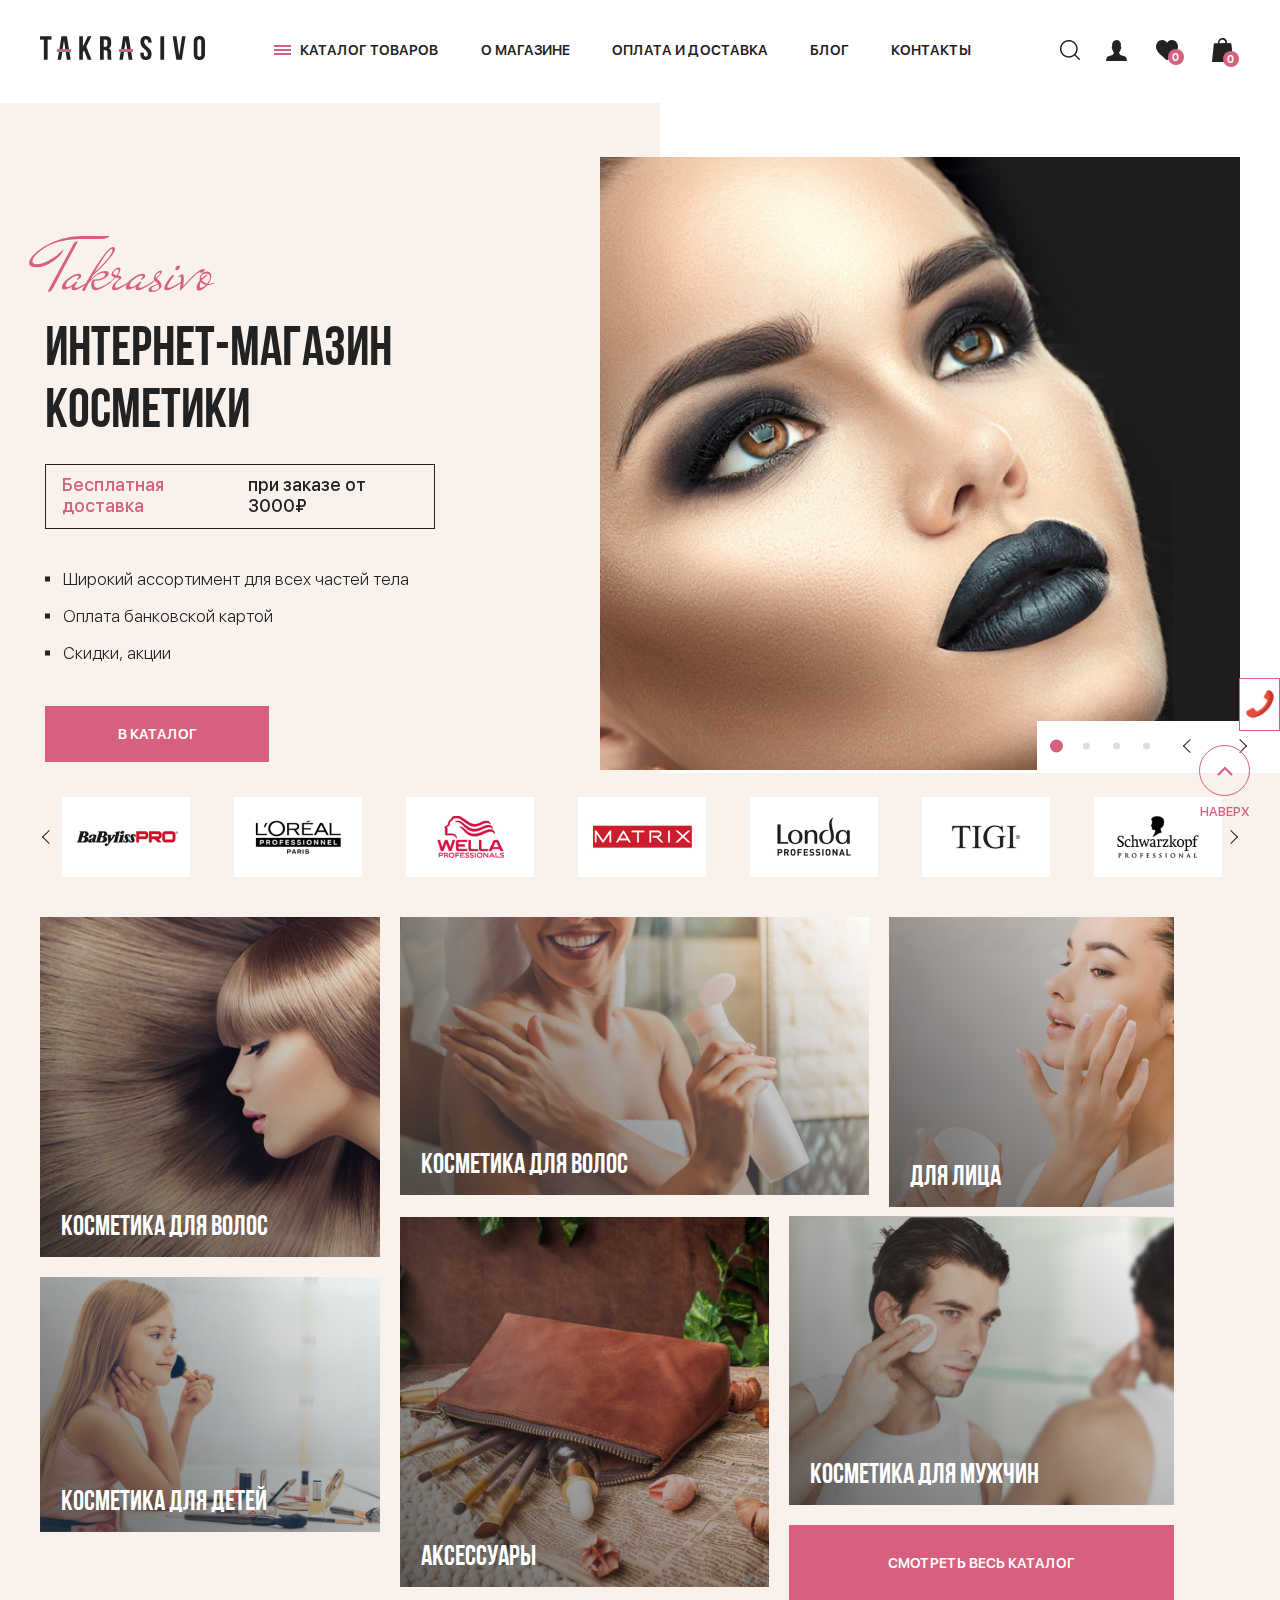
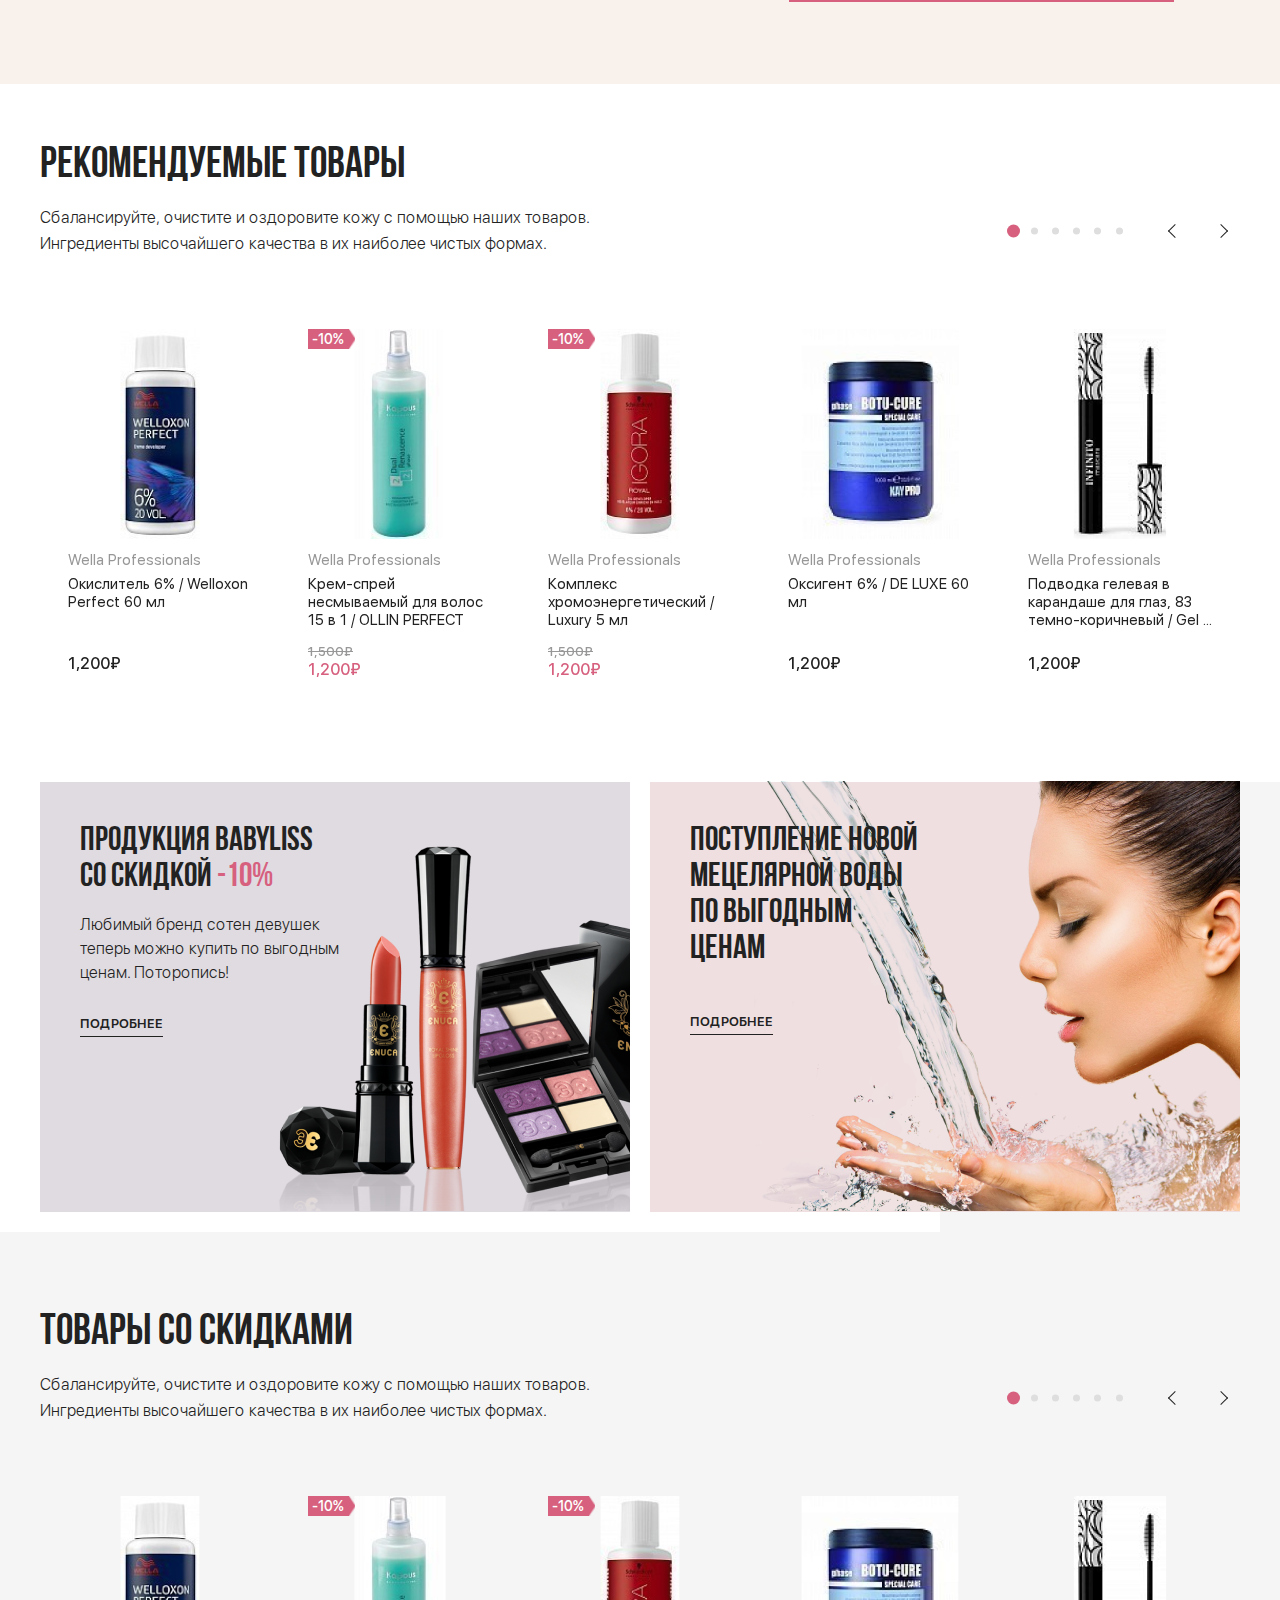
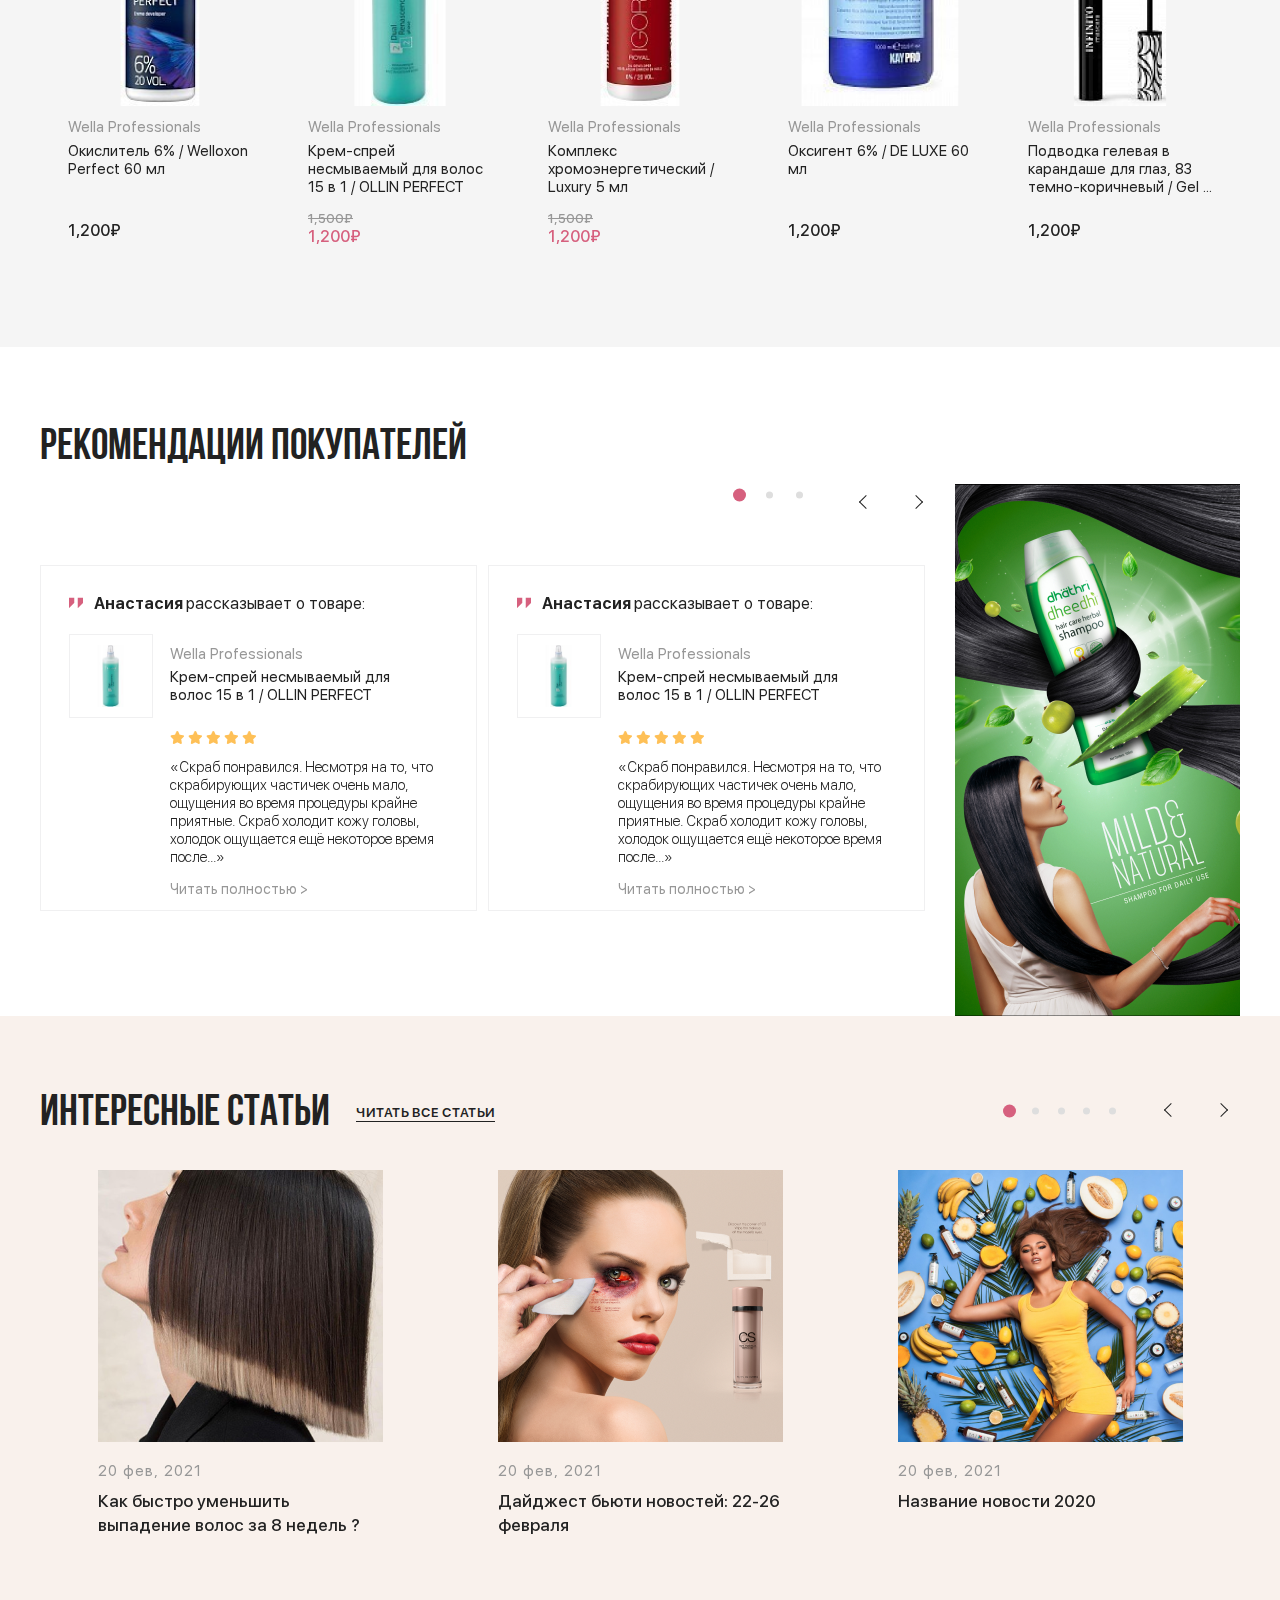
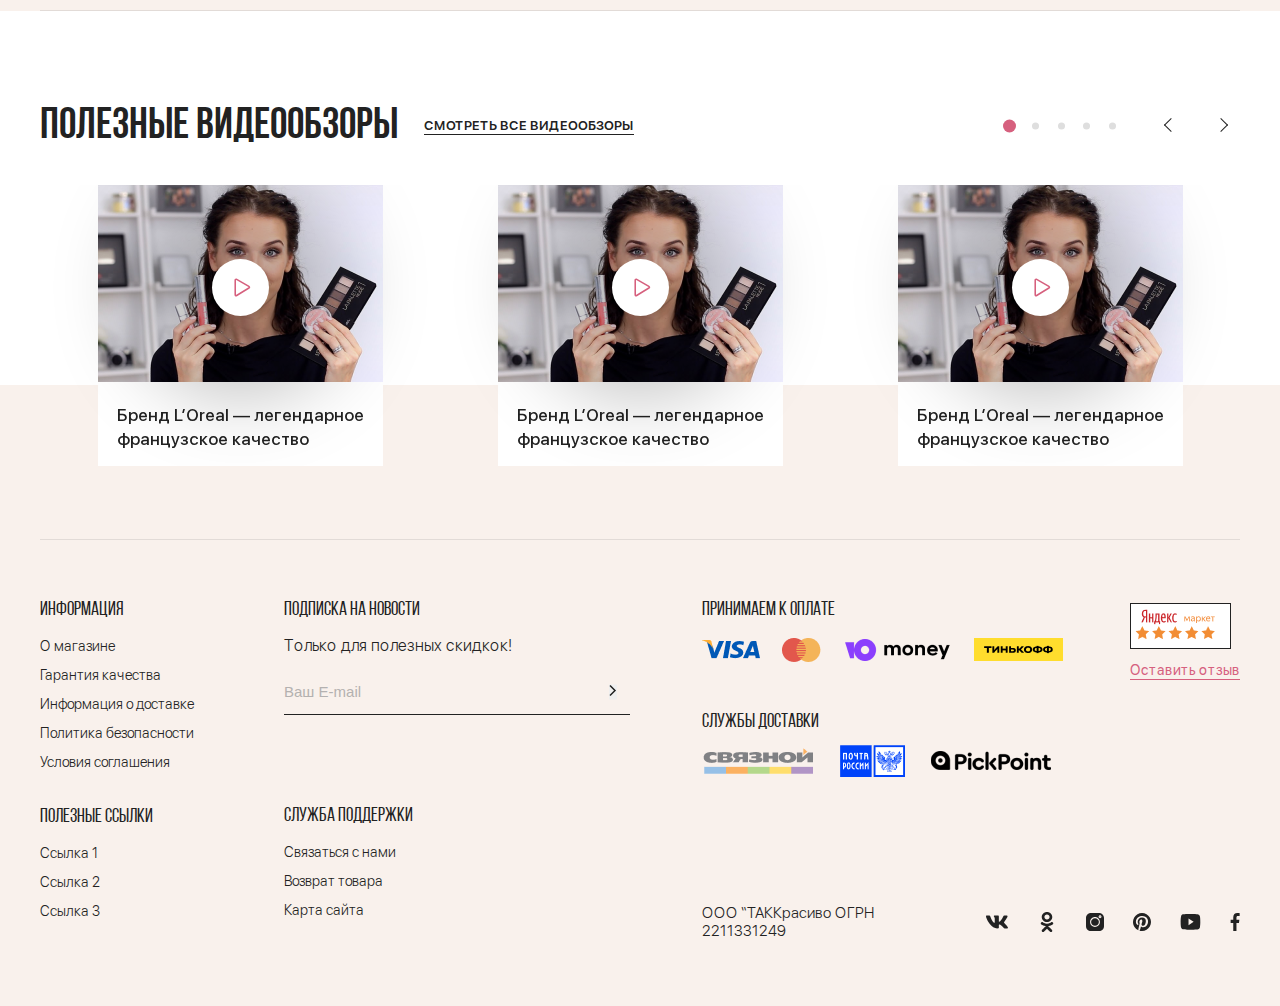
<file: index.html>
<!DOCTYPE html>
<html lang="en">

<head>
    <meta charset="UTF-8">
    <meta name="viewport"
          content="width=device-width, user-scalable=no, initial-scale=1.0, maximum-scale=1.0, minimum-scale=1.0">
    <meta http-equiv="X-UA-Compatible" content="ie=edge">
    <title></title>
    <link rel="stylesheet" href="style.css">
</head>

<body>

<header>
    <div class="container">
        <div class="header-main">
            <div class="header-logo">
                <a href="index.html">
                    <img src="assets/img/Logo-44.png" alt="">
                </a>
            </div>
            <div class="header-menu">
                <div class="open-menu">
                    <span></span>
                    <span></span>
                    <span></span>
                    <span></span>
                </div>
                <div class="for-mobile-bg"></div>
                <div class="menu-cnt mobile-bg-1">
                    <div class="sidenav">
                        <div class="open-catalog-min">
                            <a href="javascript:;" class="open-catalog-for-menu">
                                <div class="men-catalog">
                                    <span></span>
                                    <span></span>
                                    <span></span>
                                </div>
                                каталог товаров
                            </a>
                            <div class="catalog-tavar-menu d_none">
                                <ul>
                                    <li>
                                        <a href="#">
                                            <div class="catalog-menu-icon">
                                                <svg xmlns="http://www.w3.org/2000/svg" width="20" height="23" viewBox="0 0 20 23" fill="none">
                                                    <path fill-rule="evenodd" clip-rule="evenodd" d="M13.7387 5.748C12.3035 7.40606 10.391 8.51068 7.98433 9.09428C7.12844 9.3198 7.84397 11.5287 8.55408 12.5204C9.5631 14.1978 8.94726 15.8763 7.0625 16.8725C4.43343 18.7132 7.6249 20.9073 3.31247 21.7511L2.04048 22C2.88509 20.9507 3.71509 20.311 2.04537 18.9618C0.0191098 17.4095 2.91132 16.908 1.49906 14.9548C-0.113292 13.2598 2.77717 13.7751 1.8675 12.0386C0.882874 10.1585 2.7728 10.0712 2.27441 8.90635C2.04415 7.91484 2.29391 7.03026 3.14648 6.32476C3.33284 6.04826 4.52639 -0.0903662 11.2766 1.17044C16.4319 2.13336 17.9659 8.21539 17.4995 9.37193C16.5576 11.7079 18.5119 11.6222 17.2003 13.3233C16.5112 14.2174 16.2715 15.436 17.9741 15.4915L18.968 15.5239L18.364 16.1746C16.4765 18.2076 10.67 16.7169 14.143 12.0615C15.171 9.83536 15.224 7.71892 13.7386 5.74786L13.7387 5.748ZM11.163 1.58569C14.3225 2.28414 16.9768 5.16253 17.0095 9.23822C16.6718 10.0761 16.5437 10.6113 16.834 11.375C17.3246 12.0118 17.1711 12.5695 16.7645 13.0956C15.6963 14.4824 16.0284 15.8537 17.9539 15.9165C16.4742 17.5103 11.4074 16.4992 14.6083 12.2508C15.9949 9.27667 15.4843 6.92744 13.7332 4.98677C12.2404 6.96985 10.2101 8.11134 7.8214 8.69098C6.78798 8.98484 6.8102 10.9094 8.10842 12.7352C8.95059 14.4181 8.42412 15.6583 6.75563 16.5293C3.76914 18.5892 7.13814 20.5655 3.19318 21.3376C3.85178 20.5191 3.53696 19.6207 2.40192 18.6545C0.675175 17.3317 3.58846 16.9359 1.90589 14.6874C0.541811 13.6288 3.39047 13.8779 2.34175 11.8703C1.98975 11.2045 2.08831 10.5402 2.67818 9.87618C3.00367 9.51731 2.94447 9.18631 2.78163 8.82664C2.55006 7.8293 2.8878 7.09622 3.61522 6.54322C4.75175 2.38422 7.4256 1.01923 11.1629 1.58576L11.163 1.58569Z" fill="#222222" stroke="#222222" stroke-width="0.4"/>
                                                </svg>
                                            </div>
                                            Для волос</a>
                                        <div class="submenu-head">
                                            <div class="submenu-head-box">
                                                <a href="#" class="submenu-head-href">
                                                    <img src="assets/img/Re24.png" alt="">
                                                    <strong>маски</strong>
                                                </a>
                                            </div>
                                            <div class="submenu-head-box">
                                                <a href="#" class="submenu-head-href">
                                                    <img src="assets/img/Rectan721.png" alt="">
                                                    <strong>бальзамы</strong>
                                                </a>
                                            </div>
                                            <div class="submenu-head-box">
                                                <a href="#" class="submenu-head-href">
                                                    <img src="assets/img/Rectangl752724.png" alt="">
                                                    <strong>кондиционеры</strong>
                                                </a>
                                            </div>
                                            <div class="submenu-head-box">
                                                <a href="#" class="submenu-head-href">
                                                    <img src="assets/img/Rectangl457724.png" alt="">
                                                    <strong>шампуни</strong>
                                                </a>
                                            </div>
                                            <div class="submenu-head-box">
                                                <a href="#" class="submenu-head-href">
                                                    <img src="assets/img/Rectang75745.png" alt="">
                                                    <strong>краски</strong>
                                                </a>
                                            </div>
                                            <div class="submenu-head-box">
                                                <a href="#" class="submenu-head-href">
                                                    <img src="assets/img/Recta78.png" alt="">
                                                    <strong>масла</strong>
                                                </a>
                                            </div>
                                            <div class="submenu-head-box">
                                                <a href="#" class="submenu-head-href">
                                                    <img src="assets/img/Re24.png" alt="">
                                                    <strong>маски</strong>
                                                </a>
                                            </div>
                                            <div class="submenu-head-box">
                                                <a href="#" class="submenu-head-href">
                                                    <img src="assets/img/Rectan721.png" alt="">
                                                    <strong>бальзамы</strong>
                                                </a>
                                            </div>
                                            <div class="submenu-head-box">
                                                <a href="#" class="submenu-head-href">
                                                    <img src="assets/img/Rectangl752724.png" alt="">
                                                    <strong>кондиционеры</strong>
                                                </a>
                                            </div>
                                            <div class="submenu-head-box">
                                                <a href="#" class="submenu-head-href">
                                                    <img src="assets/img/Rectangl457724.png" alt="">
                                                    <strong>шампуни</strong>
                                                </a>
                                            </div>
                                            <div class="submenu-head-box">
                                                <a href="#" class="submenu-head-href">
                                                    <img src="assets/img/Rectang75745.png" alt="">
                                                    <strong>краски</strong>
                                                </a>
                                            </div>
                                            <div class="submenu-head-box">
                                                <a href="#" class="submenu-head-href">
                                                    <img src="assets/img/Recta78.png" alt="">
                                                    <strong>масла</strong>
                                                </a>
                                            </div>
                                            <div class="submenu-head-box">
                                                <a href="#" class="submenu-head-href">
                                                    <img src="assets/img/Re24.png" alt="">
                                                    <strong>маски</strong>
                                                </a>
                                            </div>
                                            <div class="submenu-head-box">
                                                <a href="#" class="submenu-head-href">
                                                    <img src="assets/img/Rectan721.png" alt="">
                                                    <strong>бальзамы</strong>
                                                </a>
                                            </div>
                                            <div class="submenu-head-box">
                                                <a href="#" class="submenu-head-href">
                                                    <img src="assets/img/Rectangl752724.png" alt="">
                                                    <strong>кондиционеры</strong>
                                                </a>
                                            </div>
                                            <div class="submenu-head-box">
                                                <a href="#" class="submenu-head-href">
                                                    <img src="assets/img/Rectangl457724.png" alt="">
                                                    <strong>шампуни</strong>
                                                </a>
                                            </div>
                                            <div class="submenu-head-box">
                                                <a href="#" class="submenu-head-href">
                                                    <img src="assets/img/Rectang75745.png" alt="">
                                                    <strong>краски</strong>
                                                </a>
                                            </div>
                                            <div class="submenu-head-box">
                                                <a href="#" class="submenu-head-href">
                                                    <img src="assets/img/Recta78.png" alt="">
                                                    <strong>масла</strong>
                                                </a>
                                            </div>
                                        </div>
                                    </li>
                                    <li>
                                        <a href="#">
                                            <div class="catalog-menu-icon">
                                                <svg xmlns="http://www.w3.org/2000/svg" width="16" height="21" viewBox="0 0 16 21" fill="none">
                                                    <path d="M8.2184 16.186C7.23733 16.186 6.47924 16.0498 6.43464 16.0498C6.23397 16.0044 6.12248 15.8227 6.14478 15.6411C6.18938 15.4368 6.36775 15.3006 6.56842 15.346C6.59072 15.346 8.41908 15.6638 10.0022 15.3006C10.2028 15.2552 10.3812 15.3687 10.4258 15.573C10.4704 15.7773 10.3589 15.959 10.1582 16.0044C9.48933 16.1406 8.82042 16.186 8.2184 16.186Z" fill="white"/>
                                                    <path d="M8.26297 17.0033C7.83933 17.0033 7.52717 16.9579 7.50487 16.9352C7.39339 16.9125 7.3042 16.799 7.3265 16.6855C7.3488 16.572 7.46028 16.4812 7.57177 16.5039C7.57177 16.5039 8.32986 16.6401 8.95418 16.4812C9.06567 16.4585 9.17715 16.5266 9.22174 16.6401C9.24404 16.7536 9.17715 16.8671 9.06567 16.9125C8.7758 16.9806 8.50824 17.0033 8.26297 17.0033Z" fill="white"/>
                                                    <path d="M8.19608 20.9762C7.95081 20.9762 7.70554 20.9535 7.43798 20.9081C6.27853 20.7038 5.54273 20.159 4.67315 19.4098C3.62519 18.5017 2.19818 16.9806 1.48468 14.9601C1.06103 13.7569 0.771171 12.4628 0.615092 10.9645C0.525904 10.1018 0.48131 9.21639 0.503607 8.35369C0.525904 7.12776 0.860359 5.92454 1.50697 4.78941C2.30967 3.33646 3.44681 2.22404 4.89612 1.47486C6.03327 0.884599 7.23731 0.61217 8.48594 0.657575C9.77917 0.70298 11.0055 1.06622 12.1204 1.76999C13.2129 2.45107 14.1271 3.35916 14.8183 4.47158C15.5318 5.65211 15.9331 6.90074 16 8.21748C16 8.35369 16 8.48991 16 8.62612C16 8.69423 16 8.78504 16 8.85315C16 11.1915 15.621 13.2574 14.8852 15.1417C14.0602 17.1168 12.6332 18.8649 10.7825 20.0681C9.93524 20.613 9.17715 20.9762 8.19608 20.9762ZM8.21837 1.65648C7.21501 1.65648 6.23394 1.88351 5.31976 2.36026C4.04883 3.01863 3.04547 3.99483 2.35426 5.26617C1.79683 6.26507 1.50697 7.30938 1.48468 8.35369C1.46238 9.17098 1.50697 10.011 1.59616 10.851C1.75224 12.2585 2.0198 13.4844 2.42115 14.6196C3.06776 16.4585 4.36099 17.8206 5.31976 18.6379C6.12246 19.3417 6.67988 19.773 7.59406 19.9092C8.66432 20.0908 9.35552 19.7957 10.2474 19.2055C11.9197 18.1157 13.2129 16.5493 13.9264 14.7558C14.6176 12.985 14.9744 11.0326 14.9744 8.83045C14.9744 8.73964 14.9744 8.67153 14.9744 8.58072C14.9744 8.46721 14.9744 8.35369 14.9744 8.24018C14.9298 7.10506 14.573 6.01535 13.9487 4.99374C13.3467 4.01753 12.5663 3.22295 11.5852 2.60998C10.6042 1.99702 9.5562 1.67918 8.44134 1.63378C8.35216 1.65648 8.28527 1.65648 8.21837 1.65648Z" fill="white"/>
                                                    <path d="M8.44135 11.6002C8.46364 10.9191 8.55283 10.3061 8.90958 9.78397C9.35552 9.1483 9.95754 8.78506 10.6933 8.62614C11.6075 8.44453 12.4771 8.60344 13.2798 9.05749C13.3244 9.08019 13.369 9.1029 13.3913 9.1256C13.5251 9.23911 13.5697 9.39803 13.4805 9.53424C13.3913 9.67046 13.2352 9.71586 13.0791 9.64775C12.8116 9.51154 12.544 9.37532 12.2541 9.28451C11.5183 9.08019 10.7825 9.1029 10.0913 9.48884C9.4893 9.82937 9.15485 10.3515 9.08796 11.078C9.04336 11.5548 9.06566 11.7137 9.13255 12.1904C9.15485 12.4174 9.06566 12.5764 8.88729 12.6218C8.73121 12.6445 8.57513 12.531 8.53053 12.3039C8.50824 12.1677 8.48594 12.0315 8.46364 11.8726C8.46364 11.6683 8.44135 11.7591 8.44135 11.6002Z" fill="white"/>
                                                    <path d="M5.02988 8.51257C5.94406 8.53528 6.74675 8.83041 7.37106 9.51148C7.41566 9.55688 7.46025 9.60229 7.48255 9.6704C7.59403 9.82931 7.57174 10.0109 7.43796 10.1017C7.30417 10.2153 7.1035 10.1698 6.96972 10.0336C6.59067 9.55688 6.07784 9.30716 5.49812 9.19365C4.78461 9.05743 4.1157 9.21635 3.46909 9.55688C3.20152 9.6931 3.04544 9.6931 2.93396 9.51148C2.84477 9.32986 2.93396 9.14824 3.20152 9.01203C3.80354 8.69419 4.40556 8.53528 5.02988 8.51257Z" fill="white"/>
                                                    <path d="M7.9508 14.4833C7.81702 14.4833 7.70553 14.4152 7.63864 14.3017C7.54945 14.1201 7.61634 13.9158 7.77242 13.8023C8.32985 13.5071 8.82038 13.1893 8.82038 13.1893C8.99876 13.0758 9.19943 13.1439 9.31092 13.3028C9.4224 13.4844 9.35551 13.6888 9.19943 13.8023C9.17713 13.825 8.6866 14.1201 8.10688 14.4379C8.06228 14.4606 7.99539 14.4833 7.9508 14.4833Z" fill="white"/>
                                                </svg>
                                            </div>
                                            Для лица</a>
                                        <div class="submenu-head">
                                            <div class="submenu-head-box">
                                                <a href="#" class="submenu-head-href">
                                                    <img src="assets/img/Re24.png" alt="">
                                                    <strong>маски</strong>
                                                </a>
                                            </div>
                                            <div class="submenu-head-box">
                                                <a href="#" class="submenu-head-href">
                                                    <img src="assets/img/Rectan721.png" alt="">
                                                    <strong>бальзамы</strong>
                                                </a>
                                            </div>
                                            <div class="submenu-head-box">
                                                <a href="#" class="submenu-head-href">
                                                    <img src="assets/img/Rectangl752724.png" alt="">
                                                    <strong>кондиционеры</strong>
                                                </a>
                                            </div>
                                            <div class="submenu-head-box">
                                                <a href="#" class="submenu-head-href">
                                                    <img src="assets/img/Rectangl457724.png" alt="">
                                                    <strong>шампуни</strong>
                                                </a>
                                            </div>
                                            <div class="submenu-head-box">
                                                <a href="#" class="submenu-head-href">
                                                    <img src="assets/img/Rectang75745.png" alt="">
                                                    <strong>краски</strong>
                                                </a>
                                            </div>
                                            <div class="submenu-head-box">
                                                <a href="#" class="submenu-head-href">
                                                    <img src="assets/img/Recta78.png" alt="">
                                                    <strong>масла</strong>
                                                </a>
                                            </div>
                                            <div class="submenu-head-box">
                                                <a href="#" class="submenu-head-href">
                                                    <img src="assets/img/Re24.png" alt="">
                                                    <strong>маски</strong>
                                                </a>
                                            </div>
                                            <div class="submenu-head-box">
                                                <a href="#" class="submenu-head-href">
                                                    <img src="assets/img/Rectan721.png" alt="">
                                                    <strong>бальзамы</strong>
                                                </a>
                                            </div>
                                            <div class="submenu-head-box">
                                                <a href="#" class="submenu-head-href">
                                                    <img src="assets/img/Rectangl752724.png" alt="">
                                                    <strong>кондиционеры</strong>
                                                </a>
                                            </div>
                                            <div class="submenu-head-box">
                                                <a href="#" class="submenu-head-href">
                                                    <img src="assets/img/Rectangl457724.png" alt="">
                                                    <strong>шампуни</strong>
                                                </a>
                                            </div>
                                            <div class="submenu-head-box">
                                                <a href="#" class="submenu-head-href">
                                                    <img src="assets/img/Rectang75745.png" alt="">
                                                    <strong>краски</strong>
                                                </a>
                                            </div>
                                            <div class="submenu-head-box">
                                                <a href="#" class="submenu-head-href">
                                                    <img src="assets/img/Recta78.png" alt="">
                                                    <strong>масла</strong>
                                                </a>
                                            </div>
                                            <div class="submenu-head-box">
                                                <a href="#" class="submenu-head-href">
                                                    <img src="assets/img/Re24.png" alt="">
                                                    <strong>маски</strong>
                                                </a>
                                            </div>
                                            <div class="submenu-head-box">
                                                <a href="#" class="submenu-head-href">
                                                    <img src="assets/img/Rectan721.png" alt="">
                                                    <strong>бальзамы</strong>
                                                </a>
                                            </div>
                                            <div class="submenu-head-box">
                                                <a href="#" class="submenu-head-href">
                                                    <img src="assets/img/Rectangl752724.png" alt="">
                                                    <strong>кондиционеры</strong>
                                                </a>
                                            </div>
                                            <div class="submenu-head-box">
                                                <a href="#" class="submenu-head-href">
                                                    <img src="assets/img/Rectangl457724.png" alt="">
                                                    <strong>шампуни</strong>
                                                </a>
                                            </div>
                                            <div class="submenu-head-box">
                                                <a href="#" class="submenu-head-href">
                                                    <img src="assets/img/Rectang75745.png" alt="">
                                                    <strong>краски</strong>
                                                </a>
                                            </div>
                                            <div class="submenu-head-box">
                                                <a href="#" class="submenu-head-href">
                                                    <img src="assets/img/Recta78.png" alt="">
                                                    <strong>масла</strong>
                                                </a>
                                            </div>
                                        </div>
                                    </li>
                                    <li>
                                        <a href="#">
                                            <div class="catalog-menu-icon">
                                                <svg xmlns="http://www.w3.org/2000/svg" width="18" height="20" viewBox="0 0 18 20" fill="none">
                                                    <path d="M7.07925 1C6.91775 0.999914 6.76283 1.06623 6.64856 1.18438C6.5343 1.30253 6.47003 1.46281 6.4699 1.63001V2.57464C6.46998 2.91225 6.3615 3.24031 6.16156 3.50703C5.96163 3.77374 5.68163 3.96396 5.36572 4.04768L2.70802 4.74974C2.19014 4.88692 1.7356 5.20887 1.42442 5.65887C1.11324 6.10887 0.965376 6.65806 1.00685 7.20982L1.85203 18.4528C1.86384 18.6111 1.9329 18.759 2.04543 18.8668C2.15796 18.9747 2.30567 19.0347 2.45904 19.0348H15.5402C15.6936 19.0347 15.8413 18.9747 15.9538 18.8668C16.0664 18.759 16.1354 18.6111 16.1472 18.4528L16.9932 7.20982C17.0346 6.65784 16.8865 6.10847 16.575 5.65844C16.2635 5.20841 15.8086 4.8866 15.2905 4.74974L12.6344 4.04768C12.3183 3.96412 12.0381 3.77395 11.838 3.50722C11.6379 3.24049 11.5293 2.91236 11.5293 2.57464V1.63001C11.5292 1.46282 11.4649 1.30253 11.3507 1.18438C11.2364 1.06623 11.0815 0.999925 10.92 1H7.07925ZM7.07212 1.40024H10.9137C10.9428 1.40024 10.9717 1.40619 10.9986 1.41774C11.0255 1.42928 11.05 1.44618 11.0706 1.46752C11.0912 1.48885 11.1076 1.5142 11.1187 1.54207C11.1299 1.56995 11.1356 1.59983 11.1356 1.63001V2.57464C11.1356 3.00141 11.2729 3.41602 11.5257 3.75306C11.7786 4.09009 12.1327 4.33035 12.5321 4.43592L15.1882 5.13802C15.6181 5.25168 15.9954 5.51873 16.2537 5.89218C16.512 6.26562 16.6347 6.7215 16.6002 7.17942H16.6074L15.7622 18.4215C15.7579 18.4794 15.7326 18.5334 15.6915 18.5727C15.6503 18.6121 15.5963 18.6338 15.5403 18.6337H13.5846L12.9784 16.4882C12.9478 16.3836 12.9428 16.2727 12.9638 16.1656L14.4206 9.12958C14.429 9.07864 14.4181 9.02629 14.3901 8.9835C14.3621 8.9407 14.3193 8.91072 14.2705 8.89986C14.2217 8.88901 14.1707 8.89813 14.1282 8.92525C14.0857 8.95237 14.055 8.99541 14.0425 9.04543L12.5849 16.0815C12.5496 16.2536 12.5563 16.4322 12.6043 16.601L13.1773 18.6336H4.81529L5.38824 16.601C5.43625 16.4322 5.44291 16.2536 5.40764 16.0815L3.94932 9.04552C3.93677 8.9955 3.90605 8.95242 3.86356 8.9253C3.82108 8.89818 3.77011 8.8891 3.72131 8.89996C3.67251 8.91081 3.62965 8.94074 3.60167 8.98354C3.5737 9.02634 3.56277 9.07869 3.57118 9.12963L5.02801 16.1657C5.04901 16.2728 5.04398 16.3836 5.01336 16.4883L4.40865 18.6337H2.45231C2.39641 18.6337 2.34259 18.6118 2.30159 18.5725C2.26059 18.5332 2.23544 18.4793 2.23115 18.4216L1.38597 7.17947C1.35145 6.72154 1.47415 6.26572 1.73245 5.89227C1.99075 5.51882 2.36807 5.25172 2.79794 5.13807L5.45408 4.43601C5.8535 4.33046 6.20759 4.09019 6.46047 3.75315C6.71335 3.41611 6.85062 3.00151 6.85061 2.57473V1.63005C6.85061 1.56912 6.87399 1.5107 6.9156 1.46761C6.95722 1.42453 7.01366 1.40029 7.07252 1.40029L7.07212 1.40024Z" fill="#222222" stroke="#222222" stroke-width="0.5"/>
                                                    <path d="M9.14384 6.25756C9.14327 6.20474 9.12261 6.15425 9.08633 6.1171C9.05005 6.07996 9.00109 6.05914 8.95006 6.05914C8.89904 6.05914 8.85008 6.07996 8.8138 6.1171C8.77752 6.15425 8.75685 6.20474 8.75629 6.25756V16.2131C8.75685 16.2659 8.77752 16.3164 8.8138 16.3535C8.85008 16.3907 8.89904 16.4115 8.95006 16.4115C9.00109 16.4115 9.05005 16.3907 9.08633 16.3535C9.12261 16.3164 9.14327 16.2659 9.14384 16.2131V6.25756Z" fill="#222222" stroke="#222222" stroke-width="0.5"/>
                                                </svg>
                                            </div>
                                            Для тела</a>
                                        <div class="submenu-head">
                                            <div class="submenu-head-box">
                                                <a href="#" class="submenu-head-href">
                                                    <img src="assets/img/Re24.png" alt="">
                                                    <strong>маски</strong>
                                                </a>
                                            </div>
                                            <div class="submenu-head-box">
                                                <a href="#" class="submenu-head-href">
                                                    <img src="assets/img/Rectan721.png" alt="">
                                                    <strong>бальзамы</strong>
                                                </a>
                                            </div>
                                            <div class="submenu-head-box">
                                                <a href="#" class="submenu-head-href">
                                                    <img src="assets/img/Rectangl752724.png" alt="">
                                                    <strong>кондиционеры</strong>
                                                </a>
                                            </div>
                                            <div class="submenu-head-box">
                                                <a href="#" class="submenu-head-href">
                                                    <img src="assets/img/Rectangl457724.png" alt="">
                                                    <strong>шампуни</strong>
                                                </a>
                                            </div>
                                            <div class="submenu-head-box">
                                                <a href="#" class="submenu-head-href">
                                                    <img src="assets/img/Rectang75745.png" alt="">
                                                    <strong>краски</strong>
                                                </a>
                                            </div>
                                            <div class="submenu-head-box">
                                                <a href="#" class="submenu-head-href">
                                                    <img src="assets/img/Recta78.png" alt="">
                                                    <strong>масла</strong>
                                                </a>
                                            </div>
                                            <div class="submenu-head-box">
                                                <a href="#" class="submenu-head-href">
                                                    <img src="assets/img/Re24.png" alt="">
                                                    <strong>маски</strong>
                                                </a>
                                            </div>
                                            <div class="submenu-head-box">
                                                <a href="#" class="submenu-head-href">
                                                    <img src="assets/img/Rectan721.png" alt="">
                                                    <strong>бальзамы</strong>
                                                </a>
                                            </div>
                                            <div class="submenu-head-box">
                                                <a href="#" class="submenu-head-href">
                                                    <img src="assets/img/Rectangl752724.png" alt="">
                                                    <strong>кондиционеры</strong>
                                                </a>
                                            </div>
                                            <div class="submenu-head-box">
                                                <a href="#" class="submenu-head-href">
                                                    <img src="assets/img/Rectangl457724.png" alt="">
                                                    <strong>шампуни</strong>
                                                </a>
                                            </div>
                                            <div class="submenu-head-box">
                                                <a href="#" class="submenu-head-href">
                                                    <img src="assets/img/Rectang75745.png" alt="">
                                                    <strong>краски</strong>
                                                </a>
                                            </div>
                                            <div class="submenu-head-box">
                                                <a href="#" class="submenu-head-href">
                                                    <img src="assets/img/Recta78.png" alt="">
                                                    <strong>масла</strong>
                                                </a>
                                            </div>
                                            <div class="submenu-head-box">
                                                <a href="#" class="submenu-head-href">
                                                    <img src="assets/img/Re24.png" alt="">
                                                    <strong>маски</strong>
                                                </a>
                                            </div>
                                            <div class="submenu-head-box">
                                                <a href="#" class="submenu-head-href">
                                                    <img src="assets/img/Rectan721.png" alt="">
                                                    <strong>бальзамы</strong>
                                                </a>
                                            </div>
                                            <div class="submenu-head-box">
                                                <a href="#" class="submenu-head-href">
                                                    <img src="assets/img/Rectangl752724.png" alt="">
                                                    <strong>кондиционеры</strong>
                                                </a>
                                            </div>
                                            <div class="submenu-head-box">
                                                <a href="#" class="submenu-head-href">
                                                    <img src="assets/img/Rectangl457724.png" alt="">
                                                    <strong>шампуни</strong>
                                                </a>
                                            </div>
                                            <div class="submenu-head-box">
                                                <a href="#" class="submenu-head-href">
                                                    <img src="assets/img/Rectang75745.png" alt="">
                                                    <strong>краски</strong>
                                                </a>
                                            </div>
                                            <div class="submenu-head-box">
                                                <a href="#" class="submenu-head-href">
                                                    <img src="assets/img/Recta78.png" alt="">
                                                    <strong>масла</strong>
                                                </a>
                                            </div>
                                        </div>
                                    </li>
                                    <li>
                                        <a href="#">
                                            <div class="catalog-menu-icon">
                                                <svg xmlns="http://www.w3.org/2000/svg" width="20" height="22" viewBox="0 0 20 22" fill="none">
                                                    <path d="M10.6667 2V1.33333C10.6667 1.24493 10.6315 1.16014 10.569 1.09763C10.5065 1.03512 10.4217 1 10.3333 1C10.2449 1 10.1601 1.03512 10.0976 1.09763C10.0351 1.16014 10 1.24493 10 1.33333V2C10 2.08841 10.0351 2.17319 10.0976 2.2357C10.1601 2.29821 10.2449 2.33333 10.3333 2.33333C10.4217 2.33333 10.5065 2.29821 10.569 2.2357C10.6315 2.17319 10.6667 2.08841 10.6667 2Z" fill="#222222" stroke="#222222" stroke-width="0.2"/>
                                                    <path d="M6.33333 19.6667C6.24493 19.6667 6.16014 19.7018 6.09763 19.7643C6.03512 19.8268 6 19.9116 6 20V20.6667C6 20.7551 6.03512 20.8399 6.09763 20.9024C6.16014 20.9649 6.24493 21 6.33333 21C6.42174 21 6.50652 20.9649 6.56904 20.9024C6.63155 20.8399 6.66667 20.7551 6.66667 20.6667V20C6.66667 19.9116 6.63155 19.8268 6.56904 19.7643C6.50652 19.7018 6.42174 19.6667 6.33333 19.6667Z" fill="#222222" stroke="#222222" stroke-width="0.2"/>
                                                    <path d="M8.56899 18.0977C8.50613 18.0369 8.42193 18.0033 8.33453 18.0041C8.24713 18.0049 8.16352 18.0399 8.10172 18.1017C8.03992 18.1635 8.00486 18.2471 8.0041 18.3345C8.00334 18.4219 8.03694 18.5061 8.09766 18.569L8.76433 19.2357C8.82719 19.2964 8.91139 19.33 8.99879 19.3292C9.08619 19.3285 9.1698 19.2934 9.2316 19.2316C9.2934 19.1698 9.32846 19.0862 9.32922 18.9988C9.32998 18.9114 9.29638 18.8272 9.23566 18.7643L8.56899 18.0977Z" fill="#222222" stroke="#222222" stroke-width="0.2"/>
                                                    <path d="M4.09765 18.0977L3.43099 18.7643C3.39915 18.7951 3.37376 18.8319 3.35629 18.8725C3.33882 18.9132 3.32962 18.9569 3.32924 19.0012C3.32885 19.0455 3.33729 19.0893 3.35405 19.1303C3.37081 19.1713 3.39556 19.2085 3.42685 19.2398C3.45815 19.2711 3.49537 19.2958 3.53634 19.3126C3.5773 19.3294 3.62119 19.3378 3.66545 19.3374C3.70971 19.337 3.75345 19.3278 3.79412 19.3104C3.83479 19.2929 3.87157 19.2675 3.90232 19.2357L4.56899 18.569C4.62971 18.5061 4.6633 18.4219 4.66254 18.3345C4.66179 18.2471 4.62673 18.1635 4.56493 18.1017C4.50312 18.0399 4.41952 18.0049 4.33212 18.0041C4.24472 18.0033 4.16052 18.0369 4.09765 18.0977Z" fill="#222222" stroke="#222222" stroke-width="0.2"/>
                                                    <path d="M14.3333 19.6667C14.2449 19.6667 14.1601 19.7018 14.0976 19.7643C14.0351 19.8268 14 19.9116 14 20V20.6667C14 20.7551 14.0351 20.8399 14.0976 20.9024C14.1601 20.9649 14.2449 21 14.3333 21C14.4217 21 14.5065 20.9649 14.569 20.9024C14.6315 20.8399 14.6667 20.7551 14.6667 20.6667V20C14.6667 19.9116 14.6315 19.8268 14.569 19.7643C14.5065 19.7018 14.4217 19.6667 14.3333 19.6667Z" fill="#222222" stroke="#222222" stroke-width="0.2"/>
                                                    <path d="M16.569 18.0977C16.5061 18.0369 16.4219 18.0033 16.3345 18.0041C16.2471 18.0049 16.1635 18.0399 16.1017 18.1017C16.0399 18.1635 16.0049 18.2471 16.0041 18.3345C16.0033 18.4219 16.0369 18.5061 16.0977 18.569L16.7643 19.2357C16.8272 19.2964 16.9114 19.33 16.9988 19.3292C17.0862 19.3285 17.1698 19.2934 17.2316 19.2316C17.2934 19.1698 17.3285 19.0862 17.3292 18.9988C17.33 18.9114 17.2964 18.8272 17.2357 18.7643L16.569 18.0977Z" fill="#222222" stroke="#222222" stroke-width="0.2"/>
                                                    <path d="M12.0977 18.0977L11.431 18.7643C11.3991 18.7951 11.3738 18.8319 11.3563 18.8725C11.3388 18.9132 11.3296 18.9569 11.3292 19.0012C11.3289 19.0455 11.3373 19.0893 11.354 19.1303C11.3708 19.1713 11.3956 19.2085 11.4269 19.2398C11.4582 19.2711 11.4954 19.2958 11.5363 19.3126C11.5773 19.3294 11.6212 19.3378 11.6655 19.3374C11.7097 19.337 11.7535 19.3278 11.7941 19.3104C11.8348 19.2929 11.8716 19.2675 11.9023 19.2357L12.569 18.569C12.6297 18.5061 12.6633 18.4219 12.6625 18.3345C12.6618 18.2471 12.6267 18.1635 12.5649 18.1017C12.5031 18.0399 12.4195 18.0049 12.3321 18.0041C12.2447 18.0033 12.1605 18.0369 12.0977 18.0977Z" fill="#222222" stroke="#222222" stroke-width="0.2"/>
                                                    <path d="M6.89 14.3333H5.77667C5.56667 14.4976 5 15.0063 5 15.6666C5 16.4243 5.954 17.9333 6.33333 18.2856C6.71267 17.9333 7.66667 16.4243 7.66667 15.6666C7.66667 15.0063 7.1 14.4976 6.89 14.3333ZM6.49 16.8203C6.44223 16.8452 6.38919 16.8582 6.33533 16.8583C6.27452 16.8584 6.21486 16.8418 6.1628 16.8103C6.11074 16.7789 6.06828 16.7338 6.04 16.68C5.85849 16.371 5.73269 16.0325 5.66833 15.68C5.6815 15.4689 5.77039 15.2697 5.91867 15.119C5.94659 15.0844 5.98113 15.0558 6.02026 15.0348C6.05939 15.0138 6.10232 15.0009 6.14654 14.9967C6.19075 14.9925 6.23535 14.9972 6.27772 15.0105C6.3201 15.0238 6.35938 15.0454 6.39328 15.0741C6.42717 15.1028 6.45499 15.138 6.4751 15.1776C6.4952 15.2172 6.5072 15.2604 6.51037 15.3047C6.51354 15.349 6.50783 15.3935 6.49357 15.4356C6.47931 15.4776 6.45679 15.5164 6.42733 15.5496C6.39335 15.5883 6.36362 15.6306 6.33867 15.6756C6.40657 15.9186 6.50443 16.1522 6.63 16.371C6.67077 16.4493 6.67879 16.5406 6.65229 16.6249C6.62579 16.7091 6.56694 16.7794 6.48867 16.8203H6.49Z" fill="#222222" stroke="#222222" stroke-width="0.2"/>
                                                    <path d="M6.337 13C6.22434 12.9992 6.11181 12.9919 6 12.978V13.6667H6.66667V12.9787C6.55726 12.992 6.4472 12.9991 6.337 13Z" fill="#222222" stroke="#222222" stroke-width="0.2"/>
                                                    <path d="M9.77667 7.66669H10.89C11.1 7.50236 11.6667 6.99369 11.6667 6.33336C11.6667 5.57569 10.7127 4.06836 10.3333 3.71436C9.954 4.06836 9 5.57569 9 6.33336C9 6.99369 9.56667 7.50236 9.77667 7.66669ZM10.1767 5.17969C10.255 5.13863 10.3463 5.13035 10.4307 5.15667C10.5151 5.18298 10.5856 5.24174 10.6267 5.32002C10.8082 5.62901 10.934 5.96749 10.9983 6.32002C10.9852 6.53107 10.8963 6.73027 10.748 6.88102C10.7201 6.91556 10.6855 6.94417 10.6464 6.96517C10.6073 6.98617 10.5643 6.99914 10.5201 7.00332C10.4759 7.00749 10.4313 7.00279 10.3889 6.98949C10.3466 6.97619 10.3073 6.95456 10.2734 6.92586C10.2395 6.89716 10.2117 6.86198 10.1916 6.82239C10.1715 6.78279 10.1595 6.73957 10.1563 6.69528C10.1531 6.65098 10.1588 6.60649 10.1731 6.56443C10.1874 6.52238 10.2099 6.48359 10.2393 6.45036C10.2733 6.41166 10.303 6.36941 10.328 6.32436C10.2601 6.08139 10.1622 5.84782 10.0367 5.62902C9.99589 5.55068 9.98788 5.45936 10.0144 5.37512C10.0409 5.29087 10.0997 5.22058 10.178 5.17969H10.1767Z" fill="#222222" stroke="#222222" stroke-width="0.2"/>
                                                    <path d="M19.411 9.795C19.0598 9.70405 18.698 9.66088 18.3353 9.66667C16.9213 9.66667 16.1743 10.414 15.6287 10.9597C15.1387 11.45 14.898 11.6667 14.3363 11.6667C13.7747 11.6667 13.534 11.45 13.0433 10.9597C12.4977 10.4137 11.7503 9.66667 10.336 9.66667C8.92167 9.66667 8.175 10.414 7.62933 10.9597C7.139 11.45 6.9 11.6667 6.337 11.6667C5.774 11.6667 5.53367 11.45 5.043 10.9593C4.49733 10.4137 3.75 9.66667 2.335 9.66667C1.97168 9.66078 1.60922 9.70372 1.25733 9.79434C1.18318 9.81544 1.11794 9.86016 1.0715 9.9217C1.02506 9.98323 0.999956 10.0582 1 10.1353C1.00012 10.1928 1.01395 10.2493 1.04033 10.3004C1.06671 10.3514 1.10488 10.3954 1.15167 10.4287C1.19315 10.4595 1.24151 10.4797 1.29256 10.4876C1.34361 10.4955 1.39582 10.4908 1.44467 10.474C1.7315 10.3777 2.03245 10.3302 2.335 10.3333C3.47367 10.3333 4.057 10.9163 4.57167 11.431C5.056 11.915 5.47467 12.3333 6.337 12.3333C7.19933 12.3333 7.617 11.915 8.101 11.431C8.61533 10.9163 9.2 10.3333 10.336 10.3333C11.472 10.3333 12.0573 10.9163 12.572 11.431C13.056 11.915 13.4743 12.3333 14.3363 12.3333C15.1983 12.3333 15.6163 11.915 16.1003 11.431C16.6147 10.9163 17.1977 10.3333 18.3353 10.3333C18.6376 10.3299 18.9382 10.3774 19.2247 10.474C19.2732 10.4905 19.3251 10.495 19.3757 10.4871C19.4264 10.4792 19.4744 10.4592 19.5157 10.4287C19.5623 10.3955 19.6003 10.3517 19.6265 10.301C19.6528 10.2502 19.6665 10.1938 19.6667 10.1367C19.6672 10.0596 19.6425 9.98452 19.5963 9.92283C19.5501 9.86114 19.4851 9.81625 19.411 9.795Z" fill="#222222" stroke="#222222" stroke-width="0.2"/>
                                                    <path d="M14.3363 13C14.2239 12.9991 14.1116 12.9919 14 12.9783V13.6667H14.6667V12.9787C14.557 12.9919 14.4468 12.9991 14.3363 13Z" fill="#222222" stroke="#222222" stroke-width="0.2"/>
                                                    <path d="M14.89 14.3333H13.7767C13.5667 14.4976 13 15.0063 13 15.6666C13 16.4243 13.954 17.9333 14.3333 18.2856C14.7127 17.9333 15.6667 16.4243 15.6667 15.6666C15.6667 15.0063 15.1 14.4976 14.89 14.3333ZM14.49 16.8203C14.4422 16.8452 14.3892 16.8582 14.3353 16.8583C14.2745 16.8584 14.2149 16.8418 14.1628 16.8103C14.1107 16.7789 14.0683 16.7338 14.04 16.68C13.8585 16.371 13.7327 16.0325 13.6683 15.68C13.6815 15.4689 13.7704 15.2697 13.9187 15.119C13.9466 15.0844 13.9811 15.0558 14.0203 15.0348C14.0594 15.0138 14.1023 15.0009 14.1465 14.9967C14.1908 14.9925 14.2354 14.9972 14.2777 15.0105C14.3201 15.0238 14.3594 15.0454 14.3933 15.0741C14.4272 15.1028 14.455 15.138 14.4751 15.1776C14.4952 15.2172 14.5072 15.2604 14.5104 15.3047C14.5135 15.349 14.5078 15.3935 14.4936 15.4356C14.4793 15.4776 14.4568 15.5164 14.4273 15.5496C14.3933 15.5883 14.3636 15.6306 14.3387 15.6756C14.4066 15.9186 14.5044 16.1522 14.63 16.371C14.6708 16.4493 14.6788 16.5406 14.6523 16.6249C14.6258 16.7091 14.5669 16.7794 14.4887 16.8203H14.49Z" fill="#222222" stroke="#222222" stroke-width="0.2"/>
                                                    <path d="M10.336 8.99998C10.45 8.99998 10.5597 9.00498 10.6667 9.01298V8.33331H10V9.01365C10.1087 9.00531 10.2203 8.99998 10.336 8.99998Z" fill="#222222" stroke="#222222" stroke-width="0.2"/>
                                                    <path d="M8.09764 3.56897C8.16051 3.62969 8.24471 3.66329 8.33211 3.66253C8.41951 3.66177 8.50311 3.62672 8.56491 3.56491C8.62672 3.50311 8.66177 3.41951 8.66253 3.33211C8.66329 3.24471 8.62969 3.16051 8.56897 3.09764L7.90231 2.43097C7.83944 2.37025 7.75524 2.33666 7.66784 2.33741C7.58044 2.33817 7.49684 2.37323 7.43503 2.43503C7.37323 2.49684 7.33817 2.58044 7.33741 2.66784C7.33666 2.75524 7.37025 2.83944 7.43097 2.90231L8.09764 3.56897Z" fill="#222222" stroke="#222222" stroke-width="0.2"/>
                                                    <path d="M12.3333 3.66665C12.4217 3.66663 12.5065 3.6315 12.569 3.56899L13.2357 2.90232C13.2675 2.87157 13.2929 2.83479 13.3104 2.79412C13.3278 2.75345 13.337 2.70971 13.3374 2.66545C13.3378 2.62119 13.3294 2.5773 13.3126 2.53634C13.2958 2.49537 13.2711 2.45815 13.2398 2.42685C13.2085 2.39556 13.1713 2.37081 13.1303 2.35405C13.0893 2.33729 13.0454 2.32885 13.0012 2.32924C12.9569 2.32962 12.9132 2.33882 12.8725 2.35629C12.8319 2.37376 12.7951 2.39915 12.7643 2.43099L12.0977 3.09765C12.0511 3.14427 12.0193 3.20366 12.0065 3.26831C11.9936 3.33296 12.0002 3.39997 12.0254 3.46087C12.0507 3.52177 12.0934 3.57383 12.1482 3.61045C12.203 3.64708 12.2674 3.66664 12.3333 3.66665Z" fill="#222222" stroke="#222222" stroke-width="0.2"/>
                                                    <path d="M6.66665 5.99998H7.33331C7.42172 5.99998 7.5065 5.96486 7.56902 5.90235C7.63153 5.83984 7.66665 5.75505 7.66665 5.66665C7.66665 5.57824 7.63153 5.49346 7.56902 5.43094C7.5065 5.36843 7.42172 5.33331 7.33331 5.33331H6.66665C6.57824 5.33331 6.49346 5.36843 6.43094 5.43094C6.36843 5.49346 6.33331 5.57824 6.33331 5.66665C6.33331 5.75505 6.36843 5.83984 6.43094 5.90235C6.49346 5.96486 6.57824 5.99998 6.66665 5.99998Z" fill="#222222" stroke="#222222" stroke-width="0.2"/>
                                                    <path d="M13 5.66665C13 5.75505 13.0351 5.83984 13.0976 5.90235C13.1601 5.96486 13.2449 5.99998 13.3333 5.99998H14C14.0884 5.99998 14.1732 5.96486 14.2357 5.90235C14.2982 5.83984 14.3333 5.75505 14.3333 5.66665C14.3333 5.57824 14.2982 5.49346 14.2357 5.43094C14.1732 5.36843 14.0884 5.33331 14 5.33331H13.3333C13.2449 5.33331 13.1601 5.36843 13.0976 5.43094C13.0351 5.49346 13 5.57824 13 5.66665Z" fill="#222222" stroke="#222222" stroke-width="0.2"/>
                                                    <path d="M3.33331 15.6667H2.66665C2.57824 15.6667 2.49346 15.7018 2.43094 15.7643C2.36843 15.8268 2.33331 15.9116 2.33331 16C2.33331 16.0884 2.36843 16.1732 2.43094 16.2357C2.49346 16.2982 2.57824 16.3334 2.66665 16.3334H3.33331C3.42172 16.3334 3.5065 16.2982 3.56902 16.2357C3.63153 16.1732 3.66665 16.0884 3.66665 16C3.66665 15.9116 3.63153 15.8268 3.56902 15.7643C3.5065 15.7018 3.42172 15.6667 3.33331 15.6667Z" fill="#222222" stroke="#222222" stroke-width="0.2"/>
                                                    <path d="M18 15.6667H17.3333C17.2449 15.6667 17.1601 15.7018 17.0976 15.7643C17.0351 15.8268 17 15.9116 17 16C17 16.0884 17.0351 16.1732 17.0976 16.2357C17.1601 16.2982 17.2449 16.3334 17.3333 16.3334H18C18.0884 16.3334 18.1732 16.2982 18.2357 16.2357C18.2982 16.1732 18.3333 16.0884 18.3333 16C18.3333 15.9116 18.2982 15.8268 18.2357 15.7643C18.1732 15.7018 18.0884 15.6667 18 15.6667Z" fill="#222222" stroke="#222222" stroke-width="0.2"/>
                                                </svg>
                                            </div>
                                            SPF защита</a>
                                        <div class="submenu-head">
                                            <div class="submenu-head-box">
                                                <a href="#" class="submenu-head-href">
                                                    <img src="assets/img/Re24.png" alt="">
                                                    <strong>маски</strong>
                                                </a>
                                            </div>
                                            <div class="submenu-head-box">
                                                <a href="#" class="submenu-head-href">
                                                    <img src="assets/img/Rectan721.png" alt="">
                                                    <strong>бальзамы</strong>
                                                </a>
                                            </div>
                                            <div class="submenu-head-box">
                                                <a href="#" class="submenu-head-href">
                                                    <img src="assets/img/Rectangl752724.png" alt="">
                                                    <strong>кондиционеры</strong>
                                                </a>
                                            </div>
                                            <div class="submenu-head-box">
                                                <a href="#" class="submenu-head-href">
                                                    <img src="assets/img/Rectangl457724.png" alt="">
                                                    <strong>шампуни</strong>
                                                </a>
                                            </div>
                                            <div class="submenu-head-box">
                                                <a href="#" class="submenu-head-href">
                                                    <img src="assets/img/Rectang75745.png" alt="">
                                                    <strong>краски</strong>
                                                </a>
                                            </div>
                                            <div class="submenu-head-box">
                                                <a href="#" class="submenu-head-href">
                                                    <img src="assets/img/Recta78.png" alt="">
                                                    <strong>масла</strong>
                                                </a>
                                            </div>
                                            <div class="submenu-head-box">
                                                <a href="#" class="submenu-head-href">
                                                    <img src="assets/img/Re24.png" alt="">
                                                    <strong>маски</strong>
                                                </a>
                                            </div>
                                            <div class="submenu-head-box">
                                                <a href="#" class="submenu-head-href">
                                                    <img src="assets/img/Rectan721.png" alt="">
                                                    <strong>бальзамы</strong>
                                                </a>
                                            </div>
                                            <div class="submenu-head-box">
                                                <a href="#" class="submenu-head-href">
                                                    <img src="assets/img/Rectangl752724.png" alt="">
                                                    <strong>кондиционеры</strong>
                                                </a>
                                            </div>
                                            <div class="submenu-head-box">
                                                <a href="#" class="submenu-head-href">
                                                    <img src="assets/img/Rectangl457724.png" alt="">
                                                    <strong>шампуни</strong>
                                                </a>
                                            </div>
                                            <div class="submenu-head-box">
                                                <a href="#" class="submenu-head-href">
                                                    <img src="assets/img/Rectang75745.png" alt="">
                                                    <strong>краски</strong>
                                                </a>
                                            </div>
                                            <div class="submenu-head-box">
                                                <a href="#" class="submenu-head-href">
                                                    <img src="assets/img/Recta78.png" alt="">
                                                    <strong>масла</strong>
                                                </a>
                                            </div>
                                            <div class="submenu-head-box">
                                                <a href="#" class="submenu-head-href">
                                                    <img src="assets/img/Re24.png" alt="">
                                                    <strong>маски</strong>
                                                </a>
                                            </div>
                                            <div class="submenu-head-box">
                                                <a href="#" class="submenu-head-href">
                                                    <img src="assets/img/Rectan721.png" alt="">
                                                    <strong>бальзамы</strong>
                                                </a>
                                            </div>
                                            <div class="submenu-head-box">
                                                <a href="#" class="submenu-head-href">
                                                    <img src="assets/img/Rectangl752724.png" alt="">
                                                    <strong>кондиционеры</strong>
                                                </a>
                                            </div>
                                            <div class="submenu-head-box">
                                                <a href="#" class="submenu-head-href">
                                                    <img src="assets/img/Rectangl457724.png" alt="">
                                                    <strong>шампуни</strong>
                                                </a>
                                            </div>
                                            <div class="submenu-head-box">
                                                <a href="#" class="submenu-head-href">
                                                    <img src="assets/img/Rectang75745.png" alt="">
                                                    <strong>краски</strong>
                                                </a>
                                            </div>
                                            <div class="submenu-head-box">
                                                <a href="#" class="submenu-head-href">
                                                    <img src="assets/img/Recta78.png" alt="">
                                                    <strong>масла</strong>
                                                </a>
                                            </div>
                                        </div>
                                    </li>
                                    <li>
                                        <a href="#">
                                            <div class="catalog-menu-icon">
                                                <svg xmlns="http://www.w3.org/2000/svg" width="18" height="17" viewBox="0 0 18 17" fill="none">
                                                    <path d="M14.4871 1.98467C14.361 1.98467 14.2349 1.98467 14.1052 1.98066C14.0692 1.98066 14.0368 1.98066 14.0008 1.97665C13.8999 1.97264 13.799 1.97264 13.6981 1.96863C13.6693 1.96863 13.6405 1.96863 13.6116 1.96462C13.4891 1.96061 13.363 1.95259 13.2405 1.94458C13.2153 1.94458 13.1937 1.94057 13.1685 1.94057C13.0568 1.93255 12.9451 1.92453 12.837 1.91651C10.3366 1.71203 8.4055 1.08255 6.92832 0.601415C5.9015 0.264623 5.09086 0 4.44594 0C3.257 0 2.14011 0.517217 1.30064 1.45141C0.461167 2.38561 0 3.63255 0 4.95566C0 7.03255 1.15292 8.81675 2.78502 9.55047L4.38469 16.1981H1.14932C0.951158 16.1981 0.789029 16.3785 0.789029 16.5991C0.789029 16.8196 0.951158 17 1.14932 17H4.85307H13.0712C13.2694 17 13.4315 16.8196 13.4315 16.5991C13.4315 16.3785 13.2694 16.1981 13.0712 16.1981H7.58765L7.69213 16.166C7.88308 16.1099 7.99837 15.8894 7.94793 15.6769L7.51559 13.8767C8.01639 13.4837 8.31903 12.8502 8.31903 12.1526C8.31903 11.054 7.55882 10.1479 6.59686 10.0517L6.45634 9.47429C6.61127 9.42618 6.76979 9.37406 6.93913 9.31792C8.41991 8.83278 10.3546 8.2033 12.8586 8.00283C12.9631 7.99481 13.064 7.98679 13.1685 7.97877C13.1973 7.97877 13.2261 7.97476 13.255 7.97476C13.3775 7.96674 13.4964 7.96274 13.6189 7.95472C13.6477 7.95472 13.6801 7.95071 13.7089 7.95071C13.8062 7.9467 13.9071 7.94269 14.0044 7.94269C14.0404 7.94269 14.0764 7.94269 14.1088 7.93868C14.2349 7.93467 14.361 7.93467 14.4871 7.93467C14.6853 7.93467 14.8474 7.75424 14.8474 7.53373V2.38561C14.8474 2.16108 14.6853 1.98467 14.4871 1.98467ZM14.0944 7.13278C14.0152 7.13278 13.9359 7.13679 13.8566 7.13679C13.817 7.13679 13.7774 7.1408 13.7377 7.1408C13.6873 7.1408 13.6369 7.14481 13.5864 7.14481C13.5396 7.14481 13.4964 7.14882 13.4495 7.15283C13.4063 7.15684 13.363 7.15684 13.3234 7.16085C13.273 7.16486 13.2225 7.16486 13.1721 7.16887C13.1613 7.16887 13.1505 7.16887 13.1397 7.16887V2.74245C13.1469 2.74245 13.1541 2.74245 13.1649 2.74245C13.2189 2.74646 13.273 2.75047 13.3306 2.75047C13.3703 2.75448 13.4063 2.75448 13.4459 2.75849C13.4927 2.7625 13.5396 2.7625 13.5864 2.76651C13.6369 2.77052 13.6837 2.77052 13.7341 2.77052C13.7738 2.77052 13.8134 2.77453 13.8566 2.77453C13.9359 2.77854 14.0152 2.77854 14.0908 2.77854C14.1016 2.77854 14.1124 2.77854 14.1233 2.77854V7.12877C14.116 7.13278 14.1052 7.13278 14.0944 7.13278ZM6.79862 10.9097C7.25978 11.0861 7.59485 11.5752 7.59485 12.1486C7.59485 12.4733 7.49037 12.7781 7.30662 13.0106L7.01119 11.7797L6.79862 10.9097ZM6.31583 12.0083L6.74457 13.7884V13.7925L7.1553 15.4925L5.10887 16.1059L3.59566 9.82311C3.61368 9.82712 3.62809 9.83113 3.64611 9.83514C3.65691 9.83514 3.66412 9.83915 3.67493 9.83915C3.70015 9.84316 3.72537 9.84717 3.75059 9.85519C3.7614 9.85519 3.77221 9.8592 3.78301 9.8592C3.80823 9.86321 3.83345 9.86722 3.85507 9.87123C3.86588 9.87123 3.88029 9.87523 3.8911 9.87523C3.91632 9.87924 3.94154 9.88325 3.96676 9.88325C3.97757 9.88325 3.99198 9.88726 4.00279 9.88726C4.02801 9.89127 4.05323 9.89127 4.08205 9.89528C4.09286 9.89528 4.10367 9.89929 4.11448 9.89929C4.1433 9.9033 4.17212 9.9033 4.20095 9.90731C4.20815 9.90731 4.21536 9.90731 4.22617 9.90731C4.2622 9.90731 4.29822 9.91132 4.33425 9.91132H4.33786C4.37749 9.91132 4.41352 9.91132 4.45315 9.91132C4.48918 9.91132 4.52521 9.91132 4.56123 9.90731C4.56844 9.90731 4.57565 9.90731 4.58645 9.90731C4.61888 9.90731 4.65491 9.9033 4.68734 9.89929C4.70175 9.89929 4.71616 9.89528 4.73057 9.89528C4.74858 9.89528 4.7702 9.89127 4.79182 9.88726C4.82424 9.88326 4.86027 9.87924 4.8963 9.87523C4.90711 9.87523 4.91432 9.87123 4.92512 9.87123C5.18093 9.83113 5.45835 9.76698 5.75739 9.67877L6.31583 12.0083ZM6.73016 8.5441C6.44193 8.63632 6.17172 8.72453 5.91952 8.80472H5.91591C5.59165 8.90495 5.26379 8.99717 4.96115 9.05731C4.95755 9.05731 4.95395 9.05731 4.95395 9.05731C4.92512 9.06132 4.8963 9.06934 4.86748 9.07335C4.86388 9.07335 4.86388 9.07335 4.86027 9.07335C4.81704 9.08137 4.7738 9.08538 4.73057 9.0934C4.71616 9.0934 4.69814 9.09741 4.68373 9.09741C4.66932 9.09741 4.65491 9.10141 4.6405 9.10141C4.61888 9.10141 4.59726 9.10542 4.57925 9.10542C4.56844 9.10542 4.55763 9.10542 4.54682 9.10542C4.5144 9.10542 4.48197 9.10943 4.45315 9.10943C4.44955 9.10943 4.44594 9.10943 4.44594 9.10943C4.40271 9.10943 4.35947 9.10943 4.31624 9.10542C4.30543 9.10542 4.29462 9.10542 4.28381 9.10542C4.24058 9.10141 4.19734 9.10141 4.15411 9.09741C4.1433 9.09741 4.13249 9.0934 4.12168 9.0934C4.07845 9.08939 4.03882 9.08538 3.99558 9.07736C3.98838 9.07736 3.98117 9.07335 3.97036 9.07335C3.93073 9.06934 3.8911 9.06132 3.85147 9.0533C3.83706 9.04929 3.82625 9.04929 3.81184 9.04528C3.77221 9.03726 3.73257 9.02925 3.69294 9.02123C3.67853 9.01722 3.66052 9.01321 3.64611 9.0092C3.61368 9.00118 3.58125 8.99316 3.54883 8.98514C3.52361 8.97712 3.49839 8.9691 3.47317 8.96509C3.45155 8.95708 3.43354 8.95307 3.41192 8.94505C1.86268 8.43986 0.72778 6.8441 0.72778 4.95566C0.72778 3.84505 1.11689 2.80259 1.81945 2.01675C2.51841 1.23491 3.45515 0.801887 4.45315 0.801887C4.99358 0.801887 5.76099 1.05047 6.73377 1.36722C8.17491 1.83632 10.034 2.44575 12.4263 2.68231V7.22901C10.0304 7.46958 8.17131 8.075 6.73016 8.5441Z" fill="#222222"/>
                                                    <path d="M4.26219 2.0448C2.86428 2.0448 1.72577 3.31178 1.72577 4.87145C1.72577 6.43112 2.86428 7.6981 4.26219 7.6981C5.6601 7.6981 6.79861 6.43112 6.79861 4.87145C6.79861 3.31579 5.6601 2.0448 4.26219 2.0448ZM4.26219 6.89621C3.26059 6.89621 2.44634 5.98607 2.44634 4.87145C2.44634 3.75282 3.26059 2.84669 4.26219 2.84669C5.26379 2.84669 6.07804 3.75683 6.07804 4.87145C6.07804 5.99008 5.26379 6.89621 4.26219 6.89621Z" fill="#222222"/>
                                                    <path d="M15.604 3.78492C15.6545 3.78492 15.7085 3.77289 15.759 3.74482L17.2542 2.95095C17.4343 2.85473 17.51 2.61817 17.4235 2.4177C17.337 2.21723 17.1245 2.13303 16.9443 2.22926L15.4491 3.02312C15.269 3.11935 15.1933 3.35591 15.2798 3.55638C15.341 3.70072 15.4707 3.78492 15.604 3.78492Z" fill="#222222"/>
                                                    <path d="M17.6468 4.58276L15.9427 4.54267C15.7445 4.53866 15.5788 4.71508 15.5752 4.93559C15.5716 5.15611 15.7301 5.34055 15.9283 5.34456L17.6324 5.38465C17.636 5.38465 17.636 5.38465 17.6396 5.38465C17.8342 5.38465 17.9963 5.21224 17.9999 4.99173C18.0035 4.77121 17.845 4.59078 17.6468 4.58276Z" fill="#222222"/>
                                                    <path d="M17.0452 6.96837L15.5932 6.10233C15.4167 5.99808 15.2005 6.07025 15.1068 6.26671C15.0132 6.46318 15.078 6.70374 15.2546 6.80799L16.7065 7.67403C16.7606 7.7061 16.8182 7.72214 16.8758 7.72214C17.0055 7.72214 17.128 7.64596 17.1929 7.50964C17.2866 7.31719 17.2217 7.07662 17.0452 6.96837Z" fill="#222222"/>
                                                </svg>
                                            </div>
                                            Техника
                                        </a>
                                        <div class="submenu-head">
                                            <div class="submenu-head-box">
                                                <a href="#" class="submenu-head-href">
                                                    <img src="assets/img/Re24.png" alt="">
                                                    <strong>маски</strong>
                                                </a>
                                            </div>
                                            <div class="submenu-head-box">
                                                <a href="#" class="submenu-head-href">
                                                    <img src="assets/img/Rectan721.png" alt="">
                                                    <strong>бальзамы</strong>
                                                </a>
                                            </div>
                                            <div class="submenu-head-box">
                                                <a href="#" class="submenu-head-href">
                                                    <img src="assets/img/Rectangl752724.png" alt="">
                                                    <strong>кондиционеры</strong>
                                                </a>
                                            </div>
                                            <div class="submenu-head-box">
                                                <a href="#" class="submenu-head-href">
                                                    <img src="assets/img/Rectangl457724.png" alt="">
                                                    <strong>шампуни</strong>
                                                </a>
                                            </div>
                                            <div class="submenu-head-box">
                                                <a href="#" class="submenu-head-href">
                                                    <img src="assets/img/Rectang75745.png" alt="">
                                                    <strong>краски</strong>
                                                </a>
                                            </div>
                                            <div class="submenu-head-box">
                                                <a href="#" class="submenu-head-href">
                                                    <img src="assets/img/Recta78.png" alt="">
                                                    <strong>масла</strong>
                                                </a>
                                            </div>
                                            <div class="submenu-head-box">
                                                <a href="#" class="submenu-head-href">
                                                    <img src="assets/img/Re24.png" alt="">
                                                    <strong>маски</strong>
                                                </a>
                                            </div>
                                            <div class="submenu-head-box">
                                                <a href="#" class="submenu-head-href">
                                                    <img src="assets/img/Rectan721.png" alt="">
                                                    <strong>бальзамы</strong>
                                                </a>
                                            </div>
                                            <div class="submenu-head-box">
                                                <a href="#" class="submenu-head-href">
                                                    <img src="assets/img/Rectangl752724.png" alt="">
                                                    <strong>кондиционеры</strong>
                                                </a>
                                            </div>
                                            <div class="submenu-head-box">
                                                <a href="#" class="submenu-head-href">
                                                    <img src="assets/img/Rectangl457724.png" alt="">
                                                    <strong>шампуни</strong>
                                                </a>
                                            </div>
                                            <div class="submenu-head-box">
                                                <a href="#" class="submenu-head-href">
                                                    <img src="assets/img/Rectang75745.png" alt="">
                                                    <strong>краски</strong>
                                                </a>
                                            </div>
                                            <div class="submenu-head-box">
                                                <a href="#" class="submenu-head-href">
                                                    <img src="assets/img/Recta78.png" alt="">
                                                    <strong>масла</strong>
                                                </a>
                                            </div>
                                            <div class="submenu-head-box">
                                                <a href="#" class="submenu-head-href">
                                                    <img src="assets/img/Re24.png" alt="">
                                                    <strong>маски</strong>
                                                </a>
                                            </div>
                                            <div class="submenu-head-box">
                                                <a href="#" class="submenu-head-href">
                                                    <img src="assets/img/Rectan721.png" alt="">
                                                    <strong>бальзамы</strong>
                                                </a>
                                            </div>
                                            <div class="submenu-head-box">
                                                <a href="#" class="submenu-head-href">
                                                    <img src="assets/img/Rectangl752724.png" alt="">
                                                    <strong>кондиционеры</strong>
                                                </a>
                                            </div>
                                            <div class="submenu-head-box">
                                                <a href="#" class="submenu-head-href">
                                                    <img src="assets/img/Rectangl457724.png" alt="">
                                                    <strong>шампуни</strong>
                                                </a>
                                            </div>
                                            <div class="submenu-head-box">
                                                <a href="#" class="submenu-head-href">
                                                    <img src="assets/img/Rectang75745.png" alt="">
                                                    <strong>краски</strong>
                                                </a>
                                            </div>
                                            <div class="submenu-head-box">
                                                <a href="#" class="submenu-head-href">
                                                    <img src="assets/img/Recta78.png" alt="">
                                                    <strong>масла</strong>
                                                </a>
                                            </div>
                                        </div>
                                    </li>
                                    <li>
                                        <a href="#">
                                            <div class="catalog-menu-icon">
                                                <svg xmlns="http://www.w3.org/2000/svg" width="19" height="19" viewBox="0 0 19 19" fill="none">
                                                    <g clip-path="url(#clip0)">
                                                        <path d="M18.9558 5.6038C18.8673 5.27346 18.6554 4.99734 18.3592 4.82632C18.1898 4.72846 18.0044 4.67175 17.8148 4.65768C17.9074 4.41014 17.9208 4.14066 17.8511 3.88028C17.7625 3.54994 17.5506 3.27382 17.2545 3.10281C17.0908 3.00832 16.9123 2.95216 16.7295 2.93576L16.7374 2.9221C16.9084 2.62594 16.9538 2.28087 16.8653 1.95053C16.7768 1.62019 16.5649 1.34407 16.2687 1.17309C15.9726 1.00211 15.6276 0.95661 15.2971 1.04516C14.9668 1.13368 14.6907 1.34555 14.5197 1.64171L14.5114 1.65608C14.4077 1.50833 14.271 1.38029 14.1047 1.28424C13.4932 0.931225 12.7087 1.14143 12.3556 1.7529L10.6011 4.79181C10.3683 4.4706 9.99028 4.2611 9.56411 4.2611C9.36504 4.2611 9.17647 4.30674 9.00823 4.38817C8.90643 3.78327 8.37899 3.32092 7.74555 3.32092C7.55345 3.32092 7.37112 3.36345 7.20741 3.43957V3.42298C7.20741 2.71698 6.63302 2.14259 5.92702 2.14259C5.22102 2.14259 4.64663 2.71698 4.64663 3.42298V3.43957C4.48292 3.36345 4.30059 3.32092 4.10849 3.32092C3.4025 3.32092 2.8281 3.89531 2.8281 4.60131V9.72484L2.40932 9.27785C1.88752 8.72094 1.00679 8.68902 0.446131 9.20678C-0.0590855 9.67333 -0.146746 10.4527 0.242344 11.0198C0.9882 12.1069 1.83894 13.1306 2.77102 14.0627L2.82818 14.1199L2.82814 17.628C2.82814 17.7264 2.86726 17.8208 2.93684 17.8904C3.00647 17.96 3.10085 17.9991 3.19927 17.9991H9.56411C9.76905 17.9991 9.93524 17.8329 9.93524 17.628V15.8259L11.4903 16.7238C11.5488 16.7575 11.6125 16.7735 11.6755 16.7735C11.8038 16.7735 11.9285 16.707 11.9973 16.5879L13.4354 14.097C14.1479 13.5835 14.7929 12.9804 15.3531 12.3036C15.4837 12.1457 15.4617 11.9117 15.3038 11.781C15.1459 11.6503 14.912 11.6724 14.7813 11.8303C14.2452 12.478 13.6255 13.0529 12.9396 13.539C12.8959 13.5699 12.8595 13.61 12.8328 13.6563L11.54 15.8954L9.93524 14.9689V14.7518C10.5387 13.411 10.8445 11.9858 10.8445 10.5138V5.85483L12.9985 2.12407C13.1468 1.86714 13.4766 1.77873 13.7336 1.92707C13.9897 2.07497 14.0784 2.40312 13.932 2.65975L11.5306 6.81906C11.4281 6.99657 11.4889 7.22355 11.6664 7.32602C11.8439 7.42852 12.0709 7.3677 12.1734 7.19019L15.1625 2.01288C15.3109 1.75591 15.6406 1.66754 15.8976 1.81592C16.0221 1.88781 16.1111 2.00382 16.1483 2.14266C16.1855 2.2815 16.1664 2.42654 16.0946 2.55101L13.1055 7.72836C13.003 7.90587 13.0638 8.13285 13.2413 8.23532C13.4189 8.33786 13.6458 8.277 13.7483 8.09948L16.1482 3.94263C16.2201 3.81815 16.3362 3.72912 16.475 3.6919C16.6139 3.65467 16.7589 3.67379 16.8833 3.74564C17.0078 3.81752 17.0969 3.93354 17.1341 4.07241C17.1713 4.21125 17.1522 4.35625 17.0803 4.48077L14.6803 8.63758C14.5778 8.81509 14.6387 9.04208 14.8162 9.14454C14.9937 9.24701 15.2206 9.18622 15.3231 9.00871L17.2545 5.66355C17.3264 5.54041 17.4419 5.4523 17.5798 5.41534C17.7187 5.37812 17.8637 5.39723 17.9881 5.46908C18.1126 5.54097 18.2017 5.65702 18.2389 5.79586C18.2761 5.9347 18.257 6.0797 18.1851 6.20421L16.534 9.06408C16.4315 9.24159 16.4923 9.46858 16.6698 9.57104C16.7282 9.60478 16.792 9.62081 16.855 9.62081C16.9833 9.62081 17.108 9.55427 17.1768 9.43521L18.8279 6.57534C18.9989 6.27918 19.0443 5.93414 18.9558 5.6038ZM10.1022 10.5137C10.1022 11.9052 9.80772 13.2519 9.22687 14.5164C9.20452 14.565 9.19298 14.6178 9.19298 14.6713V17.2568H3.5704L3.57043 13.9662C3.57043 13.8677 3.53132 13.7733 3.46169 13.7037L3.29584 13.5379C2.39592 12.638 1.57447 11.6495 0.854408 10.5999C0.672482 10.3348 0.713417 9.9703 0.949677 9.75215C1.21192 9.51007 1.62372 9.52499 1.86762 9.78541L2.92385 10.9127C2.99181 10.9879 3.09008 11.0351 3.19938 11.0351C3.34727 11.0351 3.4811 10.9472 3.53993 10.8115C3.56197 10.7607 3.57188 10.7067 3.57036 10.6534V4.60138C3.57036 4.30467 3.81178 4.06325 4.10849 4.06325C4.40521 4.06325 4.64663 4.30467 4.64663 4.60138V9.40129C4.64663 9.60626 4.81282 9.77242 5.01776 9.77242C5.22273 9.77242 5.38889 9.60626 5.38889 9.40129V3.42301C5.38889 3.1263 5.6303 2.88488 5.92702 2.88488C6.22374 2.88488 6.46516 3.1263 6.46516 3.42301V9.40125C6.46516 9.60623 6.63135 9.77238 6.83628 9.77238C7.04126 9.77238 7.20741 9.60623 7.20741 9.40125V4.60135C7.20741 4.30463 7.44883 4.06321 7.74555 4.06321C8.04226 4.06321 8.28368 4.30463 8.28368 4.60135V9.40125C8.28368 9.60623 8.44987 9.77238 8.65481 9.77238C8.85978 9.77238 9.02594 9.60623 9.02594 9.40125V5.54152C9.02594 5.24481 9.26736 5.00339 9.56407 5.00339C9.86079 5.00339 10.1022 5.24481 10.1022 5.54152V10.5137H10.1022Z" fill="#222222"/>
                                                        <path d="M16.0205 10.3249C15.9225 10.3249 15.8271 10.3642 15.7581 10.4336C15.6887 10.5027 15.6494 10.598 15.6494 10.696C15.6494 10.7936 15.6887 10.8894 15.7581 10.9584C15.8271 11.0274 15.9225 11.0671 16.0205 11.0671C16.1181 11.0671 16.2138 11.0274 16.2829 10.9584C16.3519 10.889 16.3916 10.7936 16.3916 10.696C16.3916 10.5984 16.3519 10.5027 16.2829 10.4336C16.2138 10.3642 16.1181 10.3249 16.0205 10.3249Z" fill="#222222"/>
                                                    </g>
                                                    <defs>
                                                        <clipPath id="clip0">
                                                            <rect width="19" height="19" fill="white"/>
                                                        </clipPath>
                                                    </defs>
                                                </svg>
                                            </div>
                                            Аксессуары
                                        </a>
                                        <div class="submenu-head">
                                            <div class="submenu-head-box">
                                                <a href="#" class="submenu-head-href">
                                                    <img src="assets/img/Re24.png" alt="">
                                                    <strong>маски</strong>
                                                </a>
                                            </div>
                                            <div class="submenu-head-box">
                                                <a href="#" class="submenu-head-href">
                                                    <img src="assets/img/Rectan721.png" alt="">
                                                    <strong>бальзамы</strong>
                                                </a>
                                            </div>
                                            <div class="submenu-head-box">
                                                <a href="#" class="submenu-head-href">
                                                    <img src="assets/img/Rectangl752724.png" alt="">
                                                    <strong>кондиционеры</strong>
                                                </a>
                                            </div>
                                            <div class="submenu-head-box">
                                                <a href="#" class="submenu-head-href">
                                                    <img src="assets/img/Rectangl457724.png" alt="">
                                                    <strong>шампуни</strong>
                                                </a>
                                            </div>
                                            <div class="submenu-head-box">
                                                <a href="#" class="submenu-head-href">
                                                    <img src="assets/img/Rectang75745.png" alt="">
                                                    <strong>краски</strong>
                                                </a>
                                            </div>
                                            <div class="submenu-head-box">
                                                <a href="#" class="submenu-head-href">
                                                    <img src="assets/img/Recta78.png" alt="">
                                                    <strong>масла</strong>
                                                </a>
                                            </div>
                                            <div class="submenu-head-box">
                                                <a href="#" class="submenu-head-href">
                                                    <img src="assets/img/Re24.png" alt="">
                                                    <strong>маски</strong>
                                                </a>
                                            </div>
                                            <div class="submenu-head-box">
                                                <a href="#" class="submenu-head-href">
                                                    <img src="assets/img/Rectan721.png" alt="">
                                                    <strong>бальзамы</strong>
                                                </a>
                                            </div>
                                            <div class="submenu-head-box">
                                                <a href="#" class="submenu-head-href">
                                                    <img src="assets/img/Rectangl752724.png" alt="">
                                                    <strong>кондиционеры</strong>
                                                </a>
                                            </div>
                                            <div class="submenu-head-box">
                                                <a href="#" class="submenu-head-href">
                                                    <img src="assets/img/Rectangl457724.png" alt="">
                                                    <strong>шампуни</strong>
                                                </a>
                                            </div>
                                            <div class="submenu-head-box">
                                                <a href="#" class="submenu-head-href">
                                                    <img src="assets/img/Rectang75745.png" alt="">
                                                    <strong>краски</strong>
                                                </a>
                                            </div>
                                            <div class="submenu-head-box">
                                                <a href="#" class="submenu-head-href">
                                                    <img src="assets/img/Recta78.png" alt="">
                                                    <strong>масла</strong>
                                                </a>
                                            </div>
                                            <div class="submenu-head-box">
                                                <a href="#" class="submenu-head-href">
                                                    <img src="assets/img/Re24.png" alt="">
                                                    <strong>маски</strong>
                                                </a>
                                            </div>
                                            <div class="submenu-head-box">
                                                <a href="#" class="submenu-head-href">
                                                    <img src="assets/img/Rectan721.png" alt="">
                                                    <strong>бальзамы</strong>
                                                </a>
                                            </div>
                                            <div class="submenu-head-box">
                                                <a href="#" class="submenu-head-href">
                                                    <img src="assets/img/Rectangl752724.png" alt="">
                                                    <strong>кондиционеры</strong>
                                                </a>
                                            </div>
                                            <div class="submenu-head-box">
                                                <a href="#" class="submenu-head-href">
                                                    <img src="assets/img/Rectangl457724.png" alt="">
                                                    <strong>шампуни</strong>
                                                </a>
                                            </div>
                                            <div class="submenu-head-box">
                                                <a href="#" class="submenu-head-href">
                                                    <img src="assets/img/Rectang75745.png" alt="">
                                                    <strong>краски</strong>
                                                </a>
                                            </div>
                                            <div class="submenu-head-box">
                                                <a href="#" class="submenu-head-href">
                                                    <img src="assets/img/Recta78.png" alt="">
                                                    <strong>масла</strong>
                                                </a>
                                            </div>
                                        </div>
                                    </li>
                                    <li>
                                        <a href="#">
                                            <div class="catalog-menu-icon">
                                                <svg xmlns="http://www.w3.org/2000/svg" width="18" height="21" viewBox="0 0 18 21" fill="none">
                                                    <path d="M15.7596 9.8038C15.6457 9.67714 15.5563 9.57819 15.5136 9.52871C15.3448 9.3308 15.3428 8.7826 15.5136 8.50553C15.7169 8.17107 14.9809 6.63334 14.4847 5.66954C14.6881 5.51319 15.1069 5.17081 15.1069 4.84229C15.1105 4.76939 15.118 4.69673 15.1293 4.62459C15.1923 4.13774 15.3082 3.23924 14.4685 2.51491C13.5148 1.69755 12.6914 1.76484 12.0285 1.83411C11.3311 1.53923 9.71868 0.90197 8.78336 1.0128C8.57457 1.03675 8.36966 1.08595 8.17337 1.15925C7.78298 1.08602 5.03396 0.644692 3.96444 2.58417C3.70262 2.83905 3.40479 3.0563 3.07996 3.22935C2.5635 3.45694 1.56515 4.49397 1.54278 5.59235C1.41469 5.81994 0.729464 7.10831 1.11782 8.18097C1.21589 8.47775 1.25049 8.79094 1.21949 9.10123C1.19712 9.72266 1.16662 10.4866 2.19344 12.3093C2.18568 12.3605 2.18568 12.4125 2.19344 12.4637C2.3634 13.2935 2.83654 14.0352 3.52525 14.5516C3.52525 14.8564 3.62692 15.9013 4.6639 16.3604C4.57335 16.8453 4.42669 17.3187 4.22674 17.7715C4.07627 18.1139 4.22674 18.484 4.61103 18.7373C6.44303 19.9406 8.70813 19.9999 10.7536 19.9999H11.0912C11.1922 20.0013 11.2923 19.9806 11.3841 19.9396C11.4759 19.8985 11.5571 19.838 11.6218 19.7625C11.673 19.7008 11.7097 19.629 11.7294 19.5521C11.749 19.4751 11.7512 19.395 11.7357 19.3172C11.8577 18.2109 12.3803 17.6706 12.5023 17.5558C12.6893 17.5261 13.4965 17.4034 14.7206 17.2609C15.0142 17.24 15.2953 17.1364 15.5296 16.9629C15.7639 16.7893 15.9413 16.5532 16.0402 16.2833C16.2212 15.8004 16.1683 15.2165 15.9162 14.9533C15.8379 14.8822 15.7833 14.7898 15.7596 14.6881C15.7614 14.673 15.7614 14.6577 15.7596 14.6426C15.7627 14.6243 15.7696 14.6068 15.7799 14.5912C16.2334 14.3655 16.1866 13.8688 16.091 13.568C16.2214 13.4298 16.2902 13.2468 16.2822 13.0594C16.2481 12.7908 16.1187 12.5422 15.9162 12.3568C16.0483 12.2559 16.1968 12.1589 16.3411 12.056C16.7275 11.7928 16.9511 11.6364 16.9938 11.4781C17.0365 11.3198 16.882 11.0486 15.7596 9.8038ZM11.4429 19.3092C11.4404 19.3243 11.4404 19.3397 11.4429 19.3548C11.4531 19.3939 11.4538 19.4349 11.445 19.4744C11.4362 19.5139 11.4181 19.5508 11.3921 19.5824C11.3548 19.6241 11.3085 19.6573 11.2565 19.6796C11.2044 19.7018 11.148 19.7125 11.0912 19.711C9.00092 19.711 6.6362 19.711 4.7737 18.4998C4.67406 18.4345 4.36704 18.197 4.49513 17.8843C4.69486 17.4256 4.8428 16.9472 4.93636 16.4574L5.02176 16.4812C5.04443 16.4873 5.06828 16.488 5.09129 16.4832C5.1143 16.4785 5.13579 16.4684 5.15395 16.4538C5.1721 16.4392 5.18638 16.4206 5.19558 16.3996C5.20478 16.3785 5.20862 16.3556 5.20679 16.3327C5.16821 15.9046 5.10028 15.4795 5.00346 15.0602C5.42132 15.1573 5.85801 15.1464 6.2702 15.0285C6.30022 15.0208 6.32694 15.004 6.34651 14.9806C6.36608 14.9571 6.37748 14.9282 6.37906 14.898C6.38064 14.8678 6.37233 14.838 6.35532 14.8127C6.33832 14.7874 6.31349 14.768 6.28444 14.7574C6.02651 14.6563 5.78901 14.5116 5.58295 14.3299C5.92204 14.5153 6.31499 14.5852 6.69952 14.5285C7.08405 14.4719 7.43815 14.2919 7.70571 14.0172C7.72745 13.9978 7.74263 13.9724 7.74927 13.9444C7.75591 13.9164 7.7537 13.8871 7.74292 13.8603C7.73215 13.8336 7.71331 13.8106 7.68889 13.7945C7.66447 13.7783 7.6356 13.7697 7.60608 13.7698C7.60608 13.7698 6.93509 13.7698 6.57723 13.3206C6.4772 13.1772 6.40767 13.0158 6.37275 12.8458C6.33783 12.6759 6.33822 12.5009 6.3739 12.3311C6.89849 12.9248 7.61218 13.4176 8.16524 13.4176C8.27925 13.4192 8.39206 13.3948 8.49463 13.3463C8.90129 13.1484 8.96432 12.8951 8.94603 12.717C8.90534 12.5035 8.77964 12.3143 8.5963 12.1906C8.46448 12.0405 8.3711 11.8621 8.32384 11.6701C8.32006 11.6323 8.30102 11.5975 8.27089 11.5734C8.24077 11.5492 8.20203 11.5377 8.16321 11.5414C8.12438 11.5451 8.08864 11.5636 8.06386 11.5929C8.03907 11.6223 8.02727 11.66 8.03104 11.6978C8.04512 11.7888 8.07251 11.8775 8.11237 11.961H8.07781C7.74841 11.8818 7.13436 11.7334 7.00016 11.49C6.98683 11.4631 6.97991 11.4337 6.97991 11.4039C6.97991 11.3741 6.98683 11.3446 7.00016 11.3178C7.04439 11.1798 7.13272 11.0592 7.25229 10.9734C7.4287 10.8407 7.55751 10.6572 7.62031 10.449C7.73597 10.7083 7.76306 10.9969 7.69758 11.2723C7.6947 11.2909 7.69563 11.3098 7.70032 11.3281C7.705 11.3463 7.71335 11.3635 7.72488 11.3785C7.73641 11.3936 7.7509 11.4063 7.7675 11.416C7.7841 11.4256 7.80249 11.4319 7.82161 11.4345H7.84194C7.87749 11.4349 7.91195 11.4226 7.93889 11.4C7.96583 11.3775 7.98341 11.3461 7.98834 11.3118C8.17134 10.0868 7.47188 9.90077 7.09572 9.80182C6.95738 9.75288 6.80581 9.7526 6.66728 9.80104C6.52876 9.84948 6.41202 9.94358 6.3373 10.067C6.32758 10.084 6.32155 10.1028 6.31958 10.1222C6.3176 10.1416 6.31973 10.1611 6.32583 10.1797C6.33192 10.1982 6.34186 10.2154 6.35503 10.23C6.36819 10.2447 6.3843 10.2566 6.40237 10.2649C6.41967 10.2742 6.43872 10.2801 6.45838 10.2822C6.47804 10.2842 6.49793 10.2824 6.51687 10.2769C6.53581 10.2714 6.55343 10.2622 6.56868 10.2499C6.58394 10.2377 6.59652 10.2226 6.6057 10.2056C6.64979 10.1407 6.71607 10.0932 6.79277 10.0715C6.86946 10.0497 6.95159 10.0552 7.02456 10.0868C7.15223 10.1154 7.27534 10.1607 7.39055 10.2214C7.35761 10.4356 7.242 10.6295 7.06726 10.7636C6.90816 10.8815 6.78972 11.0437 6.7277 11.2287C6.7015 11.2941 6.69011 11.3642 6.69432 11.4342C6.69853 11.5042 6.71824 11.5725 6.7521 11.6344C6.95543 11.9907 7.59185 12.147 8.01884 12.2499L8.08594 12.2658C8.33197 12.3251 8.63493 12.5567 8.65933 12.7645C8.67356 12.8911 8.57596 13.0059 8.3706 13.1069C7.91718 13.3285 6.96559 12.6655 6.4166 11.9194C6.38 11.866 5.74968 10.8962 5.97538 10.1739C6.01618 10.0427 6.08695 9.92226 6.18237 9.82149C6.2778 9.72073 6.39541 9.64229 6.5264 9.59204C7.49832 9.1606 8.35637 10.6489 8.35637 10.6627C8.35637 10.6766 9.14529 12.0837 8.96229 13.0851C8.75896 14.1716 8.6756 14.9355 9.30999 15.6361C10.1169 16.4528 11.1174 17.0644 12.2237 17.4173C12.0021 17.6508 11.5507 18.2406 11.4429 19.3092ZM15.7616 16.1843C15.682 16.4049 15.5373 16.5976 15.3456 16.7384C15.1539 16.8793 14.9237 16.9619 14.684 16.9759C13.7283 17.0868 13.0248 17.1877 12.669 17.2411C11.2681 16.9522 9.95047 15.9092 9.52958 15.4481C8.98059 14.8425 9.05786 14.1716 9.25102 13.1385C9.45435 12.0461 8.6573 10.5934 8.62273 10.5301C8.58816 10.4668 7.62438 8.79448 6.40644 9.34268C6.23688 9.40934 6.08489 9.51225 5.96171 9.64379C5.83853 9.77534 5.7473 9.93215 5.69478 10.1026C5.46502 10.8586 5.98961 11.7928 6.12991 12.0243C5.98758 12.6497 6.06484 13.1484 6.35764 13.5086C6.58737 13.7744 6.90392 13.9554 7.25432 14.0212C6.258 14.6703 5.36539 13.8569 5.32472 13.8233C5.30412 13.8032 5.27782 13.7895 5.24918 13.784C5.22054 13.7785 5.19088 13.7815 5.164 13.7926C5.13711 13.8037 5.11424 13.8223 5.09832 13.8461C5.08239 13.8699 5.07414 13.8978 5.07462 13.9262C5.07462 14.3398 5.48128 14.6565 5.79238 14.8445C5.47577 14.863 5.15821 14.8295 4.85299 14.7455C4.82844 14.7393 4.80265 14.7394 4.77815 14.7458C4.75365 14.7522 4.73128 14.7647 4.71324 14.7821C4.6952 14.7995 4.6821 14.8211 4.67523 14.8449C4.66837 14.8686 4.66796 14.8937 4.67406 14.9177C4.77394 15.3205 4.84796 15.729 4.89569 16.1408C3.80585 15.745 3.81398 14.6387 3.81805 14.4942V14.4843C3.82039 14.4583 3.81537 14.4322 3.80354 14.4089C3.79171 14.3855 3.77352 14.3657 3.75095 14.3517C2.86849 13.8055 2.45574 12.5804 2.48013 12.3726C2.49298 12.351 2.49975 12.3264 2.49975 12.3014C2.49975 12.2764 2.49298 12.2518 2.48013 12.2301C1.46349 10.449 1.48788 9.70485 1.51025 9.11311C1.54285 8.76779 1.50272 8.41963 1.39232 8.08993C1.02633 7.05884 1.79898 5.71505 1.81321 5.70516C1.82631 5.68357 1.83333 5.65899 1.83355 5.63391C1.83355 4.62063 2.79123 3.67464 3.19992 3.49256C3.56282 3.3011 3.89504 3.05908 4.18607 2.77416C4.19656 2.76429 4.20547 2.75295 4.21251 2.74052C5.24542 0.830724 8.11847 1.44225 8.14897 1.44819C8.17806 1.45728 8.20935 1.45728 8.23844 1.44819C8.42475 1.37527 8.62038 1.32734 8.81996 1.3057C9.72478 1.19883 11.4348 1.89942 11.937 2.12107C11.9606 2.13134 11.9865 2.13543 12.0122 2.13295C12.6629 2.05774 13.3908 1.99046 14.2672 2.7326C14.989 3.35205 14.8894 4.12784 14.8304 4.59292C14.8173 4.67684 14.8091 4.76142 14.806 4.84624C14.806 5.02238 14.4827 5.31924 14.2387 5.48944C13.5377 5.55525 12.8574 5.75713 12.2379 6.08316C12.2198 6.09319 12.2039 6.10665 12.1912 6.12274C12.1424 6.18409 11.695 6.75208 11.0302 7.61693C10.7365 7.9614 10.34 8.20834 9.89558 8.32346C9.86141 8.33415 9.83246 8.35669 9.81424 8.38679C9.5598 8.81202 9.33561 9.25372 9.14326 9.70881V9.7286C9.07006 10.0076 9.13309 10.2451 9.29982 10.8765C9.39945 11.2525 9.53771 11.767 9.70648 12.523C10.3226 15.2502 13.2485 15.9884 13.6185 15.9884C13.9235 15.9884 14.56 15.9884 14.8629 15.6737C14.9206 15.614 14.9645 15.5431 14.9918 15.4657C15.0192 15.3882 15.0293 15.306 15.0215 15.2245C15.0156 15.1535 15.0283 15.0823 15.0585 15.0176C15.0888 14.9528 15.1355 14.8966 15.1944 14.8544C15.2729 14.793 15.3671 14.7533 15.4668 14.7396C15.5009 14.8948 15.5816 15.0367 15.6986 15.1473C15.8511 15.3096 15.9162 15.7746 15.7616 16.1843ZM15.6457 12.4993C15.7456 12.5879 15.8313 12.6907 15.8999 12.8041C15.6844 12.8575 15.1557 13.0158 14.8995 13.3542C14.7371 13.5289 14.54 13.6696 14.32 13.7679C14.3375 13.7303 14.3511 13.6912 14.3607 13.6511C14.4134 13.4833 14.4959 13.3259 14.6047 13.186C14.7196 13.0074 14.8716 12.8541 15.0508 12.7358C15.2301 12.6176 15.4327 12.537 15.6457 12.4993ZM16.1724 11.8205C15.9873 11.9471 15.7962 12.0777 15.6315 12.2163C15.3716 12.2572 15.1236 12.3517 14.9041 12.4933C14.6846 12.6349 14.4987 12.8205 14.3587 13.0376C14.2359 13.2014 14.1436 13.3849 14.0862 13.5799C14.0659 13.6531 14.0537 13.7006 13.7527 14.0331C13.733 14.0565 13.7215 14.0854 13.7198 14.1156C13.7181 14.1459 13.7264 14.1759 13.7433 14.2012C13.7603 14.2266 13.7852 14.246 13.8143 14.2567C13.8434 14.2674 13.8753 14.2688 13.9052 14.2607C13.9418 14.2468 14.8263 13.9361 15.1374 13.5225C15.3407 13.2513 15.8165 13.1266 15.9873 13.0772C15.9874 13.1443 15.9723 13.2107 15.9431 13.2715C15.914 13.3324 15.8715 13.3863 15.8186 13.4294C15.7972 13.4498 15.7826 13.4761 15.7768 13.5047C15.771 13.5333 15.7742 13.563 15.786 13.5898C15.7962 13.6135 16.0321 14.1558 15.6315 14.3398L15.6051 14.3556C15.5727 14.3827 15.5453 14.4148 15.5237 14.4506C15.406 14.449 15.2896 14.4748 15.1842 14.5258C15.04 14.585 14.9185 14.6868 14.8368 14.8167C14.7551 14.9467 14.7173 15.0983 14.7287 15.2502C14.7339 15.2927 14.7294 15.3358 14.7157 15.3764C14.702 15.4171 14.6794 15.4544 14.6494 15.4857C14.4339 15.7093 13.8361 15.7093 13.6206 15.7093C13.277 15.7093 10.5706 15.0226 9.99114 12.4597C9.81831 11.6978 9.68005 11.1812 9.58448 10.8012C9.43198 10.2313 9.38115 10.0096 9.42385 9.81172C9.60045 9.39446 9.80419 8.98859 10.0338 8.59657C10.5137 8.4594 10.9392 8.18328 11.2538 7.80495C11.8638 7.01332 12.2928 6.4671 12.3945 6.33648C12.9531 6.04442 13.5639 5.85902 14.194 5.79026C14.7613 6.89062 15.3123 8.16514 15.2411 8.36304C15.0093 8.74896 15.0256 9.4159 15.2737 9.71078C15.3163 9.76224 15.4078 9.86515 15.5258 9.99379C15.8267 10.3263 16.6075 11.1931 16.6909 11.4148C16.533 11.5672 16.3592 11.7031 16.1724 11.8205Z" fill="#222222" stroke="#222222" stroke-width="0.5"/>
                                                </svg>
                                            </div>
                                            Мужская косметика
                                        </a>
                                        <div class="submenu-head">
                                            <div class="submenu-head-box">
                                                <a href="#" class="submenu-head-href">
                                                    <img src="assets/img/Re24.png" alt="">
                                                    <strong>маски</strong>
                                                </a>
                                            </div>
                                            <div class="submenu-head-box">
                                                <a href="#" class="submenu-head-href">
                                                    <img src="assets/img/Rectan721.png" alt="">
                                                    <strong>бальзамы</strong>
                                                </a>
                                            </div>
                                            <div class="submenu-head-box">
                                                <a href="#" class="submenu-head-href">
                                                    <img src="assets/img/Rectangl752724.png" alt="">
                                                    <strong>кондиционеры</strong>
                                                </a>
                                            </div>
                                            <div class="submenu-head-box">
                                                <a href="#" class="submenu-head-href">
                                                    <img src="assets/img/Rectangl457724.png" alt="">
                                                    <strong>шампуни</strong>
                                                </a>
                                            </div>
                                            <div class="submenu-head-box">
                                                <a href="#" class="submenu-head-href">
                                                    <img src="assets/img/Rectang75745.png" alt="">
                                                    <strong>краски</strong>
                                                </a>
                                            </div>
                                            <div class="submenu-head-box">
                                                <a href="#" class="submenu-head-href">
                                                    <img src="assets/img/Recta78.png" alt="">
                                                    <strong>масла</strong>
                                                </a>
                                            </div>
                                            <div class="submenu-head-box">
                                                <a href="#" class="submenu-head-href">
                                                    <img src="assets/img/Re24.png" alt="">
                                                    <strong>маски</strong>
                                                </a>
                                            </div>
                                            <div class="submenu-head-box">
                                                <a href="#" class="submenu-head-href">
                                                    <img src="assets/img/Rectan721.png" alt="">
                                                    <strong>бальзамы</strong>
                                                </a>
                                            </div>
                                            <div class="submenu-head-box">
                                                <a href="#" class="submenu-head-href">
                                                    <img src="assets/img/Rectangl752724.png" alt="">
                                                    <strong>кондиционеры</strong>
                                                </a>
                                            </div>
                                            <div class="submenu-head-box">
                                                <a href="#" class="submenu-head-href">
                                                    <img src="assets/img/Rectangl457724.png" alt="">
                                                    <strong>шампуни</strong>
                                                </a>
                                            </div>
                                            <div class="submenu-head-box">
                                                <a href="#" class="submenu-head-href">
                                                    <img src="assets/img/Rectang75745.png" alt="">
                                                    <strong>краски</strong>
                                                </a>
                                            </div>
                                            <div class="submenu-head-box">
                                                <a href="#" class="submenu-head-href">
                                                    <img src="assets/img/Recta78.png" alt="">
                                                    <strong>масла</strong>
                                                </a>
                                            </div>
                                            <div class="submenu-head-box">
                                                <a href="#" class="submenu-head-href">
                                                    <img src="assets/img/Re24.png" alt="">
                                                    <strong>маски</strong>
                                                </a>
                                            </div>
                                            <div class="submenu-head-box">
                                                <a href="#" class="submenu-head-href">
                                                    <img src="assets/img/Rectan721.png" alt="">
                                                    <strong>бальзамы</strong>
                                                </a>
                                            </div>
                                            <div class="submenu-head-box">
                                                <a href="#" class="submenu-head-href">
                                                    <img src="assets/img/Rectangl752724.png" alt="">
                                                    <strong>кондиционеры</strong>
                                                </a>
                                            </div>
                                            <div class="submenu-head-box">
                                                <a href="#" class="submenu-head-href">
                                                    <img src="assets/img/Rectangl457724.png" alt="">
                                                    <strong>шампуни</strong>
                                                </a>
                                            </div>
                                            <div class="submenu-head-box">
                                                <a href="#" class="submenu-head-href">
                                                    <img src="assets/img/Rectang75745.png" alt="">
                                                    <strong>краски</strong>
                                                </a>
                                            </div>
                                            <div class="submenu-head-box">
                                                <a href="#" class="submenu-head-href">
                                                    <img src="assets/img/Recta78.png" alt="">
                                                    <strong>масла</strong>
                                                </a>
                                            </div>
                                        </div>
                                    </li>
                                    <li>
                                        <a href="#">
                                            <div class="catalog-menu-icon">
                                                <svg xmlns="http://www.w3.org/2000/svg" width="20" height="20" viewBox="0 0 20 20" fill="none">
                                                    <g clip-path="url(#clip0)">
                                                        <path d="M8.56862 11.0899C8.56862 10.0253 7.70248 9.15912 6.63785 9.15912C5.57321 9.15912 4.70703 10.0253 4.70703 11.0899H5.8789C5.8789 10.6714 6.21938 10.331 6.63785 10.331C7.05631 10.331 7.39675 10.6714 7.39675 11.0899H8.56862Z" fill="#222222"/>
                                                        <path d="M13.3622 9.15906C12.2975 9.15906 11.4314 10.0252 11.4314 11.0898H12.6033C12.6033 10.6714 12.9437 10.3309 13.3622 10.3309C13.7806 10.3309 14.1211 10.6714 14.1211 11.0898H15.293C15.293 10.0252 14.4268 9.15906 13.3622 9.15906Z" fill="#222222"/>
                                                        <path d="M10 14.5188C9.25914 14.5188 8.56447 14.1215 8.187 13.4819L7.17773 14.0774C7.76493 15.0725 8.84637 15.6906 9.99998 15.6906C11.1536 15.6906 12.235 15.0725 12.8222 14.0774L11.813 13.4818C11.4356 14.1214 10.7409 14.5188 10 14.5188Z" fill="#222222"/>
                                                        <path d="M19.2375 9.01438C18.8643 8.64161 18.3957 8.39512 17.887 8.2986C16.7884 4.90378 13.6015 2.5664 9.99999 2.5664H9.60714C8.66373 2.5664 7.89621 1.79884 7.89621 0.855469H6.72434C6.72434 1.49563 6.93435 2.0875 7.2887 2.5664H6.91743C5.97402 2.5664 5.2065 1.79884 5.2065 0.855469H4.03463C4.03463 2.12872 4.86464 3.21107 6.01173 3.59171C4.19752 4.58911 2.77552 6.25142 2.11307 8.2986C1.60437 8.39512 1.13559 8.64169 0.762064 9.01481C0.270635 9.50676 0 10.1604 0 10.8555C0 11.542 0.264825 12.1896 0.74574 12.6792C1.12159 13.0619 1.59626 13.3144 2.11307 13.4124C3.21158 16.8072 6.39841 19.1445 9.99999 19.1445C13.6016 19.1445 16.7884 16.8072 17.8869 13.4124C18.4037 13.3144 18.8784 13.0619 19.2542 12.6792C19.7352 12.1896 20 11.542 20 10.8555C20 10.1604 19.7294 9.50676 19.2375 9.01438ZM17.4253 12.286L16.9855 12.2943L16.8707 12.7189C16.0342 15.8122 13.2088 17.9726 9.99995 17.9726C6.79106 17.9726 3.96578 15.8122 3.12928 12.7189L3.01446 12.2943L2.57473 12.286C1.80117 12.2714 1.17183 11.6297 1.17183 10.8555C1.17183 10.4732 1.32073 10.1136 1.59061 9.84344C1.85382 9.58051 2.20331 9.43185 2.57461 9.4249L3.01442 9.41664L3.12924 8.99201C3.96578 5.89873 6.7911 3.73831 9.99999 3.73831C11.0591 3.73831 11.9207 4.59994 11.9207 5.65904C11.9207 6.71815 11.0591 7.57982 9.99999 7.57982C8.94089 7.57982 8.07926 6.71819 8.07926 5.65908H6.90739C6.90739 7.36436 8.29472 8.75169 9.99999 8.75169C11.7053 8.75169 13.0926 7.36436 13.0926 5.65908C13.0926 5.17378 12.9799 4.71445 12.7799 4.30527C14.7453 5.14129 16.289 6.84095 16.8707 8.99205L16.9855 9.41668L17.4253 9.42494C17.7967 9.43189 18.1461 9.58055 18.4089 9.84301C18.6793 10.1137 18.8282 10.4732 18.8282 10.8555C18.8281 11.6297 18.1988 12.2714 17.4253 12.286Z" fill="#222222"/>
                                                    </g>
                                                    <defs>
                                                        <clipPath id="clip0">
                                                            <rect width="20" height="20" fill="white"/>
                                                        </clipPath>
                                                    </defs>
                                                </svg>
                                            </div>
                                            Детская косметика
                                        </a>
                                        <div class="submenu-head">
                                            <div class="submenu-head-box">
                                                <a href="#" class="submenu-head-href">
                                                    <img src="assets/img/Re24.png" alt="">
                                                    <strong>маски</strong>
                                                </a>
                                            </div>
                                            <div class="submenu-head-box">
                                                <a href="#" class="submenu-head-href">
                                                    <img src="assets/img/Rectan721.png" alt="">
                                                    <strong>бальзамы</strong>
                                                </a>
                                            </div>
                                            <div class="submenu-head-box">
                                                <a href="#" class="submenu-head-href">
                                                    <img src="assets/img/Rectangl752724.png" alt="">
                                                    <strong>кондиционеры</strong>
                                                </a>
                                            </div>
                                            <div class="submenu-head-box">
                                                <a href="#" class="submenu-head-href">
                                                    <img src="assets/img/Rectangl457724.png" alt="">
                                                    <strong>шампуни</strong>
                                                </a>
                                            </div>
                                            <div class="submenu-head-box">
                                                <a href="#" class="submenu-head-href">
                                                    <img src="assets/img/Rectang75745.png" alt="">
                                                    <strong>краски</strong>
                                                </a>
                                            </div>
                                            <div class="submenu-head-box">
                                                <a href="#" class="submenu-head-href">
                                                    <img src="assets/img/Recta78.png" alt="">
                                                    <strong>масла</strong>
                                                </a>
                                            </div>
                                            <div class="submenu-head-box">
                                                <a href="#" class="submenu-head-href">
                                                    <img src="assets/img/Re24.png" alt="">
                                                    <strong>маски</strong>
                                                </a>
                                            </div>
                                            <div class="submenu-head-box">
                                                <a href="#" class="submenu-head-href">
                                                    <img src="assets/img/Rectan721.png" alt="">
                                                    <strong>бальзамы</strong>
                                                </a>
                                            </div>
                                            <div class="submenu-head-box">
                                                <a href="#" class="submenu-head-href">
                                                    <img src="assets/img/Rectangl752724.png" alt="">
                                                    <strong>кондиционеры</strong>
                                                </a>
                                            </div>
                                            <div class="submenu-head-box">
                                                <a href="#" class="submenu-head-href">
                                                    <img src="assets/img/Rectangl457724.png" alt="">
                                                    <strong>шампуни</strong>
                                                </a>
                                            </div>
                                            <div class="submenu-head-box">
                                                <a href="#" class="submenu-head-href">
                                                    <img src="assets/img/Rectang75745.png" alt="">
                                                    <strong>краски</strong>
                                                </a>
                                            </div>
                                            <div class="submenu-head-box">
                                                <a href="#" class="submenu-head-href">
                                                    <img src="assets/img/Recta78.png" alt="">
                                                    <strong>масла</strong>
                                                </a>
                                            </div>
                                            <div class="submenu-head-box">
                                                <a href="#" class="submenu-head-href">
                                                    <img src="assets/img/Re24.png" alt="">
                                                    <strong>маски</strong>
                                                </a>
                                            </div>
                                            <div class="submenu-head-box">
                                                <a href="#" class="submenu-head-href">
                                                    <img src="assets/img/Rectan721.png" alt="">
                                                    <strong>бальзамы</strong>
                                                </a>
                                            </div>
                                            <div class="submenu-head-box">
                                                <a href="#" class="submenu-head-href">
                                                    <img src="assets/img/Rectangl752724.png" alt="">
                                                    <strong>кондиционеры</strong>
                                                </a>
                                            </div>
                                            <div class="submenu-head-box">
                                                <a href="#" class="submenu-head-href">
                                                    <img src="assets/img/Rectangl457724.png" alt="">
                                                    <strong>шампуни</strong>
                                                </a>
                                            </div>
                                            <div class="submenu-head-box">
                                                <a href="#" class="submenu-head-href">
                                                    <img src="assets/img/Rectang75745.png" alt="">
                                                    <strong>краски</strong>
                                                </a>
                                            </div>
                                            <div class="submenu-head-box">
                                                <a href="#" class="submenu-head-href">
                                                    <img src="assets/img/Recta78.png" alt="">
                                                    <strong>масла</strong>
                                                </a>
                                            </div>
                                        </div>
                                    </li>
                                    <li>
                                        <a href="#">
                                            <div class="catalog-menu-icon">
                                                <svg xmlns="http://www.w3.org/2000/svg" width="14" height="14" viewBox="0 0 14 14" fill="none">
                                                    <g clip-path="url(#clip0)">
                                                        <path d="M13.8067 0.195051C13.5502 -0.0617617 13.134 -0.0617617 12.8775 0.195051L0.1968 12.8758C-0.0599033 13.1324 -0.0599033 13.5482 0.1968 13.8048C0.325097 13.9332 0.493315 13.9974 0.661425 13.9974C0.829534 13.9974 0.997753 13.9332 1.12594 13.8048L13.8067 1.12408C14.0634 0.867488 14.0634 0.451645 13.8067 0.195051Z" fill="#222222"/>
                                                        <path d="M3.12113 0.00598145C1.40022 0.00598145 0 1.40631 0 3.12722C0 4.84812 1.40022 6.24834 3.12113 6.24834C4.84214 6.24834 6.24225 4.84801 6.24225 3.12711C6.24225 1.4062 4.84203 0.00598145 3.12113 0.00598145ZM3.12113 4.93409C2.12472 4.93409 1.31414 4.1234 1.31414 3.12711C1.31414 2.13081 2.12483 1.32012 3.12113 1.32012C4.11753 1.32012 4.92811 2.13081 4.92811 3.12711C4.92811 4.1234 4.11753 4.93409 3.12113 4.93409Z" fill="#222222"/>
                                                        <path d="M10.8789 7.75458C9.15797 7.75458 7.75775 9.1548 7.75775 10.8757C7.75775 12.5966 9.15797 13.9968 10.8789 13.9968C12.5998 13.9968 14 12.5967 14 10.8757C14 9.15469 12.5998 7.75458 10.8789 7.75458ZM10.8789 12.6826C9.88247 12.6826 9.07189 11.8719 9.07189 10.8756C9.07189 9.8793 9.88258 9.06861 10.8789 9.06861C11.8752 9.06861 12.6859 9.8793 12.6859 10.8756C12.6859 11.8719 11.8753 12.6826 10.8789 12.6826Z" fill="#222222"/>
                                                    </g>
                                                    <defs>
                                                        <clipPath id="clip0">
                                                            <rect width="14" height="14" fill="white"/>
                                                        </clipPath>
                                                    </defs>
                                                </svg>
                                            </div>
                                            Акции
                                        </a>
                                    </li>
                                    <li>
                                        <a href="#">
                                            <div class="catalog-menu-icon">
                                                <svg xmlns="http://www.w3.org/2000/svg" width="19" height="19" viewBox="0 0 19 19" fill="none">
                                                    <path d="M17.5233 7.48538C17.8674 7.15002 17.9888 6.65784 17.8404 6.20091C17.6919 5.74398 17.3043 5.41723 16.8289 5.34817L12.6715 4.74407C12.5899 4.73223 12.5194 4.68098 12.4829 4.60699L10.6237 0.83983C10.4111 0.40899 9.98051 0.141357 9.50006 0.141357C9.0196 0.141357 8.58906 0.40899 8.37646 0.83983L6.51724 4.60703C6.48069 4.68098 6.41018 4.73223 6.32854 4.74411L2.17125 5.34817C1.69581 5.41723 1.30827 5.74398 1.15976 6.20091C1.01125 6.65784 1.13275 7.15002 1.47682 7.48538L4.4851 10.4177C4.54414 10.4753 4.57112 10.5583 4.55716 10.6396L3.847 14.7801C3.7658 15.2536 3.95677 15.7232 4.34545 16.0056C4.73414 16.2881 5.23986 16.3245 5.66506 16.101L9.38346 14.1461C9.45649 14.1077 9.54366 14.1077 9.61673 14.1461L13.3352 16.101C13.5201 16.1982 13.7202 16.2463 13.9194 16.2463C14.1781 16.2463 14.4351 16.1652 14.6547 16.0055C15.0433 15.7231 15.2343 15.2535 15.1531 14.78L14.443 10.6395C14.429 10.5582 14.456 10.4753 14.515 10.4177L17.5233 7.48538ZM13.4551 10.809L14.1652 14.9496C14.189 15.0882 14.1034 15.1672 14.0655 15.1947C14.0276 15.2222 13.926 15.2792 13.8016 15.2137L10.0832 13.2589C9.90065 13.1629 9.70041 13.1149 9.50013 13.1149C9.29985 13.1149 9.09957 13.1629 8.91707 13.2588L5.19867 15.2137C5.07421 15.2791 4.97264 15.2221 4.93475 15.1946C4.89686 15.1671 4.81129 15.0881 4.83507 14.9496L5.54524 10.809C5.61496 10.4025 5.48029 9.98792 5.18487 9.69999L2.1766 6.76764C2.07592 6.66945 2.0987 6.55527 2.11321 6.51074C2.12765 6.46617 2.17637 6.36037 2.3155 6.34018L6.47275 5.73608C6.88091 5.67678 7.23364 5.42057 7.41622 5.05063L9.27543 1.28344C9.33767 1.15737 9.4533 1.14376 9.50017 1.14376C9.54696 1.14376 9.6626 1.15734 9.72487 1.28344V1.28347L11.5841 5.05067C11.7666 5.42061 12.1193 5.67681 12.5275 5.73611L16.6848 6.34022C16.8239 6.36041 16.8726 6.4662 16.8871 6.51077C16.9016 6.55534 16.9244 6.66956 16.8237 6.76768L13.8154 9.70003C13.52 9.98792 13.3853 10.4025 13.4551 10.809Z" fill="#222222"/>
                                                    <path d="M15.3552 0.839579C15.1312 0.676891 14.8178 0.726543 14.6551 0.950461L14.1231 1.6827C13.9604 1.90662 14.01 2.22008 14.234 2.38277C14.323 2.44738 14.4261 2.47851 14.5282 2.47851C14.6832 2.47851 14.836 2.40686 14.934 2.27193L15.4661 1.53968C15.6288 1.31573 15.5792 1.00227 15.3552 0.839579Z" fill="#222222"/>
                                                    <path d="M4.87471 1.67978L4.34267 0.94754C4.18002 0.723696 3.86659 0.674043 3.6426 0.836657C3.41868 0.999344 3.36903 1.31281 3.53172 1.53673L4.06376 2.26897C4.16184 2.40401 4.31465 2.47563 4.4697 2.47563C4.57186 2.47563 4.67495 2.4445 4.76386 2.37985C4.98778 2.2172 5.03743 1.90374 4.87471 1.67978Z" fill="#222222"/>
                                                    <path d="M1.83884 11.3862C1.7533 11.123 1.47056 10.9789 1.20727 11.0645L0.346446 11.3442C0.0831546 11.4297 -0.0608669 11.7125 0.0246702 11.9758C0.093471 12.1876 0.289965 12.3222 0.501229 12.3222C0.552551 12.3222 0.604764 12.3143 0.656235 12.2975L1.51706 12.0178C1.78031 11.9323 1.92437 11.6495 1.83884 11.3862Z" fill="#222222"/>
                                                    <path d="M9.50016 16.951C9.22336 16.951 8.99896 17.1754 8.99896 17.4522V18.3574C8.99896 18.6342 9.22336 18.8586 9.50016 18.8586C9.77696 18.8586 10.0014 18.6342 10.0014 18.3574V17.4522C10.0014 17.1754 9.777 16.951 9.50016 16.951Z" fill="#222222"/>
                                                    <path d="M18.6535 11.3449L17.7927 11.0652C17.5295 10.9797 17.2467 11.1237 17.1611 11.387C17.0756 11.6503 17.2196 11.933 17.4829 12.0185L18.3437 12.2983C18.3952 12.315 18.4474 12.3229 18.4987 12.3229C18.71 12.3229 18.9065 12.1882 18.9753 11.9764C19.0608 11.7132 18.9168 11.4304 18.6535 11.3449Z" fill="#222222"/>
                                                </svg>
                                            </div>
                                            Распродажа
                                        </a>
                                    </li>
                                    <li>
                                        <a href="#">
                                            <div class="catalog-menu-icon">
                                                <svg width="18" height="20" viewBox="0 0 18 20" fill="none" xmlns="http://www.w3.org/2000/svg">
                                                    <path d="M1.62005 4.53952L1.9129 5.36298C1.92545 5.39825 1.95027 5.4262 1.98159 5.44029L2.7132 5.76992C2.81656 5.8165 2.81656 5.98117 2.7132 6.02772L1.98159 6.35734C1.95027 6.37144 1.92545 6.39939 1.9129 6.43465L1.62005 7.25812C1.57867 7.37445 1.43235 7.37445 1.39101 7.25812L1.09815 6.43465C1.0856 6.39939 1.06078 6.37144 1.02946 6.35734L0.297856 6.02772C0.194497 5.98114 0.194497 5.81646 0.297856 5.76992L1.02946 5.44029C1.06078 5.4262 1.0856 5.39825 1.09815 5.36298L1.39101 4.53952C1.43235 4.42319 1.57867 4.42319 1.62005 4.53952Z" fill="#222222" stroke="#222222" stroke-width="0.3"/>
                                                    <path d="M5.25595 1.09146L5.47318 1.70227C5.4825 1.72843 5.50088 1.74913 5.52412 1.75961L6.06683 2.00412C6.1435 2.03868 6.1435 2.16081 6.06683 2.19537L5.52412 2.43988C5.50088 2.45036 5.48246 2.47107 5.47318 2.49722L5.25595 3.10806C5.22526 3.19437 5.11673 3.19437 5.08604 3.10806L4.86881 2.49722C4.85953 2.47107 4.8411 2.45036 4.81787 2.43988L4.27516 2.19537C4.19848 2.16081 4.19848 2.03868 4.27516 2.00412L4.81787 1.75961C4.8411 1.74913 4.85953 1.72843 4.86881 1.70227L5.08604 1.09146C5.11673 1.00516 5.22526 1.00516 5.25595 1.09146Z" fill="#222222" stroke="#222222" stroke-width="0.3"/>
                                                    <path d="M17.7706 4.01912C17.8525 3.67549 17.6404 3.33051 17.2968 3.24858C16.9531 3.16664 16.6082 3.37879 16.5262 3.72241C16.4443 4.06604 16.6564 4.41102 17.0001 4.49296C17.3437 4.57489 17.6887 4.36275 17.7706 4.01912Z" fill="#222222" stroke="#222222" stroke-width="0.3"/>
                                                    <path d="M2.1617 3.06101C2.31404 3.06101 2.43754 2.93751 2.43754 2.78517C2.43754 2.63283 2.31404 2.50934 2.1617 2.50934C2.00936 2.50934 1.88586 2.63283 1.88586 2.78517C1.88586 2.93751 2.00936 3.06101 2.1617 3.06101Z" fill="#222222" stroke="#222222" stroke-width="0.3"/>
                                                    <path d="M15.7731 6.43824C15.4452 5.41027 14.8645 4.51917 14.0898 3.83263L14.4569 3.1968C14.6525 2.85796 14.7045 2.46326 14.6032 2.08533C14.502 1.7074 14.2596 1.39156 13.9208 1.19595C13.2213 0.792111 12.3238 1.03265 11.9199 1.73208L11.4708 2.50992C10.4232 2.28632 9.32479 2.36036 8.27474 2.73794C6.7664 3.28033 5.53846 4.38406 4.81705 5.84589C4.81417 5.85176 4.80766 5.8653 4.79779 5.88586C4.51295 6.4799 3.93294 7.64399 3.24856 8.76632C2.65557 9.73874 2.20209 10.3207 1.86628 10.6682C1.3125 10.5182 0.710344 10.7753 0.447024 11.3089L0.433137 11.3371C0.288258 11.6306 0.266391 11.963 0.371544 12.273C0.476696 12.583 0.696247 12.8335 0.989801 12.9784L6.53876 15.7167C6.3852 16.0222 6.29839 16.3666 6.29839 16.7311C6.29839 17.9821 7.31617 18.9999 8.56717 18.9999C9.46225 18.9999 10.2375 18.4787 10.6064 17.724L12.0773 18.4498C12.2512 18.5356 12.4357 18.5762 12.6177 18.5762C13.0698 18.5762 13.5054 18.3253 13.7185 17.8932L13.7326 17.8648C13.9774 17.3687 13.8542 16.7854 13.469 16.426C13.5394 15.9129 13.7352 15.1221 14.1908 13.9089C14.7496 12.4208 15.4034 11.0862 15.4099 11.0731C16.1312 9.61137 16.2603 7.96529 15.7731 6.43824ZM12.5374 2.08853C12.6378 1.91465 12.7999 1.79027 12.9939 1.73831C13.0586 1.72094 13.1244 1.71236 13.1897 1.71236C13.3199 1.71236 13.4485 1.74653 13.5643 1.8134C13.7382 1.91381 13.8625 2.07588 13.9145 2.26983C13.9665 2.46379 13.9398 2.66636 13.8394 2.84024L13.522 3.39005C13.2991 3.23783 13.0643 3.10005 12.8182 2.97862C12.6091 2.87544 12.3956 2.78596 12.1789 2.70957L12.5374 2.08853ZM8.56717 18.287C7.70932 18.287 7.0114 17.589 7.0114 16.7312C7.0114 16.4798 7.07152 16.2424 7.17786 16.0321L9.9666 17.4083C9.71453 17.9278 9.18233 18.287 8.56717 18.287ZM13.0931 17.5492L13.0791 17.5776C12.9541 17.831 12.6462 17.9355 12.3928 17.8104L1.30533 12.339C1.18256 12.2784 1.09073 12.1737 1.04679 12.044C1.00281 11.9144 1.01195 11.7754 1.07263 11.6525L1.08652 11.6243C1.2116 11.3709 1.51947 11.2665 1.77291 11.3915L12.8603 16.8629C13.1137 16.988 13.2182 17.2959 13.0931 17.5492ZM14.7705 10.7576C14.7639 10.771 14.0946 12.1367 13.5234 13.6578C13.1333 14.6967 12.9155 15.4655 12.8081 16.0421L2.54944 10.9797C2.91106 10.5713 3.34165 9.98329 3.85732 9.13757C4.55799 7.9886 5.15012 6.80024 5.44076 6.19415C5.44881 6.17735 5.45412 6.16627 5.45651 6.16142C6.09575 4.86602 7.18233 3.88846 8.51602 3.4089C9.8451 2.93095 11.2609 3.0052 12.5026 3.61801C13.7443 4.23074 14.6646 5.30927 15.0938 6.65487C15.5246 8.00519 15.4097 9.46224 14.7705 10.7576Z" fill="#222222" stroke="#222222" stroke-width="0.3"/>
                                                    <path d="M7.1463 6.20659C7.06752 6.20659 6.98828 6.18065 6.92229 6.12724C6.76922 6.00339 6.74549 5.77891 6.86931 5.62584C7.20326 5.213 7.59775 4.85666 8.04177 4.56673C8.20658 4.45904 8.42757 4.50545 8.53519 4.67033C8.64284 4.83521 8.59646 5.0561 8.43158 5.16375C8.04989 5.41297 7.71077 5.71933 7.42365 6.07426C7.35323 6.16135 7.25023 6.20659 7.1463 6.20659Z" fill="#222222" stroke="#222222" stroke-width="0.3"/>
                                                    <path d="M9.3226 4.69998C9.17266 4.69998 9.03316 4.60464 8.9839 4.45442C8.92255 4.26732 9.02454 4.06594 9.21165 4.00459C9.3471 3.96019 9.48639 3.92124 9.62565 3.88879C9.81739 3.84407 10.0091 3.96329 10.0537 4.15506C10.0984 4.34681 9.97922 4.53848 9.78747 4.5832C9.6685 4.61093 9.54946 4.64419 9.43376 4.68212C9.39685 4.69422 9.35941 4.69998 9.3226 4.69998Z" fill="#222222" stroke="#222222" stroke-width="0.3"/>
                                                </svg>
                                            </div>
                                            Новинки
                                        </a>
                                    </li>
                                </ul>
                            </div>
                        </div>
                        <ul>

                            <li><a href="#">о магазине</a></li>
                            <li><a href="">оплата и доставка</a></li>
                            <li><a href="./blog.html">блог</a></li>
                            <li><a href="./contacts.html">контакты</a></li>
                        </ul>

                    </div>
                </div>
            </div>
            <div class="block-head-hrefs">
                <div class="search-block">
                    <div class="search-btn">
                        <div class="serach-img">
                            <img src="assets/img/search4.png" alt="png">
                        </div>
                    </div>
                    <div class="search-box d_none">
                        <form>
                            <div class="search-cnt">
                                <div class="search-btn-sent">
                                    <button>
                                        <img src="assets/img/search4.png" alt="png">
                                    </button>
                                </div>
                                <div class="search-input">
                                    <label>
                                        <input type="text"
                                               placeholder="Начните вводить название того, что Вы ищете ...">
                                    </label>
                                    <button>искать</button>
                                </div>
                            </div>
                        </form>
                    </div>
                </div>
                <ul class="header-car">
                    <li>
                        <a href="#">
                            <svg xmlns="http://www.w3.org/2000/svg" width="21" height="21" viewBox="0 0 21 21"
                                 fill="none">
                                <path d="M20.987 20.4565L20.4619 18.3566C20.2128 17.3378 19.4576 16.5185 18.4625 16.1875L14.6124 14.9047C13.6735 14.5136 13.2439 13.0016 13.1511 12.4276C13.8665 11.8327 14.3268 10.9863 14.4374 10.0624C14.4216 9.90466 14.4588 9.74609 14.5432 9.61181C14.6797 9.57764 14.7913 9.47995 14.8433 9.34931C15.0953 8.73933 15.2534 8.09473 15.3124 7.43746C15.3125 7.40173 15.3081 7.36617 15.2992 7.3316C15.2366 7.07619 15.0864 6.85081 14.8749 6.69458V4.37496C14.8749 2.96534 14.4443 2.38698 13.9911 2.05184C13.9045 1.37287 13.1774 0 10.4998 0C8.12423 0.0956481 6.22032 1.9995 6.12467 4.375V6.69463C5.9131 6.85085 5.76294 7.07623 5.70027 7.33164C5.69141 7.36621 5.68702 7.40181 5.68714 7.4375C5.74604 8.0951 5.90416 8.73999 6.15617 9.35025C6.19407 9.47392 6.29345 9.56903 6.41868 9.60139C6.46769 9.62588 6.55957 9.75278 6.55957 10.0625C6.67077 10.989 7.13376 11.8373 7.85287 12.432C7.76099 13.0051 7.33396 14.5163 6.42134 14.8978L2.5371 16.1875C1.54273 16.5185 0.788024 17.337 0.538561 18.3549L0.0135465 20.4549C-0.0458867 20.6891 0.095785 20.9271 0.329991 20.9865C0.364978 20.9954 0.400949 21 0.437044 21H20.5626C20.8042 20.9999 21 20.804 21 20.5624C21 20.5266 20.9956 20.4911 20.987 20.4565Z"
                                      fill="#222222"/>
                            </svg>
                        </a>
                    </li>
                    <li>
                        <a href="#">
                            <svg xmlns="http://www.w3.org/2000/svg" width="22" height="20" viewBox="0 0 22 20"
                                 fill="none">
                                <path d="M20.2547 1.95726C19.1159 0.695126 17.5532 0 15.8543 0C14.5844 0 13.4214 0.410249 12.3975 1.21926C11.8809 1.62762 11.4127 2.12723 11 2.71036C10.5874 2.1274 10.1191 1.62762 9.60234 1.21926C8.57864 0.410249 7.41563 0 6.14571 0C4.44676 0 2.88394 0.695126 1.7451 1.95726C0.619858 3.20464 0 4.90876 0 6.75591C0 8.65709 0.693375 10.3974 2.18201 12.2329C3.5137 13.8747 5.42766 15.5415 7.64407 17.4714C8.4009 18.1306 9.25876 18.8776 10.1495 19.6734C10.3848 19.8841 10.6868 20 11 20C11.313 20 11.6152 19.8841 11.8501 19.6738C12.7409 18.8778 13.5993 18.1304 14.3564 17.4709C16.5725 15.5413 18.4865 13.8747 19.8182 12.2327C21.3068 10.3974 22 8.65709 22 6.75574C22 4.90876 21.3801 3.20464 20.2547 1.95726Z"
                                      fill="#222222"/>
                            </svg>
                            <span>0</span>
                        </a>
                    </li>
                    <li>
                        <a href="#">
                            <svg xmlns="http://www.w3.org/2000/svg" width="21" height="24" viewBox="0 0 21 24"
                                 fill="none">
                                <path d="M20.278 24H0.722176C0.517438 24 0.322512 23.9141 0.185526 23.7636C0.048541 23.6133 -0.0173602 23.4124 0.00392815 23.2112L1.84805 5.84052C1.88674 5.47687 2.19662 5.20075 2.5663 5.20075H18.4338C18.8033 5.20075 19.1134 5.47687 19.1519 5.84052L20.996 23.2112C21.0175 23.4124 20.9514 23.6133 20.8146 23.7636C20.6774 23.9141 20.4825 24 20.278 24Z"
                                      fill="#222222"/>
                                <path d="M19.1519 5.84052C19.1134 5.47687 18.8033 5.20075 18.4338 5.20075H10.4998V24H20.278C20.4825 24 20.6774 23.9141 20.8146 23.7636C20.9514 23.6133 21.0175 23.4124 20.996 23.2112L19.1519 5.84052Z"
                                      fill="#222222"/>
                                <path d="M14.2456 8.9176C13.8467 8.9176 13.5235 8.5979 13.5235 8.20331V4.41907C13.5235 2.7702 12.1671 1.42859 10.5 1.42859C8.83283 1.42859 7.47668 2.7702 7.47668 4.41907V8.20349C7.47668 8.5979 7.15328 8.91779 6.75454 8.91779C6.35562 8.91779 6.03241 8.5979 6.03241 8.20349V4.41907C6.03241 1.98248 8.03647 0 10.5 0C12.9635 0 14.9677 1.98248 14.9677 4.41907V8.20349C14.9677 8.5979 14.6443 8.9176 14.2456 8.9176Z"
                                      fill="#222222"/>
                                <path d="M10.5 0V1.42859C12.1671 1.42859 13.5235 2.7702 13.5235 4.41907V8.20331C13.5235 8.5979 13.8467 8.9176 14.2456 8.9176C14.6443 8.9176 14.9677 8.5979 14.9677 8.20349V4.41907C14.9677 1.98248 12.9635 0 10.5 0Z"
                                      fill="#222222"/>
                            </svg>
                            <span>0</span>
                        </a>
                    </li>
                </ul>
            </div>
        </div>
    </div>
</header>

<section class="online-cosmetics-fon">
    <div class="online-cosmetics-store">
        <div class="online-cosmetics-slid">
            <div class="online-cosmetics-slid-box">
                <div class="online-cosmetics-flex">
                    <div class="online-cosmetics-tak">
                        <h3>Takrasivo</h3>
                        <h1>Интернет-магазин косметики</h1>
                        <div class="free-shipping-order">
                            <p>Бесплатная доставка </p>
                            <span>при заказе от 3000₽</span>
                        </div>
                        <ul>
                            <li>Широкий ассортимент для всех частей тела</li>
                            <li>Оплата банковской картой</li>
                            <li>Скидки, акции</li>
                        </ul>
                        <a href="#" class="btn-href-cat"> <span></span> в каталог <img src="assets/img/Vector4-1.png"
                                                                                       alt=""> </a>
                    </div>
                    <div class="online-cosmetics-photo">
                        <img src="assets/img/Photo-142.png" alt="">
                    </div>
                </div>
            </div>
            <div class="online-cosmetics-slid-box">
                <div class="online-cosmetics-flex">
                    <div class="online-cosmetics-tak">
                        <h3>Takrasivo</h3>
                        <h1>Интернет-магазин косметики</h1>
                        <div class="free-shipping-order">
                            <p>Бесплатная доставка </p>
                            <span>при заказе от 3000₽</span>
                        </div>
                        <ul>
                            <li>Широкий ассортимент для всех частей тела</li>
                            <li>Оплата банковской картой</li>
                            <li>Скидки, акции</li>
                        </ul>
                        <a href="#" class="btn-href-cat"> <span></span> в каталог <img src="assets/img/Vector4-1.png"
                                                                                       alt=""> </a>
                    </div>
                    <div class="online-cosmetics-photo">
                        <img src="assets/img/Photo-142.png" alt="">
                    </div>
                </div>
            </div>
            <div class="online-cosmetics-slid-box">
                <div class="online-cosmetics-flex">
                    <div class="online-cosmetics-tak">
                        <h3>Takrasivo</h3>
                        <h1>Интернет-магазин косметики</h1>
                        <div class="free-shipping-order">
                            <p>Бесплатная доставка </p>
                            <span>при заказе от 3000₽</span>
                        </div>
                        <ul>
                            <li>Широкий ассортимент для всех частей тела</li>
                            <li>Оплата банковской картой</li>
                            <li>Скидки, акции</li>
                        </ul>
                        <a href="#" class="btn-href-cat"> <span></span> в каталог <img src="assets/img/Vector4-1.png"
                                                                                       alt=""> </a>
                    </div>
                    <div class="online-cosmetics-photo">
                        <img src="assets/img/Photo-142.png" alt="">
                    </div>
                </div>
            </div>
            <div class="online-cosmetics-slid-box">
                <div class="online-cosmetics-flex">
                    <div class="online-cosmetics-tak">
                        <h3>Takrasivo</h3>
                        <h1>Интернет-магазин косметики</h1>
                        <div class="free-shipping-order">
                            <p>Бесплатная доставка </p>
                            <span>при заказе от 3000₽</span>
                        </div>
                        <ul>
                            <li>Широкий ассортимент для всех частей тела</li>
                            <li>Оплата банковской картой</li>
                            <li>Скидки, акции</li>
                        </ul>
                        <a href="#" class="btn-href-cat"> <span></span> в каталог <img src="assets/img/Vector4-1.png"
                                                                                       alt=""> </a>
                    </div>
                    <div class="online-cosmetics-photo">
                        <img src="assets/img/Photo-142.png" alt="">
                    </div>
                </div>
            </div>
        </div>
    </div>
    <div class="cosmetics-online-item">
        <div class="container">
            <div class="cosmetics-online-item-slid">
                <div class="cosmetics-online-item-box">
                    <a href="#" class="cosmetics-online-item-href">
                        <img src="assets/img/Rectangle-45.png" alt="">
                    </a>
                </div>
                <div class="cosmetics-online-item-box">
                    <a href="#" class="cosmetics-online-item-href">
                        <img src="assets/img/Rectangle-46.png" alt="">
                    </a>
                </div>
                <div class="cosmetics-online-item-box">
                    <a href="#" class="cosmetics-online-item-href">
                        <img src="assets/img/Rectangle-47.png" alt="">
                    </a>
                </div>
                <div class="cosmetics-online-item-box">
                    <a href="#" class="cosmetics-online-item-href">
                        <img src="assets/img/Rectangle-48.png" alt="">
                    </a>
                </div>
                <div class="cosmetics-online-item-box">
                    <a href="#" class="cosmetics-online-item-href">
                        <img src="assets/img/Rectangle-49.png" alt="">
                    </a>
                </div>
                <div class="cosmetics-online-item-box">
                    <a href="#" class="cosmetics-online-item-href">
                        <img src="assets/img/Rectangle50.png" alt="">
                    </a>
                </div>
                <div class="cosmetics-online-item-box">
                    <a href="#" class="cosmetics-online-item-href">
                        <img src="assets/img/Rectangle51.png" alt="">
                    </a>
                </div>
                <div class="cosmetics-online-item-box">
                    <a href="#" class="cosmetics-online-item-href">
                        <img src="assets/img/Rectangle52.png" alt="">
                    </a>
                </div>
                <div class="cosmetics-online-item-box">
                    <a href="#" class="cosmetics-online-item-href">
                        <img src="assets/img/Rectangle53.png" alt="">
                    </a>
                </div>
                <div class="cosmetics-online-item-box">
                    <a href="#" class="cosmetics-online-item-href">
                        <img src="assets/img/Rectangle52.png" alt="">
                    </a>
                </div>
            </div>
            <div class="hair-cosmetics-flex">
                <div class="hair-cosmetics-box">
                    <div class="hair-cosmetics-info">
                        <img src="assets/img/Rectangle706.png" alt="">
                        <div class="hair-cosmetics-info-name">
                            <strong>косметика для волос</strong>
                            <a href="#">в каталог</a>
                        </div>
                    </div>
                </div>
                <div class="hair-cosmetics-box">
                    <div class="hair-cosmetics-info">
                        <img src="assets/img/Rectangle770.png" alt="">
                        <div class="hair-cosmetics-info-name">
                            <strong>косметика для волос</strong>
                            <a href="#">для тела</a>
                        </div>
                    </div>
                </div>
                <div class="hair-cosmetics-box">
                    <div class="hair-cosmetics-info">
                        <img src="assets/img/Rectangle8606.png" alt="">
                        <div class="hair-cosmetics-info-name">
                            <strong>для лица</strong>
                            <a href="#">для тела</a>
                        </div>
                    </div>
                </div>
                <div class="hair-cosmetics-box">
                    <div class="hair-cosmetics-info">
                        <img src="assets/img/Rectangle76.png" alt="">
                        <div class="hair-cosmetics-info-name">
                            <strong>косметика для детей</strong>
                            <a href="#">для тела</a>
                        </div>
                    </div>
                </div>
                <div class="hair-cosmetics-box">
                    <div class="hair-cosmetics-info">
                        <img src="assets/img/Rectan7963.png" alt="">
                        <div class="hair-cosmetics-info-name">
                            <strong>аксессуары</strong>
                            <a href="#">для тела</a>
                        </div>
                    </div>
                </div>
                <div class="hair-cosmetics-box">
                    <div class="hair-cosmetics-info">
                        <img src="assets/img/Rectang28.png" alt="">
                        <div class="hair-cosmetics-info-name">
                            <strong>косметика для мужчин</strong>
                            <a href="#">для тела</a>
                        </div>
                    </div>
                    <a href="#" class="btn-href-cat">
                        <span></span> смотреть весь каталог
                        <img src="assets/img/Vector4-1.png" alt="">
                    </a>
                </div>
            </div>
        </div>
    </div>

    <div class="back-call-aps">
        <a href="#" class="btn-href-cat">
            <span></span> <strong>Обратный звонок</strong>
            <img src="assets/img/Vector4-1.png" alt="">
            <div class="btn-href-cat-mob d_none">
                <img src="assets/img/5a452583.png" alt="">
            </div>
        </a>
    </div>
</section>

<section id="recommended-products-fon">
    <div class="container">
        <div class="recommended-products">
            <div class="recommended-products-title">
                <h2 class="all-tit-pages">рекомендуемые товары</h2>
                <p>
                    Сбалансируйте, очистите и оздоровите кожу с помощью наших товаров.
                    Ингредиенты высочайшего качества в их наиболее чистых формах.
                </p>
            </div>
            <div class="recommended-products-slider">
                <div class="recommended-products-slider-box">
                    <div class="recommended-products-main">
                        <a href="#" class="yntrel-srtel">
                            <svg xmlns="http://www.w3.org/2000/svg" width="25" height="21" viewBox="0 0 25 21"
                                 fill="none">
                                <path d="M17.4785 1.00044C15.5598 0.990213 13.7359 1.83099 12.5 3.29536C11.2718 1.82098 9.4428 0.977814 7.52148 1.00044C3.91975 1.00044 1 3.91378 1 7.50758C1 13.6662 11.7721 19.6795 12.2089 19.9119C12.3851 20.0294 12.6149 20.0294 12.7911 19.9119C13.2279 19.6795 24 13.7533 24 7.50758C24 3.91378 21.0802 1.00044 17.4785 1.00044ZM12.5 18.7499C10.8114 17.7622 2.16456 12.5042 2.16456 7.50758C2.16456 4.55555 4.56294 2.16238 7.52154 2.16238C9.3333 2.13864 11.0288 3.05048 12.0051 4.57351C12.2033 4.84624 12.5856 4.90702 12.859 4.70918C12.9112 4.67137 12.9571 4.62561 12.9949 4.57351C14.614 2.10278 17.934 1.40952 20.4101 3.02507C21.926 4.01408 22.8384 5.70036 22.8354 7.50752C22.8354 12.5622 14.1886 17.7912 12.5 18.7499Z"
                                      fill="#222222" stroke="#222222" stroke-width="0.3"/>
                            </svg>
                        </a>
                        <div class="recommended-products-photo">
                            <img src="assets/img/mest-photo.png" alt="">
                        </div>
                        <div class="recommended-products-name">
                            <p>Wella Professionals</p>
                            <a href="#">Окислитель 6% / Welloxon Perfect 60 мл</a>
                            <div class="recommended-products-cnt">

                                <div class="recommended-products-price">
                                    <del></del>
                                    <span>1,200₽</span>
                                </div>
                                <a href="#" class="shop-gni-href">
                                    <svg xmlns="http://www.w3.org/2000/svg" width="16" height="18" viewBox="0 0 16 18"
                                         fill="none">
                                        <path d="M15.997 17.4084L14.592 4.38039C14.5625 4.10765 14.3264 3.90056 14.0447 3.90056H11.4039V3.3143C11.4039 1.48686 9.87688 0 8.00007 0C6.12311 0 4.59608 1.48686 4.59608 3.3143V3.90056H1.95526C1.6736 3.90056 1.4375 4.10765 1.40802 4.38039L0.00298721 17.4084C-0.0132324 17.5593 0.0371188 17.71 0.141347 17.8228C0.245716 17.9356 0.394372 18 0.55022 18H15.4496C15.6056 18 15.7543 17.9356 15.8585 17.8228C15.963 17.71 16.0132 17.5593 15.997 17.4084ZM5.69647 3.3143C5.69647 2.07765 6.72987 1.07144 8.00007 1.07144C9.27013 1.07144 10.3035 2.07765 10.3035 3.3143V3.90056H5.69647V3.3143ZM1.1612 16.9286L2.45073 4.972H4.59608V6.15262C4.59608 6.44843 4.84248 6.68834 5.14628 6.68834C5.45007 6.68834 5.69647 6.44843 5.69647 6.15262V4.972H10.3035V6.15262C10.3035 6.44843 10.5499 6.68834 10.8537 6.68834C11.1575 6.68834 11.4039 6.44843 11.4039 6.15262V4.972H13.5493L14.8388 16.9286H1.1612Z"
                                              fill="#222222"/>
                                    </svg>
                                    Купить</a>
                            </div>
                        </div>
                    </div>
                </div>
                <div class="recommended-products-slider-box">
                    <div class="recommended-products-main">
                        <span class="aps-skid">-10%</span>
                        <a href="#" class="yntrel-srtel">
                            <svg xmlns="http://www.w3.org/2000/svg" width="25" height="21" viewBox="0 0 25 21"
                                 fill="none">
                                <path d="M17.4785 1.00044C15.5598 0.990213 13.7359 1.83099 12.5 3.29536C11.2718 1.82098 9.4428 0.977814 7.52148 1.00044C3.91975 1.00044 1 3.91378 1 7.50758C1 13.6662 11.7721 19.6795 12.2089 19.9119C12.3851 20.0294 12.6149 20.0294 12.7911 19.9119C13.2279 19.6795 24 13.7533 24 7.50758C24 3.91378 21.0802 1.00044 17.4785 1.00044ZM12.5 18.7499C10.8114 17.7622 2.16456 12.5042 2.16456 7.50758C2.16456 4.55555 4.56294 2.16238 7.52154 2.16238C9.3333 2.13864 11.0288 3.05048 12.0051 4.57351C12.2033 4.84624 12.5856 4.90702 12.859 4.70918C12.9112 4.67137 12.9571 4.62561 12.9949 4.57351C14.614 2.10278 17.934 1.40952 20.4101 3.02507C21.926 4.01408 22.8384 5.70036 22.8354 7.50752C22.8354 12.5622 14.1886 17.7912 12.5 18.7499Z"
                                      fill="#222222" stroke="#222222" stroke-width="0.3"/>
                            </svg>
                        </a>
                        <div class="recommended-products-photo">
                            <img src="assets/img/mesto-phot.png" alt="">
                        </div>
                        <div class="recommended-products-name">
                            <p>Wella Professionals</p>
                            <a href="#">Крем-спрей несмываемый для волос 15 в 1 / OLLIN PERFECT</a>
                            <div class="recommended-products-cnt">

                                <div class="recommended-products-price col-pic">
                                    <del>1,500₽</del>
                                    <span>1,200₽</span>
                                </div>
                                <a href="#" class="shop-gni-href">
                                    <svg xmlns="http://www.w3.org/2000/svg" width="16" height="18" viewBox="0 0 16 18"
                                         fill="none">
                                        <path d="M15.997 17.4084L14.592 4.38039C14.5625 4.10765 14.3264 3.90056 14.0447 3.90056H11.4039V3.3143C11.4039 1.48686 9.87688 0 8.00007 0C6.12311 0 4.59608 1.48686 4.59608 3.3143V3.90056H1.95526C1.6736 3.90056 1.4375 4.10765 1.40802 4.38039L0.00298721 17.4084C-0.0132324 17.5593 0.0371188 17.71 0.141347 17.8228C0.245716 17.9356 0.394372 18 0.55022 18H15.4496C15.6056 18 15.7543 17.9356 15.8585 17.8228C15.963 17.71 16.0132 17.5593 15.997 17.4084ZM5.69647 3.3143C5.69647 2.07765 6.72987 1.07144 8.00007 1.07144C9.27013 1.07144 10.3035 2.07765 10.3035 3.3143V3.90056H5.69647V3.3143ZM1.1612 16.9286L2.45073 4.972H4.59608V6.15262C4.59608 6.44843 4.84248 6.68834 5.14628 6.68834C5.45007 6.68834 5.69647 6.44843 5.69647 6.15262V4.972H10.3035V6.15262C10.3035 6.44843 10.5499 6.68834 10.8537 6.68834C11.1575 6.68834 11.4039 6.44843 11.4039 6.15262V4.972H13.5493L14.8388 16.9286H1.1612Z"
                                              fill="#222222"/>
                                    </svg>
                                    Купить</a>
                            </div>
                        </div>
                    </div>
                </div>
                <div class="recommended-products-slider-box">
                    <div class="recommended-products-main">
                        <span class="aps-skid">-10%</span>
                        <a href="#" class="yntrel-srtel">
                            <svg xmlns="http://www.w3.org/2000/svg" width="25" height="21" viewBox="0 0 25 21"
                                 fill="none">
                                <path d="M17.4785 1.00044C15.5598 0.990213 13.7359 1.83099 12.5 3.29536C11.2718 1.82098 9.4428 0.977814 7.52148 1.00044C3.91975 1.00044 1 3.91378 1 7.50758C1 13.6662 11.7721 19.6795 12.2089 19.9119C12.3851 20.0294 12.6149 20.0294 12.7911 19.9119C13.2279 19.6795 24 13.7533 24 7.50758C24 3.91378 21.0802 1.00044 17.4785 1.00044ZM12.5 18.7499C10.8114 17.7622 2.16456 12.5042 2.16456 7.50758C2.16456 4.55555 4.56294 2.16238 7.52154 2.16238C9.3333 2.13864 11.0288 3.05048 12.0051 4.57351C12.2033 4.84624 12.5856 4.90702 12.859 4.70918C12.9112 4.67137 12.9571 4.62561 12.9949 4.57351C14.614 2.10278 17.934 1.40952 20.4101 3.02507C21.926 4.01408 22.8384 5.70036 22.8354 7.50752C22.8354 12.5622 14.1886 17.7912 12.5 18.7499Z"
                                      fill="#222222" stroke="#222222" stroke-width="0.3"/>
                            </svg>
                        </a>
                        <div class="recommended-products-photo">
                            <img src="assets/img/mest-photo3.png" alt="">
                        </div>
                        <div class="recommended-products-name">
                            <p>Wella Professionals</p>
                            <a href="#">Комплекс хромоэнергетический / Luxury 5 мл</a>
                            <div class="recommended-products-cnt">

                                <div class="recommended-products-price col-pic">
                                    <del>1,500₽</del>
                                    <span>1,200₽</span>
                                </div>
                                <a href="#" class="shop-gni-href">
                                    <svg xmlns="http://www.w3.org/2000/svg" width="16" height="18" viewBox="0 0 16 18"
                                         fill="none">
                                        <path d="M15.997 17.4084L14.592 4.38039C14.5625 4.10765 14.3264 3.90056 14.0447 3.90056H11.4039V3.3143C11.4039 1.48686 9.87688 0 8.00007 0C6.12311 0 4.59608 1.48686 4.59608 3.3143V3.90056H1.95526C1.6736 3.90056 1.4375 4.10765 1.40802 4.38039L0.00298721 17.4084C-0.0132324 17.5593 0.0371188 17.71 0.141347 17.8228C0.245716 17.9356 0.394372 18 0.55022 18H15.4496C15.6056 18 15.7543 17.9356 15.8585 17.8228C15.963 17.71 16.0132 17.5593 15.997 17.4084ZM5.69647 3.3143C5.69647 2.07765 6.72987 1.07144 8.00007 1.07144C9.27013 1.07144 10.3035 2.07765 10.3035 3.3143V3.90056H5.69647V3.3143ZM1.1612 16.9286L2.45073 4.972H4.59608V6.15262C4.59608 6.44843 4.84248 6.68834 5.14628 6.68834C5.45007 6.68834 5.69647 6.44843 5.69647 6.15262V4.972H10.3035V6.15262C10.3035 6.44843 10.5499 6.68834 10.8537 6.68834C11.1575 6.68834 11.4039 6.44843 11.4039 6.15262V4.972H13.5493L14.8388 16.9286H1.1612Z"
                                              fill="#222222"/>
                                    </svg>
                                    Купить</a>
                            </div>
                        </div>
                    </div>
                </div>
                <div class="recommended-products-slider-box">
                    <div class="recommended-products-main">
                        <a href="#" class="yntrel-srtel">
                            <svg xmlns="http://www.w3.org/2000/svg" width="25" height="21" viewBox="0 0 25 21"
                                 fill="none">
                                <path d="M17.4785 1.00044C15.5598 0.990213 13.7359 1.83099 12.5 3.29536C11.2718 1.82098 9.4428 0.977814 7.52148 1.00044C3.91975 1.00044 1 3.91378 1 7.50758C1 13.6662 11.7721 19.6795 12.2089 19.9119C12.3851 20.0294 12.6149 20.0294 12.7911 19.9119C13.2279 19.6795 24 13.7533 24 7.50758C24 3.91378 21.0802 1.00044 17.4785 1.00044ZM12.5 18.7499C10.8114 17.7622 2.16456 12.5042 2.16456 7.50758C2.16456 4.55555 4.56294 2.16238 7.52154 2.16238C9.3333 2.13864 11.0288 3.05048 12.0051 4.57351C12.2033 4.84624 12.5856 4.90702 12.859 4.70918C12.9112 4.67137 12.9571 4.62561 12.9949 4.57351C14.614 2.10278 17.934 1.40952 20.4101 3.02507C21.926 4.01408 22.8384 5.70036 22.8354 7.50752C22.8354 12.5622 14.1886 17.7912 12.5 18.7499Z"
                                      fill="#222222" stroke="#222222" stroke-width="0.3"/>
                            </svg>
                        </a>
                        <div class="recommended-products-photo">
                            <img src="assets/img/mest-photo4.png" alt="">
                        </div>
                        <div class="recommended-products-name">
                            <p>Wella Professionals</p>
                            <a href="#">Оксигент 6% / DE LUXE
                                60 мл</a>
                            <div class="recommended-products-cnt">

                                <div class="recommended-products-price">
                                    <del></del>
                                    <span>1,200₽</span>
                                </div>
                                <a href="#" class="shop-gni-href">
                                    <svg xmlns="http://www.w3.org/2000/svg" width="16" height="18" viewBox="0 0 16 18"
                                         fill="none">
                                        <path d="M15.997 17.4084L14.592 4.38039C14.5625 4.10765 14.3264 3.90056 14.0447 3.90056H11.4039V3.3143C11.4039 1.48686 9.87688 0 8.00007 0C6.12311 0 4.59608 1.48686 4.59608 3.3143V3.90056H1.95526C1.6736 3.90056 1.4375 4.10765 1.40802 4.38039L0.00298721 17.4084C-0.0132324 17.5593 0.0371188 17.71 0.141347 17.8228C0.245716 17.9356 0.394372 18 0.55022 18H15.4496C15.6056 18 15.7543 17.9356 15.8585 17.8228C15.963 17.71 16.0132 17.5593 15.997 17.4084ZM5.69647 3.3143C5.69647 2.07765 6.72987 1.07144 8.00007 1.07144C9.27013 1.07144 10.3035 2.07765 10.3035 3.3143V3.90056H5.69647V3.3143ZM1.1612 16.9286L2.45073 4.972H4.59608V6.15262C4.59608 6.44843 4.84248 6.68834 5.14628 6.68834C5.45007 6.68834 5.69647 6.44843 5.69647 6.15262V4.972H10.3035V6.15262C10.3035 6.44843 10.5499 6.68834 10.8537 6.68834C11.1575 6.68834 11.4039 6.44843 11.4039 6.15262V4.972H13.5493L14.8388 16.9286H1.1612Z"
                                              fill="#222222"/>
                                    </svg>
                                    Купить</a>
                            </div>
                        </div>
                    </div>
                </div>
                <div class="recommended-products-slider-box">
                    <div class="recommended-products-main">
                        <a href="#" class="yntrel-srtel">
                            <svg xmlns="http://www.w3.org/2000/svg" width="25" height="21" viewBox="0 0 25 21"
                                 fill="none">
                                <path d="M17.4785 1.00044C15.5598 0.990213 13.7359 1.83099 12.5 3.29536C11.2718 1.82098 9.4428 0.977814 7.52148 1.00044C3.91975 1.00044 1 3.91378 1 7.50758C1 13.6662 11.7721 19.6795 12.2089 19.9119C12.3851 20.0294 12.6149 20.0294 12.7911 19.9119C13.2279 19.6795 24 13.7533 24 7.50758C24 3.91378 21.0802 1.00044 17.4785 1.00044ZM12.5 18.7499C10.8114 17.7622 2.16456 12.5042 2.16456 7.50758C2.16456 4.55555 4.56294 2.16238 7.52154 2.16238C9.3333 2.13864 11.0288 3.05048 12.0051 4.57351C12.2033 4.84624 12.5856 4.90702 12.859 4.70918C12.9112 4.67137 12.9571 4.62561 12.9949 4.57351C14.614 2.10278 17.934 1.40952 20.4101 3.02507C21.926 4.01408 22.8384 5.70036 22.8354 7.50752C22.8354 12.5622 14.1886 17.7912 12.5 18.7499Z"
                                      fill="#222222" stroke="#222222" stroke-width="0.3"/>
                            </svg>
                        </a>
                        <div class="recommended-products-photo">
                            <img src="assets/img/mest-photo5.png" alt="">
                        </div>
                        <div class="recommended-products-name">
                            <p>Wella Professionals</p>
                            <a href="#">Подводка гелевая в карандаше для глаз, 83 темно-коричневый / Gel ...</a>
                            <div class="recommended-products-cnt">

                                <div class="recommended-products-price">
                                    <del></del>
                                    <span>1,200₽</span>
                                </div>
                                <a href="#" class="shop-gni-href">
                                    <svg xmlns="http://www.w3.org/2000/svg" width="16" height="18" viewBox="0 0 16 18"
                                         fill="none">
                                        <path d="M15.997 17.4084L14.592 4.38039C14.5625 4.10765 14.3264 3.90056 14.0447 3.90056H11.4039V3.3143C11.4039 1.48686 9.87688 0 8.00007 0C6.12311 0 4.59608 1.48686 4.59608 3.3143V3.90056H1.95526C1.6736 3.90056 1.4375 4.10765 1.40802 4.38039L0.00298721 17.4084C-0.0132324 17.5593 0.0371188 17.71 0.141347 17.8228C0.245716 17.9356 0.394372 18 0.55022 18H15.4496C15.6056 18 15.7543 17.9356 15.8585 17.8228C15.963 17.71 16.0132 17.5593 15.997 17.4084ZM5.69647 3.3143C5.69647 2.07765 6.72987 1.07144 8.00007 1.07144C9.27013 1.07144 10.3035 2.07765 10.3035 3.3143V3.90056H5.69647V3.3143ZM1.1612 16.9286L2.45073 4.972H4.59608V6.15262C4.59608 6.44843 4.84248 6.68834 5.14628 6.68834C5.45007 6.68834 5.69647 6.44843 5.69647 6.15262V4.972H10.3035V6.15262C10.3035 6.44843 10.5499 6.68834 10.8537 6.68834C11.1575 6.68834 11.4039 6.44843 11.4039 6.15262V4.972H13.5493L14.8388 16.9286H1.1612Z"
                                              fill="#222222"/>
                                    </svg>
                                    Купить</a>
                            </div>
                        </div>
                    </div>
                </div>
                <div class="recommended-products-slider-box">
                    <div class="recommended-products-main">
                        <span class="aps-skid">-10%</span>
                        <a href="#" class="yntrel-srtel">
                            <svg xmlns="http://www.w3.org/2000/svg" width="25" height="21" viewBox="0 0 25 21"
                                 fill="none">
                                <path d="M17.4785 1.00044C15.5598 0.990213 13.7359 1.83099 12.5 3.29536C11.2718 1.82098 9.4428 0.977814 7.52148 1.00044C3.91975 1.00044 1 3.91378 1 7.50758C1 13.6662 11.7721 19.6795 12.2089 19.9119C12.3851 20.0294 12.6149 20.0294 12.7911 19.9119C13.2279 19.6795 24 13.7533 24 7.50758C24 3.91378 21.0802 1.00044 17.4785 1.00044ZM12.5 18.7499C10.8114 17.7622 2.16456 12.5042 2.16456 7.50758C2.16456 4.55555 4.56294 2.16238 7.52154 2.16238C9.3333 2.13864 11.0288 3.05048 12.0051 4.57351C12.2033 4.84624 12.5856 4.90702 12.859 4.70918C12.9112 4.67137 12.9571 4.62561 12.9949 4.57351C14.614 2.10278 17.934 1.40952 20.4101 3.02507C21.926 4.01408 22.8384 5.70036 22.8354 7.50752C22.8354 12.5622 14.1886 17.7912 12.5 18.7499Z"
                                      fill="#222222" stroke="#222222" stroke-width="0.3"/>
                            </svg>
                        </a>
                        <div class="recommended-products-photo">
                            <img src="assets/img/mest-photo3.png" alt="">
                        </div>
                        <div class="recommended-products-name">
                            <p>Wella Professionals</p>
                            <a href="#">Комплекс хромоэнергетический / Luxury 5 мл</a>
                            <div class="recommended-products-cnt">

                                <div class="recommended-products-price">
                                    <del></del>
                                    <span>1,200₽</span>
                                </div>
                                <a href="#" class="shop-gni-href">
                                    <svg xmlns="http://www.w3.org/2000/svg" width="16" height="18" viewBox="0 0 16 18"
                                         fill="none">
                                        <path d="M15.997 17.4084L14.592 4.38039C14.5625 4.10765 14.3264 3.90056 14.0447 3.90056H11.4039V3.3143C11.4039 1.48686 9.87688 0 8.00007 0C6.12311 0 4.59608 1.48686 4.59608 3.3143V3.90056H1.95526C1.6736 3.90056 1.4375 4.10765 1.40802 4.38039L0.00298721 17.4084C-0.0132324 17.5593 0.0371188 17.71 0.141347 17.8228C0.245716 17.9356 0.394372 18 0.55022 18H15.4496C15.6056 18 15.7543 17.9356 15.8585 17.8228C15.963 17.71 16.0132 17.5593 15.997 17.4084ZM5.69647 3.3143C5.69647 2.07765 6.72987 1.07144 8.00007 1.07144C9.27013 1.07144 10.3035 2.07765 10.3035 3.3143V3.90056H5.69647V3.3143ZM1.1612 16.9286L2.45073 4.972H4.59608V6.15262C4.59608 6.44843 4.84248 6.68834 5.14628 6.68834C5.45007 6.68834 5.69647 6.44843 5.69647 6.15262V4.972H10.3035V6.15262C10.3035 6.44843 10.5499 6.68834 10.8537 6.68834C11.1575 6.68834 11.4039 6.44843 11.4039 6.15262V4.972H13.5493L14.8388 16.9286H1.1612Z"
                                              fill="#222222"/>
                                    </svg>
                                    Купить</a>
                            </div>
                        </div>
                    </div>
                </div>
            </div>


        </div>
    </div>
    <div class="admission-mesel-water-fon">
        <div class="container">
            <div class="admission-mesel-water">
                <div class="admission-mesel-water-left">
                    <div class="admission-mesel-water-title">
                        <h3>продукция babyliss со скидкой <strong>-10%</strong></h3>
                        <p>
                            Любимый бренд сотен девушек теперь можно купить по выгодным ценам. Поторопись!
                        </p>
                        <a href="#">подробнее</a>
                    </div>
                    <div class="admission-mesel-water-img">
                        <img src="assets/img/makeup-kit-product1.png" alt="">
                    </div>
                </div>
                <div class="admission-mesel-water-right">
                    <div class="admission-mesel-water-title">
                        <h3>поступление Новой мецелярной воды по выгодным ценам</h3>

                        <a href="#">подробнее</a>

                    </div>
                    <div class="admission-mesel-water-img">
                        <img src="assets/img/area754.png" alt="">
                    </div>
                </div>
            </div>
        </div>
    </div>
</section>

<section id="discount-products">
    <div class="container">
        <div class="recommended-products">
            <div class="recommended-products-title">
                <h2 class="all-tit-pages">товары со скидками</h2>
                <p>
                    Сбалансируйте, очистите и оздоровите кожу с помощью
                    наших товаров. Ингредиенты высочайшего качества в их наиболее чистых формах.
                </p>
            </div>
            <div class="recommended-products-slider">
                <div class="recommended-products-slider-box">
                    <div class="recommended-products-main">
                        <a href="#" class="yntrel-srtel">
                            <svg xmlns="http://www.w3.org/2000/svg" width="25" height="21" viewBox="0 0 25 21"
                                 fill="none">
                                <path d="M17.4785 1.00044C15.5598 0.990213 13.7359 1.83099 12.5 3.29536C11.2718 1.82098 9.4428 0.977814 7.52148 1.00044C3.91975 1.00044 1 3.91378 1 7.50758C1 13.6662 11.7721 19.6795 12.2089 19.9119C12.3851 20.0294 12.6149 20.0294 12.7911 19.9119C13.2279 19.6795 24 13.7533 24 7.50758C24 3.91378 21.0802 1.00044 17.4785 1.00044ZM12.5 18.7499C10.8114 17.7622 2.16456 12.5042 2.16456 7.50758C2.16456 4.55555 4.56294 2.16238 7.52154 2.16238C9.3333 2.13864 11.0288 3.05048 12.0051 4.57351C12.2033 4.84624 12.5856 4.90702 12.859 4.70918C12.9112 4.67137 12.9571 4.62561 12.9949 4.57351C14.614 2.10278 17.934 1.40952 20.4101 3.02507C21.926 4.01408 22.8384 5.70036 22.8354 7.50752C22.8354 12.5622 14.1886 17.7912 12.5 18.7499Z"
                                      fill="#222222" stroke="#222222" stroke-width="0.3"/>
                            </svg>
                        </a>
                        <div class="recommended-products-photo">
                            <img src="assets/img/mest-photo.png" alt="">
                        </div>
                        <div class="recommended-products-name">
                            <p>Wella Professionals</p>
                            <a href="#">Окислитель 6% / Welloxon Perfect 60 мл</a>
                            <div class="recommended-products-cnt">

                                <div class="recommended-products-price">
                                    <del></del>
                                    <span>1,200₽</span>
                                </div>
                                <a href="#" class="shop-gni-href">
                                    <svg xmlns="http://www.w3.org/2000/svg" width="16" height="18" viewBox="0 0 16 18"
                                         fill="none">
                                        <path d="M15.997 17.4084L14.592 4.38039C14.5625 4.10765 14.3264 3.90056 14.0447 3.90056H11.4039V3.3143C11.4039 1.48686 9.87688 0 8.00007 0C6.12311 0 4.59608 1.48686 4.59608 3.3143V3.90056H1.95526C1.6736 3.90056 1.4375 4.10765 1.40802 4.38039L0.00298721 17.4084C-0.0132324 17.5593 0.0371188 17.71 0.141347 17.8228C0.245716 17.9356 0.394372 18 0.55022 18H15.4496C15.6056 18 15.7543 17.9356 15.8585 17.8228C15.963 17.71 16.0132 17.5593 15.997 17.4084ZM5.69647 3.3143C5.69647 2.07765 6.72987 1.07144 8.00007 1.07144C9.27013 1.07144 10.3035 2.07765 10.3035 3.3143V3.90056H5.69647V3.3143ZM1.1612 16.9286L2.45073 4.972H4.59608V6.15262C4.59608 6.44843 4.84248 6.68834 5.14628 6.68834C5.45007 6.68834 5.69647 6.44843 5.69647 6.15262V4.972H10.3035V6.15262C10.3035 6.44843 10.5499 6.68834 10.8537 6.68834C11.1575 6.68834 11.4039 6.44843 11.4039 6.15262V4.972H13.5493L14.8388 16.9286H1.1612Z"
                                              fill="#222222"/>
                                    </svg>
                                    Купить</a>
                            </div>
                        </div>
                    </div>
                </div>
                <div class="recommended-products-slider-box">
                    <div class="recommended-products-main">
                        <span class="aps-skid">-10%</span>
                        <a href="#" class="yntrel-srtel">
                            <svg xmlns="http://www.w3.org/2000/svg" width="25" height="21" viewBox="0 0 25 21"
                                 fill="none">
                                <path d="M17.4785 1.00044C15.5598 0.990213 13.7359 1.83099 12.5 3.29536C11.2718 1.82098 9.4428 0.977814 7.52148 1.00044C3.91975 1.00044 1 3.91378 1 7.50758C1 13.6662 11.7721 19.6795 12.2089 19.9119C12.3851 20.0294 12.6149 20.0294 12.7911 19.9119C13.2279 19.6795 24 13.7533 24 7.50758C24 3.91378 21.0802 1.00044 17.4785 1.00044ZM12.5 18.7499C10.8114 17.7622 2.16456 12.5042 2.16456 7.50758C2.16456 4.55555 4.56294 2.16238 7.52154 2.16238C9.3333 2.13864 11.0288 3.05048 12.0051 4.57351C12.2033 4.84624 12.5856 4.90702 12.859 4.70918C12.9112 4.67137 12.9571 4.62561 12.9949 4.57351C14.614 2.10278 17.934 1.40952 20.4101 3.02507C21.926 4.01408 22.8384 5.70036 22.8354 7.50752C22.8354 12.5622 14.1886 17.7912 12.5 18.7499Z"
                                      fill="#222222" stroke="#222222" stroke-width="0.3"/>
                            </svg>
                        </a>
                        <div class="recommended-products-photo">
                            <img src="assets/img/mesto-phot.png" alt="">
                        </div>
                        <div class="recommended-products-name">
                            <p>Wella Professionals</p>
                            <a href="#">Крем-спрей несмываемый для волос 15 в 1 / OLLIN PERFECT</a>
                            <div class="recommended-products-cnt">

                                <div class="recommended-products-price col-pic">
                                    <del>1,500₽</del>
                                    <span>1,200₽</span>
                                </div>
                                <a href="#" class="shop-gni-href">
                                    <svg xmlns="http://www.w3.org/2000/svg" width="16" height="18" viewBox="0 0 16 18"
                                         fill="none">
                                        <path d="M15.997 17.4084L14.592 4.38039C14.5625 4.10765 14.3264 3.90056 14.0447 3.90056H11.4039V3.3143C11.4039 1.48686 9.87688 0 8.00007 0C6.12311 0 4.59608 1.48686 4.59608 3.3143V3.90056H1.95526C1.6736 3.90056 1.4375 4.10765 1.40802 4.38039L0.00298721 17.4084C-0.0132324 17.5593 0.0371188 17.71 0.141347 17.8228C0.245716 17.9356 0.394372 18 0.55022 18H15.4496C15.6056 18 15.7543 17.9356 15.8585 17.8228C15.963 17.71 16.0132 17.5593 15.997 17.4084ZM5.69647 3.3143C5.69647 2.07765 6.72987 1.07144 8.00007 1.07144C9.27013 1.07144 10.3035 2.07765 10.3035 3.3143V3.90056H5.69647V3.3143ZM1.1612 16.9286L2.45073 4.972H4.59608V6.15262C4.59608 6.44843 4.84248 6.68834 5.14628 6.68834C5.45007 6.68834 5.69647 6.44843 5.69647 6.15262V4.972H10.3035V6.15262C10.3035 6.44843 10.5499 6.68834 10.8537 6.68834C11.1575 6.68834 11.4039 6.44843 11.4039 6.15262V4.972H13.5493L14.8388 16.9286H1.1612Z"
                                              fill="#222222"/>
                                    </svg>
                                    Купить</a>
                            </div>
                        </div>
                    </div>
                </div>
                <div class="recommended-products-slider-box">
                    <div class="recommended-products-main">
                        <span class="aps-skid">-10%</span>
                        <a href="#" class="yntrel-srtel">
                            <svg xmlns="http://www.w3.org/2000/svg" width="25" height="21" viewBox="0 0 25 21"
                                 fill="none">
                                <path d="M17.4785 1.00044C15.5598 0.990213 13.7359 1.83099 12.5 3.29536C11.2718 1.82098 9.4428 0.977814 7.52148 1.00044C3.91975 1.00044 1 3.91378 1 7.50758C1 13.6662 11.7721 19.6795 12.2089 19.9119C12.3851 20.0294 12.6149 20.0294 12.7911 19.9119C13.2279 19.6795 24 13.7533 24 7.50758C24 3.91378 21.0802 1.00044 17.4785 1.00044ZM12.5 18.7499C10.8114 17.7622 2.16456 12.5042 2.16456 7.50758C2.16456 4.55555 4.56294 2.16238 7.52154 2.16238C9.3333 2.13864 11.0288 3.05048 12.0051 4.57351C12.2033 4.84624 12.5856 4.90702 12.859 4.70918C12.9112 4.67137 12.9571 4.62561 12.9949 4.57351C14.614 2.10278 17.934 1.40952 20.4101 3.02507C21.926 4.01408 22.8384 5.70036 22.8354 7.50752C22.8354 12.5622 14.1886 17.7912 12.5 18.7499Z"
                                      fill="#222222" stroke="#222222" stroke-width="0.3"/>
                            </svg>
                        </a>
                        <div class="recommended-products-photo">
                            <img src="assets/img/mest-photo3.png" alt="">
                        </div>
                        <div class="recommended-products-name">
                            <p>Wella Professionals</p>
                            <a href="#">Комплекс хромоэнергетический / Luxury 5 мл</a>
                            <div class="recommended-products-cnt">

                                <div class="recommended-products-price col-pic">
                                    <del>1,500₽</del>
                                    <span>1,200₽</span>
                                </div>
                                <a href="#" class="shop-gni-href">
                                    <svg xmlns="http://www.w3.org/2000/svg" width="16" height="18" viewBox="0 0 16 18"
                                         fill="none">
                                        <path d="M15.997 17.4084L14.592 4.38039C14.5625 4.10765 14.3264 3.90056 14.0447 3.90056H11.4039V3.3143C11.4039 1.48686 9.87688 0 8.00007 0C6.12311 0 4.59608 1.48686 4.59608 3.3143V3.90056H1.95526C1.6736 3.90056 1.4375 4.10765 1.40802 4.38039L0.00298721 17.4084C-0.0132324 17.5593 0.0371188 17.71 0.141347 17.8228C0.245716 17.9356 0.394372 18 0.55022 18H15.4496C15.6056 18 15.7543 17.9356 15.8585 17.8228C15.963 17.71 16.0132 17.5593 15.997 17.4084ZM5.69647 3.3143C5.69647 2.07765 6.72987 1.07144 8.00007 1.07144C9.27013 1.07144 10.3035 2.07765 10.3035 3.3143V3.90056H5.69647V3.3143ZM1.1612 16.9286L2.45073 4.972H4.59608V6.15262C4.59608 6.44843 4.84248 6.68834 5.14628 6.68834C5.45007 6.68834 5.69647 6.44843 5.69647 6.15262V4.972H10.3035V6.15262C10.3035 6.44843 10.5499 6.68834 10.8537 6.68834C11.1575 6.68834 11.4039 6.44843 11.4039 6.15262V4.972H13.5493L14.8388 16.9286H1.1612Z"
                                              fill="#222222"/>
                                    </svg>
                                    Купить</a>
                            </div>
                        </div>
                    </div>
                </div>
                <div class="recommended-products-slider-box">
                    <div class="recommended-products-main">
                        <a href="#" class="yntrel-srtel">
                            <svg xmlns="http://www.w3.org/2000/svg" width="25" height="21" viewBox="0 0 25 21"
                                 fill="none">
                                <path d="M17.4785 1.00044C15.5598 0.990213 13.7359 1.83099 12.5 3.29536C11.2718 1.82098 9.4428 0.977814 7.52148 1.00044C3.91975 1.00044 1 3.91378 1 7.50758C1 13.6662 11.7721 19.6795 12.2089 19.9119C12.3851 20.0294 12.6149 20.0294 12.7911 19.9119C13.2279 19.6795 24 13.7533 24 7.50758C24 3.91378 21.0802 1.00044 17.4785 1.00044ZM12.5 18.7499C10.8114 17.7622 2.16456 12.5042 2.16456 7.50758C2.16456 4.55555 4.56294 2.16238 7.52154 2.16238C9.3333 2.13864 11.0288 3.05048 12.0051 4.57351C12.2033 4.84624 12.5856 4.90702 12.859 4.70918C12.9112 4.67137 12.9571 4.62561 12.9949 4.57351C14.614 2.10278 17.934 1.40952 20.4101 3.02507C21.926 4.01408 22.8384 5.70036 22.8354 7.50752C22.8354 12.5622 14.1886 17.7912 12.5 18.7499Z"
                                      fill="#222222" stroke="#222222" stroke-width="0.3"/>
                            </svg>
                        </a>
                        <div class="recommended-products-photo">
                            <img src="assets/img/mest-photo4.png" alt="">
                        </div>
                        <div class="recommended-products-name">
                            <p>Wella Professionals</p>
                            <a href="#">Оксигент 6% / DE LUXE
                                60 мл</a>
                            <div class="recommended-products-cnt">

                                <div class="recommended-products-price">
                                    <del></del>
                                    <span>1,200₽</span>
                                </div>
                                <a href="#" class="shop-gni-href">
                                    <svg xmlns="http://www.w3.org/2000/svg" width="16" height="18" viewBox="0 0 16 18"
                                         fill="none">
                                        <path d="M15.997 17.4084L14.592 4.38039C14.5625 4.10765 14.3264 3.90056 14.0447 3.90056H11.4039V3.3143C11.4039 1.48686 9.87688 0 8.00007 0C6.12311 0 4.59608 1.48686 4.59608 3.3143V3.90056H1.95526C1.6736 3.90056 1.4375 4.10765 1.40802 4.38039L0.00298721 17.4084C-0.0132324 17.5593 0.0371188 17.71 0.141347 17.8228C0.245716 17.9356 0.394372 18 0.55022 18H15.4496C15.6056 18 15.7543 17.9356 15.8585 17.8228C15.963 17.71 16.0132 17.5593 15.997 17.4084ZM5.69647 3.3143C5.69647 2.07765 6.72987 1.07144 8.00007 1.07144C9.27013 1.07144 10.3035 2.07765 10.3035 3.3143V3.90056H5.69647V3.3143ZM1.1612 16.9286L2.45073 4.972H4.59608V6.15262C4.59608 6.44843 4.84248 6.68834 5.14628 6.68834C5.45007 6.68834 5.69647 6.44843 5.69647 6.15262V4.972H10.3035V6.15262C10.3035 6.44843 10.5499 6.68834 10.8537 6.68834C11.1575 6.68834 11.4039 6.44843 11.4039 6.15262V4.972H13.5493L14.8388 16.9286H1.1612Z"
                                              fill="#222222"/>
                                    </svg>
                                    Купить</a>
                            </div>
                        </div>
                    </div>
                </div>
                <div class="recommended-products-slider-box">
                    <div class="recommended-products-main">
                        <a href="#" class="yntrel-srtel">
                            <svg xmlns="http://www.w3.org/2000/svg" width="25" height="21" viewBox="0 0 25 21"
                                 fill="none">
                                <path d="M17.4785 1.00044C15.5598 0.990213 13.7359 1.83099 12.5 3.29536C11.2718 1.82098 9.4428 0.977814 7.52148 1.00044C3.91975 1.00044 1 3.91378 1 7.50758C1 13.6662 11.7721 19.6795 12.2089 19.9119C12.3851 20.0294 12.6149 20.0294 12.7911 19.9119C13.2279 19.6795 24 13.7533 24 7.50758C24 3.91378 21.0802 1.00044 17.4785 1.00044ZM12.5 18.7499C10.8114 17.7622 2.16456 12.5042 2.16456 7.50758C2.16456 4.55555 4.56294 2.16238 7.52154 2.16238C9.3333 2.13864 11.0288 3.05048 12.0051 4.57351C12.2033 4.84624 12.5856 4.90702 12.859 4.70918C12.9112 4.67137 12.9571 4.62561 12.9949 4.57351C14.614 2.10278 17.934 1.40952 20.4101 3.02507C21.926 4.01408 22.8384 5.70036 22.8354 7.50752C22.8354 12.5622 14.1886 17.7912 12.5 18.7499Z"
                                      fill="#222222" stroke="#222222" stroke-width="0.3"/>
                            </svg>
                        </a>
                        <div class="recommended-products-photo">
                            <img src="assets/img/mest-photo5.png" alt="">
                        </div>
                        <div class="recommended-products-name">
                            <p>Wella Professionals</p>
                            <a href="#">Подводка гелевая в карандаше для глаз, 83 темно-коричневый / Gel ...</a>
                            <div class="recommended-products-cnt">

                                <div class="recommended-products-price">
                                    <del></del>
                                    <span>1,200₽</span>
                                </div>
                                <a href="#" class="shop-gni-href">
                                    <svg xmlns="http://www.w3.org/2000/svg" width="16" height="18" viewBox="0 0 16 18"
                                         fill="none">
                                        <path d="M15.997 17.4084L14.592 4.38039C14.5625 4.10765 14.3264 3.90056 14.0447 3.90056H11.4039V3.3143C11.4039 1.48686 9.87688 0 8.00007 0C6.12311 0 4.59608 1.48686 4.59608 3.3143V3.90056H1.95526C1.6736 3.90056 1.4375 4.10765 1.40802 4.38039L0.00298721 17.4084C-0.0132324 17.5593 0.0371188 17.71 0.141347 17.8228C0.245716 17.9356 0.394372 18 0.55022 18H15.4496C15.6056 18 15.7543 17.9356 15.8585 17.8228C15.963 17.71 16.0132 17.5593 15.997 17.4084ZM5.69647 3.3143C5.69647 2.07765 6.72987 1.07144 8.00007 1.07144C9.27013 1.07144 10.3035 2.07765 10.3035 3.3143V3.90056H5.69647V3.3143ZM1.1612 16.9286L2.45073 4.972H4.59608V6.15262C4.59608 6.44843 4.84248 6.68834 5.14628 6.68834C5.45007 6.68834 5.69647 6.44843 5.69647 6.15262V4.972H10.3035V6.15262C10.3035 6.44843 10.5499 6.68834 10.8537 6.68834C11.1575 6.68834 11.4039 6.44843 11.4039 6.15262V4.972H13.5493L14.8388 16.9286H1.1612Z"
                                              fill="#222222"/>
                                    </svg>
                                    Купить</a>
                            </div>
                        </div>
                    </div>
                </div>
                <div class="recommended-products-slider-box">
                    <div class="recommended-products-main">
                        <span class="aps-skid">-10%</span>
                        <a href="#" class="yntrel-srtel">
                            <svg xmlns="http://www.w3.org/2000/svg" width="25" height="21" viewBox="0 0 25 21"
                                 fill="none">
                                <path d="M17.4785 1.00044C15.5598 0.990213 13.7359 1.83099 12.5 3.29536C11.2718 1.82098 9.4428 0.977814 7.52148 1.00044C3.91975 1.00044 1 3.91378 1 7.50758C1 13.6662 11.7721 19.6795 12.2089 19.9119C12.3851 20.0294 12.6149 20.0294 12.7911 19.9119C13.2279 19.6795 24 13.7533 24 7.50758C24 3.91378 21.0802 1.00044 17.4785 1.00044ZM12.5 18.7499C10.8114 17.7622 2.16456 12.5042 2.16456 7.50758C2.16456 4.55555 4.56294 2.16238 7.52154 2.16238C9.3333 2.13864 11.0288 3.05048 12.0051 4.57351C12.2033 4.84624 12.5856 4.90702 12.859 4.70918C12.9112 4.67137 12.9571 4.62561 12.9949 4.57351C14.614 2.10278 17.934 1.40952 20.4101 3.02507C21.926 4.01408 22.8384 5.70036 22.8354 7.50752C22.8354 12.5622 14.1886 17.7912 12.5 18.7499Z"
                                      fill="#222222" stroke="#222222" stroke-width="0.3"/>
                            </svg>
                        </a>
                        <div class="recommended-products-photo">
                            <img src="assets/img/mest-photo3.png" alt="">
                        </div>
                        <div class="recommended-products-name">
                            <p>Wella Professionals</p>
                            <a href="#">Комплекс хромоэнергетический / Luxury 5 мл</a>
                            <div class="recommended-products-cnt">

                                <div class="recommended-products-price">
                                    <del></del>
                                    <span>1,200₽</span>
                                </div>
                                <a href="#" class="shop-gni-href">
                                    <svg xmlns="http://www.w3.org/2000/svg" width="16" height="18" viewBox="0 0 16 18"
                                         fill="none">
                                        <path d="M15.997 17.4084L14.592 4.38039C14.5625 4.10765 14.3264 3.90056 14.0447 3.90056H11.4039V3.3143C11.4039 1.48686 9.87688 0 8.00007 0C6.12311 0 4.59608 1.48686 4.59608 3.3143V3.90056H1.95526C1.6736 3.90056 1.4375 4.10765 1.40802 4.38039L0.00298721 17.4084C-0.0132324 17.5593 0.0371188 17.71 0.141347 17.8228C0.245716 17.9356 0.394372 18 0.55022 18H15.4496C15.6056 18 15.7543 17.9356 15.8585 17.8228C15.963 17.71 16.0132 17.5593 15.997 17.4084ZM5.69647 3.3143C5.69647 2.07765 6.72987 1.07144 8.00007 1.07144C9.27013 1.07144 10.3035 2.07765 10.3035 3.3143V3.90056H5.69647V3.3143ZM1.1612 16.9286L2.45073 4.972H4.59608V6.15262C4.59608 6.44843 4.84248 6.68834 5.14628 6.68834C5.45007 6.68834 5.69647 6.44843 5.69647 6.15262V4.972H10.3035V6.15262C10.3035 6.44843 10.5499 6.68834 10.8537 6.68834C11.1575 6.68834 11.4039 6.44843 11.4039 6.15262V4.972H13.5493L14.8388 16.9286H1.1612Z"
                                              fill="#222222"/>
                                    </svg>
                                    Купить</a>
                            </div>
                        </div>
                    </div>
                </div>
            </div>
        </div>
    </div>
</section>

<section id="buyer-recommendations">
    <div class="container">
        <div class="buyer-recommendations-min">
            <h2 class="all-tit-pages">рекомендации покупателей</h2>
            <div class="buyer-recommendations-cnt">
                <div class="buyer-recommendations-slider">
                    <div class="buyer-recommendations-slid-box">
                        <div class="buyer-recommendations-info">
                            <div class="anastasia-talks-about">
                                <strong>Анастасия <span>рассказывает о товаре:</span> </strong>
                            </div>
                            <div class="anastasia-talks-about-flex">
                                <div class="anastasia-talks-about-krem">
                                    <img src="assets/img/photo5756.png" alt="">
                                </div>
                                <div class="anastasia-talks-about-tit">
                                    <span>Wella Professionals</span>
                                    <strong>Крем-спрей несмываемый для волос 15 в 1 / OLLIN PERFECT</strong>
                                    <ul>
                                        <li><img src="assets/img/star6.png" alt=""></li>
                                        <li><img src="assets/img/star6.png" alt=""></li>
                                        <li><img src="assets/img/star6.png" alt=""></li>
                                        <li><img src="assets/img/star6.png" alt=""></li>
                                        <li><img src="assets/img/star6.png" alt=""></li>
                                    </ul>
                                    <p>
                                        «Скраб понравился. Несмотря на то, что скрабирующих частичек очень мало, ощущения во время процедуры
                                        крайне приятные. Скраб холодит кожу головы, холодок ощущается ещё некоторое время после...»
                                    </p>
                                    <a href="#">Читать полностью ></a>
                                </div>
                            </div>

                        </div>
                    </div>
                    <div class="buyer-recommendations-slid-box">
                        <div class="buyer-recommendations-info">
                            <div class="anastasia-talks-about">
                                <strong>Анастасия <span>рассказывает о товаре:</span> </strong>
                            </div>
                            <div class="anastasia-talks-about-flex">
                                <div class="anastasia-talks-about-krem">
                                    <img src="assets/img/photo5756.png" alt="">
                                </div>
                                <div class="anastasia-talks-about-tit">
                                    <span>Wella Professionals</span>
                                    <strong>Крем-спрей несмываемый для волос 15 в 1 / OLLIN PERFECT</strong>
                                    <ul>
                                        <li><img src="assets/img/star6.png" alt=""></li>
                                        <li><img src="assets/img/star6.png" alt=""></li>
                                        <li><img src="assets/img/star6.png" alt=""></li>
                                        <li><img src="assets/img/star6.png" alt=""></li>
                                        <li><img src="assets/img/star6.png" alt=""></li>
                                    </ul>
                                    <p>
                                        «Скраб понравился. Несмотря на то, что скрабирующих частичек очень мало, ощущения во время процедуры
                                        крайне приятные. Скраб холодит кожу головы, холодок ощущается ещё некоторое время после...»
                                    </p>
                                    <a href="#">Читать полностью ></a>
                                </div>
                            </div>

                        </div>
                    </div>
                    <div class="buyer-recommendations-slid-box">
                        <div class="buyer-recommendations-info">
                            <div class="anastasia-talks-about">
                                <strong>Анастасия <span>рассказывает о товаре:</span> </strong>
                            </div>
                            <div class="anastasia-talks-about-flex">
                                <div class="anastasia-talks-about-krem">
                                    <img src="assets/img/photo5756.png" alt="">
                                </div>
                                <div class="anastasia-talks-about-tit">
                                    <span>Wella Professionals</span>
                                    <strong>Крем-спрей несмываемый для волос 15 в 1 / OLLIN PERFECT</strong>
                                    <ul>
                                        <li><img src="assets/img/star6.png" alt=""></li>
                                        <li><img src="assets/img/star6.png" alt=""></li>
                                        <li><img src="assets/img/star6.png" alt=""></li>
                                        <li><img src="assets/img/star6.png" alt=""></li>
                                        <li><img src="assets/img/star6.png" alt=""></li>
                                    </ul>
                                    <p>
                                        «Скраб понравился. Несмотря на то, что скрабирующих частичек очень мало, ощущения во время процедуры
                                        крайне приятные. Скраб холодит кожу головы, холодок ощущается ещё некоторое время после...»
                                    </p>
                                    <a href="#">Читать полностью ></a>
                                </div>
                            </div>

                        </div>
                    </div>
                </div>
                <div class="buyer-recommendations-phots">
                    <img src="assets/img/Rectangle4527.png" alt="">
                </div>
            </div>
        </div>
    </div>
</section>

<section class="online-cosmetics-fon">
    <div class="container">
        <div class="interesting-articles">
            <div class="interesting-articles-title">
                <h2 class="all-tit-pages">интересные статьи</h2>
                <a href="#">читать все статьи</a>
            </div>
            <div class="interesting-articles-slider">
                <div class="interesting-articles-slider-box">
                    <div class="interesting-articles-item">
                        <div class="interesting-articles-item-photo">
                            <img src="assets/img/Rectangle2629.png" alt="">
                        </div>
                        <span>20 фев, 2021</span>
                        <a href="#">Как быстро уменьшить выпадение
                            волос за 8 недель ?</a>
                    </div>
                </div>
                <div class="interesting-articles-slider-box">
                    <div class="interesting-articles-item">
                        <div class="interesting-articles-item-photo">
                            <img src="assets/img/Rectangle262978.png" alt="">
                        </div>
                        <span>20 фев, 2021</span>
                        <a href="#">Дайджест бьюти новостей: 22-26 февраля</a>
                    </div>
                </div>
                <div class="interesting-articles-slider-box">
                    <div class="interesting-articles-item">
                        <div class="interesting-articles-item-photo">
                            <img src="assets/img/557as.png" alt="">
                        </div>
                        <span>20 фев, 2021</span>
                        <a href="#">Название новости 2020</a>
                    </div>
                </div>
                <div class="interesting-articles-slider-box">
                    <div class="interesting-articles-item">
                        <div class="interesting-articles-item-photo">
                            <img src="assets/img/Rectangl42a3.png" alt="">
                        </div>
                        <span>20 фев, 2021</span>
                        <a href="#">Как быстро уменьшить выпадение
                            волос за 8 недель ?</a>
                    </div>
                </div>
                <div class="interesting-articles-slider-box">
                    <div class="interesting-articles-item">
                        <div class="interesting-articles-item-photo">
                            <img src="assets/img/557as.png" alt="">
                        </div>
                        <span>20 фев, 2021</span>
                        <a href="#">Название новости 2020</a>
                    </div>
                </div>
            </div>
        </div>
    </div>
</section>

<section class="useful-video-reviews">
    <div class="container">
        <div class="interesting-articles">
            <div class="interesting-articles-title">
                <h2 class="all-tit-pages">полезные видеообзоры</h2>
                <a href="#">смотреть все видеообзоры</a>
            </div>
            <div class="interesting-articles-slider">
                <div class="interesting-articles-slider-box">
                    <div class="interesting-articles-item">
                        <div class="useful-video-reviews-photo">
                            <img src="assets/img/Mask5Group.png" alt="">
                            <a class="popup-youtube video-click__icon"
                               href="https://www.youtube.com/watch?v=2p_QM2FJ5lM" data-uk-lightbox="">
                                <svg xmlns="http://www.w3.org/2000/svg" width="17" height="19" viewBox="0 0 17 19" fill="none">
                                    <path d="M15.253 7.64222L3.04824 0.696031C1.75362 -0.0430664 0.433716 0.765246 0.433716 2.21876V16.7196C0.433716 17.9511 1.23541 18.5126 1.98052 18.5126C2.33141 18.5126 2.68892 18.4019 3.04403 18.1858L15.3035 10.6817C15.9198 10.3031 16.2659 9.74275 16.2551 9.14388C16.2449 8.54442 15.8801 7.99672 15.253 7.64222ZM14.482 9.3413L2.22308 16.8436C2.14062 16.8942 2.07562 16.9194 2.03108 16.9321C2.01904 16.8876 2.00701 16.8189 2.00701 16.7196V2.21936C2.00701 2.0701 2.03409 1.99487 2.03409 1.97621C2.08224 1.97922 2.1665 2.0039 2.27243 2.06408L14.4754 9.01027C14.6258 9.09634 14.6704 9.17097 14.6848 9.15472C14.677 9.17518 14.6258 9.25162 14.482 9.3413Z" fill="#D6607E"/>
                                </svg>
                            </a>
                        </div>
                        <div class="useful-video-reviews-href">
                            <a href="#">Бренд L’Oreal — легендарное французское качество</a>
                        </div>
                    </div>
                </div>
                <div class="interesting-articles-slider-box">
                    <div class="interesting-articles-item">
                        <div class="useful-video-reviews-photo">
                            <img src="assets/img/Mask5Group.png" alt="">
                            <a class="popup-youtube video-click__icon"
                               href="https://www.youtube.com/watch?v=2p_QM2FJ5lM" data-uk-lightbox="">
                                <svg xmlns="http://www.w3.org/2000/svg" width="17" height="19" viewBox="0 0 17 19" fill="none">
                                    <path d="M15.253 7.64222L3.04824 0.696031C1.75362 -0.0430664 0.433716 0.765246 0.433716 2.21876V16.7196C0.433716 17.9511 1.23541 18.5126 1.98052 18.5126C2.33141 18.5126 2.68892 18.4019 3.04403 18.1858L15.3035 10.6817C15.9198 10.3031 16.2659 9.74275 16.2551 9.14388C16.2449 8.54442 15.8801 7.99672 15.253 7.64222ZM14.482 9.3413L2.22308 16.8436C2.14062 16.8942 2.07562 16.9194 2.03108 16.9321C2.01904 16.8876 2.00701 16.8189 2.00701 16.7196V2.21936C2.00701 2.0701 2.03409 1.99487 2.03409 1.97621C2.08224 1.97922 2.1665 2.0039 2.27243 2.06408L14.4754 9.01027C14.6258 9.09634 14.6704 9.17097 14.6848 9.15472C14.677 9.17518 14.6258 9.25162 14.482 9.3413Z" fill="#D6607E"/>
                                </svg>
                            </a>
                        </div>
                        <div class="useful-video-reviews-href">
                            <a href="#">Бренд L’Oreal — легендарное французское качество</a>
                        </div>
                    </div>
                </div>
                <div class="interesting-articles-slider-box">
                    <div class="interesting-articles-item">
                        <div class="useful-video-reviews-photo">
                            <img src="assets/img/Mask5Group.png" alt="">
                            <a class="popup-youtube video-click__icon"
                               href="https://www.youtube.com/watch?v=2p_QM2FJ5lM" data-uk-lightbox="">
                                <svg xmlns="http://www.w3.org/2000/svg" width="17" height="19" viewBox="0 0 17 19" fill="none">
                                    <path d="M15.253 7.64222L3.04824 0.696031C1.75362 -0.0430664 0.433716 0.765246 0.433716 2.21876V16.7196C0.433716 17.9511 1.23541 18.5126 1.98052 18.5126C2.33141 18.5126 2.68892 18.4019 3.04403 18.1858L15.3035 10.6817C15.9198 10.3031 16.2659 9.74275 16.2551 9.14388C16.2449 8.54442 15.8801 7.99672 15.253 7.64222ZM14.482 9.3413L2.22308 16.8436C2.14062 16.8942 2.07562 16.9194 2.03108 16.9321C2.01904 16.8876 2.00701 16.8189 2.00701 16.7196V2.21936C2.00701 2.0701 2.03409 1.99487 2.03409 1.97621C2.08224 1.97922 2.1665 2.0039 2.27243 2.06408L14.4754 9.01027C14.6258 9.09634 14.6704 9.17097 14.6848 9.15472C14.677 9.17518 14.6258 9.25162 14.482 9.3413Z" fill="#D6607E"/>
                                </svg>
                            </a>
                        </div>
                        <div class="useful-video-reviews-href">
                            <a href="#">Бренд L’Oreal — легендарное французское качество</a>
                        </div>
                    </div>
                </div>
                <div class="interesting-articles-slider-box">
                    <div class="interesting-articles-item">
                        <div class="useful-video-reviews-photo">
                            <img src="assets/img/Mask5Group.png" alt="">
                            <a class="popup-youtube video-click__icon"
                               href="https://www.youtube.com/watch?v=2p_QM2FJ5lM" data-uk-lightbox="">
                                <svg xmlns="http://www.w3.org/2000/svg" width="17" height="19" viewBox="0 0 17 19" fill="none">
                                    <path d="M15.253 7.64222L3.04824 0.696031C1.75362 -0.0430664 0.433716 0.765246 0.433716 2.21876V16.7196C0.433716 17.9511 1.23541 18.5126 1.98052 18.5126C2.33141 18.5126 2.68892 18.4019 3.04403 18.1858L15.3035 10.6817C15.9198 10.3031 16.2659 9.74275 16.2551 9.14388C16.2449 8.54442 15.8801 7.99672 15.253 7.64222ZM14.482 9.3413L2.22308 16.8436C2.14062 16.8942 2.07562 16.9194 2.03108 16.9321C2.01904 16.8876 2.00701 16.8189 2.00701 16.7196V2.21936C2.00701 2.0701 2.03409 1.99487 2.03409 1.97621C2.08224 1.97922 2.1665 2.0039 2.27243 2.06408L14.4754 9.01027C14.6258 9.09634 14.6704 9.17097 14.6848 9.15472C14.677 9.17518 14.6258 9.25162 14.482 9.3413Z" fill="#D6607E"/>
                                </svg>
                            </a>
                        </div>
                        <div class="useful-video-reviews-href">
                            <a href="#">Бренд L’Oreal — легендарное французское качество</a>
                        </div>
                    </div>
                </div>
                <div class="interesting-articles-slider-box">
                    <div class="interesting-articles-item">
                        <div class="useful-video-reviews-photo">
                            <img src="assets/img/Mask5Group.png" alt="">
                            <a class="popup-youtube video-click__icon"
                               href="https://www.youtube.com/watch?v=2p_QM2FJ5lM" data-uk-lightbox="">
                                <svg xmlns="http://www.w3.org/2000/svg" width="17" height="19" viewBox="0 0 17 19" fill="none">
                                    <path d="M15.253 7.64222L3.04824 0.696031C1.75362 -0.0430664 0.433716 0.765246 0.433716 2.21876V16.7196C0.433716 17.9511 1.23541 18.5126 1.98052 18.5126C2.33141 18.5126 2.68892 18.4019 3.04403 18.1858L15.3035 10.6817C15.9198 10.3031 16.2659 9.74275 16.2551 9.14388C16.2449 8.54442 15.8801 7.99672 15.253 7.64222ZM14.482 9.3413L2.22308 16.8436C2.14062 16.8942 2.07562 16.9194 2.03108 16.9321C2.01904 16.8876 2.00701 16.8189 2.00701 16.7196V2.21936C2.00701 2.0701 2.03409 1.99487 2.03409 1.97621C2.08224 1.97922 2.1665 2.0039 2.27243 2.06408L14.4754 9.01027C14.6258 9.09634 14.6704 9.17097 14.6848 9.15472C14.677 9.17518 14.6258 9.25162 14.482 9.3413Z" fill="#D6607E"/>
                                </svg>
                            </a>
                        </div>
                        <div class="useful-video-reviews-href">
                            <a href="#">Бренд L’Oreal — легендарное французское качество</a>
                        </div>
                    </div>
                </div>
            </div>
        </div>
    </div>
</section>

<footer>
    <div class="container">
        <div class="footer-min">
            <div class="footer-information-flex">
                <div class="footer-information-nam">
                    <div class="footer-information-nam-href">
                        <h3>информация</h3>
                        <ul>
                            <li><a href="#">О магазине</a></li>
                            <li><a href="#">Гарантия качества</a></li>
                            <li><a href="#">Информация о доставке</a></li>
                            <li><a href="#">Политика безопасности</a></li>
                            <li><a href="#">Условия соглашения</a></li>
                        </ul>
                    </div>
                    <div class="footer-information-nam-href">
                        <h3>полезные ссылки</h3>
                        <ul>
                            <li><a href="#">Ссылка 1</a></li>
                            <li><a href="#">Ссылка 2</a></li>
                            <li><a href="#">Ссылка 3</a></li>
                        </ul>
                    </div>
                </div>
                <div class="subscribe-to-news">
                    <div class="footer-information-nam-href">
                        <h3>Подписка на новости</h3>
                        <p>
                            Только для полезных скидкок!
                        </p>
                        <div class="subscribe-to-news-in">
                            <form>
                                <div class="subscribe-to-news-form">
                                    <label>
                                        <input type="text" placeholder="Ваш E-mail">
                                        <button>
                                            <svg xmlns="http://www.w3.org/2000/svg" width="8" height="12" viewBox="0 0 8 12" fill="none">
                                                <path d="M1 1L6 6L1 11" stroke="#222222" stroke-width="1.5"/>
                                            </svg>
                                        </button>
                                    </label>
                                </div>
                            </form>
                        </div>
                    </div>

                    <div class="footer-information-nam-href">
                        <h3>служба поддержки</h3>
                        <ul>
                            <li><a href="#">Связаться с нами</a></li>
                            <li><a href="#">Возврат товара</a></li>
                            <li><a href="#">Карта сайта</a></li>
                        </ul>
                    </div>
                </div>
            </div>
            
            <div class="we-accept-for-payment">
                <div class="we-accept-for-payment-flex">
                    <div class="we-accept-for-payment-tit">
                        <h3 class="accept-for-payment-ar">принимаем к оплате</h3>
                        <ul>
                            <li><a href="#"><img src="assets/img/visa1.png" alt=""></a></li>
                            <li><a href="#"><img src="assets/img/Group76.png" alt=""></a></li>
                            <li><a href="#"><img src="assets/img/youmoneyblack41.png" alt=""></a></li>
                            <li><a href="#"><img src="assets/img/payment-tinkof1.png" alt=""></a></li>
                        </ul>
                    </div>
                    <div class="we-accept-for-payment-review">
                        <a href="#"><img src="assets/img/yandex-price.png" alt=""></a>
                        <a href="#" class="we-accept-review-at">Оставить отзыв</a>
                    </div>
                </div>
                <div class="delivery-services-foot">
                     <h3 class="accept-for-payment-ar">службы доставки</h3>
                    <ul>
                        <li><a href="#"><img src="assets/img/svyaznoi751.png" alt=""></a></li>
                        <li><a href="#"><img src="assets/img/pochta751.png" alt=""></a></li>
                        <li><a href="#"><img src="assets/img/pickpoint_black1.png" alt=""></a></li>
                    </ul>
                </div>
                <div class="takk-rasivo">
                    <p>
                        ООО “ТАККрасиво ОГРН 2211331249
                    </p>
                    <ul>
                        <li>
                            <a href="#">
                                <svg xmlns="http://www.w3.org/2000/svg" width="22" height="14" viewBox="0 0 22 14" fill="none">
                                    <path d="M18.2554 7.9425C17.8998 7.49333 18.0015 7.2935 18.2554 6.892C18.26 6.88741 21.1961 2.83025 21.4986 1.45433L21.5004 1.45341C21.6508 0.951996 21.5004 0.583496 20.7735 0.583496H18.3682C17.7558 0.583496 17.4735 0.899746 17.3223 1.25358C17.3223 1.25358 16.0976 4.18508 14.3651 6.08533C13.8059 6.63441 13.5474 6.81041 13.2422 6.81041C13.0918 6.81041 12.8581 6.63441 12.8581 6.133V1.45341C12.8581 0.852079 12.6867 0.583496 12.1798 0.583496H8.39758C8.0135 0.583496 7.78525 0.863996 7.78525 1.12525C7.78525 1.69541 8.6515 1.8265 8.74133 3.43066V6.91125C8.74133 7.67391 8.60292 7.81416 8.29583 7.81416C7.47817 7.81416 5.49358 4.87075 4.3175 1.502C4.08008 0.848413 3.84817 0.584413 3.23125 0.584413H0.825C0.138417 0.584413 0 0.900663 0 1.2545C0 1.87966 0.817666 4.98808 3.80233 9.09475C5.7915 11.8979 8.59283 13.4168 11.1412 13.4168C12.6729 13.4168 12.8599 13.0795 12.8599 12.4992C12.8599 9.82075 12.7215 9.56775 13.4888 9.56775C13.8444 9.56775 14.4568 9.74375 15.8868 11.0958C17.5212 12.6991 17.7898 13.4168 18.7046 13.4168H21.1099C21.7956 13.4168 22.143 13.0795 21.9432 12.414C21.4858 11.0142 18.3948 8.135 18.2554 7.9425Z" fill="#222222"/>
                                </svg>
                            </a>
                        </li>
                        <li>
                            <a href="#">
                                <svg xmlns="http://www.w3.org/2000/svg" width="20" height="20" viewBox="0 0 20 20" fill="none">
                                    <g clip-path="url(#clip0)">
                                        <path d="M3.93415 10.7341C3.42331 11.7382 4.00331 12.2182 5.32665 13.0382C6.45165 13.7332 8.00581 13.9874 9.00415 14.0891C8.59498 14.4824 10.47 12.6791 5.06998 17.8732C3.92498 18.9707 5.76831 20.7316 6.91248 19.6574L10.01 16.6699C11.1958 17.8107 12.3325 18.9041 13.1075 19.6616C14.2525 20.7399 16.095 18.9941 14.9625 17.8774C14.8775 17.7966 10.765 13.8516 11.0158 14.0932C12.0266 13.9916 13.5575 13.7224 14.6691 13.0424L14.6683 13.0416C15.9916 12.2174 16.5716 11.7382 16.0683 10.7341C15.7641 10.1641 14.9441 9.68741 13.8525 10.5116C13.8525 10.5116 12.3783 11.6407 10.0008 11.6407C7.62248 11.6407 6.14915 10.5116 6.14915 10.5116C5.05831 9.68324 4.23498 10.1641 3.93415 10.7341Z" fill="#222222"/>
                                        <path d="M9.99911 10.1183C12.8974 10.1183 15.2641 7.85333 15.2641 5.065C15.2641 2.265 12.8974 0 9.99911 0C7.09994 0 4.73328 2.265 4.73328 5.065C4.73328 7.85333 7.09994 10.1183 9.99911 10.1183ZM9.99911 2.56583C11.4233 2.56583 12.5849 3.68333 12.5849 5.065C12.5849 6.435 11.4233 7.5525 9.99911 7.5525C8.57494 7.5525 7.41328 6.435 7.41328 5.065C7.41244 3.6825 8.57411 2.56583 9.99911 2.56583Z" fill="#222222"/>
                                    </g>
                                    <defs>
                                        <clipPath id="clip0">
                                            <rect width="20" height="20" fill="white"/>
                                        </clipPath>
                                    </defs>
                                </svg>
                            </a>
                        </li>
                        <li>
                            <a href="#">
                                <svg xmlns="http://www.w3.org/2000/svg" width="18" height="18" viewBox="0 0 18 18" fill="none">
                                    <path d="M13.1275 0H4.87243C2.18573 0 0 2.18573 0 4.87243V13.1277C0 15.8142 2.18573 18 4.87243 18H13.1277C15.8142 18 18 15.8142 18 13.1277V4.87243C18 2.18573 15.8142 0 13.1275 0V0ZM8.99998 13.9217C6.28609 13.9217 4.07825 11.7139 4.07825 8.99998C4.07825 6.28609 6.28609 4.07825 8.99998 4.07825C11.7139 4.07825 13.9217 6.28609 13.9217 8.99998C13.9217 11.7139 11.7139 13.9217 8.99998 13.9217ZM14.0394 5.23896C13.2374 5.23896 12.5851 4.58665 12.5851 3.78465C12.5851 2.98264 13.2374 2.3302 14.0394 2.3302C14.8414 2.3302 15.4938 2.98264 15.4938 3.78465C15.4938 4.58665 14.8414 5.23896 14.0394 5.23896Z" fill="#222222"/>
                                    <path d="M9.00004 5.1333C6.86815 5.1333 5.13354 6.86776 5.13354 8.99979C5.13354 11.1317 6.86815 12.8663 9.00004 12.8663C11.1321 12.8663 12.8665 11.1317 12.8665 8.99979C12.8665 6.86776 11.1321 5.1333 9.00004 5.1333Z" fill="#222222"/>
                                    <path d="M14.0395 3.38525C13.8195 3.38525 13.6404 3.56433 13.6404 3.78433C13.6404 4.00433 13.8195 4.18341 14.0395 4.18341C14.2596 4.18341 14.4387 4.00447 14.4387 3.78433C14.4387 3.56419 14.2596 3.38525 14.0395 3.38525Z" fill="#222222"/>
                                </svg>
                            </a>
                        </li>
                        <li>
                            <a href="#">
                                <svg xmlns="http://www.w3.org/2000/svg" width="18" height="18" viewBox="0 0 18 18" fill="none">
                                    <path d="M13.5175 1.20804C12.1387 0.403278 10.6327 0.000976562 9 0.000976562C7.36705 0.000976562 5.86115 0.403278 4.48232 1.20804C3.10348 2.01282 2.01166 3.10464 1.20706 4.48329C0.402301 5.86229 0 7.36818 0 9.00098C0 10.8213 0.495884 12.4736 1.48821 13.9578C2.48035 15.4425 3.78102 16.54 5.39057 17.2507C5.35918 16.4148 5.41 15.7235 5.54292 15.1767L6.70302 10.2782C6.50768 9.89552 6.41009 9.41903 6.41009 8.84859C6.41009 8.18456 6.57805 7.62972 6.91396 7.18462C7.24969 6.73915 7.65998 6.5164 8.14443 6.5164C8.53492 6.5164 8.83583 6.64516 9.04681 6.90328C9.25775 7.161 9.36333 7.48532 9.36333 7.87584C9.36333 8.11818 9.31823 8.41319 9.22863 8.76069C9.13865 9.10839 9.02148 9.51066 8.87711 9.96775C8.73256 10.4247 8.62909 10.7899 8.56649 11.0634C8.45694 11.5398 8.54691 11.948 8.83602 12.2879C9.12491 12.6278 9.50785 12.7977 9.98449 12.7977C10.8205 12.7977 11.506 12.333 12.0413 11.4033C12.5764 10.4735 12.8439 9.34463 12.8439 8.01636C12.8439 6.99304 12.514 6.16084 11.8537 5.52025C11.1935 4.87981 10.2734 4.55931 9.09399 4.55931C7.77352 4.55931 6.7051 4.98331 5.88891 5.83068C5.07253 6.67845 4.66432 7.69225 4.66432 8.87156C4.66432 9.57475 4.86367 10.1648 5.26196 10.6413C5.39473 10.7976 5.43772 10.9654 5.39091 11.1449C5.37512 11.1919 5.34395 11.3091 5.29714 11.4964C5.25037 11.6838 5.21898 11.8052 5.20337 11.8597C5.14078 12.1099 4.99243 12.1881 4.7579 12.0941C4.15628 11.8441 3.69919 11.4106 3.38686 10.7934C3.07435 10.1763 2.91818 9.46155 2.91818 8.64899C2.91818 8.12554 3.00206 7.60206 3.17002 7.07861C3.33798 6.55516 3.59952 6.04939 3.95523 5.5609C4.31054 5.07301 4.73643 4.64105 5.23268 4.26613C5.72875 3.89103 6.3323 3.59051 7.04329 3.36357C7.75412 3.13721 8.51991 3.02386 9.34023 3.02386C10.4496 3.02386 11.4457 3.26999 12.3285 3.76205C13.2112 4.25432 13.8851 4.89116 14.35 5.67232C14.8147 6.45352 15.0473 7.2893 15.0473 8.18024C15.0473 9.35212 14.844 10.4069 14.4379 11.3444C14.0317 12.282 13.4574 13.0182 12.7152 13.5533C11.9728 14.0884 11.129 14.356 10.1838 14.356C9.7072 14.356 9.26188 14.2448 8.84783 14.022C8.43353 13.7993 8.14843 13.5356 7.99226 13.2309C7.64074 14.6135 7.4298 15.4381 7.35943 15.7035C7.21087 16.2583 6.90616 16.8987 6.44527 17.6253C7.28124 17.8753 8.1328 18.0002 9 18.0002C10.6328 18.0002 12.1387 17.598 13.5175 16.7934C14.8963 15.9886 15.9881 14.8968 16.7929 13.5178C17.5975 12.1389 18 10.6332 18 9.0002C18 7.36725 17.5975 5.86157 16.7929 4.48255C15.9883 3.10464 14.8963 2.01282 13.5175 1.20804Z" fill="#222222"/>
                                </svg>
                            </a>
                        </li>
                        <li>
                            <a href="#">
                                <svg xmlns="http://www.w3.org/2000/svg" width="21" height="17" viewBox="0 0 21 17" fill="none">
                                    <path d="M19.9278 3.37619C19.701 2.41228 19.036 1.65244 18.1927 1.39288C16.6521 0.911133 10.4895 0.911133 10.4895 0.911133C10.4895 0.911133 4.32719 0.911133 2.78658 1.37462C1.9595 1.6339 1.27829 2.41241 1.05143 3.37619C0.645996 5.13675 0.645996 8.78792 0.645996 8.78792C0.645996 8.78792 0.645996 12.4575 1.05143 14.1996C1.27853 15.1634 1.94328 15.9233 2.7867 16.1828C4.34341 16.6647 10.4897 16.6647 10.4897 16.6647C10.4897 16.6647 16.6521 16.6647 18.1927 16.2012C19.0361 15.9418 19.701 15.182 19.9281 14.2182C20.3334 12.4575 20.3334 8.80646 20.3334 8.80646C20.3334 8.80646 20.3496 5.13675 19.9278 3.37619ZM8.52748 12.161V5.41484L13.652 8.78792L8.52748 12.161Z" fill="#222222"/>
                                </svg>
                            </a>
                        </li>
                        <li>
                            <a href="#">
                                <svg xmlns="http://www.w3.org/2000/svg" width="10" height="18" viewBox="0 0 10 18" fill="none">
                                    <path d="M7.99776 2.98875H9.64101V0.12675C9.35751 0.08775 8.38251 0 7.24701 0C4.87776 0 3.25476 1.49025 3.25476 4.22925V6.75H0.640259V9.9495H3.25476V18H6.46026V9.95025H8.96901L9.36726 6.75075H6.45951V4.5465C6.46026 3.62175 6.70926 2.98875 7.99776 2.98875Z" fill="#222222"/>
                                </svg>
                            </a>
                        </li>
                    </ul>
                </div>
            </div>
        </div>
    </div>
</footer>

<div class="scrollup">
    <div class="scrollup-cirk">
        <img src="assets/img/Vector512.png" alt="">
    </div>
    <span>наверх</span>
</div>


<script src="assets/js/jquery-3.2.1.min.js"></script>
<script src="assets/js/jquery.formstyler.min.js"></script>
<script src="assets/js/jquery.magnific-popup.min.js"></script>
<script src="assets/js/jquery.mask.js"></script>
<script src="assets/slick/slick.min.js"></script>
<script src="assets/js/script.js"></script>
<script>
    $(document).ready(function () {
        $('select').styler();
    });
    function slowScroll (id) {
        var offset = 0;
        $('html, body'). animate({
            scrollTop: $(id).offset ().top - offset
        },1000);
        return false;
    };

    jQuery(window).scroll(function(){
        if (jQuery(this).scrollTop() > 200) {
            jQuery('.scrollup').fadeIn('slow');
        } else {
            jQuery('.scrollup').fadeOut('slow');
        }
    });
    jQuery('.scrollup').click(function(){
        jQuery("html, body").animate({ scrollTop: 0 }, 1000);
        return false;
    });
</script>

</body>
</html>
</file>
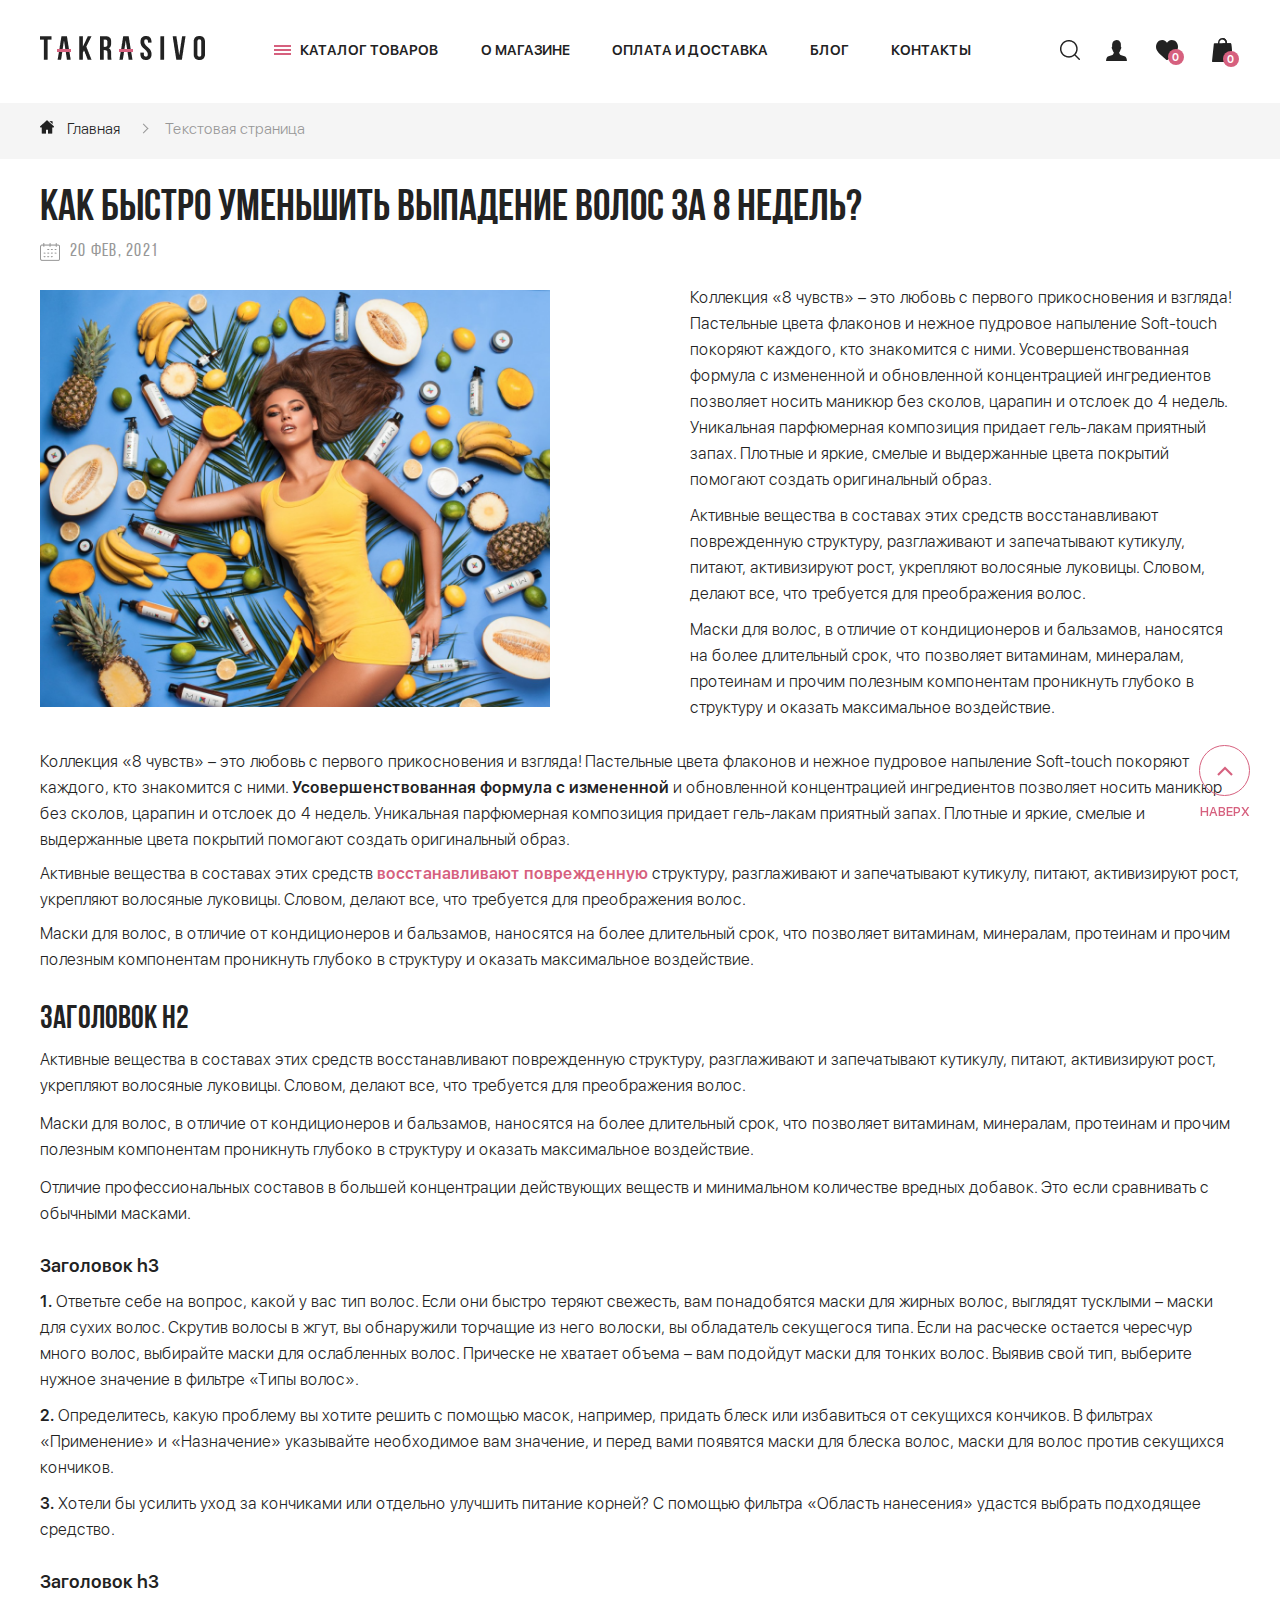
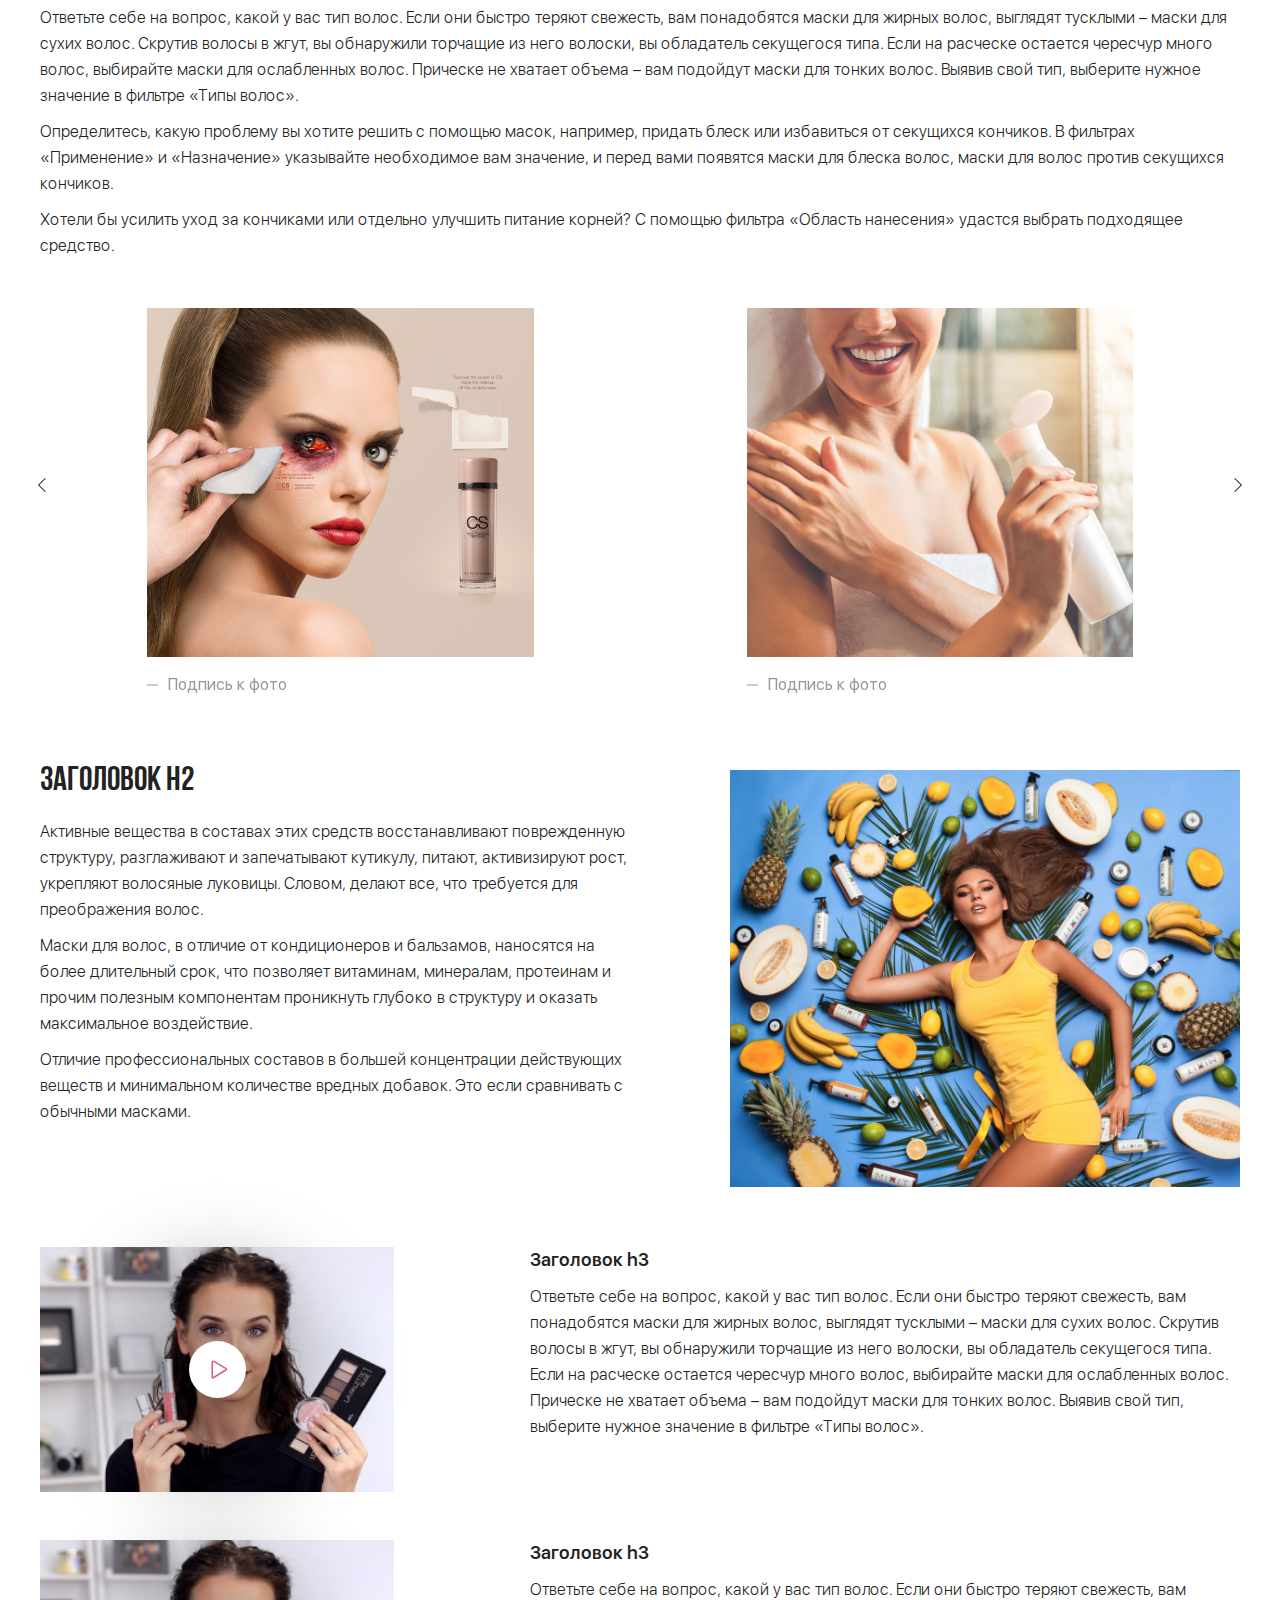
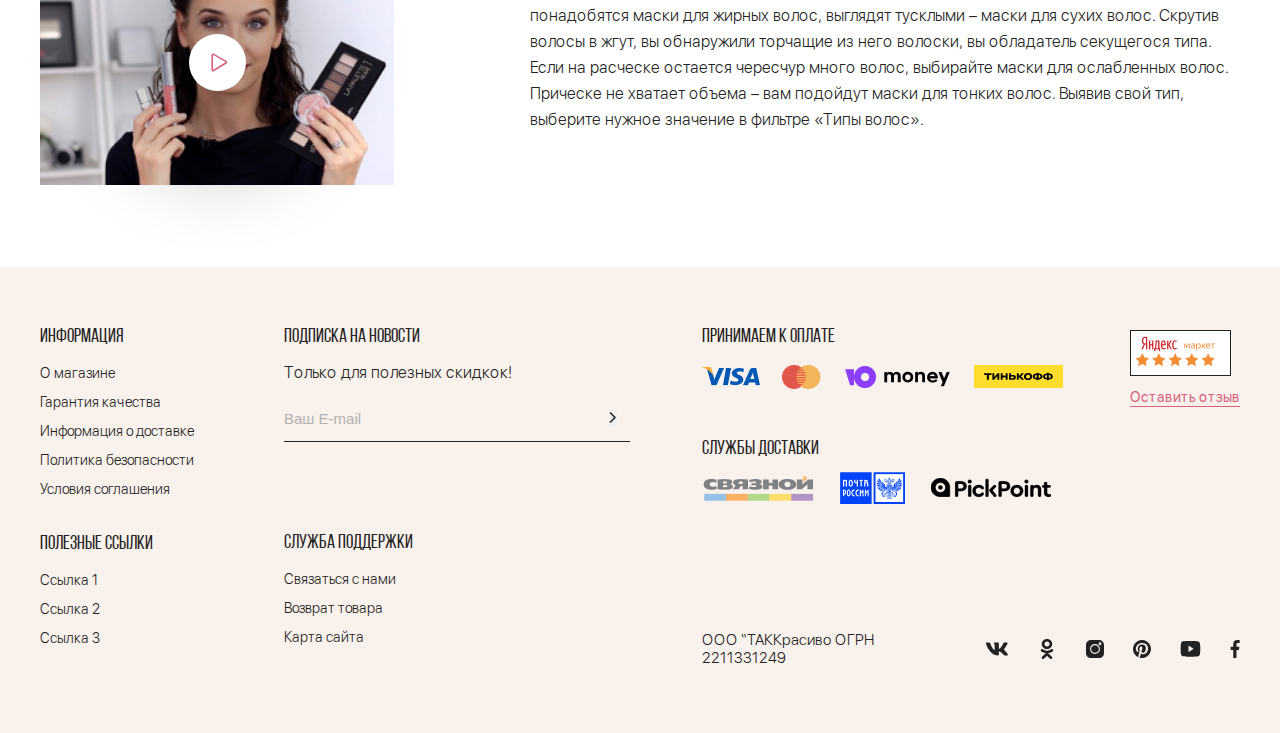
<file: blog-single.html>
<!DOCTYPE html>
<html lang="en">

<head>
    <meta charset="UTF-8">
    <meta name="viewport"
          content="width=device-width, user-scalable=no, initial-scale=1.0, maximum-scale=1.0, minimum-scale=1.0">
    <meta http-equiv="X-UA-Compatible" content="ie=edge">
    <title></title>
    <link rel="stylesheet" href="style.css">
</head>

<body>

<header>
    <div class="container">
        <div class="header-main">
            <div class="header-logo">
                <a href="index.html">
                    <img src="assets/img/Logo-44.png" alt="">
                </a>
            </div>
            <div class="header-menu">
                <div class="open-menu">
                    <span></span>
                    <span></span>
                    <span></span>
                    <span></span>
                </div>
                <div class="for-mobile-bg"></div>
                <div class="menu-cnt mobile-bg-1">
                    <div class="sidenav">
                        <div class="open-catalog-min">
                            <a href="javascript:;" class="open-catalog-for-menu">
                                <div class="men-catalog">
                                    <span></span>
                                    <span></span>
                                    <span></span>
                                </div>
                                каталог товаров
                            </a>
                            <div class="catalog-tavar-menu d_none">
                                <ul>
                                    <li>
                                        <a href="#">
                                            <div class="catalog-menu-icon">
                                                <svg xmlns="http://www.w3.org/2000/svg" width="20" height="23" viewBox="0 0 20 23" fill="none">
                                                    <path fill-rule="evenodd" clip-rule="evenodd" d="M13.7387 5.748C12.3035 7.40606 10.391 8.51068 7.98433 9.09428C7.12844 9.3198 7.84397 11.5287 8.55408 12.5204C9.5631 14.1978 8.94726 15.8763 7.0625 16.8725C4.43343 18.7132 7.6249 20.9073 3.31247 21.7511L2.04048 22C2.88509 20.9507 3.71509 20.311 2.04537 18.9618C0.0191098 17.4095 2.91132 16.908 1.49906 14.9548C-0.113292 13.2598 2.77717 13.7751 1.8675 12.0386C0.882874 10.1585 2.7728 10.0712 2.27441 8.90635C2.04415 7.91484 2.29391 7.03026 3.14648 6.32476C3.33284 6.04826 4.52639 -0.0903662 11.2766 1.17044C16.4319 2.13336 17.9659 8.21539 17.4995 9.37193C16.5576 11.7079 18.5119 11.6222 17.2003 13.3233C16.5112 14.2174 16.2715 15.436 17.9741 15.4915L18.968 15.5239L18.364 16.1746C16.4765 18.2076 10.67 16.7169 14.143 12.0615C15.171 9.83536 15.224 7.71892 13.7386 5.74786L13.7387 5.748ZM11.163 1.58569C14.3225 2.28414 16.9768 5.16253 17.0095 9.23822C16.6718 10.0761 16.5437 10.6113 16.834 11.375C17.3246 12.0118 17.1711 12.5695 16.7645 13.0956C15.6963 14.4824 16.0284 15.8537 17.9539 15.9165C16.4742 17.5103 11.4074 16.4992 14.6083 12.2508C15.9949 9.27667 15.4843 6.92744 13.7332 4.98677C12.2404 6.96985 10.2101 8.11134 7.8214 8.69098C6.78798 8.98484 6.8102 10.9094 8.10842 12.7352C8.95059 14.4181 8.42412 15.6583 6.75563 16.5293C3.76914 18.5892 7.13814 20.5655 3.19318 21.3376C3.85178 20.5191 3.53696 19.6207 2.40192 18.6545C0.675175 17.3317 3.58846 16.9359 1.90589 14.6874C0.541811 13.6288 3.39047 13.8779 2.34175 11.8703C1.98975 11.2045 2.08831 10.5402 2.67818 9.87618C3.00367 9.51731 2.94447 9.18631 2.78163 8.82664C2.55006 7.8293 2.8878 7.09622 3.61522 6.54322C4.75175 2.38422 7.4256 1.01923 11.1629 1.58576L11.163 1.58569Z" fill="#222222" stroke="#222222" stroke-width="0.4"/>
                                                </svg>
                                            </div>
                                            Для волос</a>
                                        <div class="submenu-head">
                                            <div class="submenu-head-box">
                                                <a href="#" class="submenu-head-href">
                                                    <img src="assets/img/Re24.png" alt="">
                                                    <strong>маски</strong>
                                                </a>
                                            </div>
                                            <div class="submenu-head-box">
                                                <a href="#" class="submenu-head-href">
                                                    <img src="assets/img/Rectan721.png" alt="">
                                                    <strong>бальзамы</strong>
                                                </a>
                                            </div>
                                            <div class="submenu-head-box">
                                                <a href="#" class="submenu-head-href">
                                                    <img src="assets/img/Rectangl752724.png" alt="">
                                                    <strong>кондиционеры</strong>
                                                </a>
                                            </div>
                                            <div class="submenu-head-box">
                                                <a href="#" class="submenu-head-href">
                                                    <img src="assets/img/Rectangl457724.png" alt="">
                                                    <strong>шампуни</strong>
                                                </a>
                                            </div>
                                            <div class="submenu-head-box">
                                                <a href="#" class="submenu-head-href">
                                                    <img src="assets/img/Rectang75745.png" alt="">
                                                    <strong>краски</strong>
                                                </a>
                                            </div>
                                            <div class="submenu-head-box">
                                                <a href="#" class="submenu-head-href">
                                                    <img src="assets/img/Recta78.png" alt="">
                                                    <strong>масла</strong>
                                                </a>
                                            </div>
                                            <div class="submenu-head-box">
                                                <a href="#" class="submenu-head-href">
                                                    <img src="assets/img/Re24.png" alt="">
                                                    <strong>маски</strong>
                                                </a>
                                            </div>
                                            <div class="submenu-head-box">
                                                <a href="#" class="submenu-head-href">
                                                    <img src="assets/img/Rectan721.png" alt="">
                                                    <strong>бальзамы</strong>
                                                </a>
                                            </div>
                                            <div class="submenu-head-box">
                                                <a href="#" class="submenu-head-href">
                                                    <img src="assets/img/Rectangl752724.png" alt="">
                                                    <strong>кондиционеры</strong>
                                                </a>
                                            </div>
                                            <div class="submenu-head-box">
                                                <a href="#" class="submenu-head-href">
                                                    <img src="assets/img/Rectangl457724.png" alt="">
                                                    <strong>шампуни</strong>
                                                </a>
                                            </div>
                                            <div class="submenu-head-box">
                                                <a href="#" class="submenu-head-href">
                                                    <img src="assets/img/Rectang75745.png" alt="">
                                                    <strong>краски</strong>
                                                </a>
                                            </div>
                                            <div class="submenu-head-box">
                                                <a href="#" class="submenu-head-href">
                                                    <img src="assets/img/Recta78.png" alt="">
                                                    <strong>масла</strong>
                                                </a>
                                            </div>
                                            <div class="submenu-head-box">
                                                <a href="#" class="submenu-head-href">
                                                    <img src="assets/img/Re24.png" alt="">
                                                    <strong>маски</strong>
                                                </a>
                                            </div>
                                            <div class="submenu-head-box">
                                                <a href="#" class="submenu-head-href">
                                                    <img src="assets/img/Rectan721.png" alt="">
                                                    <strong>бальзамы</strong>
                                                </a>
                                            </div>
                                            <div class="submenu-head-box">
                                                <a href="#" class="submenu-head-href">
                                                    <img src="assets/img/Rectangl752724.png" alt="">
                                                    <strong>кондиционеры</strong>
                                                </a>
                                            </div>
                                            <div class="submenu-head-box">
                                                <a href="#" class="submenu-head-href">
                                                    <img src="assets/img/Rectangl457724.png" alt="">
                                                    <strong>шампуни</strong>
                                                </a>
                                            </div>
                                            <div class="submenu-head-box">
                                                <a href="#" class="submenu-head-href">
                                                    <img src="assets/img/Rectang75745.png" alt="">
                                                    <strong>краски</strong>
                                                </a>
                                            </div>
                                            <div class="submenu-head-box">
                                                <a href="#" class="submenu-head-href">
                                                    <img src="assets/img/Recta78.png" alt="">
                                                    <strong>масла</strong>
                                                </a>
                                            </div>
                                        </div>
                                    </li>
                                    <li>
                                        <a href="#">
                                            <div class="catalog-menu-icon">
                                                <svg xmlns="http://www.w3.org/2000/svg" width="16" height="21" viewBox="0 0 16 21" fill="none">
                                                    <path d="M8.2184 16.186C7.23733 16.186 6.47924 16.0498 6.43464 16.0498C6.23397 16.0044 6.12248 15.8227 6.14478 15.6411C6.18938 15.4368 6.36775 15.3006 6.56842 15.346C6.59072 15.346 8.41908 15.6638 10.0022 15.3006C10.2028 15.2552 10.3812 15.3687 10.4258 15.573C10.4704 15.7773 10.3589 15.959 10.1582 16.0044C9.48933 16.1406 8.82042 16.186 8.2184 16.186Z" fill="white"/>
                                                    <path d="M8.26297 17.0033C7.83933 17.0033 7.52717 16.9579 7.50487 16.9352C7.39339 16.9125 7.3042 16.799 7.3265 16.6855C7.3488 16.572 7.46028 16.4812 7.57177 16.5039C7.57177 16.5039 8.32986 16.6401 8.95418 16.4812C9.06567 16.4585 9.17715 16.5266 9.22174 16.6401C9.24404 16.7536 9.17715 16.8671 9.06567 16.9125C8.7758 16.9806 8.50824 17.0033 8.26297 17.0033Z" fill="white"/>
                                                    <path d="M8.19608 20.9762C7.95081 20.9762 7.70554 20.9535 7.43798 20.9081C6.27853 20.7038 5.54273 20.159 4.67315 19.4098C3.62519 18.5017 2.19818 16.9806 1.48468 14.9601C1.06103 13.7569 0.771171 12.4628 0.615092 10.9645C0.525904 10.1018 0.48131 9.21639 0.503607 8.35369C0.525904 7.12776 0.860359 5.92454 1.50697 4.78941C2.30967 3.33646 3.44681 2.22404 4.89612 1.47486C6.03327 0.884599 7.23731 0.61217 8.48594 0.657575C9.77917 0.70298 11.0055 1.06622 12.1204 1.76999C13.2129 2.45107 14.1271 3.35916 14.8183 4.47158C15.5318 5.65211 15.9331 6.90074 16 8.21748C16 8.35369 16 8.48991 16 8.62612C16 8.69423 16 8.78504 16 8.85315C16 11.1915 15.621 13.2574 14.8852 15.1417C14.0602 17.1168 12.6332 18.8649 10.7825 20.0681C9.93524 20.613 9.17715 20.9762 8.19608 20.9762ZM8.21837 1.65648C7.21501 1.65648 6.23394 1.88351 5.31976 2.36026C4.04883 3.01863 3.04547 3.99483 2.35426 5.26617C1.79683 6.26507 1.50697 7.30938 1.48468 8.35369C1.46238 9.17098 1.50697 10.011 1.59616 10.851C1.75224 12.2585 2.0198 13.4844 2.42115 14.6196C3.06776 16.4585 4.36099 17.8206 5.31976 18.6379C6.12246 19.3417 6.67988 19.773 7.59406 19.9092C8.66432 20.0908 9.35552 19.7957 10.2474 19.2055C11.9197 18.1157 13.2129 16.5493 13.9264 14.7558C14.6176 12.985 14.9744 11.0326 14.9744 8.83045C14.9744 8.73964 14.9744 8.67153 14.9744 8.58072C14.9744 8.46721 14.9744 8.35369 14.9744 8.24018C14.9298 7.10506 14.573 6.01535 13.9487 4.99374C13.3467 4.01753 12.5663 3.22295 11.5852 2.60998C10.6042 1.99702 9.5562 1.67918 8.44134 1.63378C8.35216 1.65648 8.28527 1.65648 8.21837 1.65648Z" fill="white"/>
                                                    <path d="M8.44135 11.6002C8.46364 10.9191 8.55283 10.3061 8.90958 9.78397C9.35552 9.1483 9.95754 8.78506 10.6933 8.62614C11.6075 8.44453 12.4771 8.60344 13.2798 9.05749C13.3244 9.08019 13.369 9.1029 13.3913 9.1256C13.5251 9.23911 13.5697 9.39803 13.4805 9.53424C13.3913 9.67046 13.2352 9.71586 13.0791 9.64775C12.8116 9.51154 12.544 9.37532 12.2541 9.28451C11.5183 9.08019 10.7825 9.1029 10.0913 9.48884C9.4893 9.82937 9.15485 10.3515 9.08796 11.078C9.04336 11.5548 9.06566 11.7137 9.13255 12.1904C9.15485 12.4174 9.06566 12.5764 8.88729 12.6218C8.73121 12.6445 8.57513 12.531 8.53053 12.3039C8.50824 12.1677 8.48594 12.0315 8.46364 11.8726C8.46364 11.6683 8.44135 11.7591 8.44135 11.6002Z" fill="white"/>
                                                    <path d="M5.02988 8.51257C5.94406 8.53528 6.74675 8.83041 7.37106 9.51148C7.41566 9.55688 7.46025 9.60229 7.48255 9.6704C7.59403 9.82931 7.57174 10.0109 7.43796 10.1017C7.30417 10.2153 7.1035 10.1698 6.96972 10.0336C6.59067 9.55688 6.07784 9.30716 5.49812 9.19365C4.78461 9.05743 4.1157 9.21635 3.46909 9.55688C3.20152 9.6931 3.04544 9.6931 2.93396 9.51148C2.84477 9.32986 2.93396 9.14824 3.20152 9.01203C3.80354 8.69419 4.40556 8.53528 5.02988 8.51257Z" fill="white"/>
                                                    <path d="M7.9508 14.4833C7.81702 14.4833 7.70553 14.4152 7.63864 14.3017C7.54945 14.1201 7.61634 13.9158 7.77242 13.8023C8.32985 13.5071 8.82038 13.1893 8.82038 13.1893C8.99876 13.0758 9.19943 13.1439 9.31092 13.3028C9.4224 13.4844 9.35551 13.6888 9.19943 13.8023C9.17713 13.825 8.6866 14.1201 8.10688 14.4379C8.06228 14.4606 7.99539 14.4833 7.9508 14.4833Z" fill="white"/>
                                                </svg>
                                            </div>
                                            Для лица</a>
                                        <div class="submenu-head">
                                            <div class="submenu-head-box">
                                                <a href="#" class="submenu-head-href">
                                                    <img src="assets/img/Re24.png" alt="">
                                                    <strong>маски</strong>
                                                </a>
                                            </div>
                                            <div class="submenu-head-box">
                                                <a href="#" class="submenu-head-href">
                                                    <img src="assets/img/Rectan721.png" alt="">
                                                    <strong>бальзамы</strong>
                                                </a>
                                            </div>
                                            <div class="submenu-head-box">
                                                <a href="#" class="submenu-head-href">
                                                    <img src="assets/img/Rectangl752724.png" alt="">
                                                    <strong>кондиционеры</strong>
                                                </a>
                                            </div>
                                            <div class="submenu-head-box">
                                                <a href="#" class="submenu-head-href">
                                                    <img src="assets/img/Rectangl457724.png" alt="">
                                                    <strong>шампуни</strong>
                                                </a>
                                            </div>
                                            <div class="submenu-head-box">
                                                <a href="#" class="submenu-head-href">
                                                    <img src="assets/img/Rectang75745.png" alt="">
                                                    <strong>краски</strong>
                                                </a>
                                            </div>
                                            <div class="submenu-head-box">
                                                <a href="#" class="submenu-head-href">
                                                    <img src="assets/img/Recta78.png" alt="">
                                                    <strong>масла</strong>
                                                </a>
                                            </div>
                                            <div class="submenu-head-box">
                                                <a href="#" class="submenu-head-href">
                                                    <img src="assets/img/Re24.png" alt="">
                                                    <strong>маски</strong>
                                                </a>
                                            </div>
                                            <div class="submenu-head-box">
                                                <a href="#" class="submenu-head-href">
                                                    <img src="assets/img/Rectan721.png" alt="">
                                                    <strong>бальзамы</strong>
                                                </a>
                                            </div>
                                            <div class="submenu-head-box">
                                                <a href="#" class="submenu-head-href">
                                                    <img src="assets/img/Rectangl752724.png" alt="">
                                                    <strong>кондиционеры</strong>
                                                </a>
                                            </div>
                                            <div class="submenu-head-box">
                                                <a href="#" class="submenu-head-href">
                                                    <img src="assets/img/Rectangl457724.png" alt="">
                                                    <strong>шампуни</strong>
                                                </a>
                                            </div>
                                            <div class="submenu-head-box">
                                                <a href="#" class="submenu-head-href">
                                                    <img src="assets/img/Rectang75745.png" alt="">
                                                    <strong>краски</strong>
                                                </a>
                                            </div>
                                            <div class="submenu-head-box">
                                                <a href="#" class="submenu-head-href">
                                                    <img src="assets/img/Recta78.png" alt="">
                                                    <strong>масла</strong>
                                                </a>
                                            </div>
                                            <div class="submenu-head-box">
                                                <a href="#" class="submenu-head-href">
                                                    <img src="assets/img/Re24.png" alt="">
                                                    <strong>маски</strong>
                                                </a>
                                            </div>
                                            <div class="submenu-head-box">
                                                <a href="#" class="submenu-head-href">
                                                    <img src="assets/img/Rectan721.png" alt="">
                                                    <strong>бальзамы</strong>
                                                </a>
                                            </div>
                                            <div class="submenu-head-box">
                                                <a href="#" class="submenu-head-href">
                                                    <img src="assets/img/Rectangl752724.png" alt="">
                                                    <strong>кондиционеры</strong>
                                                </a>
                                            </div>
                                            <div class="submenu-head-box">
                                                <a href="#" class="submenu-head-href">
                                                    <img src="assets/img/Rectangl457724.png" alt="">
                                                    <strong>шампуни</strong>
                                                </a>
                                            </div>
                                            <div class="submenu-head-box">
                                                <a href="#" class="submenu-head-href">
                                                    <img src="assets/img/Rectang75745.png" alt="">
                                                    <strong>краски</strong>
                                                </a>
                                            </div>
                                            <div class="submenu-head-box">
                                                <a href="#" class="submenu-head-href">
                                                    <img src="assets/img/Recta78.png" alt="">
                                                    <strong>масла</strong>
                                                </a>
                                            </div>
                                        </div>
                                    </li>
                                    <li>
                                        <a href="#">
                                            <div class="catalog-menu-icon">
                                                <svg xmlns="http://www.w3.org/2000/svg" width="18" height="20" viewBox="0 0 18 20" fill="none">
                                                    <path d="M7.07925 1C6.91775 0.999914 6.76283 1.06623 6.64856 1.18438C6.5343 1.30253 6.47003 1.46281 6.4699 1.63001V2.57464C6.46998 2.91225 6.3615 3.24031 6.16156 3.50703C5.96163 3.77374 5.68163 3.96396 5.36572 4.04768L2.70802 4.74974C2.19014 4.88692 1.7356 5.20887 1.42442 5.65887C1.11324 6.10887 0.965376 6.65806 1.00685 7.20982L1.85203 18.4528C1.86384 18.6111 1.9329 18.759 2.04543 18.8668C2.15796 18.9747 2.30567 19.0347 2.45904 19.0348H15.5402C15.6936 19.0347 15.8413 18.9747 15.9538 18.8668C16.0664 18.759 16.1354 18.6111 16.1472 18.4528L16.9932 7.20982C17.0346 6.65784 16.8865 6.10847 16.575 5.65844C16.2635 5.20841 15.8086 4.8866 15.2905 4.74974L12.6344 4.04768C12.3183 3.96412 12.0381 3.77395 11.838 3.50722C11.6379 3.24049 11.5293 2.91236 11.5293 2.57464V1.63001C11.5292 1.46282 11.4649 1.30253 11.3507 1.18438C11.2364 1.06623 11.0815 0.999925 10.92 1H7.07925ZM7.07212 1.40024H10.9137C10.9428 1.40024 10.9717 1.40619 10.9986 1.41774C11.0255 1.42928 11.05 1.44618 11.0706 1.46752C11.0912 1.48885 11.1076 1.5142 11.1187 1.54207C11.1299 1.56995 11.1356 1.59983 11.1356 1.63001V2.57464C11.1356 3.00141 11.2729 3.41602 11.5257 3.75306C11.7786 4.09009 12.1327 4.33035 12.5321 4.43592L15.1882 5.13802C15.6181 5.25168 15.9954 5.51873 16.2537 5.89218C16.512 6.26562 16.6347 6.7215 16.6002 7.17942H16.6074L15.7622 18.4215C15.7579 18.4794 15.7326 18.5334 15.6915 18.5727C15.6503 18.6121 15.5963 18.6338 15.5403 18.6337H13.5846L12.9784 16.4882C12.9478 16.3836 12.9428 16.2727 12.9638 16.1656L14.4206 9.12958C14.429 9.07864 14.4181 9.02629 14.3901 8.9835C14.3621 8.9407 14.3193 8.91072 14.2705 8.89986C14.2217 8.88901 14.1707 8.89813 14.1282 8.92525C14.0857 8.95237 14.055 8.99541 14.0425 9.04543L12.5849 16.0815C12.5496 16.2536 12.5563 16.4322 12.6043 16.601L13.1773 18.6336H4.81529L5.38824 16.601C5.43625 16.4322 5.44291 16.2536 5.40764 16.0815L3.94932 9.04552C3.93677 8.9955 3.90605 8.95242 3.86356 8.9253C3.82108 8.89818 3.77011 8.8891 3.72131 8.89996C3.67251 8.91081 3.62965 8.94074 3.60167 8.98354C3.5737 9.02634 3.56277 9.07869 3.57118 9.12963L5.02801 16.1657C5.04901 16.2728 5.04398 16.3836 5.01336 16.4883L4.40865 18.6337H2.45231C2.39641 18.6337 2.34259 18.6118 2.30159 18.5725C2.26059 18.5332 2.23544 18.4793 2.23115 18.4216L1.38597 7.17947C1.35145 6.72154 1.47415 6.26572 1.73245 5.89227C1.99075 5.51882 2.36807 5.25172 2.79794 5.13807L5.45408 4.43601C5.8535 4.33046 6.20759 4.09019 6.46047 3.75315C6.71335 3.41611 6.85062 3.00151 6.85061 2.57473V1.63005C6.85061 1.56912 6.87399 1.5107 6.9156 1.46761C6.95722 1.42453 7.01366 1.40029 7.07252 1.40029L7.07212 1.40024Z" fill="#222222" stroke="#222222" stroke-width="0.5"/>
                                                    <path d="M9.14384 6.25756C9.14327 6.20474 9.12261 6.15425 9.08633 6.1171C9.05005 6.07996 9.00109 6.05914 8.95006 6.05914C8.89904 6.05914 8.85008 6.07996 8.8138 6.1171C8.77752 6.15425 8.75685 6.20474 8.75629 6.25756V16.2131C8.75685 16.2659 8.77752 16.3164 8.8138 16.3535C8.85008 16.3907 8.89904 16.4115 8.95006 16.4115C9.00109 16.4115 9.05005 16.3907 9.08633 16.3535C9.12261 16.3164 9.14327 16.2659 9.14384 16.2131V6.25756Z" fill="#222222" stroke="#222222" stroke-width="0.5"/>
                                                </svg>
                                            </div>
                                            Для тела</a>
                                        <div class="submenu-head">
                                            <div class="submenu-head-box">
                                                <a href="#" class="submenu-head-href">
                                                    <img src="assets/img/Re24.png" alt="">
                                                    <strong>маски</strong>
                                                </a>
                                            </div>
                                            <div class="submenu-head-box">
                                                <a href="#" class="submenu-head-href">
                                                    <img src="assets/img/Rectan721.png" alt="">
                                                    <strong>бальзамы</strong>
                                                </a>
                                            </div>
                                            <div class="submenu-head-box">
                                                <a href="#" class="submenu-head-href">
                                                    <img src="assets/img/Rectangl752724.png" alt="">
                                                    <strong>кондиционеры</strong>
                                                </a>
                                            </div>
                                            <div class="submenu-head-box">
                                                <a href="#" class="submenu-head-href">
                                                    <img src="assets/img/Rectangl457724.png" alt="">
                                                    <strong>шампуни</strong>
                                                </a>
                                            </div>
                                            <div class="submenu-head-box">
                                                <a href="#" class="submenu-head-href">
                                                    <img src="assets/img/Rectang75745.png" alt="">
                                                    <strong>краски</strong>
                                                </a>
                                            </div>
                                            <div class="submenu-head-box">
                                                <a href="#" class="submenu-head-href">
                                                    <img src="assets/img/Recta78.png" alt="">
                                                    <strong>масла</strong>
                                                </a>
                                            </div>
                                            <div class="submenu-head-box">
                                                <a href="#" class="submenu-head-href">
                                                    <img src="assets/img/Re24.png" alt="">
                                                    <strong>маски</strong>
                                                </a>
                                            </div>
                                            <div class="submenu-head-box">
                                                <a href="#" class="submenu-head-href">
                                                    <img src="assets/img/Rectan721.png" alt="">
                                                    <strong>бальзамы</strong>
                                                </a>
                                            </div>
                                            <div class="submenu-head-box">
                                                <a href="#" class="submenu-head-href">
                                                    <img src="assets/img/Rectangl752724.png" alt="">
                                                    <strong>кондиционеры</strong>
                                                </a>
                                            </div>
                                            <div class="submenu-head-box">
                                                <a href="#" class="submenu-head-href">
                                                    <img src="assets/img/Rectangl457724.png" alt="">
                                                    <strong>шампуни</strong>
                                                </a>
                                            </div>
                                            <div class="submenu-head-box">
                                                <a href="#" class="submenu-head-href">
                                                    <img src="assets/img/Rectang75745.png" alt="">
                                                    <strong>краски</strong>
                                                </a>
                                            </div>
                                            <div class="submenu-head-box">
                                                <a href="#" class="submenu-head-href">
                                                    <img src="assets/img/Recta78.png" alt="">
                                                    <strong>масла</strong>
                                                </a>
                                            </div>
                                            <div class="submenu-head-box">
                                                <a href="#" class="submenu-head-href">
                                                    <img src="assets/img/Re24.png" alt="">
                                                    <strong>маски</strong>
                                                </a>
                                            </div>
                                            <div class="submenu-head-box">
                                                <a href="#" class="submenu-head-href">
                                                    <img src="assets/img/Rectan721.png" alt="">
                                                    <strong>бальзамы</strong>
                                                </a>
                                            </div>
                                            <div class="submenu-head-box">
                                                <a href="#" class="submenu-head-href">
                                                    <img src="assets/img/Rectangl752724.png" alt="">
                                                    <strong>кондиционеры</strong>
                                                </a>
                                            </div>
                                            <div class="submenu-head-box">
                                                <a href="#" class="submenu-head-href">
                                                    <img src="assets/img/Rectangl457724.png" alt="">
                                                    <strong>шампуни</strong>
                                                </a>
                                            </div>
                                            <div class="submenu-head-box">
                                                <a href="#" class="submenu-head-href">
                                                    <img src="assets/img/Rectang75745.png" alt="">
                                                    <strong>краски</strong>
                                                </a>
                                            </div>
                                            <div class="submenu-head-box">
                                                <a href="#" class="submenu-head-href">
                                                    <img src="assets/img/Recta78.png" alt="">
                                                    <strong>масла</strong>
                                                </a>
                                            </div>
                                        </div>
                                    </li>
                                    <li>
                                        <a href="#">
                                            <div class="catalog-menu-icon">
                                                <svg xmlns="http://www.w3.org/2000/svg" width="20" height="22" viewBox="0 0 20 22" fill="none">
                                                    <path d="M10.6667 2V1.33333C10.6667 1.24493 10.6315 1.16014 10.569 1.09763C10.5065 1.03512 10.4217 1 10.3333 1C10.2449 1 10.1601 1.03512 10.0976 1.09763C10.0351 1.16014 10 1.24493 10 1.33333V2C10 2.08841 10.0351 2.17319 10.0976 2.2357C10.1601 2.29821 10.2449 2.33333 10.3333 2.33333C10.4217 2.33333 10.5065 2.29821 10.569 2.2357C10.6315 2.17319 10.6667 2.08841 10.6667 2Z" fill="#222222" stroke="#222222" stroke-width="0.2"/>
                                                    <path d="M6.33333 19.6667C6.24493 19.6667 6.16014 19.7018 6.09763 19.7643C6.03512 19.8268 6 19.9116 6 20V20.6667C6 20.7551 6.03512 20.8399 6.09763 20.9024C6.16014 20.9649 6.24493 21 6.33333 21C6.42174 21 6.50652 20.9649 6.56904 20.9024C6.63155 20.8399 6.66667 20.7551 6.66667 20.6667V20C6.66667 19.9116 6.63155 19.8268 6.56904 19.7643C6.50652 19.7018 6.42174 19.6667 6.33333 19.6667Z" fill="#222222" stroke="#222222" stroke-width="0.2"/>
                                                    <path d="M8.56899 18.0977C8.50613 18.0369 8.42193 18.0033 8.33453 18.0041C8.24713 18.0049 8.16352 18.0399 8.10172 18.1017C8.03992 18.1635 8.00486 18.2471 8.0041 18.3345C8.00334 18.4219 8.03694 18.5061 8.09766 18.569L8.76433 19.2357C8.82719 19.2964 8.91139 19.33 8.99879 19.3292C9.08619 19.3285 9.1698 19.2934 9.2316 19.2316C9.2934 19.1698 9.32846 19.0862 9.32922 18.9988C9.32998 18.9114 9.29638 18.8272 9.23566 18.7643L8.56899 18.0977Z" fill="#222222" stroke="#222222" stroke-width="0.2"/>
                                                    <path d="M4.09765 18.0977L3.43099 18.7643C3.39915 18.7951 3.37376 18.8319 3.35629 18.8725C3.33882 18.9132 3.32962 18.9569 3.32924 19.0012C3.32885 19.0455 3.33729 19.0893 3.35405 19.1303C3.37081 19.1713 3.39556 19.2085 3.42685 19.2398C3.45815 19.2711 3.49537 19.2958 3.53634 19.3126C3.5773 19.3294 3.62119 19.3378 3.66545 19.3374C3.70971 19.337 3.75345 19.3278 3.79412 19.3104C3.83479 19.2929 3.87157 19.2675 3.90232 19.2357L4.56899 18.569C4.62971 18.5061 4.6633 18.4219 4.66254 18.3345C4.66179 18.2471 4.62673 18.1635 4.56493 18.1017C4.50312 18.0399 4.41952 18.0049 4.33212 18.0041C4.24472 18.0033 4.16052 18.0369 4.09765 18.0977Z" fill="#222222" stroke="#222222" stroke-width="0.2"/>
                                                    <path d="M14.3333 19.6667C14.2449 19.6667 14.1601 19.7018 14.0976 19.7643C14.0351 19.8268 14 19.9116 14 20V20.6667C14 20.7551 14.0351 20.8399 14.0976 20.9024C14.1601 20.9649 14.2449 21 14.3333 21C14.4217 21 14.5065 20.9649 14.569 20.9024C14.6315 20.8399 14.6667 20.7551 14.6667 20.6667V20C14.6667 19.9116 14.6315 19.8268 14.569 19.7643C14.5065 19.7018 14.4217 19.6667 14.3333 19.6667Z" fill="#222222" stroke="#222222" stroke-width="0.2"/>
                                                    <path d="M16.569 18.0977C16.5061 18.0369 16.4219 18.0033 16.3345 18.0041C16.2471 18.0049 16.1635 18.0399 16.1017 18.1017C16.0399 18.1635 16.0049 18.2471 16.0041 18.3345C16.0033 18.4219 16.0369 18.5061 16.0977 18.569L16.7643 19.2357C16.8272 19.2964 16.9114 19.33 16.9988 19.3292C17.0862 19.3285 17.1698 19.2934 17.2316 19.2316C17.2934 19.1698 17.3285 19.0862 17.3292 18.9988C17.33 18.9114 17.2964 18.8272 17.2357 18.7643L16.569 18.0977Z" fill="#222222" stroke="#222222" stroke-width="0.2"/>
                                                    <path d="M12.0977 18.0977L11.431 18.7643C11.3991 18.7951 11.3738 18.8319 11.3563 18.8725C11.3388 18.9132 11.3296 18.9569 11.3292 19.0012C11.3289 19.0455 11.3373 19.0893 11.354 19.1303C11.3708 19.1713 11.3956 19.2085 11.4269 19.2398C11.4582 19.2711 11.4954 19.2958 11.5363 19.3126C11.5773 19.3294 11.6212 19.3378 11.6655 19.3374C11.7097 19.337 11.7535 19.3278 11.7941 19.3104C11.8348 19.2929 11.8716 19.2675 11.9023 19.2357L12.569 18.569C12.6297 18.5061 12.6633 18.4219 12.6625 18.3345C12.6618 18.2471 12.6267 18.1635 12.5649 18.1017C12.5031 18.0399 12.4195 18.0049 12.3321 18.0041C12.2447 18.0033 12.1605 18.0369 12.0977 18.0977Z" fill="#222222" stroke="#222222" stroke-width="0.2"/>
                                                    <path d="M6.89 14.3333H5.77667C5.56667 14.4976 5 15.0063 5 15.6666C5 16.4243 5.954 17.9333 6.33333 18.2856C6.71267 17.9333 7.66667 16.4243 7.66667 15.6666C7.66667 15.0063 7.1 14.4976 6.89 14.3333ZM6.49 16.8203C6.44223 16.8452 6.38919 16.8582 6.33533 16.8583C6.27452 16.8584 6.21486 16.8418 6.1628 16.8103C6.11074 16.7789 6.06828 16.7338 6.04 16.68C5.85849 16.371 5.73269 16.0325 5.66833 15.68C5.6815 15.4689 5.77039 15.2697 5.91867 15.119C5.94659 15.0844 5.98113 15.0558 6.02026 15.0348C6.05939 15.0138 6.10232 15.0009 6.14654 14.9967C6.19075 14.9925 6.23535 14.9972 6.27772 15.0105C6.3201 15.0238 6.35938 15.0454 6.39328 15.0741C6.42717 15.1028 6.45499 15.138 6.4751 15.1776C6.4952 15.2172 6.5072 15.2604 6.51037 15.3047C6.51354 15.349 6.50783 15.3935 6.49357 15.4356C6.47931 15.4776 6.45679 15.5164 6.42733 15.5496C6.39335 15.5883 6.36362 15.6306 6.33867 15.6756C6.40657 15.9186 6.50443 16.1522 6.63 16.371C6.67077 16.4493 6.67879 16.5406 6.65229 16.6249C6.62579 16.7091 6.56694 16.7794 6.48867 16.8203H6.49Z" fill="#222222" stroke="#222222" stroke-width="0.2"/>
                                                    <path d="M6.337 13C6.22434 12.9992 6.11181 12.9919 6 12.978V13.6667H6.66667V12.9787C6.55726 12.992 6.4472 12.9991 6.337 13Z" fill="#222222" stroke="#222222" stroke-width="0.2"/>
                                                    <path d="M9.77667 7.66669H10.89C11.1 7.50236 11.6667 6.99369 11.6667 6.33336C11.6667 5.57569 10.7127 4.06836 10.3333 3.71436C9.954 4.06836 9 5.57569 9 6.33336C9 6.99369 9.56667 7.50236 9.77667 7.66669ZM10.1767 5.17969C10.255 5.13863 10.3463 5.13035 10.4307 5.15667C10.5151 5.18298 10.5856 5.24174 10.6267 5.32002C10.8082 5.62901 10.934 5.96749 10.9983 6.32002C10.9852 6.53107 10.8963 6.73027 10.748 6.88102C10.7201 6.91556 10.6855 6.94417 10.6464 6.96517C10.6073 6.98617 10.5643 6.99914 10.5201 7.00332C10.4759 7.00749 10.4313 7.00279 10.3889 6.98949C10.3466 6.97619 10.3073 6.95456 10.2734 6.92586C10.2395 6.89716 10.2117 6.86198 10.1916 6.82239C10.1715 6.78279 10.1595 6.73957 10.1563 6.69528C10.1531 6.65098 10.1588 6.60649 10.1731 6.56443C10.1874 6.52238 10.2099 6.48359 10.2393 6.45036C10.2733 6.41166 10.303 6.36941 10.328 6.32436C10.2601 6.08139 10.1622 5.84782 10.0367 5.62902C9.99589 5.55068 9.98788 5.45936 10.0144 5.37512C10.0409 5.29087 10.0997 5.22058 10.178 5.17969H10.1767Z" fill="#222222" stroke="#222222" stroke-width="0.2"/>
                                                    <path d="M19.411 9.795C19.0598 9.70405 18.698 9.66088 18.3353 9.66667C16.9213 9.66667 16.1743 10.414 15.6287 10.9597C15.1387 11.45 14.898 11.6667 14.3363 11.6667C13.7747 11.6667 13.534 11.45 13.0433 10.9597C12.4977 10.4137 11.7503 9.66667 10.336 9.66667C8.92167 9.66667 8.175 10.414 7.62933 10.9597C7.139 11.45 6.9 11.6667 6.337 11.6667C5.774 11.6667 5.53367 11.45 5.043 10.9593C4.49733 10.4137 3.75 9.66667 2.335 9.66667C1.97168 9.66078 1.60922 9.70372 1.25733 9.79434C1.18318 9.81544 1.11794 9.86016 1.0715 9.9217C1.02506 9.98323 0.999956 10.0582 1 10.1353C1.00012 10.1928 1.01395 10.2493 1.04033 10.3004C1.06671 10.3514 1.10488 10.3954 1.15167 10.4287C1.19315 10.4595 1.24151 10.4797 1.29256 10.4876C1.34361 10.4955 1.39582 10.4908 1.44467 10.474C1.7315 10.3777 2.03245 10.3302 2.335 10.3333C3.47367 10.3333 4.057 10.9163 4.57167 11.431C5.056 11.915 5.47467 12.3333 6.337 12.3333C7.19933 12.3333 7.617 11.915 8.101 11.431C8.61533 10.9163 9.2 10.3333 10.336 10.3333C11.472 10.3333 12.0573 10.9163 12.572 11.431C13.056 11.915 13.4743 12.3333 14.3363 12.3333C15.1983 12.3333 15.6163 11.915 16.1003 11.431C16.6147 10.9163 17.1977 10.3333 18.3353 10.3333C18.6376 10.3299 18.9382 10.3774 19.2247 10.474C19.2732 10.4905 19.3251 10.495 19.3757 10.4871C19.4264 10.4792 19.4744 10.4592 19.5157 10.4287C19.5623 10.3955 19.6003 10.3517 19.6265 10.301C19.6528 10.2502 19.6665 10.1938 19.6667 10.1367C19.6672 10.0596 19.6425 9.98452 19.5963 9.92283C19.5501 9.86114 19.4851 9.81625 19.411 9.795Z" fill="#222222" stroke="#222222" stroke-width="0.2"/>
                                                    <path d="M14.3363 13C14.2239 12.9991 14.1116 12.9919 14 12.9783V13.6667H14.6667V12.9787C14.557 12.9919 14.4468 12.9991 14.3363 13Z" fill="#222222" stroke="#222222" stroke-width="0.2"/>
                                                    <path d="M14.89 14.3333H13.7767C13.5667 14.4976 13 15.0063 13 15.6666C13 16.4243 13.954 17.9333 14.3333 18.2856C14.7127 17.9333 15.6667 16.4243 15.6667 15.6666C15.6667 15.0063 15.1 14.4976 14.89 14.3333ZM14.49 16.8203C14.4422 16.8452 14.3892 16.8582 14.3353 16.8583C14.2745 16.8584 14.2149 16.8418 14.1628 16.8103C14.1107 16.7789 14.0683 16.7338 14.04 16.68C13.8585 16.371 13.7327 16.0325 13.6683 15.68C13.6815 15.4689 13.7704 15.2697 13.9187 15.119C13.9466 15.0844 13.9811 15.0558 14.0203 15.0348C14.0594 15.0138 14.1023 15.0009 14.1465 14.9967C14.1908 14.9925 14.2354 14.9972 14.2777 15.0105C14.3201 15.0238 14.3594 15.0454 14.3933 15.0741C14.4272 15.1028 14.455 15.138 14.4751 15.1776C14.4952 15.2172 14.5072 15.2604 14.5104 15.3047C14.5135 15.349 14.5078 15.3935 14.4936 15.4356C14.4793 15.4776 14.4568 15.5164 14.4273 15.5496C14.3933 15.5883 14.3636 15.6306 14.3387 15.6756C14.4066 15.9186 14.5044 16.1522 14.63 16.371C14.6708 16.4493 14.6788 16.5406 14.6523 16.6249C14.6258 16.7091 14.5669 16.7794 14.4887 16.8203H14.49Z" fill="#222222" stroke="#222222" stroke-width="0.2"/>
                                                    <path d="M10.336 8.99998C10.45 8.99998 10.5597 9.00498 10.6667 9.01298V8.33331H10V9.01365C10.1087 9.00531 10.2203 8.99998 10.336 8.99998Z" fill="#222222" stroke="#222222" stroke-width="0.2"/>
                                                    <path d="M8.09764 3.56897C8.16051 3.62969 8.24471 3.66329 8.33211 3.66253C8.41951 3.66177 8.50311 3.62672 8.56491 3.56491C8.62672 3.50311 8.66177 3.41951 8.66253 3.33211C8.66329 3.24471 8.62969 3.16051 8.56897 3.09764L7.90231 2.43097C7.83944 2.37025 7.75524 2.33666 7.66784 2.33741C7.58044 2.33817 7.49684 2.37323 7.43503 2.43503C7.37323 2.49684 7.33817 2.58044 7.33741 2.66784C7.33666 2.75524 7.37025 2.83944 7.43097 2.90231L8.09764 3.56897Z" fill="#222222" stroke="#222222" stroke-width="0.2"/>
                                                    <path d="M12.3333 3.66665C12.4217 3.66663 12.5065 3.6315 12.569 3.56899L13.2357 2.90232C13.2675 2.87157 13.2929 2.83479 13.3104 2.79412C13.3278 2.75345 13.337 2.70971 13.3374 2.66545C13.3378 2.62119 13.3294 2.5773 13.3126 2.53634C13.2958 2.49537 13.2711 2.45815 13.2398 2.42685C13.2085 2.39556 13.1713 2.37081 13.1303 2.35405C13.0893 2.33729 13.0454 2.32885 13.0012 2.32924C12.9569 2.32962 12.9132 2.33882 12.8725 2.35629C12.8319 2.37376 12.7951 2.39915 12.7643 2.43099L12.0977 3.09765C12.0511 3.14427 12.0193 3.20366 12.0065 3.26831C11.9936 3.33296 12.0002 3.39997 12.0254 3.46087C12.0507 3.52177 12.0934 3.57383 12.1482 3.61045C12.203 3.64708 12.2674 3.66664 12.3333 3.66665Z" fill="#222222" stroke="#222222" stroke-width="0.2"/>
                                                    <path d="M6.66665 5.99998H7.33331C7.42172 5.99998 7.5065 5.96486 7.56902 5.90235C7.63153 5.83984 7.66665 5.75505 7.66665 5.66665C7.66665 5.57824 7.63153 5.49346 7.56902 5.43094C7.5065 5.36843 7.42172 5.33331 7.33331 5.33331H6.66665C6.57824 5.33331 6.49346 5.36843 6.43094 5.43094C6.36843 5.49346 6.33331 5.57824 6.33331 5.66665C6.33331 5.75505 6.36843 5.83984 6.43094 5.90235C6.49346 5.96486 6.57824 5.99998 6.66665 5.99998Z" fill="#222222" stroke="#222222" stroke-width="0.2"/>
                                                    <path d="M13 5.66665C13 5.75505 13.0351 5.83984 13.0976 5.90235C13.1601 5.96486 13.2449 5.99998 13.3333 5.99998H14C14.0884 5.99998 14.1732 5.96486 14.2357 5.90235C14.2982 5.83984 14.3333 5.75505 14.3333 5.66665C14.3333 5.57824 14.2982 5.49346 14.2357 5.43094C14.1732 5.36843 14.0884 5.33331 14 5.33331H13.3333C13.2449 5.33331 13.1601 5.36843 13.0976 5.43094C13.0351 5.49346 13 5.57824 13 5.66665Z" fill="#222222" stroke="#222222" stroke-width="0.2"/>
                                                    <path d="M3.33331 15.6667H2.66665C2.57824 15.6667 2.49346 15.7018 2.43094 15.7643C2.36843 15.8268 2.33331 15.9116 2.33331 16C2.33331 16.0884 2.36843 16.1732 2.43094 16.2357C2.49346 16.2982 2.57824 16.3334 2.66665 16.3334H3.33331C3.42172 16.3334 3.5065 16.2982 3.56902 16.2357C3.63153 16.1732 3.66665 16.0884 3.66665 16C3.66665 15.9116 3.63153 15.8268 3.56902 15.7643C3.5065 15.7018 3.42172 15.6667 3.33331 15.6667Z" fill="#222222" stroke="#222222" stroke-width="0.2"/>
                                                    <path d="M18 15.6667H17.3333C17.2449 15.6667 17.1601 15.7018 17.0976 15.7643C17.0351 15.8268 17 15.9116 17 16C17 16.0884 17.0351 16.1732 17.0976 16.2357C17.1601 16.2982 17.2449 16.3334 17.3333 16.3334H18C18.0884 16.3334 18.1732 16.2982 18.2357 16.2357C18.2982 16.1732 18.3333 16.0884 18.3333 16C18.3333 15.9116 18.2982 15.8268 18.2357 15.7643C18.1732 15.7018 18.0884 15.6667 18 15.6667Z" fill="#222222" stroke="#222222" stroke-width="0.2"/>
                                                </svg>
                                            </div>
                                            SPF защита</a>
                                        <div class="submenu-head">
                                            <div class="submenu-head-box">
                                                <a href="#" class="submenu-head-href">
                                                    <img src="assets/img/Re24.png" alt="">
                                                    <strong>маски</strong>
                                                </a>
                                            </div>
                                            <div class="submenu-head-box">
                                                <a href="#" class="submenu-head-href">
                                                    <img src="assets/img/Rectan721.png" alt="">
                                                    <strong>бальзамы</strong>
                                                </a>
                                            </div>
                                            <div class="submenu-head-box">
                                                <a href="#" class="submenu-head-href">
                                                    <img src="assets/img/Rectangl752724.png" alt="">
                                                    <strong>кондиционеры</strong>
                                                </a>
                                            </div>
                                            <div class="submenu-head-box">
                                                <a href="#" class="submenu-head-href">
                                                    <img src="assets/img/Rectangl457724.png" alt="">
                                                    <strong>шампуни</strong>
                                                </a>
                                            </div>
                                            <div class="submenu-head-box">
                                                <a href="#" class="submenu-head-href">
                                                    <img src="assets/img/Rectang75745.png" alt="">
                                                    <strong>краски</strong>
                                                </a>
                                            </div>
                                            <div class="submenu-head-box">
                                                <a href="#" class="submenu-head-href">
                                                    <img src="assets/img/Recta78.png" alt="">
                                                    <strong>масла</strong>
                                                </a>
                                            </div>
                                            <div class="submenu-head-box">
                                                <a href="#" class="submenu-head-href">
                                                    <img src="assets/img/Re24.png" alt="">
                                                    <strong>маски</strong>
                                                </a>
                                            </div>
                                            <div class="submenu-head-box">
                                                <a href="#" class="submenu-head-href">
                                                    <img src="assets/img/Rectan721.png" alt="">
                                                    <strong>бальзамы</strong>
                                                </a>
                                            </div>
                                            <div class="submenu-head-box">
                                                <a href="#" class="submenu-head-href">
                                                    <img src="assets/img/Rectangl752724.png" alt="">
                                                    <strong>кондиционеры</strong>
                                                </a>
                                            </div>
                                            <div class="submenu-head-box">
                                                <a href="#" class="submenu-head-href">
                                                    <img src="assets/img/Rectangl457724.png" alt="">
                                                    <strong>шампуни</strong>
                                                </a>
                                            </div>
                                            <div class="submenu-head-box">
                                                <a href="#" class="submenu-head-href">
                                                    <img src="assets/img/Rectang75745.png" alt="">
                                                    <strong>краски</strong>
                                                </a>
                                            </div>
                                            <div class="submenu-head-box">
                                                <a href="#" class="submenu-head-href">
                                                    <img src="assets/img/Recta78.png" alt="">
                                                    <strong>масла</strong>
                                                </a>
                                            </div>
                                            <div class="submenu-head-box">
                                                <a href="#" class="submenu-head-href">
                                                    <img src="assets/img/Re24.png" alt="">
                                                    <strong>маски</strong>
                                                </a>
                                            </div>
                                            <div class="submenu-head-box">
                                                <a href="#" class="submenu-head-href">
                                                    <img src="assets/img/Rectan721.png" alt="">
                                                    <strong>бальзамы</strong>
                                                </a>
                                            </div>
                                            <div class="submenu-head-box">
                                                <a href="#" class="submenu-head-href">
                                                    <img src="assets/img/Rectangl752724.png" alt="">
                                                    <strong>кондиционеры</strong>
                                                </a>
                                            </div>
                                            <div class="submenu-head-box">
                                                <a href="#" class="submenu-head-href">
                                                    <img src="assets/img/Rectangl457724.png" alt="">
                                                    <strong>шампуни</strong>
                                                </a>
                                            </div>
                                            <div class="submenu-head-box">
                                                <a href="#" class="submenu-head-href">
                                                    <img src="assets/img/Rectang75745.png" alt="">
                                                    <strong>краски</strong>
                                                </a>
                                            </div>
                                            <div class="submenu-head-box">
                                                <a href="#" class="submenu-head-href">
                                                    <img src="assets/img/Recta78.png" alt="">
                                                    <strong>масла</strong>
                                                </a>
                                            </div>
                                        </div>
                                    </li>
                                    <li>
                                        <a href="#">
                                            <div class="catalog-menu-icon">
                                                <svg xmlns="http://www.w3.org/2000/svg" width="18" height="17" viewBox="0 0 18 17" fill="none">
                                                    <path d="M14.4871 1.98467C14.361 1.98467 14.2349 1.98467 14.1052 1.98066C14.0692 1.98066 14.0368 1.98066 14.0008 1.97665C13.8999 1.97264 13.799 1.97264 13.6981 1.96863C13.6693 1.96863 13.6405 1.96863 13.6116 1.96462C13.4891 1.96061 13.363 1.95259 13.2405 1.94458C13.2153 1.94458 13.1937 1.94057 13.1685 1.94057C13.0568 1.93255 12.9451 1.92453 12.837 1.91651C10.3366 1.71203 8.4055 1.08255 6.92832 0.601415C5.9015 0.264623 5.09086 0 4.44594 0C3.257 0 2.14011 0.517217 1.30064 1.45141C0.461167 2.38561 0 3.63255 0 4.95566C0 7.03255 1.15292 8.81675 2.78502 9.55047L4.38469 16.1981H1.14932C0.951158 16.1981 0.789029 16.3785 0.789029 16.5991C0.789029 16.8196 0.951158 17 1.14932 17H4.85307H13.0712C13.2694 17 13.4315 16.8196 13.4315 16.5991C13.4315 16.3785 13.2694 16.1981 13.0712 16.1981H7.58765L7.69213 16.166C7.88308 16.1099 7.99837 15.8894 7.94793 15.6769L7.51559 13.8767C8.01639 13.4837 8.31903 12.8502 8.31903 12.1526C8.31903 11.054 7.55882 10.1479 6.59686 10.0517L6.45634 9.47429C6.61127 9.42618 6.76979 9.37406 6.93913 9.31792C8.41991 8.83278 10.3546 8.2033 12.8586 8.00283C12.9631 7.99481 13.064 7.98679 13.1685 7.97877C13.1973 7.97877 13.2261 7.97476 13.255 7.97476C13.3775 7.96674 13.4964 7.96274 13.6189 7.95472C13.6477 7.95472 13.6801 7.95071 13.7089 7.95071C13.8062 7.9467 13.9071 7.94269 14.0044 7.94269C14.0404 7.94269 14.0764 7.94269 14.1088 7.93868C14.2349 7.93467 14.361 7.93467 14.4871 7.93467C14.6853 7.93467 14.8474 7.75424 14.8474 7.53373V2.38561C14.8474 2.16108 14.6853 1.98467 14.4871 1.98467ZM14.0944 7.13278C14.0152 7.13278 13.9359 7.13679 13.8566 7.13679C13.817 7.13679 13.7774 7.1408 13.7377 7.1408C13.6873 7.1408 13.6369 7.14481 13.5864 7.14481C13.5396 7.14481 13.4964 7.14882 13.4495 7.15283C13.4063 7.15684 13.363 7.15684 13.3234 7.16085C13.273 7.16486 13.2225 7.16486 13.1721 7.16887C13.1613 7.16887 13.1505 7.16887 13.1397 7.16887V2.74245C13.1469 2.74245 13.1541 2.74245 13.1649 2.74245C13.2189 2.74646 13.273 2.75047 13.3306 2.75047C13.3703 2.75448 13.4063 2.75448 13.4459 2.75849C13.4927 2.7625 13.5396 2.7625 13.5864 2.76651C13.6369 2.77052 13.6837 2.77052 13.7341 2.77052C13.7738 2.77052 13.8134 2.77453 13.8566 2.77453C13.9359 2.77854 14.0152 2.77854 14.0908 2.77854C14.1016 2.77854 14.1124 2.77854 14.1233 2.77854V7.12877C14.116 7.13278 14.1052 7.13278 14.0944 7.13278ZM6.79862 10.9097C7.25978 11.0861 7.59485 11.5752 7.59485 12.1486C7.59485 12.4733 7.49037 12.7781 7.30662 13.0106L7.01119 11.7797L6.79862 10.9097ZM6.31583 12.0083L6.74457 13.7884V13.7925L7.1553 15.4925L5.10887 16.1059L3.59566 9.82311C3.61368 9.82712 3.62809 9.83113 3.64611 9.83514C3.65691 9.83514 3.66412 9.83915 3.67493 9.83915C3.70015 9.84316 3.72537 9.84717 3.75059 9.85519C3.7614 9.85519 3.77221 9.8592 3.78301 9.8592C3.80823 9.86321 3.83345 9.86722 3.85507 9.87123C3.86588 9.87123 3.88029 9.87523 3.8911 9.87523C3.91632 9.87924 3.94154 9.88325 3.96676 9.88325C3.97757 9.88325 3.99198 9.88726 4.00279 9.88726C4.02801 9.89127 4.05323 9.89127 4.08205 9.89528C4.09286 9.89528 4.10367 9.89929 4.11448 9.89929C4.1433 9.9033 4.17212 9.9033 4.20095 9.90731C4.20815 9.90731 4.21536 9.90731 4.22617 9.90731C4.2622 9.90731 4.29822 9.91132 4.33425 9.91132H4.33786C4.37749 9.91132 4.41352 9.91132 4.45315 9.91132C4.48918 9.91132 4.52521 9.91132 4.56123 9.90731C4.56844 9.90731 4.57565 9.90731 4.58645 9.90731C4.61888 9.90731 4.65491 9.9033 4.68734 9.89929C4.70175 9.89929 4.71616 9.89528 4.73057 9.89528C4.74858 9.89528 4.7702 9.89127 4.79182 9.88726C4.82424 9.88326 4.86027 9.87924 4.8963 9.87523C4.90711 9.87523 4.91432 9.87123 4.92512 9.87123C5.18093 9.83113 5.45835 9.76698 5.75739 9.67877L6.31583 12.0083ZM6.73016 8.5441C6.44193 8.63632 6.17172 8.72453 5.91952 8.80472H5.91591C5.59165 8.90495 5.26379 8.99717 4.96115 9.05731C4.95755 9.05731 4.95395 9.05731 4.95395 9.05731C4.92512 9.06132 4.8963 9.06934 4.86748 9.07335C4.86388 9.07335 4.86388 9.07335 4.86027 9.07335C4.81704 9.08137 4.7738 9.08538 4.73057 9.0934C4.71616 9.0934 4.69814 9.09741 4.68373 9.09741C4.66932 9.09741 4.65491 9.10141 4.6405 9.10141C4.61888 9.10141 4.59726 9.10542 4.57925 9.10542C4.56844 9.10542 4.55763 9.10542 4.54682 9.10542C4.5144 9.10542 4.48197 9.10943 4.45315 9.10943C4.44955 9.10943 4.44594 9.10943 4.44594 9.10943C4.40271 9.10943 4.35947 9.10943 4.31624 9.10542C4.30543 9.10542 4.29462 9.10542 4.28381 9.10542C4.24058 9.10141 4.19734 9.10141 4.15411 9.09741C4.1433 9.09741 4.13249 9.0934 4.12168 9.0934C4.07845 9.08939 4.03882 9.08538 3.99558 9.07736C3.98838 9.07736 3.98117 9.07335 3.97036 9.07335C3.93073 9.06934 3.8911 9.06132 3.85147 9.0533C3.83706 9.04929 3.82625 9.04929 3.81184 9.04528C3.77221 9.03726 3.73257 9.02925 3.69294 9.02123C3.67853 9.01722 3.66052 9.01321 3.64611 9.0092C3.61368 9.00118 3.58125 8.99316 3.54883 8.98514C3.52361 8.97712 3.49839 8.9691 3.47317 8.96509C3.45155 8.95708 3.43354 8.95307 3.41192 8.94505C1.86268 8.43986 0.72778 6.8441 0.72778 4.95566C0.72778 3.84505 1.11689 2.80259 1.81945 2.01675C2.51841 1.23491 3.45515 0.801887 4.45315 0.801887C4.99358 0.801887 5.76099 1.05047 6.73377 1.36722C8.17491 1.83632 10.034 2.44575 12.4263 2.68231V7.22901C10.0304 7.46958 8.17131 8.075 6.73016 8.5441Z" fill="#222222"/>
                                                    <path d="M4.26219 2.0448C2.86428 2.0448 1.72577 3.31178 1.72577 4.87145C1.72577 6.43112 2.86428 7.6981 4.26219 7.6981C5.6601 7.6981 6.79861 6.43112 6.79861 4.87145C6.79861 3.31579 5.6601 2.0448 4.26219 2.0448ZM4.26219 6.89621C3.26059 6.89621 2.44634 5.98607 2.44634 4.87145C2.44634 3.75282 3.26059 2.84669 4.26219 2.84669C5.26379 2.84669 6.07804 3.75683 6.07804 4.87145C6.07804 5.99008 5.26379 6.89621 4.26219 6.89621Z" fill="#222222"/>
                                                    <path d="M15.604 3.78492C15.6545 3.78492 15.7085 3.77289 15.759 3.74482L17.2542 2.95095C17.4343 2.85473 17.51 2.61817 17.4235 2.4177C17.337 2.21723 17.1245 2.13303 16.9443 2.22926L15.4491 3.02312C15.269 3.11935 15.1933 3.35591 15.2798 3.55638C15.341 3.70072 15.4707 3.78492 15.604 3.78492Z" fill="#222222"/>
                                                    <path d="M17.6468 4.58276L15.9427 4.54267C15.7445 4.53866 15.5788 4.71508 15.5752 4.93559C15.5716 5.15611 15.7301 5.34055 15.9283 5.34456L17.6324 5.38465C17.636 5.38465 17.636 5.38465 17.6396 5.38465C17.8342 5.38465 17.9963 5.21224 17.9999 4.99173C18.0035 4.77121 17.845 4.59078 17.6468 4.58276Z" fill="#222222"/>
                                                    <path d="M17.0452 6.96837L15.5932 6.10233C15.4167 5.99808 15.2005 6.07025 15.1068 6.26671C15.0132 6.46318 15.078 6.70374 15.2546 6.80799L16.7065 7.67403C16.7606 7.7061 16.8182 7.72214 16.8758 7.72214C17.0055 7.72214 17.128 7.64596 17.1929 7.50964C17.2866 7.31719 17.2217 7.07662 17.0452 6.96837Z" fill="#222222"/>
                                                </svg>
                                            </div>
                                            Техника
                                        </a>
                                        <div class="submenu-head">
                                            <div class="submenu-head-box">
                                                <a href="#" class="submenu-head-href">
                                                    <img src="assets/img/Re24.png" alt="">
                                                    <strong>маски</strong>
                                                </a>
                                            </div>
                                            <div class="submenu-head-box">
                                                <a href="#" class="submenu-head-href">
                                                    <img src="assets/img/Rectan721.png" alt="">
                                                    <strong>бальзамы</strong>
                                                </a>
                                            </div>
                                            <div class="submenu-head-box">
                                                <a href="#" class="submenu-head-href">
                                                    <img src="assets/img/Rectangl752724.png" alt="">
                                                    <strong>кондиционеры</strong>
                                                </a>
                                            </div>
                                            <div class="submenu-head-box">
                                                <a href="#" class="submenu-head-href">
                                                    <img src="assets/img/Rectangl457724.png" alt="">
                                                    <strong>шампуни</strong>
                                                </a>
                                            </div>
                                            <div class="submenu-head-box">
                                                <a href="#" class="submenu-head-href">
                                                    <img src="assets/img/Rectang75745.png" alt="">
                                                    <strong>краски</strong>
                                                </a>
                                            </div>
                                            <div class="submenu-head-box">
                                                <a href="#" class="submenu-head-href">
                                                    <img src="assets/img/Recta78.png" alt="">
                                                    <strong>масла</strong>
                                                </a>
                                            </div>
                                            <div class="submenu-head-box">
                                                <a href="#" class="submenu-head-href">
                                                    <img src="assets/img/Re24.png" alt="">
                                                    <strong>маски</strong>
                                                </a>
                                            </div>
                                            <div class="submenu-head-box">
                                                <a href="#" class="submenu-head-href">
                                                    <img src="assets/img/Rectan721.png" alt="">
                                                    <strong>бальзамы</strong>
                                                </a>
                                            </div>
                                            <div class="submenu-head-box">
                                                <a href="#" class="submenu-head-href">
                                                    <img src="assets/img/Rectangl752724.png" alt="">
                                                    <strong>кондиционеры</strong>
                                                </a>
                                            </div>
                                            <div class="submenu-head-box">
                                                <a href="#" class="submenu-head-href">
                                                    <img src="assets/img/Rectangl457724.png" alt="">
                                                    <strong>шампуни</strong>
                                                </a>
                                            </div>
                                            <div class="submenu-head-box">
                                                <a href="#" class="submenu-head-href">
                                                    <img src="assets/img/Rectang75745.png" alt="">
                                                    <strong>краски</strong>
                                                </a>
                                            </div>
                                            <div class="submenu-head-box">
                                                <a href="#" class="submenu-head-href">
                                                    <img src="assets/img/Recta78.png" alt="">
                                                    <strong>масла</strong>
                                                </a>
                                            </div>
                                            <div class="submenu-head-box">
                                                <a href="#" class="submenu-head-href">
                                                    <img src="assets/img/Re24.png" alt="">
                                                    <strong>маски</strong>
                                                </a>
                                            </div>
                                            <div class="submenu-head-box">
                                                <a href="#" class="submenu-head-href">
                                                    <img src="assets/img/Rectan721.png" alt="">
                                                    <strong>бальзамы</strong>
                                                </a>
                                            </div>
                                            <div class="submenu-head-box">
                                                <a href="#" class="submenu-head-href">
                                                    <img src="assets/img/Rectangl752724.png" alt="">
                                                    <strong>кондиционеры</strong>
                                                </a>
                                            </div>
                                            <div class="submenu-head-box">
                                                <a href="#" class="submenu-head-href">
                                                    <img src="assets/img/Rectangl457724.png" alt="">
                                                    <strong>шампуни</strong>
                                                </a>
                                            </div>
                                            <div class="submenu-head-box">
                                                <a href="#" class="submenu-head-href">
                                                    <img src="assets/img/Rectang75745.png" alt="">
                                                    <strong>краски</strong>
                                                </a>
                                            </div>
                                            <div class="submenu-head-box">
                                                <a href="#" class="submenu-head-href">
                                                    <img src="assets/img/Recta78.png" alt="">
                                                    <strong>масла</strong>
                                                </a>
                                            </div>
                                        </div>
                                    </li>
                                    <li>
                                        <a href="#">
                                            <div class="catalog-menu-icon">
                                                <svg xmlns="http://www.w3.org/2000/svg" width="19" height="19" viewBox="0 0 19 19" fill="none">
                                                    <g clip-path="url(#clip0)">
                                                        <path d="M18.9558 5.6038C18.8673 5.27346 18.6554 4.99734 18.3592 4.82632C18.1898 4.72846 18.0044 4.67175 17.8148 4.65768C17.9074 4.41014 17.9208 4.14066 17.8511 3.88028C17.7625 3.54994 17.5506 3.27382 17.2545 3.10281C17.0908 3.00832 16.9123 2.95216 16.7295 2.93576L16.7374 2.9221C16.9084 2.62594 16.9538 2.28087 16.8653 1.95053C16.7768 1.62019 16.5649 1.34407 16.2687 1.17309C15.9726 1.00211 15.6276 0.95661 15.2971 1.04516C14.9668 1.13368 14.6907 1.34555 14.5197 1.64171L14.5114 1.65608C14.4077 1.50833 14.271 1.38029 14.1047 1.28424C13.4932 0.931225 12.7087 1.14143 12.3556 1.7529L10.6011 4.79181C10.3683 4.4706 9.99028 4.2611 9.56411 4.2611C9.36504 4.2611 9.17647 4.30674 9.00823 4.38817C8.90643 3.78327 8.37899 3.32092 7.74555 3.32092C7.55345 3.32092 7.37112 3.36345 7.20741 3.43957V3.42298C7.20741 2.71698 6.63302 2.14259 5.92702 2.14259C5.22102 2.14259 4.64663 2.71698 4.64663 3.42298V3.43957C4.48292 3.36345 4.30059 3.32092 4.10849 3.32092C3.4025 3.32092 2.8281 3.89531 2.8281 4.60131V9.72484L2.40932 9.27785C1.88752 8.72094 1.00679 8.68902 0.446131 9.20678C-0.0590855 9.67333 -0.146746 10.4527 0.242344 11.0198C0.9882 12.1069 1.83894 13.1306 2.77102 14.0627L2.82818 14.1199L2.82814 17.628C2.82814 17.7264 2.86726 17.8208 2.93684 17.8904C3.00647 17.96 3.10085 17.9991 3.19927 17.9991H9.56411C9.76905 17.9991 9.93524 17.8329 9.93524 17.628V15.8259L11.4903 16.7238C11.5488 16.7575 11.6125 16.7735 11.6755 16.7735C11.8038 16.7735 11.9285 16.707 11.9973 16.5879L13.4354 14.097C14.1479 13.5835 14.7929 12.9804 15.3531 12.3036C15.4837 12.1457 15.4617 11.9117 15.3038 11.781C15.1459 11.6503 14.912 11.6724 14.7813 11.8303C14.2452 12.478 13.6255 13.0529 12.9396 13.539C12.8959 13.5699 12.8595 13.61 12.8328 13.6563L11.54 15.8954L9.93524 14.9689V14.7518C10.5387 13.411 10.8445 11.9858 10.8445 10.5138V5.85483L12.9985 2.12407C13.1468 1.86714 13.4766 1.77873 13.7336 1.92707C13.9897 2.07497 14.0784 2.40312 13.932 2.65975L11.5306 6.81906C11.4281 6.99657 11.4889 7.22355 11.6664 7.32602C11.8439 7.42852 12.0709 7.3677 12.1734 7.19019L15.1625 2.01288C15.3109 1.75591 15.6406 1.66754 15.8976 1.81592C16.0221 1.88781 16.1111 2.00382 16.1483 2.14266C16.1855 2.2815 16.1664 2.42654 16.0946 2.55101L13.1055 7.72836C13.003 7.90587 13.0638 8.13285 13.2413 8.23532C13.4189 8.33786 13.6458 8.277 13.7483 8.09948L16.1482 3.94263C16.2201 3.81815 16.3362 3.72912 16.475 3.6919C16.6139 3.65467 16.7589 3.67379 16.8833 3.74564C17.0078 3.81752 17.0969 3.93354 17.1341 4.07241C17.1713 4.21125 17.1522 4.35625 17.0803 4.48077L14.6803 8.63758C14.5778 8.81509 14.6387 9.04208 14.8162 9.14454C14.9937 9.24701 15.2206 9.18622 15.3231 9.00871L17.2545 5.66355C17.3264 5.54041 17.4419 5.4523 17.5798 5.41534C17.7187 5.37812 17.8637 5.39723 17.9881 5.46908C18.1126 5.54097 18.2017 5.65702 18.2389 5.79586C18.2761 5.9347 18.257 6.0797 18.1851 6.20421L16.534 9.06408C16.4315 9.24159 16.4923 9.46858 16.6698 9.57104C16.7282 9.60478 16.792 9.62081 16.855 9.62081C16.9833 9.62081 17.108 9.55427 17.1768 9.43521L18.8279 6.57534C18.9989 6.27918 19.0443 5.93414 18.9558 5.6038ZM10.1022 10.5137C10.1022 11.9052 9.80772 13.2519 9.22687 14.5164C9.20452 14.565 9.19298 14.6178 9.19298 14.6713V17.2568H3.5704L3.57043 13.9662C3.57043 13.8677 3.53132 13.7733 3.46169 13.7037L3.29584 13.5379C2.39592 12.638 1.57447 11.6495 0.854408 10.5999C0.672482 10.3348 0.713417 9.9703 0.949677 9.75215C1.21192 9.51007 1.62372 9.52499 1.86762 9.78541L2.92385 10.9127C2.99181 10.9879 3.09008 11.0351 3.19938 11.0351C3.34727 11.0351 3.4811 10.9472 3.53993 10.8115C3.56197 10.7607 3.57188 10.7067 3.57036 10.6534V4.60138C3.57036 4.30467 3.81178 4.06325 4.10849 4.06325C4.40521 4.06325 4.64663 4.30467 4.64663 4.60138V9.40129C4.64663 9.60626 4.81282 9.77242 5.01776 9.77242C5.22273 9.77242 5.38889 9.60626 5.38889 9.40129V3.42301C5.38889 3.1263 5.6303 2.88488 5.92702 2.88488C6.22374 2.88488 6.46516 3.1263 6.46516 3.42301V9.40125C6.46516 9.60623 6.63135 9.77238 6.83628 9.77238C7.04126 9.77238 7.20741 9.60623 7.20741 9.40125V4.60135C7.20741 4.30463 7.44883 4.06321 7.74555 4.06321C8.04226 4.06321 8.28368 4.30463 8.28368 4.60135V9.40125C8.28368 9.60623 8.44987 9.77238 8.65481 9.77238C8.85978 9.77238 9.02594 9.60623 9.02594 9.40125V5.54152C9.02594 5.24481 9.26736 5.00339 9.56407 5.00339C9.86079 5.00339 10.1022 5.24481 10.1022 5.54152V10.5137H10.1022Z" fill="#222222"/>
                                                        <path d="M16.0205 10.3249C15.9225 10.3249 15.8271 10.3642 15.7581 10.4336C15.6887 10.5027 15.6494 10.598 15.6494 10.696C15.6494 10.7936 15.6887 10.8894 15.7581 10.9584C15.8271 11.0274 15.9225 11.0671 16.0205 11.0671C16.1181 11.0671 16.2138 11.0274 16.2829 10.9584C16.3519 10.889 16.3916 10.7936 16.3916 10.696C16.3916 10.5984 16.3519 10.5027 16.2829 10.4336C16.2138 10.3642 16.1181 10.3249 16.0205 10.3249Z" fill="#222222"/>
                                                    </g>
                                                    <defs>
                                                        <clipPath id="clip0">
                                                            <rect width="19" height="19" fill="white"/>
                                                        </clipPath>
                                                    </defs>
                                                </svg>
                                            </div>
                                            Аксессуары
                                        </a>
                                        <div class="submenu-head">
                                            <div class="submenu-head-box">
                                                <a href="#" class="submenu-head-href">
                                                    <img src="assets/img/Re24.png" alt="">
                                                    <strong>маски</strong>
                                                </a>
                                            </div>
                                            <div class="submenu-head-box">
                                                <a href="#" class="submenu-head-href">
                                                    <img src="assets/img/Rectan721.png" alt="">
                                                    <strong>бальзамы</strong>
                                                </a>
                                            </div>
                                            <div class="submenu-head-box">
                                                <a href="#" class="submenu-head-href">
                                                    <img src="assets/img/Rectangl752724.png" alt="">
                                                    <strong>кондиционеры</strong>
                                                </a>
                                            </div>
                                            <div class="submenu-head-box">
                                                <a href="#" class="submenu-head-href">
                                                    <img src="assets/img/Rectangl457724.png" alt="">
                                                    <strong>шампуни</strong>
                                                </a>
                                            </div>
                                            <div class="submenu-head-box">
                                                <a href="#" class="submenu-head-href">
                                                    <img src="assets/img/Rectang75745.png" alt="">
                                                    <strong>краски</strong>
                                                </a>
                                            </div>
                                            <div class="submenu-head-box">
                                                <a href="#" class="submenu-head-href">
                                                    <img src="assets/img/Recta78.png" alt="">
                                                    <strong>масла</strong>
                                                </a>
                                            </div>
                                            <div class="submenu-head-box">
                                                <a href="#" class="submenu-head-href">
                                                    <img src="assets/img/Re24.png" alt="">
                                                    <strong>маски</strong>
                                                </a>
                                            </div>
                                            <div class="submenu-head-box">
                                                <a href="#" class="submenu-head-href">
                                                    <img src="assets/img/Rectan721.png" alt="">
                                                    <strong>бальзамы</strong>
                                                </a>
                                            </div>
                                            <div class="submenu-head-box">
                                                <a href="#" class="submenu-head-href">
                                                    <img src="assets/img/Rectangl752724.png" alt="">
                                                    <strong>кондиционеры</strong>
                                                </a>
                                            </div>
                                            <div class="submenu-head-box">
                                                <a href="#" class="submenu-head-href">
                                                    <img src="assets/img/Rectangl457724.png" alt="">
                                                    <strong>шампуни</strong>
                                                </a>
                                            </div>
                                            <div class="submenu-head-box">
                                                <a href="#" class="submenu-head-href">
                                                    <img src="assets/img/Rectang75745.png" alt="">
                                                    <strong>краски</strong>
                                                </a>
                                            </div>
                                            <div class="submenu-head-box">
                                                <a href="#" class="submenu-head-href">
                                                    <img src="assets/img/Recta78.png" alt="">
                                                    <strong>масла</strong>
                                                </a>
                                            </div>
                                            <div class="submenu-head-box">
                                                <a href="#" class="submenu-head-href">
                                                    <img src="assets/img/Re24.png" alt="">
                                                    <strong>маски</strong>
                                                </a>
                                            </div>
                                            <div class="submenu-head-box">
                                                <a href="#" class="submenu-head-href">
                                                    <img src="assets/img/Rectan721.png" alt="">
                                                    <strong>бальзамы</strong>
                                                </a>
                                            </div>
                                            <div class="submenu-head-box">
                                                <a href="#" class="submenu-head-href">
                                                    <img src="assets/img/Rectangl752724.png" alt="">
                                                    <strong>кондиционеры</strong>
                                                </a>
                                            </div>
                                            <div class="submenu-head-box">
                                                <a href="#" class="submenu-head-href">
                                                    <img src="assets/img/Rectangl457724.png" alt="">
                                                    <strong>шампуни</strong>
                                                </a>
                                            </div>
                                            <div class="submenu-head-box">
                                                <a href="#" class="submenu-head-href">
                                                    <img src="assets/img/Rectang75745.png" alt="">
                                                    <strong>краски</strong>
                                                </a>
                                            </div>
                                            <div class="submenu-head-box">
                                                <a href="#" class="submenu-head-href">
                                                    <img src="assets/img/Recta78.png" alt="">
                                                    <strong>масла</strong>
                                                </a>
                                            </div>
                                        </div>
                                    </li>
                                    <li>
                                        <a href="#">
                                            <div class="catalog-menu-icon">
                                                <svg xmlns="http://www.w3.org/2000/svg" width="18" height="21" viewBox="0 0 18 21" fill="none">
                                                    <path d="M15.7596 9.8038C15.6457 9.67714 15.5563 9.57819 15.5136 9.52871C15.3448 9.3308 15.3428 8.7826 15.5136 8.50553C15.7169 8.17107 14.9809 6.63334 14.4847 5.66954C14.6881 5.51319 15.1069 5.17081 15.1069 4.84229C15.1105 4.76939 15.118 4.69673 15.1293 4.62459C15.1923 4.13774 15.3082 3.23924 14.4685 2.51491C13.5148 1.69755 12.6914 1.76484 12.0285 1.83411C11.3311 1.53923 9.71868 0.90197 8.78336 1.0128C8.57457 1.03675 8.36966 1.08595 8.17337 1.15925C7.78298 1.08602 5.03396 0.644692 3.96444 2.58417C3.70262 2.83905 3.40479 3.0563 3.07996 3.22935C2.5635 3.45694 1.56515 4.49397 1.54278 5.59235C1.41469 5.81994 0.729464 7.10831 1.11782 8.18097C1.21589 8.47775 1.25049 8.79094 1.21949 9.10123C1.19712 9.72266 1.16662 10.4866 2.19344 12.3093C2.18568 12.3605 2.18568 12.4125 2.19344 12.4637C2.3634 13.2935 2.83654 14.0352 3.52525 14.5516C3.52525 14.8564 3.62692 15.9013 4.6639 16.3604C4.57335 16.8453 4.42669 17.3187 4.22674 17.7715C4.07627 18.1139 4.22674 18.484 4.61103 18.7373C6.44303 19.9406 8.70813 19.9999 10.7536 19.9999H11.0912C11.1922 20.0013 11.2923 19.9806 11.3841 19.9396C11.4759 19.8985 11.5571 19.838 11.6218 19.7625C11.673 19.7008 11.7097 19.629 11.7294 19.5521C11.749 19.4751 11.7512 19.395 11.7357 19.3172C11.8577 18.2109 12.3803 17.6706 12.5023 17.5558C12.6893 17.5261 13.4965 17.4034 14.7206 17.2609C15.0142 17.24 15.2953 17.1364 15.5296 16.9629C15.7639 16.7893 15.9413 16.5532 16.0402 16.2833C16.2212 15.8004 16.1683 15.2165 15.9162 14.9533C15.8379 14.8822 15.7833 14.7898 15.7596 14.6881C15.7614 14.673 15.7614 14.6577 15.7596 14.6426C15.7627 14.6243 15.7696 14.6068 15.7799 14.5912C16.2334 14.3655 16.1866 13.8688 16.091 13.568C16.2214 13.4298 16.2902 13.2468 16.2822 13.0594C16.2481 12.7908 16.1187 12.5422 15.9162 12.3568C16.0483 12.2559 16.1968 12.1589 16.3411 12.056C16.7275 11.7928 16.9511 11.6364 16.9938 11.4781C17.0365 11.3198 16.882 11.0486 15.7596 9.8038ZM11.4429 19.3092C11.4404 19.3243 11.4404 19.3397 11.4429 19.3548C11.4531 19.3939 11.4538 19.4349 11.445 19.4744C11.4362 19.5139 11.4181 19.5508 11.3921 19.5824C11.3548 19.6241 11.3085 19.6573 11.2565 19.6796C11.2044 19.7018 11.148 19.7125 11.0912 19.711C9.00092 19.711 6.6362 19.711 4.7737 18.4998C4.67406 18.4345 4.36704 18.197 4.49513 17.8843C4.69486 17.4256 4.8428 16.9472 4.93636 16.4574L5.02176 16.4812C5.04443 16.4873 5.06828 16.488 5.09129 16.4832C5.1143 16.4785 5.13579 16.4684 5.15395 16.4538C5.1721 16.4392 5.18638 16.4206 5.19558 16.3996C5.20478 16.3785 5.20862 16.3556 5.20679 16.3327C5.16821 15.9046 5.10028 15.4795 5.00346 15.0602C5.42132 15.1573 5.85801 15.1464 6.2702 15.0285C6.30022 15.0208 6.32694 15.004 6.34651 14.9806C6.36608 14.9571 6.37748 14.9282 6.37906 14.898C6.38064 14.8678 6.37233 14.838 6.35532 14.8127C6.33832 14.7874 6.31349 14.768 6.28444 14.7574C6.02651 14.6563 5.78901 14.5116 5.58295 14.3299C5.92204 14.5153 6.31499 14.5852 6.69952 14.5285C7.08405 14.4719 7.43815 14.2919 7.70571 14.0172C7.72745 13.9978 7.74263 13.9724 7.74927 13.9444C7.75591 13.9164 7.7537 13.8871 7.74292 13.8603C7.73215 13.8336 7.71331 13.8106 7.68889 13.7945C7.66447 13.7783 7.6356 13.7697 7.60608 13.7698C7.60608 13.7698 6.93509 13.7698 6.57723 13.3206C6.4772 13.1772 6.40767 13.0158 6.37275 12.8458C6.33783 12.6759 6.33822 12.5009 6.3739 12.3311C6.89849 12.9248 7.61218 13.4176 8.16524 13.4176C8.27925 13.4192 8.39206 13.3948 8.49463 13.3463C8.90129 13.1484 8.96432 12.8951 8.94603 12.717C8.90534 12.5035 8.77964 12.3143 8.5963 12.1906C8.46448 12.0405 8.3711 11.8621 8.32384 11.6701C8.32006 11.6323 8.30102 11.5975 8.27089 11.5734C8.24077 11.5492 8.20203 11.5377 8.16321 11.5414C8.12438 11.5451 8.08864 11.5636 8.06386 11.5929C8.03907 11.6223 8.02727 11.66 8.03104 11.6978C8.04512 11.7888 8.07251 11.8775 8.11237 11.961H8.07781C7.74841 11.8818 7.13436 11.7334 7.00016 11.49C6.98683 11.4631 6.97991 11.4337 6.97991 11.4039C6.97991 11.3741 6.98683 11.3446 7.00016 11.3178C7.04439 11.1798 7.13272 11.0592 7.25229 10.9734C7.4287 10.8407 7.55751 10.6572 7.62031 10.449C7.73597 10.7083 7.76306 10.9969 7.69758 11.2723C7.6947 11.2909 7.69563 11.3098 7.70032 11.3281C7.705 11.3463 7.71335 11.3635 7.72488 11.3785C7.73641 11.3936 7.7509 11.4063 7.7675 11.416C7.7841 11.4256 7.80249 11.4319 7.82161 11.4345H7.84194C7.87749 11.4349 7.91195 11.4226 7.93889 11.4C7.96583 11.3775 7.98341 11.3461 7.98834 11.3118C8.17134 10.0868 7.47188 9.90077 7.09572 9.80182C6.95738 9.75288 6.80581 9.7526 6.66728 9.80104C6.52876 9.84948 6.41202 9.94358 6.3373 10.067C6.32758 10.084 6.32155 10.1028 6.31958 10.1222C6.3176 10.1416 6.31973 10.1611 6.32583 10.1797C6.33192 10.1982 6.34186 10.2154 6.35503 10.23C6.36819 10.2447 6.3843 10.2566 6.40237 10.2649C6.41967 10.2742 6.43872 10.2801 6.45838 10.2822C6.47804 10.2842 6.49793 10.2824 6.51687 10.2769C6.53581 10.2714 6.55343 10.2622 6.56868 10.2499C6.58394 10.2377 6.59652 10.2226 6.6057 10.2056C6.64979 10.1407 6.71607 10.0932 6.79277 10.0715C6.86946 10.0497 6.95159 10.0552 7.02456 10.0868C7.15223 10.1154 7.27534 10.1607 7.39055 10.2214C7.35761 10.4356 7.242 10.6295 7.06726 10.7636C6.90816 10.8815 6.78972 11.0437 6.7277 11.2287C6.7015 11.2941 6.69011 11.3642 6.69432 11.4342C6.69853 11.5042 6.71824 11.5725 6.7521 11.6344C6.95543 11.9907 7.59185 12.147 8.01884 12.2499L8.08594 12.2658C8.33197 12.3251 8.63493 12.5567 8.65933 12.7645C8.67356 12.8911 8.57596 13.0059 8.3706 13.1069C7.91718 13.3285 6.96559 12.6655 6.4166 11.9194C6.38 11.866 5.74968 10.8962 5.97538 10.1739C6.01618 10.0427 6.08695 9.92226 6.18237 9.82149C6.2778 9.72073 6.39541 9.64229 6.5264 9.59204C7.49832 9.1606 8.35637 10.6489 8.35637 10.6627C8.35637 10.6766 9.14529 12.0837 8.96229 13.0851C8.75896 14.1716 8.6756 14.9355 9.30999 15.6361C10.1169 16.4528 11.1174 17.0644 12.2237 17.4173C12.0021 17.6508 11.5507 18.2406 11.4429 19.3092ZM15.7616 16.1843C15.682 16.4049 15.5373 16.5976 15.3456 16.7384C15.1539 16.8793 14.9237 16.9619 14.684 16.9759C13.7283 17.0868 13.0248 17.1877 12.669 17.2411C11.2681 16.9522 9.95047 15.9092 9.52958 15.4481C8.98059 14.8425 9.05786 14.1716 9.25102 13.1385C9.45435 12.0461 8.6573 10.5934 8.62273 10.5301C8.58816 10.4668 7.62438 8.79448 6.40644 9.34268C6.23688 9.40934 6.08489 9.51225 5.96171 9.64379C5.83853 9.77534 5.7473 9.93215 5.69478 10.1026C5.46502 10.8586 5.98961 11.7928 6.12991 12.0243C5.98758 12.6497 6.06484 13.1484 6.35764 13.5086C6.58737 13.7744 6.90392 13.9554 7.25432 14.0212C6.258 14.6703 5.36539 13.8569 5.32472 13.8233C5.30412 13.8032 5.27782 13.7895 5.24918 13.784C5.22054 13.7785 5.19088 13.7815 5.164 13.7926C5.13711 13.8037 5.11424 13.8223 5.09832 13.8461C5.08239 13.8699 5.07414 13.8978 5.07462 13.9262C5.07462 14.3398 5.48128 14.6565 5.79238 14.8445C5.47577 14.863 5.15821 14.8295 4.85299 14.7455C4.82844 14.7393 4.80265 14.7394 4.77815 14.7458C4.75365 14.7522 4.73128 14.7647 4.71324 14.7821C4.6952 14.7995 4.6821 14.8211 4.67523 14.8449C4.66837 14.8686 4.66796 14.8937 4.67406 14.9177C4.77394 15.3205 4.84796 15.729 4.89569 16.1408C3.80585 15.745 3.81398 14.6387 3.81805 14.4942V14.4843C3.82039 14.4583 3.81537 14.4322 3.80354 14.4089C3.79171 14.3855 3.77352 14.3657 3.75095 14.3517C2.86849 13.8055 2.45574 12.5804 2.48013 12.3726C2.49298 12.351 2.49975 12.3264 2.49975 12.3014C2.49975 12.2764 2.49298 12.2518 2.48013 12.2301C1.46349 10.449 1.48788 9.70485 1.51025 9.11311C1.54285 8.76779 1.50272 8.41963 1.39232 8.08993C1.02633 7.05884 1.79898 5.71505 1.81321 5.70516C1.82631 5.68357 1.83333 5.65899 1.83355 5.63391C1.83355 4.62063 2.79123 3.67464 3.19992 3.49256C3.56282 3.3011 3.89504 3.05908 4.18607 2.77416C4.19656 2.76429 4.20547 2.75295 4.21251 2.74052C5.24542 0.830724 8.11847 1.44225 8.14897 1.44819C8.17806 1.45728 8.20935 1.45728 8.23844 1.44819C8.42475 1.37527 8.62038 1.32734 8.81996 1.3057C9.72478 1.19883 11.4348 1.89942 11.937 2.12107C11.9606 2.13134 11.9865 2.13543 12.0122 2.13295C12.6629 2.05774 13.3908 1.99046 14.2672 2.7326C14.989 3.35205 14.8894 4.12784 14.8304 4.59292C14.8173 4.67684 14.8091 4.76142 14.806 4.84624C14.806 5.02238 14.4827 5.31924 14.2387 5.48944C13.5377 5.55525 12.8574 5.75713 12.2379 6.08316C12.2198 6.09319 12.2039 6.10665 12.1912 6.12274C12.1424 6.18409 11.695 6.75208 11.0302 7.61693C10.7365 7.9614 10.34 8.20834 9.89558 8.32346C9.86141 8.33415 9.83246 8.35669 9.81424 8.38679C9.5598 8.81202 9.33561 9.25372 9.14326 9.70881V9.7286C9.07006 10.0076 9.13309 10.2451 9.29982 10.8765C9.39945 11.2525 9.53771 11.767 9.70648 12.523C10.3226 15.2502 13.2485 15.9884 13.6185 15.9884C13.9235 15.9884 14.56 15.9884 14.8629 15.6737C14.9206 15.614 14.9645 15.5431 14.9918 15.4657C15.0192 15.3882 15.0293 15.306 15.0215 15.2245C15.0156 15.1535 15.0283 15.0823 15.0585 15.0176C15.0888 14.9528 15.1355 14.8966 15.1944 14.8544C15.2729 14.793 15.3671 14.7533 15.4668 14.7396C15.5009 14.8948 15.5816 15.0367 15.6986 15.1473C15.8511 15.3096 15.9162 15.7746 15.7616 16.1843ZM15.6457 12.4993C15.7456 12.5879 15.8313 12.6907 15.8999 12.8041C15.6844 12.8575 15.1557 13.0158 14.8995 13.3542C14.7371 13.5289 14.54 13.6696 14.32 13.7679C14.3375 13.7303 14.3511 13.6912 14.3607 13.6511C14.4134 13.4833 14.4959 13.3259 14.6047 13.186C14.7196 13.0074 14.8716 12.8541 15.0508 12.7358C15.2301 12.6176 15.4327 12.537 15.6457 12.4993ZM16.1724 11.8205C15.9873 11.9471 15.7962 12.0777 15.6315 12.2163C15.3716 12.2572 15.1236 12.3517 14.9041 12.4933C14.6846 12.6349 14.4987 12.8205 14.3587 13.0376C14.2359 13.2014 14.1436 13.3849 14.0862 13.5799C14.0659 13.6531 14.0537 13.7006 13.7527 14.0331C13.733 14.0565 13.7215 14.0854 13.7198 14.1156C13.7181 14.1459 13.7264 14.1759 13.7433 14.2012C13.7603 14.2266 13.7852 14.246 13.8143 14.2567C13.8434 14.2674 13.8753 14.2688 13.9052 14.2607C13.9418 14.2468 14.8263 13.9361 15.1374 13.5225C15.3407 13.2513 15.8165 13.1266 15.9873 13.0772C15.9874 13.1443 15.9723 13.2107 15.9431 13.2715C15.914 13.3324 15.8715 13.3863 15.8186 13.4294C15.7972 13.4498 15.7826 13.4761 15.7768 13.5047C15.771 13.5333 15.7742 13.563 15.786 13.5898C15.7962 13.6135 16.0321 14.1558 15.6315 14.3398L15.6051 14.3556C15.5727 14.3827 15.5453 14.4148 15.5237 14.4506C15.406 14.449 15.2896 14.4748 15.1842 14.5258C15.04 14.585 14.9185 14.6868 14.8368 14.8167C14.7551 14.9467 14.7173 15.0983 14.7287 15.2502C14.7339 15.2927 14.7294 15.3358 14.7157 15.3764C14.702 15.4171 14.6794 15.4544 14.6494 15.4857C14.4339 15.7093 13.8361 15.7093 13.6206 15.7093C13.277 15.7093 10.5706 15.0226 9.99114 12.4597C9.81831 11.6978 9.68005 11.1812 9.58448 10.8012C9.43198 10.2313 9.38115 10.0096 9.42385 9.81172C9.60045 9.39446 9.80419 8.98859 10.0338 8.59657C10.5137 8.4594 10.9392 8.18328 11.2538 7.80495C11.8638 7.01332 12.2928 6.4671 12.3945 6.33648C12.9531 6.04442 13.5639 5.85902 14.194 5.79026C14.7613 6.89062 15.3123 8.16514 15.2411 8.36304C15.0093 8.74896 15.0256 9.4159 15.2737 9.71078C15.3163 9.76224 15.4078 9.86515 15.5258 9.99379C15.8267 10.3263 16.6075 11.1931 16.6909 11.4148C16.533 11.5672 16.3592 11.7031 16.1724 11.8205Z" fill="#222222" stroke="#222222" stroke-width="0.5"/>
                                                </svg>
                                            </div>
                                            Мужская косметика
                                        </a>
                                        <div class="submenu-head">
                                            <div class="submenu-head-box">
                                                <a href="#" class="submenu-head-href">
                                                    <img src="assets/img/Re24.png" alt="">
                                                    <strong>маски</strong>
                                                </a>
                                            </div>
                                            <div class="submenu-head-box">
                                                <a href="#" class="submenu-head-href">
                                                    <img src="assets/img/Rectan721.png" alt="">
                                                    <strong>бальзамы</strong>
                                                </a>
                                            </div>
                                            <div class="submenu-head-box">
                                                <a href="#" class="submenu-head-href">
                                                    <img src="assets/img/Rectangl752724.png" alt="">
                                                    <strong>кондиционеры</strong>
                                                </a>
                                            </div>
                                            <div class="submenu-head-box">
                                                <a href="#" class="submenu-head-href">
                                                    <img src="assets/img/Rectangl457724.png" alt="">
                                                    <strong>шампуни</strong>
                                                </a>
                                            </div>
                                            <div class="submenu-head-box">
                                                <a href="#" class="submenu-head-href">
                                                    <img src="assets/img/Rectang75745.png" alt="">
                                                    <strong>краски</strong>
                                                </a>
                                            </div>
                                            <div class="submenu-head-box">
                                                <a href="#" class="submenu-head-href">
                                                    <img src="assets/img/Recta78.png" alt="">
                                                    <strong>масла</strong>
                                                </a>
                                            </div>
                                            <div class="submenu-head-box">
                                                <a href="#" class="submenu-head-href">
                                                    <img src="assets/img/Re24.png" alt="">
                                                    <strong>маски</strong>
                                                </a>
                                            </div>
                                            <div class="submenu-head-box">
                                                <a href="#" class="submenu-head-href">
                                                    <img src="assets/img/Rectan721.png" alt="">
                                                    <strong>бальзамы</strong>
                                                </a>
                                            </div>
                                            <div class="submenu-head-box">
                                                <a href="#" class="submenu-head-href">
                                                    <img src="assets/img/Rectangl752724.png" alt="">
                                                    <strong>кондиционеры</strong>
                                                </a>
                                            </div>
                                            <div class="submenu-head-box">
                                                <a href="#" class="submenu-head-href">
                                                    <img src="assets/img/Rectangl457724.png" alt="">
                                                    <strong>шампуни</strong>
                                                </a>
                                            </div>
                                            <div class="submenu-head-box">
                                                <a href="#" class="submenu-head-href">
                                                    <img src="assets/img/Rectang75745.png" alt="">
                                                    <strong>краски</strong>
                                                </a>
                                            </div>
                                            <div class="submenu-head-box">
                                                <a href="#" class="submenu-head-href">
                                                    <img src="assets/img/Recta78.png" alt="">
                                                    <strong>масла</strong>
                                                </a>
                                            </div>
                                            <div class="submenu-head-box">
                                                <a href="#" class="submenu-head-href">
                                                    <img src="assets/img/Re24.png" alt="">
                                                    <strong>маски</strong>
                                                </a>
                                            </div>
                                            <div class="submenu-head-box">
                                                <a href="#" class="submenu-head-href">
                                                    <img src="assets/img/Rectan721.png" alt="">
                                                    <strong>бальзамы</strong>
                                                </a>
                                            </div>
                                            <div class="submenu-head-box">
                                                <a href="#" class="submenu-head-href">
                                                    <img src="assets/img/Rectangl752724.png" alt="">
                                                    <strong>кондиционеры</strong>
                                                </a>
                                            </div>
                                            <div class="submenu-head-box">
                                                <a href="#" class="submenu-head-href">
                                                    <img src="assets/img/Rectangl457724.png" alt="">
                                                    <strong>шампуни</strong>
                                                </a>
                                            </div>
                                            <div class="submenu-head-box">
                                                <a href="#" class="submenu-head-href">
                                                    <img src="assets/img/Rectang75745.png" alt="">
                                                    <strong>краски</strong>
                                                </a>
                                            </div>
                                            <div class="submenu-head-box">
                                                <a href="#" class="submenu-head-href">
                                                    <img src="assets/img/Recta78.png" alt="">
                                                    <strong>масла</strong>
                                                </a>
                                            </div>
                                        </div>
                                    </li>
                                    <li>
                                        <a href="#">
                                            <div class="catalog-menu-icon">
                                                <svg xmlns="http://www.w3.org/2000/svg" width="20" height="20" viewBox="0 0 20 20" fill="none">
                                                    <g clip-path="url(#clip0)">
                                                        <path d="M8.56862 11.0899C8.56862 10.0253 7.70248 9.15912 6.63785 9.15912C5.57321 9.15912 4.70703 10.0253 4.70703 11.0899H5.8789C5.8789 10.6714 6.21938 10.331 6.63785 10.331C7.05631 10.331 7.39675 10.6714 7.39675 11.0899H8.56862Z" fill="#222222"/>
                                                        <path d="M13.3622 9.15906C12.2975 9.15906 11.4314 10.0252 11.4314 11.0898H12.6033C12.6033 10.6714 12.9437 10.3309 13.3622 10.3309C13.7806 10.3309 14.1211 10.6714 14.1211 11.0898H15.293C15.293 10.0252 14.4268 9.15906 13.3622 9.15906Z" fill="#222222"/>
                                                        <path d="M10 14.5188C9.25914 14.5188 8.56447 14.1215 8.187 13.4819L7.17773 14.0774C7.76493 15.0725 8.84637 15.6906 9.99998 15.6906C11.1536 15.6906 12.235 15.0725 12.8222 14.0774L11.813 13.4818C11.4356 14.1214 10.7409 14.5188 10 14.5188Z" fill="#222222"/>
                                                        <path d="M19.2375 9.01438C18.8643 8.64161 18.3957 8.39512 17.887 8.2986C16.7884 4.90378 13.6015 2.5664 9.99999 2.5664H9.60714C8.66373 2.5664 7.89621 1.79884 7.89621 0.855469H6.72434C6.72434 1.49563 6.93435 2.0875 7.2887 2.5664H6.91743C5.97402 2.5664 5.2065 1.79884 5.2065 0.855469H4.03463C4.03463 2.12872 4.86464 3.21107 6.01173 3.59171C4.19752 4.58911 2.77552 6.25142 2.11307 8.2986C1.60437 8.39512 1.13559 8.64169 0.762064 9.01481C0.270635 9.50676 0 10.1604 0 10.8555C0 11.542 0.264825 12.1896 0.74574 12.6792C1.12159 13.0619 1.59626 13.3144 2.11307 13.4124C3.21158 16.8072 6.39841 19.1445 9.99999 19.1445C13.6016 19.1445 16.7884 16.8072 17.8869 13.4124C18.4037 13.3144 18.8784 13.0619 19.2542 12.6792C19.7352 12.1896 20 11.542 20 10.8555C20 10.1604 19.7294 9.50676 19.2375 9.01438ZM17.4253 12.286L16.9855 12.2943L16.8707 12.7189C16.0342 15.8122 13.2088 17.9726 9.99995 17.9726C6.79106 17.9726 3.96578 15.8122 3.12928 12.7189L3.01446 12.2943L2.57473 12.286C1.80117 12.2714 1.17183 11.6297 1.17183 10.8555C1.17183 10.4732 1.32073 10.1136 1.59061 9.84344C1.85382 9.58051 2.20331 9.43185 2.57461 9.4249L3.01442 9.41664L3.12924 8.99201C3.96578 5.89873 6.7911 3.73831 9.99999 3.73831C11.0591 3.73831 11.9207 4.59994 11.9207 5.65904C11.9207 6.71815 11.0591 7.57982 9.99999 7.57982C8.94089 7.57982 8.07926 6.71819 8.07926 5.65908H6.90739C6.90739 7.36436 8.29472 8.75169 9.99999 8.75169C11.7053 8.75169 13.0926 7.36436 13.0926 5.65908C13.0926 5.17378 12.9799 4.71445 12.7799 4.30527C14.7453 5.14129 16.289 6.84095 16.8707 8.99205L16.9855 9.41668L17.4253 9.42494C17.7967 9.43189 18.1461 9.58055 18.4089 9.84301C18.6793 10.1137 18.8282 10.4732 18.8282 10.8555C18.8281 11.6297 18.1988 12.2714 17.4253 12.286Z" fill="#222222"/>
                                                    </g>
                                                    <defs>
                                                        <clipPath id="clip0">
                                                            <rect width="20" height="20" fill="white"/>
                                                        </clipPath>
                                                    </defs>
                                                </svg>
                                            </div>
                                            Детская косметика
                                        </a>
                                        <div class="submenu-head">
                                            <div class="submenu-head-box">
                                                <a href="#" class="submenu-head-href">
                                                    <img src="assets/img/Re24.png" alt="">
                                                    <strong>маски</strong>
                                                </a>
                                            </div>
                                            <div class="submenu-head-box">
                                                <a href="#" class="submenu-head-href">
                                                    <img src="assets/img/Rectan721.png" alt="">
                                                    <strong>бальзамы</strong>
                                                </a>
                                            </div>
                                            <div class="submenu-head-box">
                                                <a href="#" class="submenu-head-href">
                                                    <img src="assets/img/Rectangl752724.png" alt="">
                                                    <strong>кондиционеры</strong>
                                                </a>
                                            </div>
                                            <div class="submenu-head-box">
                                                <a href="#" class="submenu-head-href">
                                                    <img src="assets/img/Rectangl457724.png" alt="">
                                                    <strong>шампуни</strong>
                                                </a>
                                            </div>
                                            <div class="submenu-head-box">
                                                <a href="#" class="submenu-head-href">
                                                    <img src="assets/img/Rectang75745.png" alt="">
                                                    <strong>краски</strong>
                                                </a>
                                            </div>
                                            <div class="submenu-head-box">
                                                <a href="#" class="submenu-head-href">
                                                    <img src="assets/img/Recta78.png" alt="">
                                                    <strong>масла</strong>
                                                </a>
                                            </div>
                                            <div class="submenu-head-box">
                                                <a href="#" class="submenu-head-href">
                                                    <img src="assets/img/Re24.png" alt="">
                                                    <strong>маски</strong>
                                                </a>
                                            </div>
                                            <div class="submenu-head-box">
                                                <a href="#" class="submenu-head-href">
                                                    <img src="assets/img/Rectan721.png" alt="">
                                                    <strong>бальзамы</strong>
                                                </a>
                                            </div>
                                            <div class="submenu-head-box">
                                                <a href="#" class="submenu-head-href">
                                                    <img src="assets/img/Rectangl752724.png" alt="">
                                                    <strong>кондиционеры</strong>
                                                </a>
                                            </div>
                                            <div class="submenu-head-box">
                                                <a href="#" class="submenu-head-href">
                                                    <img src="assets/img/Rectangl457724.png" alt="">
                                                    <strong>шампуни</strong>
                                                </a>
                                            </div>
                                            <div class="submenu-head-box">
                                                <a href="#" class="submenu-head-href">
                                                    <img src="assets/img/Rectang75745.png" alt="">
                                                    <strong>краски</strong>
                                                </a>
                                            </div>
                                            <div class="submenu-head-box">
                                                <a href="#" class="submenu-head-href">
                                                    <img src="assets/img/Recta78.png" alt="">
                                                    <strong>масла</strong>
                                                </a>
                                            </div>
                                            <div class="submenu-head-box">
                                                <a href="#" class="submenu-head-href">
                                                    <img src="assets/img/Re24.png" alt="">
                                                    <strong>маски</strong>
                                                </a>
                                            </div>
                                            <div class="submenu-head-box">
                                                <a href="#" class="submenu-head-href">
                                                    <img src="assets/img/Rectan721.png" alt="">
                                                    <strong>бальзамы</strong>
                                                </a>
                                            </div>
                                            <div class="submenu-head-box">
                                                <a href="#" class="submenu-head-href">
                                                    <img src="assets/img/Rectangl752724.png" alt="">
                                                    <strong>кондиционеры</strong>
                                                </a>
                                            </div>
                                            <div class="submenu-head-box">
                                                <a href="#" class="submenu-head-href">
                                                    <img src="assets/img/Rectangl457724.png" alt="">
                                                    <strong>шампуни</strong>
                                                </a>
                                            </div>
                                            <div class="submenu-head-box">
                                                <a href="#" class="submenu-head-href">
                                                    <img src="assets/img/Rectang75745.png" alt="">
                                                    <strong>краски</strong>
                                                </a>
                                            </div>
                                            <div class="submenu-head-box">
                                                <a href="#" class="submenu-head-href">
                                                    <img src="assets/img/Recta78.png" alt="">
                                                    <strong>масла</strong>
                                                </a>
                                            </div>
                                        </div>
                                    </li>
                                    <li>
                                        <a href="#">
                                            <div class="catalog-menu-icon">
                                                <svg xmlns="http://www.w3.org/2000/svg" width="14" height="14" viewBox="0 0 14 14" fill="none">
                                                    <g clip-path="url(#clip0)">
                                                        <path d="M13.8067 0.195051C13.5502 -0.0617617 13.134 -0.0617617 12.8775 0.195051L0.1968 12.8758C-0.0599033 13.1324 -0.0599033 13.5482 0.1968 13.8048C0.325097 13.9332 0.493315 13.9974 0.661425 13.9974C0.829534 13.9974 0.997753 13.9332 1.12594 13.8048L13.8067 1.12408C14.0634 0.867488 14.0634 0.451645 13.8067 0.195051Z" fill="#222222"/>
                                                        <path d="M3.12113 0.00598145C1.40022 0.00598145 0 1.40631 0 3.12722C0 4.84812 1.40022 6.24834 3.12113 6.24834C4.84214 6.24834 6.24225 4.84801 6.24225 3.12711C6.24225 1.4062 4.84203 0.00598145 3.12113 0.00598145ZM3.12113 4.93409C2.12472 4.93409 1.31414 4.1234 1.31414 3.12711C1.31414 2.13081 2.12483 1.32012 3.12113 1.32012C4.11753 1.32012 4.92811 2.13081 4.92811 3.12711C4.92811 4.1234 4.11753 4.93409 3.12113 4.93409Z" fill="#222222"/>
                                                        <path d="M10.8789 7.75458C9.15797 7.75458 7.75775 9.1548 7.75775 10.8757C7.75775 12.5966 9.15797 13.9968 10.8789 13.9968C12.5998 13.9968 14 12.5967 14 10.8757C14 9.15469 12.5998 7.75458 10.8789 7.75458ZM10.8789 12.6826C9.88247 12.6826 9.07189 11.8719 9.07189 10.8756C9.07189 9.8793 9.88258 9.06861 10.8789 9.06861C11.8752 9.06861 12.6859 9.8793 12.6859 10.8756C12.6859 11.8719 11.8753 12.6826 10.8789 12.6826Z" fill="#222222"/>
                                                    </g>
                                                    <defs>
                                                        <clipPath id="clip0">
                                                            <rect width="14" height="14" fill="white"/>
                                                        </clipPath>
                                                    </defs>
                                                </svg>
                                            </div>
                                            Акции
                                        </a>
                                    </li>
                                    <li>
                                        <a href="#">
                                            <div class="catalog-menu-icon">
                                                <svg xmlns="http://www.w3.org/2000/svg" width="19" height="19" viewBox="0 0 19 19" fill="none">
                                                    <path d="M17.5233 7.48538C17.8674 7.15002 17.9888 6.65784 17.8404 6.20091C17.6919 5.74398 17.3043 5.41723 16.8289 5.34817L12.6715 4.74407C12.5899 4.73223 12.5194 4.68098 12.4829 4.60699L10.6237 0.83983C10.4111 0.40899 9.98051 0.141357 9.50006 0.141357C9.0196 0.141357 8.58906 0.40899 8.37646 0.83983L6.51724 4.60703C6.48069 4.68098 6.41018 4.73223 6.32854 4.74411L2.17125 5.34817C1.69581 5.41723 1.30827 5.74398 1.15976 6.20091C1.01125 6.65784 1.13275 7.15002 1.47682 7.48538L4.4851 10.4177C4.54414 10.4753 4.57112 10.5583 4.55716 10.6396L3.847 14.7801C3.7658 15.2536 3.95677 15.7232 4.34545 16.0056C4.73414 16.2881 5.23986 16.3245 5.66506 16.101L9.38346 14.1461C9.45649 14.1077 9.54366 14.1077 9.61673 14.1461L13.3352 16.101C13.5201 16.1982 13.7202 16.2463 13.9194 16.2463C14.1781 16.2463 14.4351 16.1652 14.6547 16.0055C15.0433 15.7231 15.2343 15.2535 15.1531 14.78L14.443 10.6395C14.429 10.5582 14.456 10.4753 14.515 10.4177L17.5233 7.48538ZM13.4551 10.809L14.1652 14.9496C14.189 15.0882 14.1034 15.1672 14.0655 15.1947C14.0276 15.2222 13.926 15.2792 13.8016 15.2137L10.0832 13.2589C9.90065 13.1629 9.70041 13.1149 9.50013 13.1149C9.29985 13.1149 9.09957 13.1629 8.91707 13.2588L5.19867 15.2137C5.07421 15.2791 4.97264 15.2221 4.93475 15.1946C4.89686 15.1671 4.81129 15.0881 4.83507 14.9496L5.54524 10.809C5.61496 10.4025 5.48029 9.98792 5.18487 9.69999L2.1766 6.76764C2.07592 6.66945 2.0987 6.55527 2.11321 6.51074C2.12765 6.46617 2.17637 6.36037 2.3155 6.34018L6.47275 5.73608C6.88091 5.67678 7.23364 5.42057 7.41622 5.05063L9.27543 1.28344C9.33767 1.15737 9.4533 1.14376 9.50017 1.14376C9.54696 1.14376 9.6626 1.15734 9.72487 1.28344V1.28347L11.5841 5.05067C11.7666 5.42061 12.1193 5.67681 12.5275 5.73611L16.6848 6.34022C16.8239 6.36041 16.8726 6.4662 16.8871 6.51077C16.9016 6.55534 16.9244 6.66956 16.8237 6.76768L13.8154 9.70003C13.52 9.98792 13.3853 10.4025 13.4551 10.809Z" fill="#222222"/>
                                                    <path d="M15.3552 0.839579C15.1312 0.676891 14.8178 0.726543 14.6551 0.950461L14.1231 1.6827C13.9604 1.90662 14.01 2.22008 14.234 2.38277C14.323 2.44738 14.4261 2.47851 14.5282 2.47851C14.6832 2.47851 14.836 2.40686 14.934 2.27193L15.4661 1.53968C15.6288 1.31573 15.5792 1.00227 15.3552 0.839579Z" fill="#222222"/>
                                                    <path d="M4.87471 1.67978L4.34267 0.94754C4.18002 0.723696 3.86659 0.674043 3.6426 0.836657C3.41868 0.999344 3.36903 1.31281 3.53172 1.53673L4.06376 2.26897C4.16184 2.40401 4.31465 2.47563 4.4697 2.47563C4.57186 2.47563 4.67495 2.4445 4.76386 2.37985C4.98778 2.2172 5.03743 1.90374 4.87471 1.67978Z" fill="#222222"/>
                                                    <path d="M1.83884 11.3862C1.7533 11.123 1.47056 10.9789 1.20727 11.0645L0.346446 11.3442C0.0831546 11.4297 -0.0608669 11.7125 0.0246702 11.9758C0.093471 12.1876 0.289965 12.3222 0.501229 12.3222C0.552551 12.3222 0.604764 12.3143 0.656235 12.2975L1.51706 12.0178C1.78031 11.9323 1.92437 11.6495 1.83884 11.3862Z" fill="#222222"/>
                                                    <path d="M9.50016 16.951C9.22336 16.951 8.99896 17.1754 8.99896 17.4522V18.3574C8.99896 18.6342 9.22336 18.8586 9.50016 18.8586C9.77696 18.8586 10.0014 18.6342 10.0014 18.3574V17.4522C10.0014 17.1754 9.777 16.951 9.50016 16.951Z" fill="#222222"/>
                                                    <path d="M18.6535 11.3449L17.7927 11.0652C17.5295 10.9797 17.2467 11.1237 17.1611 11.387C17.0756 11.6503 17.2196 11.933 17.4829 12.0185L18.3437 12.2983C18.3952 12.315 18.4474 12.3229 18.4987 12.3229C18.71 12.3229 18.9065 12.1882 18.9753 11.9764C19.0608 11.7132 18.9168 11.4304 18.6535 11.3449Z" fill="#222222"/>
                                                </svg>
                                            </div>
                                            Распродажа
                                        </a>
                                    </li>
                                    <li>
                                        <a href="#">
                                            <div class="catalog-menu-icon">
                                                <svg width="18" height="20" viewBox="0 0 18 20" fill="none" xmlns="http://www.w3.org/2000/svg">
                                                    <path d="M1.62005 4.53952L1.9129 5.36298C1.92545 5.39825 1.95027 5.4262 1.98159 5.44029L2.7132 5.76992C2.81656 5.8165 2.81656 5.98117 2.7132 6.02772L1.98159 6.35734C1.95027 6.37144 1.92545 6.39939 1.9129 6.43465L1.62005 7.25812C1.57867 7.37445 1.43235 7.37445 1.39101 7.25812L1.09815 6.43465C1.0856 6.39939 1.06078 6.37144 1.02946 6.35734L0.297856 6.02772C0.194497 5.98114 0.194497 5.81646 0.297856 5.76992L1.02946 5.44029C1.06078 5.4262 1.0856 5.39825 1.09815 5.36298L1.39101 4.53952C1.43235 4.42319 1.57867 4.42319 1.62005 4.53952Z" fill="#222222" stroke="#222222" stroke-width="0.3"/>
                                                    <path d="M5.25595 1.09146L5.47318 1.70227C5.4825 1.72843 5.50088 1.74913 5.52412 1.75961L6.06683 2.00412C6.1435 2.03868 6.1435 2.16081 6.06683 2.19537L5.52412 2.43988C5.50088 2.45036 5.48246 2.47107 5.47318 2.49722L5.25595 3.10806C5.22526 3.19437 5.11673 3.19437 5.08604 3.10806L4.86881 2.49722C4.85953 2.47107 4.8411 2.45036 4.81787 2.43988L4.27516 2.19537C4.19848 2.16081 4.19848 2.03868 4.27516 2.00412L4.81787 1.75961C4.8411 1.74913 4.85953 1.72843 4.86881 1.70227L5.08604 1.09146C5.11673 1.00516 5.22526 1.00516 5.25595 1.09146Z" fill="#222222" stroke="#222222" stroke-width="0.3"/>
                                                    <path d="M17.7706 4.01912C17.8525 3.67549 17.6404 3.33051 17.2968 3.24858C16.9531 3.16664 16.6082 3.37879 16.5262 3.72241C16.4443 4.06604 16.6564 4.41102 17.0001 4.49296C17.3437 4.57489 17.6887 4.36275 17.7706 4.01912Z" fill="#222222" stroke="#222222" stroke-width="0.3"/>
                                                    <path d="M2.1617 3.06101C2.31404 3.06101 2.43754 2.93751 2.43754 2.78517C2.43754 2.63283 2.31404 2.50934 2.1617 2.50934C2.00936 2.50934 1.88586 2.63283 1.88586 2.78517C1.88586 2.93751 2.00936 3.06101 2.1617 3.06101Z" fill="#222222" stroke="#222222" stroke-width="0.3"/>
                                                    <path d="M15.7731 6.43824C15.4452 5.41027 14.8645 4.51917 14.0898 3.83263L14.4569 3.1968C14.6525 2.85796 14.7045 2.46326 14.6032 2.08533C14.502 1.7074 14.2596 1.39156 13.9208 1.19595C13.2213 0.792111 12.3238 1.03265 11.9199 1.73208L11.4708 2.50992C10.4232 2.28632 9.32479 2.36036 8.27474 2.73794C6.7664 3.28033 5.53846 4.38406 4.81705 5.84589C4.81417 5.85176 4.80766 5.8653 4.79779 5.88586C4.51295 6.4799 3.93294 7.64399 3.24856 8.76632C2.65557 9.73874 2.20209 10.3207 1.86628 10.6682C1.3125 10.5182 0.710344 10.7753 0.447024 11.3089L0.433137 11.3371C0.288258 11.6306 0.266391 11.963 0.371544 12.273C0.476696 12.583 0.696247 12.8335 0.989801 12.9784L6.53876 15.7167C6.3852 16.0222 6.29839 16.3666 6.29839 16.7311C6.29839 17.9821 7.31617 18.9999 8.56717 18.9999C9.46225 18.9999 10.2375 18.4787 10.6064 17.724L12.0773 18.4498C12.2512 18.5356 12.4357 18.5762 12.6177 18.5762C13.0698 18.5762 13.5054 18.3253 13.7185 17.8932L13.7326 17.8648C13.9774 17.3687 13.8542 16.7854 13.469 16.426C13.5394 15.9129 13.7352 15.1221 14.1908 13.9089C14.7496 12.4208 15.4034 11.0862 15.4099 11.0731C16.1312 9.61137 16.2603 7.96529 15.7731 6.43824ZM12.5374 2.08853C12.6378 1.91465 12.7999 1.79027 12.9939 1.73831C13.0586 1.72094 13.1244 1.71236 13.1897 1.71236C13.3199 1.71236 13.4485 1.74653 13.5643 1.8134C13.7382 1.91381 13.8625 2.07588 13.9145 2.26983C13.9665 2.46379 13.9398 2.66636 13.8394 2.84024L13.522 3.39005C13.2991 3.23783 13.0643 3.10005 12.8182 2.97862C12.6091 2.87544 12.3956 2.78596 12.1789 2.70957L12.5374 2.08853ZM8.56717 18.287C7.70932 18.287 7.0114 17.589 7.0114 16.7312C7.0114 16.4798 7.07152 16.2424 7.17786 16.0321L9.9666 17.4083C9.71453 17.9278 9.18233 18.287 8.56717 18.287ZM13.0931 17.5492L13.0791 17.5776C12.9541 17.831 12.6462 17.9355 12.3928 17.8104L1.30533 12.339C1.18256 12.2784 1.09073 12.1737 1.04679 12.044C1.00281 11.9144 1.01195 11.7754 1.07263 11.6525L1.08652 11.6243C1.2116 11.3709 1.51947 11.2665 1.77291 11.3915L12.8603 16.8629C13.1137 16.988 13.2182 17.2959 13.0931 17.5492ZM14.7705 10.7576C14.7639 10.771 14.0946 12.1367 13.5234 13.6578C13.1333 14.6967 12.9155 15.4655 12.8081 16.0421L2.54944 10.9797C2.91106 10.5713 3.34165 9.98329 3.85732 9.13757C4.55799 7.9886 5.15012 6.80024 5.44076 6.19415C5.44881 6.17735 5.45412 6.16627 5.45651 6.16142C6.09575 4.86602 7.18233 3.88846 8.51602 3.4089C9.8451 2.93095 11.2609 3.0052 12.5026 3.61801C13.7443 4.23074 14.6646 5.30927 15.0938 6.65487C15.5246 8.00519 15.4097 9.46224 14.7705 10.7576Z" fill="#222222" stroke="#222222" stroke-width="0.3"/>
                                                    <path d="M7.1463 6.20659C7.06752 6.20659 6.98828 6.18065 6.92229 6.12724C6.76922 6.00339 6.74549 5.77891 6.86931 5.62584C7.20326 5.213 7.59775 4.85666 8.04177 4.56673C8.20658 4.45904 8.42757 4.50545 8.53519 4.67033C8.64284 4.83521 8.59646 5.0561 8.43158 5.16375C8.04989 5.41297 7.71077 5.71933 7.42365 6.07426C7.35323 6.16135 7.25023 6.20659 7.1463 6.20659Z" fill="#222222" stroke="#222222" stroke-width="0.3"/>
                                                    <path d="M9.3226 4.69998C9.17266 4.69998 9.03316 4.60464 8.9839 4.45442C8.92255 4.26732 9.02454 4.06594 9.21165 4.00459C9.3471 3.96019 9.48639 3.92124 9.62565 3.88879C9.81739 3.84407 10.0091 3.96329 10.0537 4.15506C10.0984 4.34681 9.97922 4.53848 9.78747 4.5832C9.6685 4.61093 9.54946 4.64419 9.43376 4.68212C9.39685 4.69422 9.35941 4.69998 9.3226 4.69998Z" fill="#222222" stroke="#222222" stroke-width="0.3"/>
                                                </svg>
                                            </div>
                                            Новинки
                                        </a>
                                    </li>
                                </ul>
                            </div>
                        </div>
                        <ul>

                            <li><a href="#">о магазине</a></li>
                            <li><a href="#">оплата и доставка</a></li>
                            <li><a href="#">блог</a></li>
                            <li><a href="#">контакты</a></li>
                        </ul>

                    </div>
                </div>
            </div>
            <div class="block-head-hrefs">
                <div class="search-block">
                    <div class="search-btn">
                        <div class="serach-img">
                            <img src="assets/img/search4.png" alt="png">
                        </div>
                    </div>
                    <div class="search-box d_none">
                        <form>
                            <div class="search-cnt">
                                <div class="search-btn-sent">
                                    <button>
                                        <img src="assets/img/search4.png" alt="png">
                                    </button>
                                </div>
                                <div class="search-input">
                                    <label>
                                        <input type="text"
                                               placeholder="Начните вводить название того, что Вы ищете ...">
                                    </label>
                                    <button>искать</button>
                                </div>
                            </div>
                        </form>
                    </div>
                </div>
                <ul class="header-car">
                    <li>
                        <a href="#">
                            <svg xmlns="http://www.w3.org/2000/svg" width="21" height="21" viewBox="0 0 21 21"
                                 fill="none">
                                <path d="M20.987 20.4565L20.4619 18.3566C20.2128 17.3378 19.4576 16.5185 18.4625 16.1875L14.6124 14.9047C13.6735 14.5136 13.2439 13.0016 13.1511 12.4276C13.8665 11.8327 14.3268 10.9863 14.4374 10.0624C14.4216 9.90466 14.4588 9.74609 14.5432 9.61181C14.6797 9.57764 14.7913 9.47995 14.8433 9.34931C15.0953 8.73933 15.2534 8.09473 15.3124 7.43746C15.3125 7.40173 15.3081 7.36617 15.2992 7.3316C15.2366 7.07619 15.0864 6.85081 14.8749 6.69458V4.37496C14.8749 2.96534 14.4443 2.38698 13.9911 2.05184C13.9045 1.37287 13.1774 0 10.4998 0C8.12423 0.0956481 6.22032 1.9995 6.12467 4.375V6.69463C5.9131 6.85085 5.76294 7.07623 5.70027 7.33164C5.69141 7.36621 5.68702 7.40181 5.68714 7.4375C5.74604 8.0951 5.90416 8.73999 6.15617 9.35025C6.19407 9.47392 6.29345 9.56903 6.41868 9.60139C6.46769 9.62588 6.55957 9.75278 6.55957 10.0625C6.67077 10.989 7.13376 11.8373 7.85287 12.432C7.76099 13.0051 7.33396 14.5163 6.42134 14.8978L2.5371 16.1875C1.54273 16.5185 0.788024 17.337 0.538561 18.3549L0.0135465 20.4549C-0.0458867 20.6891 0.095785 20.9271 0.329991 20.9865C0.364978 20.9954 0.400949 21 0.437044 21H20.5626C20.8042 20.9999 21 20.804 21 20.5624C21 20.5266 20.9956 20.4911 20.987 20.4565Z"
                                      fill="#222222"/>
                            </svg>
                        </a>
                    </li>
                    <li>
                        <a href="#">
                            <svg xmlns="http://www.w3.org/2000/svg" width="22" height="20" viewBox="0 0 22 20"
                                 fill="none">
                                <path d="M20.2547 1.95726C19.1159 0.695126 17.5532 0 15.8543 0C14.5844 0 13.4214 0.410249 12.3975 1.21926C11.8809 1.62762 11.4127 2.12723 11 2.71036C10.5874 2.1274 10.1191 1.62762 9.60234 1.21926C8.57864 0.410249 7.41563 0 6.14571 0C4.44676 0 2.88394 0.695126 1.7451 1.95726C0.619858 3.20464 0 4.90876 0 6.75591C0 8.65709 0.693375 10.3974 2.18201 12.2329C3.5137 13.8747 5.42766 15.5415 7.64407 17.4714C8.4009 18.1306 9.25876 18.8776 10.1495 19.6734C10.3848 19.8841 10.6868 20 11 20C11.313 20 11.6152 19.8841 11.8501 19.6738C12.7409 18.8778 13.5993 18.1304 14.3564 17.4709C16.5725 15.5413 18.4865 13.8747 19.8182 12.2327C21.3068 10.3974 22 8.65709 22 6.75574C22 4.90876 21.3801 3.20464 20.2547 1.95726Z"
                                      fill="#222222"/>
                            </svg>
                            <span>0</span>
                        </a>
                    </li>
                    <li>
                        <a href="#">
                            <svg xmlns="http://www.w3.org/2000/svg" width="21" height="24" viewBox="0 0 21 24"
                                 fill="none">
                                <path d="M20.278 24H0.722176C0.517438 24 0.322512 23.9141 0.185526 23.7636C0.048541 23.6133 -0.0173602 23.4124 0.00392815 23.2112L1.84805 5.84052C1.88674 5.47687 2.19662 5.20075 2.5663 5.20075H18.4338C18.8033 5.20075 19.1134 5.47687 19.1519 5.84052L20.996 23.2112C21.0175 23.4124 20.9514 23.6133 20.8146 23.7636C20.6774 23.9141 20.4825 24 20.278 24Z"
                                      fill="#222222"/>
                                <path d="M19.1519 5.84052C19.1134 5.47687 18.8033 5.20075 18.4338 5.20075H10.4998V24H20.278C20.4825 24 20.6774 23.9141 20.8146 23.7636C20.9514 23.6133 21.0175 23.4124 20.996 23.2112L19.1519 5.84052Z"
                                      fill="#222222"/>
                                <path d="M14.2456 8.9176C13.8467 8.9176 13.5235 8.5979 13.5235 8.20331V4.41907C13.5235 2.7702 12.1671 1.42859 10.5 1.42859C8.83283 1.42859 7.47668 2.7702 7.47668 4.41907V8.20349C7.47668 8.5979 7.15328 8.91779 6.75454 8.91779C6.35562 8.91779 6.03241 8.5979 6.03241 8.20349V4.41907C6.03241 1.98248 8.03647 0 10.5 0C12.9635 0 14.9677 1.98248 14.9677 4.41907V8.20349C14.9677 8.5979 14.6443 8.9176 14.2456 8.9176Z"
                                      fill="#222222"/>
                                <path d="M10.5 0V1.42859C12.1671 1.42859 13.5235 2.7702 13.5235 4.41907V8.20331C13.5235 8.5979 13.8467 8.9176 14.2456 8.9176C14.6443 8.9176 14.9677 8.5979 14.9677 8.20349V4.41907C14.9677 1.98248 12.9635 0 10.5 0Z"
                                      fill="#222222"/>
                            </svg>
                            <span>0</span>
                        </a>
                    </li>
                </ul>
            </div>
        </div>
    </div>
</header>

<section class="fon-for-pages">
    <div class="container">
        <div class="fon-for-pages-href">
            <ul>
                <li>
                    <a href="#"> <img src="assets/img/home51.png" alt=""> Главная</a>
                </li>
                <li>Текстовая страница</li>
            </ul>
        </div>
    </div>
</section>

<section id="how-quickly-reduce">
    <div class="container">
        <div class="how-quickly-reduce-title">
            <h2 class="all-tit-pages">как быстро уменьшить выпадение волос за 8 недель?</h2>
            <span> <img src="assets/img/calendar22.png" alt="">  20 фев, 2021</span>
        </div>
        <div class="how-quickly-reduce-info">
            <div class="how-quickly-reduce-img">
                <img src="assets/img/Rectang471748.png">
            </div>
            <div class="how-quickly-reduce-text">
                <p>
                    Коллекция «8 чувств» – это любовь с первого прикосновения и взгляда! Пастельные цвета флаконов и нежное пудровое напыление Soft-touch покоряют каждого, кто знакомится с ними. Усовершенствованная формула с измененной и обновленной концентрацией ингредиентов позволяет носить маникюр без сколов, царапин и отслоек до 4 недель. Уникальная парфюмерная композиция придает гель-лакам приятный запах. Плотные и яркие, смелые и выдержанные цвета покрытий помогают создать оригинальный образ. 
                </p>
                <p>
                    Активные вещества в составах этих средств восстанавливают поврежденную структуру, разглаживают и запечатывают кутикулу, питают, активизируют рост, укрепляют волосяные луковицы. Словом, делают все, что требуется для преображения волос.
                </p>
                <p>
                    Маски для волос, в отличие от кондиционеров и бальзамов, наносятся на более длительный срок, что позволяет витаминам, минералам, протеинам и прочим полезным компонентам проникнуть глубоко в структуру и оказать максимальное воздействие.
                </p>
            </div>
        </div>
        <div class="collection-love-at-first">
            <p>
                Коллекция «8 чувств» – это любовь с первого прикосновения и взгляда! Пастельные цвета флаконов и нежное пудровое напыление Soft-touch покоряют каждого, кто знакомится с ними. <strong>Усовершенствованная формула с измененной </strong> и обновленной концентрацией ингредиентов позволяет носить маникюр без сколов, царапин и отслоек до 4 недель. Уникальная парфюмерная композиция придает гель-лакам приятный запах. Плотные и яркие, смелые и выдержанные цвета покрытий помогают создать оригинальный образ.

            </p>
            <p class="marg-asr">
                Активные вещества в составах этих средств <span>восстанавливают поврежденную</span> структуру, разглаживают и запечатывают кутикулу, питают, активизируют рост, укрепляют волосяные луковицы. Словом, делают все, что требуется для преображения волос.

            </p>
            <p class="marg-asr">
                Маски для волос, в отличие от кондиционеров и бальзамов, наносятся на более длительный срок, что позволяет витаминам, минералам, протеинам и прочим полезным компонентам проникнуть глубоко в структуру и оказать максимальное воздействие.

            </p>
            <h2>
                заголовок h2
            </h2>
            <p>
                Активные вещества в составах этих средств восстанавливают поврежденную структуру, разглаживают и запечатывают кутикулу, питают, активизируют рост, укрепляют волосяные луковицы. Словом, делают все, что требуется для преображения волос.
            </p>
            <p class="marg-ol">
                Маски для волос, в отличие от кондиционеров и бальзамов, наносятся на более длительный срок, что позволяет витаминам, минералам, протеинам и прочим полезным компонентам проникнуть глубоко в структуру и оказать максимальное воздействие.

            </p>
            <p class="marg-ol">
                Отличие профессиональных составов в большей концентрации действующих веществ и минимальном количестве вредных добавок. Это если сравнивать с обычными масками.

            </p>
            <h3> Заголовок h3 </h3>
            <ul>
                <li>
                    <span>1.</span> Ответьте себе на вопрос, какой у вас тип волос. Если они быстро теряют свежесть, вам понадобятся маски для жирных волос, выглядят тусклыми – маски для сухих волос. Скрутив волосы в жгут, вы обнаружили торчащие из него волоски, вы обладатель секущегося типа. Если на расческе остается чересчур много волос, выбирайте маски для ослабленных волос. Прическе не хватает объема – вам подойдут маски для тонких волос. Выявив свой тип, выберите нужное значение в фильтре «Типы волос».
                </li>
                <li>
                    <span>2.</span> Определитесь, какую проблему вы хотите решить с помощью масок, например, придать блеск или избавиться от секущихся кончиков. В фильтрах «Применение» и «Назначение» указывайте необходимое вам значение, и перед вами появятся маски для блеска волос, маски для волос против секущихся кончиков.
                </li>
                <li>
                    <span>3.</span> Хотели бы усилить уход за кончиками или отдельно улучшить питание корней? С помощью фильтра «Область нанесения» удастся выбрать подходящее средство.
                </li>
            </ul>
            <h3> Заголовок h3</h3>
            <ul class="answer-yourself-question">
                <li>
                    Ответьте себе на вопрос, какой у вас тип волос. Если они быстро теряют свежесть, вам понадобятся маски для жирных волос, выглядят тусклыми – маски для сухих волос. Скрутив волосы в жгут, вы обнаружили торчащие из него волоски, вы обладатель секущегося типа. Если на расческе остается чересчур много волос, выбирайте маски для ослабленных волос. Прическе не хватает объема – вам подойдут маски для тонких волос. Выявив свой тип, выберите нужное значение в фильтре «Типы волос».
                </li>
                <li>
                    Определитесь, какую проблему вы хотите решить с помощью масок, например, придать блеск или избавиться от секущихся кончиков. В фильтрах «Применение» и «Назначение» указывайте необходимое вам значение, и перед вами появятся маски для блеска волос, маски для волос против секущихся кончиков.
                </li>
                <li>
                    Хотели бы усилить уход за кончиками или отдельно улучшить питание корней? С помощью фильтра «Область нанесения» удастся выбрать подходящее средство.
                </li>
            </ul>
        </div>

        <div class="photo-caption-slider">
            <div class="photo-caption-slider-box">
                <div class="photo-caption-item">
                    <a href="#">
                        <img src="assets/img/Rectangle-1700.png" alt="">
                    </a>
                    <span> Подпись к фото</span>
                </div>
            </div>
            <div class="photo-caption-slider-box">
                <div class="photo-caption-item">
                    <a href="#">
                        <img src="assets/img/Rec789.png" alt="">
                    </a>
                    <span> Подпись к фото</span>
                </div>
            </div>
            <div class="photo-caption-slider-box">
                <div class="photo-caption-item">
                    <a href="#">
                        <img src="assets/img/Re045.png" alt="">
                    </a>
                    <span> Подпись к фото</span>
                </div>
            </div>
            <div class="photo-caption-slider-box">
                <div class="photo-caption-item">
                    <a href="#">
                        <img src="assets/img/Rec789.png" alt="">
                    </a>
                    <span> Подпись к фото</span>
                </div>
            </div>
        </div>
        <div class="substances-formulations-these">
            <div class="substances-formulations-text">
                <h2>заголовок h2</h2>
                <p>
                    Активные вещества в составах этих средств восстанавливают поврежденную структуру,
                    разглаживают и запечатывают кутикулу, питают,
                    активизируют рост, укрепляют волосяные луковицы. Словом, делают все, что требуется для преображения волос.
                </p>
                <p>
                    Маски для волос, в отличие от кондиционеров и бальзамов, наносятся на более
                    длительный срок, что позволяет витаминам, минералам,
                    протеинам и прочим полезным компонентам проникнуть глубоко в структуру и оказать максимальное воздействие.
                </p>
                <p>
                    Отличие профессиональных составов в большей концентрации действующих веществ и минимальном 
                    количестве вредных добавок. Это если сравнивать с обычными масками.
                </p>
            </div>
            <div class="how-quickly-reduce-img">
                <img src="assets/img/Rectang471748.png" alt="">
            </div>
        </div>

        <div class="quickly-lose-their-fres">
            <div class="useful-video-reviews-photo">
                <img src="assets/img/Mask5Group.png" alt="">
                <a class="popup-youtube video-click__icon" href="https://www.youtube.com/watch?v=2p_QM2FJ5lM" data-uk-lightbox="" tabindex="0">
                    <svg xmlns="http://www.w3.org/2000/svg" width="17" height="19" viewBox="0 0 17 19" fill="none">
                        <path d="M15.253 7.64222L3.04824 0.696031C1.75362 -0.0430664 0.433716 0.765246 0.433716 2.21876V16.7196C0.433716 17.9511 1.23541 18.5126 1.98052 18.5126C2.33141 18.5126 2.68892 18.4019 3.04403 18.1858L15.3035 10.6817C15.9198 10.3031 16.2659 9.74275 16.2551 9.14388C16.2449 8.54442 15.8801 7.99672 15.253 7.64222ZM14.482 9.3413L2.22308 16.8436C2.14062 16.8942 2.07562 16.9194 2.03108 16.9321C2.01904 16.8876 2.00701 16.8189 2.00701 16.7196V2.21936C2.00701 2.0701 2.03409 1.99487 2.03409 1.97621C2.08224 1.97922 2.1665 2.0039 2.27243 2.06408L14.4754 9.01027C14.6258 9.09634 14.6704 9.17097 14.6848 9.15472C14.677 9.17518 14.6258 9.25162 14.482 9.3413Z" fill="#D6607E"></path>
                    </svg>
                </a>
            </div>
            <div class="quickly-lose-their-fres-tit">
                <h3>Заголовок h3</h3>
                <p>
                    Ответьте себе на вопрос, какой у вас тип волос. Если они быстро теряют свежесть, вам понадобятся
                    маски для жирных волос, выглядят тусклыми – маски для сухих волос. Скрутив волосы в жгут,
                    вы обнаружили торчащие из него волоски, вы обладатель секущегося типа. Если на расческе
                    остается чересчур много волос, выбирайте маски для ослабленных волос. Прическе не хватает объема –
                    вам подойдут маски для тонких волос. Выявив свой тип, выберите нужное значение в фильтре «Типы волос».
                </p>
            </div>
        </div>
        <div class="quickly-lose-their-fres">
            <div class="useful-video-reviews-photo">
                <img src="assets/img/Mask5Group.png" alt="">
                <a class="popup-youtube video-click__icon" href="https://www.youtube.com/watch?v=2p_QM2FJ5lM" data-uk-lightbox="" tabindex="0">
                    <svg xmlns="http://www.w3.org/2000/svg" width="17" height="19" viewBox="0 0 17 19" fill="none">
                        <path d="M15.253 7.64222L3.04824 0.696031C1.75362 -0.0430664 0.433716 0.765246 0.433716 2.21876V16.7196C0.433716 17.9511 1.23541 18.5126 1.98052 18.5126C2.33141 18.5126 2.68892 18.4019 3.04403 18.1858L15.3035 10.6817C15.9198 10.3031 16.2659 9.74275 16.2551 9.14388C16.2449 8.54442 15.8801 7.99672 15.253 7.64222ZM14.482 9.3413L2.22308 16.8436C2.14062 16.8942 2.07562 16.9194 2.03108 16.9321C2.01904 16.8876 2.00701 16.8189 2.00701 16.7196V2.21936C2.00701 2.0701 2.03409 1.99487 2.03409 1.97621C2.08224 1.97922 2.1665 2.0039 2.27243 2.06408L14.4754 9.01027C14.6258 9.09634 14.6704 9.17097 14.6848 9.15472C14.677 9.17518 14.6258 9.25162 14.482 9.3413Z" fill="#D6607E"></path>
                    </svg>
                </a>
            </div>
            <div class="quickly-lose-their-fres-tit">
                <h3>Заголовок h3</h3>
                <p>
                    Ответьте себе на вопрос, какой у вас тип волос. Если они быстро теряют свежесть, вам понадобятся
                    маски для жирных волос, выглядят тусклыми – маски для сухих волос. Скрутив волосы в жгут,
                    вы обнаружили торчащие из него волоски, вы обладатель секущегося типа. Если на расческе
                    остается чересчур много волос, выбирайте маски для ослабленных волос. Прическе не хватает объема –
                    вам подойдут маски для тонких волос. Выявив свой тип, выберите нужное значение в фильтре «Типы волос».
                </p>
            </div>
        </div>
    </div>
</section>




<footer>
    <div class="container">
        <div class="footer-min">
            <div class="footer-information-flex">
                <div class="footer-information-nam">
                    <div class="footer-information-nam-href">
                        <h3>информация</h3>
                        <ul>
                            <li><a href="#">О магазине</a></li>
                            <li><a href="#">Гарантия качества</a></li>
                            <li><a href="#">Информация о доставке</a></li>
                            <li><a href="#">Политика безопасности</a></li>
                            <li><a href="#">Условия соглашения</a></li>
                        </ul>
                    </div>
                    <div class="footer-information-nam-href">
                        <h3>полезные ссылки</h3>
                        <ul>
                            <li><a href="#">Ссылка 1</a></li>
                            <li><a href="#">Ссылка 2</a></li>
                            <li><a href="#">Ссылка 3</a></li>
                        </ul>
                    </div>
                </div>
                <div class="subscribe-to-news">
                    <div class="footer-information-nam-href">
                        <h3>Подписка на новости</h3>
                        <p>
                            Только для полезных скидкок!
                        </p>
                        <div class="subscribe-to-news-in">
                            <form>
                                <div class="subscribe-to-news-form">
                                    <label>
                                        <input type="text" placeholder="Ваш E-mail">
                                        <button>
                                            <svg xmlns="http://www.w3.org/2000/svg" width="8" height="12" viewBox="0 0 8 12" fill="none">
                                                <path d="M1 1L6 6L1 11" stroke="#222222" stroke-width="1.5"/>
                                            </svg>
                                        </button>
                                    </label>
                                </div>
                            </form>
                        </div>
                    </div>

                    <div class="footer-information-nam-href">
                        <h3>служба поддержки</h3>
                        <ul>
                            <li><a href="#">Связаться с нами</a></li>
                            <li><a href="#">Возврат товара</a></li>
                            <li><a href="#">Карта сайта</a></li>
                        </ul>
                    </div>
                </div>
            </div>

            <div class="we-accept-for-payment">
                <div class="we-accept-for-payment-flex">
                    <div class="we-accept-for-payment-tit">
                        <h3 class="accept-for-payment-ar">принимаем к оплате</h3>
                        <ul>
                            <li><a href="#"><img src="assets/img/visa1.png" alt=""></a></li>
                            <li><a href="#"><img src="assets/img/Group76.png" alt=""></a></li>
                            <li><a href="#"><img src="assets/img/youmoneyblack41.png" alt=""></a></li>
                            <li><a href="#"><img src="assets/img/payment-tinkof1.png" alt=""></a></li>
                        </ul>
                    </div>
                    <div class="we-accept-for-payment-review">
                        <a href="#"><img src="assets/img/yandex-price.png" alt=""></a>
                        <a href="#" class="we-accept-review-at">Оставить отзыв</a>
                    </div>
                </div>
                <div class="delivery-services-foot">
                    <h3 class="accept-for-payment-ar">службы доставки</h3>
                    <ul>
                        <li><a href="#"><img src="assets/img/svyaznoi751.png" alt=""></a></li>
                        <li><a href="#"><img src="assets/img/pochta751.png" alt=""></a></li>
                        <li><a href="#"><img src="assets/img/pickpoint_black1.png" alt=""></a></li>
                    </ul>
                </div>
                <div class="takk-rasivo">
                    <p>
                        ООО “ТАККрасиво ОГРН 2211331249
                    </p>
                    <ul>
                        <li>
                            <a href="#">
                                <svg xmlns="http://www.w3.org/2000/svg" width="22" height="14" viewBox="0 0 22 14" fill="none">
                                    <path d="M18.2554 7.9425C17.8998 7.49333 18.0015 7.2935 18.2554 6.892C18.26 6.88741 21.1961 2.83025 21.4986 1.45433L21.5004 1.45341C21.6508 0.951996 21.5004 0.583496 20.7735 0.583496H18.3682C17.7558 0.583496 17.4735 0.899746 17.3223 1.25358C17.3223 1.25358 16.0976 4.18508 14.3651 6.08533C13.8059 6.63441 13.5474 6.81041 13.2422 6.81041C13.0918 6.81041 12.8581 6.63441 12.8581 6.133V1.45341C12.8581 0.852079 12.6867 0.583496 12.1798 0.583496H8.39758C8.0135 0.583496 7.78525 0.863996 7.78525 1.12525C7.78525 1.69541 8.6515 1.8265 8.74133 3.43066V6.91125C8.74133 7.67391 8.60292 7.81416 8.29583 7.81416C7.47817 7.81416 5.49358 4.87075 4.3175 1.502C4.08008 0.848413 3.84817 0.584413 3.23125 0.584413H0.825C0.138417 0.584413 0 0.900663 0 1.2545C0 1.87966 0.817666 4.98808 3.80233 9.09475C5.7915 11.8979 8.59283 13.4168 11.1412 13.4168C12.6729 13.4168 12.8599 13.0795 12.8599 12.4992C12.8599 9.82075 12.7215 9.56775 13.4888 9.56775C13.8444 9.56775 14.4568 9.74375 15.8868 11.0958C17.5212 12.6991 17.7898 13.4168 18.7046 13.4168H21.1099C21.7956 13.4168 22.143 13.0795 21.9432 12.414C21.4858 11.0142 18.3948 8.135 18.2554 7.9425Z" fill="#222222"/>
                                </svg>
                            </a>
                        </li>
                        <li>
                            <a href="#">
                                <svg xmlns="http://www.w3.org/2000/svg" width="20" height="20" viewBox="0 0 20 20" fill="none">
                                    <g clip-path="url(#clip0)">
                                        <path d="M3.93415 10.7341C3.42331 11.7382 4.00331 12.2182 5.32665 13.0382C6.45165 13.7332 8.00581 13.9874 9.00415 14.0891C8.59498 14.4824 10.47 12.6791 5.06998 17.8732C3.92498 18.9707 5.76831 20.7316 6.91248 19.6574L10.01 16.6699C11.1958 17.8107 12.3325 18.9041 13.1075 19.6616C14.2525 20.7399 16.095 18.9941 14.9625 17.8774C14.8775 17.7966 10.765 13.8516 11.0158 14.0932C12.0266 13.9916 13.5575 13.7224 14.6691 13.0424L14.6683 13.0416C15.9916 12.2174 16.5716 11.7382 16.0683 10.7341C15.7641 10.1641 14.9441 9.68741 13.8525 10.5116C13.8525 10.5116 12.3783 11.6407 10.0008 11.6407C7.62248 11.6407 6.14915 10.5116 6.14915 10.5116C5.05831 9.68324 4.23498 10.1641 3.93415 10.7341Z" fill="#222222"/>
                                        <path d="M9.99911 10.1183C12.8974 10.1183 15.2641 7.85333 15.2641 5.065C15.2641 2.265 12.8974 0 9.99911 0C7.09994 0 4.73328 2.265 4.73328 5.065C4.73328 7.85333 7.09994 10.1183 9.99911 10.1183ZM9.99911 2.56583C11.4233 2.56583 12.5849 3.68333 12.5849 5.065C12.5849 6.435 11.4233 7.5525 9.99911 7.5525C8.57494 7.5525 7.41328 6.435 7.41328 5.065C7.41244 3.6825 8.57411 2.56583 9.99911 2.56583Z" fill="#222222"/>
                                    </g>
                                    <defs>
                                        <clipPath id="clip0">
                                            <rect width="20" height="20" fill="white"/>
                                        </clipPath>
                                    </defs>
                                </svg>
                            </a>
                        </li>
                        <li>
                            <a href="#">
                                <svg xmlns="http://www.w3.org/2000/svg" width="18" height="18" viewBox="0 0 18 18" fill="none">
                                    <path d="M13.1275 0H4.87243C2.18573 0 0 2.18573 0 4.87243V13.1277C0 15.8142 2.18573 18 4.87243 18H13.1277C15.8142 18 18 15.8142 18 13.1277V4.87243C18 2.18573 15.8142 0 13.1275 0V0ZM8.99998 13.9217C6.28609 13.9217 4.07825 11.7139 4.07825 8.99998C4.07825 6.28609 6.28609 4.07825 8.99998 4.07825C11.7139 4.07825 13.9217 6.28609 13.9217 8.99998C13.9217 11.7139 11.7139 13.9217 8.99998 13.9217ZM14.0394 5.23896C13.2374 5.23896 12.5851 4.58665 12.5851 3.78465C12.5851 2.98264 13.2374 2.3302 14.0394 2.3302C14.8414 2.3302 15.4938 2.98264 15.4938 3.78465C15.4938 4.58665 14.8414 5.23896 14.0394 5.23896Z" fill="#222222"/>
                                    <path d="M9.00004 5.1333C6.86815 5.1333 5.13354 6.86776 5.13354 8.99979C5.13354 11.1317 6.86815 12.8663 9.00004 12.8663C11.1321 12.8663 12.8665 11.1317 12.8665 8.99979C12.8665 6.86776 11.1321 5.1333 9.00004 5.1333Z" fill="#222222"/>
                                    <path d="M14.0395 3.38525C13.8195 3.38525 13.6404 3.56433 13.6404 3.78433C13.6404 4.00433 13.8195 4.18341 14.0395 4.18341C14.2596 4.18341 14.4387 4.00447 14.4387 3.78433C14.4387 3.56419 14.2596 3.38525 14.0395 3.38525Z" fill="#222222"/>
                                </svg>
                            </a>
                        </li>
                        <li>
                            <a href="#">
                                <svg xmlns="http://www.w3.org/2000/svg" width="18" height="18" viewBox="0 0 18 18" fill="none">
                                    <path d="M13.5175 1.20804C12.1387 0.403278 10.6327 0.000976562 9 0.000976562C7.36705 0.000976562 5.86115 0.403278 4.48232 1.20804C3.10348 2.01282 2.01166 3.10464 1.20706 4.48329C0.402301 5.86229 0 7.36818 0 9.00098C0 10.8213 0.495884 12.4736 1.48821 13.9578C2.48035 15.4425 3.78102 16.54 5.39057 17.2507C5.35918 16.4148 5.41 15.7235 5.54292 15.1767L6.70302 10.2782C6.50768 9.89552 6.41009 9.41903 6.41009 8.84859C6.41009 8.18456 6.57805 7.62972 6.91396 7.18462C7.24969 6.73915 7.65998 6.5164 8.14443 6.5164C8.53492 6.5164 8.83583 6.64516 9.04681 6.90328C9.25775 7.161 9.36333 7.48532 9.36333 7.87584C9.36333 8.11818 9.31823 8.41319 9.22863 8.76069C9.13865 9.10839 9.02148 9.51066 8.87711 9.96775C8.73256 10.4247 8.62909 10.7899 8.56649 11.0634C8.45694 11.5398 8.54691 11.948 8.83602 12.2879C9.12491 12.6278 9.50785 12.7977 9.98449 12.7977C10.8205 12.7977 11.506 12.333 12.0413 11.4033C12.5764 10.4735 12.8439 9.34463 12.8439 8.01636C12.8439 6.99304 12.514 6.16084 11.8537 5.52025C11.1935 4.87981 10.2734 4.55931 9.09399 4.55931C7.77352 4.55931 6.7051 4.98331 5.88891 5.83068C5.07253 6.67845 4.66432 7.69225 4.66432 8.87156C4.66432 9.57475 4.86367 10.1648 5.26196 10.6413C5.39473 10.7976 5.43772 10.9654 5.39091 11.1449C5.37512 11.1919 5.34395 11.3091 5.29714 11.4964C5.25037 11.6838 5.21898 11.8052 5.20337 11.8597C5.14078 12.1099 4.99243 12.1881 4.7579 12.0941C4.15628 11.8441 3.69919 11.4106 3.38686 10.7934C3.07435 10.1763 2.91818 9.46155 2.91818 8.64899C2.91818 8.12554 3.00206 7.60206 3.17002 7.07861C3.33798 6.55516 3.59952 6.04939 3.95523 5.5609C4.31054 5.07301 4.73643 4.64105 5.23268 4.26613C5.72875 3.89103 6.3323 3.59051 7.04329 3.36357C7.75412 3.13721 8.51991 3.02386 9.34023 3.02386C10.4496 3.02386 11.4457 3.26999 12.3285 3.76205C13.2112 4.25432 13.8851 4.89116 14.35 5.67232C14.8147 6.45352 15.0473 7.2893 15.0473 8.18024C15.0473 9.35212 14.844 10.4069 14.4379 11.3444C14.0317 12.282 13.4574 13.0182 12.7152 13.5533C11.9728 14.0884 11.129 14.356 10.1838 14.356C9.7072 14.356 9.26188 14.2448 8.84783 14.022C8.43353 13.7993 8.14843 13.5356 7.99226 13.2309C7.64074 14.6135 7.4298 15.4381 7.35943 15.7035C7.21087 16.2583 6.90616 16.8987 6.44527 17.6253C7.28124 17.8753 8.1328 18.0002 9 18.0002C10.6328 18.0002 12.1387 17.598 13.5175 16.7934C14.8963 15.9886 15.9881 14.8968 16.7929 13.5178C17.5975 12.1389 18 10.6332 18 9.0002C18 7.36725 17.5975 5.86157 16.7929 4.48255C15.9883 3.10464 14.8963 2.01282 13.5175 1.20804Z" fill="#222222"/>
                                </svg>
                            </a>
                        </li>
                        <li>
                            <a href="#">
                                <svg xmlns="http://www.w3.org/2000/svg" width="21" height="17" viewBox="0 0 21 17" fill="none">
                                    <path d="M19.9278 3.37619C19.701 2.41228 19.036 1.65244 18.1927 1.39288C16.6521 0.911133 10.4895 0.911133 10.4895 0.911133C10.4895 0.911133 4.32719 0.911133 2.78658 1.37462C1.9595 1.6339 1.27829 2.41241 1.05143 3.37619C0.645996 5.13675 0.645996 8.78792 0.645996 8.78792C0.645996 8.78792 0.645996 12.4575 1.05143 14.1996C1.27853 15.1634 1.94328 15.9233 2.7867 16.1828C4.34341 16.6647 10.4897 16.6647 10.4897 16.6647C10.4897 16.6647 16.6521 16.6647 18.1927 16.2012C19.0361 15.9418 19.701 15.182 19.9281 14.2182C20.3334 12.4575 20.3334 8.80646 20.3334 8.80646C20.3334 8.80646 20.3496 5.13675 19.9278 3.37619ZM8.52748 12.161V5.41484L13.652 8.78792L8.52748 12.161Z" fill="#222222"/>
                                </svg>
                            </a>
                        </li>
                        <li>
                            <a href="#">
                                <svg xmlns="http://www.w3.org/2000/svg" width="10" height="18" viewBox="0 0 10 18" fill="none">
                                    <path d="M7.99776 2.98875H9.64101V0.12675C9.35751 0.08775 8.38251 0 7.24701 0C4.87776 0 3.25476 1.49025 3.25476 4.22925V6.75H0.640259V9.9495H3.25476V18H6.46026V9.95025H8.96901L9.36726 6.75075H6.45951V4.5465C6.46026 3.62175 6.70926 2.98875 7.99776 2.98875Z" fill="#222222"/>
                                </svg>
                            </a>
                        </li>
                    </ul>
                </div>
            </div>
        </div>
    </div>
</footer>

<div class="scrollup">
    <div class="scrollup-cirk">
        <img src="assets/img/Vector512.png" alt="">
    </div>
    <span>наверх</span>
</div>


<script src="assets/js/jquery-3.2.1.min.js"></script>
<script src="assets/js/jquery.formstyler.min.js"></script>
<script src="assets/js/jquery.magnific-popup.min.js"></script>
<script src="assets/js/jquery.mask.js"></script>
<script src="assets/js/nouislider.min.js"></script>
<script src="assets/slick/slick.min.js"></script>
<script src="assets/js/script.js"></script>
<script>
    $(document).ready(function () {
        $('select').styler();
    });
    function slowScroll (id) {
        var offset = 0;
        $('html, body'). animate({
            scrollTop: $(id).offset ().top - offset
        },1000);
        return false;
    };

    jQuery(window).scroll(function(){
        if (jQuery(this).scrollTop() > 200) {
            jQuery('.scrollup').fadeIn('slow');
        } else {
            jQuery('.scrollup').fadeOut('slow');
        }
    });
    jQuery('.scrollup').click(function(){
        jQuery("html, body").animate({ scrollTop: 0 }, 1000);
        return false;
    });
</script>

</body>
</html>
</file>
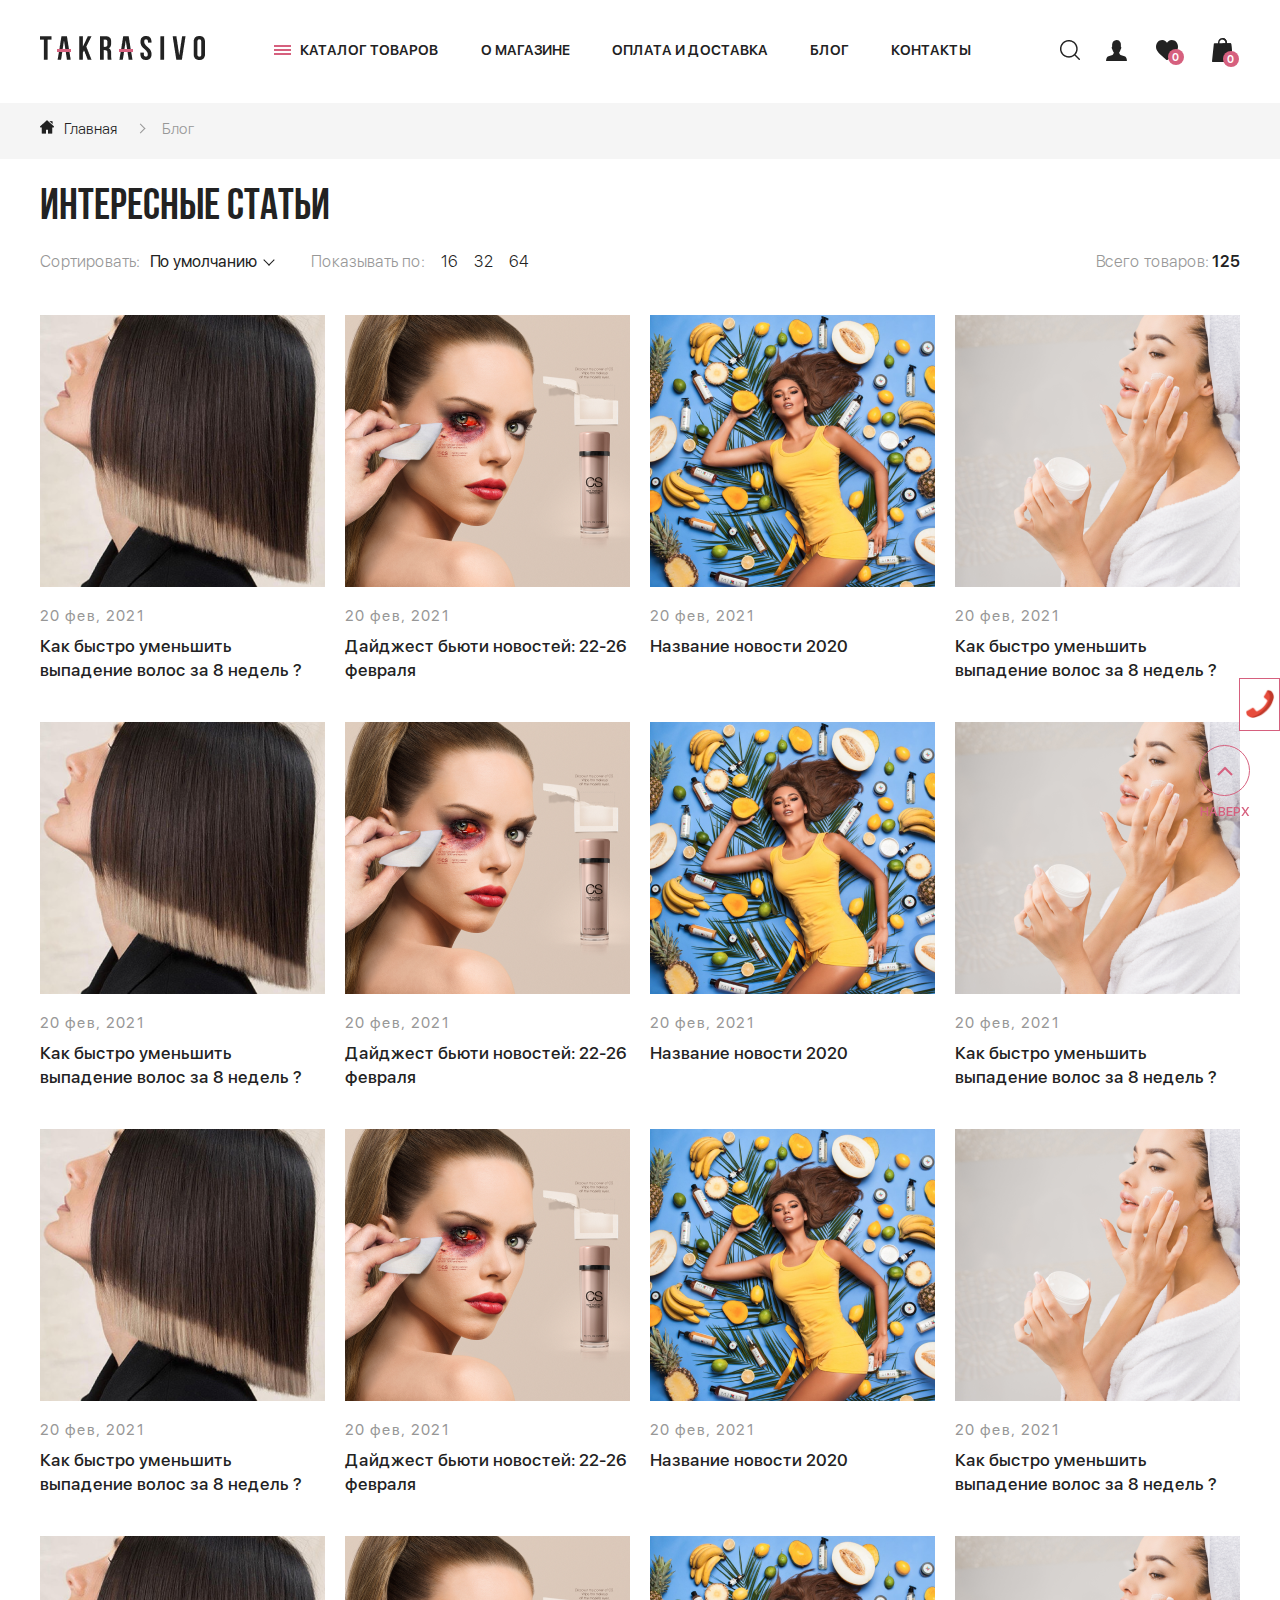
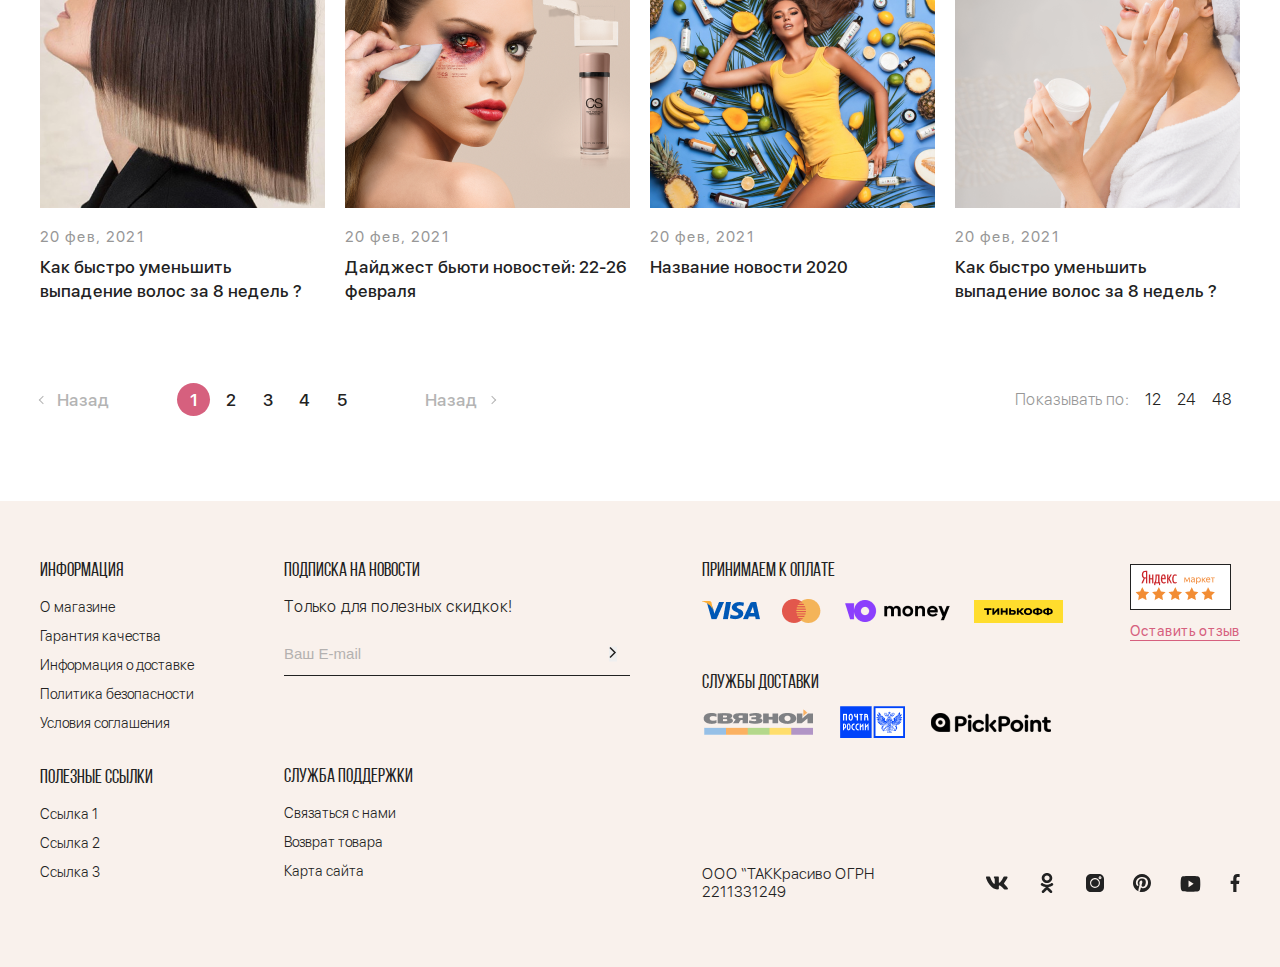
<file: blog.html>
<!DOCTYPE html>
<html lang="en">

<head>
    <meta charset="UTF-8">
    <meta name="viewport"
          content="width=device-width, user-scalable=no, initial-scale=1.0, maximum-scale=1.0, minimum-scale=1.0">
    <meta http-equiv="X-UA-Compatible" content="ie=edge">
    <title></title>
    <link rel="stylesheet" href="style.css">
</head>

<body>

<header>
    <div class="container">
        <div class="header-main">
            <div class="header-logo">
                <a href="index.html">
                    <img src="assets/img/Logo-44.png" alt="">
                </a>
            </div>
            <div class="header-menu">
                <div class="open-menu">
                    <span></span>
                    <span></span>
                    <span></span>
                    <span></span>
                </div>
                <div class="for-mobile-bg"></div>
                <div class="menu-cnt mobile-bg-1">
                    <div class="sidenav">
                        <div class="open-catalog-min">
                            <a href="javascript:;" class="open-catalog-for-menu">
                                <div class="men-catalog">
                                    <span></span>
                                    <span></span>
                                    <span></span>
                                </div>
                                каталог товаров
                            </a>
                            <div class="catalog-tavar-menu d_none">
                                <ul>
                                    <li>
                                        <a href="#">
                                            <div class="catalog-menu-icon">
                                                <svg xmlns="http://www.w3.org/2000/svg" width="20" height="23" viewBox="0 0 20 23" fill="none">
                                                    <path fill-rule="evenodd" clip-rule="evenodd" d="M13.7387 5.748C12.3035 7.40606 10.391 8.51068 7.98433 9.09428C7.12844 9.3198 7.84397 11.5287 8.55408 12.5204C9.5631 14.1978 8.94726 15.8763 7.0625 16.8725C4.43343 18.7132 7.6249 20.9073 3.31247 21.7511L2.04048 22C2.88509 20.9507 3.71509 20.311 2.04537 18.9618C0.0191098 17.4095 2.91132 16.908 1.49906 14.9548C-0.113292 13.2598 2.77717 13.7751 1.8675 12.0386C0.882874 10.1585 2.7728 10.0712 2.27441 8.90635C2.04415 7.91484 2.29391 7.03026 3.14648 6.32476C3.33284 6.04826 4.52639 -0.0903662 11.2766 1.17044C16.4319 2.13336 17.9659 8.21539 17.4995 9.37193C16.5576 11.7079 18.5119 11.6222 17.2003 13.3233C16.5112 14.2174 16.2715 15.436 17.9741 15.4915L18.968 15.5239L18.364 16.1746C16.4765 18.2076 10.67 16.7169 14.143 12.0615C15.171 9.83536 15.224 7.71892 13.7386 5.74786L13.7387 5.748ZM11.163 1.58569C14.3225 2.28414 16.9768 5.16253 17.0095 9.23822C16.6718 10.0761 16.5437 10.6113 16.834 11.375C17.3246 12.0118 17.1711 12.5695 16.7645 13.0956C15.6963 14.4824 16.0284 15.8537 17.9539 15.9165C16.4742 17.5103 11.4074 16.4992 14.6083 12.2508C15.9949 9.27667 15.4843 6.92744 13.7332 4.98677C12.2404 6.96985 10.2101 8.11134 7.8214 8.69098C6.78798 8.98484 6.8102 10.9094 8.10842 12.7352C8.95059 14.4181 8.42412 15.6583 6.75563 16.5293C3.76914 18.5892 7.13814 20.5655 3.19318 21.3376C3.85178 20.5191 3.53696 19.6207 2.40192 18.6545C0.675175 17.3317 3.58846 16.9359 1.90589 14.6874C0.541811 13.6288 3.39047 13.8779 2.34175 11.8703C1.98975 11.2045 2.08831 10.5402 2.67818 9.87618C3.00367 9.51731 2.94447 9.18631 2.78163 8.82664C2.55006 7.8293 2.8878 7.09622 3.61522 6.54322C4.75175 2.38422 7.4256 1.01923 11.1629 1.58576L11.163 1.58569Z" fill="#222222" stroke="#222222" stroke-width="0.4"/>
                                                </svg>
                                            </div>
                                            Для волос</a>
                                        <div class="submenu-head">
                                            <div class="submenu-head-box">
                                                <a href="#" class="submenu-head-href">
                                                    <img src="assets/img/Re24.png" alt="">
                                                    <strong>маски</strong>
                                                </a>
                                            </div>
                                            <div class="submenu-head-box">
                                                <a href="#" class="submenu-head-href">
                                                    <img src="assets/img/Rectan721.png" alt="">
                                                    <strong>бальзамы</strong>
                                                </a>
                                            </div>
                                            <div class="submenu-head-box">
                                                <a href="#" class="submenu-head-href">
                                                    <img src="assets/img/Rectangl752724.png" alt="">
                                                    <strong>кондиционеры</strong>
                                                </a>
                                            </div>
                                            <div class="submenu-head-box">
                                                <a href="#" class="submenu-head-href">
                                                    <img src="assets/img/Rectangl457724.png" alt="">
                                                    <strong>шампуни</strong>
                                                </a>
                                            </div>
                                            <div class="submenu-head-box">
                                                <a href="#" class="submenu-head-href">
                                                    <img src="assets/img/Rectang75745.png" alt="">
                                                    <strong>краски</strong>
                                                </a>
                                            </div>
                                            <div class="submenu-head-box">
                                                <a href="#" class="submenu-head-href">
                                                    <img src="assets/img/Recta78.png" alt="">
                                                    <strong>масла</strong>
                                                </a>
                                            </div>
                                            <div class="submenu-head-box">
                                                <a href="#" class="submenu-head-href">
                                                    <img src="assets/img/Re24.png" alt="">
                                                    <strong>маски</strong>
                                                </a>
                                            </div>
                                            <div class="submenu-head-box">
                                                <a href="#" class="submenu-head-href">
                                                    <img src="assets/img/Rectan721.png" alt="">
                                                    <strong>бальзамы</strong>
                                                </a>
                                            </div>
                                            <div class="submenu-head-box">
                                                <a href="#" class="submenu-head-href">
                                                    <img src="assets/img/Rectangl752724.png" alt="">
                                                    <strong>кондиционеры</strong>
                                                </a>
                                            </div>
                                            <div class="submenu-head-box">
                                                <a href="#" class="submenu-head-href">
                                                    <img src="assets/img/Rectangl457724.png" alt="">
                                                    <strong>шампуни</strong>
                                                </a>
                                            </div>
                                            <div class="submenu-head-box">
                                                <a href="#" class="submenu-head-href">
                                                    <img src="assets/img/Rectang75745.png" alt="">
                                                    <strong>краски</strong>
                                                </a>
                                            </div>
                                            <div class="submenu-head-box">
                                                <a href="#" class="submenu-head-href">
                                                    <img src="assets/img/Recta78.png" alt="">
                                                    <strong>масла</strong>
                                                </a>
                                            </div>
                                            <div class="submenu-head-box">
                                                <a href="#" class="submenu-head-href">
                                                    <img src="assets/img/Re24.png" alt="">
                                                    <strong>маски</strong>
                                                </a>
                                            </div>
                                            <div class="submenu-head-box">
                                                <a href="#" class="submenu-head-href">
                                                    <img src="assets/img/Rectan721.png" alt="">
                                                    <strong>бальзамы</strong>
                                                </a>
                                            </div>
                                            <div class="submenu-head-box">
                                                <a href="#" class="submenu-head-href">
                                                    <img src="assets/img/Rectangl752724.png" alt="">
                                                    <strong>кондиционеры</strong>
                                                </a>
                                            </div>
                                            <div class="submenu-head-box">
                                                <a href="#" class="submenu-head-href">
                                                    <img src="assets/img/Rectangl457724.png" alt="">
                                                    <strong>шампуни</strong>
                                                </a>
                                            </div>
                                            <div class="submenu-head-box">
                                                <a href="#" class="submenu-head-href">
                                                    <img src="assets/img/Rectang75745.png" alt="">
                                                    <strong>краски</strong>
                                                </a>
                                            </div>
                                            <div class="submenu-head-box">
                                                <a href="#" class="submenu-head-href">
                                                    <img src="assets/img/Recta78.png" alt="">
                                                    <strong>масла</strong>
                                                </a>
                                            </div>
                                        </div>
                                    </li>
                                    <li>
                                        <a href="#">
                                            <div class="catalog-menu-icon">
                                                <svg xmlns="http://www.w3.org/2000/svg" width="16" height="21" viewBox="0 0 16 21" fill="none">
                                                    <path d="M8.2184 16.186C7.23733 16.186 6.47924 16.0498 6.43464 16.0498C6.23397 16.0044 6.12248 15.8227 6.14478 15.6411C6.18938 15.4368 6.36775 15.3006 6.56842 15.346C6.59072 15.346 8.41908 15.6638 10.0022 15.3006C10.2028 15.2552 10.3812 15.3687 10.4258 15.573C10.4704 15.7773 10.3589 15.959 10.1582 16.0044C9.48933 16.1406 8.82042 16.186 8.2184 16.186Z" fill="white"/>
                                                    <path d="M8.26297 17.0033C7.83933 17.0033 7.52717 16.9579 7.50487 16.9352C7.39339 16.9125 7.3042 16.799 7.3265 16.6855C7.3488 16.572 7.46028 16.4812 7.57177 16.5039C7.57177 16.5039 8.32986 16.6401 8.95418 16.4812C9.06567 16.4585 9.17715 16.5266 9.22174 16.6401C9.24404 16.7536 9.17715 16.8671 9.06567 16.9125C8.7758 16.9806 8.50824 17.0033 8.26297 17.0033Z" fill="white"/>
                                                    <path d="M8.19608 20.9762C7.95081 20.9762 7.70554 20.9535 7.43798 20.9081C6.27853 20.7038 5.54273 20.159 4.67315 19.4098C3.62519 18.5017 2.19818 16.9806 1.48468 14.9601C1.06103 13.7569 0.771171 12.4628 0.615092 10.9645C0.525904 10.1018 0.48131 9.21639 0.503607 8.35369C0.525904 7.12776 0.860359 5.92454 1.50697 4.78941C2.30967 3.33646 3.44681 2.22404 4.89612 1.47486C6.03327 0.884599 7.23731 0.61217 8.48594 0.657575C9.77917 0.70298 11.0055 1.06622 12.1204 1.76999C13.2129 2.45107 14.1271 3.35916 14.8183 4.47158C15.5318 5.65211 15.9331 6.90074 16 8.21748C16 8.35369 16 8.48991 16 8.62612C16 8.69423 16 8.78504 16 8.85315C16 11.1915 15.621 13.2574 14.8852 15.1417C14.0602 17.1168 12.6332 18.8649 10.7825 20.0681C9.93524 20.613 9.17715 20.9762 8.19608 20.9762ZM8.21837 1.65648C7.21501 1.65648 6.23394 1.88351 5.31976 2.36026C4.04883 3.01863 3.04547 3.99483 2.35426 5.26617C1.79683 6.26507 1.50697 7.30938 1.48468 8.35369C1.46238 9.17098 1.50697 10.011 1.59616 10.851C1.75224 12.2585 2.0198 13.4844 2.42115 14.6196C3.06776 16.4585 4.36099 17.8206 5.31976 18.6379C6.12246 19.3417 6.67988 19.773 7.59406 19.9092C8.66432 20.0908 9.35552 19.7957 10.2474 19.2055C11.9197 18.1157 13.2129 16.5493 13.9264 14.7558C14.6176 12.985 14.9744 11.0326 14.9744 8.83045C14.9744 8.73964 14.9744 8.67153 14.9744 8.58072C14.9744 8.46721 14.9744 8.35369 14.9744 8.24018C14.9298 7.10506 14.573 6.01535 13.9487 4.99374C13.3467 4.01753 12.5663 3.22295 11.5852 2.60998C10.6042 1.99702 9.5562 1.67918 8.44134 1.63378C8.35216 1.65648 8.28527 1.65648 8.21837 1.65648Z" fill="white"/>
                                                    <path d="M8.44135 11.6002C8.46364 10.9191 8.55283 10.3061 8.90958 9.78397C9.35552 9.1483 9.95754 8.78506 10.6933 8.62614C11.6075 8.44453 12.4771 8.60344 13.2798 9.05749C13.3244 9.08019 13.369 9.1029 13.3913 9.1256C13.5251 9.23911 13.5697 9.39803 13.4805 9.53424C13.3913 9.67046 13.2352 9.71586 13.0791 9.64775C12.8116 9.51154 12.544 9.37532 12.2541 9.28451C11.5183 9.08019 10.7825 9.1029 10.0913 9.48884C9.4893 9.82937 9.15485 10.3515 9.08796 11.078C9.04336 11.5548 9.06566 11.7137 9.13255 12.1904C9.15485 12.4174 9.06566 12.5764 8.88729 12.6218C8.73121 12.6445 8.57513 12.531 8.53053 12.3039C8.50824 12.1677 8.48594 12.0315 8.46364 11.8726C8.46364 11.6683 8.44135 11.7591 8.44135 11.6002Z" fill="white"/>
                                                    <path d="M5.02988 8.51257C5.94406 8.53528 6.74675 8.83041 7.37106 9.51148C7.41566 9.55688 7.46025 9.60229 7.48255 9.6704C7.59403 9.82931 7.57174 10.0109 7.43796 10.1017C7.30417 10.2153 7.1035 10.1698 6.96972 10.0336C6.59067 9.55688 6.07784 9.30716 5.49812 9.19365C4.78461 9.05743 4.1157 9.21635 3.46909 9.55688C3.20152 9.6931 3.04544 9.6931 2.93396 9.51148C2.84477 9.32986 2.93396 9.14824 3.20152 9.01203C3.80354 8.69419 4.40556 8.53528 5.02988 8.51257Z" fill="white"/>
                                                    <path d="M7.9508 14.4833C7.81702 14.4833 7.70553 14.4152 7.63864 14.3017C7.54945 14.1201 7.61634 13.9158 7.77242 13.8023C8.32985 13.5071 8.82038 13.1893 8.82038 13.1893C8.99876 13.0758 9.19943 13.1439 9.31092 13.3028C9.4224 13.4844 9.35551 13.6888 9.19943 13.8023C9.17713 13.825 8.6866 14.1201 8.10688 14.4379C8.06228 14.4606 7.99539 14.4833 7.9508 14.4833Z" fill="white"/>
                                                </svg>
                                            </div>
                                            Для лица</a>
                                        <div class="submenu-head">
                                            <div class="submenu-head-box">
                                                <a href="#" class="submenu-head-href">
                                                    <img src="assets/img/Re24.png" alt="">
                                                    <strong>маски</strong>
                                                </a>
                                            </div>
                                            <div class="submenu-head-box">
                                                <a href="#" class="submenu-head-href">
                                                    <img src="assets/img/Rectan721.png" alt="">
                                                    <strong>бальзамы</strong>
                                                </a>
                                            </div>
                                            <div class="submenu-head-box">
                                                <a href="#" class="submenu-head-href">
                                                    <img src="assets/img/Rectangl752724.png" alt="">
                                                    <strong>кондиционеры</strong>
                                                </a>
                                            </div>
                                            <div class="submenu-head-box">
                                                <a href="#" class="submenu-head-href">
                                                    <img src="assets/img/Rectangl457724.png" alt="">
                                                    <strong>шампуни</strong>
                                                </a>
                                            </div>
                                            <div class="submenu-head-box">
                                                <a href="#" class="submenu-head-href">
                                                    <img src="assets/img/Rectang75745.png" alt="">
                                                    <strong>краски</strong>
                                                </a>
                                            </div>
                                            <div class="submenu-head-box">
                                                <a href="#" class="submenu-head-href">
                                                    <img src="assets/img/Recta78.png" alt="">
                                                    <strong>масла</strong>
                                                </a>
                                            </div>
                                            <div class="submenu-head-box">
                                                <a href="#" class="submenu-head-href">
                                                    <img src="assets/img/Re24.png" alt="">
                                                    <strong>маски</strong>
                                                </a>
                                            </div>
                                            <div class="submenu-head-box">
                                                <a href="#" class="submenu-head-href">
                                                    <img src="assets/img/Rectan721.png" alt="">
                                                    <strong>бальзамы</strong>
                                                </a>
                                            </div>
                                            <div class="submenu-head-box">
                                                <a href="#" class="submenu-head-href">
                                                    <img src="assets/img/Rectangl752724.png" alt="">
                                                    <strong>кондиционеры</strong>
                                                </a>
                                            </div>
                                            <div class="submenu-head-box">
                                                <a href="#" class="submenu-head-href">
                                                    <img src="assets/img/Rectangl457724.png" alt="">
                                                    <strong>шампуни</strong>
                                                </a>
                                            </div>
                                            <div class="submenu-head-box">
                                                <a href="#" class="submenu-head-href">
                                                    <img src="assets/img/Rectang75745.png" alt="">
                                                    <strong>краски</strong>
                                                </a>
                                            </div>
                                            <div class="submenu-head-box">
                                                <a href="#" class="submenu-head-href">
                                                    <img src="assets/img/Recta78.png" alt="">
                                                    <strong>масла</strong>
                                                </a>
                                            </div>
                                            <div class="submenu-head-box">
                                                <a href="#" class="submenu-head-href">
                                                    <img src="assets/img/Re24.png" alt="">
                                                    <strong>маски</strong>
                                                </a>
                                            </div>
                                            <div class="submenu-head-box">
                                                <a href="#" class="submenu-head-href">
                                                    <img src="assets/img/Rectan721.png" alt="">
                                                    <strong>бальзамы</strong>
                                                </a>
                                            </div>
                                            <div class="submenu-head-box">
                                                <a href="#" class="submenu-head-href">
                                                    <img src="assets/img/Rectangl752724.png" alt="">
                                                    <strong>кондиционеры</strong>
                                                </a>
                                            </div>
                                            <div class="submenu-head-box">
                                                <a href="#" class="submenu-head-href">
                                                    <img src="assets/img/Rectangl457724.png" alt="">
                                                    <strong>шампуни</strong>
                                                </a>
                                            </div>
                                            <div class="submenu-head-box">
                                                <a href="#" class="submenu-head-href">
                                                    <img src="assets/img/Rectang75745.png" alt="">
                                                    <strong>краски</strong>
                                                </a>
                                            </div>
                                            <div class="submenu-head-box">
                                                <a href="#" class="submenu-head-href">
                                                    <img src="assets/img/Recta78.png" alt="">
                                                    <strong>масла</strong>
                                                </a>
                                            </div>
                                        </div>
                                    </li>
                                    <li>
                                        <a href="#">
                                            <div class="catalog-menu-icon">
                                                <svg xmlns="http://www.w3.org/2000/svg" width="18" height="20" viewBox="0 0 18 20" fill="none">
                                                    <path d="M7.07925 1C6.91775 0.999914 6.76283 1.06623 6.64856 1.18438C6.5343 1.30253 6.47003 1.46281 6.4699 1.63001V2.57464C6.46998 2.91225 6.3615 3.24031 6.16156 3.50703C5.96163 3.77374 5.68163 3.96396 5.36572 4.04768L2.70802 4.74974C2.19014 4.88692 1.7356 5.20887 1.42442 5.65887C1.11324 6.10887 0.965376 6.65806 1.00685 7.20982L1.85203 18.4528C1.86384 18.6111 1.9329 18.759 2.04543 18.8668C2.15796 18.9747 2.30567 19.0347 2.45904 19.0348H15.5402C15.6936 19.0347 15.8413 18.9747 15.9538 18.8668C16.0664 18.759 16.1354 18.6111 16.1472 18.4528L16.9932 7.20982C17.0346 6.65784 16.8865 6.10847 16.575 5.65844C16.2635 5.20841 15.8086 4.8866 15.2905 4.74974L12.6344 4.04768C12.3183 3.96412 12.0381 3.77395 11.838 3.50722C11.6379 3.24049 11.5293 2.91236 11.5293 2.57464V1.63001C11.5292 1.46282 11.4649 1.30253 11.3507 1.18438C11.2364 1.06623 11.0815 0.999925 10.92 1H7.07925ZM7.07212 1.40024H10.9137C10.9428 1.40024 10.9717 1.40619 10.9986 1.41774C11.0255 1.42928 11.05 1.44618 11.0706 1.46752C11.0912 1.48885 11.1076 1.5142 11.1187 1.54207C11.1299 1.56995 11.1356 1.59983 11.1356 1.63001V2.57464C11.1356 3.00141 11.2729 3.41602 11.5257 3.75306C11.7786 4.09009 12.1327 4.33035 12.5321 4.43592L15.1882 5.13802C15.6181 5.25168 15.9954 5.51873 16.2537 5.89218C16.512 6.26562 16.6347 6.7215 16.6002 7.17942H16.6074L15.7622 18.4215C15.7579 18.4794 15.7326 18.5334 15.6915 18.5727C15.6503 18.6121 15.5963 18.6338 15.5403 18.6337H13.5846L12.9784 16.4882C12.9478 16.3836 12.9428 16.2727 12.9638 16.1656L14.4206 9.12958C14.429 9.07864 14.4181 9.02629 14.3901 8.9835C14.3621 8.9407 14.3193 8.91072 14.2705 8.89986C14.2217 8.88901 14.1707 8.89813 14.1282 8.92525C14.0857 8.95237 14.055 8.99541 14.0425 9.04543L12.5849 16.0815C12.5496 16.2536 12.5563 16.4322 12.6043 16.601L13.1773 18.6336H4.81529L5.38824 16.601C5.43625 16.4322 5.44291 16.2536 5.40764 16.0815L3.94932 9.04552C3.93677 8.9955 3.90605 8.95242 3.86356 8.9253C3.82108 8.89818 3.77011 8.8891 3.72131 8.89996C3.67251 8.91081 3.62965 8.94074 3.60167 8.98354C3.5737 9.02634 3.56277 9.07869 3.57118 9.12963L5.02801 16.1657C5.04901 16.2728 5.04398 16.3836 5.01336 16.4883L4.40865 18.6337H2.45231C2.39641 18.6337 2.34259 18.6118 2.30159 18.5725C2.26059 18.5332 2.23544 18.4793 2.23115 18.4216L1.38597 7.17947C1.35145 6.72154 1.47415 6.26572 1.73245 5.89227C1.99075 5.51882 2.36807 5.25172 2.79794 5.13807L5.45408 4.43601C5.8535 4.33046 6.20759 4.09019 6.46047 3.75315C6.71335 3.41611 6.85062 3.00151 6.85061 2.57473V1.63005C6.85061 1.56912 6.87399 1.5107 6.9156 1.46761C6.95722 1.42453 7.01366 1.40029 7.07252 1.40029L7.07212 1.40024Z" fill="#222222" stroke="#222222" stroke-width="0.5"/>
                                                    <path d="M9.14384 6.25756C9.14327 6.20474 9.12261 6.15425 9.08633 6.1171C9.05005 6.07996 9.00109 6.05914 8.95006 6.05914C8.89904 6.05914 8.85008 6.07996 8.8138 6.1171C8.77752 6.15425 8.75685 6.20474 8.75629 6.25756V16.2131C8.75685 16.2659 8.77752 16.3164 8.8138 16.3535C8.85008 16.3907 8.89904 16.4115 8.95006 16.4115C9.00109 16.4115 9.05005 16.3907 9.08633 16.3535C9.12261 16.3164 9.14327 16.2659 9.14384 16.2131V6.25756Z" fill="#222222" stroke="#222222" stroke-width="0.5"/>
                                                </svg>
                                            </div>
                                            Для тела</a>
                                        <div class="submenu-head">
                                            <div class="submenu-head-box">
                                                <a href="#" class="submenu-head-href">
                                                    <img src="assets/img/Re24.png" alt="">
                                                    <strong>маски</strong>
                                                </a>
                                            </div>
                                            <div class="submenu-head-box">
                                                <a href="#" class="submenu-head-href">
                                                    <img src="assets/img/Rectan721.png" alt="">
                                                    <strong>бальзамы</strong>
                                                </a>
                                            </div>
                                            <div class="submenu-head-box">
                                                <a href="#" class="submenu-head-href">
                                                    <img src="assets/img/Rectangl752724.png" alt="">
                                                    <strong>кондиционеры</strong>
                                                </a>
                                            </div>
                                            <div class="submenu-head-box">
                                                <a href="#" class="submenu-head-href">
                                                    <img src="assets/img/Rectangl457724.png" alt="">
                                                    <strong>шампуни</strong>
                                                </a>
                                            </div>
                                            <div class="submenu-head-box">
                                                <a href="#" class="submenu-head-href">
                                                    <img src="assets/img/Rectang75745.png" alt="">
                                                    <strong>краски</strong>
                                                </a>
                                            </div>
                                            <div class="submenu-head-box">
                                                <a href="#" class="submenu-head-href">
                                                    <img src="assets/img/Recta78.png" alt="">
                                                    <strong>масла</strong>
                                                </a>
                                            </div>
                                            <div class="submenu-head-box">
                                                <a href="#" class="submenu-head-href">
                                                    <img src="assets/img/Re24.png" alt="">
                                                    <strong>маски</strong>
                                                </a>
                                            </div>
                                            <div class="submenu-head-box">
                                                <a href="#" class="submenu-head-href">
                                                    <img src="assets/img/Rectan721.png" alt="">
                                                    <strong>бальзамы</strong>
                                                </a>
                                            </div>
                                            <div class="submenu-head-box">
                                                <a href="#" class="submenu-head-href">
                                                    <img src="assets/img/Rectangl752724.png" alt="">
                                                    <strong>кондиционеры</strong>
                                                </a>
                                            </div>
                                            <div class="submenu-head-box">
                                                <a href="#" class="submenu-head-href">
                                                    <img src="assets/img/Rectangl457724.png" alt="">
                                                    <strong>шампуни</strong>
                                                </a>
                                            </div>
                                            <div class="submenu-head-box">
                                                <a href="#" class="submenu-head-href">
                                                    <img src="assets/img/Rectang75745.png" alt="">
                                                    <strong>краски</strong>
                                                </a>
                                            </div>
                                            <div class="submenu-head-box">
                                                <a href="#" class="submenu-head-href">
                                                    <img src="assets/img/Recta78.png" alt="">
                                                    <strong>масла</strong>
                                                </a>
                                            </div>
                                            <div class="submenu-head-box">
                                                <a href="#" class="submenu-head-href">
                                                    <img src="assets/img/Re24.png" alt="">
                                                    <strong>маски</strong>
                                                </a>
                                            </div>
                                            <div class="submenu-head-box">
                                                <a href="#" class="submenu-head-href">
                                                    <img src="assets/img/Rectan721.png" alt="">
                                                    <strong>бальзамы</strong>
                                                </a>
                                            </div>
                                            <div class="submenu-head-box">
                                                <a href="#" class="submenu-head-href">
                                                    <img src="assets/img/Rectangl752724.png" alt="">
                                                    <strong>кондиционеры</strong>
                                                </a>
                                            </div>
                                            <div class="submenu-head-box">
                                                <a href="#" class="submenu-head-href">
                                                    <img src="assets/img/Rectangl457724.png" alt="">
                                                    <strong>шампуни</strong>
                                                </a>
                                            </div>
                                            <div class="submenu-head-box">
                                                <a href="#" class="submenu-head-href">
                                                    <img src="assets/img/Rectang75745.png" alt="">
                                                    <strong>краски</strong>
                                                </a>
                                            </div>
                                            <div class="submenu-head-box">
                                                <a href="#" class="submenu-head-href">
                                                    <img src="assets/img/Recta78.png" alt="">
                                                    <strong>масла</strong>
                                                </a>
                                            </div>
                                        </div>
                                    </li>
                                    <li>
                                        <a href="#">
                                            <div class="catalog-menu-icon">
                                                <svg xmlns="http://www.w3.org/2000/svg" width="20" height="22" viewBox="0 0 20 22" fill="none">
                                                    <path d="M10.6667 2V1.33333C10.6667 1.24493 10.6315 1.16014 10.569 1.09763C10.5065 1.03512 10.4217 1 10.3333 1C10.2449 1 10.1601 1.03512 10.0976 1.09763C10.0351 1.16014 10 1.24493 10 1.33333V2C10 2.08841 10.0351 2.17319 10.0976 2.2357C10.1601 2.29821 10.2449 2.33333 10.3333 2.33333C10.4217 2.33333 10.5065 2.29821 10.569 2.2357C10.6315 2.17319 10.6667 2.08841 10.6667 2Z" fill="#222222" stroke="#222222" stroke-width="0.2"/>
                                                    <path d="M6.33333 19.6667C6.24493 19.6667 6.16014 19.7018 6.09763 19.7643C6.03512 19.8268 6 19.9116 6 20V20.6667C6 20.7551 6.03512 20.8399 6.09763 20.9024C6.16014 20.9649 6.24493 21 6.33333 21C6.42174 21 6.50652 20.9649 6.56904 20.9024C6.63155 20.8399 6.66667 20.7551 6.66667 20.6667V20C6.66667 19.9116 6.63155 19.8268 6.56904 19.7643C6.50652 19.7018 6.42174 19.6667 6.33333 19.6667Z" fill="#222222" stroke="#222222" stroke-width="0.2"/>
                                                    <path d="M8.56899 18.0977C8.50613 18.0369 8.42193 18.0033 8.33453 18.0041C8.24713 18.0049 8.16352 18.0399 8.10172 18.1017C8.03992 18.1635 8.00486 18.2471 8.0041 18.3345C8.00334 18.4219 8.03694 18.5061 8.09766 18.569L8.76433 19.2357C8.82719 19.2964 8.91139 19.33 8.99879 19.3292C9.08619 19.3285 9.1698 19.2934 9.2316 19.2316C9.2934 19.1698 9.32846 19.0862 9.32922 18.9988C9.32998 18.9114 9.29638 18.8272 9.23566 18.7643L8.56899 18.0977Z" fill="#222222" stroke="#222222" stroke-width="0.2"/>
                                                    <path d="M4.09765 18.0977L3.43099 18.7643C3.39915 18.7951 3.37376 18.8319 3.35629 18.8725C3.33882 18.9132 3.32962 18.9569 3.32924 19.0012C3.32885 19.0455 3.33729 19.0893 3.35405 19.1303C3.37081 19.1713 3.39556 19.2085 3.42685 19.2398C3.45815 19.2711 3.49537 19.2958 3.53634 19.3126C3.5773 19.3294 3.62119 19.3378 3.66545 19.3374C3.70971 19.337 3.75345 19.3278 3.79412 19.3104C3.83479 19.2929 3.87157 19.2675 3.90232 19.2357L4.56899 18.569C4.62971 18.5061 4.6633 18.4219 4.66254 18.3345C4.66179 18.2471 4.62673 18.1635 4.56493 18.1017C4.50312 18.0399 4.41952 18.0049 4.33212 18.0041C4.24472 18.0033 4.16052 18.0369 4.09765 18.0977Z" fill="#222222" stroke="#222222" stroke-width="0.2"/>
                                                    <path d="M14.3333 19.6667C14.2449 19.6667 14.1601 19.7018 14.0976 19.7643C14.0351 19.8268 14 19.9116 14 20V20.6667C14 20.7551 14.0351 20.8399 14.0976 20.9024C14.1601 20.9649 14.2449 21 14.3333 21C14.4217 21 14.5065 20.9649 14.569 20.9024C14.6315 20.8399 14.6667 20.7551 14.6667 20.6667V20C14.6667 19.9116 14.6315 19.8268 14.569 19.7643C14.5065 19.7018 14.4217 19.6667 14.3333 19.6667Z" fill="#222222" stroke="#222222" stroke-width="0.2"/>
                                                    <path d="M16.569 18.0977C16.5061 18.0369 16.4219 18.0033 16.3345 18.0041C16.2471 18.0049 16.1635 18.0399 16.1017 18.1017C16.0399 18.1635 16.0049 18.2471 16.0041 18.3345C16.0033 18.4219 16.0369 18.5061 16.0977 18.569L16.7643 19.2357C16.8272 19.2964 16.9114 19.33 16.9988 19.3292C17.0862 19.3285 17.1698 19.2934 17.2316 19.2316C17.2934 19.1698 17.3285 19.0862 17.3292 18.9988C17.33 18.9114 17.2964 18.8272 17.2357 18.7643L16.569 18.0977Z" fill="#222222" stroke="#222222" stroke-width="0.2"/>
                                                    <path d="M12.0977 18.0977L11.431 18.7643C11.3991 18.7951 11.3738 18.8319 11.3563 18.8725C11.3388 18.9132 11.3296 18.9569 11.3292 19.0012C11.3289 19.0455 11.3373 19.0893 11.354 19.1303C11.3708 19.1713 11.3956 19.2085 11.4269 19.2398C11.4582 19.2711 11.4954 19.2958 11.5363 19.3126C11.5773 19.3294 11.6212 19.3378 11.6655 19.3374C11.7097 19.337 11.7535 19.3278 11.7941 19.3104C11.8348 19.2929 11.8716 19.2675 11.9023 19.2357L12.569 18.569C12.6297 18.5061 12.6633 18.4219 12.6625 18.3345C12.6618 18.2471 12.6267 18.1635 12.5649 18.1017C12.5031 18.0399 12.4195 18.0049 12.3321 18.0041C12.2447 18.0033 12.1605 18.0369 12.0977 18.0977Z" fill="#222222" stroke="#222222" stroke-width="0.2"/>
                                                    <path d="M6.89 14.3333H5.77667C5.56667 14.4976 5 15.0063 5 15.6666C5 16.4243 5.954 17.9333 6.33333 18.2856C6.71267 17.9333 7.66667 16.4243 7.66667 15.6666C7.66667 15.0063 7.1 14.4976 6.89 14.3333ZM6.49 16.8203C6.44223 16.8452 6.38919 16.8582 6.33533 16.8583C6.27452 16.8584 6.21486 16.8418 6.1628 16.8103C6.11074 16.7789 6.06828 16.7338 6.04 16.68C5.85849 16.371 5.73269 16.0325 5.66833 15.68C5.6815 15.4689 5.77039 15.2697 5.91867 15.119C5.94659 15.0844 5.98113 15.0558 6.02026 15.0348C6.05939 15.0138 6.10232 15.0009 6.14654 14.9967C6.19075 14.9925 6.23535 14.9972 6.27772 15.0105C6.3201 15.0238 6.35938 15.0454 6.39328 15.0741C6.42717 15.1028 6.45499 15.138 6.4751 15.1776C6.4952 15.2172 6.5072 15.2604 6.51037 15.3047C6.51354 15.349 6.50783 15.3935 6.49357 15.4356C6.47931 15.4776 6.45679 15.5164 6.42733 15.5496C6.39335 15.5883 6.36362 15.6306 6.33867 15.6756C6.40657 15.9186 6.50443 16.1522 6.63 16.371C6.67077 16.4493 6.67879 16.5406 6.65229 16.6249C6.62579 16.7091 6.56694 16.7794 6.48867 16.8203H6.49Z" fill="#222222" stroke="#222222" stroke-width="0.2"/>
                                                    <path d="M6.337 13C6.22434 12.9992 6.11181 12.9919 6 12.978V13.6667H6.66667V12.9787C6.55726 12.992 6.4472 12.9991 6.337 13Z" fill="#222222" stroke="#222222" stroke-width="0.2"/>
                                                    <path d="M9.77667 7.66669H10.89C11.1 7.50236 11.6667 6.99369 11.6667 6.33336C11.6667 5.57569 10.7127 4.06836 10.3333 3.71436C9.954 4.06836 9 5.57569 9 6.33336C9 6.99369 9.56667 7.50236 9.77667 7.66669ZM10.1767 5.17969C10.255 5.13863 10.3463 5.13035 10.4307 5.15667C10.5151 5.18298 10.5856 5.24174 10.6267 5.32002C10.8082 5.62901 10.934 5.96749 10.9983 6.32002C10.9852 6.53107 10.8963 6.73027 10.748 6.88102C10.7201 6.91556 10.6855 6.94417 10.6464 6.96517C10.6073 6.98617 10.5643 6.99914 10.5201 7.00332C10.4759 7.00749 10.4313 7.00279 10.3889 6.98949C10.3466 6.97619 10.3073 6.95456 10.2734 6.92586C10.2395 6.89716 10.2117 6.86198 10.1916 6.82239C10.1715 6.78279 10.1595 6.73957 10.1563 6.69528C10.1531 6.65098 10.1588 6.60649 10.1731 6.56443C10.1874 6.52238 10.2099 6.48359 10.2393 6.45036C10.2733 6.41166 10.303 6.36941 10.328 6.32436C10.2601 6.08139 10.1622 5.84782 10.0367 5.62902C9.99589 5.55068 9.98788 5.45936 10.0144 5.37512C10.0409 5.29087 10.0997 5.22058 10.178 5.17969H10.1767Z" fill="#222222" stroke="#222222" stroke-width="0.2"/>
                                                    <path d="M19.411 9.795C19.0598 9.70405 18.698 9.66088 18.3353 9.66667C16.9213 9.66667 16.1743 10.414 15.6287 10.9597C15.1387 11.45 14.898 11.6667 14.3363 11.6667C13.7747 11.6667 13.534 11.45 13.0433 10.9597C12.4977 10.4137 11.7503 9.66667 10.336 9.66667C8.92167 9.66667 8.175 10.414 7.62933 10.9597C7.139 11.45 6.9 11.6667 6.337 11.6667C5.774 11.6667 5.53367 11.45 5.043 10.9593C4.49733 10.4137 3.75 9.66667 2.335 9.66667C1.97168 9.66078 1.60922 9.70372 1.25733 9.79434C1.18318 9.81544 1.11794 9.86016 1.0715 9.9217C1.02506 9.98323 0.999956 10.0582 1 10.1353C1.00012 10.1928 1.01395 10.2493 1.04033 10.3004C1.06671 10.3514 1.10488 10.3954 1.15167 10.4287C1.19315 10.4595 1.24151 10.4797 1.29256 10.4876C1.34361 10.4955 1.39582 10.4908 1.44467 10.474C1.7315 10.3777 2.03245 10.3302 2.335 10.3333C3.47367 10.3333 4.057 10.9163 4.57167 11.431C5.056 11.915 5.47467 12.3333 6.337 12.3333C7.19933 12.3333 7.617 11.915 8.101 11.431C8.61533 10.9163 9.2 10.3333 10.336 10.3333C11.472 10.3333 12.0573 10.9163 12.572 11.431C13.056 11.915 13.4743 12.3333 14.3363 12.3333C15.1983 12.3333 15.6163 11.915 16.1003 11.431C16.6147 10.9163 17.1977 10.3333 18.3353 10.3333C18.6376 10.3299 18.9382 10.3774 19.2247 10.474C19.2732 10.4905 19.3251 10.495 19.3757 10.4871C19.4264 10.4792 19.4744 10.4592 19.5157 10.4287C19.5623 10.3955 19.6003 10.3517 19.6265 10.301C19.6528 10.2502 19.6665 10.1938 19.6667 10.1367C19.6672 10.0596 19.6425 9.98452 19.5963 9.92283C19.5501 9.86114 19.4851 9.81625 19.411 9.795Z" fill="#222222" stroke="#222222" stroke-width="0.2"/>
                                                    <path d="M14.3363 13C14.2239 12.9991 14.1116 12.9919 14 12.9783V13.6667H14.6667V12.9787C14.557 12.9919 14.4468 12.9991 14.3363 13Z" fill="#222222" stroke="#222222" stroke-width="0.2"/>
                                                    <path d="M14.89 14.3333H13.7767C13.5667 14.4976 13 15.0063 13 15.6666C13 16.4243 13.954 17.9333 14.3333 18.2856C14.7127 17.9333 15.6667 16.4243 15.6667 15.6666C15.6667 15.0063 15.1 14.4976 14.89 14.3333ZM14.49 16.8203C14.4422 16.8452 14.3892 16.8582 14.3353 16.8583C14.2745 16.8584 14.2149 16.8418 14.1628 16.8103C14.1107 16.7789 14.0683 16.7338 14.04 16.68C13.8585 16.371 13.7327 16.0325 13.6683 15.68C13.6815 15.4689 13.7704 15.2697 13.9187 15.119C13.9466 15.0844 13.9811 15.0558 14.0203 15.0348C14.0594 15.0138 14.1023 15.0009 14.1465 14.9967C14.1908 14.9925 14.2354 14.9972 14.2777 15.0105C14.3201 15.0238 14.3594 15.0454 14.3933 15.0741C14.4272 15.1028 14.455 15.138 14.4751 15.1776C14.4952 15.2172 14.5072 15.2604 14.5104 15.3047C14.5135 15.349 14.5078 15.3935 14.4936 15.4356C14.4793 15.4776 14.4568 15.5164 14.4273 15.5496C14.3933 15.5883 14.3636 15.6306 14.3387 15.6756C14.4066 15.9186 14.5044 16.1522 14.63 16.371C14.6708 16.4493 14.6788 16.5406 14.6523 16.6249C14.6258 16.7091 14.5669 16.7794 14.4887 16.8203H14.49Z" fill="#222222" stroke="#222222" stroke-width="0.2"/>
                                                    <path d="M10.336 8.99998C10.45 8.99998 10.5597 9.00498 10.6667 9.01298V8.33331H10V9.01365C10.1087 9.00531 10.2203 8.99998 10.336 8.99998Z" fill="#222222" stroke="#222222" stroke-width="0.2"/>
                                                    <path d="M8.09764 3.56897C8.16051 3.62969 8.24471 3.66329 8.33211 3.66253C8.41951 3.66177 8.50311 3.62672 8.56491 3.56491C8.62672 3.50311 8.66177 3.41951 8.66253 3.33211C8.66329 3.24471 8.62969 3.16051 8.56897 3.09764L7.90231 2.43097C7.83944 2.37025 7.75524 2.33666 7.66784 2.33741C7.58044 2.33817 7.49684 2.37323 7.43503 2.43503C7.37323 2.49684 7.33817 2.58044 7.33741 2.66784C7.33666 2.75524 7.37025 2.83944 7.43097 2.90231L8.09764 3.56897Z" fill="#222222" stroke="#222222" stroke-width="0.2"/>
                                                    <path d="M12.3333 3.66665C12.4217 3.66663 12.5065 3.6315 12.569 3.56899L13.2357 2.90232C13.2675 2.87157 13.2929 2.83479 13.3104 2.79412C13.3278 2.75345 13.337 2.70971 13.3374 2.66545C13.3378 2.62119 13.3294 2.5773 13.3126 2.53634C13.2958 2.49537 13.2711 2.45815 13.2398 2.42685C13.2085 2.39556 13.1713 2.37081 13.1303 2.35405C13.0893 2.33729 13.0454 2.32885 13.0012 2.32924C12.9569 2.32962 12.9132 2.33882 12.8725 2.35629C12.8319 2.37376 12.7951 2.39915 12.7643 2.43099L12.0977 3.09765C12.0511 3.14427 12.0193 3.20366 12.0065 3.26831C11.9936 3.33296 12.0002 3.39997 12.0254 3.46087C12.0507 3.52177 12.0934 3.57383 12.1482 3.61045C12.203 3.64708 12.2674 3.66664 12.3333 3.66665Z" fill="#222222" stroke="#222222" stroke-width="0.2"/>
                                                    <path d="M6.66665 5.99998H7.33331C7.42172 5.99998 7.5065 5.96486 7.56902 5.90235C7.63153 5.83984 7.66665 5.75505 7.66665 5.66665C7.66665 5.57824 7.63153 5.49346 7.56902 5.43094C7.5065 5.36843 7.42172 5.33331 7.33331 5.33331H6.66665C6.57824 5.33331 6.49346 5.36843 6.43094 5.43094C6.36843 5.49346 6.33331 5.57824 6.33331 5.66665C6.33331 5.75505 6.36843 5.83984 6.43094 5.90235C6.49346 5.96486 6.57824 5.99998 6.66665 5.99998Z" fill="#222222" stroke="#222222" stroke-width="0.2"/>
                                                    <path d="M13 5.66665C13 5.75505 13.0351 5.83984 13.0976 5.90235C13.1601 5.96486 13.2449 5.99998 13.3333 5.99998H14C14.0884 5.99998 14.1732 5.96486 14.2357 5.90235C14.2982 5.83984 14.3333 5.75505 14.3333 5.66665C14.3333 5.57824 14.2982 5.49346 14.2357 5.43094C14.1732 5.36843 14.0884 5.33331 14 5.33331H13.3333C13.2449 5.33331 13.1601 5.36843 13.0976 5.43094C13.0351 5.49346 13 5.57824 13 5.66665Z" fill="#222222" stroke="#222222" stroke-width="0.2"/>
                                                    <path d="M3.33331 15.6667H2.66665C2.57824 15.6667 2.49346 15.7018 2.43094 15.7643C2.36843 15.8268 2.33331 15.9116 2.33331 16C2.33331 16.0884 2.36843 16.1732 2.43094 16.2357C2.49346 16.2982 2.57824 16.3334 2.66665 16.3334H3.33331C3.42172 16.3334 3.5065 16.2982 3.56902 16.2357C3.63153 16.1732 3.66665 16.0884 3.66665 16C3.66665 15.9116 3.63153 15.8268 3.56902 15.7643C3.5065 15.7018 3.42172 15.6667 3.33331 15.6667Z" fill="#222222" stroke="#222222" stroke-width="0.2"/>
                                                    <path d="M18 15.6667H17.3333C17.2449 15.6667 17.1601 15.7018 17.0976 15.7643C17.0351 15.8268 17 15.9116 17 16C17 16.0884 17.0351 16.1732 17.0976 16.2357C17.1601 16.2982 17.2449 16.3334 17.3333 16.3334H18C18.0884 16.3334 18.1732 16.2982 18.2357 16.2357C18.2982 16.1732 18.3333 16.0884 18.3333 16C18.3333 15.9116 18.2982 15.8268 18.2357 15.7643C18.1732 15.7018 18.0884 15.6667 18 15.6667Z" fill="#222222" stroke="#222222" stroke-width="0.2"/>
                                                </svg>
                                            </div>
                                            SPF защита</a>
                                        <div class="submenu-head">
                                            <div class="submenu-head-box">
                                                <a href="#" class="submenu-head-href">
                                                    <img src="assets/img/Re24.png" alt="">
                                                    <strong>маски</strong>
                                                </a>
                                            </div>
                                            <div class="submenu-head-box">
                                                <a href="#" class="submenu-head-href">
                                                    <img src="assets/img/Rectan721.png" alt="">
                                                    <strong>бальзамы</strong>
                                                </a>
                                            </div>
                                            <div class="submenu-head-box">
                                                <a href="#" class="submenu-head-href">
                                                    <img src="assets/img/Rectangl752724.png" alt="">
                                                    <strong>кондиционеры</strong>
                                                </a>
                                            </div>
                                            <div class="submenu-head-box">
                                                <a href="#" class="submenu-head-href">
                                                    <img src="assets/img/Rectangl457724.png" alt="">
                                                    <strong>шампуни</strong>
                                                </a>
                                            </div>
                                            <div class="submenu-head-box">
                                                <a href="#" class="submenu-head-href">
                                                    <img src="assets/img/Rectang75745.png" alt="">
                                                    <strong>краски</strong>
                                                </a>
                                            </div>
                                            <div class="submenu-head-box">
                                                <a href="#" class="submenu-head-href">
                                                    <img src="assets/img/Recta78.png" alt="">
                                                    <strong>масла</strong>
                                                </a>
                                            </div>
                                            <div class="submenu-head-box">
                                                <a href="#" class="submenu-head-href">
                                                    <img src="assets/img/Re24.png" alt="">
                                                    <strong>маски</strong>
                                                </a>
                                            </div>
                                            <div class="submenu-head-box">
                                                <a href="#" class="submenu-head-href">
                                                    <img src="assets/img/Rectan721.png" alt="">
                                                    <strong>бальзамы</strong>
                                                </a>
                                            </div>
                                            <div class="submenu-head-box">
                                                <a href="#" class="submenu-head-href">
                                                    <img src="assets/img/Rectangl752724.png" alt="">
                                                    <strong>кондиционеры</strong>
                                                </a>
                                            </div>
                                            <div class="submenu-head-box">
                                                <a href="#" class="submenu-head-href">
                                                    <img src="assets/img/Rectangl457724.png" alt="">
                                                    <strong>шампуни</strong>
                                                </a>
                                            </div>
                                            <div class="submenu-head-box">
                                                <a href="#" class="submenu-head-href">
                                                    <img src="assets/img/Rectang75745.png" alt="">
                                                    <strong>краски</strong>
                                                </a>
                                            </div>
                                            <div class="submenu-head-box">
                                                <a href="#" class="submenu-head-href">
                                                    <img src="assets/img/Recta78.png" alt="">
                                                    <strong>масла</strong>
                                                </a>
                                            </div>
                                            <div class="submenu-head-box">
                                                <a href="#" class="submenu-head-href">
                                                    <img src="assets/img/Re24.png" alt="">
                                                    <strong>маски</strong>
                                                </a>
                                            </div>
                                            <div class="submenu-head-box">
                                                <a href="#" class="submenu-head-href">
                                                    <img src="assets/img/Rectan721.png" alt="">
                                                    <strong>бальзамы</strong>
                                                </a>
                                            </div>
                                            <div class="submenu-head-box">
                                                <a href="#" class="submenu-head-href">
                                                    <img src="assets/img/Rectangl752724.png" alt="">
                                                    <strong>кондиционеры</strong>
                                                </a>
                                            </div>
                                            <div class="submenu-head-box">
                                                <a href="#" class="submenu-head-href">
                                                    <img src="assets/img/Rectangl457724.png" alt="">
                                                    <strong>шампуни</strong>
                                                </a>
                                            </div>
                                            <div class="submenu-head-box">
                                                <a href="#" class="submenu-head-href">
                                                    <img src="assets/img/Rectang75745.png" alt="">
                                                    <strong>краски</strong>
                                                </a>
                                            </div>
                                            <div class="submenu-head-box">
                                                <a href="#" class="submenu-head-href">
                                                    <img src="assets/img/Recta78.png" alt="">
                                                    <strong>масла</strong>
                                                </a>
                                            </div>
                                        </div>
                                    </li>
                                    <li>
                                        <a href="#">
                                            <div class="catalog-menu-icon">
                                                <svg xmlns="http://www.w3.org/2000/svg" width="18" height="17" viewBox="0 0 18 17" fill="none">
                                                    <path d="M14.4871 1.98467C14.361 1.98467 14.2349 1.98467 14.1052 1.98066C14.0692 1.98066 14.0368 1.98066 14.0008 1.97665C13.8999 1.97264 13.799 1.97264 13.6981 1.96863C13.6693 1.96863 13.6405 1.96863 13.6116 1.96462C13.4891 1.96061 13.363 1.95259 13.2405 1.94458C13.2153 1.94458 13.1937 1.94057 13.1685 1.94057C13.0568 1.93255 12.9451 1.92453 12.837 1.91651C10.3366 1.71203 8.4055 1.08255 6.92832 0.601415C5.9015 0.264623 5.09086 0 4.44594 0C3.257 0 2.14011 0.517217 1.30064 1.45141C0.461167 2.38561 0 3.63255 0 4.95566C0 7.03255 1.15292 8.81675 2.78502 9.55047L4.38469 16.1981H1.14932C0.951158 16.1981 0.789029 16.3785 0.789029 16.5991C0.789029 16.8196 0.951158 17 1.14932 17H4.85307H13.0712C13.2694 17 13.4315 16.8196 13.4315 16.5991C13.4315 16.3785 13.2694 16.1981 13.0712 16.1981H7.58765L7.69213 16.166C7.88308 16.1099 7.99837 15.8894 7.94793 15.6769L7.51559 13.8767C8.01639 13.4837 8.31903 12.8502 8.31903 12.1526C8.31903 11.054 7.55882 10.1479 6.59686 10.0517L6.45634 9.47429C6.61127 9.42618 6.76979 9.37406 6.93913 9.31792C8.41991 8.83278 10.3546 8.2033 12.8586 8.00283C12.9631 7.99481 13.064 7.98679 13.1685 7.97877C13.1973 7.97877 13.2261 7.97476 13.255 7.97476C13.3775 7.96674 13.4964 7.96274 13.6189 7.95472C13.6477 7.95472 13.6801 7.95071 13.7089 7.95071C13.8062 7.9467 13.9071 7.94269 14.0044 7.94269C14.0404 7.94269 14.0764 7.94269 14.1088 7.93868C14.2349 7.93467 14.361 7.93467 14.4871 7.93467C14.6853 7.93467 14.8474 7.75424 14.8474 7.53373V2.38561C14.8474 2.16108 14.6853 1.98467 14.4871 1.98467ZM14.0944 7.13278C14.0152 7.13278 13.9359 7.13679 13.8566 7.13679C13.817 7.13679 13.7774 7.1408 13.7377 7.1408C13.6873 7.1408 13.6369 7.14481 13.5864 7.14481C13.5396 7.14481 13.4964 7.14882 13.4495 7.15283C13.4063 7.15684 13.363 7.15684 13.3234 7.16085C13.273 7.16486 13.2225 7.16486 13.1721 7.16887C13.1613 7.16887 13.1505 7.16887 13.1397 7.16887V2.74245C13.1469 2.74245 13.1541 2.74245 13.1649 2.74245C13.2189 2.74646 13.273 2.75047 13.3306 2.75047C13.3703 2.75448 13.4063 2.75448 13.4459 2.75849C13.4927 2.7625 13.5396 2.7625 13.5864 2.76651C13.6369 2.77052 13.6837 2.77052 13.7341 2.77052C13.7738 2.77052 13.8134 2.77453 13.8566 2.77453C13.9359 2.77854 14.0152 2.77854 14.0908 2.77854C14.1016 2.77854 14.1124 2.77854 14.1233 2.77854V7.12877C14.116 7.13278 14.1052 7.13278 14.0944 7.13278ZM6.79862 10.9097C7.25978 11.0861 7.59485 11.5752 7.59485 12.1486C7.59485 12.4733 7.49037 12.7781 7.30662 13.0106L7.01119 11.7797L6.79862 10.9097ZM6.31583 12.0083L6.74457 13.7884V13.7925L7.1553 15.4925L5.10887 16.1059L3.59566 9.82311C3.61368 9.82712 3.62809 9.83113 3.64611 9.83514C3.65691 9.83514 3.66412 9.83915 3.67493 9.83915C3.70015 9.84316 3.72537 9.84717 3.75059 9.85519C3.7614 9.85519 3.77221 9.8592 3.78301 9.8592C3.80823 9.86321 3.83345 9.86722 3.85507 9.87123C3.86588 9.87123 3.88029 9.87523 3.8911 9.87523C3.91632 9.87924 3.94154 9.88325 3.96676 9.88325C3.97757 9.88325 3.99198 9.88726 4.00279 9.88726C4.02801 9.89127 4.05323 9.89127 4.08205 9.89528C4.09286 9.89528 4.10367 9.89929 4.11448 9.89929C4.1433 9.9033 4.17212 9.9033 4.20095 9.90731C4.20815 9.90731 4.21536 9.90731 4.22617 9.90731C4.2622 9.90731 4.29822 9.91132 4.33425 9.91132H4.33786C4.37749 9.91132 4.41352 9.91132 4.45315 9.91132C4.48918 9.91132 4.52521 9.91132 4.56123 9.90731C4.56844 9.90731 4.57565 9.90731 4.58645 9.90731C4.61888 9.90731 4.65491 9.9033 4.68734 9.89929C4.70175 9.89929 4.71616 9.89528 4.73057 9.89528C4.74858 9.89528 4.7702 9.89127 4.79182 9.88726C4.82424 9.88326 4.86027 9.87924 4.8963 9.87523C4.90711 9.87523 4.91432 9.87123 4.92512 9.87123C5.18093 9.83113 5.45835 9.76698 5.75739 9.67877L6.31583 12.0083ZM6.73016 8.5441C6.44193 8.63632 6.17172 8.72453 5.91952 8.80472H5.91591C5.59165 8.90495 5.26379 8.99717 4.96115 9.05731C4.95755 9.05731 4.95395 9.05731 4.95395 9.05731C4.92512 9.06132 4.8963 9.06934 4.86748 9.07335C4.86388 9.07335 4.86388 9.07335 4.86027 9.07335C4.81704 9.08137 4.7738 9.08538 4.73057 9.0934C4.71616 9.0934 4.69814 9.09741 4.68373 9.09741C4.66932 9.09741 4.65491 9.10141 4.6405 9.10141C4.61888 9.10141 4.59726 9.10542 4.57925 9.10542C4.56844 9.10542 4.55763 9.10542 4.54682 9.10542C4.5144 9.10542 4.48197 9.10943 4.45315 9.10943C4.44955 9.10943 4.44594 9.10943 4.44594 9.10943C4.40271 9.10943 4.35947 9.10943 4.31624 9.10542C4.30543 9.10542 4.29462 9.10542 4.28381 9.10542C4.24058 9.10141 4.19734 9.10141 4.15411 9.09741C4.1433 9.09741 4.13249 9.0934 4.12168 9.0934C4.07845 9.08939 4.03882 9.08538 3.99558 9.07736C3.98838 9.07736 3.98117 9.07335 3.97036 9.07335C3.93073 9.06934 3.8911 9.06132 3.85147 9.0533C3.83706 9.04929 3.82625 9.04929 3.81184 9.04528C3.77221 9.03726 3.73257 9.02925 3.69294 9.02123C3.67853 9.01722 3.66052 9.01321 3.64611 9.0092C3.61368 9.00118 3.58125 8.99316 3.54883 8.98514C3.52361 8.97712 3.49839 8.9691 3.47317 8.96509C3.45155 8.95708 3.43354 8.95307 3.41192 8.94505C1.86268 8.43986 0.72778 6.8441 0.72778 4.95566C0.72778 3.84505 1.11689 2.80259 1.81945 2.01675C2.51841 1.23491 3.45515 0.801887 4.45315 0.801887C4.99358 0.801887 5.76099 1.05047 6.73377 1.36722C8.17491 1.83632 10.034 2.44575 12.4263 2.68231V7.22901C10.0304 7.46958 8.17131 8.075 6.73016 8.5441Z" fill="#222222"/>
                                                    <path d="M4.26219 2.0448C2.86428 2.0448 1.72577 3.31178 1.72577 4.87145C1.72577 6.43112 2.86428 7.6981 4.26219 7.6981C5.6601 7.6981 6.79861 6.43112 6.79861 4.87145C6.79861 3.31579 5.6601 2.0448 4.26219 2.0448ZM4.26219 6.89621C3.26059 6.89621 2.44634 5.98607 2.44634 4.87145C2.44634 3.75282 3.26059 2.84669 4.26219 2.84669C5.26379 2.84669 6.07804 3.75683 6.07804 4.87145C6.07804 5.99008 5.26379 6.89621 4.26219 6.89621Z" fill="#222222"/>
                                                    <path d="M15.604 3.78492C15.6545 3.78492 15.7085 3.77289 15.759 3.74482L17.2542 2.95095C17.4343 2.85473 17.51 2.61817 17.4235 2.4177C17.337 2.21723 17.1245 2.13303 16.9443 2.22926L15.4491 3.02312C15.269 3.11935 15.1933 3.35591 15.2798 3.55638C15.341 3.70072 15.4707 3.78492 15.604 3.78492Z" fill="#222222"/>
                                                    <path d="M17.6468 4.58276L15.9427 4.54267C15.7445 4.53866 15.5788 4.71508 15.5752 4.93559C15.5716 5.15611 15.7301 5.34055 15.9283 5.34456L17.6324 5.38465C17.636 5.38465 17.636 5.38465 17.6396 5.38465C17.8342 5.38465 17.9963 5.21224 17.9999 4.99173C18.0035 4.77121 17.845 4.59078 17.6468 4.58276Z" fill="#222222"/>
                                                    <path d="M17.0452 6.96837L15.5932 6.10233C15.4167 5.99808 15.2005 6.07025 15.1068 6.26671C15.0132 6.46318 15.078 6.70374 15.2546 6.80799L16.7065 7.67403C16.7606 7.7061 16.8182 7.72214 16.8758 7.72214C17.0055 7.72214 17.128 7.64596 17.1929 7.50964C17.2866 7.31719 17.2217 7.07662 17.0452 6.96837Z" fill="#222222"/>
                                                </svg>
                                            </div>
                                            Техника
                                        </a>
                                        <div class="submenu-head">
                                            <div class="submenu-head-box">
                                                <a href="#" class="submenu-head-href">
                                                    <img src="assets/img/Re24.png" alt="">
                                                    <strong>маски</strong>
                                                </a>
                                            </div>
                                            <div class="submenu-head-box">
                                                <a href="#" class="submenu-head-href">
                                                    <img src="assets/img/Rectan721.png" alt="">
                                                    <strong>бальзамы</strong>
                                                </a>
                                            </div>
                                            <div class="submenu-head-box">
                                                <a href="#" class="submenu-head-href">
                                                    <img src="assets/img/Rectangl752724.png" alt="">
                                                    <strong>кондиционеры</strong>
                                                </a>
                                            </div>
                                            <div class="submenu-head-box">
                                                <a href="#" class="submenu-head-href">
                                                    <img src="assets/img/Rectangl457724.png" alt="">
                                                    <strong>шампуни</strong>
                                                </a>
                                            </div>
                                            <div class="submenu-head-box">
                                                <a href="#" class="submenu-head-href">
                                                    <img src="assets/img/Rectang75745.png" alt="">
                                                    <strong>краски</strong>
                                                </a>
                                            </div>
                                            <div class="submenu-head-box">
                                                <a href="#" class="submenu-head-href">
                                                    <img src="assets/img/Recta78.png" alt="">
                                                    <strong>масла</strong>
                                                </a>
                                            </div>
                                            <div class="submenu-head-box">
                                                <a href="#" class="submenu-head-href">
                                                    <img src="assets/img/Re24.png" alt="">
                                                    <strong>маски</strong>
                                                </a>
                                            </div>
                                            <div class="submenu-head-box">
                                                <a href="#" class="submenu-head-href">
                                                    <img src="assets/img/Rectan721.png" alt="">
                                                    <strong>бальзамы</strong>
                                                </a>
                                            </div>
                                            <div class="submenu-head-box">
                                                <a href="#" class="submenu-head-href">
                                                    <img src="assets/img/Rectangl752724.png" alt="">
                                                    <strong>кондиционеры</strong>
                                                </a>
                                            </div>
                                            <div class="submenu-head-box">
                                                <a href="#" class="submenu-head-href">
                                                    <img src="assets/img/Rectangl457724.png" alt="">
                                                    <strong>шампуни</strong>
                                                </a>
                                            </div>
                                            <div class="submenu-head-box">
                                                <a href="#" class="submenu-head-href">
                                                    <img src="assets/img/Rectang75745.png" alt="">
                                                    <strong>краски</strong>
                                                </a>
                                            </div>
                                            <div class="submenu-head-box">
                                                <a href="#" class="submenu-head-href">
                                                    <img src="assets/img/Recta78.png" alt="">
                                                    <strong>масла</strong>
                                                </a>
                                            </div>
                                            <div class="submenu-head-box">
                                                <a href="#" class="submenu-head-href">
                                                    <img src="assets/img/Re24.png" alt="">
                                                    <strong>маски</strong>
                                                </a>
                                            </div>
                                            <div class="submenu-head-box">
                                                <a href="#" class="submenu-head-href">
                                                    <img src="assets/img/Rectan721.png" alt="">
                                                    <strong>бальзамы</strong>
                                                </a>
                                            </div>
                                            <div class="submenu-head-box">
                                                <a href="#" class="submenu-head-href">
                                                    <img src="assets/img/Rectangl752724.png" alt="">
                                                    <strong>кондиционеры</strong>
                                                </a>
                                            </div>
                                            <div class="submenu-head-box">
                                                <a href="#" class="submenu-head-href">
                                                    <img src="assets/img/Rectangl457724.png" alt="">
                                                    <strong>шампуни</strong>
                                                </a>
                                            </div>
                                            <div class="submenu-head-box">
                                                <a href="#" class="submenu-head-href">
                                                    <img src="assets/img/Rectang75745.png" alt="">
                                                    <strong>краски</strong>
                                                </a>
                                            </div>
                                            <div class="submenu-head-box">
                                                <a href="#" class="submenu-head-href">
                                                    <img src="assets/img/Recta78.png" alt="">
                                                    <strong>масла</strong>
                                                </a>
                                            </div>
                                        </div>
                                    </li>
                                    <li>
                                        <a href="#">
                                            <div class="catalog-menu-icon">
                                                <svg xmlns="http://www.w3.org/2000/svg" width="19" height="19" viewBox="0 0 19 19" fill="none">
                                                    <g clip-path="url(#clip0)">
                                                        <path d="M18.9558 5.6038C18.8673 5.27346 18.6554 4.99734 18.3592 4.82632C18.1898 4.72846 18.0044 4.67175 17.8148 4.65768C17.9074 4.41014 17.9208 4.14066 17.8511 3.88028C17.7625 3.54994 17.5506 3.27382 17.2545 3.10281C17.0908 3.00832 16.9123 2.95216 16.7295 2.93576L16.7374 2.9221C16.9084 2.62594 16.9538 2.28087 16.8653 1.95053C16.7768 1.62019 16.5649 1.34407 16.2687 1.17309C15.9726 1.00211 15.6276 0.95661 15.2971 1.04516C14.9668 1.13368 14.6907 1.34555 14.5197 1.64171L14.5114 1.65608C14.4077 1.50833 14.271 1.38029 14.1047 1.28424C13.4932 0.931225 12.7087 1.14143 12.3556 1.7529L10.6011 4.79181C10.3683 4.4706 9.99028 4.2611 9.56411 4.2611C9.36504 4.2611 9.17647 4.30674 9.00823 4.38817C8.90643 3.78327 8.37899 3.32092 7.74555 3.32092C7.55345 3.32092 7.37112 3.36345 7.20741 3.43957V3.42298C7.20741 2.71698 6.63302 2.14259 5.92702 2.14259C5.22102 2.14259 4.64663 2.71698 4.64663 3.42298V3.43957C4.48292 3.36345 4.30059 3.32092 4.10849 3.32092C3.4025 3.32092 2.8281 3.89531 2.8281 4.60131V9.72484L2.40932 9.27785C1.88752 8.72094 1.00679 8.68902 0.446131 9.20678C-0.0590855 9.67333 -0.146746 10.4527 0.242344 11.0198C0.9882 12.1069 1.83894 13.1306 2.77102 14.0627L2.82818 14.1199L2.82814 17.628C2.82814 17.7264 2.86726 17.8208 2.93684 17.8904C3.00647 17.96 3.10085 17.9991 3.19927 17.9991H9.56411C9.76905 17.9991 9.93524 17.8329 9.93524 17.628V15.8259L11.4903 16.7238C11.5488 16.7575 11.6125 16.7735 11.6755 16.7735C11.8038 16.7735 11.9285 16.707 11.9973 16.5879L13.4354 14.097C14.1479 13.5835 14.7929 12.9804 15.3531 12.3036C15.4837 12.1457 15.4617 11.9117 15.3038 11.781C15.1459 11.6503 14.912 11.6724 14.7813 11.8303C14.2452 12.478 13.6255 13.0529 12.9396 13.539C12.8959 13.5699 12.8595 13.61 12.8328 13.6563L11.54 15.8954L9.93524 14.9689V14.7518C10.5387 13.411 10.8445 11.9858 10.8445 10.5138V5.85483L12.9985 2.12407C13.1468 1.86714 13.4766 1.77873 13.7336 1.92707C13.9897 2.07497 14.0784 2.40312 13.932 2.65975L11.5306 6.81906C11.4281 6.99657 11.4889 7.22355 11.6664 7.32602C11.8439 7.42852 12.0709 7.3677 12.1734 7.19019L15.1625 2.01288C15.3109 1.75591 15.6406 1.66754 15.8976 1.81592C16.0221 1.88781 16.1111 2.00382 16.1483 2.14266C16.1855 2.2815 16.1664 2.42654 16.0946 2.55101L13.1055 7.72836C13.003 7.90587 13.0638 8.13285 13.2413 8.23532C13.4189 8.33786 13.6458 8.277 13.7483 8.09948L16.1482 3.94263C16.2201 3.81815 16.3362 3.72912 16.475 3.6919C16.6139 3.65467 16.7589 3.67379 16.8833 3.74564C17.0078 3.81752 17.0969 3.93354 17.1341 4.07241C17.1713 4.21125 17.1522 4.35625 17.0803 4.48077L14.6803 8.63758C14.5778 8.81509 14.6387 9.04208 14.8162 9.14454C14.9937 9.24701 15.2206 9.18622 15.3231 9.00871L17.2545 5.66355C17.3264 5.54041 17.4419 5.4523 17.5798 5.41534C17.7187 5.37812 17.8637 5.39723 17.9881 5.46908C18.1126 5.54097 18.2017 5.65702 18.2389 5.79586C18.2761 5.9347 18.257 6.0797 18.1851 6.20421L16.534 9.06408C16.4315 9.24159 16.4923 9.46858 16.6698 9.57104C16.7282 9.60478 16.792 9.62081 16.855 9.62081C16.9833 9.62081 17.108 9.55427 17.1768 9.43521L18.8279 6.57534C18.9989 6.27918 19.0443 5.93414 18.9558 5.6038ZM10.1022 10.5137C10.1022 11.9052 9.80772 13.2519 9.22687 14.5164C9.20452 14.565 9.19298 14.6178 9.19298 14.6713V17.2568H3.5704L3.57043 13.9662C3.57043 13.8677 3.53132 13.7733 3.46169 13.7037L3.29584 13.5379C2.39592 12.638 1.57447 11.6495 0.854408 10.5999C0.672482 10.3348 0.713417 9.9703 0.949677 9.75215C1.21192 9.51007 1.62372 9.52499 1.86762 9.78541L2.92385 10.9127C2.99181 10.9879 3.09008 11.0351 3.19938 11.0351C3.34727 11.0351 3.4811 10.9472 3.53993 10.8115C3.56197 10.7607 3.57188 10.7067 3.57036 10.6534V4.60138C3.57036 4.30467 3.81178 4.06325 4.10849 4.06325C4.40521 4.06325 4.64663 4.30467 4.64663 4.60138V9.40129C4.64663 9.60626 4.81282 9.77242 5.01776 9.77242C5.22273 9.77242 5.38889 9.60626 5.38889 9.40129V3.42301C5.38889 3.1263 5.6303 2.88488 5.92702 2.88488C6.22374 2.88488 6.46516 3.1263 6.46516 3.42301V9.40125C6.46516 9.60623 6.63135 9.77238 6.83628 9.77238C7.04126 9.77238 7.20741 9.60623 7.20741 9.40125V4.60135C7.20741 4.30463 7.44883 4.06321 7.74555 4.06321C8.04226 4.06321 8.28368 4.30463 8.28368 4.60135V9.40125C8.28368 9.60623 8.44987 9.77238 8.65481 9.77238C8.85978 9.77238 9.02594 9.60623 9.02594 9.40125V5.54152C9.02594 5.24481 9.26736 5.00339 9.56407 5.00339C9.86079 5.00339 10.1022 5.24481 10.1022 5.54152V10.5137H10.1022Z" fill="#222222"/>
                                                        <path d="M16.0205 10.3249C15.9225 10.3249 15.8271 10.3642 15.7581 10.4336C15.6887 10.5027 15.6494 10.598 15.6494 10.696C15.6494 10.7936 15.6887 10.8894 15.7581 10.9584C15.8271 11.0274 15.9225 11.0671 16.0205 11.0671C16.1181 11.0671 16.2138 11.0274 16.2829 10.9584C16.3519 10.889 16.3916 10.7936 16.3916 10.696C16.3916 10.5984 16.3519 10.5027 16.2829 10.4336C16.2138 10.3642 16.1181 10.3249 16.0205 10.3249Z" fill="#222222"/>
                                                    </g>
                                                    <defs>
                                                        <clipPath id="clip0">
                                                            <rect width="19" height="19" fill="white"/>
                                                        </clipPath>
                                                    </defs>
                                                </svg>
                                            </div>
                                            Аксессуары
                                        </a>
                                        <div class="submenu-head">
                                            <div class="submenu-head-box">
                                                <a href="#" class="submenu-head-href">
                                                    <img src="assets/img/Re24.png" alt="">
                                                    <strong>маски</strong>
                                                </a>
                                            </div>
                                            <div class="submenu-head-box">
                                                <a href="#" class="submenu-head-href">
                                                    <img src="assets/img/Rectan721.png" alt="">
                                                    <strong>бальзамы</strong>
                                                </a>
                                            </div>
                                            <div class="submenu-head-box">
                                                <a href="#" class="submenu-head-href">
                                                    <img src="assets/img/Rectangl752724.png" alt="">
                                                    <strong>кондиционеры</strong>
                                                </a>
                                            </div>
                                            <div class="submenu-head-box">
                                                <a href="#" class="submenu-head-href">
                                                    <img src="assets/img/Rectangl457724.png" alt="">
                                                    <strong>шампуни</strong>
                                                </a>
                                            </div>
                                            <div class="submenu-head-box">
                                                <a href="#" class="submenu-head-href">
                                                    <img src="assets/img/Rectang75745.png" alt="">
                                                    <strong>краски</strong>
                                                </a>
                                            </div>
                                            <div class="submenu-head-box">
                                                <a href="#" class="submenu-head-href">
                                                    <img src="assets/img/Recta78.png" alt="">
                                                    <strong>масла</strong>
                                                </a>
                                            </div>
                                            <div class="submenu-head-box">
                                                <a href="#" class="submenu-head-href">
                                                    <img src="assets/img/Re24.png" alt="">
                                                    <strong>маски</strong>
                                                </a>
                                            </div>
                                            <div class="submenu-head-box">
                                                <a href="#" class="submenu-head-href">
                                                    <img src="assets/img/Rectan721.png" alt="">
                                                    <strong>бальзамы</strong>
                                                </a>
                                            </div>
                                            <div class="submenu-head-box">
                                                <a href="#" class="submenu-head-href">
                                                    <img src="assets/img/Rectangl752724.png" alt="">
                                                    <strong>кондиционеры</strong>
                                                </a>
                                            </div>
                                            <div class="submenu-head-box">
                                                <a href="#" class="submenu-head-href">
                                                    <img src="assets/img/Rectangl457724.png" alt="">
                                                    <strong>шампуни</strong>
                                                </a>
                                            </div>
                                            <div class="submenu-head-box">
                                                <a href="#" class="submenu-head-href">
                                                    <img src="assets/img/Rectang75745.png" alt="">
                                                    <strong>краски</strong>
                                                </a>
                                            </div>
                                            <div class="submenu-head-box">
                                                <a href="#" class="submenu-head-href">
                                                    <img src="assets/img/Recta78.png" alt="">
                                                    <strong>масла</strong>
                                                </a>
                                            </div>
                                            <div class="submenu-head-box">
                                                <a href="#" class="submenu-head-href">
                                                    <img src="assets/img/Re24.png" alt="">
                                                    <strong>маски</strong>
                                                </a>
                                            </div>
                                            <div class="submenu-head-box">
                                                <a href="#" class="submenu-head-href">
                                                    <img src="assets/img/Rectan721.png" alt="">
                                                    <strong>бальзамы</strong>
                                                </a>
                                            </div>
                                            <div class="submenu-head-box">
                                                <a href="#" class="submenu-head-href">
                                                    <img src="assets/img/Rectangl752724.png" alt="">
                                                    <strong>кондиционеры</strong>
                                                </a>
                                            </div>
                                            <div class="submenu-head-box">
                                                <a href="#" class="submenu-head-href">
                                                    <img src="assets/img/Rectangl457724.png" alt="">
                                                    <strong>шампуни</strong>
                                                </a>
                                            </div>
                                            <div class="submenu-head-box">
                                                <a href="#" class="submenu-head-href">
                                                    <img src="assets/img/Rectang75745.png" alt="">
                                                    <strong>краски</strong>
                                                </a>
                                            </div>
                                            <div class="submenu-head-box">
                                                <a href="#" class="submenu-head-href">
                                                    <img src="assets/img/Recta78.png" alt="">
                                                    <strong>масла</strong>
                                                </a>
                                            </div>
                                        </div>
                                    </li>
                                    <li>
                                        <a href="#">
                                            <div class="catalog-menu-icon">
                                                <svg xmlns="http://www.w3.org/2000/svg" width="18" height="21" viewBox="0 0 18 21" fill="none">
                                                    <path d="M15.7596 9.8038C15.6457 9.67714 15.5563 9.57819 15.5136 9.52871C15.3448 9.3308 15.3428 8.7826 15.5136 8.50553C15.7169 8.17107 14.9809 6.63334 14.4847 5.66954C14.6881 5.51319 15.1069 5.17081 15.1069 4.84229C15.1105 4.76939 15.118 4.69673 15.1293 4.62459C15.1923 4.13774 15.3082 3.23924 14.4685 2.51491C13.5148 1.69755 12.6914 1.76484 12.0285 1.83411C11.3311 1.53923 9.71868 0.90197 8.78336 1.0128C8.57457 1.03675 8.36966 1.08595 8.17337 1.15925C7.78298 1.08602 5.03396 0.644692 3.96444 2.58417C3.70262 2.83905 3.40479 3.0563 3.07996 3.22935C2.5635 3.45694 1.56515 4.49397 1.54278 5.59235C1.41469 5.81994 0.729464 7.10831 1.11782 8.18097C1.21589 8.47775 1.25049 8.79094 1.21949 9.10123C1.19712 9.72266 1.16662 10.4866 2.19344 12.3093C2.18568 12.3605 2.18568 12.4125 2.19344 12.4637C2.3634 13.2935 2.83654 14.0352 3.52525 14.5516C3.52525 14.8564 3.62692 15.9013 4.6639 16.3604C4.57335 16.8453 4.42669 17.3187 4.22674 17.7715C4.07627 18.1139 4.22674 18.484 4.61103 18.7373C6.44303 19.9406 8.70813 19.9999 10.7536 19.9999H11.0912C11.1922 20.0013 11.2923 19.9806 11.3841 19.9396C11.4759 19.8985 11.5571 19.838 11.6218 19.7625C11.673 19.7008 11.7097 19.629 11.7294 19.5521C11.749 19.4751 11.7512 19.395 11.7357 19.3172C11.8577 18.2109 12.3803 17.6706 12.5023 17.5558C12.6893 17.5261 13.4965 17.4034 14.7206 17.2609C15.0142 17.24 15.2953 17.1364 15.5296 16.9629C15.7639 16.7893 15.9413 16.5532 16.0402 16.2833C16.2212 15.8004 16.1683 15.2165 15.9162 14.9533C15.8379 14.8822 15.7833 14.7898 15.7596 14.6881C15.7614 14.673 15.7614 14.6577 15.7596 14.6426C15.7627 14.6243 15.7696 14.6068 15.7799 14.5912C16.2334 14.3655 16.1866 13.8688 16.091 13.568C16.2214 13.4298 16.2902 13.2468 16.2822 13.0594C16.2481 12.7908 16.1187 12.5422 15.9162 12.3568C16.0483 12.2559 16.1968 12.1589 16.3411 12.056C16.7275 11.7928 16.9511 11.6364 16.9938 11.4781C17.0365 11.3198 16.882 11.0486 15.7596 9.8038ZM11.4429 19.3092C11.4404 19.3243 11.4404 19.3397 11.4429 19.3548C11.4531 19.3939 11.4538 19.4349 11.445 19.4744C11.4362 19.5139 11.4181 19.5508 11.3921 19.5824C11.3548 19.6241 11.3085 19.6573 11.2565 19.6796C11.2044 19.7018 11.148 19.7125 11.0912 19.711C9.00092 19.711 6.6362 19.711 4.7737 18.4998C4.67406 18.4345 4.36704 18.197 4.49513 17.8843C4.69486 17.4256 4.8428 16.9472 4.93636 16.4574L5.02176 16.4812C5.04443 16.4873 5.06828 16.488 5.09129 16.4832C5.1143 16.4785 5.13579 16.4684 5.15395 16.4538C5.1721 16.4392 5.18638 16.4206 5.19558 16.3996C5.20478 16.3785 5.20862 16.3556 5.20679 16.3327C5.16821 15.9046 5.10028 15.4795 5.00346 15.0602C5.42132 15.1573 5.85801 15.1464 6.2702 15.0285C6.30022 15.0208 6.32694 15.004 6.34651 14.9806C6.36608 14.9571 6.37748 14.9282 6.37906 14.898C6.38064 14.8678 6.37233 14.838 6.35532 14.8127C6.33832 14.7874 6.31349 14.768 6.28444 14.7574C6.02651 14.6563 5.78901 14.5116 5.58295 14.3299C5.92204 14.5153 6.31499 14.5852 6.69952 14.5285C7.08405 14.4719 7.43815 14.2919 7.70571 14.0172C7.72745 13.9978 7.74263 13.9724 7.74927 13.9444C7.75591 13.9164 7.7537 13.8871 7.74292 13.8603C7.73215 13.8336 7.71331 13.8106 7.68889 13.7945C7.66447 13.7783 7.6356 13.7697 7.60608 13.7698C7.60608 13.7698 6.93509 13.7698 6.57723 13.3206C6.4772 13.1772 6.40767 13.0158 6.37275 12.8458C6.33783 12.6759 6.33822 12.5009 6.3739 12.3311C6.89849 12.9248 7.61218 13.4176 8.16524 13.4176C8.27925 13.4192 8.39206 13.3948 8.49463 13.3463C8.90129 13.1484 8.96432 12.8951 8.94603 12.717C8.90534 12.5035 8.77964 12.3143 8.5963 12.1906C8.46448 12.0405 8.3711 11.8621 8.32384 11.6701C8.32006 11.6323 8.30102 11.5975 8.27089 11.5734C8.24077 11.5492 8.20203 11.5377 8.16321 11.5414C8.12438 11.5451 8.08864 11.5636 8.06386 11.5929C8.03907 11.6223 8.02727 11.66 8.03104 11.6978C8.04512 11.7888 8.07251 11.8775 8.11237 11.961H8.07781C7.74841 11.8818 7.13436 11.7334 7.00016 11.49C6.98683 11.4631 6.97991 11.4337 6.97991 11.4039C6.97991 11.3741 6.98683 11.3446 7.00016 11.3178C7.04439 11.1798 7.13272 11.0592 7.25229 10.9734C7.4287 10.8407 7.55751 10.6572 7.62031 10.449C7.73597 10.7083 7.76306 10.9969 7.69758 11.2723C7.6947 11.2909 7.69563 11.3098 7.70032 11.3281C7.705 11.3463 7.71335 11.3635 7.72488 11.3785C7.73641 11.3936 7.7509 11.4063 7.7675 11.416C7.7841 11.4256 7.80249 11.4319 7.82161 11.4345H7.84194C7.87749 11.4349 7.91195 11.4226 7.93889 11.4C7.96583 11.3775 7.98341 11.3461 7.98834 11.3118C8.17134 10.0868 7.47188 9.90077 7.09572 9.80182C6.95738 9.75288 6.80581 9.7526 6.66728 9.80104C6.52876 9.84948 6.41202 9.94358 6.3373 10.067C6.32758 10.084 6.32155 10.1028 6.31958 10.1222C6.3176 10.1416 6.31973 10.1611 6.32583 10.1797C6.33192 10.1982 6.34186 10.2154 6.35503 10.23C6.36819 10.2447 6.3843 10.2566 6.40237 10.2649C6.41967 10.2742 6.43872 10.2801 6.45838 10.2822C6.47804 10.2842 6.49793 10.2824 6.51687 10.2769C6.53581 10.2714 6.55343 10.2622 6.56868 10.2499C6.58394 10.2377 6.59652 10.2226 6.6057 10.2056C6.64979 10.1407 6.71607 10.0932 6.79277 10.0715C6.86946 10.0497 6.95159 10.0552 7.02456 10.0868C7.15223 10.1154 7.27534 10.1607 7.39055 10.2214C7.35761 10.4356 7.242 10.6295 7.06726 10.7636C6.90816 10.8815 6.78972 11.0437 6.7277 11.2287C6.7015 11.2941 6.69011 11.3642 6.69432 11.4342C6.69853 11.5042 6.71824 11.5725 6.7521 11.6344C6.95543 11.9907 7.59185 12.147 8.01884 12.2499L8.08594 12.2658C8.33197 12.3251 8.63493 12.5567 8.65933 12.7645C8.67356 12.8911 8.57596 13.0059 8.3706 13.1069C7.91718 13.3285 6.96559 12.6655 6.4166 11.9194C6.38 11.866 5.74968 10.8962 5.97538 10.1739C6.01618 10.0427 6.08695 9.92226 6.18237 9.82149C6.2778 9.72073 6.39541 9.64229 6.5264 9.59204C7.49832 9.1606 8.35637 10.6489 8.35637 10.6627C8.35637 10.6766 9.14529 12.0837 8.96229 13.0851C8.75896 14.1716 8.6756 14.9355 9.30999 15.6361C10.1169 16.4528 11.1174 17.0644 12.2237 17.4173C12.0021 17.6508 11.5507 18.2406 11.4429 19.3092ZM15.7616 16.1843C15.682 16.4049 15.5373 16.5976 15.3456 16.7384C15.1539 16.8793 14.9237 16.9619 14.684 16.9759C13.7283 17.0868 13.0248 17.1877 12.669 17.2411C11.2681 16.9522 9.95047 15.9092 9.52958 15.4481C8.98059 14.8425 9.05786 14.1716 9.25102 13.1385C9.45435 12.0461 8.6573 10.5934 8.62273 10.5301C8.58816 10.4668 7.62438 8.79448 6.40644 9.34268C6.23688 9.40934 6.08489 9.51225 5.96171 9.64379C5.83853 9.77534 5.7473 9.93215 5.69478 10.1026C5.46502 10.8586 5.98961 11.7928 6.12991 12.0243C5.98758 12.6497 6.06484 13.1484 6.35764 13.5086C6.58737 13.7744 6.90392 13.9554 7.25432 14.0212C6.258 14.6703 5.36539 13.8569 5.32472 13.8233C5.30412 13.8032 5.27782 13.7895 5.24918 13.784C5.22054 13.7785 5.19088 13.7815 5.164 13.7926C5.13711 13.8037 5.11424 13.8223 5.09832 13.8461C5.08239 13.8699 5.07414 13.8978 5.07462 13.9262C5.07462 14.3398 5.48128 14.6565 5.79238 14.8445C5.47577 14.863 5.15821 14.8295 4.85299 14.7455C4.82844 14.7393 4.80265 14.7394 4.77815 14.7458C4.75365 14.7522 4.73128 14.7647 4.71324 14.7821C4.6952 14.7995 4.6821 14.8211 4.67523 14.8449C4.66837 14.8686 4.66796 14.8937 4.67406 14.9177C4.77394 15.3205 4.84796 15.729 4.89569 16.1408C3.80585 15.745 3.81398 14.6387 3.81805 14.4942V14.4843C3.82039 14.4583 3.81537 14.4322 3.80354 14.4089C3.79171 14.3855 3.77352 14.3657 3.75095 14.3517C2.86849 13.8055 2.45574 12.5804 2.48013 12.3726C2.49298 12.351 2.49975 12.3264 2.49975 12.3014C2.49975 12.2764 2.49298 12.2518 2.48013 12.2301C1.46349 10.449 1.48788 9.70485 1.51025 9.11311C1.54285 8.76779 1.50272 8.41963 1.39232 8.08993C1.02633 7.05884 1.79898 5.71505 1.81321 5.70516C1.82631 5.68357 1.83333 5.65899 1.83355 5.63391C1.83355 4.62063 2.79123 3.67464 3.19992 3.49256C3.56282 3.3011 3.89504 3.05908 4.18607 2.77416C4.19656 2.76429 4.20547 2.75295 4.21251 2.74052C5.24542 0.830724 8.11847 1.44225 8.14897 1.44819C8.17806 1.45728 8.20935 1.45728 8.23844 1.44819C8.42475 1.37527 8.62038 1.32734 8.81996 1.3057C9.72478 1.19883 11.4348 1.89942 11.937 2.12107C11.9606 2.13134 11.9865 2.13543 12.0122 2.13295C12.6629 2.05774 13.3908 1.99046 14.2672 2.7326C14.989 3.35205 14.8894 4.12784 14.8304 4.59292C14.8173 4.67684 14.8091 4.76142 14.806 4.84624C14.806 5.02238 14.4827 5.31924 14.2387 5.48944C13.5377 5.55525 12.8574 5.75713 12.2379 6.08316C12.2198 6.09319 12.2039 6.10665 12.1912 6.12274C12.1424 6.18409 11.695 6.75208 11.0302 7.61693C10.7365 7.9614 10.34 8.20834 9.89558 8.32346C9.86141 8.33415 9.83246 8.35669 9.81424 8.38679C9.5598 8.81202 9.33561 9.25372 9.14326 9.70881V9.7286C9.07006 10.0076 9.13309 10.2451 9.29982 10.8765C9.39945 11.2525 9.53771 11.767 9.70648 12.523C10.3226 15.2502 13.2485 15.9884 13.6185 15.9884C13.9235 15.9884 14.56 15.9884 14.8629 15.6737C14.9206 15.614 14.9645 15.5431 14.9918 15.4657C15.0192 15.3882 15.0293 15.306 15.0215 15.2245C15.0156 15.1535 15.0283 15.0823 15.0585 15.0176C15.0888 14.9528 15.1355 14.8966 15.1944 14.8544C15.2729 14.793 15.3671 14.7533 15.4668 14.7396C15.5009 14.8948 15.5816 15.0367 15.6986 15.1473C15.8511 15.3096 15.9162 15.7746 15.7616 16.1843ZM15.6457 12.4993C15.7456 12.5879 15.8313 12.6907 15.8999 12.8041C15.6844 12.8575 15.1557 13.0158 14.8995 13.3542C14.7371 13.5289 14.54 13.6696 14.32 13.7679C14.3375 13.7303 14.3511 13.6912 14.3607 13.6511C14.4134 13.4833 14.4959 13.3259 14.6047 13.186C14.7196 13.0074 14.8716 12.8541 15.0508 12.7358C15.2301 12.6176 15.4327 12.537 15.6457 12.4993ZM16.1724 11.8205C15.9873 11.9471 15.7962 12.0777 15.6315 12.2163C15.3716 12.2572 15.1236 12.3517 14.9041 12.4933C14.6846 12.6349 14.4987 12.8205 14.3587 13.0376C14.2359 13.2014 14.1436 13.3849 14.0862 13.5799C14.0659 13.6531 14.0537 13.7006 13.7527 14.0331C13.733 14.0565 13.7215 14.0854 13.7198 14.1156C13.7181 14.1459 13.7264 14.1759 13.7433 14.2012C13.7603 14.2266 13.7852 14.246 13.8143 14.2567C13.8434 14.2674 13.8753 14.2688 13.9052 14.2607C13.9418 14.2468 14.8263 13.9361 15.1374 13.5225C15.3407 13.2513 15.8165 13.1266 15.9873 13.0772C15.9874 13.1443 15.9723 13.2107 15.9431 13.2715C15.914 13.3324 15.8715 13.3863 15.8186 13.4294C15.7972 13.4498 15.7826 13.4761 15.7768 13.5047C15.771 13.5333 15.7742 13.563 15.786 13.5898C15.7962 13.6135 16.0321 14.1558 15.6315 14.3398L15.6051 14.3556C15.5727 14.3827 15.5453 14.4148 15.5237 14.4506C15.406 14.449 15.2896 14.4748 15.1842 14.5258C15.04 14.585 14.9185 14.6868 14.8368 14.8167C14.7551 14.9467 14.7173 15.0983 14.7287 15.2502C14.7339 15.2927 14.7294 15.3358 14.7157 15.3764C14.702 15.4171 14.6794 15.4544 14.6494 15.4857C14.4339 15.7093 13.8361 15.7093 13.6206 15.7093C13.277 15.7093 10.5706 15.0226 9.99114 12.4597C9.81831 11.6978 9.68005 11.1812 9.58448 10.8012C9.43198 10.2313 9.38115 10.0096 9.42385 9.81172C9.60045 9.39446 9.80419 8.98859 10.0338 8.59657C10.5137 8.4594 10.9392 8.18328 11.2538 7.80495C11.8638 7.01332 12.2928 6.4671 12.3945 6.33648C12.9531 6.04442 13.5639 5.85902 14.194 5.79026C14.7613 6.89062 15.3123 8.16514 15.2411 8.36304C15.0093 8.74896 15.0256 9.4159 15.2737 9.71078C15.3163 9.76224 15.4078 9.86515 15.5258 9.99379C15.8267 10.3263 16.6075 11.1931 16.6909 11.4148C16.533 11.5672 16.3592 11.7031 16.1724 11.8205Z" fill="#222222" stroke="#222222" stroke-width="0.5"/>
                                                </svg>
                                            </div>
                                            Мужская косметика
                                        </a>
                                        <div class="submenu-head">
                                            <div class="submenu-head-box">
                                                <a href="#" class="submenu-head-href">
                                                    <img src="assets/img/Re24.png" alt="">
                                                    <strong>маски</strong>
                                                </a>
                                            </div>
                                            <div class="submenu-head-box">
                                                <a href="#" class="submenu-head-href">
                                                    <img src="assets/img/Rectan721.png" alt="">
                                                    <strong>бальзамы</strong>
                                                </a>
                                            </div>
                                            <div class="submenu-head-box">
                                                <a href="#" class="submenu-head-href">
                                                    <img src="assets/img/Rectangl752724.png" alt="">
                                                    <strong>кондиционеры</strong>
                                                </a>
                                            </div>
                                            <div class="submenu-head-box">
                                                <a href="#" class="submenu-head-href">
                                                    <img src="assets/img/Rectangl457724.png" alt="">
                                                    <strong>шампуни</strong>
                                                </a>
                                            </div>
                                            <div class="submenu-head-box">
                                                <a href="#" class="submenu-head-href">
                                                    <img src="assets/img/Rectang75745.png" alt="">
                                                    <strong>краски</strong>
                                                </a>
                                            </div>
                                            <div class="submenu-head-box">
                                                <a href="#" class="submenu-head-href">
                                                    <img src="assets/img/Recta78.png" alt="">
                                                    <strong>масла</strong>
                                                </a>
                                            </div>
                                            <div class="submenu-head-box">
                                                <a href="#" class="submenu-head-href">
                                                    <img src="assets/img/Re24.png" alt="">
                                                    <strong>маски</strong>
                                                </a>
                                            </div>
                                            <div class="submenu-head-box">
                                                <a href="#" class="submenu-head-href">
                                                    <img src="assets/img/Rectan721.png" alt="">
                                                    <strong>бальзамы</strong>
                                                </a>
                                            </div>
                                            <div class="submenu-head-box">
                                                <a href="#" class="submenu-head-href">
                                                    <img src="assets/img/Rectangl752724.png" alt="">
                                                    <strong>кондиционеры</strong>
                                                </a>
                                            </div>
                                            <div class="submenu-head-box">
                                                <a href="#" class="submenu-head-href">
                                                    <img src="assets/img/Rectangl457724.png" alt="">
                                                    <strong>шампуни</strong>
                                                </a>
                                            </div>
                                            <div class="submenu-head-box">
                                                <a href="#" class="submenu-head-href">
                                                    <img src="assets/img/Rectang75745.png" alt="">
                                                    <strong>краски</strong>
                                                </a>
                                            </div>
                                            <div class="submenu-head-box">
                                                <a href="#" class="submenu-head-href">
                                                    <img src="assets/img/Recta78.png" alt="">
                                                    <strong>масла</strong>
                                                </a>
                                            </div>
                                            <div class="submenu-head-box">
                                                <a href="#" class="submenu-head-href">
                                                    <img src="assets/img/Re24.png" alt="">
                                                    <strong>маски</strong>
                                                </a>
                                            </div>
                                            <div class="submenu-head-box">
                                                <a href="#" class="submenu-head-href">
                                                    <img src="assets/img/Rectan721.png" alt="">
                                                    <strong>бальзамы</strong>
                                                </a>
                                            </div>
                                            <div class="submenu-head-box">
                                                <a href="#" class="submenu-head-href">
                                                    <img src="assets/img/Rectangl752724.png" alt="">
                                                    <strong>кондиционеры</strong>
                                                </a>
                                            </div>
                                            <div class="submenu-head-box">
                                                <a href="#" class="submenu-head-href">
                                                    <img src="assets/img/Rectangl457724.png" alt="">
                                                    <strong>шампуни</strong>
                                                </a>
                                            </div>
                                            <div class="submenu-head-box">
                                                <a href="#" class="submenu-head-href">
                                                    <img src="assets/img/Rectang75745.png" alt="">
                                                    <strong>краски</strong>
                                                </a>
                                            </div>
                                            <div class="submenu-head-box">
                                                <a href="#" class="submenu-head-href">
                                                    <img src="assets/img/Recta78.png" alt="">
                                                    <strong>масла</strong>
                                                </a>
                                            </div>
                                        </div>
                                    </li>
                                    <li>
                                        <a href="#">
                                            <div class="catalog-menu-icon">
                                                <svg xmlns="http://www.w3.org/2000/svg" width="20" height="20" viewBox="0 0 20 20" fill="none">
                                                    <g clip-path="url(#clip0)">
                                                        <path d="M8.56862 11.0899C8.56862 10.0253 7.70248 9.15912 6.63785 9.15912C5.57321 9.15912 4.70703 10.0253 4.70703 11.0899H5.8789C5.8789 10.6714 6.21938 10.331 6.63785 10.331C7.05631 10.331 7.39675 10.6714 7.39675 11.0899H8.56862Z" fill="#222222"/>
                                                        <path d="M13.3622 9.15906C12.2975 9.15906 11.4314 10.0252 11.4314 11.0898H12.6033C12.6033 10.6714 12.9437 10.3309 13.3622 10.3309C13.7806 10.3309 14.1211 10.6714 14.1211 11.0898H15.293C15.293 10.0252 14.4268 9.15906 13.3622 9.15906Z" fill="#222222"/>
                                                        <path d="M10 14.5188C9.25914 14.5188 8.56447 14.1215 8.187 13.4819L7.17773 14.0774C7.76493 15.0725 8.84637 15.6906 9.99998 15.6906C11.1536 15.6906 12.235 15.0725 12.8222 14.0774L11.813 13.4818C11.4356 14.1214 10.7409 14.5188 10 14.5188Z" fill="#222222"/>
                                                        <path d="M19.2375 9.01438C18.8643 8.64161 18.3957 8.39512 17.887 8.2986C16.7884 4.90378 13.6015 2.5664 9.99999 2.5664H9.60714C8.66373 2.5664 7.89621 1.79884 7.89621 0.855469H6.72434C6.72434 1.49563 6.93435 2.0875 7.2887 2.5664H6.91743C5.97402 2.5664 5.2065 1.79884 5.2065 0.855469H4.03463C4.03463 2.12872 4.86464 3.21107 6.01173 3.59171C4.19752 4.58911 2.77552 6.25142 2.11307 8.2986C1.60437 8.39512 1.13559 8.64169 0.762064 9.01481C0.270635 9.50676 0 10.1604 0 10.8555C0 11.542 0.264825 12.1896 0.74574 12.6792C1.12159 13.0619 1.59626 13.3144 2.11307 13.4124C3.21158 16.8072 6.39841 19.1445 9.99999 19.1445C13.6016 19.1445 16.7884 16.8072 17.8869 13.4124C18.4037 13.3144 18.8784 13.0619 19.2542 12.6792C19.7352 12.1896 20 11.542 20 10.8555C20 10.1604 19.7294 9.50676 19.2375 9.01438ZM17.4253 12.286L16.9855 12.2943L16.8707 12.7189C16.0342 15.8122 13.2088 17.9726 9.99995 17.9726C6.79106 17.9726 3.96578 15.8122 3.12928 12.7189L3.01446 12.2943L2.57473 12.286C1.80117 12.2714 1.17183 11.6297 1.17183 10.8555C1.17183 10.4732 1.32073 10.1136 1.59061 9.84344C1.85382 9.58051 2.20331 9.43185 2.57461 9.4249L3.01442 9.41664L3.12924 8.99201C3.96578 5.89873 6.7911 3.73831 9.99999 3.73831C11.0591 3.73831 11.9207 4.59994 11.9207 5.65904C11.9207 6.71815 11.0591 7.57982 9.99999 7.57982C8.94089 7.57982 8.07926 6.71819 8.07926 5.65908H6.90739C6.90739 7.36436 8.29472 8.75169 9.99999 8.75169C11.7053 8.75169 13.0926 7.36436 13.0926 5.65908C13.0926 5.17378 12.9799 4.71445 12.7799 4.30527C14.7453 5.14129 16.289 6.84095 16.8707 8.99205L16.9855 9.41668L17.4253 9.42494C17.7967 9.43189 18.1461 9.58055 18.4089 9.84301C18.6793 10.1137 18.8282 10.4732 18.8282 10.8555C18.8281 11.6297 18.1988 12.2714 17.4253 12.286Z" fill="#222222"/>
                                                    </g>
                                                    <defs>
                                                        <clipPath id="clip0">
                                                            <rect width="20" height="20" fill="white"/>
                                                        </clipPath>
                                                    </defs>
                                                </svg>
                                            </div>
                                            Детская косметика
                                        </a>
                                        <div class="submenu-head">
                                            <div class="submenu-head-box">
                                                <a href="#" class="submenu-head-href">
                                                    <img src="assets/img/Re24.png" alt="">
                                                    <strong>маски</strong>
                                                </a>
                                            </div>
                                            <div class="submenu-head-box">
                                                <a href="#" class="submenu-head-href">
                                                    <img src="assets/img/Rectan721.png" alt="">
                                                    <strong>бальзамы</strong>
                                                </a>
                                            </div>
                                            <div class="submenu-head-box">
                                                <a href="#" class="submenu-head-href">
                                                    <img src="assets/img/Rectangl752724.png" alt="">
                                                    <strong>кондиционеры</strong>
                                                </a>
                                            </div>
                                            <div class="submenu-head-box">
                                                <a href="#" class="submenu-head-href">
                                                    <img src="assets/img/Rectangl457724.png" alt="">
                                                    <strong>шампуни</strong>
                                                </a>
                                            </div>
                                            <div class="submenu-head-box">
                                                <a href="#" class="submenu-head-href">
                                                    <img src="assets/img/Rectang75745.png" alt="">
                                                    <strong>краски</strong>
                                                </a>
                                            </div>
                                            <div class="submenu-head-box">
                                                <a href="#" class="submenu-head-href">
                                                    <img src="assets/img/Recta78.png" alt="">
                                                    <strong>масла</strong>
                                                </a>
                                            </div>
                                            <div class="submenu-head-box">
                                                <a href="#" class="submenu-head-href">
                                                    <img src="assets/img/Re24.png" alt="">
                                                    <strong>маски</strong>
                                                </a>
                                            </div>
                                            <div class="submenu-head-box">
                                                <a href="#" class="submenu-head-href">
                                                    <img src="assets/img/Rectan721.png" alt="">
                                                    <strong>бальзамы</strong>
                                                </a>
                                            </div>
                                            <div class="submenu-head-box">
                                                <a href="#" class="submenu-head-href">
                                                    <img src="assets/img/Rectangl752724.png" alt="">
                                                    <strong>кондиционеры</strong>
                                                </a>
                                            </div>
                                            <div class="submenu-head-box">
                                                <a href="#" class="submenu-head-href">
                                                    <img src="assets/img/Rectangl457724.png" alt="">
                                                    <strong>шампуни</strong>
                                                </a>
                                            </div>
                                            <div class="submenu-head-box">
                                                <a href="#" class="submenu-head-href">
                                                    <img src="assets/img/Rectang75745.png" alt="">
                                                    <strong>краски</strong>
                                                </a>
                                            </div>
                                            <div class="submenu-head-box">
                                                <a href="#" class="submenu-head-href">
                                                    <img src="assets/img/Recta78.png" alt="">
                                                    <strong>масла</strong>
                                                </a>
                                            </div>
                                            <div class="submenu-head-box">
                                                <a href="#" class="submenu-head-href">
                                                    <img src="assets/img/Re24.png" alt="">
                                                    <strong>маски</strong>
                                                </a>
                                            </div>
                                            <div class="submenu-head-box">
                                                <a href="#" class="submenu-head-href">
                                                    <img src="assets/img/Rectan721.png" alt="">
                                                    <strong>бальзамы</strong>
                                                </a>
                                            </div>
                                            <div class="submenu-head-box">
                                                <a href="#" class="submenu-head-href">
                                                    <img src="assets/img/Rectangl752724.png" alt="">
                                                    <strong>кондиционеры</strong>
                                                </a>
                                            </div>
                                            <div class="submenu-head-box">
                                                <a href="#" class="submenu-head-href">
                                                    <img src="assets/img/Rectangl457724.png" alt="">
                                                    <strong>шампуни</strong>
                                                </a>
                                            </div>
                                            <div class="submenu-head-box">
                                                <a href="#" class="submenu-head-href">
                                                    <img src="assets/img/Rectang75745.png" alt="">
                                                    <strong>краски</strong>
                                                </a>
                                            </div>
                                            <div class="submenu-head-box">
                                                <a href="#" class="submenu-head-href">
                                                    <img src="assets/img/Recta78.png" alt="">
                                                    <strong>масла</strong>
                                                </a>
                                            </div>
                                        </div>
                                    </li>
                                    <li>
                                        <a href="#">
                                            <div class="catalog-menu-icon">
                                                <svg xmlns="http://www.w3.org/2000/svg" width="14" height="14" viewBox="0 0 14 14" fill="none">
                                                    <g clip-path="url(#clip0)">
                                                        <path d="M13.8067 0.195051C13.5502 -0.0617617 13.134 -0.0617617 12.8775 0.195051L0.1968 12.8758C-0.0599033 13.1324 -0.0599033 13.5482 0.1968 13.8048C0.325097 13.9332 0.493315 13.9974 0.661425 13.9974C0.829534 13.9974 0.997753 13.9332 1.12594 13.8048L13.8067 1.12408C14.0634 0.867488 14.0634 0.451645 13.8067 0.195051Z" fill="#222222"/>
                                                        <path d="M3.12113 0.00598145C1.40022 0.00598145 0 1.40631 0 3.12722C0 4.84812 1.40022 6.24834 3.12113 6.24834C4.84214 6.24834 6.24225 4.84801 6.24225 3.12711C6.24225 1.4062 4.84203 0.00598145 3.12113 0.00598145ZM3.12113 4.93409C2.12472 4.93409 1.31414 4.1234 1.31414 3.12711C1.31414 2.13081 2.12483 1.32012 3.12113 1.32012C4.11753 1.32012 4.92811 2.13081 4.92811 3.12711C4.92811 4.1234 4.11753 4.93409 3.12113 4.93409Z" fill="#222222"/>
                                                        <path d="M10.8789 7.75458C9.15797 7.75458 7.75775 9.1548 7.75775 10.8757C7.75775 12.5966 9.15797 13.9968 10.8789 13.9968C12.5998 13.9968 14 12.5967 14 10.8757C14 9.15469 12.5998 7.75458 10.8789 7.75458ZM10.8789 12.6826C9.88247 12.6826 9.07189 11.8719 9.07189 10.8756C9.07189 9.8793 9.88258 9.06861 10.8789 9.06861C11.8752 9.06861 12.6859 9.8793 12.6859 10.8756C12.6859 11.8719 11.8753 12.6826 10.8789 12.6826Z" fill="#222222"/>
                                                    </g>
                                                    <defs>
                                                        <clipPath id="clip0">
                                                            <rect width="14" height="14" fill="white"/>
                                                        </clipPath>
                                                    </defs>
                                                </svg>
                                            </div>
                                            Акции
                                        </a>
                                    </li>
                                    <li>
                                        <a href="#">
                                            <div class="catalog-menu-icon">
                                                <svg xmlns="http://www.w3.org/2000/svg" width="19" height="19" viewBox="0 0 19 19" fill="none">
                                                    <path d="M17.5233 7.48538C17.8674 7.15002 17.9888 6.65784 17.8404 6.20091C17.6919 5.74398 17.3043 5.41723 16.8289 5.34817L12.6715 4.74407C12.5899 4.73223 12.5194 4.68098 12.4829 4.60699L10.6237 0.83983C10.4111 0.40899 9.98051 0.141357 9.50006 0.141357C9.0196 0.141357 8.58906 0.40899 8.37646 0.83983L6.51724 4.60703C6.48069 4.68098 6.41018 4.73223 6.32854 4.74411L2.17125 5.34817C1.69581 5.41723 1.30827 5.74398 1.15976 6.20091C1.01125 6.65784 1.13275 7.15002 1.47682 7.48538L4.4851 10.4177C4.54414 10.4753 4.57112 10.5583 4.55716 10.6396L3.847 14.7801C3.7658 15.2536 3.95677 15.7232 4.34545 16.0056C4.73414 16.2881 5.23986 16.3245 5.66506 16.101L9.38346 14.1461C9.45649 14.1077 9.54366 14.1077 9.61673 14.1461L13.3352 16.101C13.5201 16.1982 13.7202 16.2463 13.9194 16.2463C14.1781 16.2463 14.4351 16.1652 14.6547 16.0055C15.0433 15.7231 15.2343 15.2535 15.1531 14.78L14.443 10.6395C14.429 10.5582 14.456 10.4753 14.515 10.4177L17.5233 7.48538ZM13.4551 10.809L14.1652 14.9496C14.189 15.0882 14.1034 15.1672 14.0655 15.1947C14.0276 15.2222 13.926 15.2792 13.8016 15.2137L10.0832 13.2589C9.90065 13.1629 9.70041 13.1149 9.50013 13.1149C9.29985 13.1149 9.09957 13.1629 8.91707 13.2588L5.19867 15.2137C5.07421 15.2791 4.97264 15.2221 4.93475 15.1946C4.89686 15.1671 4.81129 15.0881 4.83507 14.9496L5.54524 10.809C5.61496 10.4025 5.48029 9.98792 5.18487 9.69999L2.1766 6.76764C2.07592 6.66945 2.0987 6.55527 2.11321 6.51074C2.12765 6.46617 2.17637 6.36037 2.3155 6.34018L6.47275 5.73608C6.88091 5.67678 7.23364 5.42057 7.41622 5.05063L9.27543 1.28344C9.33767 1.15737 9.4533 1.14376 9.50017 1.14376C9.54696 1.14376 9.6626 1.15734 9.72487 1.28344V1.28347L11.5841 5.05067C11.7666 5.42061 12.1193 5.67681 12.5275 5.73611L16.6848 6.34022C16.8239 6.36041 16.8726 6.4662 16.8871 6.51077C16.9016 6.55534 16.9244 6.66956 16.8237 6.76768L13.8154 9.70003C13.52 9.98792 13.3853 10.4025 13.4551 10.809Z" fill="#222222"/>
                                                    <path d="M15.3552 0.839579C15.1312 0.676891 14.8178 0.726543 14.6551 0.950461L14.1231 1.6827C13.9604 1.90662 14.01 2.22008 14.234 2.38277C14.323 2.44738 14.4261 2.47851 14.5282 2.47851C14.6832 2.47851 14.836 2.40686 14.934 2.27193L15.4661 1.53968C15.6288 1.31573 15.5792 1.00227 15.3552 0.839579Z" fill="#222222"/>
                                                    <path d="M4.87471 1.67978L4.34267 0.94754C4.18002 0.723696 3.86659 0.674043 3.6426 0.836657C3.41868 0.999344 3.36903 1.31281 3.53172 1.53673L4.06376 2.26897C4.16184 2.40401 4.31465 2.47563 4.4697 2.47563C4.57186 2.47563 4.67495 2.4445 4.76386 2.37985C4.98778 2.2172 5.03743 1.90374 4.87471 1.67978Z" fill="#222222"/>
                                                    <path d="M1.83884 11.3862C1.7533 11.123 1.47056 10.9789 1.20727 11.0645L0.346446 11.3442C0.0831546 11.4297 -0.0608669 11.7125 0.0246702 11.9758C0.093471 12.1876 0.289965 12.3222 0.501229 12.3222C0.552551 12.3222 0.604764 12.3143 0.656235 12.2975L1.51706 12.0178C1.78031 11.9323 1.92437 11.6495 1.83884 11.3862Z" fill="#222222"/>
                                                    <path d="M9.50016 16.951C9.22336 16.951 8.99896 17.1754 8.99896 17.4522V18.3574C8.99896 18.6342 9.22336 18.8586 9.50016 18.8586C9.77696 18.8586 10.0014 18.6342 10.0014 18.3574V17.4522C10.0014 17.1754 9.777 16.951 9.50016 16.951Z" fill="#222222"/>
                                                    <path d="M18.6535 11.3449L17.7927 11.0652C17.5295 10.9797 17.2467 11.1237 17.1611 11.387C17.0756 11.6503 17.2196 11.933 17.4829 12.0185L18.3437 12.2983C18.3952 12.315 18.4474 12.3229 18.4987 12.3229C18.71 12.3229 18.9065 12.1882 18.9753 11.9764C19.0608 11.7132 18.9168 11.4304 18.6535 11.3449Z" fill="#222222"/>
                                                </svg>
                                            </div>
                                            Распродажа
                                        </a>
                                    </li>
                                    <li>
                                        <a href="#">
                                            <div class="catalog-menu-icon">
                                                <svg width="18" height="20" viewBox="0 0 18 20" fill="none" xmlns="http://www.w3.org/2000/svg">
                                                    <path d="M1.62005 4.53952L1.9129 5.36298C1.92545 5.39825 1.95027 5.4262 1.98159 5.44029L2.7132 5.76992C2.81656 5.8165 2.81656 5.98117 2.7132 6.02772L1.98159 6.35734C1.95027 6.37144 1.92545 6.39939 1.9129 6.43465L1.62005 7.25812C1.57867 7.37445 1.43235 7.37445 1.39101 7.25812L1.09815 6.43465C1.0856 6.39939 1.06078 6.37144 1.02946 6.35734L0.297856 6.02772C0.194497 5.98114 0.194497 5.81646 0.297856 5.76992L1.02946 5.44029C1.06078 5.4262 1.0856 5.39825 1.09815 5.36298L1.39101 4.53952C1.43235 4.42319 1.57867 4.42319 1.62005 4.53952Z" fill="#222222" stroke="#222222" stroke-width="0.3"/>
                                                    <path d="M5.25595 1.09146L5.47318 1.70227C5.4825 1.72843 5.50088 1.74913 5.52412 1.75961L6.06683 2.00412C6.1435 2.03868 6.1435 2.16081 6.06683 2.19537L5.52412 2.43988C5.50088 2.45036 5.48246 2.47107 5.47318 2.49722L5.25595 3.10806C5.22526 3.19437 5.11673 3.19437 5.08604 3.10806L4.86881 2.49722C4.85953 2.47107 4.8411 2.45036 4.81787 2.43988L4.27516 2.19537C4.19848 2.16081 4.19848 2.03868 4.27516 2.00412L4.81787 1.75961C4.8411 1.74913 4.85953 1.72843 4.86881 1.70227L5.08604 1.09146C5.11673 1.00516 5.22526 1.00516 5.25595 1.09146Z" fill="#222222" stroke="#222222" stroke-width="0.3"/>
                                                    <path d="M17.7706 4.01912C17.8525 3.67549 17.6404 3.33051 17.2968 3.24858C16.9531 3.16664 16.6082 3.37879 16.5262 3.72241C16.4443 4.06604 16.6564 4.41102 17.0001 4.49296C17.3437 4.57489 17.6887 4.36275 17.7706 4.01912Z" fill="#222222" stroke="#222222" stroke-width="0.3"/>
                                                    <path d="M2.1617 3.06101C2.31404 3.06101 2.43754 2.93751 2.43754 2.78517C2.43754 2.63283 2.31404 2.50934 2.1617 2.50934C2.00936 2.50934 1.88586 2.63283 1.88586 2.78517C1.88586 2.93751 2.00936 3.06101 2.1617 3.06101Z" fill="#222222" stroke="#222222" stroke-width="0.3"/>
                                                    <path d="M15.7731 6.43824C15.4452 5.41027 14.8645 4.51917 14.0898 3.83263L14.4569 3.1968C14.6525 2.85796 14.7045 2.46326 14.6032 2.08533C14.502 1.7074 14.2596 1.39156 13.9208 1.19595C13.2213 0.792111 12.3238 1.03265 11.9199 1.73208L11.4708 2.50992C10.4232 2.28632 9.32479 2.36036 8.27474 2.73794C6.7664 3.28033 5.53846 4.38406 4.81705 5.84589C4.81417 5.85176 4.80766 5.8653 4.79779 5.88586C4.51295 6.4799 3.93294 7.64399 3.24856 8.76632C2.65557 9.73874 2.20209 10.3207 1.86628 10.6682C1.3125 10.5182 0.710344 10.7753 0.447024 11.3089L0.433137 11.3371C0.288258 11.6306 0.266391 11.963 0.371544 12.273C0.476696 12.583 0.696247 12.8335 0.989801 12.9784L6.53876 15.7167C6.3852 16.0222 6.29839 16.3666 6.29839 16.7311C6.29839 17.9821 7.31617 18.9999 8.56717 18.9999C9.46225 18.9999 10.2375 18.4787 10.6064 17.724L12.0773 18.4498C12.2512 18.5356 12.4357 18.5762 12.6177 18.5762C13.0698 18.5762 13.5054 18.3253 13.7185 17.8932L13.7326 17.8648C13.9774 17.3687 13.8542 16.7854 13.469 16.426C13.5394 15.9129 13.7352 15.1221 14.1908 13.9089C14.7496 12.4208 15.4034 11.0862 15.4099 11.0731C16.1312 9.61137 16.2603 7.96529 15.7731 6.43824ZM12.5374 2.08853C12.6378 1.91465 12.7999 1.79027 12.9939 1.73831C13.0586 1.72094 13.1244 1.71236 13.1897 1.71236C13.3199 1.71236 13.4485 1.74653 13.5643 1.8134C13.7382 1.91381 13.8625 2.07588 13.9145 2.26983C13.9665 2.46379 13.9398 2.66636 13.8394 2.84024L13.522 3.39005C13.2991 3.23783 13.0643 3.10005 12.8182 2.97862C12.6091 2.87544 12.3956 2.78596 12.1789 2.70957L12.5374 2.08853ZM8.56717 18.287C7.70932 18.287 7.0114 17.589 7.0114 16.7312C7.0114 16.4798 7.07152 16.2424 7.17786 16.0321L9.9666 17.4083C9.71453 17.9278 9.18233 18.287 8.56717 18.287ZM13.0931 17.5492L13.0791 17.5776C12.9541 17.831 12.6462 17.9355 12.3928 17.8104L1.30533 12.339C1.18256 12.2784 1.09073 12.1737 1.04679 12.044C1.00281 11.9144 1.01195 11.7754 1.07263 11.6525L1.08652 11.6243C1.2116 11.3709 1.51947 11.2665 1.77291 11.3915L12.8603 16.8629C13.1137 16.988 13.2182 17.2959 13.0931 17.5492ZM14.7705 10.7576C14.7639 10.771 14.0946 12.1367 13.5234 13.6578C13.1333 14.6967 12.9155 15.4655 12.8081 16.0421L2.54944 10.9797C2.91106 10.5713 3.34165 9.98329 3.85732 9.13757C4.55799 7.9886 5.15012 6.80024 5.44076 6.19415C5.44881 6.17735 5.45412 6.16627 5.45651 6.16142C6.09575 4.86602 7.18233 3.88846 8.51602 3.4089C9.8451 2.93095 11.2609 3.0052 12.5026 3.61801C13.7443 4.23074 14.6646 5.30927 15.0938 6.65487C15.5246 8.00519 15.4097 9.46224 14.7705 10.7576Z" fill="#222222" stroke="#222222" stroke-width="0.3"/>
                                                    <path d="M7.1463 6.20659C7.06752 6.20659 6.98828 6.18065 6.92229 6.12724C6.76922 6.00339 6.74549 5.77891 6.86931 5.62584C7.20326 5.213 7.59775 4.85666 8.04177 4.56673C8.20658 4.45904 8.42757 4.50545 8.53519 4.67033C8.64284 4.83521 8.59646 5.0561 8.43158 5.16375C8.04989 5.41297 7.71077 5.71933 7.42365 6.07426C7.35323 6.16135 7.25023 6.20659 7.1463 6.20659Z" fill="#222222" stroke="#222222" stroke-width="0.3"/>
                                                    <path d="M9.3226 4.69998C9.17266 4.69998 9.03316 4.60464 8.9839 4.45442C8.92255 4.26732 9.02454 4.06594 9.21165 4.00459C9.3471 3.96019 9.48639 3.92124 9.62565 3.88879C9.81739 3.84407 10.0091 3.96329 10.0537 4.15506C10.0984 4.34681 9.97922 4.53848 9.78747 4.5832C9.6685 4.61093 9.54946 4.64419 9.43376 4.68212C9.39685 4.69422 9.35941 4.69998 9.3226 4.69998Z" fill="#222222" stroke="#222222" stroke-width="0.3"/>
                                                </svg>
                                            </div>
                                            Новинки
                                        </a>
                                    </li>
                                </ul>
                            </div>
                        </div>
                        <ul>

                            <li><a href="#">о магазине</a></li>
                            <li><a href="#">оплата и доставка</a></li>
                            <li><a href="#">блог</a></li>
                            <li><a href="#">контакты</a></li>
                        </ul>

                    </div>
                </div>
            </div>
            <div class="block-head-hrefs">
                <div class="search-block">
                    <div class="search-btn">
                        <div class="serach-img">
                            <img src="assets/img/search4.png" alt="png">
                        </div>
                    </div>
                    <div class="search-box d_none">
                        <form>
                            <div class="search-cnt">
                                <div class="search-btn-sent">
                                    <button>
                                        <img src="assets/img/search4.png" alt="png">
                                    </button>
                                </div>
                                <div class="search-input">
                                    <label>
                                        <input type="text"
                                               placeholder="Начните вводить название того, что Вы ищете ...">
                                    </label>
                                    <button>искать</button>
                                </div>
                            </div>
                        </form>
                    </div>
                </div>
                <ul class="header-car">
                    <li>
                        <a href="#">
                            <svg xmlns="http://www.w3.org/2000/svg" width="21" height="21" viewBox="0 0 21 21"
                                 fill="none">
                                <path d="M20.987 20.4565L20.4619 18.3566C20.2128 17.3378 19.4576 16.5185 18.4625 16.1875L14.6124 14.9047C13.6735 14.5136 13.2439 13.0016 13.1511 12.4276C13.8665 11.8327 14.3268 10.9863 14.4374 10.0624C14.4216 9.90466 14.4588 9.74609 14.5432 9.61181C14.6797 9.57764 14.7913 9.47995 14.8433 9.34931C15.0953 8.73933 15.2534 8.09473 15.3124 7.43746C15.3125 7.40173 15.3081 7.36617 15.2992 7.3316C15.2366 7.07619 15.0864 6.85081 14.8749 6.69458V4.37496C14.8749 2.96534 14.4443 2.38698 13.9911 2.05184C13.9045 1.37287 13.1774 0 10.4998 0C8.12423 0.0956481 6.22032 1.9995 6.12467 4.375V6.69463C5.9131 6.85085 5.76294 7.07623 5.70027 7.33164C5.69141 7.36621 5.68702 7.40181 5.68714 7.4375C5.74604 8.0951 5.90416 8.73999 6.15617 9.35025C6.19407 9.47392 6.29345 9.56903 6.41868 9.60139C6.46769 9.62588 6.55957 9.75278 6.55957 10.0625C6.67077 10.989 7.13376 11.8373 7.85287 12.432C7.76099 13.0051 7.33396 14.5163 6.42134 14.8978L2.5371 16.1875C1.54273 16.5185 0.788024 17.337 0.538561 18.3549L0.0135465 20.4549C-0.0458867 20.6891 0.095785 20.9271 0.329991 20.9865C0.364978 20.9954 0.400949 21 0.437044 21H20.5626C20.8042 20.9999 21 20.804 21 20.5624C21 20.5266 20.9956 20.4911 20.987 20.4565Z"
                                      fill="#222222"/>
                            </svg>
                        </a>
                    </li>
                    <li>
                        <a href="#">
                            <svg xmlns="http://www.w3.org/2000/svg" width="22" height="20" viewBox="0 0 22 20"
                                 fill="none">
                                <path d="M20.2547 1.95726C19.1159 0.695126 17.5532 0 15.8543 0C14.5844 0 13.4214 0.410249 12.3975 1.21926C11.8809 1.62762 11.4127 2.12723 11 2.71036C10.5874 2.1274 10.1191 1.62762 9.60234 1.21926C8.57864 0.410249 7.41563 0 6.14571 0C4.44676 0 2.88394 0.695126 1.7451 1.95726C0.619858 3.20464 0 4.90876 0 6.75591C0 8.65709 0.693375 10.3974 2.18201 12.2329C3.5137 13.8747 5.42766 15.5415 7.64407 17.4714C8.4009 18.1306 9.25876 18.8776 10.1495 19.6734C10.3848 19.8841 10.6868 20 11 20C11.313 20 11.6152 19.8841 11.8501 19.6738C12.7409 18.8778 13.5993 18.1304 14.3564 17.4709C16.5725 15.5413 18.4865 13.8747 19.8182 12.2327C21.3068 10.3974 22 8.65709 22 6.75574C22 4.90876 21.3801 3.20464 20.2547 1.95726Z"
                                      fill="#222222"/>
                            </svg>
                            <span>0</span>
                        </a>
                    </li>
                    <li>
                        <a href="#">
                            <svg xmlns="http://www.w3.org/2000/svg" width="21" height="24" viewBox="0 0 21 24"
                                 fill="none">
                                <path d="M20.278 24H0.722176C0.517438 24 0.322512 23.9141 0.185526 23.7636C0.048541 23.6133 -0.0173602 23.4124 0.00392815 23.2112L1.84805 5.84052C1.88674 5.47687 2.19662 5.20075 2.5663 5.20075H18.4338C18.8033 5.20075 19.1134 5.47687 19.1519 5.84052L20.996 23.2112C21.0175 23.4124 20.9514 23.6133 20.8146 23.7636C20.6774 23.9141 20.4825 24 20.278 24Z"
                                      fill="#222222"/>
                                <path d="M19.1519 5.84052C19.1134 5.47687 18.8033 5.20075 18.4338 5.20075H10.4998V24H20.278C20.4825 24 20.6774 23.9141 20.8146 23.7636C20.9514 23.6133 21.0175 23.4124 20.996 23.2112L19.1519 5.84052Z"
                                      fill="#222222"/>
                                <path d="M14.2456 8.9176C13.8467 8.9176 13.5235 8.5979 13.5235 8.20331V4.41907C13.5235 2.7702 12.1671 1.42859 10.5 1.42859C8.83283 1.42859 7.47668 2.7702 7.47668 4.41907V8.20349C7.47668 8.5979 7.15328 8.91779 6.75454 8.91779C6.35562 8.91779 6.03241 8.5979 6.03241 8.20349V4.41907C6.03241 1.98248 8.03647 0 10.5 0C12.9635 0 14.9677 1.98248 14.9677 4.41907V8.20349C14.9677 8.5979 14.6443 8.9176 14.2456 8.9176Z"
                                      fill="#222222"/>
                                <path d="M10.5 0V1.42859C12.1671 1.42859 13.5235 2.7702 13.5235 4.41907V8.20331C13.5235 8.5979 13.8467 8.9176 14.2456 8.9176C14.6443 8.9176 14.9677 8.5979 14.9677 8.20349V4.41907C14.9677 1.98248 12.9635 0 10.5 0Z"
                                      fill="#222222"/>
                            </svg>
                            <span>0</span>
                        </a>
                    </li>
                </ul>
            </div>
        </div>
    </div>
</header>

<section class="fon-for-pages">
    <div class="container">
        <div class="fon-for-pages-href">
            <ul>
                <li>
                    <a href="#"><img src="assets/img/home51.png">Главная</a>
                </li>
                <li>Блог</li>
            </ul>
        </div>
    </div>
</section>

<section id="interesting-articles">
    <div class="back-call-aps">
        <a href="#" class="btn-href-cat">
            <span></span> <strong>Обратный звонок</strong>
            <img src="assets/img/Vector4-1.png" alt="">
            <div class="btn-href-cat-mob d_none">
                <img src="assets/img/5a452583.png" alt="">
            </div>
        </a>
    </div>
    <div class="container">
        <div class="interesting-articles-main">
            <h2 class="all-tit-pages">интересные статьи</h2>
            <div class="pages-our-blog-qsaa">
                <div class="pages-our-blog-sort-min">
                    <p>Сортировать:</p>
                    <div class="pages-new-sort-drop">
                        <a href="javascript:;" class="click-open-new">
                            По умолчанию
                        </a>
                        <ul class="d_none">
                            <li><a href="#">Сначала новые</a></li>
                            <li><a href="#">Сначала старые</a></li>
                            <li><a href="#">Только видео</a></li>
                        </ul>
                    </div>
                    <div class="pages-new-show">
                        <p>Показывать по:</p>
                        <ul>
                            <li><a href="#">16</a></li>
                            <li><a href="#">32</a></li>
                            <li><a href="#">64</a></li>
                        </ul>
                    </div>
                </div>
                <div class="pages-our-total-items">
                    <p>Всего товаров: <strong>125</strong></p>
                </div>
            </div>

            <div class="interesting-articles-cnt-flex">
                <div class="interesting-articles-cnt-box">
                    <div class="interesting-articles-item">
                        <div class="interesting-articles-item-photo">
                            <img src="assets/img/Rectangle2629.png" alt="">
                        </div>
                        <span>20 фев, 2021</span>
                        <a href="#">Как быстро уменьшить выпадение
                            волос за 8 недель ?</a>
                    </div>
                </div>
                <div class="interesting-articles-cnt-box">
                    <div class="interesting-articles-item">
                        <div class="interesting-articles-item-photo">
                            <img src="assets/img/Rectangle262978.png" alt="">
                        </div>
                        <span>20 фев, 2021</span>
                        <a href="#">Дайджест бьюти новостей: 22-26 февраля</a>
                    </div>
                </div>
                <div class="interesting-articles-cnt-box">
                    <div class="interesting-articles-item">
                        <div class="interesting-articles-item-photo">
                            <img src="assets/img/557as.png" alt="">
                        </div>
                        <span>20 фев, 2021</span>
                        <a href="#">Название новости 2020</a>
                    </div>
                </div>
                <div class="interesting-articles-cnt-box">
                    <div class="interesting-articles-item">
                        <div class="interesting-articles-item-photo">
                            <img src="assets/img/Rectangl42a3.png" alt="">
                        </div>
                        <span>20 фев, 2021</span>
                        <a href="#">Как быстро уменьшить выпадение
                            волос за 8 недель ?</a>
                    </div>
                </div>
                <div class="interesting-articles-cnt-box">
                    <div class="interesting-articles-item">
                        <div class="interesting-articles-item-photo">
                            <img src="assets/img/Rectangle2629.png" alt="">
                        </div>
                        <span>20 фев, 2021</span>
                        <a href="#">Как быстро уменьшить выпадение
                            волос за 8 недель ?</a>
                    </div>
                </div>
                <div class="interesting-articles-cnt-box">
                    <div class="interesting-articles-item">
                        <div class="interesting-articles-item-photo">
                            <img src="assets/img/Rectangle262978.png" alt="">
                        </div>
                        <span>20 фев, 2021</span>
                        <a href="#">Дайджест бьюти новостей: 22-26 февраля</a>
                    </div>
                </div>
                <div class="interesting-articles-cnt-box">
                    <div class="interesting-articles-item">
                        <div class="interesting-articles-item-photo">
                            <img src="assets/img/557as.png" alt="">
                        </div>
                        <span>20 фев, 2021</span>
                        <a href="#">Название новости 2020</a>
                    </div>
                </div>
                <div class="interesting-articles-cnt-box">
                    <div class="interesting-articles-item">
                        <div class="interesting-articles-item-photo">
                            <img src="assets/img/Rectangl42a3.png" alt="">
                        </div>
                        <span>20 фев, 2021</span>
                        <a href="#">Как быстро уменьшить выпадение
                            волос за 8 недель ?</a>
                    </div>
                </div>
                <div class="interesting-articles-cnt-box">
                    <div class="interesting-articles-item">
                        <div class="interesting-articles-item-photo">
                            <img src="assets/img/Rectangle2629.png" alt="">
                        </div>
                        <span>20 фев, 2021</span>
                        <a href="#">Как быстро уменьшить выпадение
                            волос за 8 недель ?</a>
                    </div>
                </div>
                <div class="interesting-articles-cnt-box">
                    <div class="interesting-articles-item">
                        <div class="interesting-articles-item-photo">
                            <img src="assets/img/Rectangle262978.png" alt="">
                        </div>
                        <span>20 фев, 2021</span>
                        <a href="#">Дайджест бьюти новостей: 22-26 февраля</a>
                    </div>
                </div>
                <div class="interesting-articles-cnt-box">
                    <div class="interesting-articles-item">
                        <div class="interesting-articles-item-photo">
                            <img src="assets/img/557as.png" alt="">
                        </div>
                        <span>20 фев, 2021</span>
                        <a href="#">Название новости 2020</a>
                    </div>
                </div>
                <div class="interesting-articles-cnt-box">
                    <div class="interesting-articles-item">
                        <div class="interesting-articles-item-photo">
                            <img src="assets/img/Rectangl42a3.png" alt="">
                        </div>
                        <span>20 фев, 2021</span>
                        <a href="#">Как быстро уменьшить выпадение
                            волос за 8 недель ?</a>
                    </div>
                </div>
                <div class="interesting-articles-cnt-box">
                    <div class="interesting-articles-item">
                        <div class="interesting-articles-item-photo">
                            <img src="assets/img/Rectangle2629.png" alt="">
                        </div>
                        <span>20 фев, 2021</span>
                        <a href="#">Как быстро уменьшить выпадение
                            волос за 8 недель ?</a>
                    </div>
                </div>
                <div class="interesting-articles-cnt-box">
                    <div class="interesting-articles-item">
                        <div class="interesting-articles-item-photo">
                            <img src="assets/img/Rectangle262978.png" alt="">
                        </div>
                        <span>20 фев, 2021</span>
                        <a href="#">Дайджест бьюти новостей: 22-26 февраля</a>
                    </div>
                </div>
                <div class="interesting-articles-cnt-box">
                    <div class="interesting-articles-item">
                        <div class="interesting-articles-item-photo">
                            <img src="assets/img/557as.png" alt="">
                        </div>
                        <span>20 фев, 2021</span>
                        <a href="#">Название новости 2020</a>
                    </div>
                </div>
                <div class="interesting-articles-cnt-box">
                    <div class="interesting-articles-item">
                        <div class="interesting-articles-item-photo">
                            <img src="assets/img/Rectangl42a3.png" alt="">
                        </div>
                        <span>20 фев, 2021</span>
                        <a href="#">Как быстро уменьшить выпадение
                            волос за 8 недель ?</a>
                    </div>
                </div>
            </div>

            <div class="seta-pages-ina">
                <div class="testimonials-info-stranici">
                    <a href="#">Назад</a>
                    <ul>
                        <li><a href="#" class="active-testimonials-a">1</a></li>
                        <li><a href="#">2</a></li>
                        <li><a href="#">3</a></li>
                        <li><a href="#">4</a></li>
                        <li><a href="#">5</a></li>
                    </ul>
                    <a href="#">Назад</a>
                </div>
                <div class="pages-new-show">
                    <p>Показывать по:</p>
                    <ul>
                        <li><a href="#">12</a></li>
                        <li><a href="#">24</a></li>
                        <li><a href="#">48</a></li>
                    </ul>
                </div>
            </div>

        </div>

    </div>
</section>




<footer>
    <div class="container">
        <div class="footer-min">
            <div class="footer-information-flex">
                <div class="footer-information-nam">
                    <div class="footer-information-nam-href">
                        <h3>информация</h3>
                        <ul>
                            <li><a href="#">О магазине</a></li>
                            <li><a href="#">Гарантия качества</a></li>
                            <li><a href="#">Информация о доставке</a></li>
                            <li><a href="#">Политика безопасности</a></li>
                            <li><a href="#">Условия соглашения</a></li>
                        </ul>
                    </div>
                    <div class="footer-information-nam-href">
                        <h3>полезные ссылки</h3>
                        <ul>
                            <li><a href="#">Ссылка 1</a></li>
                            <li><a href="#">Ссылка 2</a></li>
                            <li><a href="#">Ссылка 3</a></li>
                        </ul>
                    </div>
                </div>
                <div class="subscribe-to-news">
                    <div class="footer-information-nam-href">
                        <h3>Подписка на новости</h3>
                        <p>
                            Только для полезных скидкок!
                        </p>
                        <div class="subscribe-to-news-in">
                            <form>
                                <div class="subscribe-to-news-form">
                                    <label>
                                        <input type="text" placeholder="Ваш E-mail">
                                        <button>
                                            <svg xmlns="http://www.w3.org/2000/svg" width="8" height="12" viewBox="0 0 8 12" fill="none">
                                                <path d="M1 1L6 6L1 11" stroke="#222222" stroke-width="1.5"/>
                                            </svg>
                                        </button>
                                    </label>
                                </div>
                            </form>
                        </div>
                    </div>

                    <div class="footer-information-nam-href">
                        <h3>служба поддержки</h3>
                        <ul>
                            <li><a href="#">Связаться с нами</a></li>
                            <li><a href="#">Возврат товара</a></li>
                            <li><a href="#">Карта сайта</a></li>
                        </ul>
                    </div>
                </div>
            </div>

            <div class="we-accept-for-payment">
                <div class="we-accept-for-payment-flex">
                    <div class="we-accept-for-payment-tit">
                        <h3 class="accept-for-payment-ar">принимаем к оплате</h3>
                        <ul>
                            <li><a href="#"><img src="assets/img/visa1.png" alt=""></a></li>
                            <li><a href="#"><img src="assets/img/Group76.png" alt=""></a></li>
                            <li><a href="#"><img src="assets/img/youmoneyblack41.png" alt=""></a></li>
                            <li><a href="#"><img src="assets/img/payment-tinkof1.png" alt=""></a></li>
                        </ul>
                    </div>
                    <div class="we-accept-for-payment-review">
                        <a href="#"><img src="assets/img/yandex-price.png" alt=""></a>
                        <a href="#" class="we-accept-review-at">Оставить отзыв</a>
                    </div>
                </div>
                <div class="delivery-services-foot">
                    <h3 class="accept-for-payment-ar">службы доставки</h3>
                    <ul>
                        <li><a href="#"><img src="assets/img/svyaznoi751.png" alt=""></a></li>
                        <li><a href="#"><img src="assets/img/pochta751.png" alt=""></a></li>
                        <li><a href="#"><img src="assets/img/pickpoint_black1.png" alt=""></a></li>
                    </ul>
                </div>
                <div class="takk-rasivo">
                    <p>
                        ООО “ТАККрасиво ОГРН 2211331249
                    </p>
                    <ul>
                        <li>
                            <a href="#">
                                <svg xmlns="http://www.w3.org/2000/svg" width="22" height="14" viewBox="0 0 22 14" fill="none">
                                    <path d="M18.2554 7.9425C17.8998 7.49333 18.0015 7.2935 18.2554 6.892C18.26 6.88741 21.1961 2.83025 21.4986 1.45433L21.5004 1.45341C21.6508 0.951996 21.5004 0.583496 20.7735 0.583496H18.3682C17.7558 0.583496 17.4735 0.899746 17.3223 1.25358C17.3223 1.25358 16.0976 4.18508 14.3651 6.08533C13.8059 6.63441 13.5474 6.81041 13.2422 6.81041C13.0918 6.81041 12.8581 6.63441 12.8581 6.133V1.45341C12.8581 0.852079 12.6867 0.583496 12.1798 0.583496H8.39758C8.0135 0.583496 7.78525 0.863996 7.78525 1.12525C7.78525 1.69541 8.6515 1.8265 8.74133 3.43066V6.91125C8.74133 7.67391 8.60292 7.81416 8.29583 7.81416C7.47817 7.81416 5.49358 4.87075 4.3175 1.502C4.08008 0.848413 3.84817 0.584413 3.23125 0.584413H0.825C0.138417 0.584413 0 0.900663 0 1.2545C0 1.87966 0.817666 4.98808 3.80233 9.09475C5.7915 11.8979 8.59283 13.4168 11.1412 13.4168C12.6729 13.4168 12.8599 13.0795 12.8599 12.4992C12.8599 9.82075 12.7215 9.56775 13.4888 9.56775C13.8444 9.56775 14.4568 9.74375 15.8868 11.0958C17.5212 12.6991 17.7898 13.4168 18.7046 13.4168H21.1099C21.7956 13.4168 22.143 13.0795 21.9432 12.414C21.4858 11.0142 18.3948 8.135 18.2554 7.9425Z" fill="#222222"/>
                                </svg>
                            </a>
                        </li>
                        <li>
                            <a href="#">
                                <svg xmlns="http://www.w3.org/2000/svg" width="20" height="20" viewBox="0 0 20 20" fill="none">
                                    <g clip-path="url(#clip0)">
                                        <path d="M3.93415 10.7341C3.42331 11.7382 4.00331 12.2182 5.32665 13.0382C6.45165 13.7332 8.00581 13.9874 9.00415 14.0891C8.59498 14.4824 10.47 12.6791 5.06998 17.8732C3.92498 18.9707 5.76831 20.7316 6.91248 19.6574L10.01 16.6699C11.1958 17.8107 12.3325 18.9041 13.1075 19.6616C14.2525 20.7399 16.095 18.9941 14.9625 17.8774C14.8775 17.7966 10.765 13.8516 11.0158 14.0932C12.0266 13.9916 13.5575 13.7224 14.6691 13.0424L14.6683 13.0416C15.9916 12.2174 16.5716 11.7382 16.0683 10.7341C15.7641 10.1641 14.9441 9.68741 13.8525 10.5116C13.8525 10.5116 12.3783 11.6407 10.0008 11.6407C7.62248 11.6407 6.14915 10.5116 6.14915 10.5116C5.05831 9.68324 4.23498 10.1641 3.93415 10.7341Z" fill="#222222"/>
                                        <path d="M9.99911 10.1183C12.8974 10.1183 15.2641 7.85333 15.2641 5.065C15.2641 2.265 12.8974 0 9.99911 0C7.09994 0 4.73328 2.265 4.73328 5.065C4.73328 7.85333 7.09994 10.1183 9.99911 10.1183ZM9.99911 2.56583C11.4233 2.56583 12.5849 3.68333 12.5849 5.065C12.5849 6.435 11.4233 7.5525 9.99911 7.5525C8.57494 7.5525 7.41328 6.435 7.41328 5.065C7.41244 3.6825 8.57411 2.56583 9.99911 2.56583Z" fill="#222222"/>
                                    </g>
                                    <defs>
                                        <clipPath id="clip0">
                                            <rect width="20" height="20" fill="white"/>
                                        </clipPath>
                                    </defs>
                                </svg>
                            </a>
                        </li>
                        <li>
                            <a href="#">
                                <svg xmlns="http://www.w3.org/2000/svg" width="18" height="18" viewBox="0 0 18 18" fill="none">
                                    <path d="M13.1275 0H4.87243C2.18573 0 0 2.18573 0 4.87243V13.1277C0 15.8142 2.18573 18 4.87243 18H13.1277C15.8142 18 18 15.8142 18 13.1277V4.87243C18 2.18573 15.8142 0 13.1275 0V0ZM8.99998 13.9217C6.28609 13.9217 4.07825 11.7139 4.07825 8.99998C4.07825 6.28609 6.28609 4.07825 8.99998 4.07825C11.7139 4.07825 13.9217 6.28609 13.9217 8.99998C13.9217 11.7139 11.7139 13.9217 8.99998 13.9217ZM14.0394 5.23896C13.2374 5.23896 12.5851 4.58665 12.5851 3.78465C12.5851 2.98264 13.2374 2.3302 14.0394 2.3302C14.8414 2.3302 15.4938 2.98264 15.4938 3.78465C15.4938 4.58665 14.8414 5.23896 14.0394 5.23896Z" fill="#222222"/>
                                    <path d="M9.00004 5.1333C6.86815 5.1333 5.13354 6.86776 5.13354 8.99979C5.13354 11.1317 6.86815 12.8663 9.00004 12.8663C11.1321 12.8663 12.8665 11.1317 12.8665 8.99979C12.8665 6.86776 11.1321 5.1333 9.00004 5.1333Z" fill="#222222"/>
                                    <path d="M14.0395 3.38525C13.8195 3.38525 13.6404 3.56433 13.6404 3.78433C13.6404 4.00433 13.8195 4.18341 14.0395 4.18341C14.2596 4.18341 14.4387 4.00447 14.4387 3.78433C14.4387 3.56419 14.2596 3.38525 14.0395 3.38525Z" fill="#222222"/>
                                </svg>
                            </a>
                        </li>
                        <li>
                            <a href="#">
                                <svg xmlns="http://www.w3.org/2000/svg" width="18" height="18" viewBox="0 0 18 18" fill="none">
                                    <path d="M13.5175 1.20804C12.1387 0.403278 10.6327 0.000976562 9 0.000976562C7.36705 0.000976562 5.86115 0.403278 4.48232 1.20804C3.10348 2.01282 2.01166 3.10464 1.20706 4.48329C0.402301 5.86229 0 7.36818 0 9.00098C0 10.8213 0.495884 12.4736 1.48821 13.9578C2.48035 15.4425 3.78102 16.54 5.39057 17.2507C5.35918 16.4148 5.41 15.7235 5.54292 15.1767L6.70302 10.2782C6.50768 9.89552 6.41009 9.41903 6.41009 8.84859C6.41009 8.18456 6.57805 7.62972 6.91396 7.18462C7.24969 6.73915 7.65998 6.5164 8.14443 6.5164C8.53492 6.5164 8.83583 6.64516 9.04681 6.90328C9.25775 7.161 9.36333 7.48532 9.36333 7.87584C9.36333 8.11818 9.31823 8.41319 9.22863 8.76069C9.13865 9.10839 9.02148 9.51066 8.87711 9.96775C8.73256 10.4247 8.62909 10.7899 8.56649 11.0634C8.45694 11.5398 8.54691 11.948 8.83602 12.2879C9.12491 12.6278 9.50785 12.7977 9.98449 12.7977C10.8205 12.7977 11.506 12.333 12.0413 11.4033C12.5764 10.4735 12.8439 9.34463 12.8439 8.01636C12.8439 6.99304 12.514 6.16084 11.8537 5.52025C11.1935 4.87981 10.2734 4.55931 9.09399 4.55931C7.77352 4.55931 6.7051 4.98331 5.88891 5.83068C5.07253 6.67845 4.66432 7.69225 4.66432 8.87156C4.66432 9.57475 4.86367 10.1648 5.26196 10.6413C5.39473 10.7976 5.43772 10.9654 5.39091 11.1449C5.37512 11.1919 5.34395 11.3091 5.29714 11.4964C5.25037 11.6838 5.21898 11.8052 5.20337 11.8597C5.14078 12.1099 4.99243 12.1881 4.7579 12.0941C4.15628 11.8441 3.69919 11.4106 3.38686 10.7934C3.07435 10.1763 2.91818 9.46155 2.91818 8.64899C2.91818 8.12554 3.00206 7.60206 3.17002 7.07861C3.33798 6.55516 3.59952 6.04939 3.95523 5.5609C4.31054 5.07301 4.73643 4.64105 5.23268 4.26613C5.72875 3.89103 6.3323 3.59051 7.04329 3.36357C7.75412 3.13721 8.51991 3.02386 9.34023 3.02386C10.4496 3.02386 11.4457 3.26999 12.3285 3.76205C13.2112 4.25432 13.8851 4.89116 14.35 5.67232C14.8147 6.45352 15.0473 7.2893 15.0473 8.18024C15.0473 9.35212 14.844 10.4069 14.4379 11.3444C14.0317 12.282 13.4574 13.0182 12.7152 13.5533C11.9728 14.0884 11.129 14.356 10.1838 14.356C9.7072 14.356 9.26188 14.2448 8.84783 14.022C8.43353 13.7993 8.14843 13.5356 7.99226 13.2309C7.64074 14.6135 7.4298 15.4381 7.35943 15.7035C7.21087 16.2583 6.90616 16.8987 6.44527 17.6253C7.28124 17.8753 8.1328 18.0002 9 18.0002C10.6328 18.0002 12.1387 17.598 13.5175 16.7934C14.8963 15.9886 15.9881 14.8968 16.7929 13.5178C17.5975 12.1389 18 10.6332 18 9.0002C18 7.36725 17.5975 5.86157 16.7929 4.48255C15.9883 3.10464 14.8963 2.01282 13.5175 1.20804Z" fill="#222222"/>
                                </svg>
                            </a>
                        </li>
                        <li>
                            <a href="#">
                                <svg xmlns="http://www.w3.org/2000/svg" width="21" height="17" viewBox="0 0 21 17" fill="none">
                                    <path d="M19.9278 3.37619C19.701 2.41228 19.036 1.65244 18.1927 1.39288C16.6521 0.911133 10.4895 0.911133 10.4895 0.911133C10.4895 0.911133 4.32719 0.911133 2.78658 1.37462C1.9595 1.6339 1.27829 2.41241 1.05143 3.37619C0.645996 5.13675 0.645996 8.78792 0.645996 8.78792C0.645996 8.78792 0.645996 12.4575 1.05143 14.1996C1.27853 15.1634 1.94328 15.9233 2.7867 16.1828C4.34341 16.6647 10.4897 16.6647 10.4897 16.6647C10.4897 16.6647 16.6521 16.6647 18.1927 16.2012C19.0361 15.9418 19.701 15.182 19.9281 14.2182C20.3334 12.4575 20.3334 8.80646 20.3334 8.80646C20.3334 8.80646 20.3496 5.13675 19.9278 3.37619ZM8.52748 12.161V5.41484L13.652 8.78792L8.52748 12.161Z" fill="#222222"/>
                                </svg>
                            </a>
                        </li>
                        <li>
                            <a href="#">
                                <svg xmlns="http://www.w3.org/2000/svg" width="10" height="18" viewBox="0 0 10 18" fill="none">
                                    <path d="M7.99776 2.98875H9.64101V0.12675C9.35751 0.08775 8.38251 0 7.24701 0C4.87776 0 3.25476 1.49025 3.25476 4.22925V6.75H0.640259V9.9495H3.25476V18H6.46026V9.95025H8.96901L9.36726 6.75075H6.45951V4.5465C6.46026 3.62175 6.70926 2.98875 7.99776 2.98875Z" fill="#222222"/>
                                </svg>
                            </a>
                        </li>
                    </ul>
                </div>
            </div>
        </div>
    </div>
</footer>

<div class="scrollup">
    <div class="scrollup-cirk">
        <img src="assets/img/Vector512.png" alt="">
    </div>
    <span>наверх</span>
</div>


<script src="assets/js/jquery-3.2.1.min.js"></script>
<script src="assets/js/jquery.formstyler.min.js"></script>
<script src="assets/js/jquery.magnific-popup.min.js"></script>
<script src="assets/js/jquery.mask.js"></script>
<script src="assets/js/nouislider.min.js"></script>
<script src="assets/slick/slick.min.js"></script>
<script src="assets/js/script.js"></script>
<script>
    $(document).ready(function () {
        $('select').styler();
    });
    function slowScroll (id) {
        var offset = 0;
        $('html, body'). animate({
            scrollTop: $(id).offset ().top - offset
        },1000);
        return false;
    };

    jQuery(window).scroll(function(){
        if (jQuery(this).scrollTop() > 200) {
            jQuery('.scrollup').fadeIn('slow');
        } else {
            jQuery('.scrollup').fadeOut('slow');
        }
    });
    jQuery('.scrollup').click(function(){
        jQuery("html, body").animate({ scrollTop: 0 }, 1000);
        return false;
    });
</script>

</body>
</html>
</file>
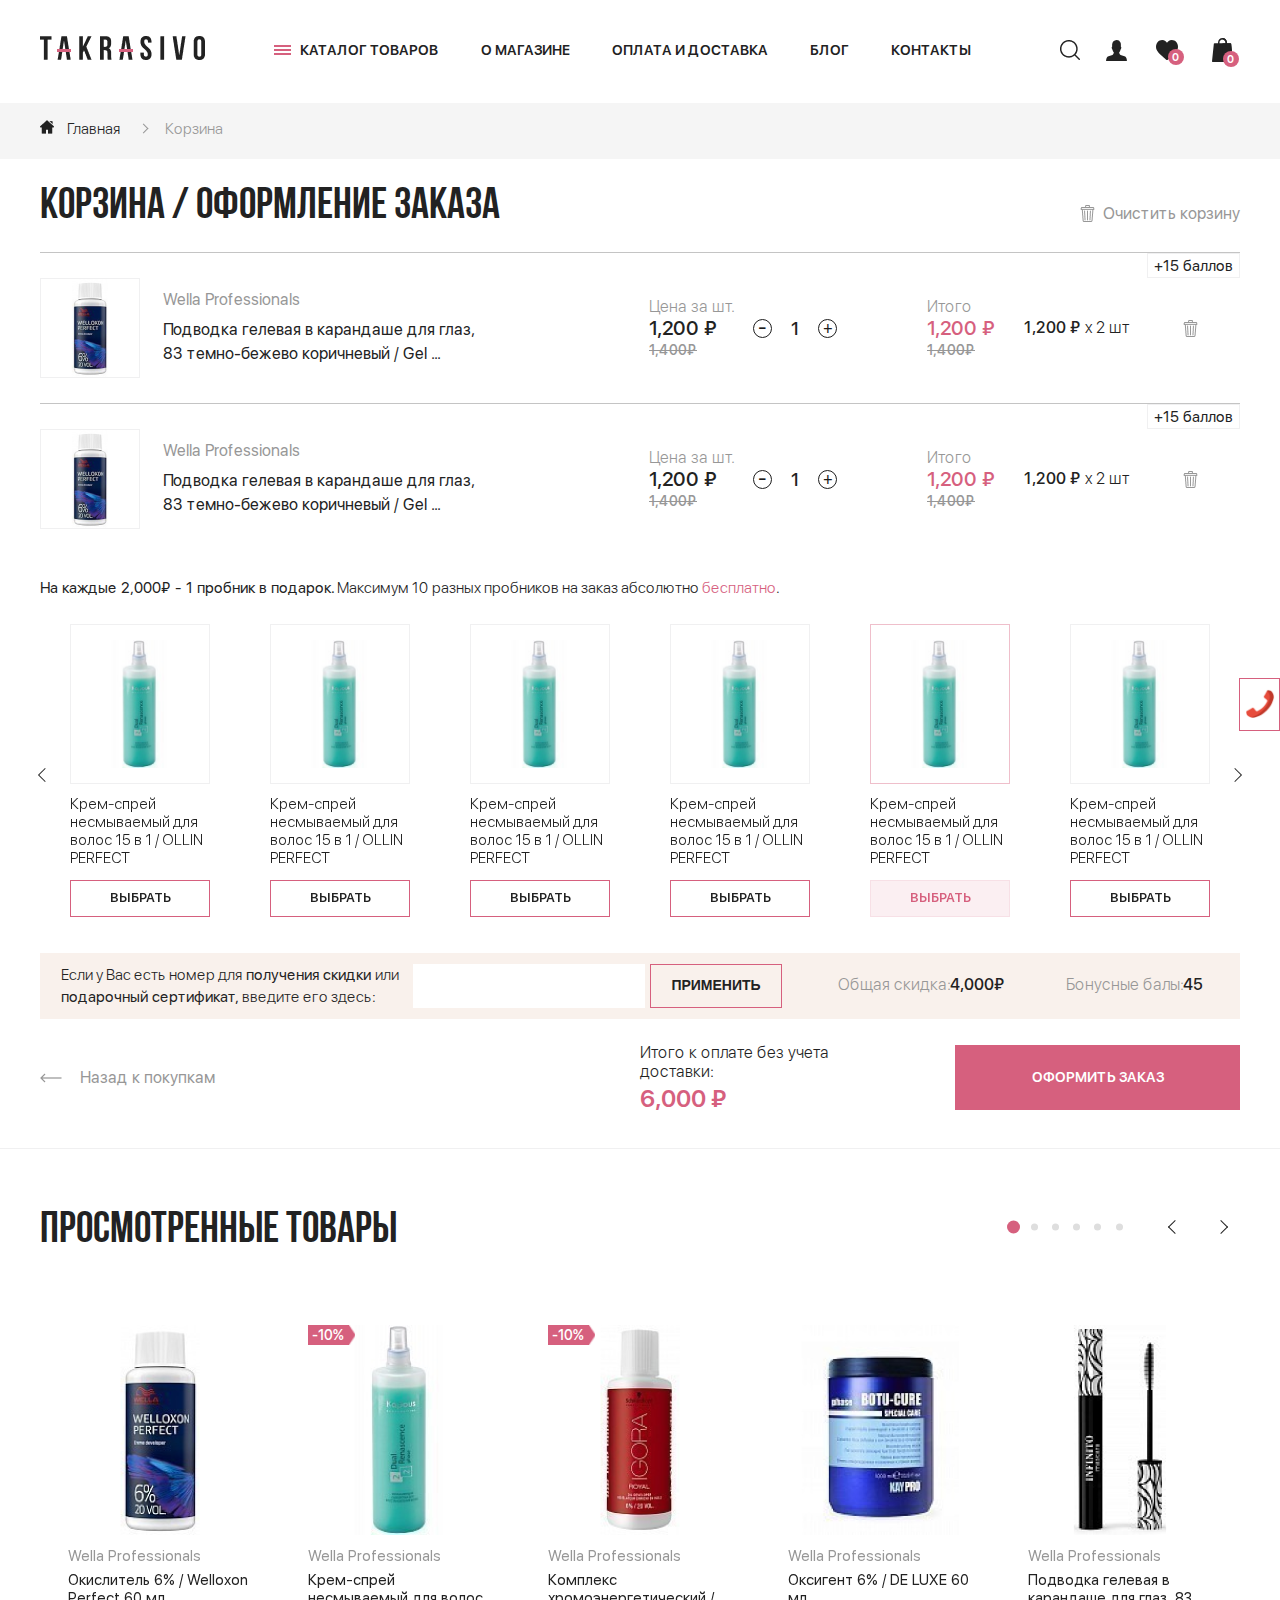
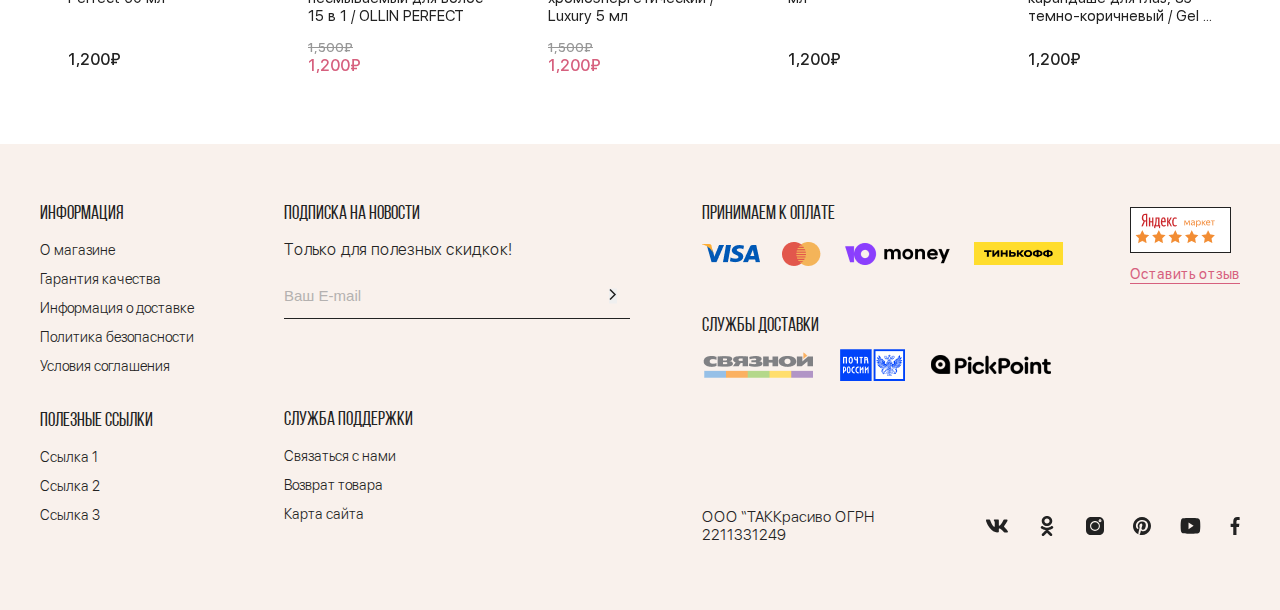
<file: Cart-gift.html>
<!DOCTYPE html>
<html lang="en">

<head>
    <meta charset="UTF-8">
    <meta name="viewport"
          content="width=device-width, user-scalable=no, initial-scale=1.0, maximum-scale=1.0, minimum-scale=1.0">
    <meta http-equiv="X-UA-Compatible" content="ie=edge">
    <title></title>
    <link rel="stylesheet" href="style.css">
</head>

<body>

<header>
    <div class="container">
        <div class="header-main">
            <div class="header-logo">
                <a href="index.html">
                    <img src="assets/img/Logo-44.png" alt="">
                </a>
            </div>
            <div class="header-menu">
                <div class="open-menu">
                    <span></span>
                    <span></span>
                    <span></span>
                    <span></span>
                </div>
                <div class="for-mobile-bg"></div>
                <div class="menu-cnt mobile-bg-1">
                    <div class="sidenav">
                        <div class="open-catalog-min">
                            <a href="javascript:;" class="open-catalog-for-menu">
                                <div class="men-catalog">
                                    <span></span>
                                    <span></span>
                                    <span></span>
                                </div>
                                каталог товаров
                            </a>
                            <div class="catalog-tavar-menu d_none">
                                <ul>
                                    <li>
                                        <a href="#">
                                            <div class="catalog-menu-icon">
                                                <svg xmlns="http://www.w3.org/2000/svg" width="20" height="23" viewBox="0 0 20 23" fill="none">
                                                    <path fill-rule="evenodd" clip-rule="evenodd" d="M13.7387 5.748C12.3035 7.40606 10.391 8.51068 7.98433 9.09428C7.12844 9.3198 7.84397 11.5287 8.55408 12.5204C9.5631 14.1978 8.94726 15.8763 7.0625 16.8725C4.43343 18.7132 7.6249 20.9073 3.31247 21.7511L2.04048 22C2.88509 20.9507 3.71509 20.311 2.04537 18.9618C0.0191098 17.4095 2.91132 16.908 1.49906 14.9548C-0.113292 13.2598 2.77717 13.7751 1.8675 12.0386C0.882874 10.1585 2.7728 10.0712 2.27441 8.90635C2.04415 7.91484 2.29391 7.03026 3.14648 6.32476C3.33284 6.04826 4.52639 -0.0903662 11.2766 1.17044C16.4319 2.13336 17.9659 8.21539 17.4995 9.37193C16.5576 11.7079 18.5119 11.6222 17.2003 13.3233C16.5112 14.2174 16.2715 15.436 17.9741 15.4915L18.968 15.5239L18.364 16.1746C16.4765 18.2076 10.67 16.7169 14.143 12.0615C15.171 9.83536 15.224 7.71892 13.7386 5.74786L13.7387 5.748ZM11.163 1.58569C14.3225 2.28414 16.9768 5.16253 17.0095 9.23822C16.6718 10.0761 16.5437 10.6113 16.834 11.375C17.3246 12.0118 17.1711 12.5695 16.7645 13.0956C15.6963 14.4824 16.0284 15.8537 17.9539 15.9165C16.4742 17.5103 11.4074 16.4992 14.6083 12.2508C15.9949 9.27667 15.4843 6.92744 13.7332 4.98677C12.2404 6.96985 10.2101 8.11134 7.8214 8.69098C6.78798 8.98484 6.8102 10.9094 8.10842 12.7352C8.95059 14.4181 8.42412 15.6583 6.75563 16.5293C3.76914 18.5892 7.13814 20.5655 3.19318 21.3376C3.85178 20.5191 3.53696 19.6207 2.40192 18.6545C0.675175 17.3317 3.58846 16.9359 1.90589 14.6874C0.541811 13.6288 3.39047 13.8779 2.34175 11.8703C1.98975 11.2045 2.08831 10.5402 2.67818 9.87618C3.00367 9.51731 2.94447 9.18631 2.78163 8.82664C2.55006 7.8293 2.8878 7.09622 3.61522 6.54322C4.75175 2.38422 7.4256 1.01923 11.1629 1.58576L11.163 1.58569Z" fill="#222222" stroke="#222222" stroke-width="0.4"/>
                                                </svg>
                                            </div>
                                            Для волос</a>
                                        <div class="submenu-head">
                                            <div class="submenu-head-box">
                                                <a href="#" class="submenu-head-href">
                                                    <img src="assets/img/Re24.png" alt="">
                                                    <strong>маски</strong>
                                                </a>
                                            </div>
                                            <div class="submenu-head-box">
                                                <a href="#" class="submenu-head-href">
                                                    <img src="assets/img/Rectan721.png" alt="">
                                                    <strong>бальзамы</strong>
                                                </a>
                                            </div>
                                            <div class="submenu-head-box">
                                                <a href="#" class="submenu-head-href">
                                                    <img src="assets/img/Rectangl752724.png" alt="">
                                                    <strong>кондиционеры</strong>
                                                </a>
                                            </div>
                                            <div class="submenu-head-box">
                                                <a href="#" class="submenu-head-href">
                                                    <img src="assets/img/Rectangl457724.png" alt="">
                                                    <strong>шампуни</strong>
                                                </a>
                                            </div>
                                            <div class="submenu-head-box">
                                                <a href="#" class="submenu-head-href">
                                                    <img src="assets/img/Rectang75745.png" alt="">
                                                    <strong>краски</strong>
                                                </a>
                                            </div>
                                            <div class="submenu-head-box">
                                                <a href="#" class="submenu-head-href">
                                                    <img src="assets/img/Recta78.png" alt="">
                                                    <strong>масла</strong>
                                                </a>
                                            </div>
                                            <div class="submenu-head-box">
                                                <a href="#" class="submenu-head-href">
                                                    <img src="assets/img/Re24.png" alt="">
                                                    <strong>маски</strong>
                                                </a>
                                            </div>
                                            <div class="submenu-head-box">
                                                <a href="#" class="submenu-head-href">
                                                    <img src="assets/img/Rectan721.png" alt="">
                                                    <strong>бальзамы</strong>
                                                </a>
                                            </div>
                                            <div class="submenu-head-box">
                                                <a href="#" class="submenu-head-href">
                                                    <img src="assets/img/Rectangl752724.png" alt="">
                                                    <strong>кондиционеры</strong>
                                                </a>
                                            </div>
                                            <div class="submenu-head-box">
                                                <a href="#" class="submenu-head-href">
                                                    <img src="assets/img/Rectangl457724.png" alt="">
                                                    <strong>шампуни</strong>
                                                </a>
                                            </div>
                                            <div class="submenu-head-box">
                                                <a href="#" class="submenu-head-href">
                                                    <img src="assets/img/Rectang75745.png" alt="">
                                                    <strong>краски</strong>
                                                </a>
                                            </div>
                                            <div class="submenu-head-box">
                                                <a href="#" class="submenu-head-href">
                                                    <img src="assets/img/Recta78.png" alt="">
                                                    <strong>масла</strong>
                                                </a>
                                            </div>
                                            <div class="submenu-head-box">
                                                <a href="#" class="submenu-head-href">
                                                    <img src="assets/img/Re24.png" alt="">
                                                    <strong>маски</strong>
                                                </a>
                                            </div>
                                            <div class="submenu-head-box">
                                                <a href="#" class="submenu-head-href">
                                                    <img src="assets/img/Rectan721.png" alt="">
                                                    <strong>бальзамы</strong>
                                                </a>
                                            </div>
                                            <div class="submenu-head-box">
                                                <a href="#" class="submenu-head-href">
                                                    <img src="assets/img/Rectangl752724.png" alt="">
                                                    <strong>кондиционеры</strong>
                                                </a>
                                            </div>
                                            <div class="submenu-head-box">
                                                <a href="#" class="submenu-head-href">
                                                    <img src="assets/img/Rectangl457724.png" alt="">
                                                    <strong>шампуни</strong>
                                                </a>
                                            </div>
                                            <div class="submenu-head-box">
                                                <a href="#" class="submenu-head-href">
                                                    <img src="assets/img/Rectang75745.png" alt="">
                                                    <strong>краски</strong>
                                                </a>
                                            </div>
                                            <div class="submenu-head-box">
                                                <a href="#" class="submenu-head-href">
                                                    <img src="assets/img/Recta78.png" alt="">
                                                    <strong>масла</strong>
                                                </a>
                                            </div>
                                        </div>
                                    </li>
                                    <li>
                                        <a href="#">
                                            <div class="catalog-menu-icon">
                                                <svg xmlns="http://www.w3.org/2000/svg" width="16" height="21" viewBox="0 0 16 21" fill="none">
                                                    <path d="M8.2184 16.186C7.23733 16.186 6.47924 16.0498 6.43464 16.0498C6.23397 16.0044 6.12248 15.8227 6.14478 15.6411C6.18938 15.4368 6.36775 15.3006 6.56842 15.346C6.59072 15.346 8.41908 15.6638 10.0022 15.3006C10.2028 15.2552 10.3812 15.3687 10.4258 15.573C10.4704 15.7773 10.3589 15.959 10.1582 16.0044C9.48933 16.1406 8.82042 16.186 8.2184 16.186Z" fill="white"/>
                                                    <path d="M8.26297 17.0033C7.83933 17.0033 7.52717 16.9579 7.50487 16.9352C7.39339 16.9125 7.3042 16.799 7.3265 16.6855C7.3488 16.572 7.46028 16.4812 7.57177 16.5039C7.57177 16.5039 8.32986 16.6401 8.95418 16.4812C9.06567 16.4585 9.17715 16.5266 9.22174 16.6401C9.24404 16.7536 9.17715 16.8671 9.06567 16.9125C8.7758 16.9806 8.50824 17.0033 8.26297 17.0033Z" fill="white"/>
                                                    <path d="M8.19608 20.9762C7.95081 20.9762 7.70554 20.9535 7.43798 20.9081C6.27853 20.7038 5.54273 20.159 4.67315 19.4098C3.62519 18.5017 2.19818 16.9806 1.48468 14.9601C1.06103 13.7569 0.771171 12.4628 0.615092 10.9645C0.525904 10.1018 0.48131 9.21639 0.503607 8.35369C0.525904 7.12776 0.860359 5.92454 1.50697 4.78941C2.30967 3.33646 3.44681 2.22404 4.89612 1.47486C6.03327 0.884599 7.23731 0.61217 8.48594 0.657575C9.77917 0.70298 11.0055 1.06622 12.1204 1.76999C13.2129 2.45107 14.1271 3.35916 14.8183 4.47158C15.5318 5.65211 15.9331 6.90074 16 8.21748C16 8.35369 16 8.48991 16 8.62612C16 8.69423 16 8.78504 16 8.85315C16 11.1915 15.621 13.2574 14.8852 15.1417C14.0602 17.1168 12.6332 18.8649 10.7825 20.0681C9.93524 20.613 9.17715 20.9762 8.19608 20.9762ZM8.21837 1.65648C7.21501 1.65648 6.23394 1.88351 5.31976 2.36026C4.04883 3.01863 3.04547 3.99483 2.35426 5.26617C1.79683 6.26507 1.50697 7.30938 1.48468 8.35369C1.46238 9.17098 1.50697 10.011 1.59616 10.851C1.75224 12.2585 2.0198 13.4844 2.42115 14.6196C3.06776 16.4585 4.36099 17.8206 5.31976 18.6379C6.12246 19.3417 6.67988 19.773 7.59406 19.9092C8.66432 20.0908 9.35552 19.7957 10.2474 19.2055C11.9197 18.1157 13.2129 16.5493 13.9264 14.7558C14.6176 12.985 14.9744 11.0326 14.9744 8.83045C14.9744 8.73964 14.9744 8.67153 14.9744 8.58072C14.9744 8.46721 14.9744 8.35369 14.9744 8.24018C14.9298 7.10506 14.573 6.01535 13.9487 4.99374C13.3467 4.01753 12.5663 3.22295 11.5852 2.60998C10.6042 1.99702 9.5562 1.67918 8.44134 1.63378C8.35216 1.65648 8.28527 1.65648 8.21837 1.65648Z" fill="white"/>
                                                    <path d="M8.44135 11.6002C8.46364 10.9191 8.55283 10.3061 8.90958 9.78397C9.35552 9.1483 9.95754 8.78506 10.6933 8.62614C11.6075 8.44453 12.4771 8.60344 13.2798 9.05749C13.3244 9.08019 13.369 9.1029 13.3913 9.1256C13.5251 9.23911 13.5697 9.39803 13.4805 9.53424C13.3913 9.67046 13.2352 9.71586 13.0791 9.64775C12.8116 9.51154 12.544 9.37532 12.2541 9.28451C11.5183 9.08019 10.7825 9.1029 10.0913 9.48884C9.4893 9.82937 9.15485 10.3515 9.08796 11.078C9.04336 11.5548 9.06566 11.7137 9.13255 12.1904C9.15485 12.4174 9.06566 12.5764 8.88729 12.6218C8.73121 12.6445 8.57513 12.531 8.53053 12.3039C8.50824 12.1677 8.48594 12.0315 8.46364 11.8726C8.46364 11.6683 8.44135 11.7591 8.44135 11.6002Z" fill="white"/>
                                                    <path d="M5.02988 8.51257C5.94406 8.53528 6.74675 8.83041 7.37106 9.51148C7.41566 9.55688 7.46025 9.60229 7.48255 9.6704C7.59403 9.82931 7.57174 10.0109 7.43796 10.1017C7.30417 10.2153 7.1035 10.1698 6.96972 10.0336C6.59067 9.55688 6.07784 9.30716 5.49812 9.19365C4.78461 9.05743 4.1157 9.21635 3.46909 9.55688C3.20152 9.6931 3.04544 9.6931 2.93396 9.51148C2.84477 9.32986 2.93396 9.14824 3.20152 9.01203C3.80354 8.69419 4.40556 8.53528 5.02988 8.51257Z" fill="white"/>
                                                    <path d="M7.9508 14.4833C7.81702 14.4833 7.70553 14.4152 7.63864 14.3017C7.54945 14.1201 7.61634 13.9158 7.77242 13.8023C8.32985 13.5071 8.82038 13.1893 8.82038 13.1893C8.99876 13.0758 9.19943 13.1439 9.31092 13.3028C9.4224 13.4844 9.35551 13.6888 9.19943 13.8023C9.17713 13.825 8.6866 14.1201 8.10688 14.4379C8.06228 14.4606 7.99539 14.4833 7.9508 14.4833Z" fill="white"/>
                                                </svg>
                                            </div>
                                            Для лица</a>
                                        <div class="submenu-head">
                                            <div class="submenu-head-box">
                                                <a href="#" class="submenu-head-href">
                                                    <img src="assets/img/Re24.png" alt="">
                                                    <strong>маски</strong>
                                                </a>
                                            </div>
                                            <div class="submenu-head-box">
                                                <a href="#" class="submenu-head-href">
                                                    <img src="assets/img/Rectan721.png" alt="">
                                                    <strong>бальзамы</strong>
                                                </a>
                                            </div>
                                            <div class="submenu-head-box">
                                                <a href="#" class="submenu-head-href">
                                                    <img src="assets/img/Rectangl752724.png" alt="">
                                                    <strong>кондиционеры</strong>
                                                </a>
                                            </div>
                                            <div class="submenu-head-box">
                                                <a href="#" class="submenu-head-href">
                                                    <img src="assets/img/Rectangl457724.png" alt="">
                                                    <strong>шампуни</strong>
                                                </a>
                                            </div>
                                            <div class="submenu-head-box">
                                                <a href="#" class="submenu-head-href">
                                                    <img src="assets/img/Rectang75745.png" alt="">
                                                    <strong>краски</strong>
                                                </a>
                                            </div>
                                            <div class="submenu-head-box">
                                                <a href="#" class="submenu-head-href">
                                                    <img src="assets/img/Recta78.png" alt="">
                                                    <strong>масла</strong>
                                                </a>
                                            </div>
                                            <div class="submenu-head-box">
                                                <a href="#" class="submenu-head-href">
                                                    <img src="assets/img/Re24.png" alt="">
                                                    <strong>маски</strong>
                                                </a>
                                            </div>
                                            <div class="submenu-head-box">
                                                <a href="#" class="submenu-head-href">
                                                    <img src="assets/img/Rectan721.png" alt="">
                                                    <strong>бальзамы</strong>
                                                </a>
                                            </div>
                                            <div class="submenu-head-box">
                                                <a href="#" class="submenu-head-href">
                                                    <img src="assets/img/Rectangl752724.png" alt="">
                                                    <strong>кондиционеры</strong>
                                                </a>
                                            </div>
                                            <div class="submenu-head-box">
                                                <a href="#" class="submenu-head-href">
                                                    <img src="assets/img/Rectangl457724.png" alt="">
                                                    <strong>шампуни</strong>
                                                </a>
                                            </div>
                                            <div class="submenu-head-box">
                                                <a href="#" class="submenu-head-href">
                                                    <img src="assets/img/Rectang75745.png" alt="">
                                                    <strong>краски</strong>
                                                </a>
                                            </div>
                                            <div class="submenu-head-box">
                                                <a href="#" class="submenu-head-href">
                                                    <img src="assets/img/Recta78.png" alt="">
                                                    <strong>масла</strong>
                                                </a>
                                            </div>
                                            <div class="submenu-head-box">
                                                <a href="#" class="submenu-head-href">
                                                    <img src="assets/img/Re24.png" alt="">
                                                    <strong>маски</strong>
                                                </a>
                                            </div>
                                            <div class="submenu-head-box">
                                                <a href="#" class="submenu-head-href">
                                                    <img src="assets/img/Rectan721.png" alt="">
                                                    <strong>бальзамы</strong>
                                                </a>
                                            </div>
                                            <div class="submenu-head-box">
                                                <a href="#" class="submenu-head-href">
                                                    <img src="assets/img/Rectangl752724.png" alt="">
                                                    <strong>кондиционеры</strong>
                                                </a>
                                            </div>
                                            <div class="submenu-head-box">
                                                <a href="#" class="submenu-head-href">
                                                    <img src="assets/img/Rectangl457724.png" alt="">
                                                    <strong>шампуни</strong>
                                                </a>
                                            </div>
                                            <div class="submenu-head-box">
                                                <a href="#" class="submenu-head-href">
                                                    <img src="assets/img/Rectang75745.png" alt="">
                                                    <strong>краски</strong>
                                                </a>
                                            </div>
                                            <div class="submenu-head-box">
                                                <a href="#" class="submenu-head-href">
                                                    <img src="assets/img/Recta78.png" alt="">
                                                    <strong>масла</strong>
                                                </a>
                                            </div>
                                        </div>
                                    </li>
                                    <li>
                                        <a href="#">
                                            <div class="catalog-menu-icon">
                                                <svg xmlns="http://www.w3.org/2000/svg" width="18" height="20" viewBox="0 0 18 20" fill="none">
                                                    <path d="M7.07925 1C6.91775 0.999914 6.76283 1.06623 6.64856 1.18438C6.5343 1.30253 6.47003 1.46281 6.4699 1.63001V2.57464C6.46998 2.91225 6.3615 3.24031 6.16156 3.50703C5.96163 3.77374 5.68163 3.96396 5.36572 4.04768L2.70802 4.74974C2.19014 4.88692 1.7356 5.20887 1.42442 5.65887C1.11324 6.10887 0.965376 6.65806 1.00685 7.20982L1.85203 18.4528C1.86384 18.6111 1.9329 18.759 2.04543 18.8668C2.15796 18.9747 2.30567 19.0347 2.45904 19.0348H15.5402C15.6936 19.0347 15.8413 18.9747 15.9538 18.8668C16.0664 18.759 16.1354 18.6111 16.1472 18.4528L16.9932 7.20982C17.0346 6.65784 16.8865 6.10847 16.575 5.65844C16.2635 5.20841 15.8086 4.8866 15.2905 4.74974L12.6344 4.04768C12.3183 3.96412 12.0381 3.77395 11.838 3.50722C11.6379 3.24049 11.5293 2.91236 11.5293 2.57464V1.63001C11.5292 1.46282 11.4649 1.30253 11.3507 1.18438C11.2364 1.06623 11.0815 0.999925 10.92 1H7.07925ZM7.07212 1.40024H10.9137C10.9428 1.40024 10.9717 1.40619 10.9986 1.41774C11.0255 1.42928 11.05 1.44618 11.0706 1.46752C11.0912 1.48885 11.1076 1.5142 11.1187 1.54207C11.1299 1.56995 11.1356 1.59983 11.1356 1.63001V2.57464C11.1356 3.00141 11.2729 3.41602 11.5257 3.75306C11.7786 4.09009 12.1327 4.33035 12.5321 4.43592L15.1882 5.13802C15.6181 5.25168 15.9954 5.51873 16.2537 5.89218C16.512 6.26562 16.6347 6.7215 16.6002 7.17942H16.6074L15.7622 18.4215C15.7579 18.4794 15.7326 18.5334 15.6915 18.5727C15.6503 18.6121 15.5963 18.6338 15.5403 18.6337H13.5846L12.9784 16.4882C12.9478 16.3836 12.9428 16.2727 12.9638 16.1656L14.4206 9.12958C14.429 9.07864 14.4181 9.02629 14.3901 8.9835C14.3621 8.9407 14.3193 8.91072 14.2705 8.89986C14.2217 8.88901 14.1707 8.89813 14.1282 8.92525C14.0857 8.95237 14.055 8.99541 14.0425 9.04543L12.5849 16.0815C12.5496 16.2536 12.5563 16.4322 12.6043 16.601L13.1773 18.6336H4.81529L5.38824 16.601C5.43625 16.4322 5.44291 16.2536 5.40764 16.0815L3.94932 9.04552C3.93677 8.9955 3.90605 8.95242 3.86356 8.9253C3.82108 8.89818 3.77011 8.8891 3.72131 8.89996C3.67251 8.91081 3.62965 8.94074 3.60167 8.98354C3.5737 9.02634 3.56277 9.07869 3.57118 9.12963L5.02801 16.1657C5.04901 16.2728 5.04398 16.3836 5.01336 16.4883L4.40865 18.6337H2.45231C2.39641 18.6337 2.34259 18.6118 2.30159 18.5725C2.26059 18.5332 2.23544 18.4793 2.23115 18.4216L1.38597 7.17947C1.35145 6.72154 1.47415 6.26572 1.73245 5.89227C1.99075 5.51882 2.36807 5.25172 2.79794 5.13807L5.45408 4.43601C5.8535 4.33046 6.20759 4.09019 6.46047 3.75315C6.71335 3.41611 6.85062 3.00151 6.85061 2.57473V1.63005C6.85061 1.56912 6.87399 1.5107 6.9156 1.46761C6.95722 1.42453 7.01366 1.40029 7.07252 1.40029L7.07212 1.40024Z" fill="#222222" stroke="#222222" stroke-width="0.5"/>
                                                    <path d="M9.14384 6.25756C9.14327 6.20474 9.12261 6.15425 9.08633 6.1171C9.05005 6.07996 9.00109 6.05914 8.95006 6.05914C8.89904 6.05914 8.85008 6.07996 8.8138 6.1171C8.77752 6.15425 8.75685 6.20474 8.75629 6.25756V16.2131C8.75685 16.2659 8.77752 16.3164 8.8138 16.3535C8.85008 16.3907 8.89904 16.4115 8.95006 16.4115C9.00109 16.4115 9.05005 16.3907 9.08633 16.3535C9.12261 16.3164 9.14327 16.2659 9.14384 16.2131V6.25756Z" fill="#222222" stroke="#222222" stroke-width="0.5"/>
                                                </svg>
                                            </div>
                                            Для тела</a>
                                        <div class="submenu-head">
                                            <div class="submenu-head-box">
                                                <a href="#" class="submenu-head-href">
                                                    <img src="assets/img/Re24.png" alt="">
                                                    <strong>маски</strong>
                                                </a>
                                            </div>
                                            <div class="submenu-head-box">
                                                <a href="#" class="submenu-head-href">
                                                    <img src="assets/img/Rectan721.png" alt="">
                                                    <strong>бальзамы</strong>
                                                </a>
                                            </div>
                                            <div class="submenu-head-box">
                                                <a href="#" class="submenu-head-href">
                                                    <img src="assets/img/Rectangl752724.png" alt="">
                                                    <strong>кондиционеры</strong>
                                                </a>
                                            </div>
                                            <div class="submenu-head-box">
                                                <a href="#" class="submenu-head-href">
                                                    <img src="assets/img/Rectangl457724.png" alt="">
                                                    <strong>шампуни</strong>
                                                </a>
                                            </div>
                                            <div class="submenu-head-box">
                                                <a href="#" class="submenu-head-href">
                                                    <img src="assets/img/Rectang75745.png" alt="">
                                                    <strong>краски</strong>
                                                </a>
                                            </div>
                                            <div class="submenu-head-box">
                                                <a href="#" class="submenu-head-href">
                                                    <img src="assets/img/Recta78.png" alt="">
                                                    <strong>масла</strong>
                                                </a>
                                            </div>
                                            <div class="submenu-head-box">
                                                <a href="#" class="submenu-head-href">
                                                    <img src="assets/img/Re24.png" alt="">
                                                    <strong>маски</strong>
                                                </a>
                                            </div>
                                            <div class="submenu-head-box">
                                                <a href="#" class="submenu-head-href">
                                                    <img src="assets/img/Rectan721.png" alt="">
                                                    <strong>бальзамы</strong>
                                                </a>
                                            </div>
                                            <div class="submenu-head-box">
                                                <a href="#" class="submenu-head-href">
                                                    <img src="assets/img/Rectangl752724.png" alt="">
                                                    <strong>кондиционеры</strong>
                                                </a>
                                            </div>
                                            <div class="submenu-head-box">
                                                <a href="#" class="submenu-head-href">
                                                    <img src="assets/img/Rectangl457724.png" alt="">
                                                    <strong>шампуни</strong>
                                                </a>
                                            </div>
                                            <div class="submenu-head-box">
                                                <a href="#" class="submenu-head-href">
                                                    <img src="assets/img/Rectang75745.png" alt="">
                                                    <strong>краски</strong>
                                                </a>
                                            </div>
                                            <div class="submenu-head-box">
                                                <a href="#" class="submenu-head-href">
                                                    <img src="assets/img/Recta78.png" alt="">
                                                    <strong>масла</strong>
                                                </a>
                                            </div>
                                            <div class="submenu-head-box">
                                                <a href="#" class="submenu-head-href">
                                                    <img src="assets/img/Re24.png" alt="">
                                                    <strong>маски</strong>
                                                </a>
                                            </div>
                                            <div class="submenu-head-box">
                                                <a href="#" class="submenu-head-href">
                                                    <img src="assets/img/Rectan721.png" alt="">
                                                    <strong>бальзамы</strong>
                                                </a>
                                            </div>
                                            <div class="submenu-head-box">
                                                <a href="#" class="submenu-head-href">
                                                    <img src="assets/img/Rectangl752724.png" alt="">
                                                    <strong>кондиционеры</strong>
                                                </a>
                                            </div>
                                            <div class="submenu-head-box">
                                                <a href="#" class="submenu-head-href">
                                                    <img src="assets/img/Rectangl457724.png" alt="">
                                                    <strong>шампуни</strong>
                                                </a>
                                            </div>
                                            <div class="submenu-head-box">
                                                <a href="#" class="submenu-head-href">
                                                    <img src="assets/img/Rectang75745.png" alt="">
                                                    <strong>краски</strong>
                                                </a>
                                            </div>
                                            <div class="submenu-head-box">
                                                <a href="#" class="submenu-head-href">
                                                    <img src="assets/img/Recta78.png" alt="">
                                                    <strong>масла</strong>
                                                </a>
                                            </div>
                                        </div>
                                    </li>
                                    <li>
                                        <a href="#">
                                            <div class="catalog-menu-icon">
                                                <svg xmlns="http://www.w3.org/2000/svg" width="20" height="22" viewBox="0 0 20 22" fill="none">
                                                    <path d="M10.6667 2V1.33333C10.6667 1.24493 10.6315 1.16014 10.569 1.09763C10.5065 1.03512 10.4217 1 10.3333 1C10.2449 1 10.1601 1.03512 10.0976 1.09763C10.0351 1.16014 10 1.24493 10 1.33333V2C10 2.08841 10.0351 2.17319 10.0976 2.2357C10.1601 2.29821 10.2449 2.33333 10.3333 2.33333C10.4217 2.33333 10.5065 2.29821 10.569 2.2357C10.6315 2.17319 10.6667 2.08841 10.6667 2Z" fill="#222222" stroke="#222222" stroke-width="0.2"/>
                                                    <path d="M6.33333 19.6667C6.24493 19.6667 6.16014 19.7018 6.09763 19.7643C6.03512 19.8268 6 19.9116 6 20V20.6667C6 20.7551 6.03512 20.8399 6.09763 20.9024C6.16014 20.9649 6.24493 21 6.33333 21C6.42174 21 6.50652 20.9649 6.56904 20.9024C6.63155 20.8399 6.66667 20.7551 6.66667 20.6667V20C6.66667 19.9116 6.63155 19.8268 6.56904 19.7643C6.50652 19.7018 6.42174 19.6667 6.33333 19.6667Z" fill="#222222" stroke="#222222" stroke-width="0.2"/>
                                                    <path d="M8.56899 18.0977C8.50613 18.0369 8.42193 18.0033 8.33453 18.0041C8.24713 18.0049 8.16352 18.0399 8.10172 18.1017C8.03992 18.1635 8.00486 18.2471 8.0041 18.3345C8.00334 18.4219 8.03694 18.5061 8.09766 18.569L8.76433 19.2357C8.82719 19.2964 8.91139 19.33 8.99879 19.3292C9.08619 19.3285 9.1698 19.2934 9.2316 19.2316C9.2934 19.1698 9.32846 19.0862 9.32922 18.9988C9.32998 18.9114 9.29638 18.8272 9.23566 18.7643L8.56899 18.0977Z" fill="#222222" stroke="#222222" stroke-width="0.2"/>
                                                    <path d="M4.09765 18.0977L3.43099 18.7643C3.39915 18.7951 3.37376 18.8319 3.35629 18.8725C3.33882 18.9132 3.32962 18.9569 3.32924 19.0012C3.32885 19.0455 3.33729 19.0893 3.35405 19.1303C3.37081 19.1713 3.39556 19.2085 3.42685 19.2398C3.45815 19.2711 3.49537 19.2958 3.53634 19.3126C3.5773 19.3294 3.62119 19.3378 3.66545 19.3374C3.70971 19.337 3.75345 19.3278 3.79412 19.3104C3.83479 19.2929 3.87157 19.2675 3.90232 19.2357L4.56899 18.569C4.62971 18.5061 4.6633 18.4219 4.66254 18.3345C4.66179 18.2471 4.62673 18.1635 4.56493 18.1017C4.50312 18.0399 4.41952 18.0049 4.33212 18.0041C4.24472 18.0033 4.16052 18.0369 4.09765 18.0977Z" fill="#222222" stroke="#222222" stroke-width="0.2"/>
                                                    <path d="M14.3333 19.6667C14.2449 19.6667 14.1601 19.7018 14.0976 19.7643C14.0351 19.8268 14 19.9116 14 20V20.6667C14 20.7551 14.0351 20.8399 14.0976 20.9024C14.1601 20.9649 14.2449 21 14.3333 21C14.4217 21 14.5065 20.9649 14.569 20.9024C14.6315 20.8399 14.6667 20.7551 14.6667 20.6667V20C14.6667 19.9116 14.6315 19.8268 14.569 19.7643C14.5065 19.7018 14.4217 19.6667 14.3333 19.6667Z" fill="#222222" stroke="#222222" stroke-width="0.2"/>
                                                    <path d="M16.569 18.0977C16.5061 18.0369 16.4219 18.0033 16.3345 18.0041C16.2471 18.0049 16.1635 18.0399 16.1017 18.1017C16.0399 18.1635 16.0049 18.2471 16.0041 18.3345C16.0033 18.4219 16.0369 18.5061 16.0977 18.569L16.7643 19.2357C16.8272 19.2964 16.9114 19.33 16.9988 19.3292C17.0862 19.3285 17.1698 19.2934 17.2316 19.2316C17.2934 19.1698 17.3285 19.0862 17.3292 18.9988C17.33 18.9114 17.2964 18.8272 17.2357 18.7643L16.569 18.0977Z" fill="#222222" stroke="#222222" stroke-width="0.2"/>
                                                    <path d="M12.0977 18.0977L11.431 18.7643C11.3991 18.7951 11.3738 18.8319 11.3563 18.8725C11.3388 18.9132 11.3296 18.9569 11.3292 19.0012C11.3289 19.0455 11.3373 19.0893 11.354 19.1303C11.3708 19.1713 11.3956 19.2085 11.4269 19.2398C11.4582 19.2711 11.4954 19.2958 11.5363 19.3126C11.5773 19.3294 11.6212 19.3378 11.6655 19.3374C11.7097 19.337 11.7535 19.3278 11.7941 19.3104C11.8348 19.2929 11.8716 19.2675 11.9023 19.2357L12.569 18.569C12.6297 18.5061 12.6633 18.4219 12.6625 18.3345C12.6618 18.2471 12.6267 18.1635 12.5649 18.1017C12.5031 18.0399 12.4195 18.0049 12.3321 18.0041C12.2447 18.0033 12.1605 18.0369 12.0977 18.0977Z" fill="#222222" stroke="#222222" stroke-width="0.2"/>
                                                    <path d="M6.89 14.3333H5.77667C5.56667 14.4976 5 15.0063 5 15.6666C5 16.4243 5.954 17.9333 6.33333 18.2856C6.71267 17.9333 7.66667 16.4243 7.66667 15.6666C7.66667 15.0063 7.1 14.4976 6.89 14.3333ZM6.49 16.8203C6.44223 16.8452 6.38919 16.8582 6.33533 16.8583C6.27452 16.8584 6.21486 16.8418 6.1628 16.8103C6.11074 16.7789 6.06828 16.7338 6.04 16.68C5.85849 16.371 5.73269 16.0325 5.66833 15.68C5.6815 15.4689 5.77039 15.2697 5.91867 15.119C5.94659 15.0844 5.98113 15.0558 6.02026 15.0348C6.05939 15.0138 6.10232 15.0009 6.14654 14.9967C6.19075 14.9925 6.23535 14.9972 6.27772 15.0105C6.3201 15.0238 6.35938 15.0454 6.39328 15.0741C6.42717 15.1028 6.45499 15.138 6.4751 15.1776C6.4952 15.2172 6.5072 15.2604 6.51037 15.3047C6.51354 15.349 6.50783 15.3935 6.49357 15.4356C6.47931 15.4776 6.45679 15.5164 6.42733 15.5496C6.39335 15.5883 6.36362 15.6306 6.33867 15.6756C6.40657 15.9186 6.50443 16.1522 6.63 16.371C6.67077 16.4493 6.67879 16.5406 6.65229 16.6249C6.62579 16.7091 6.56694 16.7794 6.48867 16.8203H6.49Z" fill="#222222" stroke="#222222" stroke-width="0.2"/>
                                                    <path d="M6.337 13C6.22434 12.9992 6.11181 12.9919 6 12.978V13.6667H6.66667V12.9787C6.55726 12.992 6.4472 12.9991 6.337 13Z" fill="#222222" stroke="#222222" stroke-width="0.2"/>
                                                    <path d="M9.77667 7.66669H10.89C11.1 7.50236 11.6667 6.99369 11.6667 6.33336C11.6667 5.57569 10.7127 4.06836 10.3333 3.71436C9.954 4.06836 9 5.57569 9 6.33336C9 6.99369 9.56667 7.50236 9.77667 7.66669ZM10.1767 5.17969C10.255 5.13863 10.3463 5.13035 10.4307 5.15667C10.5151 5.18298 10.5856 5.24174 10.6267 5.32002C10.8082 5.62901 10.934 5.96749 10.9983 6.32002C10.9852 6.53107 10.8963 6.73027 10.748 6.88102C10.7201 6.91556 10.6855 6.94417 10.6464 6.96517C10.6073 6.98617 10.5643 6.99914 10.5201 7.00332C10.4759 7.00749 10.4313 7.00279 10.3889 6.98949C10.3466 6.97619 10.3073 6.95456 10.2734 6.92586C10.2395 6.89716 10.2117 6.86198 10.1916 6.82239C10.1715 6.78279 10.1595 6.73957 10.1563 6.69528C10.1531 6.65098 10.1588 6.60649 10.1731 6.56443C10.1874 6.52238 10.2099 6.48359 10.2393 6.45036C10.2733 6.41166 10.303 6.36941 10.328 6.32436C10.2601 6.08139 10.1622 5.84782 10.0367 5.62902C9.99589 5.55068 9.98788 5.45936 10.0144 5.37512C10.0409 5.29087 10.0997 5.22058 10.178 5.17969H10.1767Z" fill="#222222" stroke="#222222" stroke-width="0.2"/>
                                                    <path d="M19.411 9.795C19.0598 9.70405 18.698 9.66088 18.3353 9.66667C16.9213 9.66667 16.1743 10.414 15.6287 10.9597C15.1387 11.45 14.898 11.6667 14.3363 11.6667C13.7747 11.6667 13.534 11.45 13.0433 10.9597C12.4977 10.4137 11.7503 9.66667 10.336 9.66667C8.92167 9.66667 8.175 10.414 7.62933 10.9597C7.139 11.45 6.9 11.6667 6.337 11.6667C5.774 11.6667 5.53367 11.45 5.043 10.9593C4.49733 10.4137 3.75 9.66667 2.335 9.66667C1.97168 9.66078 1.60922 9.70372 1.25733 9.79434C1.18318 9.81544 1.11794 9.86016 1.0715 9.9217C1.02506 9.98323 0.999956 10.0582 1 10.1353C1.00012 10.1928 1.01395 10.2493 1.04033 10.3004C1.06671 10.3514 1.10488 10.3954 1.15167 10.4287C1.19315 10.4595 1.24151 10.4797 1.29256 10.4876C1.34361 10.4955 1.39582 10.4908 1.44467 10.474C1.7315 10.3777 2.03245 10.3302 2.335 10.3333C3.47367 10.3333 4.057 10.9163 4.57167 11.431C5.056 11.915 5.47467 12.3333 6.337 12.3333C7.19933 12.3333 7.617 11.915 8.101 11.431C8.61533 10.9163 9.2 10.3333 10.336 10.3333C11.472 10.3333 12.0573 10.9163 12.572 11.431C13.056 11.915 13.4743 12.3333 14.3363 12.3333C15.1983 12.3333 15.6163 11.915 16.1003 11.431C16.6147 10.9163 17.1977 10.3333 18.3353 10.3333C18.6376 10.3299 18.9382 10.3774 19.2247 10.474C19.2732 10.4905 19.3251 10.495 19.3757 10.4871C19.4264 10.4792 19.4744 10.4592 19.5157 10.4287C19.5623 10.3955 19.6003 10.3517 19.6265 10.301C19.6528 10.2502 19.6665 10.1938 19.6667 10.1367C19.6672 10.0596 19.6425 9.98452 19.5963 9.92283C19.5501 9.86114 19.4851 9.81625 19.411 9.795Z" fill="#222222" stroke="#222222" stroke-width="0.2"/>
                                                    <path d="M14.3363 13C14.2239 12.9991 14.1116 12.9919 14 12.9783V13.6667H14.6667V12.9787C14.557 12.9919 14.4468 12.9991 14.3363 13Z" fill="#222222" stroke="#222222" stroke-width="0.2"/>
                                                    <path d="M14.89 14.3333H13.7767C13.5667 14.4976 13 15.0063 13 15.6666C13 16.4243 13.954 17.9333 14.3333 18.2856C14.7127 17.9333 15.6667 16.4243 15.6667 15.6666C15.6667 15.0063 15.1 14.4976 14.89 14.3333ZM14.49 16.8203C14.4422 16.8452 14.3892 16.8582 14.3353 16.8583C14.2745 16.8584 14.2149 16.8418 14.1628 16.8103C14.1107 16.7789 14.0683 16.7338 14.04 16.68C13.8585 16.371 13.7327 16.0325 13.6683 15.68C13.6815 15.4689 13.7704 15.2697 13.9187 15.119C13.9466 15.0844 13.9811 15.0558 14.0203 15.0348C14.0594 15.0138 14.1023 15.0009 14.1465 14.9967C14.1908 14.9925 14.2354 14.9972 14.2777 15.0105C14.3201 15.0238 14.3594 15.0454 14.3933 15.0741C14.4272 15.1028 14.455 15.138 14.4751 15.1776C14.4952 15.2172 14.5072 15.2604 14.5104 15.3047C14.5135 15.349 14.5078 15.3935 14.4936 15.4356C14.4793 15.4776 14.4568 15.5164 14.4273 15.5496C14.3933 15.5883 14.3636 15.6306 14.3387 15.6756C14.4066 15.9186 14.5044 16.1522 14.63 16.371C14.6708 16.4493 14.6788 16.5406 14.6523 16.6249C14.6258 16.7091 14.5669 16.7794 14.4887 16.8203H14.49Z" fill="#222222" stroke="#222222" stroke-width="0.2"/>
                                                    <path d="M10.336 8.99998C10.45 8.99998 10.5597 9.00498 10.6667 9.01298V8.33331H10V9.01365C10.1087 9.00531 10.2203 8.99998 10.336 8.99998Z" fill="#222222" stroke="#222222" stroke-width="0.2"/>
                                                    <path d="M8.09764 3.56897C8.16051 3.62969 8.24471 3.66329 8.33211 3.66253C8.41951 3.66177 8.50311 3.62672 8.56491 3.56491C8.62672 3.50311 8.66177 3.41951 8.66253 3.33211C8.66329 3.24471 8.62969 3.16051 8.56897 3.09764L7.90231 2.43097C7.83944 2.37025 7.75524 2.33666 7.66784 2.33741C7.58044 2.33817 7.49684 2.37323 7.43503 2.43503C7.37323 2.49684 7.33817 2.58044 7.33741 2.66784C7.33666 2.75524 7.37025 2.83944 7.43097 2.90231L8.09764 3.56897Z" fill="#222222" stroke="#222222" stroke-width="0.2"/>
                                                    <path d="M12.3333 3.66665C12.4217 3.66663 12.5065 3.6315 12.569 3.56899L13.2357 2.90232C13.2675 2.87157 13.2929 2.83479 13.3104 2.79412C13.3278 2.75345 13.337 2.70971 13.3374 2.66545C13.3378 2.62119 13.3294 2.5773 13.3126 2.53634C13.2958 2.49537 13.2711 2.45815 13.2398 2.42685C13.2085 2.39556 13.1713 2.37081 13.1303 2.35405C13.0893 2.33729 13.0454 2.32885 13.0012 2.32924C12.9569 2.32962 12.9132 2.33882 12.8725 2.35629C12.8319 2.37376 12.7951 2.39915 12.7643 2.43099L12.0977 3.09765C12.0511 3.14427 12.0193 3.20366 12.0065 3.26831C11.9936 3.33296 12.0002 3.39997 12.0254 3.46087C12.0507 3.52177 12.0934 3.57383 12.1482 3.61045C12.203 3.64708 12.2674 3.66664 12.3333 3.66665Z" fill="#222222" stroke="#222222" stroke-width="0.2"/>
                                                    <path d="M6.66665 5.99998H7.33331C7.42172 5.99998 7.5065 5.96486 7.56902 5.90235C7.63153 5.83984 7.66665 5.75505 7.66665 5.66665C7.66665 5.57824 7.63153 5.49346 7.56902 5.43094C7.5065 5.36843 7.42172 5.33331 7.33331 5.33331H6.66665C6.57824 5.33331 6.49346 5.36843 6.43094 5.43094C6.36843 5.49346 6.33331 5.57824 6.33331 5.66665C6.33331 5.75505 6.36843 5.83984 6.43094 5.90235C6.49346 5.96486 6.57824 5.99998 6.66665 5.99998Z" fill="#222222" stroke="#222222" stroke-width="0.2"/>
                                                    <path d="M13 5.66665C13 5.75505 13.0351 5.83984 13.0976 5.90235C13.1601 5.96486 13.2449 5.99998 13.3333 5.99998H14C14.0884 5.99998 14.1732 5.96486 14.2357 5.90235C14.2982 5.83984 14.3333 5.75505 14.3333 5.66665C14.3333 5.57824 14.2982 5.49346 14.2357 5.43094C14.1732 5.36843 14.0884 5.33331 14 5.33331H13.3333C13.2449 5.33331 13.1601 5.36843 13.0976 5.43094C13.0351 5.49346 13 5.57824 13 5.66665Z" fill="#222222" stroke="#222222" stroke-width="0.2"/>
                                                    <path d="M3.33331 15.6667H2.66665C2.57824 15.6667 2.49346 15.7018 2.43094 15.7643C2.36843 15.8268 2.33331 15.9116 2.33331 16C2.33331 16.0884 2.36843 16.1732 2.43094 16.2357C2.49346 16.2982 2.57824 16.3334 2.66665 16.3334H3.33331C3.42172 16.3334 3.5065 16.2982 3.56902 16.2357C3.63153 16.1732 3.66665 16.0884 3.66665 16C3.66665 15.9116 3.63153 15.8268 3.56902 15.7643C3.5065 15.7018 3.42172 15.6667 3.33331 15.6667Z" fill="#222222" stroke="#222222" stroke-width="0.2"/>
                                                    <path d="M18 15.6667H17.3333C17.2449 15.6667 17.1601 15.7018 17.0976 15.7643C17.0351 15.8268 17 15.9116 17 16C17 16.0884 17.0351 16.1732 17.0976 16.2357C17.1601 16.2982 17.2449 16.3334 17.3333 16.3334H18C18.0884 16.3334 18.1732 16.2982 18.2357 16.2357C18.2982 16.1732 18.3333 16.0884 18.3333 16C18.3333 15.9116 18.2982 15.8268 18.2357 15.7643C18.1732 15.7018 18.0884 15.6667 18 15.6667Z" fill="#222222" stroke="#222222" stroke-width="0.2"/>
                                                </svg>
                                            </div>
                                            SPF защита</a>
                                        <div class="submenu-head">
                                            <div class="submenu-head-box">
                                                <a href="#" class="submenu-head-href">
                                                    <img src="assets/img/Re24.png" alt="">
                                                    <strong>маски</strong>
                                                </a>
                                            </div>
                                            <div class="submenu-head-box">
                                                <a href="#" class="submenu-head-href">
                                                    <img src="assets/img/Rectan721.png" alt="">
                                                    <strong>бальзамы</strong>
                                                </a>
                                            </div>
                                            <div class="submenu-head-box">
                                                <a href="#" class="submenu-head-href">
                                                    <img src="assets/img/Rectangl752724.png" alt="">
                                                    <strong>кондиционеры</strong>
                                                </a>
                                            </div>
                                            <div class="submenu-head-box">
                                                <a href="#" class="submenu-head-href">
                                                    <img src="assets/img/Rectangl457724.png" alt="">
                                                    <strong>шампуни</strong>
                                                </a>
                                            </div>
                                            <div class="submenu-head-box">
                                                <a href="#" class="submenu-head-href">
                                                    <img src="assets/img/Rectang75745.png" alt="">
                                                    <strong>краски</strong>
                                                </a>
                                            </div>
                                            <div class="submenu-head-box">
                                                <a href="#" class="submenu-head-href">
                                                    <img src="assets/img/Recta78.png" alt="">
                                                    <strong>масла</strong>
                                                </a>
                                            </div>
                                            <div class="submenu-head-box">
                                                <a href="#" class="submenu-head-href">
                                                    <img src="assets/img/Re24.png" alt="">
                                                    <strong>маски</strong>
                                                </a>
                                            </div>
                                            <div class="submenu-head-box">
                                                <a href="#" class="submenu-head-href">
                                                    <img src="assets/img/Rectan721.png" alt="">
                                                    <strong>бальзамы</strong>
                                                </a>
                                            </div>
                                            <div class="submenu-head-box">
                                                <a href="#" class="submenu-head-href">
                                                    <img src="assets/img/Rectangl752724.png" alt="">
                                                    <strong>кондиционеры</strong>
                                                </a>
                                            </div>
                                            <div class="submenu-head-box">
                                                <a href="#" class="submenu-head-href">
                                                    <img src="assets/img/Rectangl457724.png" alt="">
                                                    <strong>шампуни</strong>
                                                </a>
                                            </div>
                                            <div class="submenu-head-box">
                                                <a href="#" class="submenu-head-href">
                                                    <img src="assets/img/Rectang75745.png" alt="">
                                                    <strong>краски</strong>
                                                </a>
                                            </div>
                                            <div class="submenu-head-box">
                                                <a href="#" class="submenu-head-href">
                                                    <img src="assets/img/Recta78.png" alt="">
                                                    <strong>масла</strong>
                                                </a>
                                            </div>
                                            <div class="submenu-head-box">
                                                <a href="#" class="submenu-head-href">
                                                    <img src="assets/img/Re24.png" alt="">
                                                    <strong>маски</strong>
                                                </a>
                                            </div>
                                            <div class="submenu-head-box">
                                                <a href="#" class="submenu-head-href">
                                                    <img src="assets/img/Rectan721.png" alt="">
                                                    <strong>бальзамы</strong>
                                                </a>
                                            </div>
                                            <div class="submenu-head-box">
                                                <a href="#" class="submenu-head-href">
                                                    <img src="assets/img/Rectangl752724.png" alt="">
                                                    <strong>кондиционеры</strong>
                                                </a>
                                            </div>
                                            <div class="submenu-head-box">
                                                <a href="#" class="submenu-head-href">
                                                    <img src="assets/img/Rectangl457724.png" alt="">
                                                    <strong>шампуни</strong>
                                                </a>
                                            </div>
                                            <div class="submenu-head-box">
                                                <a href="#" class="submenu-head-href">
                                                    <img src="assets/img/Rectang75745.png" alt="">
                                                    <strong>краски</strong>
                                                </a>
                                            </div>
                                            <div class="submenu-head-box">
                                                <a href="#" class="submenu-head-href">
                                                    <img src="assets/img/Recta78.png" alt="">
                                                    <strong>масла</strong>
                                                </a>
                                            </div>
                                        </div>
                                    </li>
                                    <li>
                                        <a href="#">
                                            <div class="catalog-menu-icon">
                                                <svg xmlns="http://www.w3.org/2000/svg" width="18" height="17" viewBox="0 0 18 17" fill="none">
                                                    <path d="M14.4871 1.98467C14.361 1.98467 14.2349 1.98467 14.1052 1.98066C14.0692 1.98066 14.0368 1.98066 14.0008 1.97665C13.8999 1.97264 13.799 1.97264 13.6981 1.96863C13.6693 1.96863 13.6405 1.96863 13.6116 1.96462C13.4891 1.96061 13.363 1.95259 13.2405 1.94458C13.2153 1.94458 13.1937 1.94057 13.1685 1.94057C13.0568 1.93255 12.9451 1.92453 12.837 1.91651C10.3366 1.71203 8.4055 1.08255 6.92832 0.601415C5.9015 0.264623 5.09086 0 4.44594 0C3.257 0 2.14011 0.517217 1.30064 1.45141C0.461167 2.38561 0 3.63255 0 4.95566C0 7.03255 1.15292 8.81675 2.78502 9.55047L4.38469 16.1981H1.14932C0.951158 16.1981 0.789029 16.3785 0.789029 16.5991C0.789029 16.8196 0.951158 17 1.14932 17H4.85307H13.0712C13.2694 17 13.4315 16.8196 13.4315 16.5991C13.4315 16.3785 13.2694 16.1981 13.0712 16.1981H7.58765L7.69213 16.166C7.88308 16.1099 7.99837 15.8894 7.94793 15.6769L7.51559 13.8767C8.01639 13.4837 8.31903 12.8502 8.31903 12.1526C8.31903 11.054 7.55882 10.1479 6.59686 10.0517L6.45634 9.47429C6.61127 9.42618 6.76979 9.37406 6.93913 9.31792C8.41991 8.83278 10.3546 8.2033 12.8586 8.00283C12.9631 7.99481 13.064 7.98679 13.1685 7.97877C13.1973 7.97877 13.2261 7.97476 13.255 7.97476C13.3775 7.96674 13.4964 7.96274 13.6189 7.95472C13.6477 7.95472 13.6801 7.95071 13.7089 7.95071C13.8062 7.9467 13.9071 7.94269 14.0044 7.94269C14.0404 7.94269 14.0764 7.94269 14.1088 7.93868C14.2349 7.93467 14.361 7.93467 14.4871 7.93467C14.6853 7.93467 14.8474 7.75424 14.8474 7.53373V2.38561C14.8474 2.16108 14.6853 1.98467 14.4871 1.98467ZM14.0944 7.13278C14.0152 7.13278 13.9359 7.13679 13.8566 7.13679C13.817 7.13679 13.7774 7.1408 13.7377 7.1408C13.6873 7.1408 13.6369 7.14481 13.5864 7.14481C13.5396 7.14481 13.4964 7.14882 13.4495 7.15283C13.4063 7.15684 13.363 7.15684 13.3234 7.16085C13.273 7.16486 13.2225 7.16486 13.1721 7.16887C13.1613 7.16887 13.1505 7.16887 13.1397 7.16887V2.74245C13.1469 2.74245 13.1541 2.74245 13.1649 2.74245C13.2189 2.74646 13.273 2.75047 13.3306 2.75047C13.3703 2.75448 13.4063 2.75448 13.4459 2.75849C13.4927 2.7625 13.5396 2.7625 13.5864 2.76651C13.6369 2.77052 13.6837 2.77052 13.7341 2.77052C13.7738 2.77052 13.8134 2.77453 13.8566 2.77453C13.9359 2.77854 14.0152 2.77854 14.0908 2.77854C14.1016 2.77854 14.1124 2.77854 14.1233 2.77854V7.12877C14.116 7.13278 14.1052 7.13278 14.0944 7.13278ZM6.79862 10.9097C7.25978 11.0861 7.59485 11.5752 7.59485 12.1486C7.59485 12.4733 7.49037 12.7781 7.30662 13.0106L7.01119 11.7797L6.79862 10.9097ZM6.31583 12.0083L6.74457 13.7884V13.7925L7.1553 15.4925L5.10887 16.1059L3.59566 9.82311C3.61368 9.82712 3.62809 9.83113 3.64611 9.83514C3.65691 9.83514 3.66412 9.83915 3.67493 9.83915C3.70015 9.84316 3.72537 9.84717 3.75059 9.85519C3.7614 9.85519 3.77221 9.8592 3.78301 9.8592C3.80823 9.86321 3.83345 9.86722 3.85507 9.87123C3.86588 9.87123 3.88029 9.87523 3.8911 9.87523C3.91632 9.87924 3.94154 9.88325 3.96676 9.88325C3.97757 9.88325 3.99198 9.88726 4.00279 9.88726C4.02801 9.89127 4.05323 9.89127 4.08205 9.89528C4.09286 9.89528 4.10367 9.89929 4.11448 9.89929C4.1433 9.9033 4.17212 9.9033 4.20095 9.90731C4.20815 9.90731 4.21536 9.90731 4.22617 9.90731C4.2622 9.90731 4.29822 9.91132 4.33425 9.91132H4.33786C4.37749 9.91132 4.41352 9.91132 4.45315 9.91132C4.48918 9.91132 4.52521 9.91132 4.56123 9.90731C4.56844 9.90731 4.57565 9.90731 4.58645 9.90731C4.61888 9.90731 4.65491 9.9033 4.68734 9.89929C4.70175 9.89929 4.71616 9.89528 4.73057 9.89528C4.74858 9.89528 4.7702 9.89127 4.79182 9.88726C4.82424 9.88326 4.86027 9.87924 4.8963 9.87523C4.90711 9.87523 4.91432 9.87123 4.92512 9.87123C5.18093 9.83113 5.45835 9.76698 5.75739 9.67877L6.31583 12.0083ZM6.73016 8.5441C6.44193 8.63632 6.17172 8.72453 5.91952 8.80472H5.91591C5.59165 8.90495 5.26379 8.99717 4.96115 9.05731C4.95755 9.05731 4.95395 9.05731 4.95395 9.05731C4.92512 9.06132 4.8963 9.06934 4.86748 9.07335C4.86388 9.07335 4.86388 9.07335 4.86027 9.07335C4.81704 9.08137 4.7738 9.08538 4.73057 9.0934C4.71616 9.0934 4.69814 9.09741 4.68373 9.09741C4.66932 9.09741 4.65491 9.10141 4.6405 9.10141C4.61888 9.10141 4.59726 9.10542 4.57925 9.10542C4.56844 9.10542 4.55763 9.10542 4.54682 9.10542C4.5144 9.10542 4.48197 9.10943 4.45315 9.10943C4.44955 9.10943 4.44594 9.10943 4.44594 9.10943C4.40271 9.10943 4.35947 9.10943 4.31624 9.10542C4.30543 9.10542 4.29462 9.10542 4.28381 9.10542C4.24058 9.10141 4.19734 9.10141 4.15411 9.09741C4.1433 9.09741 4.13249 9.0934 4.12168 9.0934C4.07845 9.08939 4.03882 9.08538 3.99558 9.07736C3.98838 9.07736 3.98117 9.07335 3.97036 9.07335C3.93073 9.06934 3.8911 9.06132 3.85147 9.0533C3.83706 9.04929 3.82625 9.04929 3.81184 9.04528C3.77221 9.03726 3.73257 9.02925 3.69294 9.02123C3.67853 9.01722 3.66052 9.01321 3.64611 9.0092C3.61368 9.00118 3.58125 8.99316 3.54883 8.98514C3.52361 8.97712 3.49839 8.9691 3.47317 8.96509C3.45155 8.95708 3.43354 8.95307 3.41192 8.94505C1.86268 8.43986 0.72778 6.8441 0.72778 4.95566C0.72778 3.84505 1.11689 2.80259 1.81945 2.01675C2.51841 1.23491 3.45515 0.801887 4.45315 0.801887C4.99358 0.801887 5.76099 1.05047 6.73377 1.36722C8.17491 1.83632 10.034 2.44575 12.4263 2.68231V7.22901C10.0304 7.46958 8.17131 8.075 6.73016 8.5441Z" fill="#222222"/>
                                                    <path d="M4.26219 2.0448C2.86428 2.0448 1.72577 3.31178 1.72577 4.87145C1.72577 6.43112 2.86428 7.6981 4.26219 7.6981C5.6601 7.6981 6.79861 6.43112 6.79861 4.87145C6.79861 3.31579 5.6601 2.0448 4.26219 2.0448ZM4.26219 6.89621C3.26059 6.89621 2.44634 5.98607 2.44634 4.87145C2.44634 3.75282 3.26059 2.84669 4.26219 2.84669C5.26379 2.84669 6.07804 3.75683 6.07804 4.87145C6.07804 5.99008 5.26379 6.89621 4.26219 6.89621Z" fill="#222222"/>
                                                    <path d="M15.604 3.78492C15.6545 3.78492 15.7085 3.77289 15.759 3.74482L17.2542 2.95095C17.4343 2.85473 17.51 2.61817 17.4235 2.4177C17.337 2.21723 17.1245 2.13303 16.9443 2.22926L15.4491 3.02312C15.269 3.11935 15.1933 3.35591 15.2798 3.55638C15.341 3.70072 15.4707 3.78492 15.604 3.78492Z" fill="#222222"/>
                                                    <path d="M17.6468 4.58276L15.9427 4.54267C15.7445 4.53866 15.5788 4.71508 15.5752 4.93559C15.5716 5.15611 15.7301 5.34055 15.9283 5.34456L17.6324 5.38465C17.636 5.38465 17.636 5.38465 17.6396 5.38465C17.8342 5.38465 17.9963 5.21224 17.9999 4.99173C18.0035 4.77121 17.845 4.59078 17.6468 4.58276Z" fill="#222222"/>
                                                    <path d="M17.0452 6.96837L15.5932 6.10233C15.4167 5.99808 15.2005 6.07025 15.1068 6.26671C15.0132 6.46318 15.078 6.70374 15.2546 6.80799L16.7065 7.67403C16.7606 7.7061 16.8182 7.72214 16.8758 7.72214C17.0055 7.72214 17.128 7.64596 17.1929 7.50964C17.2866 7.31719 17.2217 7.07662 17.0452 6.96837Z" fill="#222222"/>
                                                </svg>
                                            </div>
                                            Техника
                                        </a>
                                        <div class="submenu-head">
                                            <div class="submenu-head-box">
                                                <a href="#" class="submenu-head-href">
                                                    <img src="assets/img/Re24.png" alt="">
                                                    <strong>маски</strong>
                                                </a>
                                            </div>
                                            <div class="submenu-head-box">
                                                <a href="#" class="submenu-head-href">
                                                    <img src="assets/img/Rectan721.png" alt="">
                                                    <strong>бальзамы</strong>
                                                </a>
                                            </div>
                                            <div class="submenu-head-box">
                                                <a href="#" class="submenu-head-href">
                                                    <img src="assets/img/Rectangl752724.png" alt="">
                                                    <strong>кондиционеры</strong>
                                                </a>
                                            </div>
                                            <div class="submenu-head-box">
                                                <a href="#" class="submenu-head-href">
                                                    <img src="assets/img/Rectangl457724.png" alt="">
                                                    <strong>шампуни</strong>
                                                </a>
                                            </div>
                                            <div class="submenu-head-box">
                                                <a href="#" class="submenu-head-href">
                                                    <img src="assets/img/Rectang75745.png" alt="">
                                                    <strong>краски</strong>
                                                </a>
                                            </div>
                                            <div class="submenu-head-box">
                                                <a href="#" class="submenu-head-href">
                                                    <img src="assets/img/Recta78.png" alt="">
                                                    <strong>масла</strong>
                                                </a>
                                            </div>
                                            <div class="submenu-head-box">
                                                <a href="#" class="submenu-head-href">
                                                    <img src="assets/img/Re24.png" alt="">
                                                    <strong>маски</strong>
                                                </a>
                                            </div>
                                            <div class="submenu-head-box">
                                                <a href="#" class="submenu-head-href">
                                                    <img src="assets/img/Rectan721.png" alt="">
                                                    <strong>бальзамы</strong>
                                                </a>
                                            </div>
                                            <div class="submenu-head-box">
                                                <a href="#" class="submenu-head-href">
                                                    <img src="assets/img/Rectangl752724.png" alt="">
                                                    <strong>кондиционеры</strong>
                                                </a>
                                            </div>
                                            <div class="submenu-head-box">
                                                <a href="#" class="submenu-head-href">
                                                    <img src="assets/img/Rectangl457724.png" alt="">
                                                    <strong>шампуни</strong>
                                                </a>
                                            </div>
                                            <div class="submenu-head-box">
                                                <a href="#" class="submenu-head-href">
                                                    <img src="assets/img/Rectang75745.png" alt="">
                                                    <strong>краски</strong>
                                                </a>
                                            </div>
                                            <div class="submenu-head-box">
                                                <a href="#" class="submenu-head-href">
                                                    <img src="assets/img/Recta78.png" alt="">
                                                    <strong>масла</strong>
                                                </a>
                                            </div>
                                            <div class="submenu-head-box">
                                                <a href="#" class="submenu-head-href">
                                                    <img src="assets/img/Re24.png" alt="">
                                                    <strong>маски</strong>
                                                </a>
                                            </div>
                                            <div class="submenu-head-box">
                                                <a href="#" class="submenu-head-href">
                                                    <img src="assets/img/Rectan721.png" alt="">
                                                    <strong>бальзамы</strong>
                                                </a>
                                            </div>
                                            <div class="submenu-head-box">
                                                <a href="#" class="submenu-head-href">
                                                    <img src="assets/img/Rectangl752724.png" alt="">
                                                    <strong>кондиционеры</strong>
                                                </a>
                                            </div>
                                            <div class="submenu-head-box">
                                                <a href="#" class="submenu-head-href">
                                                    <img src="assets/img/Rectangl457724.png" alt="">
                                                    <strong>шампуни</strong>
                                                </a>
                                            </div>
                                            <div class="submenu-head-box">
                                                <a href="#" class="submenu-head-href">
                                                    <img src="assets/img/Rectang75745.png" alt="">
                                                    <strong>краски</strong>
                                                </a>
                                            </div>
                                            <div class="submenu-head-box">
                                                <a href="#" class="submenu-head-href">
                                                    <img src="assets/img/Recta78.png" alt="">
                                                    <strong>масла</strong>
                                                </a>
                                            </div>
                                        </div>
                                    </li>
                                    <li>
                                        <a href="#">
                                            <div class="catalog-menu-icon">
                                                <svg xmlns="http://www.w3.org/2000/svg" width="19" height="19" viewBox="0 0 19 19" fill="none">
                                                    <g clip-path="url(#clip0)">
                                                        <path d="M18.9558 5.6038C18.8673 5.27346 18.6554 4.99734 18.3592 4.82632C18.1898 4.72846 18.0044 4.67175 17.8148 4.65768C17.9074 4.41014 17.9208 4.14066 17.8511 3.88028C17.7625 3.54994 17.5506 3.27382 17.2545 3.10281C17.0908 3.00832 16.9123 2.95216 16.7295 2.93576L16.7374 2.9221C16.9084 2.62594 16.9538 2.28087 16.8653 1.95053C16.7768 1.62019 16.5649 1.34407 16.2687 1.17309C15.9726 1.00211 15.6276 0.95661 15.2971 1.04516C14.9668 1.13368 14.6907 1.34555 14.5197 1.64171L14.5114 1.65608C14.4077 1.50833 14.271 1.38029 14.1047 1.28424C13.4932 0.931225 12.7087 1.14143 12.3556 1.7529L10.6011 4.79181C10.3683 4.4706 9.99028 4.2611 9.56411 4.2611C9.36504 4.2611 9.17647 4.30674 9.00823 4.38817C8.90643 3.78327 8.37899 3.32092 7.74555 3.32092C7.55345 3.32092 7.37112 3.36345 7.20741 3.43957V3.42298C7.20741 2.71698 6.63302 2.14259 5.92702 2.14259C5.22102 2.14259 4.64663 2.71698 4.64663 3.42298V3.43957C4.48292 3.36345 4.30059 3.32092 4.10849 3.32092C3.4025 3.32092 2.8281 3.89531 2.8281 4.60131V9.72484L2.40932 9.27785C1.88752 8.72094 1.00679 8.68902 0.446131 9.20678C-0.0590855 9.67333 -0.146746 10.4527 0.242344 11.0198C0.9882 12.1069 1.83894 13.1306 2.77102 14.0627L2.82818 14.1199L2.82814 17.628C2.82814 17.7264 2.86726 17.8208 2.93684 17.8904C3.00647 17.96 3.10085 17.9991 3.19927 17.9991H9.56411C9.76905 17.9991 9.93524 17.8329 9.93524 17.628V15.8259L11.4903 16.7238C11.5488 16.7575 11.6125 16.7735 11.6755 16.7735C11.8038 16.7735 11.9285 16.707 11.9973 16.5879L13.4354 14.097C14.1479 13.5835 14.7929 12.9804 15.3531 12.3036C15.4837 12.1457 15.4617 11.9117 15.3038 11.781C15.1459 11.6503 14.912 11.6724 14.7813 11.8303C14.2452 12.478 13.6255 13.0529 12.9396 13.539C12.8959 13.5699 12.8595 13.61 12.8328 13.6563L11.54 15.8954L9.93524 14.9689V14.7518C10.5387 13.411 10.8445 11.9858 10.8445 10.5138V5.85483L12.9985 2.12407C13.1468 1.86714 13.4766 1.77873 13.7336 1.92707C13.9897 2.07497 14.0784 2.40312 13.932 2.65975L11.5306 6.81906C11.4281 6.99657 11.4889 7.22355 11.6664 7.32602C11.8439 7.42852 12.0709 7.3677 12.1734 7.19019L15.1625 2.01288C15.3109 1.75591 15.6406 1.66754 15.8976 1.81592C16.0221 1.88781 16.1111 2.00382 16.1483 2.14266C16.1855 2.2815 16.1664 2.42654 16.0946 2.55101L13.1055 7.72836C13.003 7.90587 13.0638 8.13285 13.2413 8.23532C13.4189 8.33786 13.6458 8.277 13.7483 8.09948L16.1482 3.94263C16.2201 3.81815 16.3362 3.72912 16.475 3.6919C16.6139 3.65467 16.7589 3.67379 16.8833 3.74564C17.0078 3.81752 17.0969 3.93354 17.1341 4.07241C17.1713 4.21125 17.1522 4.35625 17.0803 4.48077L14.6803 8.63758C14.5778 8.81509 14.6387 9.04208 14.8162 9.14454C14.9937 9.24701 15.2206 9.18622 15.3231 9.00871L17.2545 5.66355C17.3264 5.54041 17.4419 5.4523 17.5798 5.41534C17.7187 5.37812 17.8637 5.39723 17.9881 5.46908C18.1126 5.54097 18.2017 5.65702 18.2389 5.79586C18.2761 5.9347 18.257 6.0797 18.1851 6.20421L16.534 9.06408C16.4315 9.24159 16.4923 9.46858 16.6698 9.57104C16.7282 9.60478 16.792 9.62081 16.855 9.62081C16.9833 9.62081 17.108 9.55427 17.1768 9.43521L18.8279 6.57534C18.9989 6.27918 19.0443 5.93414 18.9558 5.6038ZM10.1022 10.5137C10.1022 11.9052 9.80772 13.2519 9.22687 14.5164C9.20452 14.565 9.19298 14.6178 9.19298 14.6713V17.2568H3.5704L3.57043 13.9662C3.57043 13.8677 3.53132 13.7733 3.46169 13.7037L3.29584 13.5379C2.39592 12.638 1.57447 11.6495 0.854408 10.5999C0.672482 10.3348 0.713417 9.9703 0.949677 9.75215C1.21192 9.51007 1.62372 9.52499 1.86762 9.78541L2.92385 10.9127C2.99181 10.9879 3.09008 11.0351 3.19938 11.0351C3.34727 11.0351 3.4811 10.9472 3.53993 10.8115C3.56197 10.7607 3.57188 10.7067 3.57036 10.6534V4.60138C3.57036 4.30467 3.81178 4.06325 4.10849 4.06325C4.40521 4.06325 4.64663 4.30467 4.64663 4.60138V9.40129C4.64663 9.60626 4.81282 9.77242 5.01776 9.77242C5.22273 9.77242 5.38889 9.60626 5.38889 9.40129V3.42301C5.38889 3.1263 5.6303 2.88488 5.92702 2.88488C6.22374 2.88488 6.46516 3.1263 6.46516 3.42301V9.40125C6.46516 9.60623 6.63135 9.77238 6.83628 9.77238C7.04126 9.77238 7.20741 9.60623 7.20741 9.40125V4.60135C7.20741 4.30463 7.44883 4.06321 7.74555 4.06321C8.04226 4.06321 8.28368 4.30463 8.28368 4.60135V9.40125C8.28368 9.60623 8.44987 9.77238 8.65481 9.77238C8.85978 9.77238 9.02594 9.60623 9.02594 9.40125V5.54152C9.02594 5.24481 9.26736 5.00339 9.56407 5.00339C9.86079 5.00339 10.1022 5.24481 10.1022 5.54152V10.5137H10.1022Z" fill="#222222"/>
                                                        <path d="M16.0205 10.3249C15.9225 10.3249 15.8271 10.3642 15.7581 10.4336C15.6887 10.5027 15.6494 10.598 15.6494 10.696C15.6494 10.7936 15.6887 10.8894 15.7581 10.9584C15.8271 11.0274 15.9225 11.0671 16.0205 11.0671C16.1181 11.0671 16.2138 11.0274 16.2829 10.9584C16.3519 10.889 16.3916 10.7936 16.3916 10.696C16.3916 10.5984 16.3519 10.5027 16.2829 10.4336C16.2138 10.3642 16.1181 10.3249 16.0205 10.3249Z" fill="#222222"/>
                                                    </g>
                                                    <defs>
                                                        <clipPath id="clip0">
                                                            <rect width="19" height="19" fill="white"/>
                                                        </clipPath>
                                                    </defs>
                                                </svg>
                                            </div>
                                            Аксессуары
                                        </a>
                                        <div class="submenu-head">
                                            <div class="submenu-head-box">
                                                <a href="#" class="submenu-head-href">
                                                    <img src="assets/img/Re24.png" alt="">
                                                    <strong>маски</strong>
                                                </a>
                                            </div>
                                            <div class="submenu-head-box">
                                                <a href="#" class="submenu-head-href">
                                                    <img src="assets/img/Rectan721.png" alt="">
                                                    <strong>бальзамы</strong>
                                                </a>
                                            </div>
                                            <div class="submenu-head-box">
                                                <a href="#" class="submenu-head-href">
                                                    <img src="assets/img/Rectangl752724.png" alt="">
                                                    <strong>кондиционеры</strong>
                                                </a>
                                            </div>
                                            <div class="submenu-head-box">
                                                <a href="#" class="submenu-head-href">
                                                    <img src="assets/img/Rectangl457724.png" alt="">
                                                    <strong>шампуни</strong>
                                                </a>
                                            </div>
                                            <div class="submenu-head-box">
                                                <a href="#" class="submenu-head-href">
                                                    <img src="assets/img/Rectang75745.png" alt="">
                                                    <strong>краски</strong>
                                                </a>
                                            </div>
                                            <div class="submenu-head-box">
                                                <a href="#" class="submenu-head-href">
                                                    <img src="assets/img/Recta78.png" alt="">
                                                    <strong>масла</strong>
                                                </a>
                                            </div>
                                            <div class="submenu-head-box">
                                                <a href="#" class="submenu-head-href">
                                                    <img src="assets/img/Re24.png" alt="">
                                                    <strong>маски</strong>
                                                </a>
                                            </div>
                                            <div class="submenu-head-box">
                                                <a href="#" class="submenu-head-href">
                                                    <img src="assets/img/Rectan721.png" alt="">
                                                    <strong>бальзамы</strong>
                                                </a>
                                            </div>
                                            <div class="submenu-head-box">
                                                <a href="#" class="submenu-head-href">
                                                    <img src="assets/img/Rectangl752724.png" alt="">
                                                    <strong>кондиционеры</strong>
                                                </a>
                                            </div>
                                            <div class="submenu-head-box">
                                                <a href="#" class="submenu-head-href">
                                                    <img src="assets/img/Rectangl457724.png" alt="">
                                                    <strong>шампуни</strong>
                                                </a>
                                            </div>
                                            <div class="submenu-head-box">
                                                <a href="#" class="submenu-head-href">
                                                    <img src="assets/img/Rectang75745.png" alt="">
                                                    <strong>краски</strong>
                                                </a>
                                            </div>
                                            <div class="submenu-head-box">
                                                <a href="#" class="submenu-head-href">
                                                    <img src="assets/img/Recta78.png" alt="">
                                                    <strong>масла</strong>
                                                </a>
                                            </div>
                                            <div class="submenu-head-box">
                                                <a href="#" class="submenu-head-href">
                                                    <img src="assets/img/Re24.png" alt="">
                                                    <strong>маски</strong>
                                                </a>
                                            </div>
                                            <div class="submenu-head-box">
                                                <a href="#" class="submenu-head-href">
                                                    <img src="assets/img/Rectan721.png" alt="">
                                                    <strong>бальзамы</strong>
                                                </a>
                                            </div>
                                            <div class="submenu-head-box">
                                                <a href="#" class="submenu-head-href">
                                                    <img src="assets/img/Rectangl752724.png" alt="">
                                                    <strong>кондиционеры</strong>
                                                </a>
                                            </div>
                                            <div class="submenu-head-box">
                                                <a href="#" class="submenu-head-href">
                                                    <img src="assets/img/Rectangl457724.png" alt="">
                                                    <strong>шампуни</strong>
                                                </a>
                                            </div>
                                            <div class="submenu-head-box">
                                                <a href="#" class="submenu-head-href">
                                                    <img src="assets/img/Rectang75745.png" alt="">
                                                    <strong>краски</strong>
                                                </a>
                                            </div>
                                            <div class="submenu-head-box">
                                                <a href="#" class="submenu-head-href">
                                                    <img src="assets/img/Recta78.png" alt="">
                                                    <strong>масла</strong>
                                                </a>
                                            </div>
                                        </div>
                                    </li>
                                    <li>
                                        <a href="#">
                                            <div class="catalog-menu-icon">
                                                <svg xmlns="http://www.w3.org/2000/svg" width="18" height="21" viewBox="0 0 18 21" fill="none">
                                                    <path d="M15.7596 9.8038C15.6457 9.67714 15.5563 9.57819 15.5136 9.52871C15.3448 9.3308 15.3428 8.7826 15.5136 8.50553C15.7169 8.17107 14.9809 6.63334 14.4847 5.66954C14.6881 5.51319 15.1069 5.17081 15.1069 4.84229C15.1105 4.76939 15.118 4.69673 15.1293 4.62459C15.1923 4.13774 15.3082 3.23924 14.4685 2.51491C13.5148 1.69755 12.6914 1.76484 12.0285 1.83411C11.3311 1.53923 9.71868 0.90197 8.78336 1.0128C8.57457 1.03675 8.36966 1.08595 8.17337 1.15925C7.78298 1.08602 5.03396 0.644692 3.96444 2.58417C3.70262 2.83905 3.40479 3.0563 3.07996 3.22935C2.5635 3.45694 1.56515 4.49397 1.54278 5.59235C1.41469 5.81994 0.729464 7.10831 1.11782 8.18097C1.21589 8.47775 1.25049 8.79094 1.21949 9.10123C1.19712 9.72266 1.16662 10.4866 2.19344 12.3093C2.18568 12.3605 2.18568 12.4125 2.19344 12.4637C2.3634 13.2935 2.83654 14.0352 3.52525 14.5516C3.52525 14.8564 3.62692 15.9013 4.6639 16.3604C4.57335 16.8453 4.42669 17.3187 4.22674 17.7715C4.07627 18.1139 4.22674 18.484 4.61103 18.7373C6.44303 19.9406 8.70813 19.9999 10.7536 19.9999H11.0912C11.1922 20.0013 11.2923 19.9806 11.3841 19.9396C11.4759 19.8985 11.5571 19.838 11.6218 19.7625C11.673 19.7008 11.7097 19.629 11.7294 19.5521C11.749 19.4751 11.7512 19.395 11.7357 19.3172C11.8577 18.2109 12.3803 17.6706 12.5023 17.5558C12.6893 17.5261 13.4965 17.4034 14.7206 17.2609C15.0142 17.24 15.2953 17.1364 15.5296 16.9629C15.7639 16.7893 15.9413 16.5532 16.0402 16.2833C16.2212 15.8004 16.1683 15.2165 15.9162 14.9533C15.8379 14.8822 15.7833 14.7898 15.7596 14.6881C15.7614 14.673 15.7614 14.6577 15.7596 14.6426C15.7627 14.6243 15.7696 14.6068 15.7799 14.5912C16.2334 14.3655 16.1866 13.8688 16.091 13.568C16.2214 13.4298 16.2902 13.2468 16.2822 13.0594C16.2481 12.7908 16.1187 12.5422 15.9162 12.3568C16.0483 12.2559 16.1968 12.1589 16.3411 12.056C16.7275 11.7928 16.9511 11.6364 16.9938 11.4781C17.0365 11.3198 16.882 11.0486 15.7596 9.8038ZM11.4429 19.3092C11.4404 19.3243 11.4404 19.3397 11.4429 19.3548C11.4531 19.3939 11.4538 19.4349 11.445 19.4744C11.4362 19.5139 11.4181 19.5508 11.3921 19.5824C11.3548 19.6241 11.3085 19.6573 11.2565 19.6796C11.2044 19.7018 11.148 19.7125 11.0912 19.711C9.00092 19.711 6.6362 19.711 4.7737 18.4998C4.67406 18.4345 4.36704 18.197 4.49513 17.8843C4.69486 17.4256 4.8428 16.9472 4.93636 16.4574L5.02176 16.4812C5.04443 16.4873 5.06828 16.488 5.09129 16.4832C5.1143 16.4785 5.13579 16.4684 5.15395 16.4538C5.1721 16.4392 5.18638 16.4206 5.19558 16.3996C5.20478 16.3785 5.20862 16.3556 5.20679 16.3327C5.16821 15.9046 5.10028 15.4795 5.00346 15.0602C5.42132 15.1573 5.85801 15.1464 6.2702 15.0285C6.30022 15.0208 6.32694 15.004 6.34651 14.9806C6.36608 14.9571 6.37748 14.9282 6.37906 14.898C6.38064 14.8678 6.37233 14.838 6.35532 14.8127C6.33832 14.7874 6.31349 14.768 6.28444 14.7574C6.02651 14.6563 5.78901 14.5116 5.58295 14.3299C5.92204 14.5153 6.31499 14.5852 6.69952 14.5285C7.08405 14.4719 7.43815 14.2919 7.70571 14.0172C7.72745 13.9978 7.74263 13.9724 7.74927 13.9444C7.75591 13.9164 7.7537 13.8871 7.74292 13.8603C7.73215 13.8336 7.71331 13.8106 7.68889 13.7945C7.66447 13.7783 7.6356 13.7697 7.60608 13.7698C7.60608 13.7698 6.93509 13.7698 6.57723 13.3206C6.4772 13.1772 6.40767 13.0158 6.37275 12.8458C6.33783 12.6759 6.33822 12.5009 6.3739 12.3311C6.89849 12.9248 7.61218 13.4176 8.16524 13.4176C8.27925 13.4192 8.39206 13.3948 8.49463 13.3463C8.90129 13.1484 8.96432 12.8951 8.94603 12.717C8.90534 12.5035 8.77964 12.3143 8.5963 12.1906C8.46448 12.0405 8.3711 11.8621 8.32384 11.6701C8.32006 11.6323 8.30102 11.5975 8.27089 11.5734C8.24077 11.5492 8.20203 11.5377 8.16321 11.5414C8.12438 11.5451 8.08864 11.5636 8.06386 11.5929C8.03907 11.6223 8.02727 11.66 8.03104 11.6978C8.04512 11.7888 8.07251 11.8775 8.11237 11.961H8.07781C7.74841 11.8818 7.13436 11.7334 7.00016 11.49C6.98683 11.4631 6.97991 11.4337 6.97991 11.4039C6.97991 11.3741 6.98683 11.3446 7.00016 11.3178C7.04439 11.1798 7.13272 11.0592 7.25229 10.9734C7.4287 10.8407 7.55751 10.6572 7.62031 10.449C7.73597 10.7083 7.76306 10.9969 7.69758 11.2723C7.6947 11.2909 7.69563 11.3098 7.70032 11.3281C7.705 11.3463 7.71335 11.3635 7.72488 11.3785C7.73641 11.3936 7.7509 11.4063 7.7675 11.416C7.7841 11.4256 7.80249 11.4319 7.82161 11.4345H7.84194C7.87749 11.4349 7.91195 11.4226 7.93889 11.4C7.96583 11.3775 7.98341 11.3461 7.98834 11.3118C8.17134 10.0868 7.47188 9.90077 7.09572 9.80182C6.95738 9.75288 6.80581 9.7526 6.66728 9.80104C6.52876 9.84948 6.41202 9.94358 6.3373 10.067C6.32758 10.084 6.32155 10.1028 6.31958 10.1222C6.3176 10.1416 6.31973 10.1611 6.32583 10.1797C6.33192 10.1982 6.34186 10.2154 6.35503 10.23C6.36819 10.2447 6.3843 10.2566 6.40237 10.2649C6.41967 10.2742 6.43872 10.2801 6.45838 10.2822C6.47804 10.2842 6.49793 10.2824 6.51687 10.2769C6.53581 10.2714 6.55343 10.2622 6.56868 10.2499C6.58394 10.2377 6.59652 10.2226 6.6057 10.2056C6.64979 10.1407 6.71607 10.0932 6.79277 10.0715C6.86946 10.0497 6.95159 10.0552 7.02456 10.0868C7.15223 10.1154 7.27534 10.1607 7.39055 10.2214C7.35761 10.4356 7.242 10.6295 7.06726 10.7636C6.90816 10.8815 6.78972 11.0437 6.7277 11.2287C6.7015 11.2941 6.69011 11.3642 6.69432 11.4342C6.69853 11.5042 6.71824 11.5725 6.7521 11.6344C6.95543 11.9907 7.59185 12.147 8.01884 12.2499L8.08594 12.2658C8.33197 12.3251 8.63493 12.5567 8.65933 12.7645C8.67356 12.8911 8.57596 13.0059 8.3706 13.1069C7.91718 13.3285 6.96559 12.6655 6.4166 11.9194C6.38 11.866 5.74968 10.8962 5.97538 10.1739C6.01618 10.0427 6.08695 9.92226 6.18237 9.82149C6.2778 9.72073 6.39541 9.64229 6.5264 9.59204C7.49832 9.1606 8.35637 10.6489 8.35637 10.6627C8.35637 10.6766 9.14529 12.0837 8.96229 13.0851C8.75896 14.1716 8.6756 14.9355 9.30999 15.6361C10.1169 16.4528 11.1174 17.0644 12.2237 17.4173C12.0021 17.6508 11.5507 18.2406 11.4429 19.3092ZM15.7616 16.1843C15.682 16.4049 15.5373 16.5976 15.3456 16.7384C15.1539 16.8793 14.9237 16.9619 14.684 16.9759C13.7283 17.0868 13.0248 17.1877 12.669 17.2411C11.2681 16.9522 9.95047 15.9092 9.52958 15.4481C8.98059 14.8425 9.05786 14.1716 9.25102 13.1385C9.45435 12.0461 8.6573 10.5934 8.62273 10.5301C8.58816 10.4668 7.62438 8.79448 6.40644 9.34268C6.23688 9.40934 6.08489 9.51225 5.96171 9.64379C5.83853 9.77534 5.7473 9.93215 5.69478 10.1026C5.46502 10.8586 5.98961 11.7928 6.12991 12.0243C5.98758 12.6497 6.06484 13.1484 6.35764 13.5086C6.58737 13.7744 6.90392 13.9554 7.25432 14.0212C6.258 14.6703 5.36539 13.8569 5.32472 13.8233C5.30412 13.8032 5.27782 13.7895 5.24918 13.784C5.22054 13.7785 5.19088 13.7815 5.164 13.7926C5.13711 13.8037 5.11424 13.8223 5.09832 13.8461C5.08239 13.8699 5.07414 13.8978 5.07462 13.9262C5.07462 14.3398 5.48128 14.6565 5.79238 14.8445C5.47577 14.863 5.15821 14.8295 4.85299 14.7455C4.82844 14.7393 4.80265 14.7394 4.77815 14.7458C4.75365 14.7522 4.73128 14.7647 4.71324 14.7821C4.6952 14.7995 4.6821 14.8211 4.67523 14.8449C4.66837 14.8686 4.66796 14.8937 4.67406 14.9177C4.77394 15.3205 4.84796 15.729 4.89569 16.1408C3.80585 15.745 3.81398 14.6387 3.81805 14.4942V14.4843C3.82039 14.4583 3.81537 14.4322 3.80354 14.4089C3.79171 14.3855 3.77352 14.3657 3.75095 14.3517C2.86849 13.8055 2.45574 12.5804 2.48013 12.3726C2.49298 12.351 2.49975 12.3264 2.49975 12.3014C2.49975 12.2764 2.49298 12.2518 2.48013 12.2301C1.46349 10.449 1.48788 9.70485 1.51025 9.11311C1.54285 8.76779 1.50272 8.41963 1.39232 8.08993C1.02633 7.05884 1.79898 5.71505 1.81321 5.70516C1.82631 5.68357 1.83333 5.65899 1.83355 5.63391C1.83355 4.62063 2.79123 3.67464 3.19992 3.49256C3.56282 3.3011 3.89504 3.05908 4.18607 2.77416C4.19656 2.76429 4.20547 2.75295 4.21251 2.74052C5.24542 0.830724 8.11847 1.44225 8.14897 1.44819C8.17806 1.45728 8.20935 1.45728 8.23844 1.44819C8.42475 1.37527 8.62038 1.32734 8.81996 1.3057C9.72478 1.19883 11.4348 1.89942 11.937 2.12107C11.9606 2.13134 11.9865 2.13543 12.0122 2.13295C12.6629 2.05774 13.3908 1.99046 14.2672 2.7326C14.989 3.35205 14.8894 4.12784 14.8304 4.59292C14.8173 4.67684 14.8091 4.76142 14.806 4.84624C14.806 5.02238 14.4827 5.31924 14.2387 5.48944C13.5377 5.55525 12.8574 5.75713 12.2379 6.08316C12.2198 6.09319 12.2039 6.10665 12.1912 6.12274C12.1424 6.18409 11.695 6.75208 11.0302 7.61693C10.7365 7.9614 10.34 8.20834 9.89558 8.32346C9.86141 8.33415 9.83246 8.35669 9.81424 8.38679C9.5598 8.81202 9.33561 9.25372 9.14326 9.70881V9.7286C9.07006 10.0076 9.13309 10.2451 9.29982 10.8765C9.39945 11.2525 9.53771 11.767 9.70648 12.523C10.3226 15.2502 13.2485 15.9884 13.6185 15.9884C13.9235 15.9884 14.56 15.9884 14.8629 15.6737C14.9206 15.614 14.9645 15.5431 14.9918 15.4657C15.0192 15.3882 15.0293 15.306 15.0215 15.2245C15.0156 15.1535 15.0283 15.0823 15.0585 15.0176C15.0888 14.9528 15.1355 14.8966 15.1944 14.8544C15.2729 14.793 15.3671 14.7533 15.4668 14.7396C15.5009 14.8948 15.5816 15.0367 15.6986 15.1473C15.8511 15.3096 15.9162 15.7746 15.7616 16.1843ZM15.6457 12.4993C15.7456 12.5879 15.8313 12.6907 15.8999 12.8041C15.6844 12.8575 15.1557 13.0158 14.8995 13.3542C14.7371 13.5289 14.54 13.6696 14.32 13.7679C14.3375 13.7303 14.3511 13.6912 14.3607 13.6511C14.4134 13.4833 14.4959 13.3259 14.6047 13.186C14.7196 13.0074 14.8716 12.8541 15.0508 12.7358C15.2301 12.6176 15.4327 12.537 15.6457 12.4993ZM16.1724 11.8205C15.9873 11.9471 15.7962 12.0777 15.6315 12.2163C15.3716 12.2572 15.1236 12.3517 14.9041 12.4933C14.6846 12.6349 14.4987 12.8205 14.3587 13.0376C14.2359 13.2014 14.1436 13.3849 14.0862 13.5799C14.0659 13.6531 14.0537 13.7006 13.7527 14.0331C13.733 14.0565 13.7215 14.0854 13.7198 14.1156C13.7181 14.1459 13.7264 14.1759 13.7433 14.2012C13.7603 14.2266 13.7852 14.246 13.8143 14.2567C13.8434 14.2674 13.8753 14.2688 13.9052 14.2607C13.9418 14.2468 14.8263 13.9361 15.1374 13.5225C15.3407 13.2513 15.8165 13.1266 15.9873 13.0772C15.9874 13.1443 15.9723 13.2107 15.9431 13.2715C15.914 13.3324 15.8715 13.3863 15.8186 13.4294C15.7972 13.4498 15.7826 13.4761 15.7768 13.5047C15.771 13.5333 15.7742 13.563 15.786 13.5898C15.7962 13.6135 16.0321 14.1558 15.6315 14.3398L15.6051 14.3556C15.5727 14.3827 15.5453 14.4148 15.5237 14.4506C15.406 14.449 15.2896 14.4748 15.1842 14.5258C15.04 14.585 14.9185 14.6868 14.8368 14.8167C14.7551 14.9467 14.7173 15.0983 14.7287 15.2502C14.7339 15.2927 14.7294 15.3358 14.7157 15.3764C14.702 15.4171 14.6794 15.4544 14.6494 15.4857C14.4339 15.7093 13.8361 15.7093 13.6206 15.7093C13.277 15.7093 10.5706 15.0226 9.99114 12.4597C9.81831 11.6978 9.68005 11.1812 9.58448 10.8012C9.43198 10.2313 9.38115 10.0096 9.42385 9.81172C9.60045 9.39446 9.80419 8.98859 10.0338 8.59657C10.5137 8.4594 10.9392 8.18328 11.2538 7.80495C11.8638 7.01332 12.2928 6.4671 12.3945 6.33648C12.9531 6.04442 13.5639 5.85902 14.194 5.79026C14.7613 6.89062 15.3123 8.16514 15.2411 8.36304C15.0093 8.74896 15.0256 9.4159 15.2737 9.71078C15.3163 9.76224 15.4078 9.86515 15.5258 9.99379C15.8267 10.3263 16.6075 11.1931 16.6909 11.4148C16.533 11.5672 16.3592 11.7031 16.1724 11.8205Z" fill="#222222" stroke="#222222" stroke-width="0.5"/>
                                                </svg>
                                            </div>
                                            Мужская косметика
                                        </a>
                                        <div class="submenu-head">
                                            <div class="submenu-head-box">
                                                <a href="#" class="submenu-head-href">
                                                    <img src="assets/img/Re24.png" alt="">
                                                    <strong>маски</strong>
                                                </a>
                                            </div>
                                            <div class="submenu-head-box">
                                                <a href="#" class="submenu-head-href">
                                                    <img src="assets/img/Rectan721.png" alt="">
                                                    <strong>бальзамы</strong>
                                                </a>
                                            </div>
                                            <div class="submenu-head-box">
                                                <a href="#" class="submenu-head-href">
                                                    <img src="assets/img/Rectangl752724.png" alt="">
                                                    <strong>кондиционеры</strong>
                                                </a>
                                            </div>
                                            <div class="submenu-head-box">
                                                <a href="#" class="submenu-head-href">
                                                    <img src="assets/img/Rectangl457724.png" alt="">
                                                    <strong>шампуни</strong>
                                                </a>
                                            </div>
                                            <div class="submenu-head-box">
                                                <a href="#" class="submenu-head-href">
                                                    <img src="assets/img/Rectang75745.png" alt="">
                                                    <strong>краски</strong>
                                                </a>
                                            </div>
                                            <div class="submenu-head-box">
                                                <a href="#" class="submenu-head-href">
                                                    <img src="assets/img/Recta78.png" alt="">
                                                    <strong>масла</strong>
                                                </a>
                                            </div>
                                            <div class="submenu-head-box">
                                                <a href="#" class="submenu-head-href">
                                                    <img src="assets/img/Re24.png" alt="">
                                                    <strong>маски</strong>
                                                </a>
                                            </div>
                                            <div class="submenu-head-box">
                                                <a href="#" class="submenu-head-href">
                                                    <img src="assets/img/Rectan721.png" alt="">
                                                    <strong>бальзамы</strong>
                                                </a>
                                            </div>
                                            <div class="submenu-head-box">
                                                <a href="#" class="submenu-head-href">
                                                    <img src="assets/img/Rectangl752724.png" alt="">
                                                    <strong>кондиционеры</strong>
                                                </a>
                                            </div>
                                            <div class="submenu-head-box">
                                                <a href="#" class="submenu-head-href">
                                                    <img src="assets/img/Rectangl457724.png" alt="">
                                                    <strong>шампуни</strong>
                                                </a>
                                            </div>
                                            <div class="submenu-head-box">
                                                <a href="#" class="submenu-head-href">
                                                    <img src="assets/img/Rectang75745.png" alt="">
                                                    <strong>краски</strong>
                                                </a>
                                            </div>
                                            <div class="submenu-head-box">
                                                <a href="#" class="submenu-head-href">
                                                    <img src="assets/img/Recta78.png" alt="">
                                                    <strong>масла</strong>
                                                </a>
                                            </div>
                                            <div class="submenu-head-box">
                                                <a href="#" class="submenu-head-href">
                                                    <img src="assets/img/Re24.png" alt="">
                                                    <strong>маски</strong>
                                                </a>
                                            </div>
                                            <div class="submenu-head-box">
                                                <a href="#" class="submenu-head-href">
                                                    <img src="assets/img/Rectan721.png" alt="">
                                                    <strong>бальзамы</strong>
                                                </a>
                                            </div>
                                            <div class="submenu-head-box">
                                                <a href="#" class="submenu-head-href">
                                                    <img src="assets/img/Rectangl752724.png" alt="">
                                                    <strong>кондиционеры</strong>
                                                </a>
                                            </div>
                                            <div class="submenu-head-box">
                                                <a href="#" class="submenu-head-href">
                                                    <img src="assets/img/Rectangl457724.png" alt="">
                                                    <strong>шампуни</strong>
                                                </a>
                                            </div>
                                            <div class="submenu-head-box">
                                                <a href="#" class="submenu-head-href">
                                                    <img src="assets/img/Rectang75745.png" alt="">
                                                    <strong>краски</strong>
                                                </a>
                                            </div>
                                            <div class="submenu-head-box">
                                                <a href="#" class="submenu-head-href">
                                                    <img src="assets/img/Recta78.png" alt="">
                                                    <strong>масла</strong>
                                                </a>
                                            </div>
                                        </div>
                                    </li>
                                    <li>
                                        <a href="#">
                                            <div class="catalog-menu-icon">
                                                <svg xmlns="http://www.w3.org/2000/svg" width="20" height="20" viewBox="0 0 20 20" fill="none">
                                                    <g clip-path="url(#clip0)">
                                                        <path d="M8.56862 11.0899C8.56862 10.0253 7.70248 9.15912 6.63785 9.15912C5.57321 9.15912 4.70703 10.0253 4.70703 11.0899H5.8789C5.8789 10.6714 6.21938 10.331 6.63785 10.331C7.05631 10.331 7.39675 10.6714 7.39675 11.0899H8.56862Z" fill="#222222"/>
                                                        <path d="M13.3622 9.15906C12.2975 9.15906 11.4314 10.0252 11.4314 11.0898H12.6033C12.6033 10.6714 12.9437 10.3309 13.3622 10.3309C13.7806 10.3309 14.1211 10.6714 14.1211 11.0898H15.293C15.293 10.0252 14.4268 9.15906 13.3622 9.15906Z" fill="#222222"/>
                                                        <path d="M10 14.5188C9.25914 14.5188 8.56447 14.1215 8.187 13.4819L7.17773 14.0774C7.76493 15.0725 8.84637 15.6906 9.99998 15.6906C11.1536 15.6906 12.235 15.0725 12.8222 14.0774L11.813 13.4818C11.4356 14.1214 10.7409 14.5188 10 14.5188Z" fill="#222222"/>
                                                        <path d="M19.2375 9.01438C18.8643 8.64161 18.3957 8.39512 17.887 8.2986C16.7884 4.90378 13.6015 2.5664 9.99999 2.5664H9.60714C8.66373 2.5664 7.89621 1.79884 7.89621 0.855469H6.72434C6.72434 1.49563 6.93435 2.0875 7.2887 2.5664H6.91743C5.97402 2.5664 5.2065 1.79884 5.2065 0.855469H4.03463C4.03463 2.12872 4.86464 3.21107 6.01173 3.59171C4.19752 4.58911 2.77552 6.25142 2.11307 8.2986C1.60437 8.39512 1.13559 8.64169 0.762064 9.01481C0.270635 9.50676 0 10.1604 0 10.8555C0 11.542 0.264825 12.1896 0.74574 12.6792C1.12159 13.0619 1.59626 13.3144 2.11307 13.4124C3.21158 16.8072 6.39841 19.1445 9.99999 19.1445C13.6016 19.1445 16.7884 16.8072 17.8869 13.4124C18.4037 13.3144 18.8784 13.0619 19.2542 12.6792C19.7352 12.1896 20 11.542 20 10.8555C20 10.1604 19.7294 9.50676 19.2375 9.01438ZM17.4253 12.286L16.9855 12.2943L16.8707 12.7189C16.0342 15.8122 13.2088 17.9726 9.99995 17.9726C6.79106 17.9726 3.96578 15.8122 3.12928 12.7189L3.01446 12.2943L2.57473 12.286C1.80117 12.2714 1.17183 11.6297 1.17183 10.8555C1.17183 10.4732 1.32073 10.1136 1.59061 9.84344C1.85382 9.58051 2.20331 9.43185 2.57461 9.4249L3.01442 9.41664L3.12924 8.99201C3.96578 5.89873 6.7911 3.73831 9.99999 3.73831C11.0591 3.73831 11.9207 4.59994 11.9207 5.65904C11.9207 6.71815 11.0591 7.57982 9.99999 7.57982C8.94089 7.57982 8.07926 6.71819 8.07926 5.65908H6.90739C6.90739 7.36436 8.29472 8.75169 9.99999 8.75169C11.7053 8.75169 13.0926 7.36436 13.0926 5.65908C13.0926 5.17378 12.9799 4.71445 12.7799 4.30527C14.7453 5.14129 16.289 6.84095 16.8707 8.99205L16.9855 9.41668L17.4253 9.42494C17.7967 9.43189 18.1461 9.58055 18.4089 9.84301C18.6793 10.1137 18.8282 10.4732 18.8282 10.8555C18.8281 11.6297 18.1988 12.2714 17.4253 12.286Z" fill="#222222"/>
                                                    </g>
                                                    <defs>
                                                        <clipPath id="clip0">
                                                            <rect width="20" height="20" fill="white"/>
                                                        </clipPath>
                                                    </defs>
                                                </svg>
                                            </div>
                                            Детская косметика
                                        </a>
                                        <div class="submenu-head">
                                            <div class="submenu-head-box">
                                                <a href="#" class="submenu-head-href">
                                                    <img src="assets/img/Re24.png" alt="">
                                                    <strong>маски</strong>
                                                </a>
                                            </div>
                                            <div class="submenu-head-box">
                                                <a href="#" class="submenu-head-href">
                                                    <img src="assets/img/Rectan721.png" alt="">
                                                    <strong>бальзамы</strong>
                                                </a>
                                            </div>
                                            <div class="submenu-head-box">
                                                <a href="#" class="submenu-head-href">
                                                    <img src="assets/img/Rectangl752724.png" alt="">
                                                    <strong>кондиционеры</strong>
                                                </a>
                                            </div>
                                            <div class="submenu-head-box">
                                                <a href="#" class="submenu-head-href">
                                                    <img src="assets/img/Rectangl457724.png" alt="">
                                                    <strong>шампуни</strong>
                                                </a>
                                            </div>
                                            <div class="submenu-head-box">
                                                <a href="#" class="submenu-head-href">
                                                    <img src="assets/img/Rectang75745.png" alt="">
                                                    <strong>краски</strong>
                                                </a>
                                            </div>
                                            <div class="submenu-head-box">
                                                <a href="#" class="submenu-head-href">
                                                    <img src="assets/img/Recta78.png" alt="">
                                                    <strong>масла</strong>
                                                </a>
                                            </div>
                                            <div class="submenu-head-box">
                                                <a href="#" class="submenu-head-href">
                                                    <img src="assets/img/Re24.png" alt="">
                                                    <strong>маски</strong>
                                                </a>
                                            </div>
                                            <div class="submenu-head-box">
                                                <a href="#" class="submenu-head-href">
                                                    <img src="assets/img/Rectan721.png" alt="">
                                                    <strong>бальзамы</strong>
                                                </a>
                                            </div>
                                            <div class="submenu-head-box">
                                                <a href="#" class="submenu-head-href">
                                                    <img src="assets/img/Rectangl752724.png" alt="">
                                                    <strong>кондиционеры</strong>
                                                </a>
                                            </div>
                                            <div class="submenu-head-box">
                                                <a href="#" class="submenu-head-href">
                                                    <img src="assets/img/Rectangl457724.png" alt="">
                                                    <strong>шампуни</strong>
                                                </a>
                                            </div>
                                            <div class="submenu-head-box">
                                                <a href="#" class="submenu-head-href">
                                                    <img src="assets/img/Rectang75745.png" alt="">
                                                    <strong>краски</strong>
                                                </a>
                                            </div>
                                            <div class="submenu-head-box">
                                                <a href="#" class="submenu-head-href">
                                                    <img src="assets/img/Recta78.png" alt="">
                                                    <strong>масла</strong>
                                                </a>
                                            </div>
                                            <div class="submenu-head-box">
                                                <a href="#" class="submenu-head-href">
                                                    <img src="assets/img/Re24.png" alt="">
                                                    <strong>маски</strong>
                                                </a>
                                            </div>
                                            <div class="submenu-head-box">
                                                <a href="#" class="submenu-head-href">
                                                    <img src="assets/img/Rectan721.png" alt="">
                                                    <strong>бальзамы</strong>
                                                </a>
                                            </div>
                                            <div class="submenu-head-box">
                                                <a href="#" class="submenu-head-href">
                                                    <img src="assets/img/Rectangl752724.png" alt="">
                                                    <strong>кондиционеры</strong>
                                                </a>
                                            </div>
                                            <div class="submenu-head-box">
                                                <a href="#" class="submenu-head-href">
                                                    <img src="assets/img/Rectangl457724.png" alt="">
                                                    <strong>шампуни</strong>
                                                </a>
                                            </div>
                                            <div class="submenu-head-box">
                                                <a href="#" class="submenu-head-href">
                                                    <img src="assets/img/Rectang75745.png" alt="">
                                                    <strong>краски</strong>
                                                </a>
                                            </div>
                                            <div class="submenu-head-box">
                                                <a href="#" class="submenu-head-href">
                                                    <img src="assets/img/Recta78.png" alt="">
                                                    <strong>масла</strong>
                                                </a>
                                            </div>
                                        </div>
                                    </li>
                                    <li>
                                        <a href="#">
                                            <div class="catalog-menu-icon">
                                                <svg xmlns="http://www.w3.org/2000/svg" width="14" height="14" viewBox="0 0 14 14" fill="none">
                                                    <g clip-path="url(#clip0)">
                                                        <path d="M13.8067 0.195051C13.5502 -0.0617617 13.134 -0.0617617 12.8775 0.195051L0.1968 12.8758C-0.0599033 13.1324 -0.0599033 13.5482 0.1968 13.8048C0.325097 13.9332 0.493315 13.9974 0.661425 13.9974C0.829534 13.9974 0.997753 13.9332 1.12594 13.8048L13.8067 1.12408C14.0634 0.867488 14.0634 0.451645 13.8067 0.195051Z" fill="#222222"/>
                                                        <path d="M3.12113 0.00598145C1.40022 0.00598145 0 1.40631 0 3.12722C0 4.84812 1.40022 6.24834 3.12113 6.24834C4.84214 6.24834 6.24225 4.84801 6.24225 3.12711C6.24225 1.4062 4.84203 0.00598145 3.12113 0.00598145ZM3.12113 4.93409C2.12472 4.93409 1.31414 4.1234 1.31414 3.12711C1.31414 2.13081 2.12483 1.32012 3.12113 1.32012C4.11753 1.32012 4.92811 2.13081 4.92811 3.12711C4.92811 4.1234 4.11753 4.93409 3.12113 4.93409Z" fill="#222222"/>
                                                        <path d="M10.8789 7.75458C9.15797 7.75458 7.75775 9.1548 7.75775 10.8757C7.75775 12.5966 9.15797 13.9968 10.8789 13.9968C12.5998 13.9968 14 12.5967 14 10.8757C14 9.15469 12.5998 7.75458 10.8789 7.75458ZM10.8789 12.6826C9.88247 12.6826 9.07189 11.8719 9.07189 10.8756C9.07189 9.8793 9.88258 9.06861 10.8789 9.06861C11.8752 9.06861 12.6859 9.8793 12.6859 10.8756C12.6859 11.8719 11.8753 12.6826 10.8789 12.6826Z" fill="#222222"/>
                                                    </g>
                                                    <defs>
                                                        <clipPath id="clip0">
                                                            <rect width="14" height="14" fill="white"/>
                                                        </clipPath>
                                                    </defs>
                                                </svg>
                                            </div>
                                            Акции
                                        </a>
                                    </li>
                                    <li>
                                        <a href="#">
                                            <div class="catalog-menu-icon">
                                                <svg xmlns="http://www.w3.org/2000/svg" width="19" height="19" viewBox="0 0 19 19" fill="none">
                                                    <path d="M17.5233 7.48538C17.8674 7.15002 17.9888 6.65784 17.8404 6.20091C17.6919 5.74398 17.3043 5.41723 16.8289 5.34817L12.6715 4.74407C12.5899 4.73223 12.5194 4.68098 12.4829 4.60699L10.6237 0.83983C10.4111 0.40899 9.98051 0.141357 9.50006 0.141357C9.0196 0.141357 8.58906 0.40899 8.37646 0.83983L6.51724 4.60703C6.48069 4.68098 6.41018 4.73223 6.32854 4.74411L2.17125 5.34817C1.69581 5.41723 1.30827 5.74398 1.15976 6.20091C1.01125 6.65784 1.13275 7.15002 1.47682 7.48538L4.4851 10.4177C4.54414 10.4753 4.57112 10.5583 4.55716 10.6396L3.847 14.7801C3.7658 15.2536 3.95677 15.7232 4.34545 16.0056C4.73414 16.2881 5.23986 16.3245 5.66506 16.101L9.38346 14.1461C9.45649 14.1077 9.54366 14.1077 9.61673 14.1461L13.3352 16.101C13.5201 16.1982 13.7202 16.2463 13.9194 16.2463C14.1781 16.2463 14.4351 16.1652 14.6547 16.0055C15.0433 15.7231 15.2343 15.2535 15.1531 14.78L14.443 10.6395C14.429 10.5582 14.456 10.4753 14.515 10.4177L17.5233 7.48538ZM13.4551 10.809L14.1652 14.9496C14.189 15.0882 14.1034 15.1672 14.0655 15.1947C14.0276 15.2222 13.926 15.2792 13.8016 15.2137L10.0832 13.2589C9.90065 13.1629 9.70041 13.1149 9.50013 13.1149C9.29985 13.1149 9.09957 13.1629 8.91707 13.2588L5.19867 15.2137C5.07421 15.2791 4.97264 15.2221 4.93475 15.1946C4.89686 15.1671 4.81129 15.0881 4.83507 14.9496L5.54524 10.809C5.61496 10.4025 5.48029 9.98792 5.18487 9.69999L2.1766 6.76764C2.07592 6.66945 2.0987 6.55527 2.11321 6.51074C2.12765 6.46617 2.17637 6.36037 2.3155 6.34018L6.47275 5.73608C6.88091 5.67678 7.23364 5.42057 7.41622 5.05063L9.27543 1.28344C9.33767 1.15737 9.4533 1.14376 9.50017 1.14376C9.54696 1.14376 9.6626 1.15734 9.72487 1.28344V1.28347L11.5841 5.05067C11.7666 5.42061 12.1193 5.67681 12.5275 5.73611L16.6848 6.34022C16.8239 6.36041 16.8726 6.4662 16.8871 6.51077C16.9016 6.55534 16.9244 6.66956 16.8237 6.76768L13.8154 9.70003C13.52 9.98792 13.3853 10.4025 13.4551 10.809Z" fill="#222222"/>
                                                    <path d="M15.3552 0.839579C15.1312 0.676891 14.8178 0.726543 14.6551 0.950461L14.1231 1.6827C13.9604 1.90662 14.01 2.22008 14.234 2.38277C14.323 2.44738 14.4261 2.47851 14.5282 2.47851C14.6832 2.47851 14.836 2.40686 14.934 2.27193L15.4661 1.53968C15.6288 1.31573 15.5792 1.00227 15.3552 0.839579Z" fill="#222222"/>
                                                    <path d="M4.87471 1.67978L4.34267 0.94754C4.18002 0.723696 3.86659 0.674043 3.6426 0.836657C3.41868 0.999344 3.36903 1.31281 3.53172 1.53673L4.06376 2.26897C4.16184 2.40401 4.31465 2.47563 4.4697 2.47563C4.57186 2.47563 4.67495 2.4445 4.76386 2.37985C4.98778 2.2172 5.03743 1.90374 4.87471 1.67978Z" fill="#222222"/>
                                                    <path d="M1.83884 11.3862C1.7533 11.123 1.47056 10.9789 1.20727 11.0645L0.346446 11.3442C0.0831546 11.4297 -0.0608669 11.7125 0.0246702 11.9758C0.093471 12.1876 0.289965 12.3222 0.501229 12.3222C0.552551 12.3222 0.604764 12.3143 0.656235 12.2975L1.51706 12.0178C1.78031 11.9323 1.92437 11.6495 1.83884 11.3862Z" fill="#222222"/>
                                                    <path d="M9.50016 16.951C9.22336 16.951 8.99896 17.1754 8.99896 17.4522V18.3574C8.99896 18.6342 9.22336 18.8586 9.50016 18.8586C9.77696 18.8586 10.0014 18.6342 10.0014 18.3574V17.4522C10.0014 17.1754 9.777 16.951 9.50016 16.951Z" fill="#222222"/>
                                                    <path d="M18.6535 11.3449L17.7927 11.0652C17.5295 10.9797 17.2467 11.1237 17.1611 11.387C17.0756 11.6503 17.2196 11.933 17.4829 12.0185L18.3437 12.2983C18.3952 12.315 18.4474 12.3229 18.4987 12.3229C18.71 12.3229 18.9065 12.1882 18.9753 11.9764C19.0608 11.7132 18.9168 11.4304 18.6535 11.3449Z" fill="#222222"/>
                                                </svg>
                                            </div>
                                            Распродажа
                                        </a>
                                    </li>
                                    <li>
                                        <a href="#">
                                            <div class="catalog-menu-icon">
                                                <svg width="18" height="20" viewBox="0 0 18 20" fill="none" xmlns="http://www.w3.org/2000/svg">
                                                    <path d="M1.62005 4.53952L1.9129 5.36298C1.92545 5.39825 1.95027 5.4262 1.98159 5.44029L2.7132 5.76992C2.81656 5.8165 2.81656 5.98117 2.7132 6.02772L1.98159 6.35734C1.95027 6.37144 1.92545 6.39939 1.9129 6.43465L1.62005 7.25812C1.57867 7.37445 1.43235 7.37445 1.39101 7.25812L1.09815 6.43465C1.0856 6.39939 1.06078 6.37144 1.02946 6.35734L0.297856 6.02772C0.194497 5.98114 0.194497 5.81646 0.297856 5.76992L1.02946 5.44029C1.06078 5.4262 1.0856 5.39825 1.09815 5.36298L1.39101 4.53952C1.43235 4.42319 1.57867 4.42319 1.62005 4.53952Z" fill="#222222" stroke="#222222" stroke-width="0.3"/>
                                                    <path d="M5.25595 1.09146L5.47318 1.70227C5.4825 1.72843 5.50088 1.74913 5.52412 1.75961L6.06683 2.00412C6.1435 2.03868 6.1435 2.16081 6.06683 2.19537L5.52412 2.43988C5.50088 2.45036 5.48246 2.47107 5.47318 2.49722L5.25595 3.10806C5.22526 3.19437 5.11673 3.19437 5.08604 3.10806L4.86881 2.49722C4.85953 2.47107 4.8411 2.45036 4.81787 2.43988L4.27516 2.19537C4.19848 2.16081 4.19848 2.03868 4.27516 2.00412L4.81787 1.75961C4.8411 1.74913 4.85953 1.72843 4.86881 1.70227L5.08604 1.09146C5.11673 1.00516 5.22526 1.00516 5.25595 1.09146Z" fill="#222222" stroke="#222222" stroke-width="0.3"/>
                                                    <path d="M17.7706 4.01912C17.8525 3.67549 17.6404 3.33051 17.2968 3.24858C16.9531 3.16664 16.6082 3.37879 16.5262 3.72241C16.4443 4.06604 16.6564 4.41102 17.0001 4.49296C17.3437 4.57489 17.6887 4.36275 17.7706 4.01912Z" fill="#222222" stroke="#222222" stroke-width="0.3"/>
                                                    <path d="M2.1617 3.06101C2.31404 3.06101 2.43754 2.93751 2.43754 2.78517C2.43754 2.63283 2.31404 2.50934 2.1617 2.50934C2.00936 2.50934 1.88586 2.63283 1.88586 2.78517C1.88586 2.93751 2.00936 3.06101 2.1617 3.06101Z" fill="#222222" stroke="#222222" stroke-width="0.3"/>
                                                    <path d="M15.7731 6.43824C15.4452 5.41027 14.8645 4.51917 14.0898 3.83263L14.4569 3.1968C14.6525 2.85796 14.7045 2.46326 14.6032 2.08533C14.502 1.7074 14.2596 1.39156 13.9208 1.19595C13.2213 0.792111 12.3238 1.03265 11.9199 1.73208L11.4708 2.50992C10.4232 2.28632 9.32479 2.36036 8.27474 2.73794C6.7664 3.28033 5.53846 4.38406 4.81705 5.84589C4.81417 5.85176 4.80766 5.8653 4.79779 5.88586C4.51295 6.4799 3.93294 7.64399 3.24856 8.76632C2.65557 9.73874 2.20209 10.3207 1.86628 10.6682C1.3125 10.5182 0.710344 10.7753 0.447024 11.3089L0.433137 11.3371C0.288258 11.6306 0.266391 11.963 0.371544 12.273C0.476696 12.583 0.696247 12.8335 0.989801 12.9784L6.53876 15.7167C6.3852 16.0222 6.29839 16.3666 6.29839 16.7311C6.29839 17.9821 7.31617 18.9999 8.56717 18.9999C9.46225 18.9999 10.2375 18.4787 10.6064 17.724L12.0773 18.4498C12.2512 18.5356 12.4357 18.5762 12.6177 18.5762C13.0698 18.5762 13.5054 18.3253 13.7185 17.8932L13.7326 17.8648C13.9774 17.3687 13.8542 16.7854 13.469 16.426C13.5394 15.9129 13.7352 15.1221 14.1908 13.9089C14.7496 12.4208 15.4034 11.0862 15.4099 11.0731C16.1312 9.61137 16.2603 7.96529 15.7731 6.43824ZM12.5374 2.08853C12.6378 1.91465 12.7999 1.79027 12.9939 1.73831C13.0586 1.72094 13.1244 1.71236 13.1897 1.71236C13.3199 1.71236 13.4485 1.74653 13.5643 1.8134C13.7382 1.91381 13.8625 2.07588 13.9145 2.26983C13.9665 2.46379 13.9398 2.66636 13.8394 2.84024L13.522 3.39005C13.2991 3.23783 13.0643 3.10005 12.8182 2.97862C12.6091 2.87544 12.3956 2.78596 12.1789 2.70957L12.5374 2.08853ZM8.56717 18.287C7.70932 18.287 7.0114 17.589 7.0114 16.7312C7.0114 16.4798 7.07152 16.2424 7.17786 16.0321L9.9666 17.4083C9.71453 17.9278 9.18233 18.287 8.56717 18.287ZM13.0931 17.5492L13.0791 17.5776C12.9541 17.831 12.6462 17.9355 12.3928 17.8104L1.30533 12.339C1.18256 12.2784 1.09073 12.1737 1.04679 12.044C1.00281 11.9144 1.01195 11.7754 1.07263 11.6525L1.08652 11.6243C1.2116 11.3709 1.51947 11.2665 1.77291 11.3915L12.8603 16.8629C13.1137 16.988 13.2182 17.2959 13.0931 17.5492ZM14.7705 10.7576C14.7639 10.771 14.0946 12.1367 13.5234 13.6578C13.1333 14.6967 12.9155 15.4655 12.8081 16.0421L2.54944 10.9797C2.91106 10.5713 3.34165 9.98329 3.85732 9.13757C4.55799 7.9886 5.15012 6.80024 5.44076 6.19415C5.44881 6.17735 5.45412 6.16627 5.45651 6.16142C6.09575 4.86602 7.18233 3.88846 8.51602 3.4089C9.8451 2.93095 11.2609 3.0052 12.5026 3.61801C13.7443 4.23074 14.6646 5.30927 15.0938 6.65487C15.5246 8.00519 15.4097 9.46224 14.7705 10.7576Z" fill="#222222" stroke="#222222" stroke-width="0.3"/>
                                                    <path d="M7.1463 6.20659C7.06752 6.20659 6.98828 6.18065 6.92229 6.12724C6.76922 6.00339 6.74549 5.77891 6.86931 5.62584C7.20326 5.213 7.59775 4.85666 8.04177 4.56673C8.20658 4.45904 8.42757 4.50545 8.53519 4.67033C8.64284 4.83521 8.59646 5.0561 8.43158 5.16375C8.04989 5.41297 7.71077 5.71933 7.42365 6.07426C7.35323 6.16135 7.25023 6.20659 7.1463 6.20659Z" fill="#222222" stroke="#222222" stroke-width="0.3"/>
                                                    <path d="M9.3226 4.69998C9.17266 4.69998 9.03316 4.60464 8.9839 4.45442C8.92255 4.26732 9.02454 4.06594 9.21165 4.00459C9.3471 3.96019 9.48639 3.92124 9.62565 3.88879C9.81739 3.84407 10.0091 3.96329 10.0537 4.15506C10.0984 4.34681 9.97922 4.53848 9.78747 4.5832C9.6685 4.61093 9.54946 4.64419 9.43376 4.68212C9.39685 4.69422 9.35941 4.69998 9.3226 4.69998Z" fill="#222222" stroke="#222222" stroke-width="0.3"/>
                                                </svg>
                                            </div>
                                            Новинки
                                        </a>
                                    </li>
                                </ul>
                            </div>
                        </div>
                        <ul>

                            <li><a href="#">о магазине</a></li>
                            <li><a href="#">оплата и доставка</a></li>
                            <li><a href="#">блог</a></li>
                            <li><a href="#">контакты</a></li>
                        </ul>

                    </div>
                </div>
            </div>
            <div class="block-head-hrefs">
                <div class="search-block">
                    <div class="search-btn">
                        <div class="serach-img">
                            <img src="assets/img/search4.png" alt="png">
                        </div>
                    </div>
                    <div class="search-box d_none">
                        <form>
                            <div class="search-cnt">
                                <div class="search-btn-sent">
                                    <button>
                                        <img src="assets/img/search4.png" alt="png">
                                    </button>
                                </div>
                                <div class="search-input">
                                    <label>
                                        <input type="text"
                                               placeholder="Начните вводить название того, что Вы ищете ...">
                                    </label>
                                    <button>искать</button>
                                </div>
                            </div>
                        </form>
                    </div>
                </div>
                <ul class="header-car">
                    <li>
                        <a href="#">
                            <svg xmlns="http://www.w3.org/2000/svg" width="21" height="21" viewBox="0 0 21 21"
                                 fill="none">
                                <path d="M20.987 20.4565L20.4619 18.3566C20.2128 17.3378 19.4576 16.5185 18.4625 16.1875L14.6124 14.9047C13.6735 14.5136 13.2439 13.0016 13.1511 12.4276C13.8665 11.8327 14.3268 10.9863 14.4374 10.0624C14.4216 9.90466 14.4588 9.74609 14.5432 9.61181C14.6797 9.57764 14.7913 9.47995 14.8433 9.34931C15.0953 8.73933 15.2534 8.09473 15.3124 7.43746C15.3125 7.40173 15.3081 7.36617 15.2992 7.3316C15.2366 7.07619 15.0864 6.85081 14.8749 6.69458V4.37496C14.8749 2.96534 14.4443 2.38698 13.9911 2.05184C13.9045 1.37287 13.1774 0 10.4998 0C8.12423 0.0956481 6.22032 1.9995 6.12467 4.375V6.69463C5.9131 6.85085 5.76294 7.07623 5.70027 7.33164C5.69141 7.36621 5.68702 7.40181 5.68714 7.4375C5.74604 8.0951 5.90416 8.73999 6.15617 9.35025C6.19407 9.47392 6.29345 9.56903 6.41868 9.60139C6.46769 9.62588 6.55957 9.75278 6.55957 10.0625C6.67077 10.989 7.13376 11.8373 7.85287 12.432C7.76099 13.0051 7.33396 14.5163 6.42134 14.8978L2.5371 16.1875C1.54273 16.5185 0.788024 17.337 0.538561 18.3549L0.0135465 20.4549C-0.0458867 20.6891 0.095785 20.9271 0.329991 20.9865C0.364978 20.9954 0.400949 21 0.437044 21H20.5626C20.8042 20.9999 21 20.804 21 20.5624C21 20.5266 20.9956 20.4911 20.987 20.4565Z"
                                      fill="#222222"/>
                            </svg>
                        </a>
                    </li>
                    <li>
                        <a href="#">
                            <svg xmlns="http://www.w3.org/2000/svg" width="22" height="20" viewBox="0 0 22 20"
                                 fill="none">
                                <path d="M20.2547 1.95726C19.1159 0.695126 17.5532 0 15.8543 0C14.5844 0 13.4214 0.410249 12.3975 1.21926C11.8809 1.62762 11.4127 2.12723 11 2.71036C10.5874 2.1274 10.1191 1.62762 9.60234 1.21926C8.57864 0.410249 7.41563 0 6.14571 0C4.44676 0 2.88394 0.695126 1.7451 1.95726C0.619858 3.20464 0 4.90876 0 6.75591C0 8.65709 0.693375 10.3974 2.18201 12.2329C3.5137 13.8747 5.42766 15.5415 7.64407 17.4714C8.4009 18.1306 9.25876 18.8776 10.1495 19.6734C10.3848 19.8841 10.6868 20 11 20C11.313 20 11.6152 19.8841 11.8501 19.6738C12.7409 18.8778 13.5993 18.1304 14.3564 17.4709C16.5725 15.5413 18.4865 13.8747 19.8182 12.2327C21.3068 10.3974 22 8.65709 22 6.75574C22 4.90876 21.3801 3.20464 20.2547 1.95726Z"
                                      fill="#222222"/>
                            </svg>
                            <span>0</span>
                        </a>
                    </li>
                    <li>
                        <a href="#">
                            <svg xmlns="http://www.w3.org/2000/svg" width="21" height="24" viewBox="0 0 21 24"
                                 fill="none">
                                <path d="M20.278 24H0.722176C0.517438 24 0.322512 23.9141 0.185526 23.7636C0.048541 23.6133 -0.0173602 23.4124 0.00392815 23.2112L1.84805 5.84052C1.88674 5.47687 2.19662 5.20075 2.5663 5.20075H18.4338C18.8033 5.20075 19.1134 5.47687 19.1519 5.84052L20.996 23.2112C21.0175 23.4124 20.9514 23.6133 20.8146 23.7636C20.6774 23.9141 20.4825 24 20.278 24Z"
                                      fill="#222222"/>
                                <path d="M19.1519 5.84052C19.1134 5.47687 18.8033 5.20075 18.4338 5.20075H10.4998V24H20.278C20.4825 24 20.6774 23.9141 20.8146 23.7636C20.9514 23.6133 21.0175 23.4124 20.996 23.2112L19.1519 5.84052Z"
                                      fill="#222222"/>
                                <path d="M14.2456 8.9176C13.8467 8.9176 13.5235 8.5979 13.5235 8.20331V4.41907C13.5235 2.7702 12.1671 1.42859 10.5 1.42859C8.83283 1.42859 7.47668 2.7702 7.47668 4.41907V8.20349C7.47668 8.5979 7.15328 8.91779 6.75454 8.91779C6.35562 8.91779 6.03241 8.5979 6.03241 8.20349V4.41907C6.03241 1.98248 8.03647 0 10.5 0C12.9635 0 14.9677 1.98248 14.9677 4.41907V8.20349C14.9677 8.5979 14.6443 8.9176 14.2456 8.9176Z"
                                      fill="#222222"/>
                                <path d="M10.5 0V1.42859C12.1671 1.42859 13.5235 2.7702 13.5235 4.41907V8.20331C13.5235 8.5979 13.8467 8.9176 14.2456 8.9176C14.6443 8.9176 14.9677 8.5979 14.9677 8.20349V4.41907C14.9677 1.98248 12.9635 0 10.5 0Z"
                                      fill="#222222"/>
                            </svg>
                            <span>0</span>
                        </a>
                    </li>
                </ul>
            </div>
        </div>
    </div>
</header>

<section class="fon-for-pages">
    <div class="container">
        <div class="fon-for-pages-href">
            <ul>
                <li>
                    <a href="#"> <img src="assets/img/home51.png" alt=""> Главная</a>
                </li>
                <li>Корзина</li>
            </ul>
        </div>
    </div>
</section>

<section>
    <div class="back-call-aps">
        <a href="#" class="btn-href-cat">
            <span></span> <strong>Обратный звонок</strong>
            <img src="assets/img/Vector4-1.png" alt="">
            <div class="btn-href-cat-mob d_none">
                <img src="assets/img/5a452583.png" alt="">
            </div>
        </a>
    </div>
    <div class="container">
        <div class="shopping-cart-checkout">
            <div class="shopping-cart-checkout-titl">
                <h2 class="all-tit-pages">корзина / оформление заказа</h2>
                <div class="shopping-cart-checkout-delete">
                    <a href="#"><img src="assets/img/delet4511.png" alt="">Очистить корзину</a>
                </div>
            </div>
            <div class="shopping-cart-checkout-info">
                <div class="shopping-cart-checkout-info-fl">
                    <div class="shopping-cart-checkout-info-img">
                        <img src="assets/img/pohto-crem.png" alt="">
                    </div>
                    <div class="shopping-cart-checkout-name">
                        <span>Wella Professionals</span>
                        <p>
                            Подводка гелевая в карандаше для глаз, 83 темно-бежево коричневый / Gel ...
                        </p>
                    </div>
                </div>
                <div class="shopping-cart-checkout-rat">
                    <div class="shopping-cart-checkout-price">
                        <span>Цена за шт.</span>
                        <strong>1,200 ₽</strong>
                        <del>1,400₽</del>
                    </div>
                    <div class="slider-product-calc">
                            <span onclick="incrementDecrementCount.decrement(this)" class="decrement-count">

                            </span>
                        <p class="card-count">1</p>
                        <span onclick="incrementDecrementCount.increment(this)" class="increment-count"></span>
                    </div>
                    <div class="shopping-cart-checkout-price marg-checkout-price">
                        <span>Итого</span>
                        <strong>1,200 ₽</strong>
                        <del>1,400₽</del>
                    </div>
                    <div class="rate-in-filt">
                        <strong>1,200 ₽</strong>
                        <p>x 2 шт</p>
                    </div>
                    <button class="delete-filt"><img src="assets/img/delet4511.png" alt=""></button>
                </div>
                <div class="filt-in-points">
                    <p>+15 баллов</p>
                </div>
            </div>
            <div class="shopping-cart-checkout-info">
                <div class="shopping-cart-checkout-info-fl">
                    <div class="shopping-cart-checkout-info-img">
                        <img src="assets/img/pohto-crem.png" alt="">
                    </div>
                    <div class="shopping-cart-checkout-name">
                        <span>Wella Professionals</span>
                        <p>
                            Подводка гелевая в карандаше для глаз, 83 темно-бежево коричневый / Gel ...
                        </p>
                    </div>
                </div>
                <div class="shopping-cart-checkout-rat">
                    <div class="shopping-cart-checkout-price">
                        <span>Цена за шт.</span>
                        <strong>1,200 ₽</strong>
                        <del>1,400₽</del>
                    </div>
                    <div class="slider-product-calc">
                            <span onclick="incrementDecrementCount.decrement(this)" class="decrement-count">

                            </span>
                        <p class="card-count">1</p>
                        <span onclick="incrementDecrementCount.increment(this)" class="increment-count"></span>
                    </div>
                    <div class="shopping-cart-checkout-price marg-checkout-price">
                        <span>Итого</span>
                        <strong>1,200 ₽</strong>
                        <del>1,400₽</del>
                    </div>
                    <div class="rate-in-filt">
                        <strong>1,200 ₽</strong>
                        <p>x 2 шт</p>
                    </div>
                    <button class="delete-filt"><img src="assets/img/delet4511.png" alt=""></button>
                </div>
                <div class="filt-in-points">
                    <p>+15 баллов</p>
                </div>
            </div>
            <div class="every-rubles-gift">
                <p> <b>На каждые 2,000₽ - 1 пробник в подарок.</b> Максимум 10 разных пробников на заказ абсолютно <span>бесплатно</span>.</p>
                <div class="every-rubles-gift-slider">
                    <div class="every-rubles-gift-slider-box">
                        <div class="every-rubles-gift-min">
                            <a href="#" class="every-rubles-photo-crem">
                                <img src="assets/img/photo-crem7.png" alt="">
                            </a>
                            <p>
                                Крем-спрей несмываемый для волос 15 в 1 / OLLIN PERFECT
                            </p>
                            <a href="#" class="leave-in-spray">выбрать</a>
                        </div>
                    </div>
                    <div class="every-rubles-gift-slider-box">
                        <div class="every-rubles-gift-min">
                            <a href="#" class="every-rubles-photo-crem">
                                <img src="assets/img/photo-crem7.png" alt="">
                            </a>
                            <p>
                                Крем-спрей несмываемый для волос 15 в 1 / OLLIN PERFECT
                            </p>
                            <a href="#" class="leave-in-spray">выбрать</a>
                        </div>
                    </div>
                    <div class="every-rubles-gift-slider-box">
                        <div class="every-rubles-gift-min">
                            <a href="#" class="every-rubles-photo-crem">
                                <img src="assets/img/photo-crem7.png" alt="">
                            </a>
                            <p>
                                Крем-спрей несмываемый для волос 15 в 1 / OLLIN PERFECT
                            </p>
                            <a href="#" class="leave-in-spray">выбрать</a>
                        </div>
                    </div>
                    <div class="every-rubles-gift-slider-box">
                        <div class="every-rubles-gift-min">
                            <a href="#" class="every-rubles-photo-crem">
                                <img src="assets/img/photo-crem7.png" alt="">
                            </a>
                            <p>
                                Крем-спрей несмываемый для волос 15 в 1 / OLLIN PERFECT
                            </p>
                            <a href="#" class="leave-in-spray">выбрать</a>
                        </div>
                    </div>
                    <div class="every-rubles-gift-slider-box">
                        <div class="every-rubles-gift-min activ-every-rubles-gift">
                            <a href="#" class="every-rubles-photo-crem">
                                <img src="assets/img/photo-crem7.png" alt="">
                            </a>
                            <p>
                                Крем-спрей несмываемый для волос 15 в 1 / OLLIN PERFECT
                            </p>
                            <a href="#" class="leave-in-spray">выбрать</a>
                        </div>
                    </div>
                    <div class="every-rubles-gift-slider-box">
                        <div class="every-rubles-gift-min">
                            <a href="#" class="every-rubles-photo-crem">
                                <img src="assets/img/photo-crem7.png" alt="">
                            </a>
                            <p>
                                Крем-спрей несмываемый для волос 15 в 1 / OLLIN PERFECT
                            </p>
                            <a href="#" class="leave-in-spray">выбрать</a>
                        </div>
                    </div>
                    <div class="every-rubles-gift-slider-box">
                        <div class="every-rubles-gift-min">
                            <a href="#" class="every-rubles-photo-crem">
                                <img src="assets/img/photo-crem7.png" alt="">
                            </a>
                            <p>
                                Крем-спрей несмываемый для волос 15 в 1 / OLLIN PERFECT
                            </p>
                            <a href="#" class="leave-in-spray">выбрать</a>
                        </div>
                    </div>
                    <div class="every-rubles-gift-slider-box">
                        <div class="every-rubles-gift-min">
                            <a href="#" class="every-rubles-photo-crem">
                                <img src="assets/img/photo-crem7.png" alt="">
                            </a>
                            <p>
                                Крем-спрей несмываемый для волос 15 в 1 / OLLIN PERFECT
                            </p>
                            <a href="#" class="leave-in-spray">выбрать</a>
                        </div>
                    </div>
                </div>
            </div>
            <div class="have-number-discount">
                <div class="have-number-discount-text">
                    <p>
                        Если у Вас есть номер для <b> получения скидки </b> или
                        <b> подарочный сертификат,</b> введите его здесь:
                    </p>
                </div>

                <div class="have-number-discount-name">
                    <div class="have-number-discount-inp">
                        <label>
                            <input type="text">
                        </label>
                        <button>применить</button>
                    </div>

                    <div class="have-number-discount-price">
                        <p>Общая скидка: <strong>4,000₽</strong></p>
                    </div>
                    <div class="have-number-discount-price">
                        <p>Бонусные балы: <strong>45</strong></p>
                    </div>
                </div>
            </div>

            <div class="back-shopping-item">
                <a href="#" class="back-shopping-to"><img src="assets/img/Vecto4525.png" alt=""> Назад к покупкам</a>
                <div class="total-payable-excluding">
                    <div class="total-payable-excluding-price">
                        <p>Итого к оплате без учета доставки:</p>
                        <strong>6,000 ₽</strong>
                    </div>
                    <a href="#" class="btn-href-cat" tabindex="0"> <span></span> Оформить заказ <img src="assets/img/Vector4-1.png" alt=""> </a>
                </div>
            </div>

        </div>
    </div>
</section>
<section id="viewed-products">
    <div class="container">
        <div class="recommended-products">
            <div class="recommended-products-title">
                <h2 class="all-tit-pages">просмотренные товары</h2>
            </div>
            <div class="recommended-products-slider">
                <div class="recommended-products-slider-box">
                    <div class="recommended-products-main">
                        <a href="#" class="yntrel-srtel">
                            <svg xmlns="http://www.w3.org/2000/svg" width="25" height="21" viewBox="0 0 25 21"
                                 fill="none">
                                <path d="M17.4785 1.00044C15.5598 0.990213 13.7359 1.83099 12.5 3.29536C11.2718 1.82098 9.4428 0.977814 7.52148 1.00044C3.91975 1.00044 1 3.91378 1 7.50758C1 13.6662 11.7721 19.6795 12.2089 19.9119C12.3851 20.0294 12.6149 20.0294 12.7911 19.9119C13.2279 19.6795 24 13.7533 24 7.50758C24 3.91378 21.0802 1.00044 17.4785 1.00044ZM12.5 18.7499C10.8114 17.7622 2.16456 12.5042 2.16456 7.50758C2.16456 4.55555 4.56294 2.16238 7.52154 2.16238C9.3333 2.13864 11.0288 3.05048 12.0051 4.57351C12.2033 4.84624 12.5856 4.90702 12.859 4.70918C12.9112 4.67137 12.9571 4.62561 12.9949 4.57351C14.614 2.10278 17.934 1.40952 20.4101 3.02507C21.926 4.01408 22.8384 5.70036 22.8354 7.50752C22.8354 12.5622 14.1886 17.7912 12.5 18.7499Z"
                                      fill="#222222" stroke="#222222" stroke-width="0.3"/>
                            </svg>
                        </a>
                        <div class="recommended-products-photo">
                            <img src="assets/img/mest-photo.png" alt="">
                        </div>
                        <div class="recommended-products-name">
                            <p>Wella Professionals</p>
                            <a href="#">Окислитель 6% / Welloxon Perfect 60 мл</a>
                            <div class="recommended-products-cnt">

                                <div class="recommended-products-price">
                                    <del></del>
                                    <span>1,200₽</span>
                                </div>
                                <a href="#" class="shop-gni-href">
                                    <svg xmlns="http://www.w3.org/2000/svg" width="16" height="18" viewBox="0 0 16 18"
                                         fill="none">
                                        <path d="M15.997 17.4084L14.592 4.38039C14.5625 4.10765 14.3264 3.90056 14.0447 3.90056H11.4039V3.3143C11.4039 1.48686 9.87688 0 8.00007 0C6.12311 0 4.59608 1.48686 4.59608 3.3143V3.90056H1.95526C1.6736 3.90056 1.4375 4.10765 1.40802 4.38039L0.00298721 17.4084C-0.0132324 17.5593 0.0371188 17.71 0.141347 17.8228C0.245716 17.9356 0.394372 18 0.55022 18H15.4496C15.6056 18 15.7543 17.9356 15.8585 17.8228C15.963 17.71 16.0132 17.5593 15.997 17.4084ZM5.69647 3.3143C5.69647 2.07765 6.72987 1.07144 8.00007 1.07144C9.27013 1.07144 10.3035 2.07765 10.3035 3.3143V3.90056H5.69647V3.3143ZM1.1612 16.9286L2.45073 4.972H4.59608V6.15262C4.59608 6.44843 4.84248 6.68834 5.14628 6.68834C5.45007 6.68834 5.69647 6.44843 5.69647 6.15262V4.972H10.3035V6.15262C10.3035 6.44843 10.5499 6.68834 10.8537 6.68834C11.1575 6.68834 11.4039 6.44843 11.4039 6.15262V4.972H13.5493L14.8388 16.9286H1.1612Z"
                                              fill="#222222"/>
                                    </svg>
                                    Купить</a>
                            </div>
                        </div>
                    </div>
                </div>
                <div class="recommended-products-slider-box">
                    <div class="recommended-products-main">
                        <span class="aps-skid">-10%</span>
                        <a href="#" class="yntrel-srtel">
                            <svg xmlns="http://www.w3.org/2000/svg" width="25" height="21" viewBox="0 0 25 21"
                                 fill="none">
                                <path d="M17.4785 1.00044C15.5598 0.990213 13.7359 1.83099 12.5 3.29536C11.2718 1.82098 9.4428 0.977814 7.52148 1.00044C3.91975 1.00044 1 3.91378 1 7.50758C1 13.6662 11.7721 19.6795 12.2089 19.9119C12.3851 20.0294 12.6149 20.0294 12.7911 19.9119C13.2279 19.6795 24 13.7533 24 7.50758C24 3.91378 21.0802 1.00044 17.4785 1.00044ZM12.5 18.7499C10.8114 17.7622 2.16456 12.5042 2.16456 7.50758C2.16456 4.55555 4.56294 2.16238 7.52154 2.16238C9.3333 2.13864 11.0288 3.05048 12.0051 4.57351C12.2033 4.84624 12.5856 4.90702 12.859 4.70918C12.9112 4.67137 12.9571 4.62561 12.9949 4.57351C14.614 2.10278 17.934 1.40952 20.4101 3.02507C21.926 4.01408 22.8384 5.70036 22.8354 7.50752C22.8354 12.5622 14.1886 17.7912 12.5 18.7499Z"
                                      fill="#222222" stroke="#222222" stroke-width="0.3"/>
                            </svg>
                        </a>
                        <div class="recommended-products-photo">
                            <img src="assets/img/mesto-phot.png" alt="">
                        </div>
                        <div class="recommended-products-name">
                            <p>Wella Professionals</p>
                            <a href="#">Крем-спрей несмываемый для волос 15 в 1 / OLLIN PERFECT</a>
                            <div class="recommended-products-cnt">

                                <div class="recommended-products-price col-pic">
                                    <del>1,500₽</del>
                                    <span>1,200₽</span>
                                </div>
                                <a href="#" class="shop-gni-href">
                                    <svg xmlns="http://www.w3.org/2000/svg" width="16" height="18" viewBox="0 0 16 18"
                                         fill="none">
                                        <path d="M15.997 17.4084L14.592 4.38039C14.5625 4.10765 14.3264 3.90056 14.0447 3.90056H11.4039V3.3143C11.4039 1.48686 9.87688 0 8.00007 0C6.12311 0 4.59608 1.48686 4.59608 3.3143V3.90056H1.95526C1.6736 3.90056 1.4375 4.10765 1.40802 4.38039L0.00298721 17.4084C-0.0132324 17.5593 0.0371188 17.71 0.141347 17.8228C0.245716 17.9356 0.394372 18 0.55022 18H15.4496C15.6056 18 15.7543 17.9356 15.8585 17.8228C15.963 17.71 16.0132 17.5593 15.997 17.4084ZM5.69647 3.3143C5.69647 2.07765 6.72987 1.07144 8.00007 1.07144C9.27013 1.07144 10.3035 2.07765 10.3035 3.3143V3.90056H5.69647V3.3143ZM1.1612 16.9286L2.45073 4.972H4.59608V6.15262C4.59608 6.44843 4.84248 6.68834 5.14628 6.68834C5.45007 6.68834 5.69647 6.44843 5.69647 6.15262V4.972H10.3035V6.15262C10.3035 6.44843 10.5499 6.68834 10.8537 6.68834C11.1575 6.68834 11.4039 6.44843 11.4039 6.15262V4.972H13.5493L14.8388 16.9286H1.1612Z"
                                              fill="#222222"/>
                                    </svg>
                                    Купить</a>
                            </div>
                        </div>
                    </div>
                </div>
                <div class="recommended-products-slider-box">
                    <div class="recommended-products-main">
                        <span class="aps-skid">-10%</span>
                        <a href="#" class="yntrel-srtel">
                            <svg xmlns="http://www.w3.org/2000/svg" width="25" height="21" viewBox="0 0 25 21"
                                 fill="none">
                                <path d="M17.4785 1.00044C15.5598 0.990213 13.7359 1.83099 12.5 3.29536C11.2718 1.82098 9.4428 0.977814 7.52148 1.00044C3.91975 1.00044 1 3.91378 1 7.50758C1 13.6662 11.7721 19.6795 12.2089 19.9119C12.3851 20.0294 12.6149 20.0294 12.7911 19.9119C13.2279 19.6795 24 13.7533 24 7.50758C24 3.91378 21.0802 1.00044 17.4785 1.00044ZM12.5 18.7499C10.8114 17.7622 2.16456 12.5042 2.16456 7.50758C2.16456 4.55555 4.56294 2.16238 7.52154 2.16238C9.3333 2.13864 11.0288 3.05048 12.0051 4.57351C12.2033 4.84624 12.5856 4.90702 12.859 4.70918C12.9112 4.67137 12.9571 4.62561 12.9949 4.57351C14.614 2.10278 17.934 1.40952 20.4101 3.02507C21.926 4.01408 22.8384 5.70036 22.8354 7.50752C22.8354 12.5622 14.1886 17.7912 12.5 18.7499Z"
                                      fill="#222222" stroke="#222222" stroke-width="0.3"/>
                            </svg>
                        </a>
                        <div class="recommended-products-photo">
                            <img src="assets/img/mest-photo3.png" alt="">
                        </div>
                        <div class="recommended-products-name">
                            <p>Wella Professionals</p>
                            <a href="#">Комплекс хромоэнергетический / Luxury 5 мл</a>
                            <div class="recommended-products-cnt">

                                <div class="recommended-products-price col-pic">
                                    <del>1,500₽</del>
                                    <span>1,200₽</span>
                                </div>
                                <a href="#" class="shop-gni-href">
                                    <svg xmlns="http://www.w3.org/2000/svg" width="16" height="18" viewBox="0 0 16 18"
                                         fill="none">
                                        <path d="M15.997 17.4084L14.592 4.38039C14.5625 4.10765 14.3264 3.90056 14.0447 3.90056H11.4039V3.3143C11.4039 1.48686 9.87688 0 8.00007 0C6.12311 0 4.59608 1.48686 4.59608 3.3143V3.90056H1.95526C1.6736 3.90056 1.4375 4.10765 1.40802 4.38039L0.00298721 17.4084C-0.0132324 17.5593 0.0371188 17.71 0.141347 17.8228C0.245716 17.9356 0.394372 18 0.55022 18H15.4496C15.6056 18 15.7543 17.9356 15.8585 17.8228C15.963 17.71 16.0132 17.5593 15.997 17.4084ZM5.69647 3.3143C5.69647 2.07765 6.72987 1.07144 8.00007 1.07144C9.27013 1.07144 10.3035 2.07765 10.3035 3.3143V3.90056H5.69647V3.3143ZM1.1612 16.9286L2.45073 4.972H4.59608V6.15262C4.59608 6.44843 4.84248 6.68834 5.14628 6.68834C5.45007 6.68834 5.69647 6.44843 5.69647 6.15262V4.972H10.3035V6.15262C10.3035 6.44843 10.5499 6.68834 10.8537 6.68834C11.1575 6.68834 11.4039 6.44843 11.4039 6.15262V4.972H13.5493L14.8388 16.9286H1.1612Z"
                                              fill="#222222"/>
                                    </svg>
                                    Купить</a>
                            </div>
                        </div>
                    </div>
                </div>
                <div class="recommended-products-slider-box">
                    <div class="recommended-products-main">
                        <a href="#" class="yntrel-srtel">
                            <svg xmlns="http://www.w3.org/2000/svg" width="25" height="21" viewBox="0 0 25 21"
                                 fill="none">
                                <path d="M17.4785 1.00044C15.5598 0.990213 13.7359 1.83099 12.5 3.29536C11.2718 1.82098 9.4428 0.977814 7.52148 1.00044C3.91975 1.00044 1 3.91378 1 7.50758C1 13.6662 11.7721 19.6795 12.2089 19.9119C12.3851 20.0294 12.6149 20.0294 12.7911 19.9119C13.2279 19.6795 24 13.7533 24 7.50758C24 3.91378 21.0802 1.00044 17.4785 1.00044ZM12.5 18.7499C10.8114 17.7622 2.16456 12.5042 2.16456 7.50758C2.16456 4.55555 4.56294 2.16238 7.52154 2.16238C9.3333 2.13864 11.0288 3.05048 12.0051 4.57351C12.2033 4.84624 12.5856 4.90702 12.859 4.70918C12.9112 4.67137 12.9571 4.62561 12.9949 4.57351C14.614 2.10278 17.934 1.40952 20.4101 3.02507C21.926 4.01408 22.8384 5.70036 22.8354 7.50752C22.8354 12.5622 14.1886 17.7912 12.5 18.7499Z"
                                      fill="#222222" stroke="#222222" stroke-width="0.3"/>
                            </svg>
                        </a>
                        <div class="recommended-products-photo">
                            <img src="assets/img/mest-photo4.png" alt="">
                        </div>
                        <div class="recommended-products-name">
                            <p>Wella Professionals</p>
                            <a href="#">Оксигент 6% / DE LUXE
                                60 мл</a>
                            <div class="recommended-products-cnt">

                                <div class="recommended-products-price">
                                    <del></del>
                                    <span>1,200₽</span>
                                </div>
                                <a href="#" class="shop-gni-href">
                                    <svg xmlns="http://www.w3.org/2000/svg" width="16" height="18" viewBox="0 0 16 18"
                                         fill="none">
                                        <path d="M15.997 17.4084L14.592 4.38039C14.5625 4.10765 14.3264 3.90056 14.0447 3.90056H11.4039V3.3143C11.4039 1.48686 9.87688 0 8.00007 0C6.12311 0 4.59608 1.48686 4.59608 3.3143V3.90056H1.95526C1.6736 3.90056 1.4375 4.10765 1.40802 4.38039L0.00298721 17.4084C-0.0132324 17.5593 0.0371188 17.71 0.141347 17.8228C0.245716 17.9356 0.394372 18 0.55022 18H15.4496C15.6056 18 15.7543 17.9356 15.8585 17.8228C15.963 17.71 16.0132 17.5593 15.997 17.4084ZM5.69647 3.3143C5.69647 2.07765 6.72987 1.07144 8.00007 1.07144C9.27013 1.07144 10.3035 2.07765 10.3035 3.3143V3.90056H5.69647V3.3143ZM1.1612 16.9286L2.45073 4.972H4.59608V6.15262C4.59608 6.44843 4.84248 6.68834 5.14628 6.68834C5.45007 6.68834 5.69647 6.44843 5.69647 6.15262V4.972H10.3035V6.15262C10.3035 6.44843 10.5499 6.68834 10.8537 6.68834C11.1575 6.68834 11.4039 6.44843 11.4039 6.15262V4.972H13.5493L14.8388 16.9286H1.1612Z"
                                              fill="#222222"/>
                                    </svg>
                                    Купить</a>
                            </div>
                        </div>
                    </div>
                </div>
                <div class="recommended-products-slider-box">
                    <div class="recommended-products-main">
                        <a href="#" class="yntrel-srtel">
                            <svg xmlns="http://www.w3.org/2000/svg" width="25" height="21" viewBox="0 0 25 21"
                                 fill="none">
                                <path d="M17.4785 1.00044C15.5598 0.990213 13.7359 1.83099 12.5 3.29536C11.2718 1.82098 9.4428 0.977814 7.52148 1.00044C3.91975 1.00044 1 3.91378 1 7.50758C1 13.6662 11.7721 19.6795 12.2089 19.9119C12.3851 20.0294 12.6149 20.0294 12.7911 19.9119C13.2279 19.6795 24 13.7533 24 7.50758C24 3.91378 21.0802 1.00044 17.4785 1.00044ZM12.5 18.7499C10.8114 17.7622 2.16456 12.5042 2.16456 7.50758C2.16456 4.55555 4.56294 2.16238 7.52154 2.16238C9.3333 2.13864 11.0288 3.05048 12.0051 4.57351C12.2033 4.84624 12.5856 4.90702 12.859 4.70918C12.9112 4.67137 12.9571 4.62561 12.9949 4.57351C14.614 2.10278 17.934 1.40952 20.4101 3.02507C21.926 4.01408 22.8384 5.70036 22.8354 7.50752C22.8354 12.5622 14.1886 17.7912 12.5 18.7499Z"
                                      fill="#222222" stroke="#222222" stroke-width="0.3"/>
                            </svg>
                        </a>
                        <div class="recommended-products-photo">
                            <img src="assets/img/mest-photo5.png" alt="">
                        </div>
                        <div class="recommended-products-name">
                            <p>Wella Professionals</p>
                            <a href="#">Подводка гелевая в карандаше для глаз, 83 темно-коричневый / Gel ...</a>
                            <div class="recommended-products-cnt">

                                <div class="recommended-products-price">
                                    <del></del>
                                    <span>1,200₽</span>
                                </div>
                                <a href="#" class="shop-gni-href">
                                    <svg xmlns="http://www.w3.org/2000/svg" width="16" height="18" viewBox="0 0 16 18"
                                         fill="none">
                                        <path d="M15.997 17.4084L14.592 4.38039C14.5625 4.10765 14.3264 3.90056 14.0447 3.90056H11.4039V3.3143C11.4039 1.48686 9.87688 0 8.00007 0C6.12311 0 4.59608 1.48686 4.59608 3.3143V3.90056H1.95526C1.6736 3.90056 1.4375 4.10765 1.40802 4.38039L0.00298721 17.4084C-0.0132324 17.5593 0.0371188 17.71 0.141347 17.8228C0.245716 17.9356 0.394372 18 0.55022 18H15.4496C15.6056 18 15.7543 17.9356 15.8585 17.8228C15.963 17.71 16.0132 17.5593 15.997 17.4084ZM5.69647 3.3143C5.69647 2.07765 6.72987 1.07144 8.00007 1.07144C9.27013 1.07144 10.3035 2.07765 10.3035 3.3143V3.90056H5.69647V3.3143ZM1.1612 16.9286L2.45073 4.972H4.59608V6.15262C4.59608 6.44843 4.84248 6.68834 5.14628 6.68834C5.45007 6.68834 5.69647 6.44843 5.69647 6.15262V4.972H10.3035V6.15262C10.3035 6.44843 10.5499 6.68834 10.8537 6.68834C11.1575 6.68834 11.4039 6.44843 11.4039 6.15262V4.972H13.5493L14.8388 16.9286H1.1612Z"
                                              fill="#222222"/>
                                    </svg>
                                    Купить</a>
                            </div>
                        </div>
                    </div>
                </div>
                <div class="recommended-products-slider-box">
                    <div class="recommended-products-main">
                        <span class="aps-skid">-10%</span>
                        <a href="#" class="yntrel-srtel">
                            <svg xmlns="http://www.w3.org/2000/svg" width="25" height="21" viewBox="0 0 25 21"
                                 fill="none">
                                <path d="M17.4785 1.00044C15.5598 0.990213 13.7359 1.83099 12.5 3.29536C11.2718 1.82098 9.4428 0.977814 7.52148 1.00044C3.91975 1.00044 1 3.91378 1 7.50758C1 13.6662 11.7721 19.6795 12.2089 19.9119C12.3851 20.0294 12.6149 20.0294 12.7911 19.9119C13.2279 19.6795 24 13.7533 24 7.50758C24 3.91378 21.0802 1.00044 17.4785 1.00044ZM12.5 18.7499C10.8114 17.7622 2.16456 12.5042 2.16456 7.50758C2.16456 4.55555 4.56294 2.16238 7.52154 2.16238C9.3333 2.13864 11.0288 3.05048 12.0051 4.57351C12.2033 4.84624 12.5856 4.90702 12.859 4.70918C12.9112 4.67137 12.9571 4.62561 12.9949 4.57351C14.614 2.10278 17.934 1.40952 20.4101 3.02507C21.926 4.01408 22.8384 5.70036 22.8354 7.50752C22.8354 12.5622 14.1886 17.7912 12.5 18.7499Z"
                                      fill="#222222" stroke="#222222" stroke-width="0.3"/>
                            </svg>
                        </a>
                        <div class="recommended-products-photo">
                            <img src="assets/img/mest-photo3.png" alt="">
                        </div>
                        <div class="recommended-products-name">
                            <p>Wella Professionals</p>
                            <a href="#">Комплекс хромоэнергетический / Luxury 5 мл</a>
                            <div class="recommended-products-cnt">

                                <div class="recommended-products-price">
                                    <del></del>
                                    <span>1,200₽</span>
                                </div>
                                <a href="#" class="shop-gni-href">
                                    <svg xmlns="http://www.w3.org/2000/svg" width="16" height="18" viewBox="0 0 16 18"
                                         fill="none">
                                        <path d="M15.997 17.4084L14.592 4.38039C14.5625 4.10765 14.3264 3.90056 14.0447 3.90056H11.4039V3.3143C11.4039 1.48686 9.87688 0 8.00007 0C6.12311 0 4.59608 1.48686 4.59608 3.3143V3.90056H1.95526C1.6736 3.90056 1.4375 4.10765 1.40802 4.38039L0.00298721 17.4084C-0.0132324 17.5593 0.0371188 17.71 0.141347 17.8228C0.245716 17.9356 0.394372 18 0.55022 18H15.4496C15.6056 18 15.7543 17.9356 15.8585 17.8228C15.963 17.71 16.0132 17.5593 15.997 17.4084ZM5.69647 3.3143C5.69647 2.07765 6.72987 1.07144 8.00007 1.07144C9.27013 1.07144 10.3035 2.07765 10.3035 3.3143V3.90056H5.69647V3.3143ZM1.1612 16.9286L2.45073 4.972H4.59608V6.15262C4.59608 6.44843 4.84248 6.68834 5.14628 6.68834C5.45007 6.68834 5.69647 6.44843 5.69647 6.15262V4.972H10.3035V6.15262C10.3035 6.44843 10.5499 6.68834 10.8537 6.68834C11.1575 6.68834 11.4039 6.44843 11.4039 6.15262V4.972H13.5493L14.8388 16.9286H1.1612Z"
                                              fill="#222222"/>
                                    </svg>
                                    Купить</a>
                            </div>
                        </div>
                    </div>
                </div>
            </div>
        </div>
    </div>
</section>
<footer>
    <div class="container">
        <div class="footer-min">
            <div class="footer-information-flex">
                <div class="footer-information-nam">
                    <div class="footer-information-nam-href">
                        <h3>информация</h3>
                        <ul>
                            <li><a href="#">О магазине</a></li>
                            <li><a href="#">Гарантия качества</a></li>
                            <li><a href="#">Информация о доставке</a></li>
                            <li><a href="#">Политика безопасности</a></li>
                            <li><a href="#">Условия соглашения</a></li>
                        </ul>
                    </div>
                    <div class="footer-information-nam-href">
                        <h3>полезные ссылки</h3>
                        <ul>
                            <li><a href="#">Ссылка 1</a></li>
                            <li><a href="#">Ссылка 2</a></li>
                            <li><a href="#">Ссылка 3</a></li>
                        </ul>
                    </div>
                </div>
                <div class="subscribe-to-news">
                    <div class="footer-information-nam-href">
                        <h3>Подписка на новости</h3>
                        <p>
                            Только для полезных скидкок!
                        </p>
                        <div class="subscribe-to-news-in">
                            <form>
                                <div class="subscribe-to-news-form">
                                    <label>
                                        <input type="text" placeholder="Ваш E-mail">
                                        <button>
                                            <svg xmlns="http://www.w3.org/2000/svg" width="8" height="12"
                                                 viewBox="0 0 8 12" fill="none">
                                                <path d="M1 1L6 6L1 11" stroke="#222222" stroke-width="1.5"/>
                                            </svg>
                                        </button>
                                    </label>
                                </div>
                            </form>
                        </div>
                    </div>

                    <div class="footer-information-nam-href">
                        <h3>служба поддержки</h3>
                        <ul>
                            <li><a href="#">Связаться с нами</a></li>
                            <li><a href="#">Возврат товара</a></li>
                            <li><a href="#">Карта сайта</a></li>
                        </ul>
                    </div>
                </div>
            </div>

            <div class="we-accept-for-payment">
                <div class="we-accept-for-payment-flex">
                    <div class="we-accept-for-payment-tit">
                        <h3 class="accept-for-payment-ar">принимаем к оплате</h3>
                        <ul>
                            <li><a href="#"><img src="assets/img/visa1.png" alt=""></a></li>
                            <li><a href="#"><img src="assets/img/Group76.png" alt=""></a></li>
                            <li><a href="#"><img src="assets/img/youmoneyblack41.png" alt=""></a></li>
                            <li><a href="#"><img src="assets/img/payment-tinkof1.png" alt=""></a></li>
                        </ul>
                    </div>
                    <div class="we-accept-for-payment-review">
                        <a href="#"><img src="assets/img/yandex-price.png" alt=""></a>
                        <a href="#" class="we-accept-review-at">Оставить отзыв</a>
                    </div>
                </div>
                <div class="delivery-services-foot">
                    <h3 class="accept-for-payment-ar">службы доставки</h3>
                    <ul>
                        <li><a href="#"><img src="assets/img/svyaznoi751.png" alt=""></a></li>
                        <li><a href="#"><img src="assets/img/pochta751.png" alt=""></a></li>
                        <li><a href="#"><img src="assets/img/pickpoint_black1.png" alt=""></a></li>
                    </ul>
                </div>
                <div class="takk-rasivo">
                    <p>
                        ООО “ТАККрасиво ОГРН 2211331249
                    </p>
                    <ul>
                        <li>
                            <a href="#">
                                <svg xmlns="http://www.w3.org/2000/svg" width="22" height="14" viewBox="0 0 22 14"
                                     fill="none">
                                    <path d="M18.2554 7.9425C17.8998 7.49333 18.0015 7.2935 18.2554 6.892C18.26 6.88741 21.1961 2.83025 21.4986 1.45433L21.5004 1.45341C21.6508 0.951996 21.5004 0.583496 20.7735 0.583496H18.3682C17.7558 0.583496 17.4735 0.899746 17.3223 1.25358C17.3223 1.25358 16.0976 4.18508 14.3651 6.08533C13.8059 6.63441 13.5474 6.81041 13.2422 6.81041C13.0918 6.81041 12.8581 6.63441 12.8581 6.133V1.45341C12.8581 0.852079 12.6867 0.583496 12.1798 0.583496H8.39758C8.0135 0.583496 7.78525 0.863996 7.78525 1.12525C7.78525 1.69541 8.6515 1.8265 8.74133 3.43066V6.91125C8.74133 7.67391 8.60292 7.81416 8.29583 7.81416C7.47817 7.81416 5.49358 4.87075 4.3175 1.502C4.08008 0.848413 3.84817 0.584413 3.23125 0.584413H0.825C0.138417 0.584413 0 0.900663 0 1.2545C0 1.87966 0.817666 4.98808 3.80233 9.09475C5.7915 11.8979 8.59283 13.4168 11.1412 13.4168C12.6729 13.4168 12.8599 13.0795 12.8599 12.4992C12.8599 9.82075 12.7215 9.56775 13.4888 9.56775C13.8444 9.56775 14.4568 9.74375 15.8868 11.0958C17.5212 12.6991 17.7898 13.4168 18.7046 13.4168H21.1099C21.7956 13.4168 22.143 13.0795 21.9432 12.414C21.4858 11.0142 18.3948 8.135 18.2554 7.9425Z"
                                          fill="#222222"/>
                                </svg>
                            </a>
                        </li>
                        <li>
                            <a href="#">
                                <svg xmlns="http://www.w3.org/2000/svg" width="20" height="20" viewBox="0 0 20 20"
                                     fill="none">
                                    <g clip-path="url(#clip0)">
                                        <path d="M3.93415 10.7341C3.42331 11.7382 4.00331 12.2182 5.32665 13.0382C6.45165 13.7332 8.00581 13.9874 9.00415 14.0891C8.59498 14.4824 10.47 12.6791 5.06998 17.8732C3.92498 18.9707 5.76831 20.7316 6.91248 19.6574L10.01 16.6699C11.1958 17.8107 12.3325 18.9041 13.1075 19.6616C14.2525 20.7399 16.095 18.9941 14.9625 17.8774C14.8775 17.7966 10.765 13.8516 11.0158 14.0932C12.0266 13.9916 13.5575 13.7224 14.6691 13.0424L14.6683 13.0416C15.9916 12.2174 16.5716 11.7382 16.0683 10.7341C15.7641 10.1641 14.9441 9.68741 13.8525 10.5116C13.8525 10.5116 12.3783 11.6407 10.0008 11.6407C7.62248 11.6407 6.14915 10.5116 6.14915 10.5116C5.05831 9.68324 4.23498 10.1641 3.93415 10.7341Z"
                                              fill="#222222"/>
                                        <path d="M9.99911 10.1183C12.8974 10.1183 15.2641 7.85333 15.2641 5.065C15.2641 2.265 12.8974 0 9.99911 0C7.09994 0 4.73328 2.265 4.73328 5.065C4.73328 7.85333 7.09994 10.1183 9.99911 10.1183ZM9.99911 2.56583C11.4233 2.56583 12.5849 3.68333 12.5849 5.065C12.5849 6.435 11.4233 7.5525 9.99911 7.5525C8.57494 7.5525 7.41328 6.435 7.41328 5.065C7.41244 3.6825 8.57411 2.56583 9.99911 2.56583Z"
                                              fill="#222222"/>
                                    </g>
                                    <defs>
                                        <clipPath id="clip0">
                                            <rect width="20" height="20" fill="white"/>
                                        </clipPath>
                                    </defs>
                                </svg>
                            </a>
                        </li>
                        <li>
                            <a href="#">
                                <svg xmlns="http://www.w3.org/2000/svg" width="18" height="18" viewBox="0 0 18 18"
                                     fill="none">
                                    <path d="M13.1275 0H4.87243C2.18573 0 0 2.18573 0 4.87243V13.1277C0 15.8142 2.18573 18 4.87243 18H13.1277C15.8142 18 18 15.8142 18 13.1277V4.87243C18 2.18573 15.8142 0 13.1275 0V0ZM8.99998 13.9217C6.28609 13.9217 4.07825 11.7139 4.07825 8.99998C4.07825 6.28609 6.28609 4.07825 8.99998 4.07825C11.7139 4.07825 13.9217 6.28609 13.9217 8.99998C13.9217 11.7139 11.7139 13.9217 8.99998 13.9217ZM14.0394 5.23896C13.2374 5.23896 12.5851 4.58665 12.5851 3.78465C12.5851 2.98264 13.2374 2.3302 14.0394 2.3302C14.8414 2.3302 15.4938 2.98264 15.4938 3.78465C15.4938 4.58665 14.8414 5.23896 14.0394 5.23896Z"
                                          fill="#222222"/>
                                    <path d="M9.00004 5.1333C6.86815 5.1333 5.13354 6.86776 5.13354 8.99979C5.13354 11.1317 6.86815 12.8663 9.00004 12.8663C11.1321 12.8663 12.8665 11.1317 12.8665 8.99979C12.8665 6.86776 11.1321 5.1333 9.00004 5.1333Z"
                                          fill="#222222"/>
                                    <path d="M14.0395 3.38525C13.8195 3.38525 13.6404 3.56433 13.6404 3.78433C13.6404 4.00433 13.8195 4.18341 14.0395 4.18341C14.2596 4.18341 14.4387 4.00447 14.4387 3.78433C14.4387 3.56419 14.2596 3.38525 14.0395 3.38525Z"
                                          fill="#222222"/>
                                </svg>
                            </a>
                        </li>
                        <li>
                            <a href="#">
                                <svg xmlns="http://www.w3.org/2000/svg" width="18" height="18" viewBox="0 0 18 18"
                                     fill="none">
                                    <path d="M13.5175 1.20804C12.1387 0.403278 10.6327 0.000976562 9 0.000976562C7.36705 0.000976562 5.86115 0.403278 4.48232 1.20804C3.10348 2.01282 2.01166 3.10464 1.20706 4.48329C0.402301 5.86229 0 7.36818 0 9.00098C0 10.8213 0.495884 12.4736 1.48821 13.9578C2.48035 15.4425 3.78102 16.54 5.39057 17.2507C5.35918 16.4148 5.41 15.7235 5.54292 15.1767L6.70302 10.2782C6.50768 9.89552 6.41009 9.41903 6.41009 8.84859C6.41009 8.18456 6.57805 7.62972 6.91396 7.18462C7.24969 6.73915 7.65998 6.5164 8.14443 6.5164C8.53492 6.5164 8.83583 6.64516 9.04681 6.90328C9.25775 7.161 9.36333 7.48532 9.36333 7.87584C9.36333 8.11818 9.31823 8.41319 9.22863 8.76069C9.13865 9.10839 9.02148 9.51066 8.87711 9.96775C8.73256 10.4247 8.62909 10.7899 8.56649 11.0634C8.45694 11.5398 8.54691 11.948 8.83602 12.2879C9.12491 12.6278 9.50785 12.7977 9.98449 12.7977C10.8205 12.7977 11.506 12.333 12.0413 11.4033C12.5764 10.4735 12.8439 9.34463 12.8439 8.01636C12.8439 6.99304 12.514 6.16084 11.8537 5.52025C11.1935 4.87981 10.2734 4.55931 9.09399 4.55931C7.77352 4.55931 6.7051 4.98331 5.88891 5.83068C5.07253 6.67845 4.66432 7.69225 4.66432 8.87156C4.66432 9.57475 4.86367 10.1648 5.26196 10.6413C5.39473 10.7976 5.43772 10.9654 5.39091 11.1449C5.37512 11.1919 5.34395 11.3091 5.29714 11.4964C5.25037 11.6838 5.21898 11.8052 5.20337 11.8597C5.14078 12.1099 4.99243 12.1881 4.7579 12.0941C4.15628 11.8441 3.69919 11.4106 3.38686 10.7934C3.07435 10.1763 2.91818 9.46155 2.91818 8.64899C2.91818 8.12554 3.00206 7.60206 3.17002 7.07861C3.33798 6.55516 3.59952 6.04939 3.95523 5.5609C4.31054 5.07301 4.73643 4.64105 5.23268 4.26613C5.72875 3.89103 6.3323 3.59051 7.04329 3.36357C7.75412 3.13721 8.51991 3.02386 9.34023 3.02386C10.4496 3.02386 11.4457 3.26999 12.3285 3.76205C13.2112 4.25432 13.8851 4.89116 14.35 5.67232C14.8147 6.45352 15.0473 7.2893 15.0473 8.18024C15.0473 9.35212 14.844 10.4069 14.4379 11.3444C14.0317 12.282 13.4574 13.0182 12.7152 13.5533C11.9728 14.0884 11.129 14.356 10.1838 14.356C9.7072 14.356 9.26188 14.2448 8.84783 14.022C8.43353 13.7993 8.14843 13.5356 7.99226 13.2309C7.64074 14.6135 7.4298 15.4381 7.35943 15.7035C7.21087 16.2583 6.90616 16.8987 6.44527 17.6253C7.28124 17.8753 8.1328 18.0002 9 18.0002C10.6328 18.0002 12.1387 17.598 13.5175 16.7934C14.8963 15.9886 15.9881 14.8968 16.7929 13.5178C17.5975 12.1389 18 10.6332 18 9.0002C18 7.36725 17.5975 5.86157 16.7929 4.48255C15.9883 3.10464 14.8963 2.01282 13.5175 1.20804Z"
                                          fill="#222222"/>
                                </svg>
                            </a>
                        </li>
                        <li>
                            <a href="#">
                                <svg xmlns="http://www.w3.org/2000/svg" width="21" height="17" viewBox="0 0 21 17"
                                     fill="none">
                                    <path d="M19.9278 3.37619C19.701 2.41228 19.036 1.65244 18.1927 1.39288C16.6521 0.911133 10.4895 0.911133 10.4895 0.911133C10.4895 0.911133 4.32719 0.911133 2.78658 1.37462C1.9595 1.6339 1.27829 2.41241 1.05143 3.37619C0.645996 5.13675 0.645996 8.78792 0.645996 8.78792C0.645996 8.78792 0.645996 12.4575 1.05143 14.1996C1.27853 15.1634 1.94328 15.9233 2.7867 16.1828C4.34341 16.6647 10.4897 16.6647 10.4897 16.6647C10.4897 16.6647 16.6521 16.6647 18.1927 16.2012C19.0361 15.9418 19.701 15.182 19.9281 14.2182C20.3334 12.4575 20.3334 8.80646 20.3334 8.80646C20.3334 8.80646 20.3496 5.13675 19.9278 3.37619ZM8.52748 12.161V5.41484L13.652 8.78792L8.52748 12.161Z"
                                          fill="#222222"/>
                                </svg>
                            </a>
                        </li>
                        <li>
                            <a href="#">
                                <svg xmlns="http://www.w3.org/2000/svg" width="10" height="18" viewBox="0 0 10 18"
                                     fill="none">
                                    <path d="M7.99776 2.98875H9.64101V0.12675C9.35751 0.08775 8.38251 0 7.24701 0C4.87776 0 3.25476 1.49025 3.25476 4.22925V6.75H0.640259V9.9495H3.25476V18H6.46026V9.95025H8.96901L9.36726 6.75075H6.45951V4.5465C6.46026 3.62175 6.70926 2.98875 7.99776 2.98875Z"
                                          fill="#222222"/>
                                </svg>
                            </a>
                        </li>
                    </ul>
                </div>
            </div>
        </div>
    </div>
</footer>


<script src="assets/js/jquery-3.2.1.min.js"></script>
<script src="assets/js/jquery.formstyler.min.js"></script>
<script src="assets/js/jquery.magnific-popup.min.js"></script>
<script src="assets/js/jquery.mask.js"></script>
<script src="assets/js/nouislider.min.js"></script>
<script src="assets/slick/slick.min.js"></script>
<script src="assets/js/script.js"></script>
<script>
    $(document).ready(function () {
        $('select').styler();
    });
</script>

</body>
</html>
</file>
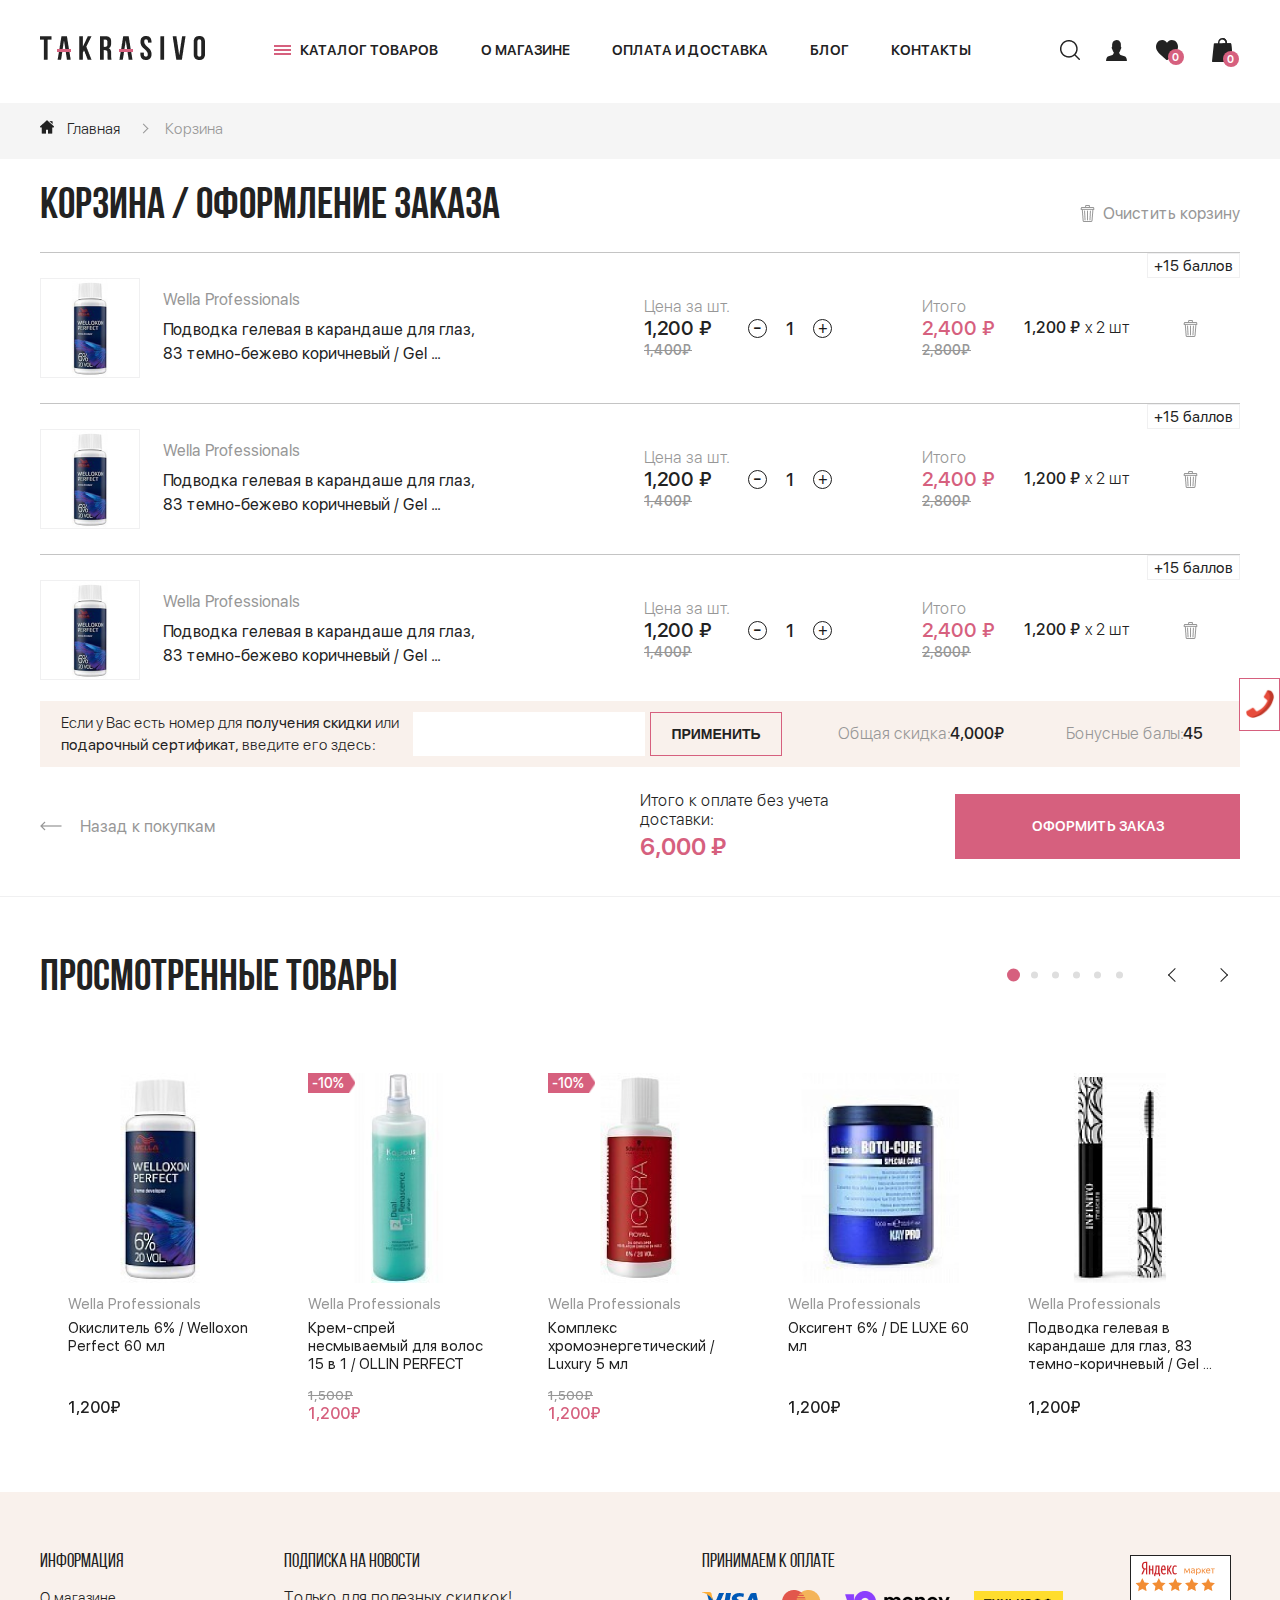
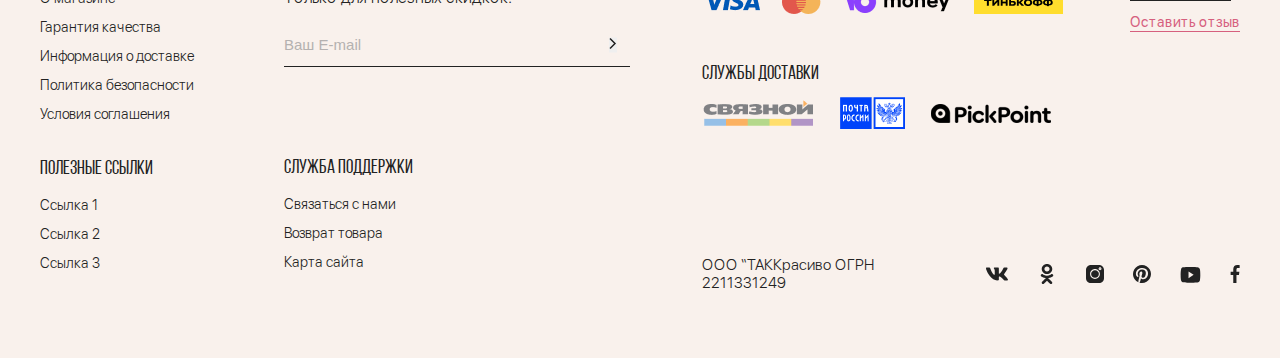
<file: cart.html>
<!DOCTYPE html>
<html lang="en">

<head>
    <meta charset="UTF-8">
    <meta name="viewport"
          content="width=device-width, user-scalable=no, initial-scale=1.0, maximum-scale=1.0, minimum-scale=1.0">
    <meta http-equiv="X-UA-Compatible" content="ie=edge">
    <title></title>
    <link rel="stylesheet" href="style.css">
</head>

<body>

<header>
    <div class="container">
        <div class="header-main">
            <div class="header-logo">
                <a href="index.html">
                    <img src="assets/img/Logo-44.png" alt="">
                </a>
            </div>
            <div class="header-menu">
                <div class="open-menu">
                    <span></span>
                    <span></span>
                    <span></span>
                    <span></span>
                </div>
                <div class="for-mobile-bg"></div>
                <div class="menu-cnt mobile-bg-1">
                    <div class="sidenav">
                        <div class="open-catalog-min">
                            <a href="javascript:;" class="open-catalog-for-menu">
                                <div class="men-catalog">
                                    <span></span>
                                    <span></span>
                                    <span></span>
                                </div>
                                каталог товаров
                            </a>
                            <div class="catalog-tavar-menu d_none">
                                <ul>
                                    <li>
                                        <a href="#">
                                            <div class="catalog-menu-icon">
                                                <svg xmlns="http://www.w3.org/2000/svg" width="20" height="23" viewBox="0 0 20 23" fill="none">
                                                    <path fill-rule="evenodd" clip-rule="evenodd" d="M13.7387 5.748C12.3035 7.40606 10.391 8.51068 7.98433 9.09428C7.12844 9.3198 7.84397 11.5287 8.55408 12.5204C9.5631 14.1978 8.94726 15.8763 7.0625 16.8725C4.43343 18.7132 7.6249 20.9073 3.31247 21.7511L2.04048 22C2.88509 20.9507 3.71509 20.311 2.04537 18.9618C0.0191098 17.4095 2.91132 16.908 1.49906 14.9548C-0.113292 13.2598 2.77717 13.7751 1.8675 12.0386C0.882874 10.1585 2.7728 10.0712 2.27441 8.90635C2.04415 7.91484 2.29391 7.03026 3.14648 6.32476C3.33284 6.04826 4.52639 -0.0903662 11.2766 1.17044C16.4319 2.13336 17.9659 8.21539 17.4995 9.37193C16.5576 11.7079 18.5119 11.6222 17.2003 13.3233C16.5112 14.2174 16.2715 15.436 17.9741 15.4915L18.968 15.5239L18.364 16.1746C16.4765 18.2076 10.67 16.7169 14.143 12.0615C15.171 9.83536 15.224 7.71892 13.7386 5.74786L13.7387 5.748ZM11.163 1.58569C14.3225 2.28414 16.9768 5.16253 17.0095 9.23822C16.6718 10.0761 16.5437 10.6113 16.834 11.375C17.3246 12.0118 17.1711 12.5695 16.7645 13.0956C15.6963 14.4824 16.0284 15.8537 17.9539 15.9165C16.4742 17.5103 11.4074 16.4992 14.6083 12.2508C15.9949 9.27667 15.4843 6.92744 13.7332 4.98677C12.2404 6.96985 10.2101 8.11134 7.8214 8.69098C6.78798 8.98484 6.8102 10.9094 8.10842 12.7352C8.95059 14.4181 8.42412 15.6583 6.75563 16.5293C3.76914 18.5892 7.13814 20.5655 3.19318 21.3376C3.85178 20.5191 3.53696 19.6207 2.40192 18.6545C0.675175 17.3317 3.58846 16.9359 1.90589 14.6874C0.541811 13.6288 3.39047 13.8779 2.34175 11.8703C1.98975 11.2045 2.08831 10.5402 2.67818 9.87618C3.00367 9.51731 2.94447 9.18631 2.78163 8.82664C2.55006 7.8293 2.8878 7.09622 3.61522 6.54322C4.75175 2.38422 7.4256 1.01923 11.1629 1.58576L11.163 1.58569Z" fill="#222222" stroke="#222222" stroke-width="0.4"/>
                                                </svg>
                                            </div>
                                            Для волос</a>
                                        <div class="submenu-head">
                                            <div class="submenu-head-box">
                                                <a href="#" class="submenu-head-href">
                                                    <img src="assets/img/Re24.png" alt="">
                                                    <strong>маски</strong>
                                                </a>
                                            </div>
                                            <div class="submenu-head-box">
                                                <a href="#" class="submenu-head-href">
                                                    <img src="assets/img/Rectan721.png" alt="">
                                                    <strong>бальзамы</strong>
                                                </a>
                                            </div>
                                            <div class="submenu-head-box">
                                                <a href="#" class="submenu-head-href">
                                                    <img src="assets/img/Rectangl752724.png" alt="">
                                                    <strong>кондиционеры</strong>
                                                </a>
                                            </div>
                                            <div class="submenu-head-box">
                                                <a href="#" class="submenu-head-href">
                                                    <img src="assets/img/Rectangl457724.png" alt="">
                                                    <strong>шампуни</strong>
                                                </a>
                                            </div>
                                            <div class="submenu-head-box">
                                                <a href="#" class="submenu-head-href">
                                                    <img src="assets/img/Rectang75745.png" alt="">
                                                    <strong>краски</strong>
                                                </a>
                                            </div>
                                            <div class="submenu-head-box">
                                                <a href="#" class="submenu-head-href">
                                                    <img src="assets/img/Recta78.png" alt="">
                                                    <strong>масла</strong>
                                                </a>
                                            </div>
                                            <div class="submenu-head-box">
                                                <a href="#" class="submenu-head-href">
                                                    <img src="assets/img/Re24.png" alt="">
                                                    <strong>маски</strong>
                                                </a>
                                            </div>
                                            <div class="submenu-head-box">
                                                <a href="#" class="submenu-head-href">
                                                    <img src="assets/img/Rectan721.png" alt="">
                                                    <strong>бальзамы</strong>
                                                </a>
                                            </div>
                                            <div class="submenu-head-box">
                                                <a href="#" class="submenu-head-href">
                                                    <img src="assets/img/Rectangl752724.png" alt="">
                                                    <strong>кондиционеры</strong>
                                                </a>
                                            </div>
                                            <div class="submenu-head-box">
                                                <a href="#" class="submenu-head-href">
                                                    <img src="assets/img/Rectangl457724.png" alt="">
                                                    <strong>шампуни</strong>
                                                </a>
                                            </div>
                                            <div class="submenu-head-box">
                                                <a href="#" class="submenu-head-href">
                                                    <img src="assets/img/Rectang75745.png" alt="">
                                                    <strong>краски</strong>
                                                </a>
                                            </div>
                                            <div class="submenu-head-box">
                                                <a href="#" class="submenu-head-href">
                                                    <img src="assets/img/Recta78.png" alt="">
                                                    <strong>масла</strong>
                                                </a>
                                            </div>
                                            <div class="submenu-head-box">
                                                <a href="#" class="submenu-head-href">
                                                    <img src="assets/img/Re24.png" alt="">
                                                    <strong>маски</strong>
                                                </a>
                                            </div>
                                            <div class="submenu-head-box">
                                                <a href="#" class="submenu-head-href">
                                                    <img src="assets/img/Rectan721.png" alt="">
                                                    <strong>бальзамы</strong>
                                                </a>
                                            </div>
                                            <div class="submenu-head-box">
                                                <a href="#" class="submenu-head-href">
                                                    <img src="assets/img/Rectangl752724.png" alt="">
                                                    <strong>кондиционеры</strong>
                                                </a>
                                            </div>
                                            <div class="submenu-head-box">
                                                <a href="#" class="submenu-head-href">
                                                    <img src="assets/img/Rectangl457724.png" alt="">
                                                    <strong>шампуни</strong>
                                                </a>
                                            </div>
                                            <div class="submenu-head-box">
                                                <a href="#" class="submenu-head-href">
                                                    <img src="assets/img/Rectang75745.png" alt="">
                                                    <strong>краски</strong>
                                                </a>
                                            </div>
                                            <div class="submenu-head-box">
                                                <a href="#" class="submenu-head-href">
                                                    <img src="assets/img/Recta78.png" alt="">
                                                    <strong>масла</strong>
                                                </a>
                                            </div>
                                        </div>
                                    </li>
                                    <li>
                                        <a href="#">
                                            <div class="catalog-menu-icon">
                                                <svg xmlns="http://www.w3.org/2000/svg" width="16" height="21" viewBox="0 0 16 21" fill="none">
                                                    <path d="M8.2184 16.186C7.23733 16.186 6.47924 16.0498 6.43464 16.0498C6.23397 16.0044 6.12248 15.8227 6.14478 15.6411C6.18938 15.4368 6.36775 15.3006 6.56842 15.346C6.59072 15.346 8.41908 15.6638 10.0022 15.3006C10.2028 15.2552 10.3812 15.3687 10.4258 15.573C10.4704 15.7773 10.3589 15.959 10.1582 16.0044C9.48933 16.1406 8.82042 16.186 8.2184 16.186Z" fill="white"/>
                                                    <path d="M8.26297 17.0033C7.83933 17.0033 7.52717 16.9579 7.50487 16.9352C7.39339 16.9125 7.3042 16.799 7.3265 16.6855C7.3488 16.572 7.46028 16.4812 7.57177 16.5039C7.57177 16.5039 8.32986 16.6401 8.95418 16.4812C9.06567 16.4585 9.17715 16.5266 9.22174 16.6401C9.24404 16.7536 9.17715 16.8671 9.06567 16.9125C8.7758 16.9806 8.50824 17.0033 8.26297 17.0033Z" fill="white"/>
                                                    <path d="M8.19608 20.9762C7.95081 20.9762 7.70554 20.9535 7.43798 20.9081C6.27853 20.7038 5.54273 20.159 4.67315 19.4098C3.62519 18.5017 2.19818 16.9806 1.48468 14.9601C1.06103 13.7569 0.771171 12.4628 0.615092 10.9645C0.525904 10.1018 0.48131 9.21639 0.503607 8.35369C0.525904 7.12776 0.860359 5.92454 1.50697 4.78941C2.30967 3.33646 3.44681 2.22404 4.89612 1.47486C6.03327 0.884599 7.23731 0.61217 8.48594 0.657575C9.77917 0.70298 11.0055 1.06622 12.1204 1.76999C13.2129 2.45107 14.1271 3.35916 14.8183 4.47158C15.5318 5.65211 15.9331 6.90074 16 8.21748C16 8.35369 16 8.48991 16 8.62612C16 8.69423 16 8.78504 16 8.85315C16 11.1915 15.621 13.2574 14.8852 15.1417C14.0602 17.1168 12.6332 18.8649 10.7825 20.0681C9.93524 20.613 9.17715 20.9762 8.19608 20.9762ZM8.21837 1.65648C7.21501 1.65648 6.23394 1.88351 5.31976 2.36026C4.04883 3.01863 3.04547 3.99483 2.35426 5.26617C1.79683 6.26507 1.50697 7.30938 1.48468 8.35369C1.46238 9.17098 1.50697 10.011 1.59616 10.851C1.75224 12.2585 2.0198 13.4844 2.42115 14.6196C3.06776 16.4585 4.36099 17.8206 5.31976 18.6379C6.12246 19.3417 6.67988 19.773 7.59406 19.9092C8.66432 20.0908 9.35552 19.7957 10.2474 19.2055C11.9197 18.1157 13.2129 16.5493 13.9264 14.7558C14.6176 12.985 14.9744 11.0326 14.9744 8.83045C14.9744 8.73964 14.9744 8.67153 14.9744 8.58072C14.9744 8.46721 14.9744 8.35369 14.9744 8.24018C14.9298 7.10506 14.573 6.01535 13.9487 4.99374C13.3467 4.01753 12.5663 3.22295 11.5852 2.60998C10.6042 1.99702 9.5562 1.67918 8.44134 1.63378C8.35216 1.65648 8.28527 1.65648 8.21837 1.65648Z" fill="white"/>
                                                    <path d="M8.44135 11.6002C8.46364 10.9191 8.55283 10.3061 8.90958 9.78397C9.35552 9.1483 9.95754 8.78506 10.6933 8.62614C11.6075 8.44453 12.4771 8.60344 13.2798 9.05749C13.3244 9.08019 13.369 9.1029 13.3913 9.1256C13.5251 9.23911 13.5697 9.39803 13.4805 9.53424C13.3913 9.67046 13.2352 9.71586 13.0791 9.64775C12.8116 9.51154 12.544 9.37532 12.2541 9.28451C11.5183 9.08019 10.7825 9.1029 10.0913 9.48884C9.4893 9.82937 9.15485 10.3515 9.08796 11.078C9.04336 11.5548 9.06566 11.7137 9.13255 12.1904C9.15485 12.4174 9.06566 12.5764 8.88729 12.6218C8.73121 12.6445 8.57513 12.531 8.53053 12.3039C8.50824 12.1677 8.48594 12.0315 8.46364 11.8726C8.46364 11.6683 8.44135 11.7591 8.44135 11.6002Z" fill="white"/>
                                                    <path d="M5.02988 8.51257C5.94406 8.53528 6.74675 8.83041 7.37106 9.51148C7.41566 9.55688 7.46025 9.60229 7.48255 9.6704C7.59403 9.82931 7.57174 10.0109 7.43796 10.1017C7.30417 10.2153 7.1035 10.1698 6.96972 10.0336C6.59067 9.55688 6.07784 9.30716 5.49812 9.19365C4.78461 9.05743 4.1157 9.21635 3.46909 9.55688C3.20152 9.6931 3.04544 9.6931 2.93396 9.51148C2.84477 9.32986 2.93396 9.14824 3.20152 9.01203C3.80354 8.69419 4.40556 8.53528 5.02988 8.51257Z" fill="white"/>
                                                    <path d="M7.9508 14.4833C7.81702 14.4833 7.70553 14.4152 7.63864 14.3017C7.54945 14.1201 7.61634 13.9158 7.77242 13.8023C8.32985 13.5071 8.82038 13.1893 8.82038 13.1893C8.99876 13.0758 9.19943 13.1439 9.31092 13.3028C9.4224 13.4844 9.35551 13.6888 9.19943 13.8023C9.17713 13.825 8.6866 14.1201 8.10688 14.4379C8.06228 14.4606 7.99539 14.4833 7.9508 14.4833Z" fill="white"/>
                                                </svg>
                                            </div>
                                            Для лица</a>
                                        <div class="submenu-head">
                                            <div class="submenu-head-box">
                                                <a href="#" class="submenu-head-href">
                                                    <img src="assets/img/Re24.png" alt="">
                                                    <strong>маски</strong>
                                                </a>
                                            </div>
                                            <div class="submenu-head-box">
                                                <a href="#" class="submenu-head-href">
                                                    <img src="assets/img/Rectan721.png" alt="">
                                                    <strong>бальзамы</strong>
                                                </a>
                                            </div>
                                            <div class="submenu-head-box">
                                                <a href="#" class="submenu-head-href">
                                                    <img src="assets/img/Rectangl752724.png" alt="">
                                                    <strong>кондиционеры</strong>
                                                </a>
                                            </div>
                                            <div class="submenu-head-box">
                                                <a href="#" class="submenu-head-href">
                                                    <img src="assets/img/Rectangl457724.png" alt="">
                                                    <strong>шампуни</strong>
                                                </a>
                                            </div>
                                            <div class="submenu-head-box">
                                                <a href="#" class="submenu-head-href">
                                                    <img src="assets/img/Rectang75745.png" alt="">
                                                    <strong>краски</strong>
                                                </a>
                                            </div>
                                            <div class="submenu-head-box">
                                                <a href="#" class="submenu-head-href">
                                                    <img src="assets/img/Recta78.png" alt="">
                                                    <strong>масла</strong>
                                                </a>
                                            </div>
                                            <div class="submenu-head-box">
                                                <a href="#" class="submenu-head-href">
                                                    <img src="assets/img/Re24.png" alt="">
                                                    <strong>маски</strong>
                                                </a>
                                            </div>
                                            <div class="submenu-head-box">
                                                <a href="#" class="submenu-head-href">
                                                    <img src="assets/img/Rectan721.png" alt="">
                                                    <strong>бальзамы</strong>
                                                </a>
                                            </div>
                                            <div class="submenu-head-box">
                                                <a href="#" class="submenu-head-href">
                                                    <img src="assets/img/Rectangl752724.png" alt="">
                                                    <strong>кондиционеры</strong>
                                                </a>
                                            </div>
                                            <div class="submenu-head-box">
                                                <a href="#" class="submenu-head-href">
                                                    <img src="assets/img/Rectangl457724.png" alt="">
                                                    <strong>шампуни</strong>
                                                </a>
                                            </div>
                                            <div class="submenu-head-box">
                                                <a href="#" class="submenu-head-href">
                                                    <img src="assets/img/Rectang75745.png" alt="">
                                                    <strong>краски</strong>
                                                </a>
                                            </div>
                                            <div class="submenu-head-box">
                                                <a href="#" class="submenu-head-href">
                                                    <img src="assets/img/Recta78.png" alt="">
                                                    <strong>масла</strong>
                                                </a>
                                            </div>
                                            <div class="submenu-head-box">
                                                <a href="#" class="submenu-head-href">
                                                    <img src="assets/img/Re24.png" alt="">
                                                    <strong>маски</strong>
                                                </a>
                                            </div>
                                            <div class="submenu-head-box">
                                                <a href="#" class="submenu-head-href">
                                                    <img src="assets/img/Rectan721.png" alt="">
                                                    <strong>бальзамы</strong>
                                                </a>
                                            </div>
                                            <div class="submenu-head-box">
                                                <a href="#" class="submenu-head-href">
                                                    <img src="assets/img/Rectangl752724.png" alt="">
                                                    <strong>кондиционеры</strong>
                                                </a>
                                            </div>
                                            <div class="submenu-head-box">
                                                <a href="#" class="submenu-head-href">
                                                    <img src="assets/img/Rectangl457724.png" alt="">
                                                    <strong>шампуни</strong>
                                                </a>
                                            </div>
                                            <div class="submenu-head-box">
                                                <a href="#" class="submenu-head-href">
                                                    <img src="assets/img/Rectang75745.png" alt="">
                                                    <strong>краски</strong>
                                                </a>
                                            </div>
                                            <div class="submenu-head-box">
                                                <a href="#" class="submenu-head-href">
                                                    <img src="assets/img/Recta78.png" alt="">
                                                    <strong>масла</strong>
                                                </a>
                                            </div>
                                        </div>
                                    </li>
                                    <li>
                                        <a href="#">
                                            <div class="catalog-menu-icon">
                                                <svg xmlns="http://www.w3.org/2000/svg" width="18" height="20" viewBox="0 0 18 20" fill="none">
                                                    <path d="M7.07925 1C6.91775 0.999914 6.76283 1.06623 6.64856 1.18438C6.5343 1.30253 6.47003 1.46281 6.4699 1.63001V2.57464C6.46998 2.91225 6.3615 3.24031 6.16156 3.50703C5.96163 3.77374 5.68163 3.96396 5.36572 4.04768L2.70802 4.74974C2.19014 4.88692 1.7356 5.20887 1.42442 5.65887C1.11324 6.10887 0.965376 6.65806 1.00685 7.20982L1.85203 18.4528C1.86384 18.6111 1.9329 18.759 2.04543 18.8668C2.15796 18.9747 2.30567 19.0347 2.45904 19.0348H15.5402C15.6936 19.0347 15.8413 18.9747 15.9538 18.8668C16.0664 18.759 16.1354 18.6111 16.1472 18.4528L16.9932 7.20982C17.0346 6.65784 16.8865 6.10847 16.575 5.65844C16.2635 5.20841 15.8086 4.8866 15.2905 4.74974L12.6344 4.04768C12.3183 3.96412 12.0381 3.77395 11.838 3.50722C11.6379 3.24049 11.5293 2.91236 11.5293 2.57464V1.63001C11.5292 1.46282 11.4649 1.30253 11.3507 1.18438C11.2364 1.06623 11.0815 0.999925 10.92 1H7.07925ZM7.07212 1.40024H10.9137C10.9428 1.40024 10.9717 1.40619 10.9986 1.41774C11.0255 1.42928 11.05 1.44618 11.0706 1.46752C11.0912 1.48885 11.1076 1.5142 11.1187 1.54207C11.1299 1.56995 11.1356 1.59983 11.1356 1.63001V2.57464C11.1356 3.00141 11.2729 3.41602 11.5257 3.75306C11.7786 4.09009 12.1327 4.33035 12.5321 4.43592L15.1882 5.13802C15.6181 5.25168 15.9954 5.51873 16.2537 5.89218C16.512 6.26562 16.6347 6.7215 16.6002 7.17942H16.6074L15.7622 18.4215C15.7579 18.4794 15.7326 18.5334 15.6915 18.5727C15.6503 18.6121 15.5963 18.6338 15.5403 18.6337H13.5846L12.9784 16.4882C12.9478 16.3836 12.9428 16.2727 12.9638 16.1656L14.4206 9.12958C14.429 9.07864 14.4181 9.02629 14.3901 8.9835C14.3621 8.9407 14.3193 8.91072 14.2705 8.89986C14.2217 8.88901 14.1707 8.89813 14.1282 8.92525C14.0857 8.95237 14.055 8.99541 14.0425 9.04543L12.5849 16.0815C12.5496 16.2536 12.5563 16.4322 12.6043 16.601L13.1773 18.6336H4.81529L5.38824 16.601C5.43625 16.4322 5.44291 16.2536 5.40764 16.0815L3.94932 9.04552C3.93677 8.9955 3.90605 8.95242 3.86356 8.9253C3.82108 8.89818 3.77011 8.8891 3.72131 8.89996C3.67251 8.91081 3.62965 8.94074 3.60167 8.98354C3.5737 9.02634 3.56277 9.07869 3.57118 9.12963L5.02801 16.1657C5.04901 16.2728 5.04398 16.3836 5.01336 16.4883L4.40865 18.6337H2.45231C2.39641 18.6337 2.34259 18.6118 2.30159 18.5725C2.26059 18.5332 2.23544 18.4793 2.23115 18.4216L1.38597 7.17947C1.35145 6.72154 1.47415 6.26572 1.73245 5.89227C1.99075 5.51882 2.36807 5.25172 2.79794 5.13807L5.45408 4.43601C5.8535 4.33046 6.20759 4.09019 6.46047 3.75315C6.71335 3.41611 6.85062 3.00151 6.85061 2.57473V1.63005C6.85061 1.56912 6.87399 1.5107 6.9156 1.46761C6.95722 1.42453 7.01366 1.40029 7.07252 1.40029L7.07212 1.40024Z" fill="#222222" stroke="#222222" stroke-width="0.5"/>
                                                    <path d="M9.14384 6.25756C9.14327 6.20474 9.12261 6.15425 9.08633 6.1171C9.05005 6.07996 9.00109 6.05914 8.95006 6.05914C8.89904 6.05914 8.85008 6.07996 8.8138 6.1171C8.77752 6.15425 8.75685 6.20474 8.75629 6.25756V16.2131C8.75685 16.2659 8.77752 16.3164 8.8138 16.3535C8.85008 16.3907 8.89904 16.4115 8.95006 16.4115C9.00109 16.4115 9.05005 16.3907 9.08633 16.3535C9.12261 16.3164 9.14327 16.2659 9.14384 16.2131V6.25756Z" fill="#222222" stroke="#222222" stroke-width="0.5"/>
                                                </svg>
                                            </div>
                                            Для тела</a>
                                        <div class="submenu-head">
                                            <div class="submenu-head-box">
                                                <a href="#" class="submenu-head-href">
                                                    <img src="assets/img/Re24.png" alt="">
                                                    <strong>маски</strong>
                                                </a>
                                            </div>
                                            <div class="submenu-head-box">
                                                <a href="#" class="submenu-head-href">
                                                    <img src="assets/img/Rectan721.png" alt="">
                                                    <strong>бальзамы</strong>
                                                </a>
                                            </div>
                                            <div class="submenu-head-box">
                                                <a href="#" class="submenu-head-href">
                                                    <img src="assets/img/Rectangl752724.png" alt="">
                                                    <strong>кондиционеры</strong>
                                                </a>
                                            </div>
                                            <div class="submenu-head-box">
                                                <a href="#" class="submenu-head-href">
                                                    <img src="assets/img/Rectangl457724.png" alt="">
                                                    <strong>шампуни</strong>
                                                </a>
                                            </div>
                                            <div class="submenu-head-box">
                                                <a href="#" class="submenu-head-href">
                                                    <img src="assets/img/Rectang75745.png" alt="">
                                                    <strong>краски</strong>
                                                </a>
                                            </div>
                                            <div class="submenu-head-box">
                                                <a href="#" class="submenu-head-href">
                                                    <img src="assets/img/Recta78.png" alt="">
                                                    <strong>масла</strong>
                                                </a>
                                            </div>
                                            <div class="submenu-head-box">
                                                <a href="#" class="submenu-head-href">
                                                    <img src="assets/img/Re24.png" alt="">
                                                    <strong>маски</strong>
                                                </a>
                                            </div>
                                            <div class="submenu-head-box">
                                                <a href="#" class="submenu-head-href">
                                                    <img src="assets/img/Rectan721.png" alt="">
                                                    <strong>бальзамы</strong>
                                                </a>
                                            </div>
                                            <div class="submenu-head-box">
                                                <a href="#" class="submenu-head-href">
                                                    <img src="assets/img/Rectangl752724.png" alt="">
                                                    <strong>кондиционеры</strong>
                                                </a>
                                            </div>
                                            <div class="submenu-head-box">
                                                <a href="#" class="submenu-head-href">
                                                    <img src="assets/img/Rectangl457724.png" alt="">
                                                    <strong>шампуни</strong>
                                                </a>
                                            </div>
                                            <div class="submenu-head-box">
                                                <a href="#" class="submenu-head-href">
                                                    <img src="assets/img/Rectang75745.png" alt="">
                                                    <strong>краски</strong>
                                                </a>
                                            </div>
                                            <div class="submenu-head-box">
                                                <a href="#" class="submenu-head-href">
                                                    <img src="assets/img/Recta78.png" alt="">
                                                    <strong>масла</strong>
                                                </a>
                                            </div>
                                            <div class="submenu-head-box">
                                                <a href="#" class="submenu-head-href">
                                                    <img src="assets/img/Re24.png" alt="">
                                                    <strong>маски</strong>
                                                </a>
                                            </div>
                                            <div class="submenu-head-box">
                                                <a href="#" class="submenu-head-href">
                                                    <img src="assets/img/Rectan721.png" alt="">
                                                    <strong>бальзамы</strong>
                                                </a>
                                            </div>
                                            <div class="submenu-head-box">
                                                <a href="#" class="submenu-head-href">
                                                    <img src="assets/img/Rectangl752724.png" alt="">
                                                    <strong>кондиционеры</strong>
                                                </a>
                                            </div>
                                            <div class="submenu-head-box">
                                                <a href="#" class="submenu-head-href">
                                                    <img src="assets/img/Rectangl457724.png" alt="">
                                                    <strong>шампуни</strong>
                                                </a>
                                            </div>
                                            <div class="submenu-head-box">
                                                <a href="#" class="submenu-head-href">
                                                    <img src="assets/img/Rectang75745.png" alt="">
                                                    <strong>краски</strong>
                                                </a>
                                            </div>
                                            <div class="submenu-head-box">
                                                <a href="#" class="submenu-head-href">
                                                    <img src="assets/img/Recta78.png" alt="">
                                                    <strong>масла</strong>
                                                </a>
                                            </div>
                                        </div>
                                    </li>
                                    <li>
                                        <a href="#">
                                            <div class="catalog-menu-icon">
                                                <svg xmlns="http://www.w3.org/2000/svg" width="20" height="22" viewBox="0 0 20 22" fill="none">
                                                    <path d="M10.6667 2V1.33333C10.6667 1.24493 10.6315 1.16014 10.569 1.09763C10.5065 1.03512 10.4217 1 10.3333 1C10.2449 1 10.1601 1.03512 10.0976 1.09763C10.0351 1.16014 10 1.24493 10 1.33333V2C10 2.08841 10.0351 2.17319 10.0976 2.2357C10.1601 2.29821 10.2449 2.33333 10.3333 2.33333C10.4217 2.33333 10.5065 2.29821 10.569 2.2357C10.6315 2.17319 10.6667 2.08841 10.6667 2Z" fill="#222222" stroke="#222222" stroke-width="0.2"/>
                                                    <path d="M6.33333 19.6667C6.24493 19.6667 6.16014 19.7018 6.09763 19.7643C6.03512 19.8268 6 19.9116 6 20V20.6667C6 20.7551 6.03512 20.8399 6.09763 20.9024C6.16014 20.9649 6.24493 21 6.33333 21C6.42174 21 6.50652 20.9649 6.56904 20.9024C6.63155 20.8399 6.66667 20.7551 6.66667 20.6667V20C6.66667 19.9116 6.63155 19.8268 6.56904 19.7643C6.50652 19.7018 6.42174 19.6667 6.33333 19.6667Z" fill="#222222" stroke="#222222" stroke-width="0.2"/>
                                                    <path d="M8.56899 18.0977C8.50613 18.0369 8.42193 18.0033 8.33453 18.0041C8.24713 18.0049 8.16352 18.0399 8.10172 18.1017C8.03992 18.1635 8.00486 18.2471 8.0041 18.3345C8.00334 18.4219 8.03694 18.5061 8.09766 18.569L8.76433 19.2357C8.82719 19.2964 8.91139 19.33 8.99879 19.3292C9.08619 19.3285 9.1698 19.2934 9.2316 19.2316C9.2934 19.1698 9.32846 19.0862 9.32922 18.9988C9.32998 18.9114 9.29638 18.8272 9.23566 18.7643L8.56899 18.0977Z" fill="#222222" stroke="#222222" stroke-width="0.2"/>
                                                    <path d="M4.09765 18.0977L3.43099 18.7643C3.39915 18.7951 3.37376 18.8319 3.35629 18.8725C3.33882 18.9132 3.32962 18.9569 3.32924 19.0012C3.32885 19.0455 3.33729 19.0893 3.35405 19.1303C3.37081 19.1713 3.39556 19.2085 3.42685 19.2398C3.45815 19.2711 3.49537 19.2958 3.53634 19.3126C3.5773 19.3294 3.62119 19.3378 3.66545 19.3374C3.70971 19.337 3.75345 19.3278 3.79412 19.3104C3.83479 19.2929 3.87157 19.2675 3.90232 19.2357L4.56899 18.569C4.62971 18.5061 4.6633 18.4219 4.66254 18.3345C4.66179 18.2471 4.62673 18.1635 4.56493 18.1017C4.50312 18.0399 4.41952 18.0049 4.33212 18.0041C4.24472 18.0033 4.16052 18.0369 4.09765 18.0977Z" fill="#222222" stroke="#222222" stroke-width="0.2"/>
                                                    <path d="M14.3333 19.6667C14.2449 19.6667 14.1601 19.7018 14.0976 19.7643C14.0351 19.8268 14 19.9116 14 20V20.6667C14 20.7551 14.0351 20.8399 14.0976 20.9024C14.1601 20.9649 14.2449 21 14.3333 21C14.4217 21 14.5065 20.9649 14.569 20.9024C14.6315 20.8399 14.6667 20.7551 14.6667 20.6667V20C14.6667 19.9116 14.6315 19.8268 14.569 19.7643C14.5065 19.7018 14.4217 19.6667 14.3333 19.6667Z" fill="#222222" stroke="#222222" stroke-width="0.2"/>
                                                    <path d="M16.569 18.0977C16.5061 18.0369 16.4219 18.0033 16.3345 18.0041C16.2471 18.0049 16.1635 18.0399 16.1017 18.1017C16.0399 18.1635 16.0049 18.2471 16.0041 18.3345C16.0033 18.4219 16.0369 18.5061 16.0977 18.569L16.7643 19.2357C16.8272 19.2964 16.9114 19.33 16.9988 19.3292C17.0862 19.3285 17.1698 19.2934 17.2316 19.2316C17.2934 19.1698 17.3285 19.0862 17.3292 18.9988C17.33 18.9114 17.2964 18.8272 17.2357 18.7643L16.569 18.0977Z" fill="#222222" stroke="#222222" stroke-width="0.2"/>
                                                    <path d="M12.0977 18.0977L11.431 18.7643C11.3991 18.7951 11.3738 18.8319 11.3563 18.8725C11.3388 18.9132 11.3296 18.9569 11.3292 19.0012C11.3289 19.0455 11.3373 19.0893 11.354 19.1303C11.3708 19.1713 11.3956 19.2085 11.4269 19.2398C11.4582 19.2711 11.4954 19.2958 11.5363 19.3126C11.5773 19.3294 11.6212 19.3378 11.6655 19.3374C11.7097 19.337 11.7535 19.3278 11.7941 19.3104C11.8348 19.2929 11.8716 19.2675 11.9023 19.2357L12.569 18.569C12.6297 18.5061 12.6633 18.4219 12.6625 18.3345C12.6618 18.2471 12.6267 18.1635 12.5649 18.1017C12.5031 18.0399 12.4195 18.0049 12.3321 18.0041C12.2447 18.0033 12.1605 18.0369 12.0977 18.0977Z" fill="#222222" stroke="#222222" stroke-width="0.2"/>
                                                    <path d="M6.89 14.3333H5.77667C5.56667 14.4976 5 15.0063 5 15.6666C5 16.4243 5.954 17.9333 6.33333 18.2856C6.71267 17.9333 7.66667 16.4243 7.66667 15.6666C7.66667 15.0063 7.1 14.4976 6.89 14.3333ZM6.49 16.8203C6.44223 16.8452 6.38919 16.8582 6.33533 16.8583C6.27452 16.8584 6.21486 16.8418 6.1628 16.8103C6.11074 16.7789 6.06828 16.7338 6.04 16.68C5.85849 16.371 5.73269 16.0325 5.66833 15.68C5.6815 15.4689 5.77039 15.2697 5.91867 15.119C5.94659 15.0844 5.98113 15.0558 6.02026 15.0348C6.05939 15.0138 6.10232 15.0009 6.14654 14.9967C6.19075 14.9925 6.23535 14.9972 6.27772 15.0105C6.3201 15.0238 6.35938 15.0454 6.39328 15.0741C6.42717 15.1028 6.45499 15.138 6.4751 15.1776C6.4952 15.2172 6.5072 15.2604 6.51037 15.3047C6.51354 15.349 6.50783 15.3935 6.49357 15.4356C6.47931 15.4776 6.45679 15.5164 6.42733 15.5496C6.39335 15.5883 6.36362 15.6306 6.33867 15.6756C6.40657 15.9186 6.50443 16.1522 6.63 16.371C6.67077 16.4493 6.67879 16.5406 6.65229 16.6249C6.62579 16.7091 6.56694 16.7794 6.48867 16.8203H6.49Z" fill="#222222" stroke="#222222" stroke-width="0.2"/>
                                                    <path d="M6.337 13C6.22434 12.9992 6.11181 12.9919 6 12.978V13.6667H6.66667V12.9787C6.55726 12.992 6.4472 12.9991 6.337 13Z" fill="#222222" stroke="#222222" stroke-width="0.2"/>
                                                    <path d="M9.77667 7.66669H10.89C11.1 7.50236 11.6667 6.99369 11.6667 6.33336C11.6667 5.57569 10.7127 4.06836 10.3333 3.71436C9.954 4.06836 9 5.57569 9 6.33336C9 6.99369 9.56667 7.50236 9.77667 7.66669ZM10.1767 5.17969C10.255 5.13863 10.3463 5.13035 10.4307 5.15667C10.5151 5.18298 10.5856 5.24174 10.6267 5.32002C10.8082 5.62901 10.934 5.96749 10.9983 6.32002C10.9852 6.53107 10.8963 6.73027 10.748 6.88102C10.7201 6.91556 10.6855 6.94417 10.6464 6.96517C10.6073 6.98617 10.5643 6.99914 10.5201 7.00332C10.4759 7.00749 10.4313 7.00279 10.3889 6.98949C10.3466 6.97619 10.3073 6.95456 10.2734 6.92586C10.2395 6.89716 10.2117 6.86198 10.1916 6.82239C10.1715 6.78279 10.1595 6.73957 10.1563 6.69528C10.1531 6.65098 10.1588 6.60649 10.1731 6.56443C10.1874 6.52238 10.2099 6.48359 10.2393 6.45036C10.2733 6.41166 10.303 6.36941 10.328 6.32436C10.2601 6.08139 10.1622 5.84782 10.0367 5.62902C9.99589 5.55068 9.98788 5.45936 10.0144 5.37512C10.0409 5.29087 10.0997 5.22058 10.178 5.17969H10.1767Z" fill="#222222" stroke="#222222" stroke-width="0.2"/>
                                                    <path d="M19.411 9.795C19.0598 9.70405 18.698 9.66088 18.3353 9.66667C16.9213 9.66667 16.1743 10.414 15.6287 10.9597C15.1387 11.45 14.898 11.6667 14.3363 11.6667C13.7747 11.6667 13.534 11.45 13.0433 10.9597C12.4977 10.4137 11.7503 9.66667 10.336 9.66667C8.92167 9.66667 8.175 10.414 7.62933 10.9597C7.139 11.45 6.9 11.6667 6.337 11.6667C5.774 11.6667 5.53367 11.45 5.043 10.9593C4.49733 10.4137 3.75 9.66667 2.335 9.66667C1.97168 9.66078 1.60922 9.70372 1.25733 9.79434C1.18318 9.81544 1.11794 9.86016 1.0715 9.9217C1.02506 9.98323 0.999956 10.0582 1 10.1353C1.00012 10.1928 1.01395 10.2493 1.04033 10.3004C1.06671 10.3514 1.10488 10.3954 1.15167 10.4287C1.19315 10.4595 1.24151 10.4797 1.29256 10.4876C1.34361 10.4955 1.39582 10.4908 1.44467 10.474C1.7315 10.3777 2.03245 10.3302 2.335 10.3333C3.47367 10.3333 4.057 10.9163 4.57167 11.431C5.056 11.915 5.47467 12.3333 6.337 12.3333C7.19933 12.3333 7.617 11.915 8.101 11.431C8.61533 10.9163 9.2 10.3333 10.336 10.3333C11.472 10.3333 12.0573 10.9163 12.572 11.431C13.056 11.915 13.4743 12.3333 14.3363 12.3333C15.1983 12.3333 15.6163 11.915 16.1003 11.431C16.6147 10.9163 17.1977 10.3333 18.3353 10.3333C18.6376 10.3299 18.9382 10.3774 19.2247 10.474C19.2732 10.4905 19.3251 10.495 19.3757 10.4871C19.4264 10.4792 19.4744 10.4592 19.5157 10.4287C19.5623 10.3955 19.6003 10.3517 19.6265 10.301C19.6528 10.2502 19.6665 10.1938 19.6667 10.1367C19.6672 10.0596 19.6425 9.98452 19.5963 9.92283C19.5501 9.86114 19.4851 9.81625 19.411 9.795Z" fill="#222222" stroke="#222222" stroke-width="0.2"/>
                                                    <path d="M14.3363 13C14.2239 12.9991 14.1116 12.9919 14 12.9783V13.6667H14.6667V12.9787C14.557 12.9919 14.4468 12.9991 14.3363 13Z" fill="#222222" stroke="#222222" stroke-width="0.2"/>
                                                    <path d="M14.89 14.3333H13.7767C13.5667 14.4976 13 15.0063 13 15.6666C13 16.4243 13.954 17.9333 14.3333 18.2856C14.7127 17.9333 15.6667 16.4243 15.6667 15.6666C15.6667 15.0063 15.1 14.4976 14.89 14.3333ZM14.49 16.8203C14.4422 16.8452 14.3892 16.8582 14.3353 16.8583C14.2745 16.8584 14.2149 16.8418 14.1628 16.8103C14.1107 16.7789 14.0683 16.7338 14.04 16.68C13.8585 16.371 13.7327 16.0325 13.6683 15.68C13.6815 15.4689 13.7704 15.2697 13.9187 15.119C13.9466 15.0844 13.9811 15.0558 14.0203 15.0348C14.0594 15.0138 14.1023 15.0009 14.1465 14.9967C14.1908 14.9925 14.2354 14.9972 14.2777 15.0105C14.3201 15.0238 14.3594 15.0454 14.3933 15.0741C14.4272 15.1028 14.455 15.138 14.4751 15.1776C14.4952 15.2172 14.5072 15.2604 14.5104 15.3047C14.5135 15.349 14.5078 15.3935 14.4936 15.4356C14.4793 15.4776 14.4568 15.5164 14.4273 15.5496C14.3933 15.5883 14.3636 15.6306 14.3387 15.6756C14.4066 15.9186 14.5044 16.1522 14.63 16.371C14.6708 16.4493 14.6788 16.5406 14.6523 16.6249C14.6258 16.7091 14.5669 16.7794 14.4887 16.8203H14.49Z" fill="#222222" stroke="#222222" stroke-width="0.2"/>
                                                    <path d="M10.336 8.99998C10.45 8.99998 10.5597 9.00498 10.6667 9.01298V8.33331H10V9.01365C10.1087 9.00531 10.2203 8.99998 10.336 8.99998Z" fill="#222222" stroke="#222222" stroke-width="0.2"/>
                                                    <path d="M8.09764 3.56897C8.16051 3.62969 8.24471 3.66329 8.33211 3.66253C8.41951 3.66177 8.50311 3.62672 8.56491 3.56491C8.62672 3.50311 8.66177 3.41951 8.66253 3.33211C8.66329 3.24471 8.62969 3.16051 8.56897 3.09764L7.90231 2.43097C7.83944 2.37025 7.75524 2.33666 7.66784 2.33741C7.58044 2.33817 7.49684 2.37323 7.43503 2.43503C7.37323 2.49684 7.33817 2.58044 7.33741 2.66784C7.33666 2.75524 7.37025 2.83944 7.43097 2.90231L8.09764 3.56897Z" fill="#222222" stroke="#222222" stroke-width="0.2"/>
                                                    <path d="M12.3333 3.66665C12.4217 3.66663 12.5065 3.6315 12.569 3.56899L13.2357 2.90232C13.2675 2.87157 13.2929 2.83479 13.3104 2.79412C13.3278 2.75345 13.337 2.70971 13.3374 2.66545C13.3378 2.62119 13.3294 2.5773 13.3126 2.53634C13.2958 2.49537 13.2711 2.45815 13.2398 2.42685C13.2085 2.39556 13.1713 2.37081 13.1303 2.35405C13.0893 2.33729 13.0454 2.32885 13.0012 2.32924C12.9569 2.32962 12.9132 2.33882 12.8725 2.35629C12.8319 2.37376 12.7951 2.39915 12.7643 2.43099L12.0977 3.09765C12.0511 3.14427 12.0193 3.20366 12.0065 3.26831C11.9936 3.33296 12.0002 3.39997 12.0254 3.46087C12.0507 3.52177 12.0934 3.57383 12.1482 3.61045C12.203 3.64708 12.2674 3.66664 12.3333 3.66665Z" fill="#222222" stroke="#222222" stroke-width="0.2"/>
                                                    <path d="M6.66665 5.99998H7.33331C7.42172 5.99998 7.5065 5.96486 7.56902 5.90235C7.63153 5.83984 7.66665 5.75505 7.66665 5.66665C7.66665 5.57824 7.63153 5.49346 7.56902 5.43094C7.5065 5.36843 7.42172 5.33331 7.33331 5.33331H6.66665C6.57824 5.33331 6.49346 5.36843 6.43094 5.43094C6.36843 5.49346 6.33331 5.57824 6.33331 5.66665C6.33331 5.75505 6.36843 5.83984 6.43094 5.90235C6.49346 5.96486 6.57824 5.99998 6.66665 5.99998Z" fill="#222222" stroke="#222222" stroke-width="0.2"/>
                                                    <path d="M13 5.66665C13 5.75505 13.0351 5.83984 13.0976 5.90235C13.1601 5.96486 13.2449 5.99998 13.3333 5.99998H14C14.0884 5.99998 14.1732 5.96486 14.2357 5.90235C14.2982 5.83984 14.3333 5.75505 14.3333 5.66665C14.3333 5.57824 14.2982 5.49346 14.2357 5.43094C14.1732 5.36843 14.0884 5.33331 14 5.33331H13.3333C13.2449 5.33331 13.1601 5.36843 13.0976 5.43094C13.0351 5.49346 13 5.57824 13 5.66665Z" fill="#222222" stroke="#222222" stroke-width="0.2"/>
                                                    <path d="M3.33331 15.6667H2.66665C2.57824 15.6667 2.49346 15.7018 2.43094 15.7643C2.36843 15.8268 2.33331 15.9116 2.33331 16C2.33331 16.0884 2.36843 16.1732 2.43094 16.2357C2.49346 16.2982 2.57824 16.3334 2.66665 16.3334H3.33331C3.42172 16.3334 3.5065 16.2982 3.56902 16.2357C3.63153 16.1732 3.66665 16.0884 3.66665 16C3.66665 15.9116 3.63153 15.8268 3.56902 15.7643C3.5065 15.7018 3.42172 15.6667 3.33331 15.6667Z" fill="#222222" stroke="#222222" stroke-width="0.2"/>
                                                    <path d="M18 15.6667H17.3333C17.2449 15.6667 17.1601 15.7018 17.0976 15.7643C17.0351 15.8268 17 15.9116 17 16C17 16.0884 17.0351 16.1732 17.0976 16.2357C17.1601 16.2982 17.2449 16.3334 17.3333 16.3334H18C18.0884 16.3334 18.1732 16.2982 18.2357 16.2357C18.2982 16.1732 18.3333 16.0884 18.3333 16C18.3333 15.9116 18.2982 15.8268 18.2357 15.7643C18.1732 15.7018 18.0884 15.6667 18 15.6667Z" fill="#222222" stroke="#222222" stroke-width="0.2"/>
                                                </svg>
                                            </div>
                                            SPF защита</a>
                                        <div class="submenu-head">
                                            <div class="submenu-head-box">
                                                <a href="#" class="submenu-head-href">
                                                    <img src="assets/img/Re24.png" alt="">
                                                    <strong>маски</strong>
                                                </a>
                                            </div>
                                            <div class="submenu-head-box">
                                                <a href="#" class="submenu-head-href">
                                                    <img src="assets/img/Rectan721.png" alt="">
                                                    <strong>бальзамы</strong>
                                                </a>
                                            </div>
                                            <div class="submenu-head-box">
                                                <a href="#" class="submenu-head-href">
                                                    <img src="assets/img/Rectangl752724.png" alt="">
                                                    <strong>кондиционеры</strong>
                                                </a>
                                            </div>
                                            <div class="submenu-head-box">
                                                <a href="#" class="submenu-head-href">
                                                    <img src="assets/img/Rectangl457724.png" alt="">
                                                    <strong>шампуни</strong>
                                                </a>
                                            </div>
                                            <div class="submenu-head-box">
                                                <a href="#" class="submenu-head-href">
                                                    <img src="assets/img/Rectang75745.png" alt="">
                                                    <strong>краски</strong>
                                                </a>
                                            </div>
                                            <div class="submenu-head-box">
                                                <a href="#" class="submenu-head-href">
                                                    <img src="assets/img/Recta78.png" alt="">
                                                    <strong>масла</strong>
                                                </a>
                                            </div>
                                            <div class="submenu-head-box">
                                                <a href="#" class="submenu-head-href">
                                                    <img src="assets/img/Re24.png" alt="">
                                                    <strong>маски</strong>
                                                </a>
                                            </div>
                                            <div class="submenu-head-box">
                                                <a href="#" class="submenu-head-href">
                                                    <img src="assets/img/Rectan721.png" alt="">
                                                    <strong>бальзамы</strong>
                                                </a>
                                            </div>
                                            <div class="submenu-head-box">
                                                <a href="#" class="submenu-head-href">
                                                    <img src="assets/img/Rectangl752724.png" alt="">
                                                    <strong>кондиционеры</strong>
                                                </a>
                                            </div>
                                            <div class="submenu-head-box">
                                                <a href="#" class="submenu-head-href">
                                                    <img src="assets/img/Rectangl457724.png" alt="">
                                                    <strong>шампуни</strong>
                                                </a>
                                            </div>
                                            <div class="submenu-head-box">
                                                <a href="#" class="submenu-head-href">
                                                    <img src="assets/img/Rectang75745.png" alt="">
                                                    <strong>краски</strong>
                                                </a>
                                            </div>
                                            <div class="submenu-head-box">
                                                <a href="#" class="submenu-head-href">
                                                    <img src="assets/img/Recta78.png" alt="">
                                                    <strong>масла</strong>
                                                </a>
                                            </div>
                                            <div class="submenu-head-box">
                                                <a href="#" class="submenu-head-href">
                                                    <img src="assets/img/Re24.png" alt="">
                                                    <strong>маски</strong>
                                                </a>
                                            </div>
                                            <div class="submenu-head-box">
                                                <a href="#" class="submenu-head-href">
                                                    <img src="assets/img/Rectan721.png" alt="">
                                                    <strong>бальзамы</strong>
                                                </a>
                                            </div>
                                            <div class="submenu-head-box">
                                                <a href="#" class="submenu-head-href">
                                                    <img src="assets/img/Rectangl752724.png" alt="">
                                                    <strong>кондиционеры</strong>
                                                </a>
                                            </div>
                                            <div class="submenu-head-box">
                                                <a href="#" class="submenu-head-href">
                                                    <img src="assets/img/Rectangl457724.png" alt="">
                                                    <strong>шампуни</strong>
                                                </a>
                                            </div>
                                            <div class="submenu-head-box">
                                                <a href="#" class="submenu-head-href">
                                                    <img src="assets/img/Rectang75745.png" alt="">
                                                    <strong>краски</strong>
                                                </a>
                                            </div>
                                            <div class="submenu-head-box">
                                                <a href="#" class="submenu-head-href">
                                                    <img src="assets/img/Recta78.png" alt="">
                                                    <strong>масла</strong>
                                                </a>
                                            </div>
                                        </div>
                                    </li>
                                    <li>
                                        <a href="#">
                                            <div class="catalog-menu-icon">
                                                <svg xmlns="http://www.w3.org/2000/svg" width="18" height="17" viewBox="0 0 18 17" fill="none">
                                                    <path d="M14.4871 1.98467C14.361 1.98467 14.2349 1.98467 14.1052 1.98066C14.0692 1.98066 14.0368 1.98066 14.0008 1.97665C13.8999 1.97264 13.799 1.97264 13.6981 1.96863C13.6693 1.96863 13.6405 1.96863 13.6116 1.96462C13.4891 1.96061 13.363 1.95259 13.2405 1.94458C13.2153 1.94458 13.1937 1.94057 13.1685 1.94057C13.0568 1.93255 12.9451 1.92453 12.837 1.91651C10.3366 1.71203 8.4055 1.08255 6.92832 0.601415C5.9015 0.264623 5.09086 0 4.44594 0C3.257 0 2.14011 0.517217 1.30064 1.45141C0.461167 2.38561 0 3.63255 0 4.95566C0 7.03255 1.15292 8.81675 2.78502 9.55047L4.38469 16.1981H1.14932C0.951158 16.1981 0.789029 16.3785 0.789029 16.5991C0.789029 16.8196 0.951158 17 1.14932 17H4.85307H13.0712C13.2694 17 13.4315 16.8196 13.4315 16.5991C13.4315 16.3785 13.2694 16.1981 13.0712 16.1981H7.58765L7.69213 16.166C7.88308 16.1099 7.99837 15.8894 7.94793 15.6769L7.51559 13.8767C8.01639 13.4837 8.31903 12.8502 8.31903 12.1526C8.31903 11.054 7.55882 10.1479 6.59686 10.0517L6.45634 9.47429C6.61127 9.42618 6.76979 9.37406 6.93913 9.31792C8.41991 8.83278 10.3546 8.2033 12.8586 8.00283C12.9631 7.99481 13.064 7.98679 13.1685 7.97877C13.1973 7.97877 13.2261 7.97476 13.255 7.97476C13.3775 7.96674 13.4964 7.96274 13.6189 7.95472C13.6477 7.95472 13.6801 7.95071 13.7089 7.95071C13.8062 7.9467 13.9071 7.94269 14.0044 7.94269C14.0404 7.94269 14.0764 7.94269 14.1088 7.93868C14.2349 7.93467 14.361 7.93467 14.4871 7.93467C14.6853 7.93467 14.8474 7.75424 14.8474 7.53373V2.38561C14.8474 2.16108 14.6853 1.98467 14.4871 1.98467ZM14.0944 7.13278C14.0152 7.13278 13.9359 7.13679 13.8566 7.13679C13.817 7.13679 13.7774 7.1408 13.7377 7.1408C13.6873 7.1408 13.6369 7.14481 13.5864 7.14481C13.5396 7.14481 13.4964 7.14882 13.4495 7.15283C13.4063 7.15684 13.363 7.15684 13.3234 7.16085C13.273 7.16486 13.2225 7.16486 13.1721 7.16887C13.1613 7.16887 13.1505 7.16887 13.1397 7.16887V2.74245C13.1469 2.74245 13.1541 2.74245 13.1649 2.74245C13.2189 2.74646 13.273 2.75047 13.3306 2.75047C13.3703 2.75448 13.4063 2.75448 13.4459 2.75849C13.4927 2.7625 13.5396 2.7625 13.5864 2.76651C13.6369 2.77052 13.6837 2.77052 13.7341 2.77052C13.7738 2.77052 13.8134 2.77453 13.8566 2.77453C13.9359 2.77854 14.0152 2.77854 14.0908 2.77854C14.1016 2.77854 14.1124 2.77854 14.1233 2.77854V7.12877C14.116 7.13278 14.1052 7.13278 14.0944 7.13278ZM6.79862 10.9097C7.25978 11.0861 7.59485 11.5752 7.59485 12.1486C7.59485 12.4733 7.49037 12.7781 7.30662 13.0106L7.01119 11.7797L6.79862 10.9097ZM6.31583 12.0083L6.74457 13.7884V13.7925L7.1553 15.4925L5.10887 16.1059L3.59566 9.82311C3.61368 9.82712 3.62809 9.83113 3.64611 9.83514C3.65691 9.83514 3.66412 9.83915 3.67493 9.83915C3.70015 9.84316 3.72537 9.84717 3.75059 9.85519C3.7614 9.85519 3.77221 9.8592 3.78301 9.8592C3.80823 9.86321 3.83345 9.86722 3.85507 9.87123C3.86588 9.87123 3.88029 9.87523 3.8911 9.87523C3.91632 9.87924 3.94154 9.88325 3.96676 9.88325C3.97757 9.88325 3.99198 9.88726 4.00279 9.88726C4.02801 9.89127 4.05323 9.89127 4.08205 9.89528C4.09286 9.89528 4.10367 9.89929 4.11448 9.89929C4.1433 9.9033 4.17212 9.9033 4.20095 9.90731C4.20815 9.90731 4.21536 9.90731 4.22617 9.90731C4.2622 9.90731 4.29822 9.91132 4.33425 9.91132H4.33786C4.37749 9.91132 4.41352 9.91132 4.45315 9.91132C4.48918 9.91132 4.52521 9.91132 4.56123 9.90731C4.56844 9.90731 4.57565 9.90731 4.58645 9.90731C4.61888 9.90731 4.65491 9.9033 4.68734 9.89929C4.70175 9.89929 4.71616 9.89528 4.73057 9.89528C4.74858 9.89528 4.7702 9.89127 4.79182 9.88726C4.82424 9.88326 4.86027 9.87924 4.8963 9.87523C4.90711 9.87523 4.91432 9.87123 4.92512 9.87123C5.18093 9.83113 5.45835 9.76698 5.75739 9.67877L6.31583 12.0083ZM6.73016 8.5441C6.44193 8.63632 6.17172 8.72453 5.91952 8.80472H5.91591C5.59165 8.90495 5.26379 8.99717 4.96115 9.05731C4.95755 9.05731 4.95395 9.05731 4.95395 9.05731C4.92512 9.06132 4.8963 9.06934 4.86748 9.07335C4.86388 9.07335 4.86388 9.07335 4.86027 9.07335C4.81704 9.08137 4.7738 9.08538 4.73057 9.0934C4.71616 9.0934 4.69814 9.09741 4.68373 9.09741C4.66932 9.09741 4.65491 9.10141 4.6405 9.10141C4.61888 9.10141 4.59726 9.10542 4.57925 9.10542C4.56844 9.10542 4.55763 9.10542 4.54682 9.10542C4.5144 9.10542 4.48197 9.10943 4.45315 9.10943C4.44955 9.10943 4.44594 9.10943 4.44594 9.10943C4.40271 9.10943 4.35947 9.10943 4.31624 9.10542C4.30543 9.10542 4.29462 9.10542 4.28381 9.10542C4.24058 9.10141 4.19734 9.10141 4.15411 9.09741C4.1433 9.09741 4.13249 9.0934 4.12168 9.0934C4.07845 9.08939 4.03882 9.08538 3.99558 9.07736C3.98838 9.07736 3.98117 9.07335 3.97036 9.07335C3.93073 9.06934 3.8911 9.06132 3.85147 9.0533C3.83706 9.04929 3.82625 9.04929 3.81184 9.04528C3.77221 9.03726 3.73257 9.02925 3.69294 9.02123C3.67853 9.01722 3.66052 9.01321 3.64611 9.0092C3.61368 9.00118 3.58125 8.99316 3.54883 8.98514C3.52361 8.97712 3.49839 8.9691 3.47317 8.96509C3.45155 8.95708 3.43354 8.95307 3.41192 8.94505C1.86268 8.43986 0.72778 6.8441 0.72778 4.95566C0.72778 3.84505 1.11689 2.80259 1.81945 2.01675C2.51841 1.23491 3.45515 0.801887 4.45315 0.801887C4.99358 0.801887 5.76099 1.05047 6.73377 1.36722C8.17491 1.83632 10.034 2.44575 12.4263 2.68231V7.22901C10.0304 7.46958 8.17131 8.075 6.73016 8.5441Z" fill="#222222"/>
                                                    <path d="M4.26219 2.0448C2.86428 2.0448 1.72577 3.31178 1.72577 4.87145C1.72577 6.43112 2.86428 7.6981 4.26219 7.6981C5.6601 7.6981 6.79861 6.43112 6.79861 4.87145C6.79861 3.31579 5.6601 2.0448 4.26219 2.0448ZM4.26219 6.89621C3.26059 6.89621 2.44634 5.98607 2.44634 4.87145C2.44634 3.75282 3.26059 2.84669 4.26219 2.84669C5.26379 2.84669 6.07804 3.75683 6.07804 4.87145C6.07804 5.99008 5.26379 6.89621 4.26219 6.89621Z" fill="#222222"/>
                                                    <path d="M15.604 3.78492C15.6545 3.78492 15.7085 3.77289 15.759 3.74482L17.2542 2.95095C17.4343 2.85473 17.51 2.61817 17.4235 2.4177C17.337 2.21723 17.1245 2.13303 16.9443 2.22926L15.4491 3.02312C15.269 3.11935 15.1933 3.35591 15.2798 3.55638C15.341 3.70072 15.4707 3.78492 15.604 3.78492Z" fill="#222222"/>
                                                    <path d="M17.6468 4.58276L15.9427 4.54267C15.7445 4.53866 15.5788 4.71508 15.5752 4.93559C15.5716 5.15611 15.7301 5.34055 15.9283 5.34456L17.6324 5.38465C17.636 5.38465 17.636 5.38465 17.6396 5.38465C17.8342 5.38465 17.9963 5.21224 17.9999 4.99173C18.0035 4.77121 17.845 4.59078 17.6468 4.58276Z" fill="#222222"/>
                                                    <path d="M17.0452 6.96837L15.5932 6.10233C15.4167 5.99808 15.2005 6.07025 15.1068 6.26671C15.0132 6.46318 15.078 6.70374 15.2546 6.80799L16.7065 7.67403C16.7606 7.7061 16.8182 7.72214 16.8758 7.72214C17.0055 7.72214 17.128 7.64596 17.1929 7.50964C17.2866 7.31719 17.2217 7.07662 17.0452 6.96837Z" fill="#222222"/>
                                                </svg>
                                            </div>
                                            Техника
                                        </a>
                                        <div class="submenu-head">
                                            <div class="submenu-head-box">
                                                <a href="#" class="submenu-head-href">
                                                    <img src="assets/img/Re24.png" alt="">
                                                    <strong>маски</strong>
                                                </a>
                                            </div>
                                            <div class="submenu-head-box">
                                                <a href="#" class="submenu-head-href">
                                                    <img src="assets/img/Rectan721.png" alt="">
                                                    <strong>бальзамы</strong>
                                                </a>
                                            </div>
                                            <div class="submenu-head-box">
                                                <a href="#" class="submenu-head-href">
                                                    <img src="assets/img/Rectangl752724.png" alt="">
                                                    <strong>кондиционеры</strong>
                                                </a>
                                            </div>
                                            <div class="submenu-head-box">
                                                <a href="#" class="submenu-head-href">
                                                    <img src="assets/img/Rectangl457724.png" alt="">
                                                    <strong>шампуни</strong>
                                                </a>
                                            </div>
                                            <div class="submenu-head-box">
                                                <a href="#" class="submenu-head-href">
                                                    <img src="assets/img/Rectang75745.png" alt="">
                                                    <strong>краски</strong>
                                                </a>
                                            </div>
                                            <div class="submenu-head-box">
                                                <a href="#" class="submenu-head-href">
                                                    <img src="assets/img/Recta78.png" alt="">
                                                    <strong>масла</strong>
                                                </a>
                                            </div>
                                            <div class="submenu-head-box">
                                                <a href="#" class="submenu-head-href">
                                                    <img src="assets/img/Re24.png" alt="">
                                                    <strong>маски</strong>
                                                </a>
                                            </div>
                                            <div class="submenu-head-box">
                                                <a href="#" class="submenu-head-href">
                                                    <img src="assets/img/Rectan721.png" alt="">
                                                    <strong>бальзамы</strong>
                                                </a>
                                            </div>
                                            <div class="submenu-head-box">
                                                <a href="#" class="submenu-head-href">
                                                    <img src="assets/img/Rectangl752724.png" alt="">
                                                    <strong>кондиционеры</strong>
                                                </a>
                                            </div>
                                            <div class="submenu-head-box">
                                                <a href="#" class="submenu-head-href">
                                                    <img src="assets/img/Rectangl457724.png" alt="">
                                                    <strong>шампуни</strong>
                                                </a>
                                            </div>
                                            <div class="submenu-head-box">
                                                <a href="#" class="submenu-head-href">
                                                    <img src="assets/img/Rectang75745.png" alt="">
                                                    <strong>краски</strong>
                                                </a>
                                            </div>
                                            <div class="submenu-head-box">
                                                <a href="#" class="submenu-head-href">
                                                    <img src="assets/img/Recta78.png" alt="">
                                                    <strong>масла</strong>
                                                </a>
                                            </div>
                                            <div class="submenu-head-box">
                                                <a href="#" class="submenu-head-href">
                                                    <img src="assets/img/Re24.png" alt="">
                                                    <strong>маски</strong>
                                                </a>
                                            </div>
                                            <div class="submenu-head-box">
                                                <a href="#" class="submenu-head-href">
                                                    <img src="assets/img/Rectan721.png" alt="">
                                                    <strong>бальзамы</strong>
                                                </a>
                                            </div>
                                            <div class="submenu-head-box">
                                                <a href="#" class="submenu-head-href">
                                                    <img src="assets/img/Rectangl752724.png" alt="">
                                                    <strong>кондиционеры</strong>
                                                </a>
                                            </div>
                                            <div class="submenu-head-box">
                                                <a href="#" class="submenu-head-href">
                                                    <img src="assets/img/Rectangl457724.png" alt="">
                                                    <strong>шампуни</strong>
                                                </a>
                                            </div>
                                            <div class="submenu-head-box">
                                                <a href="#" class="submenu-head-href">
                                                    <img src="assets/img/Rectang75745.png" alt="">
                                                    <strong>краски</strong>
                                                </a>
                                            </div>
                                            <div class="submenu-head-box">
                                                <a href="#" class="submenu-head-href">
                                                    <img src="assets/img/Recta78.png" alt="">
                                                    <strong>масла</strong>
                                                </a>
                                            </div>
                                        </div>
                                    </li>
                                    <li>
                                        <a href="#">
                                            <div class="catalog-menu-icon">
                                                <svg xmlns="http://www.w3.org/2000/svg" width="19" height="19" viewBox="0 0 19 19" fill="none">
                                                    <g clip-path="url(#clip0)">
                                                        <path d="M18.9558 5.6038C18.8673 5.27346 18.6554 4.99734 18.3592 4.82632C18.1898 4.72846 18.0044 4.67175 17.8148 4.65768C17.9074 4.41014 17.9208 4.14066 17.8511 3.88028C17.7625 3.54994 17.5506 3.27382 17.2545 3.10281C17.0908 3.00832 16.9123 2.95216 16.7295 2.93576L16.7374 2.9221C16.9084 2.62594 16.9538 2.28087 16.8653 1.95053C16.7768 1.62019 16.5649 1.34407 16.2687 1.17309C15.9726 1.00211 15.6276 0.95661 15.2971 1.04516C14.9668 1.13368 14.6907 1.34555 14.5197 1.64171L14.5114 1.65608C14.4077 1.50833 14.271 1.38029 14.1047 1.28424C13.4932 0.931225 12.7087 1.14143 12.3556 1.7529L10.6011 4.79181C10.3683 4.4706 9.99028 4.2611 9.56411 4.2611C9.36504 4.2611 9.17647 4.30674 9.00823 4.38817C8.90643 3.78327 8.37899 3.32092 7.74555 3.32092C7.55345 3.32092 7.37112 3.36345 7.20741 3.43957V3.42298C7.20741 2.71698 6.63302 2.14259 5.92702 2.14259C5.22102 2.14259 4.64663 2.71698 4.64663 3.42298V3.43957C4.48292 3.36345 4.30059 3.32092 4.10849 3.32092C3.4025 3.32092 2.8281 3.89531 2.8281 4.60131V9.72484L2.40932 9.27785C1.88752 8.72094 1.00679 8.68902 0.446131 9.20678C-0.0590855 9.67333 -0.146746 10.4527 0.242344 11.0198C0.9882 12.1069 1.83894 13.1306 2.77102 14.0627L2.82818 14.1199L2.82814 17.628C2.82814 17.7264 2.86726 17.8208 2.93684 17.8904C3.00647 17.96 3.10085 17.9991 3.19927 17.9991H9.56411C9.76905 17.9991 9.93524 17.8329 9.93524 17.628V15.8259L11.4903 16.7238C11.5488 16.7575 11.6125 16.7735 11.6755 16.7735C11.8038 16.7735 11.9285 16.707 11.9973 16.5879L13.4354 14.097C14.1479 13.5835 14.7929 12.9804 15.3531 12.3036C15.4837 12.1457 15.4617 11.9117 15.3038 11.781C15.1459 11.6503 14.912 11.6724 14.7813 11.8303C14.2452 12.478 13.6255 13.0529 12.9396 13.539C12.8959 13.5699 12.8595 13.61 12.8328 13.6563L11.54 15.8954L9.93524 14.9689V14.7518C10.5387 13.411 10.8445 11.9858 10.8445 10.5138V5.85483L12.9985 2.12407C13.1468 1.86714 13.4766 1.77873 13.7336 1.92707C13.9897 2.07497 14.0784 2.40312 13.932 2.65975L11.5306 6.81906C11.4281 6.99657 11.4889 7.22355 11.6664 7.32602C11.8439 7.42852 12.0709 7.3677 12.1734 7.19019L15.1625 2.01288C15.3109 1.75591 15.6406 1.66754 15.8976 1.81592C16.0221 1.88781 16.1111 2.00382 16.1483 2.14266C16.1855 2.2815 16.1664 2.42654 16.0946 2.55101L13.1055 7.72836C13.003 7.90587 13.0638 8.13285 13.2413 8.23532C13.4189 8.33786 13.6458 8.277 13.7483 8.09948L16.1482 3.94263C16.2201 3.81815 16.3362 3.72912 16.475 3.6919C16.6139 3.65467 16.7589 3.67379 16.8833 3.74564C17.0078 3.81752 17.0969 3.93354 17.1341 4.07241C17.1713 4.21125 17.1522 4.35625 17.0803 4.48077L14.6803 8.63758C14.5778 8.81509 14.6387 9.04208 14.8162 9.14454C14.9937 9.24701 15.2206 9.18622 15.3231 9.00871L17.2545 5.66355C17.3264 5.54041 17.4419 5.4523 17.5798 5.41534C17.7187 5.37812 17.8637 5.39723 17.9881 5.46908C18.1126 5.54097 18.2017 5.65702 18.2389 5.79586C18.2761 5.9347 18.257 6.0797 18.1851 6.20421L16.534 9.06408C16.4315 9.24159 16.4923 9.46858 16.6698 9.57104C16.7282 9.60478 16.792 9.62081 16.855 9.62081C16.9833 9.62081 17.108 9.55427 17.1768 9.43521L18.8279 6.57534C18.9989 6.27918 19.0443 5.93414 18.9558 5.6038ZM10.1022 10.5137C10.1022 11.9052 9.80772 13.2519 9.22687 14.5164C9.20452 14.565 9.19298 14.6178 9.19298 14.6713V17.2568H3.5704L3.57043 13.9662C3.57043 13.8677 3.53132 13.7733 3.46169 13.7037L3.29584 13.5379C2.39592 12.638 1.57447 11.6495 0.854408 10.5999C0.672482 10.3348 0.713417 9.9703 0.949677 9.75215C1.21192 9.51007 1.62372 9.52499 1.86762 9.78541L2.92385 10.9127C2.99181 10.9879 3.09008 11.0351 3.19938 11.0351C3.34727 11.0351 3.4811 10.9472 3.53993 10.8115C3.56197 10.7607 3.57188 10.7067 3.57036 10.6534V4.60138C3.57036 4.30467 3.81178 4.06325 4.10849 4.06325C4.40521 4.06325 4.64663 4.30467 4.64663 4.60138V9.40129C4.64663 9.60626 4.81282 9.77242 5.01776 9.77242C5.22273 9.77242 5.38889 9.60626 5.38889 9.40129V3.42301C5.38889 3.1263 5.6303 2.88488 5.92702 2.88488C6.22374 2.88488 6.46516 3.1263 6.46516 3.42301V9.40125C6.46516 9.60623 6.63135 9.77238 6.83628 9.77238C7.04126 9.77238 7.20741 9.60623 7.20741 9.40125V4.60135C7.20741 4.30463 7.44883 4.06321 7.74555 4.06321C8.04226 4.06321 8.28368 4.30463 8.28368 4.60135V9.40125C8.28368 9.60623 8.44987 9.77238 8.65481 9.77238C8.85978 9.77238 9.02594 9.60623 9.02594 9.40125V5.54152C9.02594 5.24481 9.26736 5.00339 9.56407 5.00339C9.86079 5.00339 10.1022 5.24481 10.1022 5.54152V10.5137H10.1022Z" fill="#222222"/>
                                                        <path d="M16.0205 10.3249C15.9225 10.3249 15.8271 10.3642 15.7581 10.4336C15.6887 10.5027 15.6494 10.598 15.6494 10.696C15.6494 10.7936 15.6887 10.8894 15.7581 10.9584C15.8271 11.0274 15.9225 11.0671 16.0205 11.0671C16.1181 11.0671 16.2138 11.0274 16.2829 10.9584C16.3519 10.889 16.3916 10.7936 16.3916 10.696C16.3916 10.5984 16.3519 10.5027 16.2829 10.4336C16.2138 10.3642 16.1181 10.3249 16.0205 10.3249Z" fill="#222222"/>
                                                    </g>
                                                    <defs>
                                                        <clipPath id="clip0">
                                                            <rect width="19" height="19" fill="white"/>
                                                        </clipPath>
                                                    </defs>
                                                </svg>
                                            </div>
                                            Аксессуары
                                        </a>
                                        <div class="submenu-head">
                                            <div class="submenu-head-box">
                                                <a href="#" class="submenu-head-href">
                                                    <img src="assets/img/Re24.png" alt="">
                                                    <strong>маски</strong>
                                                </a>
                                            </div>
                                            <div class="submenu-head-box">
                                                <a href="#" class="submenu-head-href">
                                                    <img src="assets/img/Rectan721.png" alt="">
                                                    <strong>бальзамы</strong>
                                                </a>
                                            </div>
                                            <div class="submenu-head-box">
                                                <a href="#" class="submenu-head-href">
                                                    <img src="assets/img/Rectangl752724.png" alt="">
                                                    <strong>кондиционеры</strong>
                                                </a>
                                            </div>
                                            <div class="submenu-head-box">
                                                <a href="#" class="submenu-head-href">
                                                    <img src="assets/img/Rectangl457724.png" alt="">
                                                    <strong>шампуни</strong>
                                                </a>
                                            </div>
                                            <div class="submenu-head-box">
                                                <a href="#" class="submenu-head-href">
                                                    <img src="assets/img/Rectang75745.png" alt="">
                                                    <strong>краски</strong>
                                                </a>
                                            </div>
                                            <div class="submenu-head-box">
                                                <a href="#" class="submenu-head-href">
                                                    <img src="assets/img/Recta78.png" alt="">
                                                    <strong>масла</strong>
                                                </a>
                                            </div>
                                            <div class="submenu-head-box">
                                                <a href="#" class="submenu-head-href">
                                                    <img src="assets/img/Re24.png" alt="">
                                                    <strong>маски</strong>
                                                </a>
                                            </div>
                                            <div class="submenu-head-box">
                                                <a href="#" class="submenu-head-href">
                                                    <img src="assets/img/Rectan721.png" alt="">
                                                    <strong>бальзамы</strong>
                                                </a>
                                            </div>
                                            <div class="submenu-head-box">
                                                <a href="#" class="submenu-head-href">
                                                    <img src="assets/img/Rectangl752724.png" alt="">
                                                    <strong>кондиционеры</strong>
                                                </a>
                                            </div>
                                            <div class="submenu-head-box">
                                                <a href="#" class="submenu-head-href">
                                                    <img src="assets/img/Rectangl457724.png" alt="">
                                                    <strong>шампуни</strong>
                                                </a>
                                            </div>
                                            <div class="submenu-head-box">
                                                <a href="#" class="submenu-head-href">
                                                    <img src="assets/img/Rectang75745.png" alt="">
                                                    <strong>краски</strong>
                                                </a>
                                            </div>
                                            <div class="submenu-head-box">
                                                <a href="#" class="submenu-head-href">
                                                    <img src="assets/img/Recta78.png" alt="">
                                                    <strong>масла</strong>
                                                </a>
                                            </div>
                                            <div class="submenu-head-box">
                                                <a href="#" class="submenu-head-href">
                                                    <img src="assets/img/Re24.png" alt="">
                                                    <strong>маски</strong>
                                                </a>
                                            </div>
                                            <div class="submenu-head-box">
                                                <a href="#" class="submenu-head-href">
                                                    <img src="assets/img/Rectan721.png" alt="">
                                                    <strong>бальзамы</strong>
                                                </a>
                                            </div>
                                            <div class="submenu-head-box">
                                                <a href="#" class="submenu-head-href">
                                                    <img src="assets/img/Rectangl752724.png" alt="">
                                                    <strong>кондиционеры</strong>
                                                </a>
                                            </div>
                                            <div class="submenu-head-box">
                                                <a href="#" class="submenu-head-href">
                                                    <img src="assets/img/Rectangl457724.png" alt="">
                                                    <strong>шампуни</strong>
                                                </a>
                                            </div>
                                            <div class="submenu-head-box">
                                                <a href="#" class="submenu-head-href">
                                                    <img src="assets/img/Rectang75745.png" alt="">
                                                    <strong>краски</strong>
                                                </a>
                                            </div>
                                            <div class="submenu-head-box">
                                                <a href="#" class="submenu-head-href">
                                                    <img src="assets/img/Recta78.png" alt="">
                                                    <strong>масла</strong>
                                                </a>
                                            </div>
                                        </div>
                                    </li>
                                    <li>
                                        <a href="#">
                                            <div class="catalog-menu-icon">
                                                <svg xmlns="http://www.w3.org/2000/svg" width="18" height="21" viewBox="0 0 18 21" fill="none">
                                                    <path d="M15.7596 9.8038C15.6457 9.67714 15.5563 9.57819 15.5136 9.52871C15.3448 9.3308 15.3428 8.7826 15.5136 8.50553C15.7169 8.17107 14.9809 6.63334 14.4847 5.66954C14.6881 5.51319 15.1069 5.17081 15.1069 4.84229C15.1105 4.76939 15.118 4.69673 15.1293 4.62459C15.1923 4.13774 15.3082 3.23924 14.4685 2.51491C13.5148 1.69755 12.6914 1.76484 12.0285 1.83411C11.3311 1.53923 9.71868 0.90197 8.78336 1.0128C8.57457 1.03675 8.36966 1.08595 8.17337 1.15925C7.78298 1.08602 5.03396 0.644692 3.96444 2.58417C3.70262 2.83905 3.40479 3.0563 3.07996 3.22935C2.5635 3.45694 1.56515 4.49397 1.54278 5.59235C1.41469 5.81994 0.729464 7.10831 1.11782 8.18097C1.21589 8.47775 1.25049 8.79094 1.21949 9.10123C1.19712 9.72266 1.16662 10.4866 2.19344 12.3093C2.18568 12.3605 2.18568 12.4125 2.19344 12.4637C2.3634 13.2935 2.83654 14.0352 3.52525 14.5516C3.52525 14.8564 3.62692 15.9013 4.6639 16.3604C4.57335 16.8453 4.42669 17.3187 4.22674 17.7715C4.07627 18.1139 4.22674 18.484 4.61103 18.7373C6.44303 19.9406 8.70813 19.9999 10.7536 19.9999H11.0912C11.1922 20.0013 11.2923 19.9806 11.3841 19.9396C11.4759 19.8985 11.5571 19.838 11.6218 19.7625C11.673 19.7008 11.7097 19.629 11.7294 19.5521C11.749 19.4751 11.7512 19.395 11.7357 19.3172C11.8577 18.2109 12.3803 17.6706 12.5023 17.5558C12.6893 17.5261 13.4965 17.4034 14.7206 17.2609C15.0142 17.24 15.2953 17.1364 15.5296 16.9629C15.7639 16.7893 15.9413 16.5532 16.0402 16.2833C16.2212 15.8004 16.1683 15.2165 15.9162 14.9533C15.8379 14.8822 15.7833 14.7898 15.7596 14.6881C15.7614 14.673 15.7614 14.6577 15.7596 14.6426C15.7627 14.6243 15.7696 14.6068 15.7799 14.5912C16.2334 14.3655 16.1866 13.8688 16.091 13.568C16.2214 13.4298 16.2902 13.2468 16.2822 13.0594C16.2481 12.7908 16.1187 12.5422 15.9162 12.3568C16.0483 12.2559 16.1968 12.1589 16.3411 12.056C16.7275 11.7928 16.9511 11.6364 16.9938 11.4781C17.0365 11.3198 16.882 11.0486 15.7596 9.8038ZM11.4429 19.3092C11.4404 19.3243 11.4404 19.3397 11.4429 19.3548C11.4531 19.3939 11.4538 19.4349 11.445 19.4744C11.4362 19.5139 11.4181 19.5508 11.3921 19.5824C11.3548 19.6241 11.3085 19.6573 11.2565 19.6796C11.2044 19.7018 11.148 19.7125 11.0912 19.711C9.00092 19.711 6.6362 19.711 4.7737 18.4998C4.67406 18.4345 4.36704 18.197 4.49513 17.8843C4.69486 17.4256 4.8428 16.9472 4.93636 16.4574L5.02176 16.4812C5.04443 16.4873 5.06828 16.488 5.09129 16.4832C5.1143 16.4785 5.13579 16.4684 5.15395 16.4538C5.1721 16.4392 5.18638 16.4206 5.19558 16.3996C5.20478 16.3785 5.20862 16.3556 5.20679 16.3327C5.16821 15.9046 5.10028 15.4795 5.00346 15.0602C5.42132 15.1573 5.85801 15.1464 6.2702 15.0285C6.30022 15.0208 6.32694 15.004 6.34651 14.9806C6.36608 14.9571 6.37748 14.9282 6.37906 14.898C6.38064 14.8678 6.37233 14.838 6.35532 14.8127C6.33832 14.7874 6.31349 14.768 6.28444 14.7574C6.02651 14.6563 5.78901 14.5116 5.58295 14.3299C5.92204 14.5153 6.31499 14.5852 6.69952 14.5285C7.08405 14.4719 7.43815 14.2919 7.70571 14.0172C7.72745 13.9978 7.74263 13.9724 7.74927 13.9444C7.75591 13.9164 7.7537 13.8871 7.74292 13.8603C7.73215 13.8336 7.71331 13.8106 7.68889 13.7945C7.66447 13.7783 7.6356 13.7697 7.60608 13.7698C7.60608 13.7698 6.93509 13.7698 6.57723 13.3206C6.4772 13.1772 6.40767 13.0158 6.37275 12.8458C6.33783 12.6759 6.33822 12.5009 6.3739 12.3311C6.89849 12.9248 7.61218 13.4176 8.16524 13.4176C8.27925 13.4192 8.39206 13.3948 8.49463 13.3463C8.90129 13.1484 8.96432 12.8951 8.94603 12.717C8.90534 12.5035 8.77964 12.3143 8.5963 12.1906C8.46448 12.0405 8.3711 11.8621 8.32384 11.6701C8.32006 11.6323 8.30102 11.5975 8.27089 11.5734C8.24077 11.5492 8.20203 11.5377 8.16321 11.5414C8.12438 11.5451 8.08864 11.5636 8.06386 11.5929C8.03907 11.6223 8.02727 11.66 8.03104 11.6978C8.04512 11.7888 8.07251 11.8775 8.11237 11.961H8.07781C7.74841 11.8818 7.13436 11.7334 7.00016 11.49C6.98683 11.4631 6.97991 11.4337 6.97991 11.4039C6.97991 11.3741 6.98683 11.3446 7.00016 11.3178C7.04439 11.1798 7.13272 11.0592 7.25229 10.9734C7.4287 10.8407 7.55751 10.6572 7.62031 10.449C7.73597 10.7083 7.76306 10.9969 7.69758 11.2723C7.6947 11.2909 7.69563 11.3098 7.70032 11.3281C7.705 11.3463 7.71335 11.3635 7.72488 11.3785C7.73641 11.3936 7.7509 11.4063 7.7675 11.416C7.7841 11.4256 7.80249 11.4319 7.82161 11.4345H7.84194C7.87749 11.4349 7.91195 11.4226 7.93889 11.4C7.96583 11.3775 7.98341 11.3461 7.98834 11.3118C8.17134 10.0868 7.47188 9.90077 7.09572 9.80182C6.95738 9.75288 6.80581 9.7526 6.66728 9.80104C6.52876 9.84948 6.41202 9.94358 6.3373 10.067C6.32758 10.084 6.32155 10.1028 6.31958 10.1222C6.3176 10.1416 6.31973 10.1611 6.32583 10.1797C6.33192 10.1982 6.34186 10.2154 6.35503 10.23C6.36819 10.2447 6.3843 10.2566 6.40237 10.2649C6.41967 10.2742 6.43872 10.2801 6.45838 10.2822C6.47804 10.2842 6.49793 10.2824 6.51687 10.2769C6.53581 10.2714 6.55343 10.2622 6.56868 10.2499C6.58394 10.2377 6.59652 10.2226 6.6057 10.2056C6.64979 10.1407 6.71607 10.0932 6.79277 10.0715C6.86946 10.0497 6.95159 10.0552 7.02456 10.0868C7.15223 10.1154 7.27534 10.1607 7.39055 10.2214C7.35761 10.4356 7.242 10.6295 7.06726 10.7636C6.90816 10.8815 6.78972 11.0437 6.7277 11.2287C6.7015 11.2941 6.69011 11.3642 6.69432 11.4342C6.69853 11.5042 6.71824 11.5725 6.7521 11.6344C6.95543 11.9907 7.59185 12.147 8.01884 12.2499L8.08594 12.2658C8.33197 12.3251 8.63493 12.5567 8.65933 12.7645C8.67356 12.8911 8.57596 13.0059 8.3706 13.1069C7.91718 13.3285 6.96559 12.6655 6.4166 11.9194C6.38 11.866 5.74968 10.8962 5.97538 10.1739C6.01618 10.0427 6.08695 9.92226 6.18237 9.82149C6.2778 9.72073 6.39541 9.64229 6.5264 9.59204C7.49832 9.1606 8.35637 10.6489 8.35637 10.6627C8.35637 10.6766 9.14529 12.0837 8.96229 13.0851C8.75896 14.1716 8.6756 14.9355 9.30999 15.6361C10.1169 16.4528 11.1174 17.0644 12.2237 17.4173C12.0021 17.6508 11.5507 18.2406 11.4429 19.3092ZM15.7616 16.1843C15.682 16.4049 15.5373 16.5976 15.3456 16.7384C15.1539 16.8793 14.9237 16.9619 14.684 16.9759C13.7283 17.0868 13.0248 17.1877 12.669 17.2411C11.2681 16.9522 9.95047 15.9092 9.52958 15.4481C8.98059 14.8425 9.05786 14.1716 9.25102 13.1385C9.45435 12.0461 8.6573 10.5934 8.62273 10.5301C8.58816 10.4668 7.62438 8.79448 6.40644 9.34268C6.23688 9.40934 6.08489 9.51225 5.96171 9.64379C5.83853 9.77534 5.7473 9.93215 5.69478 10.1026C5.46502 10.8586 5.98961 11.7928 6.12991 12.0243C5.98758 12.6497 6.06484 13.1484 6.35764 13.5086C6.58737 13.7744 6.90392 13.9554 7.25432 14.0212C6.258 14.6703 5.36539 13.8569 5.32472 13.8233C5.30412 13.8032 5.27782 13.7895 5.24918 13.784C5.22054 13.7785 5.19088 13.7815 5.164 13.7926C5.13711 13.8037 5.11424 13.8223 5.09832 13.8461C5.08239 13.8699 5.07414 13.8978 5.07462 13.9262C5.07462 14.3398 5.48128 14.6565 5.79238 14.8445C5.47577 14.863 5.15821 14.8295 4.85299 14.7455C4.82844 14.7393 4.80265 14.7394 4.77815 14.7458C4.75365 14.7522 4.73128 14.7647 4.71324 14.7821C4.6952 14.7995 4.6821 14.8211 4.67523 14.8449C4.66837 14.8686 4.66796 14.8937 4.67406 14.9177C4.77394 15.3205 4.84796 15.729 4.89569 16.1408C3.80585 15.745 3.81398 14.6387 3.81805 14.4942V14.4843C3.82039 14.4583 3.81537 14.4322 3.80354 14.4089C3.79171 14.3855 3.77352 14.3657 3.75095 14.3517C2.86849 13.8055 2.45574 12.5804 2.48013 12.3726C2.49298 12.351 2.49975 12.3264 2.49975 12.3014C2.49975 12.2764 2.49298 12.2518 2.48013 12.2301C1.46349 10.449 1.48788 9.70485 1.51025 9.11311C1.54285 8.76779 1.50272 8.41963 1.39232 8.08993C1.02633 7.05884 1.79898 5.71505 1.81321 5.70516C1.82631 5.68357 1.83333 5.65899 1.83355 5.63391C1.83355 4.62063 2.79123 3.67464 3.19992 3.49256C3.56282 3.3011 3.89504 3.05908 4.18607 2.77416C4.19656 2.76429 4.20547 2.75295 4.21251 2.74052C5.24542 0.830724 8.11847 1.44225 8.14897 1.44819C8.17806 1.45728 8.20935 1.45728 8.23844 1.44819C8.42475 1.37527 8.62038 1.32734 8.81996 1.3057C9.72478 1.19883 11.4348 1.89942 11.937 2.12107C11.9606 2.13134 11.9865 2.13543 12.0122 2.13295C12.6629 2.05774 13.3908 1.99046 14.2672 2.7326C14.989 3.35205 14.8894 4.12784 14.8304 4.59292C14.8173 4.67684 14.8091 4.76142 14.806 4.84624C14.806 5.02238 14.4827 5.31924 14.2387 5.48944C13.5377 5.55525 12.8574 5.75713 12.2379 6.08316C12.2198 6.09319 12.2039 6.10665 12.1912 6.12274C12.1424 6.18409 11.695 6.75208 11.0302 7.61693C10.7365 7.9614 10.34 8.20834 9.89558 8.32346C9.86141 8.33415 9.83246 8.35669 9.81424 8.38679C9.5598 8.81202 9.33561 9.25372 9.14326 9.70881V9.7286C9.07006 10.0076 9.13309 10.2451 9.29982 10.8765C9.39945 11.2525 9.53771 11.767 9.70648 12.523C10.3226 15.2502 13.2485 15.9884 13.6185 15.9884C13.9235 15.9884 14.56 15.9884 14.8629 15.6737C14.9206 15.614 14.9645 15.5431 14.9918 15.4657C15.0192 15.3882 15.0293 15.306 15.0215 15.2245C15.0156 15.1535 15.0283 15.0823 15.0585 15.0176C15.0888 14.9528 15.1355 14.8966 15.1944 14.8544C15.2729 14.793 15.3671 14.7533 15.4668 14.7396C15.5009 14.8948 15.5816 15.0367 15.6986 15.1473C15.8511 15.3096 15.9162 15.7746 15.7616 16.1843ZM15.6457 12.4993C15.7456 12.5879 15.8313 12.6907 15.8999 12.8041C15.6844 12.8575 15.1557 13.0158 14.8995 13.3542C14.7371 13.5289 14.54 13.6696 14.32 13.7679C14.3375 13.7303 14.3511 13.6912 14.3607 13.6511C14.4134 13.4833 14.4959 13.3259 14.6047 13.186C14.7196 13.0074 14.8716 12.8541 15.0508 12.7358C15.2301 12.6176 15.4327 12.537 15.6457 12.4993ZM16.1724 11.8205C15.9873 11.9471 15.7962 12.0777 15.6315 12.2163C15.3716 12.2572 15.1236 12.3517 14.9041 12.4933C14.6846 12.6349 14.4987 12.8205 14.3587 13.0376C14.2359 13.2014 14.1436 13.3849 14.0862 13.5799C14.0659 13.6531 14.0537 13.7006 13.7527 14.0331C13.733 14.0565 13.7215 14.0854 13.7198 14.1156C13.7181 14.1459 13.7264 14.1759 13.7433 14.2012C13.7603 14.2266 13.7852 14.246 13.8143 14.2567C13.8434 14.2674 13.8753 14.2688 13.9052 14.2607C13.9418 14.2468 14.8263 13.9361 15.1374 13.5225C15.3407 13.2513 15.8165 13.1266 15.9873 13.0772C15.9874 13.1443 15.9723 13.2107 15.9431 13.2715C15.914 13.3324 15.8715 13.3863 15.8186 13.4294C15.7972 13.4498 15.7826 13.4761 15.7768 13.5047C15.771 13.5333 15.7742 13.563 15.786 13.5898C15.7962 13.6135 16.0321 14.1558 15.6315 14.3398L15.6051 14.3556C15.5727 14.3827 15.5453 14.4148 15.5237 14.4506C15.406 14.449 15.2896 14.4748 15.1842 14.5258C15.04 14.585 14.9185 14.6868 14.8368 14.8167C14.7551 14.9467 14.7173 15.0983 14.7287 15.2502C14.7339 15.2927 14.7294 15.3358 14.7157 15.3764C14.702 15.4171 14.6794 15.4544 14.6494 15.4857C14.4339 15.7093 13.8361 15.7093 13.6206 15.7093C13.277 15.7093 10.5706 15.0226 9.99114 12.4597C9.81831 11.6978 9.68005 11.1812 9.58448 10.8012C9.43198 10.2313 9.38115 10.0096 9.42385 9.81172C9.60045 9.39446 9.80419 8.98859 10.0338 8.59657C10.5137 8.4594 10.9392 8.18328 11.2538 7.80495C11.8638 7.01332 12.2928 6.4671 12.3945 6.33648C12.9531 6.04442 13.5639 5.85902 14.194 5.79026C14.7613 6.89062 15.3123 8.16514 15.2411 8.36304C15.0093 8.74896 15.0256 9.4159 15.2737 9.71078C15.3163 9.76224 15.4078 9.86515 15.5258 9.99379C15.8267 10.3263 16.6075 11.1931 16.6909 11.4148C16.533 11.5672 16.3592 11.7031 16.1724 11.8205Z" fill="#222222" stroke="#222222" stroke-width="0.5"/>
                                                </svg>
                                            </div>
                                            Мужская косметика
                                        </a>
                                        <div class="submenu-head">
                                            <div class="submenu-head-box">
                                                <a href="#" class="submenu-head-href">
                                                    <img src="assets/img/Re24.png" alt="">
                                                    <strong>маски</strong>
                                                </a>
                                            </div>
                                            <div class="submenu-head-box">
                                                <a href="#" class="submenu-head-href">
                                                    <img src="assets/img/Rectan721.png" alt="">
                                                    <strong>бальзамы</strong>
                                                </a>
                                            </div>
                                            <div class="submenu-head-box">
                                                <a href="#" class="submenu-head-href">
                                                    <img src="assets/img/Rectangl752724.png" alt="">
                                                    <strong>кондиционеры</strong>
                                                </a>
                                            </div>
                                            <div class="submenu-head-box">
                                                <a href="#" class="submenu-head-href">
                                                    <img src="assets/img/Rectangl457724.png" alt="">
                                                    <strong>шампуни</strong>
                                                </a>
                                            </div>
                                            <div class="submenu-head-box">
                                                <a href="#" class="submenu-head-href">
                                                    <img src="assets/img/Rectang75745.png" alt="">
                                                    <strong>краски</strong>
                                                </a>
                                            </div>
                                            <div class="submenu-head-box">
                                                <a href="#" class="submenu-head-href">
                                                    <img src="assets/img/Recta78.png" alt="">
                                                    <strong>масла</strong>
                                                </a>
                                            </div>
                                            <div class="submenu-head-box">
                                                <a href="#" class="submenu-head-href">
                                                    <img src="assets/img/Re24.png" alt="">
                                                    <strong>маски</strong>
                                                </a>
                                            </div>
                                            <div class="submenu-head-box">
                                                <a href="#" class="submenu-head-href">
                                                    <img src="assets/img/Rectan721.png" alt="">
                                                    <strong>бальзамы</strong>
                                                </a>
                                            </div>
                                            <div class="submenu-head-box">
                                                <a href="#" class="submenu-head-href">
                                                    <img src="assets/img/Rectangl752724.png" alt="">
                                                    <strong>кондиционеры</strong>
                                                </a>
                                            </div>
                                            <div class="submenu-head-box">
                                                <a href="#" class="submenu-head-href">
                                                    <img src="assets/img/Rectangl457724.png" alt="">
                                                    <strong>шампуни</strong>
                                                </a>
                                            </div>
                                            <div class="submenu-head-box">
                                                <a href="#" class="submenu-head-href">
                                                    <img src="assets/img/Rectang75745.png" alt="">
                                                    <strong>краски</strong>
                                                </a>
                                            </div>
                                            <div class="submenu-head-box">
                                                <a href="#" class="submenu-head-href">
                                                    <img src="assets/img/Recta78.png" alt="">
                                                    <strong>масла</strong>
                                                </a>
                                            </div>
                                            <div class="submenu-head-box">
                                                <a href="#" class="submenu-head-href">
                                                    <img src="assets/img/Re24.png" alt="">
                                                    <strong>маски</strong>
                                                </a>
                                            </div>
                                            <div class="submenu-head-box">
                                                <a href="#" class="submenu-head-href">
                                                    <img src="assets/img/Rectan721.png" alt="">
                                                    <strong>бальзамы</strong>
                                                </a>
                                            </div>
                                            <div class="submenu-head-box">
                                                <a href="#" class="submenu-head-href">
                                                    <img src="assets/img/Rectangl752724.png" alt="">
                                                    <strong>кондиционеры</strong>
                                                </a>
                                            </div>
                                            <div class="submenu-head-box">
                                                <a href="#" class="submenu-head-href">
                                                    <img src="assets/img/Rectangl457724.png" alt="">
                                                    <strong>шампуни</strong>
                                                </a>
                                            </div>
                                            <div class="submenu-head-box">
                                                <a href="#" class="submenu-head-href">
                                                    <img src="assets/img/Rectang75745.png" alt="">
                                                    <strong>краски</strong>
                                                </a>
                                            </div>
                                            <div class="submenu-head-box">
                                                <a href="#" class="submenu-head-href">
                                                    <img src="assets/img/Recta78.png" alt="">
                                                    <strong>масла</strong>
                                                </a>
                                            </div>
                                        </div>
                                    </li>
                                    <li>
                                        <a href="#">
                                            <div class="catalog-menu-icon">
                                                <svg xmlns="http://www.w3.org/2000/svg" width="20" height="20" viewBox="0 0 20 20" fill="none">
                                                    <g clip-path="url(#clip0)">
                                                        <path d="M8.56862 11.0899C8.56862 10.0253 7.70248 9.15912 6.63785 9.15912C5.57321 9.15912 4.70703 10.0253 4.70703 11.0899H5.8789C5.8789 10.6714 6.21938 10.331 6.63785 10.331C7.05631 10.331 7.39675 10.6714 7.39675 11.0899H8.56862Z" fill="#222222"/>
                                                        <path d="M13.3622 9.15906C12.2975 9.15906 11.4314 10.0252 11.4314 11.0898H12.6033C12.6033 10.6714 12.9437 10.3309 13.3622 10.3309C13.7806 10.3309 14.1211 10.6714 14.1211 11.0898H15.293C15.293 10.0252 14.4268 9.15906 13.3622 9.15906Z" fill="#222222"/>
                                                        <path d="M10 14.5188C9.25914 14.5188 8.56447 14.1215 8.187 13.4819L7.17773 14.0774C7.76493 15.0725 8.84637 15.6906 9.99998 15.6906C11.1536 15.6906 12.235 15.0725 12.8222 14.0774L11.813 13.4818C11.4356 14.1214 10.7409 14.5188 10 14.5188Z" fill="#222222"/>
                                                        <path d="M19.2375 9.01438C18.8643 8.64161 18.3957 8.39512 17.887 8.2986C16.7884 4.90378 13.6015 2.5664 9.99999 2.5664H9.60714C8.66373 2.5664 7.89621 1.79884 7.89621 0.855469H6.72434C6.72434 1.49563 6.93435 2.0875 7.2887 2.5664H6.91743C5.97402 2.5664 5.2065 1.79884 5.2065 0.855469H4.03463C4.03463 2.12872 4.86464 3.21107 6.01173 3.59171C4.19752 4.58911 2.77552 6.25142 2.11307 8.2986C1.60437 8.39512 1.13559 8.64169 0.762064 9.01481C0.270635 9.50676 0 10.1604 0 10.8555C0 11.542 0.264825 12.1896 0.74574 12.6792C1.12159 13.0619 1.59626 13.3144 2.11307 13.4124C3.21158 16.8072 6.39841 19.1445 9.99999 19.1445C13.6016 19.1445 16.7884 16.8072 17.8869 13.4124C18.4037 13.3144 18.8784 13.0619 19.2542 12.6792C19.7352 12.1896 20 11.542 20 10.8555C20 10.1604 19.7294 9.50676 19.2375 9.01438ZM17.4253 12.286L16.9855 12.2943L16.8707 12.7189C16.0342 15.8122 13.2088 17.9726 9.99995 17.9726C6.79106 17.9726 3.96578 15.8122 3.12928 12.7189L3.01446 12.2943L2.57473 12.286C1.80117 12.2714 1.17183 11.6297 1.17183 10.8555C1.17183 10.4732 1.32073 10.1136 1.59061 9.84344C1.85382 9.58051 2.20331 9.43185 2.57461 9.4249L3.01442 9.41664L3.12924 8.99201C3.96578 5.89873 6.7911 3.73831 9.99999 3.73831C11.0591 3.73831 11.9207 4.59994 11.9207 5.65904C11.9207 6.71815 11.0591 7.57982 9.99999 7.57982C8.94089 7.57982 8.07926 6.71819 8.07926 5.65908H6.90739C6.90739 7.36436 8.29472 8.75169 9.99999 8.75169C11.7053 8.75169 13.0926 7.36436 13.0926 5.65908C13.0926 5.17378 12.9799 4.71445 12.7799 4.30527C14.7453 5.14129 16.289 6.84095 16.8707 8.99205L16.9855 9.41668L17.4253 9.42494C17.7967 9.43189 18.1461 9.58055 18.4089 9.84301C18.6793 10.1137 18.8282 10.4732 18.8282 10.8555C18.8281 11.6297 18.1988 12.2714 17.4253 12.286Z" fill="#222222"/>
                                                    </g>
                                                    <defs>
                                                        <clipPath id="clip0">
                                                            <rect width="20" height="20" fill="white"/>
                                                        </clipPath>
                                                    </defs>
                                                </svg>
                                            </div>
                                            Детская косметика
                                        </a>
                                        <div class="submenu-head">
                                            <div class="submenu-head-box">
                                                <a href="#" class="submenu-head-href">
                                                    <img src="assets/img/Re24.png" alt="">
                                                    <strong>маски</strong>
                                                </a>
                                            </div>
                                            <div class="submenu-head-box">
                                                <a href="#" class="submenu-head-href">
                                                    <img src="assets/img/Rectan721.png" alt="">
                                                    <strong>бальзамы</strong>
                                                </a>
                                            </div>
                                            <div class="submenu-head-box">
                                                <a href="#" class="submenu-head-href">
                                                    <img src="assets/img/Rectangl752724.png" alt="">
                                                    <strong>кондиционеры</strong>
                                                </a>
                                            </div>
                                            <div class="submenu-head-box">
                                                <a href="#" class="submenu-head-href">
                                                    <img src="assets/img/Rectangl457724.png" alt="">
                                                    <strong>шампуни</strong>
                                                </a>
                                            </div>
                                            <div class="submenu-head-box">
                                                <a href="#" class="submenu-head-href">
                                                    <img src="assets/img/Rectang75745.png" alt="">
                                                    <strong>краски</strong>
                                                </a>
                                            </div>
                                            <div class="submenu-head-box">
                                                <a href="#" class="submenu-head-href">
                                                    <img src="assets/img/Recta78.png" alt="">
                                                    <strong>масла</strong>
                                                </a>
                                            </div>
                                            <div class="submenu-head-box">
                                                <a href="#" class="submenu-head-href">
                                                    <img src="assets/img/Re24.png" alt="">
                                                    <strong>маски</strong>
                                                </a>
                                            </div>
                                            <div class="submenu-head-box">
                                                <a href="#" class="submenu-head-href">
                                                    <img src="assets/img/Rectan721.png" alt="">
                                                    <strong>бальзамы</strong>
                                                </a>
                                            </div>
                                            <div class="submenu-head-box">
                                                <a href="#" class="submenu-head-href">
                                                    <img src="assets/img/Rectangl752724.png" alt="">
                                                    <strong>кондиционеры</strong>
                                                </a>
                                            </div>
                                            <div class="submenu-head-box">
                                                <a href="#" class="submenu-head-href">
                                                    <img src="assets/img/Rectangl457724.png" alt="">
                                                    <strong>шампуни</strong>
                                                </a>
                                            </div>
                                            <div class="submenu-head-box">
                                                <a href="#" class="submenu-head-href">
                                                    <img src="assets/img/Rectang75745.png" alt="">
                                                    <strong>краски</strong>
                                                </a>
                                            </div>
                                            <div class="submenu-head-box">
                                                <a href="#" class="submenu-head-href">
                                                    <img src="assets/img/Recta78.png" alt="">
                                                    <strong>масла</strong>
                                                </a>
                                            </div>
                                            <div class="submenu-head-box">
                                                <a href="#" class="submenu-head-href">
                                                    <img src="assets/img/Re24.png" alt="">
                                                    <strong>маски</strong>
                                                </a>
                                            </div>
                                            <div class="submenu-head-box">
                                                <a href="#" class="submenu-head-href">
                                                    <img src="assets/img/Rectan721.png" alt="">
                                                    <strong>бальзамы</strong>
                                                </a>
                                            </div>
                                            <div class="submenu-head-box">
                                                <a href="#" class="submenu-head-href">
                                                    <img src="assets/img/Rectangl752724.png" alt="">
                                                    <strong>кондиционеры</strong>
                                                </a>
                                            </div>
                                            <div class="submenu-head-box">
                                                <a href="#" class="submenu-head-href">
                                                    <img src="assets/img/Rectangl457724.png" alt="">
                                                    <strong>шампуни</strong>
                                                </a>
                                            </div>
                                            <div class="submenu-head-box">
                                                <a href="#" class="submenu-head-href">
                                                    <img src="assets/img/Rectang75745.png" alt="">
                                                    <strong>краски</strong>
                                                </a>
                                            </div>
                                            <div class="submenu-head-box">
                                                <a href="#" class="submenu-head-href">
                                                    <img src="assets/img/Recta78.png" alt="">
                                                    <strong>масла</strong>
                                                </a>
                                            </div>
                                        </div>
                                    </li>
                                    <li>
                                        <a href="#">
                                            <div class="catalog-menu-icon">
                                                <svg xmlns="http://www.w3.org/2000/svg" width="14" height="14" viewBox="0 0 14 14" fill="none">
                                                    <g clip-path="url(#clip0)">
                                                        <path d="M13.8067 0.195051C13.5502 -0.0617617 13.134 -0.0617617 12.8775 0.195051L0.1968 12.8758C-0.0599033 13.1324 -0.0599033 13.5482 0.1968 13.8048C0.325097 13.9332 0.493315 13.9974 0.661425 13.9974C0.829534 13.9974 0.997753 13.9332 1.12594 13.8048L13.8067 1.12408C14.0634 0.867488 14.0634 0.451645 13.8067 0.195051Z" fill="#222222"/>
                                                        <path d="M3.12113 0.00598145C1.40022 0.00598145 0 1.40631 0 3.12722C0 4.84812 1.40022 6.24834 3.12113 6.24834C4.84214 6.24834 6.24225 4.84801 6.24225 3.12711C6.24225 1.4062 4.84203 0.00598145 3.12113 0.00598145ZM3.12113 4.93409C2.12472 4.93409 1.31414 4.1234 1.31414 3.12711C1.31414 2.13081 2.12483 1.32012 3.12113 1.32012C4.11753 1.32012 4.92811 2.13081 4.92811 3.12711C4.92811 4.1234 4.11753 4.93409 3.12113 4.93409Z" fill="#222222"/>
                                                        <path d="M10.8789 7.75458C9.15797 7.75458 7.75775 9.1548 7.75775 10.8757C7.75775 12.5966 9.15797 13.9968 10.8789 13.9968C12.5998 13.9968 14 12.5967 14 10.8757C14 9.15469 12.5998 7.75458 10.8789 7.75458ZM10.8789 12.6826C9.88247 12.6826 9.07189 11.8719 9.07189 10.8756C9.07189 9.8793 9.88258 9.06861 10.8789 9.06861C11.8752 9.06861 12.6859 9.8793 12.6859 10.8756C12.6859 11.8719 11.8753 12.6826 10.8789 12.6826Z" fill="#222222"/>
                                                    </g>
                                                    <defs>
                                                        <clipPath id="clip0">
                                                            <rect width="14" height="14" fill="white"/>
                                                        </clipPath>
                                                    </defs>
                                                </svg>
                                            </div>
                                            Акции
                                        </a>
                                    </li>
                                    <li>
                                        <a href="#">
                                            <div class="catalog-menu-icon">
                                                <svg xmlns="http://www.w3.org/2000/svg" width="19" height="19" viewBox="0 0 19 19" fill="none">
                                                    <path d="M17.5233 7.48538C17.8674 7.15002 17.9888 6.65784 17.8404 6.20091C17.6919 5.74398 17.3043 5.41723 16.8289 5.34817L12.6715 4.74407C12.5899 4.73223 12.5194 4.68098 12.4829 4.60699L10.6237 0.83983C10.4111 0.40899 9.98051 0.141357 9.50006 0.141357C9.0196 0.141357 8.58906 0.40899 8.37646 0.83983L6.51724 4.60703C6.48069 4.68098 6.41018 4.73223 6.32854 4.74411L2.17125 5.34817C1.69581 5.41723 1.30827 5.74398 1.15976 6.20091C1.01125 6.65784 1.13275 7.15002 1.47682 7.48538L4.4851 10.4177C4.54414 10.4753 4.57112 10.5583 4.55716 10.6396L3.847 14.7801C3.7658 15.2536 3.95677 15.7232 4.34545 16.0056C4.73414 16.2881 5.23986 16.3245 5.66506 16.101L9.38346 14.1461C9.45649 14.1077 9.54366 14.1077 9.61673 14.1461L13.3352 16.101C13.5201 16.1982 13.7202 16.2463 13.9194 16.2463C14.1781 16.2463 14.4351 16.1652 14.6547 16.0055C15.0433 15.7231 15.2343 15.2535 15.1531 14.78L14.443 10.6395C14.429 10.5582 14.456 10.4753 14.515 10.4177L17.5233 7.48538ZM13.4551 10.809L14.1652 14.9496C14.189 15.0882 14.1034 15.1672 14.0655 15.1947C14.0276 15.2222 13.926 15.2792 13.8016 15.2137L10.0832 13.2589C9.90065 13.1629 9.70041 13.1149 9.50013 13.1149C9.29985 13.1149 9.09957 13.1629 8.91707 13.2588L5.19867 15.2137C5.07421 15.2791 4.97264 15.2221 4.93475 15.1946C4.89686 15.1671 4.81129 15.0881 4.83507 14.9496L5.54524 10.809C5.61496 10.4025 5.48029 9.98792 5.18487 9.69999L2.1766 6.76764C2.07592 6.66945 2.0987 6.55527 2.11321 6.51074C2.12765 6.46617 2.17637 6.36037 2.3155 6.34018L6.47275 5.73608C6.88091 5.67678 7.23364 5.42057 7.41622 5.05063L9.27543 1.28344C9.33767 1.15737 9.4533 1.14376 9.50017 1.14376C9.54696 1.14376 9.6626 1.15734 9.72487 1.28344V1.28347L11.5841 5.05067C11.7666 5.42061 12.1193 5.67681 12.5275 5.73611L16.6848 6.34022C16.8239 6.36041 16.8726 6.4662 16.8871 6.51077C16.9016 6.55534 16.9244 6.66956 16.8237 6.76768L13.8154 9.70003C13.52 9.98792 13.3853 10.4025 13.4551 10.809Z" fill="#222222"/>
                                                    <path d="M15.3552 0.839579C15.1312 0.676891 14.8178 0.726543 14.6551 0.950461L14.1231 1.6827C13.9604 1.90662 14.01 2.22008 14.234 2.38277C14.323 2.44738 14.4261 2.47851 14.5282 2.47851C14.6832 2.47851 14.836 2.40686 14.934 2.27193L15.4661 1.53968C15.6288 1.31573 15.5792 1.00227 15.3552 0.839579Z" fill="#222222"/>
                                                    <path d="M4.87471 1.67978L4.34267 0.94754C4.18002 0.723696 3.86659 0.674043 3.6426 0.836657C3.41868 0.999344 3.36903 1.31281 3.53172 1.53673L4.06376 2.26897C4.16184 2.40401 4.31465 2.47563 4.4697 2.47563C4.57186 2.47563 4.67495 2.4445 4.76386 2.37985C4.98778 2.2172 5.03743 1.90374 4.87471 1.67978Z" fill="#222222"/>
                                                    <path d="M1.83884 11.3862C1.7533 11.123 1.47056 10.9789 1.20727 11.0645L0.346446 11.3442C0.0831546 11.4297 -0.0608669 11.7125 0.0246702 11.9758C0.093471 12.1876 0.289965 12.3222 0.501229 12.3222C0.552551 12.3222 0.604764 12.3143 0.656235 12.2975L1.51706 12.0178C1.78031 11.9323 1.92437 11.6495 1.83884 11.3862Z" fill="#222222"/>
                                                    <path d="M9.50016 16.951C9.22336 16.951 8.99896 17.1754 8.99896 17.4522V18.3574C8.99896 18.6342 9.22336 18.8586 9.50016 18.8586C9.77696 18.8586 10.0014 18.6342 10.0014 18.3574V17.4522C10.0014 17.1754 9.777 16.951 9.50016 16.951Z" fill="#222222"/>
                                                    <path d="M18.6535 11.3449L17.7927 11.0652C17.5295 10.9797 17.2467 11.1237 17.1611 11.387C17.0756 11.6503 17.2196 11.933 17.4829 12.0185L18.3437 12.2983C18.3952 12.315 18.4474 12.3229 18.4987 12.3229C18.71 12.3229 18.9065 12.1882 18.9753 11.9764C19.0608 11.7132 18.9168 11.4304 18.6535 11.3449Z" fill="#222222"/>
                                                </svg>
                                            </div>
                                            Распродажа
                                        </a>
                                    </li>
                                    <li>
                                        <a href="#">
                                            <div class="catalog-menu-icon">
                                                <svg width="18" height="20" viewBox="0 0 18 20" fill="none" xmlns="http://www.w3.org/2000/svg">
                                                    <path d="M1.62005 4.53952L1.9129 5.36298C1.92545 5.39825 1.95027 5.4262 1.98159 5.44029L2.7132 5.76992C2.81656 5.8165 2.81656 5.98117 2.7132 6.02772L1.98159 6.35734C1.95027 6.37144 1.92545 6.39939 1.9129 6.43465L1.62005 7.25812C1.57867 7.37445 1.43235 7.37445 1.39101 7.25812L1.09815 6.43465C1.0856 6.39939 1.06078 6.37144 1.02946 6.35734L0.297856 6.02772C0.194497 5.98114 0.194497 5.81646 0.297856 5.76992L1.02946 5.44029C1.06078 5.4262 1.0856 5.39825 1.09815 5.36298L1.39101 4.53952C1.43235 4.42319 1.57867 4.42319 1.62005 4.53952Z" fill="#222222" stroke="#222222" stroke-width="0.3"/>
                                                    <path d="M5.25595 1.09146L5.47318 1.70227C5.4825 1.72843 5.50088 1.74913 5.52412 1.75961L6.06683 2.00412C6.1435 2.03868 6.1435 2.16081 6.06683 2.19537L5.52412 2.43988C5.50088 2.45036 5.48246 2.47107 5.47318 2.49722L5.25595 3.10806C5.22526 3.19437 5.11673 3.19437 5.08604 3.10806L4.86881 2.49722C4.85953 2.47107 4.8411 2.45036 4.81787 2.43988L4.27516 2.19537C4.19848 2.16081 4.19848 2.03868 4.27516 2.00412L4.81787 1.75961C4.8411 1.74913 4.85953 1.72843 4.86881 1.70227L5.08604 1.09146C5.11673 1.00516 5.22526 1.00516 5.25595 1.09146Z" fill="#222222" stroke="#222222" stroke-width="0.3"/>
                                                    <path d="M17.7706 4.01912C17.8525 3.67549 17.6404 3.33051 17.2968 3.24858C16.9531 3.16664 16.6082 3.37879 16.5262 3.72241C16.4443 4.06604 16.6564 4.41102 17.0001 4.49296C17.3437 4.57489 17.6887 4.36275 17.7706 4.01912Z" fill="#222222" stroke="#222222" stroke-width="0.3"/>
                                                    <path d="M2.1617 3.06101C2.31404 3.06101 2.43754 2.93751 2.43754 2.78517C2.43754 2.63283 2.31404 2.50934 2.1617 2.50934C2.00936 2.50934 1.88586 2.63283 1.88586 2.78517C1.88586 2.93751 2.00936 3.06101 2.1617 3.06101Z" fill="#222222" stroke="#222222" stroke-width="0.3"/>
                                                    <path d="M15.7731 6.43824C15.4452 5.41027 14.8645 4.51917 14.0898 3.83263L14.4569 3.1968C14.6525 2.85796 14.7045 2.46326 14.6032 2.08533C14.502 1.7074 14.2596 1.39156 13.9208 1.19595C13.2213 0.792111 12.3238 1.03265 11.9199 1.73208L11.4708 2.50992C10.4232 2.28632 9.32479 2.36036 8.27474 2.73794C6.7664 3.28033 5.53846 4.38406 4.81705 5.84589C4.81417 5.85176 4.80766 5.8653 4.79779 5.88586C4.51295 6.4799 3.93294 7.64399 3.24856 8.76632C2.65557 9.73874 2.20209 10.3207 1.86628 10.6682C1.3125 10.5182 0.710344 10.7753 0.447024 11.3089L0.433137 11.3371C0.288258 11.6306 0.266391 11.963 0.371544 12.273C0.476696 12.583 0.696247 12.8335 0.989801 12.9784L6.53876 15.7167C6.3852 16.0222 6.29839 16.3666 6.29839 16.7311C6.29839 17.9821 7.31617 18.9999 8.56717 18.9999C9.46225 18.9999 10.2375 18.4787 10.6064 17.724L12.0773 18.4498C12.2512 18.5356 12.4357 18.5762 12.6177 18.5762C13.0698 18.5762 13.5054 18.3253 13.7185 17.8932L13.7326 17.8648C13.9774 17.3687 13.8542 16.7854 13.469 16.426C13.5394 15.9129 13.7352 15.1221 14.1908 13.9089C14.7496 12.4208 15.4034 11.0862 15.4099 11.0731C16.1312 9.61137 16.2603 7.96529 15.7731 6.43824ZM12.5374 2.08853C12.6378 1.91465 12.7999 1.79027 12.9939 1.73831C13.0586 1.72094 13.1244 1.71236 13.1897 1.71236C13.3199 1.71236 13.4485 1.74653 13.5643 1.8134C13.7382 1.91381 13.8625 2.07588 13.9145 2.26983C13.9665 2.46379 13.9398 2.66636 13.8394 2.84024L13.522 3.39005C13.2991 3.23783 13.0643 3.10005 12.8182 2.97862C12.6091 2.87544 12.3956 2.78596 12.1789 2.70957L12.5374 2.08853ZM8.56717 18.287C7.70932 18.287 7.0114 17.589 7.0114 16.7312C7.0114 16.4798 7.07152 16.2424 7.17786 16.0321L9.9666 17.4083C9.71453 17.9278 9.18233 18.287 8.56717 18.287ZM13.0931 17.5492L13.0791 17.5776C12.9541 17.831 12.6462 17.9355 12.3928 17.8104L1.30533 12.339C1.18256 12.2784 1.09073 12.1737 1.04679 12.044C1.00281 11.9144 1.01195 11.7754 1.07263 11.6525L1.08652 11.6243C1.2116 11.3709 1.51947 11.2665 1.77291 11.3915L12.8603 16.8629C13.1137 16.988 13.2182 17.2959 13.0931 17.5492ZM14.7705 10.7576C14.7639 10.771 14.0946 12.1367 13.5234 13.6578C13.1333 14.6967 12.9155 15.4655 12.8081 16.0421L2.54944 10.9797C2.91106 10.5713 3.34165 9.98329 3.85732 9.13757C4.55799 7.9886 5.15012 6.80024 5.44076 6.19415C5.44881 6.17735 5.45412 6.16627 5.45651 6.16142C6.09575 4.86602 7.18233 3.88846 8.51602 3.4089C9.8451 2.93095 11.2609 3.0052 12.5026 3.61801C13.7443 4.23074 14.6646 5.30927 15.0938 6.65487C15.5246 8.00519 15.4097 9.46224 14.7705 10.7576Z" fill="#222222" stroke="#222222" stroke-width="0.3"/>
                                                    <path d="M7.1463 6.20659C7.06752 6.20659 6.98828 6.18065 6.92229 6.12724C6.76922 6.00339 6.74549 5.77891 6.86931 5.62584C7.20326 5.213 7.59775 4.85666 8.04177 4.56673C8.20658 4.45904 8.42757 4.50545 8.53519 4.67033C8.64284 4.83521 8.59646 5.0561 8.43158 5.16375C8.04989 5.41297 7.71077 5.71933 7.42365 6.07426C7.35323 6.16135 7.25023 6.20659 7.1463 6.20659Z" fill="#222222" stroke="#222222" stroke-width="0.3"/>
                                                    <path d="M9.3226 4.69998C9.17266 4.69998 9.03316 4.60464 8.9839 4.45442C8.92255 4.26732 9.02454 4.06594 9.21165 4.00459C9.3471 3.96019 9.48639 3.92124 9.62565 3.88879C9.81739 3.84407 10.0091 3.96329 10.0537 4.15506C10.0984 4.34681 9.97922 4.53848 9.78747 4.5832C9.6685 4.61093 9.54946 4.64419 9.43376 4.68212C9.39685 4.69422 9.35941 4.69998 9.3226 4.69998Z" fill="#222222" stroke="#222222" stroke-width="0.3"/>
                                                </svg>
                                            </div>
                                            Новинки
                                        </a>
                                    </li>
                                </ul>
                            </div>
                        </div>
                        <ul>

                            <li><a href="#">о магазине</a></li>
                            <li><a href="#">оплата и доставка</a></li>
                            <li><a href="#">блог</a></li>
                            <li><a href="#">контакты</a></li>
                        </ul>

                    </div>
                </div>
            </div>
            <div class="block-head-hrefs">
                <div class="search-block">
                    <div class="search-btn">
                        <div class="serach-img">
                            <img src="assets/img/search4.png" alt="png">
                        </div>
                    </div>
                    <div class="search-box d_none">
                        <form>
                            <div class="search-cnt">
                                <div class="search-btn-sent">
                                    <button>
                                        <img src="assets/img/search4.png" alt="png">
                                    </button>
                                </div>
                                <div class="search-input">
                                    <label>
                                        <input type="text"
                                               placeholder="Начните вводить название того, что Вы ищете ...">
                                    </label>
                                    <button>искать</button>
                                </div>
                            </div>
                        </form>
                    </div>
                </div>
                <ul class="header-car">
                    <li>
                        <a href="#">
                            <svg xmlns="http://www.w3.org/2000/svg" width="21" height="21" viewBox="0 0 21 21"
                                 fill="none">
                                <path d="M20.987 20.4565L20.4619 18.3566C20.2128 17.3378 19.4576 16.5185 18.4625 16.1875L14.6124 14.9047C13.6735 14.5136 13.2439 13.0016 13.1511 12.4276C13.8665 11.8327 14.3268 10.9863 14.4374 10.0624C14.4216 9.90466 14.4588 9.74609 14.5432 9.61181C14.6797 9.57764 14.7913 9.47995 14.8433 9.34931C15.0953 8.73933 15.2534 8.09473 15.3124 7.43746C15.3125 7.40173 15.3081 7.36617 15.2992 7.3316C15.2366 7.07619 15.0864 6.85081 14.8749 6.69458V4.37496C14.8749 2.96534 14.4443 2.38698 13.9911 2.05184C13.9045 1.37287 13.1774 0 10.4998 0C8.12423 0.0956481 6.22032 1.9995 6.12467 4.375V6.69463C5.9131 6.85085 5.76294 7.07623 5.70027 7.33164C5.69141 7.36621 5.68702 7.40181 5.68714 7.4375C5.74604 8.0951 5.90416 8.73999 6.15617 9.35025C6.19407 9.47392 6.29345 9.56903 6.41868 9.60139C6.46769 9.62588 6.55957 9.75278 6.55957 10.0625C6.67077 10.989 7.13376 11.8373 7.85287 12.432C7.76099 13.0051 7.33396 14.5163 6.42134 14.8978L2.5371 16.1875C1.54273 16.5185 0.788024 17.337 0.538561 18.3549L0.0135465 20.4549C-0.0458867 20.6891 0.095785 20.9271 0.329991 20.9865C0.364978 20.9954 0.400949 21 0.437044 21H20.5626C20.8042 20.9999 21 20.804 21 20.5624C21 20.5266 20.9956 20.4911 20.987 20.4565Z"
                                      fill="#222222"/>
                            </svg>
                        </a>
                    </li>
                    <li>
                        <a href="#">
                            <svg xmlns="http://www.w3.org/2000/svg" width="22" height="20" viewBox="0 0 22 20"
                                 fill="none">
                                <path d="M20.2547 1.95726C19.1159 0.695126 17.5532 0 15.8543 0C14.5844 0 13.4214 0.410249 12.3975 1.21926C11.8809 1.62762 11.4127 2.12723 11 2.71036C10.5874 2.1274 10.1191 1.62762 9.60234 1.21926C8.57864 0.410249 7.41563 0 6.14571 0C4.44676 0 2.88394 0.695126 1.7451 1.95726C0.619858 3.20464 0 4.90876 0 6.75591C0 8.65709 0.693375 10.3974 2.18201 12.2329C3.5137 13.8747 5.42766 15.5415 7.64407 17.4714C8.4009 18.1306 9.25876 18.8776 10.1495 19.6734C10.3848 19.8841 10.6868 20 11 20C11.313 20 11.6152 19.8841 11.8501 19.6738C12.7409 18.8778 13.5993 18.1304 14.3564 17.4709C16.5725 15.5413 18.4865 13.8747 19.8182 12.2327C21.3068 10.3974 22 8.65709 22 6.75574C22 4.90876 21.3801 3.20464 20.2547 1.95726Z"
                                      fill="#222222"/>
                            </svg>
                            <span>0</span>
                        </a>
                    </li>
                    <li>
                        <a href="#">
                            <svg xmlns="http://www.w3.org/2000/svg" width="21" height="24" viewBox="0 0 21 24"
                                 fill="none">
                                <path d="M20.278 24H0.722176C0.517438 24 0.322512 23.9141 0.185526 23.7636C0.048541 23.6133 -0.0173602 23.4124 0.00392815 23.2112L1.84805 5.84052C1.88674 5.47687 2.19662 5.20075 2.5663 5.20075H18.4338C18.8033 5.20075 19.1134 5.47687 19.1519 5.84052L20.996 23.2112C21.0175 23.4124 20.9514 23.6133 20.8146 23.7636C20.6774 23.9141 20.4825 24 20.278 24Z"
                                      fill="#222222"/>
                                <path d="M19.1519 5.84052C19.1134 5.47687 18.8033 5.20075 18.4338 5.20075H10.4998V24H20.278C20.4825 24 20.6774 23.9141 20.8146 23.7636C20.9514 23.6133 21.0175 23.4124 20.996 23.2112L19.1519 5.84052Z"
                                      fill="#222222"/>
                                <path d="M14.2456 8.9176C13.8467 8.9176 13.5235 8.5979 13.5235 8.20331V4.41907C13.5235 2.7702 12.1671 1.42859 10.5 1.42859C8.83283 1.42859 7.47668 2.7702 7.47668 4.41907V8.20349C7.47668 8.5979 7.15328 8.91779 6.75454 8.91779C6.35562 8.91779 6.03241 8.5979 6.03241 8.20349V4.41907C6.03241 1.98248 8.03647 0 10.5 0C12.9635 0 14.9677 1.98248 14.9677 4.41907V8.20349C14.9677 8.5979 14.6443 8.9176 14.2456 8.9176Z"
                                      fill="#222222"/>
                                <path d="M10.5 0V1.42859C12.1671 1.42859 13.5235 2.7702 13.5235 4.41907V8.20331C13.5235 8.5979 13.8467 8.9176 14.2456 8.9176C14.6443 8.9176 14.9677 8.5979 14.9677 8.20349V4.41907C14.9677 1.98248 12.9635 0 10.5 0Z"
                                      fill="#222222"/>
                            </svg>
                            <span>0</span>
                        </a>
                    </li>
                </ul>
            </div>
        </div>
    </div>
</header>

<section class="fon-for-pages">
    <div class="container">
        <div class="fon-for-pages-href">
            <ul>
                <li>
                    <a href="#"> <img src="assets/img/home51.png" alt=""> Главная</a>
                </li>
                <li>Корзина</li>
            </ul>
        </div>
    </div>
</section>

<section>
    <div class="back-call-aps">
        <a href="#" class="btn-href-cat">
            <span></span> <strong>Обратный звонок</strong>
            <img src="assets/img/Vector4-1.png" alt="">
            <div class="btn-href-cat-mob d_none">
                <img src="assets/img/5a452583.png" alt="">
            </div>
        </a>
    </div>
    <div class="container">
        <div class="shopping-cart-checkout">
            <div class="shopping-cart-checkout-titl">
                <h2 class="all-tit-pages">корзина / оформление заказа</h2>
                <div class="shopping-cart-checkout-delete">
                    <a href="#"><img src="assets/img/delet4511.png" alt="">Очистить корзину</a>
                </div>
            </div>
            <div class="shopping-cart-checkout-info">
                <div class="shopping-cart-checkout-info-fl">
                    <div class="shopping-cart-checkout-info-img">
                        <img src="assets/img/pohto-crem.png" alt="">
                    </div>
                    <div class="shopping-cart-checkout-name">
                        <span>Wella Professionals</span>
                        <p>
                            Подводка гелевая в карандаше для глаз, 83 темно-бежево коричневый / Gel ...
                        </p>
                    </div>
                </div>
                <div class="shopping-cart-checkout-rat">
                    <div class="shopping-cart-checkout-price">
                        <span>Цена за шт.</span>
                        <strong>1,200 ₽</strong>
                        <del>1,400₽</del>
                    </div>
                    <div class="slider-product-calc">
                            <span onclick="incrementDecrementCount.decrement(this)" class="decrement-count">

                            </span>
                        <p class="card-count">1</p>
                        <span onclick="incrementDecrementCount.increment(this)" class="increment-count"></span>
                    </div>
                    <div class="shopping-cart-checkout-price marg-checkout-price">
                        <span>Итого</span>
                        <strong>2,400 ₽</strong>
                        <del>2,800₽</del>
                    </div>
                    <div class="rate-in-filt">
                        <strong>1,200 ₽</strong>
                        <p>x 2 шт</p>
                    </div>
                    <button class="delete-filt"><img src="assets/img/delet4511.png" alt=""></button>
                </div>
                <div class="filt-in-points">
                    <p>+15 баллов</p>
                </div>
            </div>
            <div class="shopping-cart-checkout-info">
                <div class="shopping-cart-checkout-info-fl">
                    <div class="shopping-cart-checkout-info-img">
                        <img src="assets/img/pohto-crem.png" alt="">
                    </div>
                    <div class="shopping-cart-checkout-name">
                        <span>Wella Professionals</span>
                        <p>
                            Подводка гелевая в карандаше для глаз, 83 темно-бежево коричневый / Gel ...
                        </p>
                    </div>
                </div>
                <div class="shopping-cart-checkout-rat">
                    <div class="shopping-cart-checkout-price">
                        <span>Цена за шт.</span>
                        <strong>1,200 ₽</strong>
                        <del>1,400₽</del>
                    </div>
                    <div class="slider-product-calc">
                            <span onclick="incrementDecrementCount.decrement(this)" class="decrement-count">

                            </span>
                        <p class="card-count">1</p>
                        <span onclick="incrementDecrementCount.increment(this)" class="increment-count"></span>
                    </div>
                    <div class="shopping-cart-checkout-price marg-checkout-price">
                        <span>Итого</span>
                        <strong>2,400 ₽</strong>
                        <del>2,800₽</del>
                    </div>
                    <div class="rate-in-filt">
                        <strong>1,200 ₽</strong>
                        <p>x 2 шт</p>
                    </div>
                    <button class="delete-filt"><img src="assets/img/delet4511.png" alt=""></button>
                </div>
                <div class="filt-in-points">
                    <p>+15 баллов</p>
                </div>
            </div>
            <div class="shopping-cart-checkout-info">
                <div class="shopping-cart-checkout-info-fl">
                    <div class="shopping-cart-checkout-info-img">
                        <img src="assets/img/pohto-crem.png" alt="">
                    </div>
                    <div class="shopping-cart-checkout-name">
                        <span>Wella Professionals</span>
                        <p>
                            Подводка гелевая в карандаше для глаз, 83 темно-бежево коричневый / Gel ...
                        </p>
                    </div>
                </div>
                <div class="shopping-cart-checkout-rat">
                    <div class="shopping-cart-checkout-price">
                        <span>Цена за шт.</span>
                        <strong>1,200 ₽</strong>
                        <del>1,400₽</del>
                    </div>
                    <div class="slider-product-calc">
                            <span onclick="incrementDecrementCount.decrement(this)" class="decrement-count">

                            </span>
                        <p class="card-count">1</p>
                        <span onclick="incrementDecrementCount.increment(this)" class="increment-count"></span>
                    </div>
                    <div class="shopping-cart-checkout-price marg-checkout-price">
                        <span>Итого</span>
                        <strong>2,400 ₽</strong>
                        <del>2,800₽</del>
                    </div>
                    <div class="rate-in-filt">
                        <strong>1,200 ₽</strong>
                        <p>x 2 шт</p>
                    </div>
                    <button class="delete-filt"><img src="assets/img/delet4511.png" alt=""></button>
                </div>
                <div class="filt-in-points">
                    <p>+15 баллов</p>
                </div>
            </div>
            <div class="have-number-discount">
                <div class="have-number-discount-text">
                    <p>
                        Если у Вас есть номер для <b> получения скидки </b> или
                        <b> подарочный сертификат,</b> введите его здесь:
                    </p>
                </div>

                <div class="have-number-discount-name">
                    <div class="have-number-discount-inp">
                        <label>
                            <input type="text">
                        </label>
                        <button>применить</button>
                    </div>

                    <div class="have-number-discount-price">
                        <p>Общая скидка: <strong>4,000₽</strong></p>
                    </div>
                    <div class="have-number-discount-price">
                        <p>Бонусные балы: <strong>45</strong></p>
                    </div>
                </div>
            </div>

            <div class="back-shopping-item">
                <a href="#" class="back-shopping-to"><img src="assets/img/Vecto4525.png" alt=""> Назад к покупкам</a>
                <div class="total-payable-excluding">
                    <div class="total-payable-excluding-price">
                        <p>Итого к оплате без учета доставки:</p>
                        <strong>6,000 ₽</strong>
                    </div>
                    <a href="#" class="btn-href-cat" tabindex="0"> <span></span> Оформить заказ <img src="assets/img/Vector4-1.png" alt=""> </a>
                </div>
            </div>

        </div>
    </div>
</section>
<section id="viewed-products">
    <div class="container">
        <div class="recommended-products">
            <div class="recommended-products-title">
                <h2 class="all-tit-pages">просмотренные товары</h2>
            </div>
            <div class="recommended-products-slider">
                <div class="recommended-products-slider-box">
                    <div class="recommended-products-main">
                        <a href="#" class="yntrel-srtel">
                            <svg xmlns="http://www.w3.org/2000/svg" width="25" height="21" viewBox="0 0 25 21"
                                 fill="none">
                                <path d="M17.4785 1.00044C15.5598 0.990213 13.7359 1.83099 12.5 3.29536C11.2718 1.82098 9.4428 0.977814 7.52148 1.00044C3.91975 1.00044 1 3.91378 1 7.50758C1 13.6662 11.7721 19.6795 12.2089 19.9119C12.3851 20.0294 12.6149 20.0294 12.7911 19.9119C13.2279 19.6795 24 13.7533 24 7.50758C24 3.91378 21.0802 1.00044 17.4785 1.00044ZM12.5 18.7499C10.8114 17.7622 2.16456 12.5042 2.16456 7.50758C2.16456 4.55555 4.56294 2.16238 7.52154 2.16238C9.3333 2.13864 11.0288 3.05048 12.0051 4.57351C12.2033 4.84624 12.5856 4.90702 12.859 4.70918C12.9112 4.67137 12.9571 4.62561 12.9949 4.57351C14.614 2.10278 17.934 1.40952 20.4101 3.02507C21.926 4.01408 22.8384 5.70036 22.8354 7.50752C22.8354 12.5622 14.1886 17.7912 12.5 18.7499Z"
                                      fill="#222222" stroke="#222222" stroke-width="0.3"/>
                            </svg>
                        </a>
                        <div class="recommended-products-photo">
                            <img src="assets/img/mest-photo.png" alt="">
                        </div>
                        <div class="recommended-products-name">
                            <p>Wella Professionals</p>
                            <a href="#">Окислитель 6% / Welloxon Perfect 60 мл</a>
                            <div class="recommended-products-cnt">

                                <div class="recommended-products-price">
                                    <del></del>
                                    <span>1,200₽</span>
                                </div>
                                <a href="#" class="shop-gni-href">
                                    <svg xmlns="http://www.w3.org/2000/svg" width="16" height="18" viewBox="0 0 16 18"
                                         fill="none">
                                        <path d="M15.997 17.4084L14.592 4.38039C14.5625 4.10765 14.3264 3.90056 14.0447 3.90056H11.4039V3.3143C11.4039 1.48686 9.87688 0 8.00007 0C6.12311 0 4.59608 1.48686 4.59608 3.3143V3.90056H1.95526C1.6736 3.90056 1.4375 4.10765 1.40802 4.38039L0.00298721 17.4084C-0.0132324 17.5593 0.0371188 17.71 0.141347 17.8228C0.245716 17.9356 0.394372 18 0.55022 18H15.4496C15.6056 18 15.7543 17.9356 15.8585 17.8228C15.963 17.71 16.0132 17.5593 15.997 17.4084ZM5.69647 3.3143C5.69647 2.07765 6.72987 1.07144 8.00007 1.07144C9.27013 1.07144 10.3035 2.07765 10.3035 3.3143V3.90056H5.69647V3.3143ZM1.1612 16.9286L2.45073 4.972H4.59608V6.15262C4.59608 6.44843 4.84248 6.68834 5.14628 6.68834C5.45007 6.68834 5.69647 6.44843 5.69647 6.15262V4.972H10.3035V6.15262C10.3035 6.44843 10.5499 6.68834 10.8537 6.68834C11.1575 6.68834 11.4039 6.44843 11.4039 6.15262V4.972H13.5493L14.8388 16.9286H1.1612Z"
                                              fill="#222222"/>
                                    </svg>
                                    Купить</a>
                            </div>
                        </div>
                    </div>
                </div>
                <div class="recommended-products-slider-box">
                    <div class="recommended-products-main">
                        <span class="aps-skid">-10%</span>
                        <a href="#" class="yntrel-srtel">
                            <svg xmlns="http://www.w3.org/2000/svg" width="25" height="21" viewBox="0 0 25 21"
                                 fill="none">
                                <path d="M17.4785 1.00044C15.5598 0.990213 13.7359 1.83099 12.5 3.29536C11.2718 1.82098 9.4428 0.977814 7.52148 1.00044C3.91975 1.00044 1 3.91378 1 7.50758C1 13.6662 11.7721 19.6795 12.2089 19.9119C12.3851 20.0294 12.6149 20.0294 12.7911 19.9119C13.2279 19.6795 24 13.7533 24 7.50758C24 3.91378 21.0802 1.00044 17.4785 1.00044ZM12.5 18.7499C10.8114 17.7622 2.16456 12.5042 2.16456 7.50758C2.16456 4.55555 4.56294 2.16238 7.52154 2.16238C9.3333 2.13864 11.0288 3.05048 12.0051 4.57351C12.2033 4.84624 12.5856 4.90702 12.859 4.70918C12.9112 4.67137 12.9571 4.62561 12.9949 4.57351C14.614 2.10278 17.934 1.40952 20.4101 3.02507C21.926 4.01408 22.8384 5.70036 22.8354 7.50752C22.8354 12.5622 14.1886 17.7912 12.5 18.7499Z"
                                      fill="#222222" stroke="#222222" stroke-width="0.3"/>
                            </svg>
                        </a>
                        <div class="recommended-products-photo">
                            <img src="assets/img/mesto-phot.png" alt="">
                        </div>
                        <div class="recommended-products-name">
                            <p>Wella Professionals</p>
                            <a href="#">Крем-спрей несмываемый для волос 15 в 1 / OLLIN PERFECT</a>
                            <div class="recommended-products-cnt">

                                <div class="recommended-products-price col-pic">
                                    <del>1,500₽</del>
                                    <span>1,200₽</span>
                                </div>
                                <a href="#" class="shop-gni-href">
                                    <svg xmlns="http://www.w3.org/2000/svg" width="16" height="18" viewBox="0 0 16 18"
                                         fill="none">
                                        <path d="M15.997 17.4084L14.592 4.38039C14.5625 4.10765 14.3264 3.90056 14.0447 3.90056H11.4039V3.3143C11.4039 1.48686 9.87688 0 8.00007 0C6.12311 0 4.59608 1.48686 4.59608 3.3143V3.90056H1.95526C1.6736 3.90056 1.4375 4.10765 1.40802 4.38039L0.00298721 17.4084C-0.0132324 17.5593 0.0371188 17.71 0.141347 17.8228C0.245716 17.9356 0.394372 18 0.55022 18H15.4496C15.6056 18 15.7543 17.9356 15.8585 17.8228C15.963 17.71 16.0132 17.5593 15.997 17.4084ZM5.69647 3.3143C5.69647 2.07765 6.72987 1.07144 8.00007 1.07144C9.27013 1.07144 10.3035 2.07765 10.3035 3.3143V3.90056H5.69647V3.3143ZM1.1612 16.9286L2.45073 4.972H4.59608V6.15262C4.59608 6.44843 4.84248 6.68834 5.14628 6.68834C5.45007 6.68834 5.69647 6.44843 5.69647 6.15262V4.972H10.3035V6.15262C10.3035 6.44843 10.5499 6.68834 10.8537 6.68834C11.1575 6.68834 11.4039 6.44843 11.4039 6.15262V4.972H13.5493L14.8388 16.9286H1.1612Z"
                                              fill="#222222"/>
                                    </svg>
                                    Купить</a>
                            </div>
                        </div>
                    </div>
                </div>
                <div class="recommended-products-slider-box">
                    <div class="recommended-products-main">
                        <span class="aps-skid">-10%</span>
                        <a href="#" class="yntrel-srtel">
                            <svg xmlns="http://www.w3.org/2000/svg" width="25" height="21" viewBox="0 0 25 21"
                                 fill="none">
                                <path d="M17.4785 1.00044C15.5598 0.990213 13.7359 1.83099 12.5 3.29536C11.2718 1.82098 9.4428 0.977814 7.52148 1.00044C3.91975 1.00044 1 3.91378 1 7.50758C1 13.6662 11.7721 19.6795 12.2089 19.9119C12.3851 20.0294 12.6149 20.0294 12.7911 19.9119C13.2279 19.6795 24 13.7533 24 7.50758C24 3.91378 21.0802 1.00044 17.4785 1.00044ZM12.5 18.7499C10.8114 17.7622 2.16456 12.5042 2.16456 7.50758C2.16456 4.55555 4.56294 2.16238 7.52154 2.16238C9.3333 2.13864 11.0288 3.05048 12.0051 4.57351C12.2033 4.84624 12.5856 4.90702 12.859 4.70918C12.9112 4.67137 12.9571 4.62561 12.9949 4.57351C14.614 2.10278 17.934 1.40952 20.4101 3.02507C21.926 4.01408 22.8384 5.70036 22.8354 7.50752C22.8354 12.5622 14.1886 17.7912 12.5 18.7499Z"
                                      fill="#222222" stroke="#222222" stroke-width="0.3"/>
                            </svg>
                        </a>
                        <div class="recommended-products-photo">
                            <img src="assets/img/mest-photo3.png" alt="">
                        </div>
                        <div class="recommended-products-name">
                            <p>Wella Professionals</p>
                            <a href="#">Комплекс хромоэнергетический / Luxury 5 мл</a>
                            <div class="recommended-products-cnt">

                                <div class="recommended-products-price col-pic">
                                    <del>1,500₽</del>
                                    <span>1,200₽</span>
                                </div>
                                <a href="#" class="shop-gni-href">
                                    <svg xmlns="http://www.w3.org/2000/svg" width="16" height="18" viewBox="0 0 16 18"
                                         fill="none">
                                        <path d="M15.997 17.4084L14.592 4.38039C14.5625 4.10765 14.3264 3.90056 14.0447 3.90056H11.4039V3.3143C11.4039 1.48686 9.87688 0 8.00007 0C6.12311 0 4.59608 1.48686 4.59608 3.3143V3.90056H1.95526C1.6736 3.90056 1.4375 4.10765 1.40802 4.38039L0.00298721 17.4084C-0.0132324 17.5593 0.0371188 17.71 0.141347 17.8228C0.245716 17.9356 0.394372 18 0.55022 18H15.4496C15.6056 18 15.7543 17.9356 15.8585 17.8228C15.963 17.71 16.0132 17.5593 15.997 17.4084ZM5.69647 3.3143C5.69647 2.07765 6.72987 1.07144 8.00007 1.07144C9.27013 1.07144 10.3035 2.07765 10.3035 3.3143V3.90056H5.69647V3.3143ZM1.1612 16.9286L2.45073 4.972H4.59608V6.15262C4.59608 6.44843 4.84248 6.68834 5.14628 6.68834C5.45007 6.68834 5.69647 6.44843 5.69647 6.15262V4.972H10.3035V6.15262C10.3035 6.44843 10.5499 6.68834 10.8537 6.68834C11.1575 6.68834 11.4039 6.44843 11.4039 6.15262V4.972H13.5493L14.8388 16.9286H1.1612Z"
                                              fill="#222222"/>
                                    </svg>
                                    Купить</a>
                            </div>
                        </div>
                    </div>
                </div>
                <div class="recommended-products-slider-box">
                    <div class="recommended-products-main">
                        <a href="#" class="yntrel-srtel">
                            <svg xmlns="http://www.w3.org/2000/svg" width="25" height="21" viewBox="0 0 25 21"
                                 fill="none">
                                <path d="M17.4785 1.00044C15.5598 0.990213 13.7359 1.83099 12.5 3.29536C11.2718 1.82098 9.4428 0.977814 7.52148 1.00044C3.91975 1.00044 1 3.91378 1 7.50758C1 13.6662 11.7721 19.6795 12.2089 19.9119C12.3851 20.0294 12.6149 20.0294 12.7911 19.9119C13.2279 19.6795 24 13.7533 24 7.50758C24 3.91378 21.0802 1.00044 17.4785 1.00044ZM12.5 18.7499C10.8114 17.7622 2.16456 12.5042 2.16456 7.50758C2.16456 4.55555 4.56294 2.16238 7.52154 2.16238C9.3333 2.13864 11.0288 3.05048 12.0051 4.57351C12.2033 4.84624 12.5856 4.90702 12.859 4.70918C12.9112 4.67137 12.9571 4.62561 12.9949 4.57351C14.614 2.10278 17.934 1.40952 20.4101 3.02507C21.926 4.01408 22.8384 5.70036 22.8354 7.50752C22.8354 12.5622 14.1886 17.7912 12.5 18.7499Z"
                                      fill="#222222" stroke="#222222" stroke-width="0.3"/>
                            </svg>
                        </a>
                        <div class="recommended-products-photo">
                            <img src="assets/img/mest-photo4.png" alt="">
                        </div>
                        <div class="recommended-products-name">
                            <p>Wella Professionals</p>
                            <a href="#">Оксигент 6% / DE LUXE
                                60 мл</a>
                            <div class="recommended-products-cnt">

                                <div class="recommended-products-price">
                                    <del></del>
                                    <span>1,200₽</span>
                                </div>
                                <a href="#" class="shop-gni-href">
                                    <svg xmlns="http://www.w3.org/2000/svg" width="16" height="18" viewBox="0 0 16 18"
                                         fill="none">
                                        <path d="M15.997 17.4084L14.592 4.38039C14.5625 4.10765 14.3264 3.90056 14.0447 3.90056H11.4039V3.3143C11.4039 1.48686 9.87688 0 8.00007 0C6.12311 0 4.59608 1.48686 4.59608 3.3143V3.90056H1.95526C1.6736 3.90056 1.4375 4.10765 1.40802 4.38039L0.00298721 17.4084C-0.0132324 17.5593 0.0371188 17.71 0.141347 17.8228C0.245716 17.9356 0.394372 18 0.55022 18H15.4496C15.6056 18 15.7543 17.9356 15.8585 17.8228C15.963 17.71 16.0132 17.5593 15.997 17.4084ZM5.69647 3.3143C5.69647 2.07765 6.72987 1.07144 8.00007 1.07144C9.27013 1.07144 10.3035 2.07765 10.3035 3.3143V3.90056H5.69647V3.3143ZM1.1612 16.9286L2.45073 4.972H4.59608V6.15262C4.59608 6.44843 4.84248 6.68834 5.14628 6.68834C5.45007 6.68834 5.69647 6.44843 5.69647 6.15262V4.972H10.3035V6.15262C10.3035 6.44843 10.5499 6.68834 10.8537 6.68834C11.1575 6.68834 11.4039 6.44843 11.4039 6.15262V4.972H13.5493L14.8388 16.9286H1.1612Z"
                                              fill="#222222"/>
                                    </svg>
                                    Купить</a>
                            </div>
                        </div>
                    </div>
                </div>
                <div class="recommended-products-slider-box">
                    <div class="recommended-products-main">
                        <a href="#" class="yntrel-srtel">
                            <svg xmlns="http://www.w3.org/2000/svg" width="25" height="21" viewBox="0 0 25 21"
                                 fill="none">
                                <path d="M17.4785 1.00044C15.5598 0.990213 13.7359 1.83099 12.5 3.29536C11.2718 1.82098 9.4428 0.977814 7.52148 1.00044C3.91975 1.00044 1 3.91378 1 7.50758C1 13.6662 11.7721 19.6795 12.2089 19.9119C12.3851 20.0294 12.6149 20.0294 12.7911 19.9119C13.2279 19.6795 24 13.7533 24 7.50758C24 3.91378 21.0802 1.00044 17.4785 1.00044ZM12.5 18.7499C10.8114 17.7622 2.16456 12.5042 2.16456 7.50758C2.16456 4.55555 4.56294 2.16238 7.52154 2.16238C9.3333 2.13864 11.0288 3.05048 12.0051 4.57351C12.2033 4.84624 12.5856 4.90702 12.859 4.70918C12.9112 4.67137 12.9571 4.62561 12.9949 4.57351C14.614 2.10278 17.934 1.40952 20.4101 3.02507C21.926 4.01408 22.8384 5.70036 22.8354 7.50752C22.8354 12.5622 14.1886 17.7912 12.5 18.7499Z"
                                      fill="#222222" stroke="#222222" stroke-width="0.3"/>
                            </svg>
                        </a>
                        <div class="recommended-products-photo">
                            <img src="assets/img/mest-photo5.png" alt="">
                        </div>
                        <div class="recommended-products-name">
                            <p>Wella Professionals</p>
                            <a href="#">Подводка гелевая в карандаше для глаз, 83 темно-коричневый / Gel ...</a>
                            <div class="recommended-products-cnt">

                                <div class="recommended-products-price">
                                    <del></del>
                                    <span>1,200₽</span>
                                </div>
                                <a href="#" class="shop-gni-href">
                                    <svg xmlns="http://www.w3.org/2000/svg" width="16" height="18" viewBox="0 0 16 18"
                                         fill="none">
                                        <path d="M15.997 17.4084L14.592 4.38039C14.5625 4.10765 14.3264 3.90056 14.0447 3.90056H11.4039V3.3143C11.4039 1.48686 9.87688 0 8.00007 0C6.12311 0 4.59608 1.48686 4.59608 3.3143V3.90056H1.95526C1.6736 3.90056 1.4375 4.10765 1.40802 4.38039L0.00298721 17.4084C-0.0132324 17.5593 0.0371188 17.71 0.141347 17.8228C0.245716 17.9356 0.394372 18 0.55022 18H15.4496C15.6056 18 15.7543 17.9356 15.8585 17.8228C15.963 17.71 16.0132 17.5593 15.997 17.4084ZM5.69647 3.3143C5.69647 2.07765 6.72987 1.07144 8.00007 1.07144C9.27013 1.07144 10.3035 2.07765 10.3035 3.3143V3.90056H5.69647V3.3143ZM1.1612 16.9286L2.45073 4.972H4.59608V6.15262C4.59608 6.44843 4.84248 6.68834 5.14628 6.68834C5.45007 6.68834 5.69647 6.44843 5.69647 6.15262V4.972H10.3035V6.15262C10.3035 6.44843 10.5499 6.68834 10.8537 6.68834C11.1575 6.68834 11.4039 6.44843 11.4039 6.15262V4.972H13.5493L14.8388 16.9286H1.1612Z"
                                              fill="#222222"/>
                                    </svg>
                                    Купить</a>
                            </div>
                        </div>
                    </div>
                </div>
                <div class="recommended-products-slider-box">
                    <div class="recommended-products-main">
                        <span class="aps-skid">-10%</span>
                        <a href="#" class="yntrel-srtel">
                            <svg xmlns="http://www.w3.org/2000/svg" width="25" height="21" viewBox="0 0 25 21"
                                 fill="none">
                                <path d="M17.4785 1.00044C15.5598 0.990213 13.7359 1.83099 12.5 3.29536C11.2718 1.82098 9.4428 0.977814 7.52148 1.00044C3.91975 1.00044 1 3.91378 1 7.50758C1 13.6662 11.7721 19.6795 12.2089 19.9119C12.3851 20.0294 12.6149 20.0294 12.7911 19.9119C13.2279 19.6795 24 13.7533 24 7.50758C24 3.91378 21.0802 1.00044 17.4785 1.00044ZM12.5 18.7499C10.8114 17.7622 2.16456 12.5042 2.16456 7.50758C2.16456 4.55555 4.56294 2.16238 7.52154 2.16238C9.3333 2.13864 11.0288 3.05048 12.0051 4.57351C12.2033 4.84624 12.5856 4.90702 12.859 4.70918C12.9112 4.67137 12.9571 4.62561 12.9949 4.57351C14.614 2.10278 17.934 1.40952 20.4101 3.02507C21.926 4.01408 22.8384 5.70036 22.8354 7.50752C22.8354 12.5622 14.1886 17.7912 12.5 18.7499Z"
                                      fill="#222222" stroke="#222222" stroke-width="0.3"/>
                            </svg>
                        </a>
                        <div class="recommended-products-photo">
                            <img src="assets/img/mest-photo3.png" alt="">
                        </div>
                        <div class="recommended-products-name">
                            <p>Wella Professionals</p>
                            <a href="#">Комплекс хромоэнергетический / Luxury 5 мл</a>
                            <div class="recommended-products-cnt">

                                <div class="recommended-products-price">
                                    <del></del>
                                    <span>1,200₽</span>
                                </div>
                                <a href="#" class="shop-gni-href">
                                    <svg xmlns="http://www.w3.org/2000/svg" width="16" height="18" viewBox="0 0 16 18"
                                         fill="none">
                                        <path d="M15.997 17.4084L14.592 4.38039C14.5625 4.10765 14.3264 3.90056 14.0447 3.90056H11.4039V3.3143C11.4039 1.48686 9.87688 0 8.00007 0C6.12311 0 4.59608 1.48686 4.59608 3.3143V3.90056H1.95526C1.6736 3.90056 1.4375 4.10765 1.40802 4.38039L0.00298721 17.4084C-0.0132324 17.5593 0.0371188 17.71 0.141347 17.8228C0.245716 17.9356 0.394372 18 0.55022 18H15.4496C15.6056 18 15.7543 17.9356 15.8585 17.8228C15.963 17.71 16.0132 17.5593 15.997 17.4084ZM5.69647 3.3143C5.69647 2.07765 6.72987 1.07144 8.00007 1.07144C9.27013 1.07144 10.3035 2.07765 10.3035 3.3143V3.90056H5.69647V3.3143ZM1.1612 16.9286L2.45073 4.972H4.59608V6.15262C4.59608 6.44843 4.84248 6.68834 5.14628 6.68834C5.45007 6.68834 5.69647 6.44843 5.69647 6.15262V4.972H10.3035V6.15262C10.3035 6.44843 10.5499 6.68834 10.8537 6.68834C11.1575 6.68834 11.4039 6.44843 11.4039 6.15262V4.972H13.5493L14.8388 16.9286H1.1612Z"
                                              fill="#222222"/>
                                    </svg>
                                    Купить</a>
                            </div>
                        </div>
                    </div>
                </div>
            </div>
        </div>
    </div>
</section>
<footer>
    <div class="container">
        <div class="footer-min">
            <div class="footer-information-flex">
                <div class="footer-information-nam">
                    <div class="footer-information-nam-href">
                        <h3>информация</h3>
                        <ul>
                            <li><a href="#">О магазине</a></li>
                            <li><a href="#">Гарантия качества</a></li>
                            <li><a href="#">Информация о доставке</a></li>
                            <li><a href="#">Политика безопасности</a></li>
                            <li><a href="#">Условия соглашения</a></li>
                        </ul>
                    </div>
                    <div class="footer-information-nam-href">
                        <h3>полезные ссылки</h3>
                        <ul>
                            <li><a href="#">Ссылка 1</a></li>
                            <li><a href="#">Ссылка 2</a></li>
                            <li><a href="#">Ссылка 3</a></li>
                        </ul>
                    </div>
                </div>
                <div class="subscribe-to-news">
                    <div class="footer-information-nam-href">
                        <h3>Подписка на новости</h3>
                        <p>
                            Только для полезных скидкок!
                        </p>
                        <div class="subscribe-to-news-in">
                            <form>
                                <div class="subscribe-to-news-form">
                                    <label>
                                        <input type="text" placeholder="Ваш E-mail">
                                        <button>
                                            <svg xmlns="http://www.w3.org/2000/svg" width="8" height="12"
                                                 viewBox="0 0 8 12" fill="none">
                                                <path d="M1 1L6 6L1 11" stroke="#222222" stroke-width="1.5"/>
                                            </svg>
                                        </button>
                                    </label>
                                </div>
                            </form>
                        </div>
                    </div>

                    <div class="footer-information-nam-href">
                        <h3>служба поддержки</h3>
                        <ul>
                            <li><a href="#">Связаться с нами</a></li>
                            <li><a href="#">Возврат товара</a></li>
                            <li><a href="#">Карта сайта</a></li>
                        </ul>
                    </div>
                </div>
            </div>

            <div class="we-accept-for-payment">
                <div class="we-accept-for-payment-flex">
                    <div class="we-accept-for-payment-tit">
                        <h3 class="accept-for-payment-ar">принимаем к оплате</h3>
                        <ul>
                            <li><a href="#"><img src="assets/img/visa1.png" alt=""></a></li>
                            <li><a href="#"><img src="assets/img/Group76.png" alt=""></a></li>
                            <li><a href="#"><img src="assets/img/youmoneyblack41.png" alt=""></a></li>
                            <li><a href="#"><img src="assets/img/payment-tinkof1.png" alt=""></a></li>
                        </ul>
                    </div>
                    <div class="we-accept-for-payment-review">
                        <a href="#"><img src="assets/img/yandex-price.png" alt=""></a>
                        <a href="#" class="we-accept-review-at">Оставить отзыв</a>
                    </div>
                </div>
                <div class="delivery-services-foot">
                    <h3 class="accept-for-payment-ar">службы доставки</h3>
                    <ul>
                        <li><a href="#"><img src="assets/img/svyaznoi751.png" alt=""></a></li>
                        <li><a href="#"><img src="assets/img/pochta751.png" alt=""></a></li>
                        <li><a href="#"><img src="assets/img/pickpoint_black1.png" alt=""></a></li>
                    </ul>
                </div>
                <div class="takk-rasivo">
                    <p>
                        ООО “ТАККрасиво ОГРН 2211331249
                    </p>
                    <ul>
                        <li>
                            <a href="#">
                                <svg xmlns="http://www.w3.org/2000/svg" width="22" height="14" viewBox="0 0 22 14"
                                     fill="none">
                                    <path d="M18.2554 7.9425C17.8998 7.49333 18.0015 7.2935 18.2554 6.892C18.26 6.88741 21.1961 2.83025 21.4986 1.45433L21.5004 1.45341C21.6508 0.951996 21.5004 0.583496 20.7735 0.583496H18.3682C17.7558 0.583496 17.4735 0.899746 17.3223 1.25358C17.3223 1.25358 16.0976 4.18508 14.3651 6.08533C13.8059 6.63441 13.5474 6.81041 13.2422 6.81041C13.0918 6.81041 12.8581 6.63441 12.8581 6.133V1.45341C12.8581 0.852079 12.6867 0.583496 12.1798 0.583496H8.39758C8.0135 0.583496 7.78525 0.863996 7.78525 1.12525C7.78525 1.69541 8.6515 1.8265 8.74133 3.43066V6.91125C8.74133 7.67391 8.60292 7.81416 8.29583 7.81416C7.47817 7.81416 5.49358 4.87075 4.3175 1.502C4.08008 0.848413 3.84817 0.584413 3.23125 0.584413H0.825C0.138417 0.584413 0 0.900663 0 1.2545C0 1.87966 0.817666 4.98808 3.80233 9.09475C5.7915 11.8979 8.59283 13.4168 11.1412 13.4168C12.6729 13.4168 12.8599 13.0795 12.8599 12.4992C12.8599 9.82075 12.7215 9.56775 13.4888 9.56775C13.8444 9.56775 14.4568 9.74375 15.8868 11.0958C17.5212 12.6991 17.7898 13.4168 18.7046 13.4168H21.1099C21.7956 13.4168 22.143 13.0795 21.9432 12.414C21.4858 11.0142 18.3948 8.135 18.2554 7.9425Z"
                                          fill="#222222"/>
                                </svg>
                            </a>
                        </li>
                        <li>
                            <a href="#">
                                <svg xmlns="http://www.w3.org/2000/svg" width="20" height="20" viewBox="0 0 20 20"
                                     fill="none">
                                    <g clip-path="url(#clip0)">
                                        <path d="M3.93415 10.7341C3.42331 11.7382 4.00331 12.2182 5.32665 13.0382C6.45165 13.7332 8.00581 13.9874 9.00415 14.0891C8.59498 14.4824 10.47 12.6791 5.06998 17.8732C3.92498 18.9707 5.76831 20.7316 6.91248 19.6574L10.01 16.6699C11.1958 17.8107 12.3325 18.9041 13.1075 19.6616C14.2525 20.7399 16.095 18.9941 14.9625 17.8774C14.8775 17.7966 10.765 13.8516 11.0158 14.0932C12.0266 13.9916 13.5575 13.7224 14.6691 13.0424L14.6683 13.0416C15.9916 12.2174 16.5716 11.7382 16.0683 10.7341C15.7641 10.1641 14.9441 9.68741 13.8525 10.5116C13.8525 10.5116 12.3783 11.6407 10.0008 11.6407C7.62248 11.6407 6.14915 10.5116 6.14915 10.5116C5.05831 9.68324 4.23498 10.1641 3.93415 10.7341Z"
                                              fill="#222222"/>
                                        <path d="M9.99911 10.1183C12.8974 10.1183 15.2641 7.85333 15.2641 5.065C15.2641 2.265 12.8974 0 9.99911 0C7.09994 0 4.73328 2.265 4.73328 5.065C4.73328 7.85333 7.09994 10.1183 9.99911 10.1183ZM9.99911 2.56583C11.4233 2.56583 12.5849 3.68333 12.5849 5.065C12.5849 6.435 11.4233 7.5525 9.99911 7.5525C8.57494 7.5525 7.41328 6.435 7.41328 5.065C7.41244 3.6825 8.57411 2.56583 9.99911 2.56583Z"
                                              fill="#222222"/>
                                    </g>
                                    <defs>
                                        <clipPath id="clip0">
                                            <rect width="20" height="20" fill="white"/>
                                        </clipPath>
                                    </defs>
                                </svg>
                            </a>
                        </li>
                        <li>
                            <a href="#">
                                <svg xmlns="http://www.w3.org/2000/svg" width="18" height="18" viewBox="0 0 18 18"
                                     fill="none">
                                    <path d="M13.1275 0H4.87243C2.18573 0 0 2.18573 0 4.87243V13.1277C0 15.8142 2.18573 18 4.87243 18H13.1277C15.8142 18 18 15.8142 18 13.1277V4.87243C18 2.18573 15.8142 0 13.1275 0V0ZM8.99998 13.9217C6.28609 13.9217 4.07825 11.7139 4.07825 8.99998C4.07825 6.28609 6.28609 4.07825 8.99998 4.07825C11.7139 4.07825 13.9217 6.28609 13.9217 8.99998C13.9217 11.7139 11.7139 13.9217 8.99998 13.9217ZM14.0394 5.23896C13.2374 5.23896 12.5851 4.58665 12.5851 3.78465C12.5851 2.98264 13.2374 2.3302 14.0394 2.3302C14.8414 2.3302 15.4938 2.98264 15.4938 3.78465C15.4938 4.58665 14.8414 5.23896 14.0394 5.23896Z"
                                          fill="#222222"/>
                                    <path d="M9.00004 5.1333C6.86815 5.1333 5.13354 6.86776 5.13354 8.99979C5.13354 11.1317 6.86815 12.8663 9.00004 12.8663C11.1321 12.8663 12.8665 11.1317 12.8665 8.99979C12.8665 6.86776 11.1321 5.1333 9.00004 5.1333Z"
                                          fill="#222222"/>
                                    <path d="M14.0395 3.38525C13.8195 3.38525 13.6404 3.56433 13.6404 3.78433C13.6404 4.00433 13.8195 4.18341 14.0395 4.18341C14.2596 4.18341 14.4387 4.00447 14.4387 3.78433C14.4387 3.56419 14.2596 3.38525 14.0395 3.38525Z"
                                          fill="#222222"/>
                                </svg>
                            </a>
                        </li>
                        <li>
                            <a href="#">
                                <svg xmlns="http://www.w3.org/2000/svg" width="18" height="18" viewBox="0 0 18 18"
                                     fill="none">
                                    <path d="M13.5175 1.20804C12.1387 0.403278 10.6327 0.000976562 9 0.000976562C7.36705 0.000976562 5.86115 0.403278 4.48232 1.20804C3.10348 2.01282 2.01166 3.10464 1.20706 4.48329C0.402301 5.86229 0 7.36818 0 9.00098C0 10.8213 0.495884 12.4736 1.48821 13.9578C2.48035 15.4425 3.78102 16.54 5.39057 17.2507C5.35918 16.4148 5.41 15.7235 5.54292 15.1767L6.70302 10.2782C6.50768 9.89552 6.41009 9.41903 6.41009 8.84859C6.41009 8.18456 6.57805 7.62972 6.91396 7.18462C7.24969 6.73915 7.65998 6.5164 8.14443 6.5164C8.53492 6.5164 8.83583 6.64516 9.04681 6.90328C9.25775 7.161 9.36333 7.48532 9.36333 7.87584C9.36333 8.11818 9.31823 8.41319 9.22863 8.76069C9.13865 9.10839 9.02148 9.51066 8.87711 9.96775C8.73256 10.4247 8.62909 10.7899 8.56649 11.0634C8.45694 11.5398 8.54691 11.948 8.83602 12.2879C9.12491 12.6278 9.50785 12.7977 9.98449 12.7977C10.8205 12.7977 11.506 12.333 12.0413 11.4033C12.5764 10.4735 12.8439 9.34463 12.8439 8.01636C12.8439 6.99304 12.514 6.16084 11.8537 5.52025C11.1935 4.87981 10.2734 4.55931 9.09399 4.55931C7.77352 4.55931 6.7051 4.98331 5.88891 5.83068C5.07253 6.67845 4.66432 7.69225 4.66432 8.87156C4.66432 9.57475 4.86367 10.1648 5.26196 10.6413C5.39473 10.7976 5.43772 10.9654 5.39091 11.1449C5.37512 11.1919 5.34395 11.3091 5.29714 11.4964C5.25037 11.6838 5.21898 11.8052 5.20337 11.8597C5.14078 12.1099 4.99243 12.1881 4.7579 12.0941C4.15628 11.8441 3.69919 11.4106 3.38686 10.7934C3.07435 10.1763 2.91818 9.46155 2.91818 8.64899C2.91818 8.12554 3.00206 7.60206 3.17002 7.07861C3.33798 6.55516 3.59952 6.04939 3.95523 5.5609C4.31054 5.07301 4.73643 4.64105 5.23268 4.26613C5.72875 3.89103 6.3323 3.59051 7.04329 3.36357C7.75412 3.13721 8.51991 3.02386 9.34023 3.02386C10.4496 3.02386 11.4457 3.26999 12.3285 3.76205C13.2112 4.25432 13.8851 4.89116 14.35 5.67232C14.8147 6.45352 15.0473 7.2893 15.0473 8.18024C15.0473 9.35212 14.844 10.4069 14.4379 11.3444C14.0317 12.282 13.4574 13.0182 12.7152 13.5533C11.9728 14.0884 11.129 14.356 10.1838 14.356C9.7072 14.356 9.26188 14.2448 8.84783 14.022C8.43353 13.7993 8.14843 13.5356 7.99226 13.2309C7.64074 14.6135 7.4298 15.4381 7.35943 15.7035C7.21087 16.2583 6.90616 16.8987 6.44527 17.6253C7.28124 17.8753 8.1328 18.0002 9 18.0002C10.6328 18.0002 12.1387 17.598 13.5175 16.7934C14.8963 15.9886 15.9881 14.8968 16.7929 13.5178C17.5975 12.1389 18 10.6332 18 9.0002C18 7.36725 17.5975 5.86157 16.7929 4.48255C15.9883 3.10464 14.8963 2.01282 13.5175 1.20804Z"
                                          fill="#222222"/>
                                </svg>
                            </a>
                        </li>
                        <li>
                            <a href="#">
                                <svg xmlns="http://www.w3.org/2000/svg" width="21" height="17" viewBox="0 0 21 17"
                                     fill="none">
                                    <path d="M19.9278 3.37619C19.701 2.41228 19.036 1.65244 18.1927 1.39288C16.6521 0.911133 10.4895 0.911133 10.4895 0.911133C10.4895 0.911133 4.32719 0.911133 2.78658 1.37462C1.9595 1.6339 1.27829 2.41241 1.05143 3.37619C0.645996 5.13675 0.645996 8.78792 0.645996 8.78792C0.645996 8.78792 0.645996 12.4575 1.05143 14.1996C1.27853 15.1634 1.94328 15.9233 2.7867 16.1828C4.34341 16.6647 10.4897 16.6647 10.4897 16.6647C10.4897 16.6647 16.6521 16.6647 18.1927 16.2012C19.0361 15.9418 19.701 15.182 19.9281 14.2182C20.3334 12.4575 20.3334 8.80646 20.3334 8.80646C20.3334 8.80646 20.3496 5.13675 19.9278 3.37619ZM8.52748 12.161V5.41484L13.652 8.78792L8.52748 12.161Z"
                                          fill="#222222"/>
                                </svg>
                            </a>
                        </li>
                        <li>
                            <a href="#">
                                <svg xmlns="http://www.w3.org/2000/svg" width="10" height="18" viewBox="0 0 10 18"
                                     fill="none">
                                    <path d="M7.99776 2.98875H9.64101V0.12675C9.35751 0.08775 8.38251 0 7.24701 0C4.87776 0 3.25476 1.49025 3.25476 4.22925V6.75H0.640259V9.9495H3.25476V18H6.46026V9.95025H8.96901L9.36726 6.75075H6.45951V4.5465C6.46026 3.62175 6.70926 2.98875 7.99776 2.98875Z"
                                          fill="#222222"/>
                                </svg>
                            </a>
                        </li>
                    </ul>
                </div>
            </div>
        </div>
    </div>
</footer>


<script src="assets/js/jquery-3.2.1.min.js"></script>
<script src="assets/js/jquery.formstyler.min.js"></script>
<script src="assets/js/jquery.magnific-popup.min.js"></script>
<script src="assets/js/jquery.mask.js"></script>
<script src="assets/js/nouislider.min.js"></script>
<script src="assets/slick/slick.min.js"></script>
<script src="assets/js/script.js"></script>
<script>
    $(document).ready(function () {
        $('select').styler();
    });
</script>

</body>
</html>
</file>
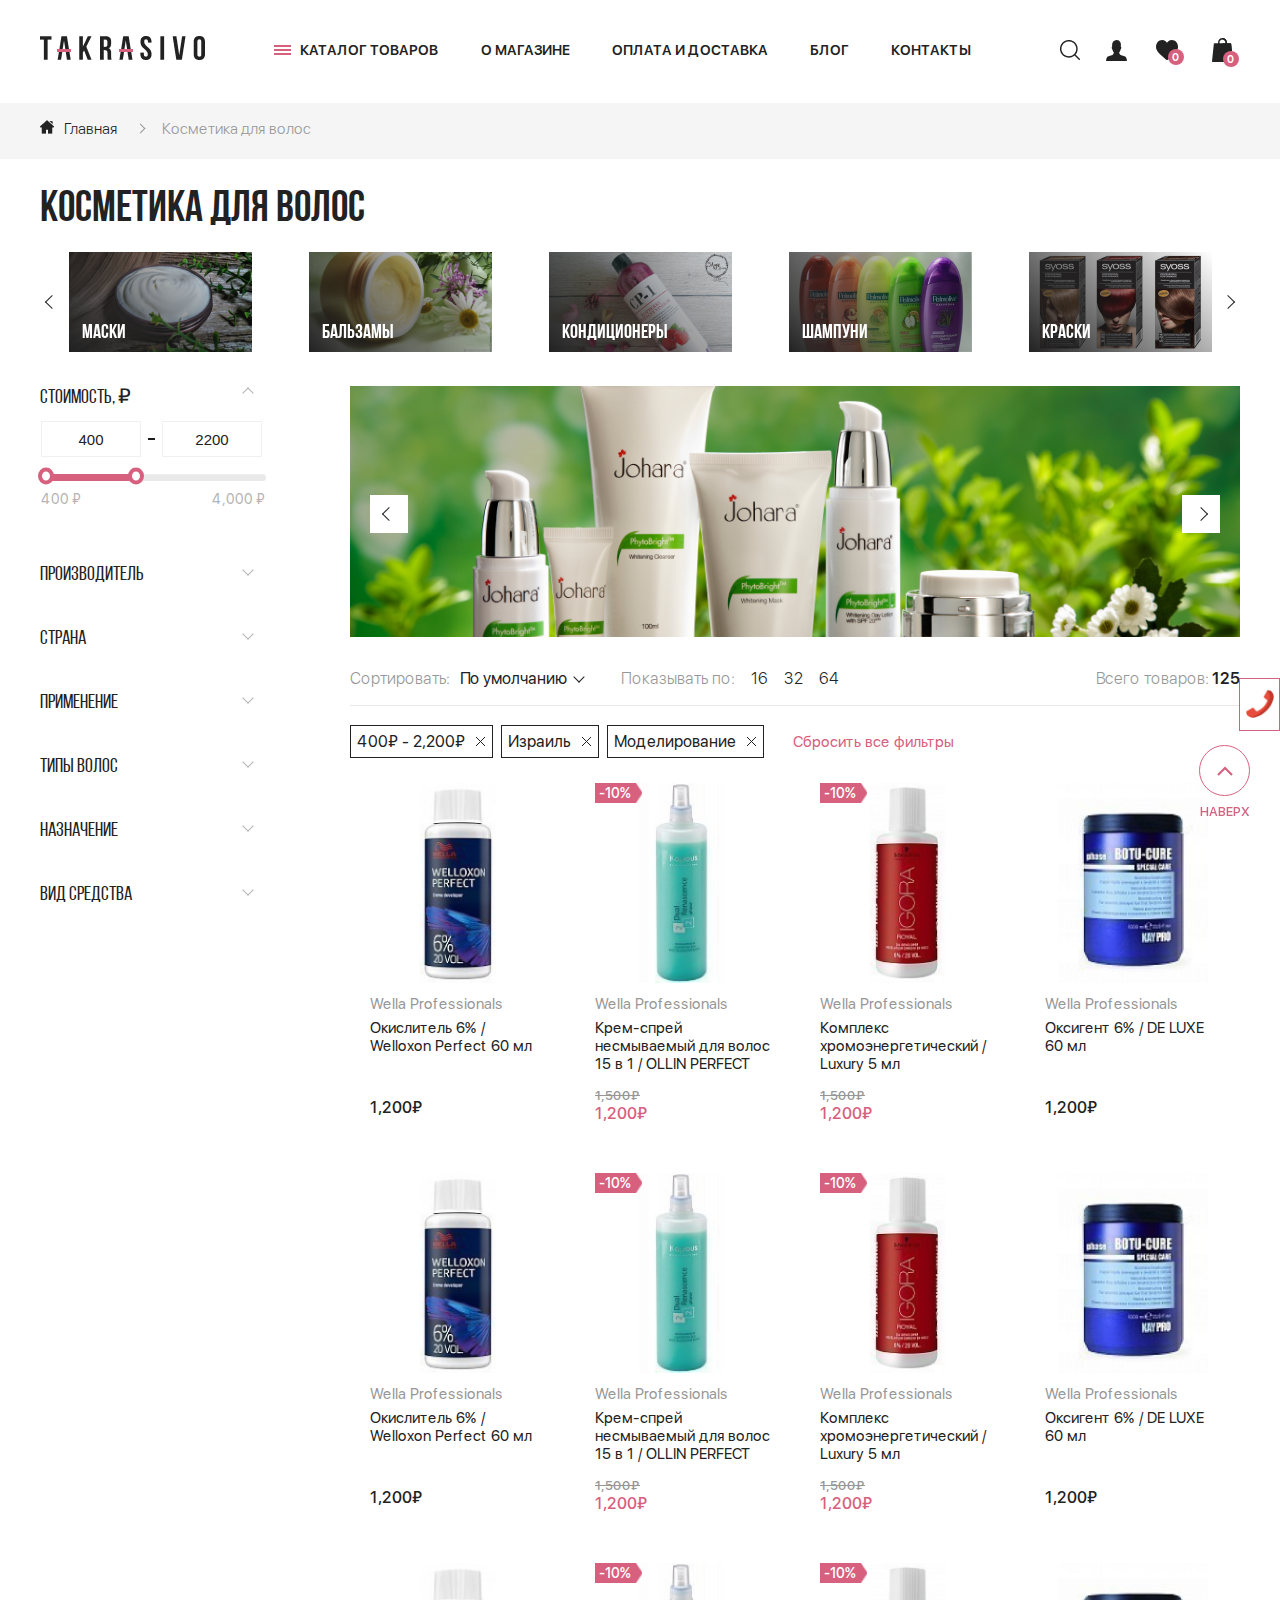
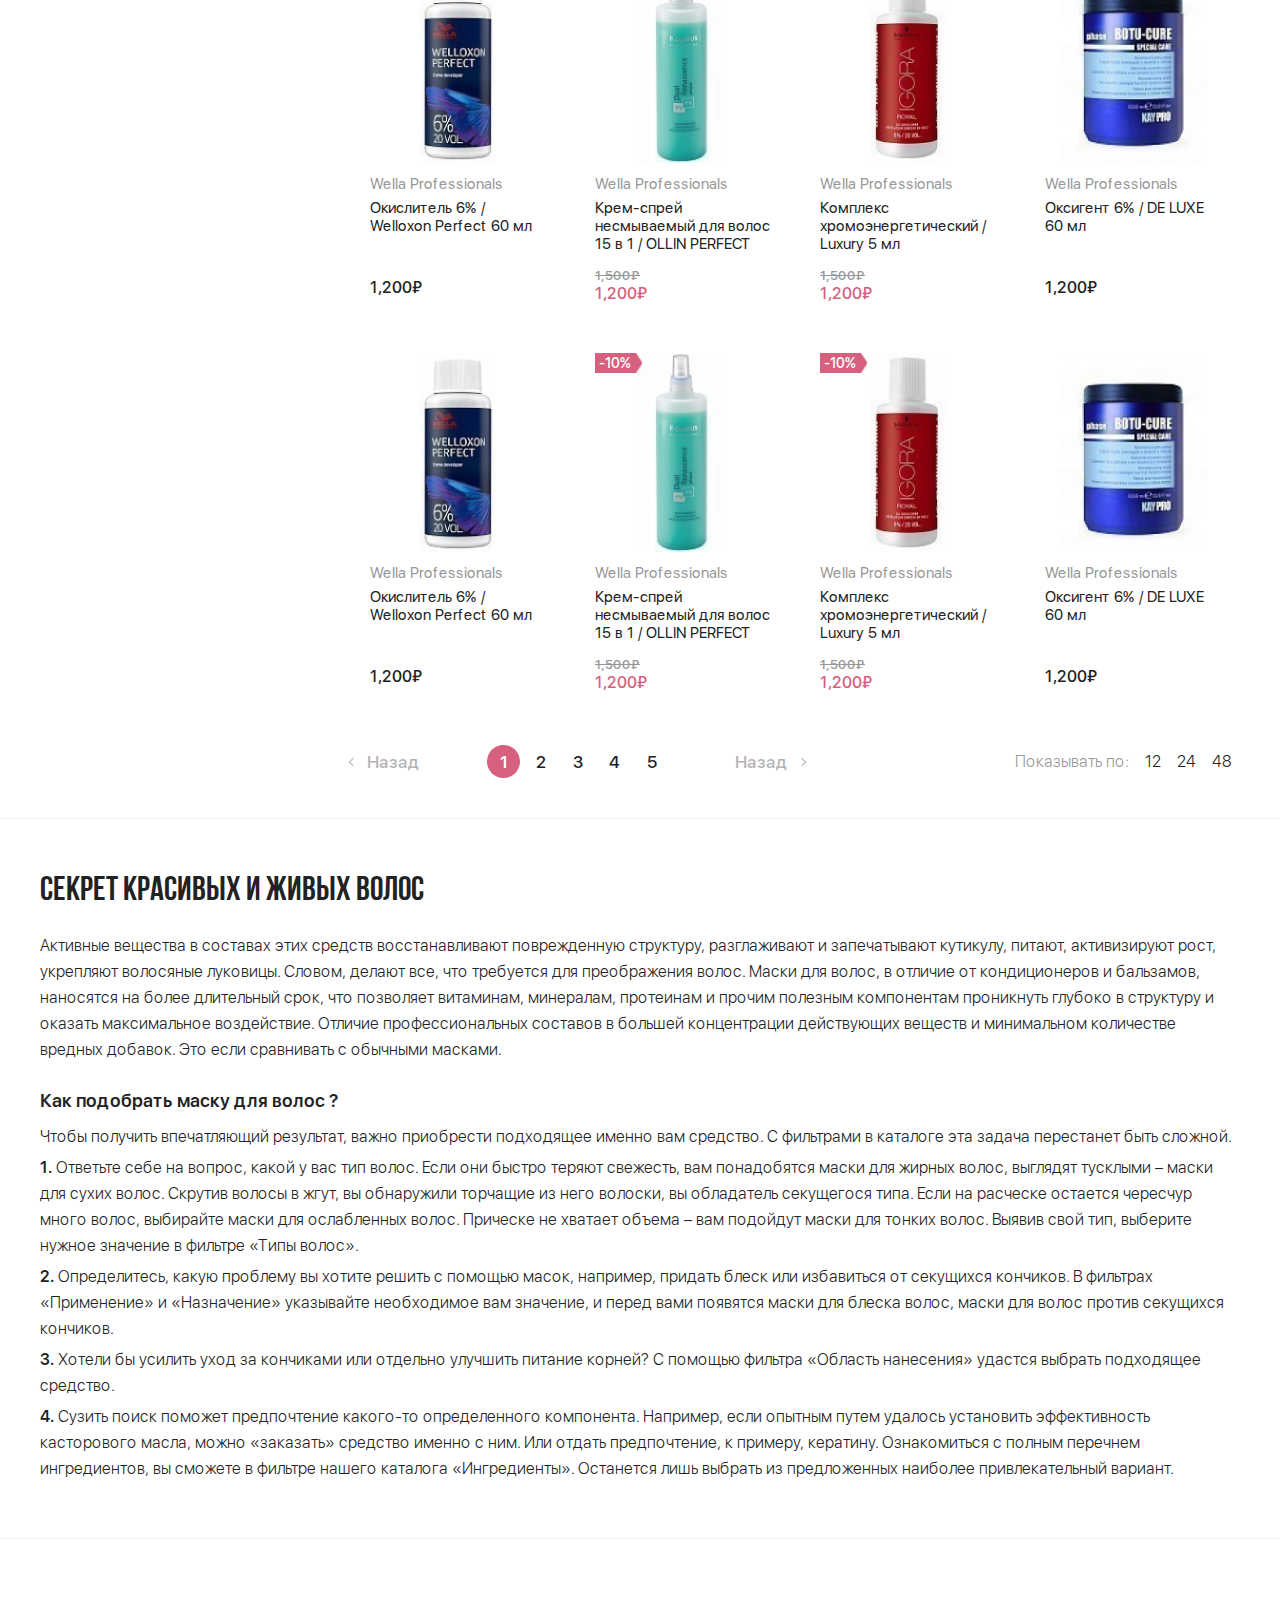
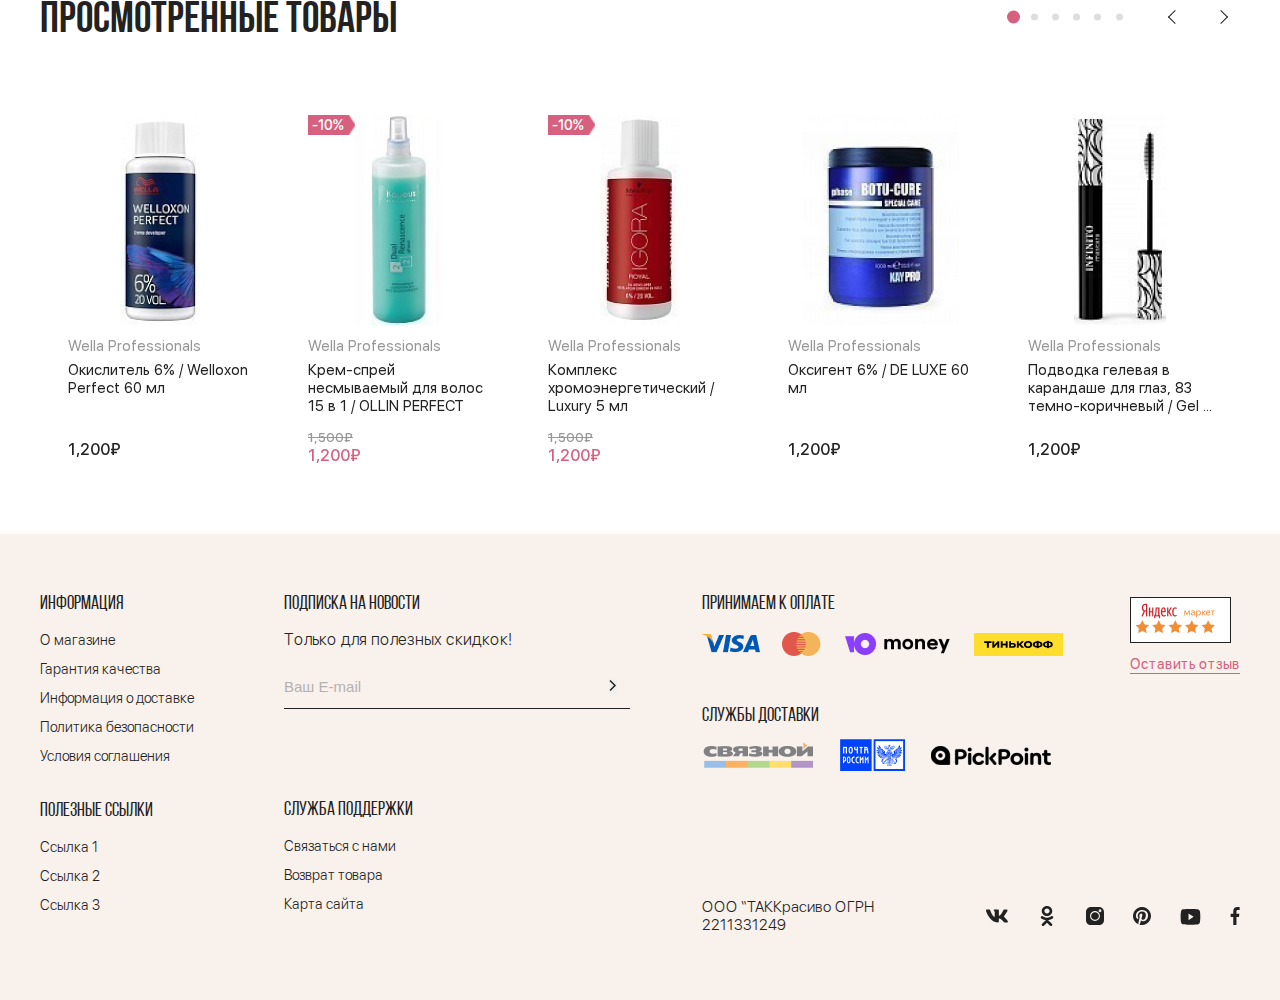
<file: catalog.html>
<!DOCTYPE html>
<html lang="en">

<head>
    <meta charset="UTF-8">
    <meta name="viewport"
          content="width=device-width, user-scalable=no, initial-scale=1.0, maximum-scale=1.0, minimum-scale=1.0">
    <meta http-equiv="X-UA-Compatible" content="ie=edge">
    <title></title>
    <link rel="stylesheet" href="style.css">
</head>

<body>

<header>
    <div class="container">
        <div class="header-main">
            <div class="header-logo">
                <a href="index.html">
                    <img src="assets/img/Logo-44.png" alt="">
                </a>
            </div>
            <div class="header-menu">
                <div class="open-menu">
                    <span></span>
                    <span></span>
                    <span></span>
                    <span></span>
                </div>
                <div class="for-mobile-bg"></div>
                <div class="menu-cnt mobile-bg-1">
                    <div class="sidenav">
                        <div class="open-catalog-min">
                            <a href="javascript:;" class="open-catalog-for-menu">
                                <div class="men-catalog">
                                    <span></span>
                                    <span></span>
                                    <span></span>
                                </div>
                                каталог товаров
                            </a>
                            <div class="catalog-tavar-menu d_none">
                                <ul>
                                    <li>
                                        <a href="#">
                                            <div class="catalog-menu-icon">
                                                <svg xmlns="http://www.w3.org/2000/svg" width="20" height="23" viewBox="0 0 20 23" fill="none">
                                                    <path fill-rule="evenodd" clip-rule="evenodd" d="M13.7387 5.748C12.3035 7.40606 10.391 8.51068 7.98433 9.09428C7.12844 9.3198 7.84397 11.5287 8.55408 12.5204C9.5631 14.1978 8.94726 15.8763 7.0625 16.8725C4.43343 18.7132 7.6249 20.9073 3.31247 21.7511L2.04048 22C2.88509 20.9507 3.71509 20.311 2.04537 18.9618C0.0191098 17.4095 2.91132 16.908 1.49906 14.9548C-0.113292 13.2598 2.77717 13.7751 1.8675 12.0386C0.882874 10.1585 2.7728 10.0712 2.27441 8.90635C2.04415 7.91484 2.29391 7.03026 3.14648 6.32476C3.33284 6.04826 4.52639 -0.0903662 11.2766 1.17044C16.4319 2.13336 17.9659 8.21539 17.4995 9.37193C16.5576 11.7079 18.5119 11.6222 17.2003 13.3233C16.5112 14.2174 16.2715 15.436 17.9741 15.4915L18.968 15.5239L18.364 16.1746C16.4765 18.2076 10.67 16.7169 14.143 12.0615C15.171 9.83536 15.224 7.71892 13.7386 5.74786L13.7387 5.748ZM11.163 1.58569C14.3225 2.28414 16.9768 5.16253 17.0095 9.23822C16.6718 10.0761 16.5437 10.6113 16.834 11.375C17.3246 12.0118 17.1711 12.5695 16.7645 13.0956C15.6963 14.4824 16.0284 15.8537 17.9539 15.9165C16.4742 17.5103 11.4074 16.4992 14.6083 12.2508C15.9949 9.27667 15.4843 6.92744 13.7332 4.98677C12.2404 6.96985 10.2101 8.11134 7.8214 8.69098C6.78798 8.98484 6.8102 10.9094 8.10842 12.7352C8.95059 14.4181 8.42412 15.6583 6.75563 16.5293C3.76914 18.5892 7.13814 20.5655 3.19318 21.3376C3.85178 20.5191 3.53696 19.6207 2.40192 18.6545C0.675175 17.3317 3.58846 16.9359 1.90589 14.6874C0.541811 13.6288 3.39047 13.8779 2.34175 11.8703C1.98975 11.2045 2.08831 10.5402 2.67818 9.87618C3.00367 9.51731 2.94447 9.18631 2.78163 8.82664C2.55006 7.8293 2.8878 7.09622 3.61522 6.54322C4.75175 2.38422 7.4256 1.01923 11.1629 1.58576L11.163 1.58569Z" fill="#222222" stroke="#222222" stroke-width="0.4"/>
                                                </svg>
                                            </div>
                                            Для волос</a>
                                        <div class="submenu-head">
                                            <div class="submenu-head-box">
                                                <a href="#" class="submenu-head-href">
                                                    <img src="assets/img/Re24.png" alt="">
                                                    <strong>маски</strong>
                                                </a>
                                            </div>
                                            <div class="submenu-head-box">
                                                <a href="#" class="submenu-head-href">
                                                    <img src="assets/img/Rectan721.png" alt="">
                                                    <strong>бальзамы</strong>
                                                </a>
                                            </div>
                                            <div class="submenu-head-box">
                                                <a href="#" class="submenu-head-href">
                                                    <img src="assets/img/Rectangl752724.png" alt="">
                                                    <strong>кондиционеры</strong>
                                                </a>
                                            </div>
                                            <div class="submenu-head-box">
                                                <a href="#" class="submenu-head-href">
                                                    <img src="assets/img/Rectangl457724.png" alt="">
                                                    <strong>шампуни</strong>
                                                </a>
                                            </div>
                                            <div class="submenu-head-box">
                                                <a href="#" class="submenu-head-href">
                                                    <img src="assets/img/Rectang75745.png" alt="">
                                                    <strong>краски</strong>
                                                </a>
                                            </div>
                                            <div class="submenu-head-box">
                                                <a href="#" class="submenu-head-href">
                                                    <img src="assets/img/Recta78.png" alt="">
                                                    <strong>масла</strong>
                                                </a>
                                            </div>
                                            <div class="submenu-head-box">
                                                <a href="#" class="submenu-head-href">
                                                    <img src="assets/img/Re24.png" alt="">
                                                    <strong>маски</strong>
                                                </a>
                                            </div>
                                            <div class="submenu-head-box">
                                                <a href="#" class="submenu-head-href">
                                                    <img src="assets/img/Rectan721.png" alt="">
                                                    <strong>бальзамы</strong>
                                                </a>
                                            </div>
                                            <div class="submenu-head-box">
                                                <a href="#" class="submenu-head-href">
                                                    <img src="assets/img/Rectangl752724.png" alt="">
                                                    <strong>кондиционеры</strong>
                                                </a>
                                            </div>
                                            <div class="submenu-head-box">
                                                <a href="#" class="submenu-head-href">
                                                    <img src="assets/img/Rectangl457724.png" alt="">
                                                    <strong>шампуни</strong>
                                                </a>
                                            </div>
                                            <div class="submenu-head-box">
                                                <a href="#" class="submenu-head-href">
                                                    <img src="assets/img/Rectang75745.png" alt="">
                                                    <strong>краски</strong>
                                                </a>
                                            </div>
                                            <div class="submenu-head-box">
                                                <a href="#" class="submenu-head-href">
                                                    <img src="assets/img/Recta78.png" alt="">
                                                    <strong>масла</strong>
                                                </a>
                                            </div>
                                            <div class="submenu-head-box">
                                                <a href="#" class="submenu-head-href">
                                                    <img src="assets/img/Re24.png" alt="">
                                                    <strong>маски</strong>
                                                </a>
                                            </div>
                                            <div class="submenu-head-box">
                                                <a href="#" class="submenu-head-href">
                                                    <img src="assets/img/Rectan721.png" alt="">
                                                    <strong>бальзамы</strong>
                                                </a>
                                            </div>
                                            <div class="submenu-head-box">
                                                <a href="#" class="submenu-head-href">
                                                    <img src="assets/img/Rectangl752724.png" alt="">
                                                    <strong>кондиционеры</strong>
                                                </a>
                                            </div>
                                            <div class="submenu-head-box">
                                                <a href="#" class="submenu-head-href">
                                                    <img src="assets/img/Rectangl457724.png" alt="">
                                                    <strong>шампуни</strong>
                                                </a>
                                            </div>
                                            <div class="submenu-head-box">
                                                <a href="#" class="submenu-head-href">
                                                    <img src="assets/img/Rectang75745.png" alt="">
                                                    <strong>краски</strong>
                                                </a>
                                            </div>
                                            <div class="submenu-head-box">
                                                <a href="#" class="submenu-head-href">
                                                    <img src="assets/img/Recta78.png" alt="">
                                                    <strong>масла</strong>
                                                </a>
                                            </div>
                                        </div>
                                    </li>
                                    <li>
                                        <a href="#">
                                            <div class="catalog-menu-icon">
                                                <svg xmlns="http://www.w3.org/2000/svg" width="16" height="21" viewBox="0 0 16 21" fill="none">
                                                    <path d="M8.2184 16.186C7.23733 16.186 6.47924 16.0498 6.43464 16.0498C6.23397 16.0044 6.12248 15.8227 6.14478 15.6411C6.18938 15.4368 6.36775 15.3006 6.56842 15.346C6.59072 15.346 8.41908 15.6638 10.0022 15.3006C10.2028 15.2552 10.3812 15.3687 10.4258 15.573C10.4704 15.7773 10.3589 15.959 10.1582 16.0044C9.48933 16.1406 8.82042 16.186 8.2184 16.186Z" fill="white"/>
                                                    <path d="M8.26297 17.0033C7.83933 17.0033 7.52717 16.9579 7.50487 16.9352C7.39339 16.9125 7.3042 16.799 7.3265 16.6855C7.3488 16.572 7.46028 16.4812 7.57177 16.5039C7.57177 16.5039 8.32986 16.6401 8.95418 16.4812C9.06567 16.4585 9.17715 16.5266 9.22174 16.6401C9.24404 16.7536 9.17715 16.8671 9.06567 16.9125C8.7758 16.9806 8.50824 17.0033 8.26297 17.0033Z" fill="white"/>
                                                    <path d="M8.19608 20.9762C7.95081 20.9762 7.70554 20.9535 7.43798 20.9081C6.27853 20.7038 5.54273 20.159 4.67315 19.4098C3.62519 18.5017 2.19818 16.9806 1.48468 14.9601C1.06103 13.7569 0.771171 12.4628 0.615092 10.9645C0.525904 10.1018 0.48131 9.21639 0.503607 8.35369C0.525904 7.12776 0.860359 5.92454 1.50697 4.78941C2.30967 3.33646 3.44681 2.22404 4.89612 1.47486C6.03327 0.884599 7.23731 0.61217 8.48594 0.657575C9.77917 0.70298 11.0055 1.06622 12.1204 1.76999C13.2129 2.45107 14.1271 3.35916 14.8183 4.47158C15.5318 5.65211 15.9331 6.90074 16 8.21748C16 8.35369 16 8.48991 16 8.62612C16 8.69423 16 8.78504 16 8.85315C16 11.1915 15.621 13.2574 14.8852 15.1417C14.0602 17.1168 12.6332 18.8649 10.7825 20.0681C9.93524 20.613 9.17715 20.9762 8.19608 20.9762ZM8.21837 1.65648C7.21501 1.65648 6.23394 1.88351 5.31976 2.36026C4.04883 3.01863 3.04547 3.99483 2.35426 5.26617C1.79683 6.26507 1.50697 7.30938 1.48468 8.35369C1.46238 9.17098 1.50697 10.011 1.59616 10.851C1.75224 12.2585 2.0198 13.4844 2.42115 14.6196C3.06776 16.4585 4.36099 17.8206 5.31976 18.6379C6.12246 19.3417 6.67988 19.773 7.59406 19.9092C8.66432 20.0908 9.35552 19.7957 10.2474 19.2055C11.9197 18.1157 13.2129 16.5493 13.9264 14.7558C14.6176 12.985 14.9744 11.0326 14.9744 8.83045C14.9744 8.73964 14.9744 8.67153 14.9744 8.58072C14.9744 8.46721 14.9744 8.35369 14.9744 8.24018C14.9298 7.10506 14.573 6.01535 13.9487 4.99374C13.3467 4.01753 12.5663 3.22295 11.5852 2.60998C10.6042 1.99702 9.5562 1.67918 8.44134 1.63378C8.35216 1.65648 8.28527 1.65648 8.21837 1.65648Z" fill="white"/>
                                                    <path d="M8.44135 11.6002C8.46364 10.9191 8.55283 10.3061 8.90958 9.78397C9.35552 9.1483 9.95754 8.78506 10.6933 8.62614C11.6075 8.44453 12.4771 8.60344 13.2798 9.05749C13.3244 9.08019 13.369 9.1029 13.3913 9.1256C13.5251 9.23911 13.5697 9.39803 13.4805 9.53424C13.3913 9.67046 13.2352 9.71586 13.0791 9.64775C12.8116 9.51154 12.544 9.37532 12.2541 9.28451C11.5183 9.08019 10.7825 9.1029 10.0913 9.48884C9.4893 9.82937 9.15485 10.3515 9.08796 11.078C9.04336 11.5548 9.06566 11.7137 9.13255 12.1904C9.15485 12.4174 9.06566 12.5764 8.88729 12.6218C8.73121 12.6445 8.57513 12.531 8.53053 12.3039C8.50824 12.1677 8.48594 12.0315 8.46364 11.8726C8.46364 11.6683 8.44135 11.7591 8.44135 11.6002Z" fill="white"/>
                                                    <path d="M5.02988 8.51257C5.94406 8.53528 6.74675 8.83041 7.37106 9.51148C7.41566 9.55688 7.46025 9.60229 7.48255 9.6704C7.59403 9.82931 7.57174 10.0109 7.43796 10.1017C7.30417 10.2153 7.1035 10.1698 6.96972 10.0336C6.59067 9.55688 6.07784 9.30716 5.49812 9.19365C4.78461 9.05743 4.1157 9.21635 3.46909 9.55688C3.20152 9.6931 3.04544 9.6931 2.93396 9.51148C2.84477 9.32986 2.93396 9.14824 3.20152 9.01203C3.80354 8.69419 4.40556 8.53528 5.02988 8.51257Z" fill="white"/>
                                                    <path d="M7.9508 14.4833C7.81702 14.4833 7.70553 14.4152 7.63864 14.3017C7.54945 14.1201 7.61634 13.9158 7.77242 13.8023C8.32985 13.5071 8.82038 13.1893 8.82038 13.1893C8.99876 13.0758 9.19943 13.1439 9.31092 13.3028C9.4224 13.4844 9.35551 13.6888 9.19943 13.8023C9.17713 13.825 8.6866 14.1201 8.10688 14.4379C8.06228 14.4606 7.99539 14.4833 7.9508 14.4833Z" fill="white"/>
                                                </svg>
                                            </div>
                                            Для лица</a>
                                        <div class="submenu-head">
                                            <div class="submenu-head-box">
                                                <a href="#" class="submenu-head-href">
                                                    <img src="assets/img/Re24.png" alt="">
                                                    <strong>маски</strong>
                                                </a>
                                            </div>
                                            <div class="submenu-head-box">
                                                <a href="#" class="submenu-head-href">
                                                    <img src="assets/img/Rectan721.png" alt="">
                                                    <strong>бальзамы</strong>
                                                </a>
                                            </div>
                                            <div class="submenu-head-box">
                                                <a href="#" class="submenu-head-href">
                                                    <img src="assets/img/Rectangl752724.png" alt="">
                                                    <strong>кондиционеры</strong>
                                                </a>
                                            </div>
                                            <div class="submenu-head-box">
                                                <a href="#" class="submenu-head-href">
                                                    <img src="assets/img/Rectangl457724.png" alt="">
                                                    <strong>шампуни</strong>
                                                </a>
                                            </div>
                                            <div class="submenu-head-box">
                                                <a href="#" class="submenu-head-href">
                                                    <img src="assets/img/Rectang75745.png" alt="">
                                                    <strong>краски</strong>
                                                </a>
                                            </div>
                                            <div class="submenu-head-box">
                                                <a href="#" class="submenu-head-href">
                                                    <img src="assets/img/Recta78.png" alt="">
                                                    <strong>масла</strong>
                                                </a>
                                            </div>
                                            <div class="submenu-head-box">
                                                <a href="#" class="submenu-head-href">
                                                    <img src="assets/img/Re24.png" alt="">
                                                    <strong>маски</strong>
                                                </a>
                                            </div>
                                            <div class="submenu-head-box">
                                                <a href="#" class="submenu-head-href">
                                                    <img src="assets/img/Rectan721.png" alt="">
                                                    <strong>бальзамы</strong>
                                                </a>
                                            </div>
                                            <div class="submenu-head-box">
                                                <a href="#" class="submenu-head-href">
                                                    <img src="assets/img/Rectangl752724.png" alt="">
                                                    <strong>кондиционеры</strong>
                                                </a>
                                            </div>
                                            <div class="submenu-head-box">
                                                <a href="#" class="submenu-head-href">
                                                    <img src="assets/img/Rectangl457724.png" alt="">
                                                    <strong>шампуни</strong>
                                                </a>
                                            </div>
                                            <div class="submenu-head-box">
                                                <a href="#" class="submenu-head-href">
                                                    <img src="assets/img/Rectang75745.png" alt="">
                                                    <strong>краски</strong>
                                                </a>
                                            </div>
                                            <div class="submenu-head-box">
                                                <a href="#" class="submenu-head-href">
                                                    <img src="assets/img/Recta78.png" alt="">
                                                    <strong>масла</strong>
                                                </a>
                                            </div>
                                            <div class="submenu-head-box">
                                                <a href="#" class="submenu-head-href">
                                                    <img src="assets/img/Re24.png" alt="">
                                                    <strong>маски</strong>
                                                </a>
                                            </div>
                                            <div class="submenu-head-box">
                                                <a href="#" class="submenu-head-href">
                                                    <img src="assets/img/Rectan721.png" alt="">
                                                    <strong>бальзамы</strong>
                                                </a>
                                            </div>
                                            <div class="submenu-head-box">
                                                <a href="#" class="submenu-head-href">
                                                    <img src="assets/img/Rectangl752724.png" alt="">
                                                    <strong>кондиционеры</strong>
                                                </a>
                                            </div>
                                            <div class="submenu-head-box">
                                                <a href="#" class="submenu-head-href">
                                                    <img src="assets/img/Rectangl457724.png" alt="">
                                                    <strong>шампуни</strong>
                                                </a>
                                            </div>
                                            <div class="submenu-head-box">
                                                <a href="#" class="submenu-head-href">
                                                    <img src="assets/img/Rectang75745.png" alt="">
                                                    <strong>краски</strong>
                                                </a>
                                            </div>
                                            <div class="submenu-head-box">
                                                <a href="#" class="submenu-head-href">
                                                    <img src="assets/img/Recta78.png" alt="">
                                                    <strong>масла</strong>
                                                </a>
                                            </div>
                                        </div>
                                    </li>
                                    <li>
                                        <a href="#">
                                            <div class="catalog-menu-icon">
                                                <svg xmlns="http://www.w3.org/2000/svg" width="18" height="20" viewBox="0 0 18 20" fill="none">
                                                    <path d="M7.07925 1C6.91775 0.999914 6.76283 1.06623 6.64856 1.18438C6.5343 1.30253 6.47003 1.46281 6.4699 1.63001V2.57464C6.46998 2.91225 6.3615 3.24031 6.16156 3.50703C5.96163 3.77374 5.68163 3.96396 5.36572 4.04768L2.70802 4.74974C2.19014 4.88692 1.7356 5.20887 1.42442 5.65887C1.11324 6.10887 0.965376 6.65806 1.00685 7.20982L1.85203 18.4528C1.86384 18.6111 1.9329 18.759 2.04543 18.8668C2.15796 18.9747 2.30567 19.0347 2.45904 19.0348H15.5402C15.6936 19.0347 15.8413 18.9747 15.9538 18.8668C16.0664 18.759 16.1354 18.6111 16.1472 18.4528L16.9932 7.20982C17.0346 6.65784 16.8865 6.10847 16.575 5.65844C16.2635 5.20841 15.8086 4.8866 15.2905 4.74974L12.6344 4.04768C12.3183 3.96412 12.0381 3.77395 11.838 3.50722C11.6379 3.24049 11.5293 2.91236 11.5293 2.57464V1.63001C11.5292 1.46282 11.4649 1.30253 11.3507 1.18438C11.2364 1.06623 11.0815 0.999925 10.92 1H7.07925ZM7.07212 1.40024H10.9137C10.9428 1.40024 10.9717 1.40619 10.9986 1.41774C11.0255 1.42928 11.05 1.44618 11.0706 1.46752C11.0912 1.48885 11.1076 1.5142 11.1187 1.54207C11.1299 1.56995 11.1356 1.59983 11.1356 1.63001V2.57464C11.1356 3.00141 11.2729 3.41602 11.5257 3.75306C11.7786 4.09009 12.1327 4.33035 12.5321 4.43592L15.1882 5.13802C15.6181 5.25168 15.9954 5.51873 16.2537 5.89218C16.512 6.26562 16.6347 6.7215 16.6002 7.17942H16.6074L15.7622 18.4215C15.7579 18.4794 15.7326 18.5334 15.6915 18.5727C15.6503 18.6121 15.5963 18.6338 15.5403 18.6337H13.5846L12.9784 16.4882C12.9478 16.3836 12.9428 16.2727 12.9638 16.1656L14.4206 9.12958C14.429 9.07864 14.4181 9.02629 14.3901 8.9835C14.3621 8.9407 14.3193 8.91072 14.2705 8.89986C14.2217 8.88901 14.1707 8.89813 14.1282 8.92525C14.0857 8.95237 14.055 8.99541 14.0425 9.04543L12.5849 16.0815C12.5496 16.2536 12.5563 16.4322 12.6043 16.601L13.1773 18.6336H4.81529L5.38824 16.601C5.43625 16.4322 5.44291 16.2536 5.40764 16.0815L3.94932 9.04552C3.93677 8.9955 3.90605 8.95242 3.86356 8.9253C3.82108 8.89818 3.77011 8.8891 3.72131 8.89996C3.67251 8.91081 3.62965 8.94074 3.60167 8.98354C3.5737 9.02634 3.56277 9.07869 3.57118 9.12963L5.02801 16.1657C5.04901 16.2728 5.04398 16.3836 5.01336 16.4883L4.40865 18.6337H2.45231C2.39641 18.6337 2.34259 18.6118 2.30159 18.5725C2.26059 18.5332 2.23544 18.4793 2.23115 18.4216L1.38597 7.17947C1.35145 6.72154 1.47415 6.26572 1.73245 5.89227C1.99075 5.51882 2.36807 5.25172 2.79794 5.13807L5.45408 4.43601C5.8535 4.33046 6.20759 4.09019 6.46047 3.75315C6.71335 3.41611 6.85062 3.00151 6.85061 2.57473V1.63005C6.85061 1.56912 6.87399 1.5107 6.9156 1.46761C6.95722 1.42453 7.01366 1.40029 7.07252 1.40029L7.07212 1.40024Z" fill="#222222" stroke="#222222" stroke-width="0.5"/>
                                                    <path d="M9.14384 6.25756C9.14327 6.20474 9.12261 6.15425 9.08633 6.1171C9.05005 6.07996 9.00109 6.05914 8.95006 6.05914C8.89904 6.05914 8.85008 6.07996 8.8138 6.1171C8.77752 6.15425 8.75685 6.20474 8.75629 6.25756V16.2131C8.75685 16.2659 8.77752 16.3164 8.8138 16.3535C8.85008 16.3907 8.89904 16.4115 8.95006 16.4115C9.00109 16.4115 9.05005 16.3907 9.08633 16.3535C9.12261 16.3164 9.14327 16.2659 9.14384 16.2131V6.25756Z" fill="#222222" stroke="#222222" stroke-width="0.5"/>
                                                </svg>
                                            </div>
                                            Для тела</a>
                                        <div class="submenu-head">
                                            <div class="submenu-head-box">
                                                <a href="#" class="submenu-head-href">
                                                    <img src="assets/img/Re24.png" alt="">
                                                    <strong>маски</strong>
                                                </a>
                                            </div>
                                            <div class="submenu-head-box">
                                                <a href="#" class="submenu-head-href">
                                                    <img src="assets/img/Rectan721.png" alt="">
                                                    <strong>бальзамы</strong>
                                                </a>
                                            </div>
                                            <div class="submenu-head-box">
                                                <a href="#" class="submenu-head-href">
                                                    <img src="assets/img/Rectangl752724.png" alt="">
                                                    <strong>кондиционеры</strong>
                                                </a>
                                            </div>
                                            <div class="submenu-head-box">
                                                <a href="#" class="submenu-head-href">
                                                    <img src="assets/img/Rectangl457724.png" alt="">
                                                    <strong>шампуни</strong>
                                                </a>
                                            </div>
                                            <div class="submenu-head-box">
                                                <a href="#" class="submenu-head-href">
                                                    <img src="assets/img/Rectang75745.png" alt="">
                                                    <strong>краски</strong>
                                                </a>
                                            </div>
                                            <div class="submenu-head-box">
                                                <a href="#" class="submenu-head-href">
                                                    <img src="assets/img/Recta78.png" alt="">
                                                    <strong>масла</strong>
                                                </a>
                                            </div>
                                            <div class="submenu-head-box">
                                                <a href="#" class="submenu-head-href">
                                                    <img src="assets/img/Re24.png" alt="">
                                                    <strong>маски</strong>
                                                </a>
                                            </div>
                                            <div class="submenu-head-box">
                                                <a href="#" class="submenu-head-href">
                                                    <img src="assets/img/Rectan721.png" alt="">
                                                    <strong>бальзамы</strong>
                                                </a>
                                            </div>
                                            <div class="submenu-head-box">
                                                <a href="#" class="submenu-head-href">
                                                    <img src="assets/img/Rectangl752724.png" alt="">
                                                    <strong>кондиционеры</strong>
                                                </a>
                                            </div>
                                            <div class="submenu-head-box">
                                                <a href="#" class="submenu-head-href">
                                                    <img src="assets/img/Rectangl457724.png" alt="">
                                                    <strong>шампуни</strong>
                                                </a>
                                            </div>
                                            <div class="submenu-head-box">
                                                <a href="#" class="submenu-head-href">
                                                    <img src="assets/img/Rectang75745.png" alt="">
                                                    <strong>краски</strong>
                                                </a>
                                            </div>
                                            <div class="submenu-head-box">
                                                <a href="#" class="submenu-head-href">
                                                    <img src="assets/img/Recta78.png" alt="">
                                                    <strong>масла</strong>
                                                </a>
                                            </div>
                                            <div class="submenu-head-box">
                                                <a href="#" class="submenu-head-href">
                                                    <img src="assets/img/Re24.png" alt="">
                                                    <strong>маски</strong>
                                                </a>
                                            </div>
                                            <div class="submenu-head-box">
                                                <a href="#" class="submenu-head-href">
                                                    <img src="assets/img/Rectan721.png" alt="">
                                                    <strong>бальзамы</strong>
                                                </a>
                                            </div>
                                            <div class="submenu-head-box">
                                                <a href="#" class="submenu-head-href">
                                                    <img src="assets/img/Rectangl752724.png" alt="">
                                                    <strong>кондиционеры</strong>
                                                </a>
                                            </div>
                                            <div class="submenu-head-box">
                                                <a href="#" class="submenu-head-href">
                                                    <img src="assets/img/Rectangl457724.png" alt="">
                                                    <strong>шампуни</strong>
                                                </a>
                                            </div>
                                            <div class="submenu-head-box">
                                                <a href="#" class="submenu-head-href">
                                                    <img src="assets/img/Rectang75745.png" alt="">
                                                    <strong>краски</strong>
                                                </a>
                                            </div>
                                            <div class="submenu-head-box">
                                                <a href="#" class="submenu-head-href">
                                                    <img src="assets/img/Recta78.png" alt="">
                                                    <strong>масла</strong>
                                                </a>
                                            </div>
                                        </div>
                                    </li>
                                    <li>
                                        <a href="#">
                                            <div class="catalog-menu-icon">
                                                <svg xmlns="http://www.w3.org/2000/svg" width="20" height="22" viewBox="0 0 20 22" fill="none">
                                                    <path d="M10.6667 2V1.33333C10.6667 1.24493 10.6315 1.16014 10.569 1.09763C10.5065 1.03512 10.4217 1 10.3333 1C10.2449 1 10.1601 1.03512 10.0976 1.09763C10.0351 1.16014 10 1.24493 10 1.33333V2C10 2.08841 10.0351 2.17319 10.0976 2.2357C10.1601 2.29821 10.2449 2.33333 10.3333 2.33333C10.4217 2.33333 10.5065 2.29821 10.569 2.2357C10.6315 2.17319 10.6667 2.08841 10.6667 2Z" fill="#222222" stroke="#222222" stroke-width="0.2"/>
                                                    <path d="M6.33333 19.6667C6.24493 19.6667 6.16014 19.7018 6.09763 19.7643C6.03512 19.8268 6 19.9116 6 20V20.6667C6 20.7551 6.03512 20.8399 6.09763 20.9024C6.16014 20.9649 6.24493 21 6.33333 21C6.42174 21 6.50652 20.9649 6.56904 20.9024C6.63155 20.8399 6.66667 20.7551 6.66667 20.6667V20C6.66667 19.9116 6.63155 19.8268 6.56904 19.7643C6.50652 19.7018 6.42174 19.6667 6.33333 19.6667Z" fill="#222222" stroke="#222222" stroke-width="0.2"/>
                                                    <path d="M8.56899 18.0977C8.50613 18.0369 8.42193 18.0033 8.33453 18.0041C8.24713 18.0049 8.16352 18.0399 8.10172 18.1017C8.03992 18.1635 8.00486 18.2471 8.0041 18.3345C8.00334 18.4219 8.03694 18.5061 8.09766 18.569L8.76433 19.2357C8.82719 19.2964 8.91139 19.33 8.99879 19.3292C9.08619 19.3285 9.1698 19.2934 9.2316 19.2316C9.2934 19.1698 9.32846 19.0862 9.32922 18.9988C9.32998 18.9114 9.29638 18.8272 9.23566 18.7643L8.56899 18.0977Z" fill="#222222" stroke="#222222" stroke-width="0.2"/>
                                                    <path d="M4.09765 18.0977L3.43099 18.7643C3.39915 18.7951 3.37376 18.8319 3.35629 18.8725C3.33882 18.9132 3.32962 18.9569 3.32924 19.0012C3.32885 19.0455 3.33729 19.0893 3.35405 19.1303C3.37081 19.1713 3.39556 19.2085 3.42685 19.2398C3.45815 19.2711 3.49537 19.2958 3.53634 19.3126C3.5773 19.3294 3.62119 19.3378 3.66545 19.3374C3.70971 19.337 3.75345 19.3278 3.79412 19.3104C3.83479 19.2929 3.87157 19.2675 3.90232 19.2357L4.56899 18.569C4.62971 18.5061 4.6633 18.4219 4.66254 18.3345C4.66179 18.2471 4.62673 18.1635 4.56493 18.1017C4.50312 18.0399 4.41952 18.0049 4.33212 18.0041C4.24472 18.0033 4.16052 18.0369 4.09765 18.0977Z" fill="#222222" stroke="#222222" stroke-width="0.2"/>
                                                    <path d="M14.3333 19.6667C14.2449 19.6667 14.1601 19.7018 14.0976 19.7643C14.0351 19.8268 14 19.9116 14 20V20.6667C14 20.7551 14.0351 20.8399 14.0976 20.9024C14.1601 20.9649 14.2449 21 14.3333 21C14.4217 21 14.5065 20.9649 14.569 20.9024C14.6315 20.8399 14.6667 20.7551 14.6667 20.6667V20C14.6667 19.9116 14.6315 19.8268 14.569 19.7643C14.5065 19.7018 14.4217 19.6667 14.3333 19.6667Z" fill="#222222" stroke="#222222" stroke-width="0.2"/>
                                                    <path d="M16.569 18.0977C16.5061 18.0369 16.4219 18.0033 16.3345 18.0041C16.2471 18.0049 16.1635 18.0399 16.1017 18.1017C16.0399 18.1635 16.0049 18.2471 16.0041 18.3345C16.0033 18.4219 16.0369 18.5061 16.0977 18.569L16.7643 19.2357C16.8272 19.2964 16.9114 19.33 16.9988 19.3292C17.0862 19.3285 17.1698 19.2934 17.2316 19.2316C17.2934 19.1698 17.3285 19.0862 17.3292 18.9988C17.33 18.9114 17.2964 18.8272 17.2357 18.7643L16.569 18.0977Z" fill="#222222" stroke="#222222" stroke-width="0.2"/>
                                                    <path d="M12.0977 18.0977L11.431 18.7643C11.3991 18.7951 11.3738 18.8319 11.3563 18.8725C11.3388 18.9132 11.3296 18.9569 11.3292 19.0012C11.3289 19.0455 11.3373 19.0893 11.354 19.1303C11.3708 19.1713 11.3956 19.2085 11.4269 19.2398C11.4582 19.2711 11.4954 19.2958 11.5363 19.3126C11.5773 19.3294 11.6212 19.3378 11.6655 19.3374C11.7097 19.337 11.7535 19.3278 11.7941 19.3104C11.8348 19.2929 11.8716 19.2675 11.9023 19.2357L12.569 18.569C12.6297 18.5061 12.6633 18.4219 12.6625 18.3345C12.6618 18.2471 12.6267 18.1635 12.5649 18.1017C12.5031 18.0399 12.4195 18.0049 12.3321 18.0041C12.2447 18.0033 12.1605 18.0369 12.0977 18.0977Z" fill="#222222" stroke="#222222" stroke-width="0.2"/>
                                                    <path d="M6.89 14.3333H5.77667C5.56667 14.4976 5 15.0063 5 15.6666C5 16.4243 5.954 17.9333 6.33333 18.2856C6.71267 17.9333 7.66667 16.4243 7.66667 15.6666C7.66667 15.0063 7.1 14.4976 6.89 14.3333ZM6.49 16.8203C6.44223 16.8452 6.38919 16.8582 6.33533 16.8583C6.27452 16.8584 6.21486 16.8418 6.1628 16.8103C6.11074 16.7789 6.06828 16.7338 6.04 16.68C5.85849 16.371 5.73269 16.0325 5.66833 15.68C5.6815 15.4689 5.77039 15.2697 5.91867 15.119C5.94659 15.0844 5.98113 15.0558 6.02026 15.0348C6.05939 15.0138 6.10232 15.0009 6.14654 14.9967C6.19075 14.9925 6.23535 14.9972 6.27772 15.0105C6.3201 15.0238 6.35938 15.0454 6.39328 15.0741C6.42717 15.1028 6.45499 15.138 6.4751 15.1776C6.4952 15.2172 6.5072 15.2604 6.51037 15.3047C6.51354 15.349 6.50783 15.3935 6.49357 15.4356C6.47931 15.4776 6.45679 15.5164 6.42733 15.5496C6.39335 15.5883 6.36362 15.6306 6.33867 15.6756C6.40657 15.9186 6.50443 16.1522 6.63 16.371C6.67077 16.4493 6.67879 16.5406 6.65229 16.6249C6.62579 16.7091 6.56694 16.7794 6.48867 16.8203H6.49Z" fill="#222222" stroke="#222222" stroke-width="0.2"/>
                                                    <path d="M6.337 13C6.22434 12.9992 6.11181 12.9919 6 12.978V13.6667H6.66667V12.9787C6.55726 12.992 6.4472 12.9991 6.337 13Z" fill="#222222" stroke="#222222" stroke-width="0.2"/>
                                                    <path d="M9.77667 7.66669H10.89C11.1 7.50236 11.6667 6.99369 11.6667 6.33336C11.6667 5.57569 10.7127 4.06836 10.3333 3.71436C9.954 4.06836 9 5.57569 9 6.33336C9 6.99369 9.56667 7.50236 9.77667 7.66669ZM10.1767 5.17969C10.255 5.13863 10.3463 5.13035 10.4307 5.15667C10.5151 5.18298 10.5856 5.24174 10.6267 5.32002C10.8082 5.62901 10.934 5.96749 10.9983 6.32002C10.9852 6.53107 10.8963 6.73027 10.748 6.88102C10.7201 6.91556 10.6855 6.94417 10.6464 6.96517C10.6073 6.98617 10.5643 6.99914 10.5201 7.00332C10.4759 7.00749 10.4313 7.00279 10.3889 6.98949C10.3466 6.97619 10.3073 6.95456 10.2734 6.92586C10.2395 6.89716 10.2117 6.86198 10.1916 6.82239C10.1715 6.78279 10.1595 6.73957 10.1563 6.69528C10.1531 6.65098 10.1588 6.60649 10.1731 6.56443C10.1874 6.52238 10.2099 6.48359 10.2393 6.45036C10.2733 6.41166 10.303 6.36941 10.328 6.32436C10.2601 6.08139 10.1622 5.84782 10.0367 5.62902C9.99589 5.55068 9.98788 5.45936 10.0144 5.37512C10.0409 5.29087 10.0997 5.22058 10.178 5.17969H10.1767Z" fill="#222222" stroke="#222222" stroke-width="0.2"/>
                                                    <path d="M19.411 9.795C19.0598 9.70405 18.698 9.66088 18.3353 9.66667C16.9213 9.66667 16.1743 10.414 15.6287 10.9597C15.1387 11.45 14.898 11.6667 14.3363 11.6667C13.7747 11.6667 13.534 11.45 13.0433 10.9597C12.4977 10.4137 11.7503 9.66667 10.336 9.66667C8.92167 9.66667 8.175 10.414 7.62933 10.9597C7.139 11.45 6.9 11.6667 6.337 11.6667C5.774 11.6667 5.53367 11.45 5.043 10.9593C4.49733 10.4137 3.75 9.66667 2.335 9.66667C1.97168 9.66078 1.60922 9.70372 1.25733 9.79434C1.18318 9.81544 1.11794 9.86016 1.0715 9.9217C1.02506 9.98323 0.999956 10.0582 1 10.1353C1.00012 10.1928 1.01395 10.2493 1.04033 10.3004C1.06671 10.3514 1.10488 10.3954 1.15167 10.4287C1.19315 10.4595 1.24151 10.4797 1.29256 10.4876C1.34361 10.4955 1.39582 10.4908 1.44467 10.474C1.7315 10.3777 2.03245 10.3302 2.335 10.3333C3.47367 10.3333 4.057 10.9163 4.57167 11.431C5.056 11.915 5.47467 12.3333 6.337 12.3333C7.19933 12.3333 7.617 11.915 8.101 11.431C8.61533 10.9163 9.2 10.3333 10.336 10.3333C11.472 10.3333 12.0573 10.9163 12.572 11.431C13.056 11.915 13.4743 12.3333 14.3363 12.3333C15.1983 12.3333 15.6163 11.915 16.1003 11.431C16.6147 10.9163 17.1977 10.3333 18.3353 10.3333C18.6376 10.3299 18.9382 10.3774 19.2247 10.474C19.2732 10.4905 19.3251 10.495 19.3757 10.4871C19.4264 10.4792 19.4744 10.4592 19.5157 10.4287C19.5623 10.3955 19.6003 10.3517 19.6265 10.301C19.6528 10.2502 19.6665 10.1938 19.6667 10.1367C19.6672 10.0596 19.6425 9.98452 19.5963 9.92283C19.5501 9.86114 19.4851 9.81625 19.411 9.795Z" fill="#222222" stroke="#222222" stroke-width="0.2"/>
                                                    <path d="M14.3363 13C14.2239 12.9991 14.1116 12.9919 14 12.9783V13.6667H14.6667V12.9787C14.557 12.9919 14.4468 12.9991 14.3363 13Z" fill="#222222" stroke="#222222" stroke-width="0.2"/>
                                                    <path d="M14.89 14.3333H13.7767C13.5667 14.4976 13 15.0063 13 15.6666C13 16.4243 13.954 17.9333 14.3333 18.2856C14.7127 17.9333 15.6667 16.4243 15.6667 15.6666C15.6667 15.0063 15.1 14.4976 14.89 14.3333ZM14.49 16.8203C14.4422 16.8452 14.3892 16.8582 14.3353 16.8583C14.2745 16.8584 14.2149 16.8418 14.1628 16.8103C14.1107 16.7789 14.0683 16.7338 14.04 16.68C13.8585 16.371 13.7327 16.0325 13.6683 15.68C13.6815 15.4689 13.7704 15.2697 13.9187 15.119C13.9466 15.0844 13.9811 15.0558 14.0203 15.0348C14.0594 15.0138 14.1023 15.0009 14.1465 14.9967C14.1908 14.9925 14.2354 14.9972 14.2777 15.0105C14.3201 15.0238 14.3594 15.0454 14.3933 15.0741C14.4272 15.1028 14.455 15.138 14.4751 15.1776C14.4952 15.2172 14.5072 15.2604 14.5104 15.3047C14.5135 15.349 14.5078 15.3935 14.4936 15.4356C14.4793 15.4776 14.4568 15.5164 14.4273 15.5496C14.3933 15.5883 14.3636 15.6306 14.3387 15.6756C14.4066 15.9186 14.5044 16.1522 14.63 16.371C14.6708 16.4493 14.6788 16.5406 14.6523 16.6249C14.6258 16.7091 14.5669 16.7794 14.4887 16.8203H14.49Z" fill="#222222" stroke="#222222" stroke-width="0.2"/>
                                                    <path d="M10.336 8.99998C10.45 8.99998 10.5597 9.00498 10.6667 9.01298V8.33331H10V9.01365C10.1087 9.00531 10.2203 8.99998 10.336 8.99998Z" fill="#222222" stroke="#222222" stroke-width="0.2"/>
                                                    <path d="M8.09764 3.56897C8.16051 3.62969 8.24471 3.66329 8.33211 3.66253C8.41951 3.66177 8.50311 3.62672 8.56491 3.56491C8.62672 3.50311 8.66177 3.41951 8.66253 3.33211C8.66329 3.24471 8.62969 3.16051 8.56897 3.09764L7.90231 2.43097C7.83944 2.37025 7.75524 2.33666 7.66784 2.33741C7.58044 2.33817 7.49684 2.37323 7.43503 2.43503C7.37323 2.49684 7.33817 2.58044 7.33741 2.66784C7.33666 2.75524 7.37025 2.83944 7.43097 2.90231L8.09764 3.56897Z" fill="#222222" stroke="#222222" stroke-width="0.2"/>
                                                    <path d="M12.3333 3.66665C12.4217 3.66663 12.5065 3.6315 12.569 3.56899L13.2357 2.90232C13.2675 2.87157 13.2929 2.83479 13.3104 2.79412C13.3278 2.75345 13.337 2.70971 13.3374 2.66545C13.3378 2.62119 13.3294 2.5773 13.3126 2.53634C13.2958 2.49537 13.2711 2.45815 13.2398 2.42685C13.2085 2.39556 13.1713 2.37081 13.1303 2.35405C13.0893 2.33729 13.0454 2.32885 13.0012 2.32924C12.9569 2.32962 12.9132 2.33882 12.8725 2.35629C12.8319 2.37376 12.7951 2.39915 12.7643 2.43099L12.0977 3.09765C12.0511 3.14427 12.0193 3.20366 12.0065 3.26831C11.9936 3.33296 12.0002 3.39997 12.0254 3.46087C12.0507 3.52177 12.0934 3.57383 12.1482 3.61045C12.203 3.64708 12.2674 3.66664 12.3333 3.66665Z" fill="#222222" stroke="#222222" stroke-width="0.2"/>
                                                    <path d="M6.66665 5.99998H7.33331C7.42172 5.99998 7.5065 5.96486 7.56902 5.90235C7.63153 5.83984 7.66665 5.75505 7.66665 5.66665C7.66665 5.57824 7.63153 5.49346 7.56902 5.43094C7.5065 5.36843 7.42172 5.33331 7.33331 5.33331H6.66665C6.57824 5.33331 6.49346 5.36843 6.43094 5.43094C6.36843 5.49346 6.33331 5.57824 6.33331 5.66665C6.33331 5.75505 6.36843 5.83984 6.43094 5.90235C6.49346 5.96486 6.57824 5.99998 6.66665 5.99998Z" fill="#222222" stroke="#222222" stroke-width="0.2"/>
                                                    <path d="M13 5.66665C13 5.75505 13.0351 5.83984 13.0976 5.90235C13.1601 5.96486 13.2449 5.99998 13.3333 5.99998H14C14.0884 5.99998 14.1732 5.96486 14.2357 5.90235C14.2982 5.83984 14.3333 5.75505 14.3333 5.66665C14.3333 5.57824 14.2982 5.49346 14.2357 5.43094C14.1732 5.36843 14.0884 5.33331 14 5.33331H13.3333C13.2449 5.33331 13.1601 5.36843 13.0976 5.43094C13.0351 5.49346 13 5.57824 13 5.66665Z" fill="#222222" stroke="#222222" stroke-width="0.2"/>
                                                    <path d="M3.33331 15.6667H2.66665C2.57824 15.6667 2.49346 15.7018 2.43094 15.7643C2.36843 15.8268 2.33331 15.9116 2.33331 16C2.33331 16.0884 2.36843 16.1732 2.43094 16.2357C2.49346 16.2982 2.57824 16.3334 2.66665 16.3334H3.33331C3.42172 16.3334 3.5065 16.2982 3.56902 16.2357C3.63153 16.1732 3.66665 16.0884 3.66665 16C3.66665 15.9116 3.63153 15.8268 3.56902 15.7643C3.5065 15.7018 3.42172 15.6667 3.33331 15.6667Z" fill="#222222" stroke="#222222" stroke-width="0.2"/>
                                                    <path d="M18 15.6667H17.3333C17.2449 15.6667 17.1601 15.7018 17.0976 15.7643C17.0351 15.8268 17 15.9116 17 16C17 16.0884 17.0351 16.1732 17.0976 16.2357C17.1601 16.2982 17.2449 16.3334 17.3333 16.3334H18C18.0884 16.3334 18.1732 16.2982 18.2357 16.2357C18.2982 16.1732 18.3333 16.0884 18.3333 16C18.3333 15.9116 18.2982 15.8268 18.2357 15.7643C18.1732 15.7018 18.0884 15.6667 18 15.6667Z" fill="#222222" stroke="#222222" stroke-width="0.2"/>
                                                </svg>
                                            </div>
                                            SPF защита</a>
                                        <div class="submenu-head">
                                            <div class="submenu-head-box">
                                                <a href="#" class="submenu-head-href">
                                                    <img src="assets/img/Re24.png" alt="">
                                                    <strong>маски</strong>
                                                </a>
                                            </div>
                                            <div class="submenu-head-box">
                                                <a href="#" class="submenu-head-href">
                                                    <img src="assets/img/Rectan721.png" alt="">
                                                    <strong>бальзамы</strong>
                                                </a>
                                            </div>
                                            <div class="submenu-head-box">
                                                <a href="#" class="submenu-head-href">
                                                    <img src="assets/img/Rectangl752724.png" alt="">
                                                    <strong>кондиционеры</strong>
                                                </a>
                                            </div>
                                            <div class="submenu-head-box">
                                                <a href="#" class="submenu-head-href">
                                                    <img src="assets/img/Rectangl457724.png" alt="">
                                                    <strong>шампуни</strong>
                                                </a>
                                            </div>
                                            <div class="submenu-head-box">
                                                <a href="#" class="submenu-head-href">
                                                    <img src="assets/img/Rectang75745.png" alt="">
                                                    <strong>краски</strong>
                                                </a>
                                            </div>
                                            <div class="submenu-head-box">
                                                <a href="#" class="submenu-head-href">
                                                    <img src="assets/img/Recta78.png" alt="">
                                                    <strong>масла</strong>
                                                </a>
                                            </div>
                                            <div class="submenu-head-box">
                                                <a href="#" class="submenu-head-href">
                                                    <img src="assets/img/Re24.png" alt="">
                                                    <strong>маски</strong>
                                                </a>
                                            </div>
                                            <div class="submenu-head-box">
                                                <a href="#" class="submenu-head-href">
                                                    <img src="assets/img/Rectan721.png" alt="">
                                                    <strong>бальзамы</strong>
                                                </a>
                                            </div>
                                            <div class="submenu-head-box">
                                                <a href="#" class="submenu-head-href">
                                                    <img src="assets/img/Rectangl752724.png" alt="">
                                                    <strong>кондиционеры</strong>
                                                </a>
                                            </div>
                                            <div class="submenu-head-box">
                                                <a href="#" class="submenu-head-href">
                                                    <img src="assets/img/Rectangl457724.png" alt="">
                                                    <strong>шампуни</strong>
                                                </a>
                                            </div>
                                            <div class="submenu-head-box">
                                                <a href="#" class="submenu-head-href">
                                                    <img src="assets/img/Rectang75745.png" alt="">
                                                    <strong>краски</strong>
                                                </a>
                                            </div>
                                            <div class="submenu-head-box">
                                                <a href="#" class="submenu-head-href">
                                                    <img src="assets/img/Recta78.png" alt="">
                                                    <strong>масла</strong>
                                                </a>
                                            </div>
                                            <div class="submenu-head-box">
                                                <a href="#" class="submenu-head-href">
                                                    <img src="assets/img/Re24.png" alt="">
                                                    <strong>маски</strong>
                                                </a>
                                            </div>
                                            <div class="submenu-head-box">
                                                <a href="#" class="submenu-head-href">
                                                    <img src="assets/img/Rectan721.png" alt="">
                                                    <strong>бальзамы</strong>
                                                </a>
                                            </div>
                                            <div class="submenu-head-box">
                                                <a href="#" class="submenu-head-href">
                                                    <img src="assets/img/Rectangl752724.png" alt="">
                                                    <strong>кондиционеры</strong>
                                                </a>
                                            </div>
                                            <div class="submenu-head-box">
                                                <a href="#" class="submenu-head-href">
                                                    <img src="assets/img/Rectangl457724.png" alt="">
                                                    <strong>шампуни</strong>
                                                </a>
                                            </div>
                                            <div class="submenu-head-box">
                                                <a href="#" class="submenu-head-href">
                                                    <img src="assets/img/Rectang75745.png" alt="">
                                                    <strong>краски</strong>
                                                </a>
                                            </div>
                                            <div class="submenu-head-box">
                                                <a href="#" class="submenu-head-href">
                                                    <img src="assets/img/Recta78.png" alt="">
                                                    <strong>масла</strong>
                                                </a>
                                            </div>
                                        </div>
                                    </li>
                                    <li>
                                        <a href="#">
                                            <div class="catalog-menu-icon">
                                                <svg xmlns="http://www.w3.org/2000/svg" width="18" height="17" viewBox="0 0 18 17" fill="none">
                                                    <path d="M14.4871 1.98467C14.361 1.98467 14.2349 1.98467 14.1052 1.98066C14.0692 1.98066 14.0368 1.98066 14.0008 1.97665C13.8999 1.97264 13.799 1.97264 13.6981 1.96863C13.6693 1.96863 13.6405 1.96863 13.6116 1.96462C13.4891 1.96061 13.363 1.95259 13.2405 1.94458C13.2153 1.94458 13.1937 1.94057 13.1685 1.94057C13.0568 1.93255 12.9451 1.92453 12.837 1.91651C10.3366 1.71203 8.4055 1.08255 6.92832 0.601415C5.9015 0.264623 5.09086 0 4.44594 0C3.257 0 2.14011 0.517217 1.30064 1.45141C0.461167 2.38561 0 3.63255 0 4.95566C0 7.03255 1.15292 8.81675 2.78502 9.55047L4.38469 16.1981H1.14932C0.951158 16.1981 0.789029 16.3785 0.789029 16.5991C0.789029 16.8196 0.951158 17 1.14932 17H4.85307H13.0712C13.2694 17 13.4315 16.8196 13.4315 16.5991C13.4315 16.3785 13.2694 16.1981 13.0712 16.1981H7.58765L7.69213 16.166C7.88308 16.1099 7.99837 15.8894 7.94793 15.6769L7.51559 13.8767C8.01639 13.4837 8.31903 12.8502 8.31903 12.1526C8.31903 11.054 7.55882 10.1479 6.59686 10.0517L6.45634 9.47429C6.61127 9.42618 6.76979 9.37406 6.93913 9.31792C8.41991 8.83278 10.3546 8.2033 12.8586 8.00283C12.9631 7.99481 13.064 7.98679 13.1685 7.97877C13.1973 7.97877 13.2261 7.97476 13.255 7.97476C13.3775 7.96674 13.4964 7.96274 13.6189 7.95472C13.6477 7.95472 13.6801 7.95071 13.7089 7.95071C13.8062 7.9467 13.9071 7.94269 14.0044 7.94269C14.0404 7.94269 14.0764 7.94269 14.1088 7.93868C14.2349 7.93467 14.361 7.93467 14.4871 7.93467C14.6853 7.93467 14.8474 7.75424 14.8474 7.53373V2.38561C14.8474 2.16108 14.6853 1.98467 14.4871 1.98467ZM14.0944 7.13278C14.0152 7.13278 13.9359 7.13679 13.8566 7.13679C13.817 7.13679 13.7774 7.1408 13.7377 7.1408C13.6873 7.1408 13.6369 7.14481 13.5864 7.14481C13.5396 7.14481 13.4964 7.14882 13.4495 7.15283C13.4063 7.15684 13.363 7.15684 13.3234 7.16085C13.273 7.16486 13.2225 7.16486 13.1721 7.16887C13.1613 7.16887 13.1505 7.16887 13.1397 7.16887V2.74245C13.1469 2.74245 13.1541 2.74245 13.1649 2.74245C13.2189 2.74646 13.273 2.75047 13.3306 2.75047C13.3703 2.75448 13.4063 2.75448 13.4459 2.75849C13.4927 2.7625 13.5396 2.7625 13.5864 2.76651C13.6369 2.77052 13.6837 2.77052 13.7341 2.77052C13.7738 2.77052 13.8134 2.77453 13.8566 2.77453C13.9359 2.77854 14.0152 2.77854 14.0908 2.77854C14.1016 2.77854 14.1124 2.77854 14.1233 2.77854V7.12877C14.116 7.13278 14.1052 7.13278 14.0944 7.13278ZM6.79862 10.9097C7.25978 11.0861 7.59485 11.5752 7.59485 12.1486C7.59485 12.4733 7.49037 12.7781 7.30662 13.0106L7.01119 11.7797L6.79862 10.9097ZM6.31583 12.0083L6.74457 13.7884V13.7925L7.1553 15.4925L5.10887 16.1059L3.59566 9.82311C3.61368 9.82712 3.62809 9.83113 3.64611 9.83514C3.65691 9.83514 3.66412 9.83915 3.67493 9.83915C3.70015 9.84316 3.72537 9.84717 3.75059 9.85519C3.7614 9.85519 3.77221 9.8592 3.78301 9.8592C3.80823 9.86321 3.83345 9.86722 3.85507 9.87123C3.86588 9.87123 3.88029 9.87523 3.8911 9.87523C3.91632 9.87924 3.94154 9.88325 3.96676 9.88325C3.97757 9.88325 3.99198 9.88726 4.00279 9.88726C4.02801 9.89127 4.05323 9.89127 4.08205 9.89528C4.09286 9.89528 4.10367 9.89929 4.11448 9.89929C4.1433 9.9033 4.17212 9.9033 4.20095 9.90731C4.20815 9.90731 4.21536 9.90731 4.22617 9.90731C4.2622 9.90731 4.29822 9.91132 4.33425 9.91132H4.33786C4.37749 9.91132 4.41352 9.91132 4.45315 9.91132C4.48918 9.91132 4.52521 9.91132 4.56123 9.90731C4.56844 9.90731 4.57565 9.90731 4.58645 9.90731C4.61888 9.90731 4.65491 9.9033 4.68734 9.89929C4.70175 9.89929 4.71616 9.89528 4.73057 9.89528C4.74858 9.89528 4.7702 9.89127 4.79182 9.88726C4.82424 9.88326 4.86027 9.87924 4.8963 9.87523C4.90711 9.87523 4.91432 9.87123 4.92512 9.87123C5.18093 9.83113 5.45835 9.76698 5.75739 9.67877L6.31583 12.0083ZM6.73016 8.5441C6.44193 8.63632 6.17172 8.72453 5.91952 8.80472H5.91591C5.59165 8.90495 5.26379 8.99717 4.96115 9.05731C4.95755 9.05731 4.95395 9.05731 4.95395 9.05731C4.92512 9.06132 4.8963 9.06934 4.86748 9.07335C4.86388 9.07335 4.86388 9.07335 4.86027 9.07335C4.81704 9.08137 4.7738 9.08538 4.73057 9.0934C4.71616 9.0934 4.69814 9.09741 4.68373 9.09741C4.66932 9.09741 4.65491 9.10141 4.6405 9.10141C4.61888 9.10141 4.59726 9.10542 4.57925 9.10542C4.56844 9.10542 4.55763 9.10542 4.54682 9.10542C4.5144 9.10542 4.48197 9.10943 4.45315 9.10943C4.44955 9.10943 4.44594 9.10943 4.44594 9.10943C4.40271 9.10943 4.35947 9.10943 4.31624 9.10542C4.30543 9.10542 4.29462 9.10542 4.28381 9.10542C4.24058 9.10141 4.19734 9.10141 4.15411 9.09741C4.1433 9.09741 4.13249 9.0934 4.12168 9.0934C4.07845 9.08939 4.03882 9.08538 3.99558 9.07736C3.98838 9.07736 3.98117 9.07335 3.97036 9.07335C3.93073 9.06934 3.8911 9.06132 3.85147 9.0533C3.83706 9.04929 3.82625 9.04929 3.81184 9.04528C3.77221 9.03726 3.73257 9.02925 3.69294 9.02123C3.67853 9.01722 3.66052 9.01321 3.64611 9.0092C3.61368 9.00118 3.58125 8.99316 3.54883 8.98514C3.52361 8.97712 3.49839 8.9691 3.47317 8.96509C3.45155 8.95708 3.43354 8.95307 3.41192 8.94505C1.86268 8.43986 0.72778 6.8441 0.72778 4.95566C0.72778 3.84505 1.11689 2.80259 1.81945 2.01675C2.51841 1.23491 3.45515 0.801887 4.45315 0.801887C4.99358 0.801887 5.76099 1.05047 6.73377 1.36722C8.17491 1.83632 10.034 2.44575 12.4263 2.68231V7.22901C10.0304 7.46958 8.17131 8.075 6.73016 8.5441Z" fill="#222222"/>
                                                    <path d="M4.26219 2.0448C2.86428 2.0448 1.72577 3.31178 1.72577 4.87145C1.72577 6.43112 2.86428 7.6981 4.26219 7.6981C5.6601 7.6981 6.79861 6.43112 6.79861 4.87145C6.79861 3.31579 5.6601 2.0448 4.26219 2.0448ZM4.26219 6.89621C3.26059 6.89621 2.44634 5.98607 2.44634 4.87145C2.44634 3.75282 3.26059 2.84669 4.26219 2.84669C5.26379 2.84669 6.07804 3.75683 6.07804 4.87145C6.07804 5.99008 5.26379 6.89621 4.26219 6.89621Z" fill="#222222"/>
                                                    <path d="M15.604 3.78492C15.6545 3.78492 15.7085 3.77289 15.759 3.74482L17.2542 2.95095C17.4343 2.85473 17.51 2.61817 17.4235 2.4177C17.337 2.21723 17.1245 2.13303 16.9443 2.22926L15.4491 3.02312C15.269 3.11935 15.1933 3.35591 15.2798 3.55638C15.341 3.70072 15.4707 3.78492 15.604 3.78492Z" fill="#222222"/>
                                                    <path d="M17.6468 4.58276L15.9427 4.54267C15.7445 4.53866 15.5788 4.71508 15.5752 4.93559C15.5716 5.15611 15.7301 5.34055 15.9283 5.34456L17.6324 5.38465C17.636 5.38465 17.636 5.38465 17.6396 5.38465C17.8342 5.38465 17.9963 5.21224 17.9999 4.99173C18.0035 4.77121 17.845 4.59078 17.6468 4.58276Z" fill="#222222"/>
                                                    <path d="M17.0452 6.96837L15.5932 6.10233C15.4167 5.99808 15.2005 6.07025 15.1068 6.26671C15.0132 6.46318 15.078 6.70374 15.2546 6.80799L16.7065 7.67403C16.7606 7.7061 16.8182 7.72214 16.8758 7.72214C17.0055 7.72214 17.128 7.64596 17.1929 7.50964C17.2866 7.31719 17.2217 7.07662 17.0452 6.96837Z" fill="#222222"/>
                                                </svg>
                                            </div>
                                            Техника
                                        </a>
                                        <div class="submenu-head">
                                            <div class="submenu-head-box">
                                                <a href="#" class="submenu-head-href">
                                                    <img src="assets/img/Re24.png" alt="">
                                                    <strong>маски</strong>
                                                </a>
                                            </div>
                                            <div class="submenu-head-box">
                                                <a href="#" class="submenu-head-href">
                                                    <img src="assets/img/Rectan721.png" alt="">
                                                    <strong>бальзамы</strong>
                                                </a>
                                            </div>
                                            <div class="submenu-head-box">
                                                <a href="#" class="submenu-head-href">
                                                    <img src="assets/img/Rectangl752724.png" alt="">
                                                    <strong>кондиционеры</strong>
                                                </a>
                                            </div>
                                            <div class="submenu-head-box">
                                                <a href="#" class="submenu-head-href">
                                                    <img src="assets/img/Rectangl457724.png" alt="">
                                                    <strong>шампуни</strong>
                                                </a>
                                            </div>
                                            <div class="submenu-head-box">
                                                <a href="#" class="submenu-head-href">
                                                    <img src="assets/img/Rectang75745.png" alt="">
                                                    <strong>краски</strong>
                                                </a>
                                            </div>
                                            <div class="submenu-head-box">
                                                <a href="#" class="submenu-head-href">
                                                    <img src="assets/img/Recta78.png" alt="">
                                                    <strong>масла</strong>
                                                </a>
                                            </div>
                                            <div class="submenu-head-box">
                                                <a href="#" class="submenu-head-href">
                                                    <img src="assets/img/Re24.png" alt="">
                                                    <strong>маски</strong>
                                                </a>
                                            </div>
                                            <div class="submenu-head-box">
                                                <a href="#" class="submenu-head-href">
                                                    <img src="assets/img/Rectan721.png" alt="">
                                                    <strong>бальзамы</strong>
                                                </a>
                                            </div>
                                            <div class="submenu-head-box">
                                                <a href="#" class="submenu-head-href">
                                                    <img src="assets/img/Rectangl752724.png" alt="">
                                                    <strong>кондиционеры</strong>
                                                </a>
                                            </div>
                                            <div class="submenu-head-box">
                                                <a href="#" class="submenu-head-href">
                                                    <img src="assets/img/Rectangl457724.png" alt="">
                                                    <strong>шампуни</strong>
                                                </a>
                                            </div>
                                            <div class="submenu-head-box">
                                                <a href="#" class="submenu-head-href">
                                                    <img src="assets/img/Rectang75745.png" alt="">
                                                    <strong>краски</strong>
                                                </a>
                                            </div>
                                            <div class="submenu-head-box">
                                                <a href="#" class="submenu-head-href">
                                                    <img src="assets/img/Recta78.png" alt="">
                                                    <strong>масла</strong>
                                                </a>
                                            </div>
                                            <div class="submenu-head-box">
                                                <a href="#" class="submenu-head-href">
                                                    <img src="assets/img/Re24.png" alt="">
                                                    <strong>маски</strong>
                                                </a>
                                            </div>
                                            <div class="submenu-head-box">
                                                <a href="#" class="submenu-head-href">
                                                    <img src="assets/img/Rectan721.png" alt="">
                                                    <strong>бальзамы</strong>
                                                </a>
                                            </div>
                                            <div class="submenu-head-box">
                                                <a href="#" class="submenu-head-href">
                                                    <img src="assets/img/Rectangl752724.png" alt="">
                                                    <strong>кондиционеры</strong>
                                                </a>
                                            </div>
                                            <div class="submenu-head-box">
                                                <a href="#" class="submenu-head-href">
                                                    <img src="assets/img/Rectangl457724.png" alt="">
                                                    <strong>шампуни</strong>
                                                </a>
                                            </div>
                                            <div class="submenu-head-box">
                                                <a href="#" class="submenu-head-href">
                                                    <img src="assets/img/Rectang75745.png" alt="">
                                                    <strong>краски</strong>
                                                </a>
                                            </div>
                                            <div class="submenu-head-box">
                                                <a href="#" class="submenu-head-href">
                                                    <img src="assets/img/Recta78.png" alt="">
                                                    <strong>масла</strong>
                                                </a>
                                            </div>
                                        </div>
                                    </li>
                                    <li>
                                        <a href="#">
                                            <div class="catalog-menu-icon">
                                                <svg xmlns="http://www.w3.org/2000/svg" width="19" height="19" viewBox="0 0 19 19" fill="none">
                                                    <g clip-path="url(#clip0)">
                                                        <path d="M18.9558 5.6038C18.8673 5.27346 18.6554 4.99734 18.3592 4.82632C18.1898 4.72846 18.0044 4.67175 17.8148 4.65768C17.9074 4.41014 17.9208 4.14066 17.8511 3.88028C17.7625 3.54994 17.5506 3.27382 17.2545 3.10281C17.0908 3.00832 16.9123 2.95216 16.7295 2.93576L16.7374 2.9221C16.9084 2.62594 16.9538 2.28087 16.8653 1.95053C16.7768 1.62019 16.5649 1.34407 16.2687 1.17309C15.9726 1.00211 15.6276 0.95661 15.2971 1.04516C14.9668 1.13368 14.6907 1.34555 14.5197 1.64171L14.5114 1.65608C14.4077 1.50833 14.271 1.38029 14.1047 1.28424C13.4932 0.931225 12.7087 1.14143 12.3556 1.7529L10.6011 4.79181C10.3683 4.4706 9.99028 4.2611 9.56411 4.2611C9.36504 4.2611 9.17647 4.30674 9.00823 4.38817C8.90643 3.78327 8.37899 3.32092 7.74555 3.32092C7.55345 3.32092 7.37112 3.36345 7.20741 3.43957V3.42298C7.20741 2.71698 6.63302 2.14259 5.92702 2.14259C5.22102 2.14259 4.64663 2.71698 4.64663 3.42298V3.43957C4.48292 3.36345 4.30059 3.32092 4.10849 3.32092C3.4025 3.32092 2.8281 3.89531 2.8281 4.60131V9.72484L2.40932 9.27785C1.88752 8.72094 1.00679 8.68902 0.446131 9.20678C-0.0590855 9.67333 -0.146746 10.4527 0.242344 11.0198C0.9882 12.1069 1.83894 13.1306 2.77102 14.0627L2.82818 14.1199L2.82814 17.628C2.82814 17.7264 2.86726 17.8208 2.93684 17.8904C3.00647 17.96 3.10085 17.9991 3.19927 17.9991H9.56411C9.76905 17.9991 9.93524 17.8329 9.93524 17.628V15.8259L11.4903 16.7238C11.5488 16.7575 11.6125 16.7735 11.6755 16.7735C11.8038 16.7735 11.9285 16.707 11.9973 16.5879L13.4354 14.097C14.1479 13.5835 14.7929 12.9804 15.3531 12.3036C15.4837 12.1457 15.4617 11.9117 15.3038 11.781C15.1459 11.6503 14.912 11.6724 14.7813 11.8303C14.2452 12.478 13.6255 13.0529 12.9396 13.539C12.8959 13.5699 12.8595 13.61 12.8328 13.6563L11.54 15.8954L9.93524 14.9689V14.7518C10.5387 13.411 10.8445 11.9858 10.8445 10.5138V5.85483L12.9985 2.12407C13.1468 1.86714 13.4766 1.77873 13.7336 1.92707C13.9897 2.07497 14.0784 2.40312 13.932 2.65975L11.5306 6.81906C11.4281 6.99657 11.4889 7.22355 11.6664 7.32602C11.8439 7.42852 12.0709 7.3677 12.1734 7.19019L15.1625 2.01288C15.3109 1.75591 15.6406 1.66754 15.8976 1.81592C16.0221 1.88781 16.1111 2.00382 16.1483 2.14266C16.1855 2.2815 16.1664 2.42654 16.0946 2.55101L13.1055 7.72836C13.003 7.90587 13.0638 8.13285 13.2413 8.23532C13.4189 8.33786 13.6458 8.277 13.7483 8.09948L16.1482 3.94263C16.2201 3.81815 16.3362 3.72912 16.475 3.6919C16.6139 3.65467 16.7589 3.67379 16.8833 3.74564C17.0078 3.81752 17.0969 3.93354 17.1341 4.07241C17.1713 4.21125 17.1522 4.35625 17.0803 4.48077L14.6803 8.63758C14.5778 8.81509 14.6387 9.04208 14.8162 9.14454C14.9937 9.24701 15.2206 9.18622 15.3231 9.00871L17.2545 5.66355C17.3264 5.54041 17.4419 5.4523 17.5798 5.41534C17.7187 5.37812 17.8637 5.39723 17.9881 5.46908C18.1126 5.54097 18.2017 5.65702 18.2389 5.79586C18.2761 5.9347 18.257 6.0797 18.1851 6.20421L16.534 9.06408C16.4315 9.24159 16.4923 9.46858 16.6698 9.57104C16.7282 9.60478 16.792 9.62081 16.855 9.62081C16.9833 9.62081 17.108 9.55427 17.1768 9.43521L18.8279 6.57534C18.9989 6.27918 19.0443 5.93414 18.9558 5.6038ZM10.1022 10.5137C10.1022 11.9052 9.80772 13.2519 9.22687 14.5164C9.20452 14.565 9.19298 14.6178 9.19298 14.6713V17.2568H3.5704L3.57043 13.9662C3.57043 13.8677 3.53132 13.7733 3.46169 13.7037L3.29584 13.5379C2.39592 12.638 1.57447 11.6495 0.854408 10.5999C0.672482 10.3348 0.713417 9.9703 0.949677 9.75215C1.21192 9.51007 1.62372 9.52499 1.86762 9.78541L2.92385 10.9127C2.99181 10.9879 3.09008 11.0351 3.19938 11.0351C3.34727 11.0351 3.4811 10.9472 3.53993 10.8115C3.56197 10.7607 3.57188 10.7067 3.57036 10.6534V4.60138C3.57036 4.30467 3.81178 4.06325 4.10849 4.06325C4.40521 4.06325 4.64663 4.30467 4.64663 4.60138V9.40129C4.64663 9.60626 4.81282 9.77242 5.01776 9.77242C5.22273 9.77242 5.38889 9.60626 5.38889 9.40129V3.42301C5.38889 3.1263 5.6303 2.88488 5.92702 2.88488C6.22374 2.88488 6.46516 3.1263 6.46516 3.42301V9.40125C6.46516 9.60623 6.63135 9.77238 6.83628 9.77238C7.04126 9.77238 7.20741 9.60623 7.20741 9.40125V4.60135C7.20741 4.30463 7.44883 4.06321 7.74555 4.06321C8.04226 4.06321 8.28368 4.30463 8.28368 4.60135V9.40125C8.28368 9.60623 8.44987 9.77238 8.65481 9.77238C8.85978 9.77238 9.02594 9.60623 9.02594 9.40125V5.54152C9.02594 5.24481 9.26736 5.00339 9.56407 5.00339C9.86079 5.00339 10.1022 5.24481 10.1022 5.54152V10.5137H10.1022Z" fill="#222222"/>
                                                        <path d="M16.0205 10.3249C15.9225 10.3249 15.8271 10.3642 15.7581 10.4336C15.6887 10.5027 15.6494 10.598 15.6494 10.696C15.6494 10.7936 15.6887 10.8894 15.7581 10.9584C15.8271 11.0274 15.9225 11.0671 16.0205 11.0671C16.1181 11.0671 16.2138 11.0274 16.2829 10.9584C16.3519 10.889 16.3916 10.7936 16.3916 10.696C16.3916 10.5984 16.3519 10.5027 16.2829 10.4336C16.2138 10.3642 16.1181 10.3249 16.0205 10.3249Z" fill="#222222"/>
                                                    </g>
                                                    <defs>
                                                        <clipPath id="clip0">
                                                            <rect width="19" height="19" fill="white"/>
                                                        </clipPath>
                                                    </defs>
                                                </svg>
                                            </div>
                                            Аксессуары
                                        </a>
                                        <div class="submenu-head">
                                            <div class="submenu-head-box">
                                                <a href="#" class="submenu-head-href">
                                                    <img src="assets/img/Re24.png" alt="">
                                                    <strong>маски</strong>
                                                </a>
                                            </div>
                                            <div class="submenu-head-box">
                                                <a href="#" class="submenu-head-href">
                                                    <img src="assets/img/Rectan721.png" alt="">
                                                    <strong>бальзамы</strong>
                                                </a>
                                            </div>
                                            <div class="submenu-head-box">
                                                <a href="#" class="submenu-head-href">
                                                    <img src="assets/img/Rectangl752724.png" alt="">
                                                    <strong>кондиционеры</strong>
                                                </a>
                                            </div>
                                            <div class="submenu-head-box">
                                                <a href="#" class="submenu-head-href">
                                                    <img src="assets/img/Rectangl457724.png" alt="">
                                                    <strong>шампуни</strong>
                                                </a>
                                            </div>
                                            <div class="submenu-head-box">
                                                <a href="#" class="submenu-head-href">
                                                    <img src="assets/img/Rectang75745.png" alt="">
                                                    <strong>краски</strong>
                                                </a>
                                            </div>
                                            <div class="submenu-head-box">
                                                <a href="#" class="submenu-head-href">
                                                    <img src="assets/img/Recta78.png" alt="">
                                                    <strong>масла</strong>
                                                </a>
                                            </div>
                                            <div class="submenu-head-box">
                                                <a href="#" class="submenu-head-href">
                                                    <img src="assets/img/Re24.png" alt="">
                                                    <strong>маски</strong>
                                                </a>
                                            </div>
                                            <div class="submenu-head-box">
                                                <a href="#" class="submenu-head-href">
                                                    <img src="assets/img/Rectan721.png" alt="">
                                                    <strong>бальзамы</strong>
                                                </a>
                                            </div>
                                            <div class="submenu-head-box">
                                                <a href="#" class="submenu-head-href">
                                                    <img src="assets/img/Rectangl752724.png" alt="">
                                                    <strong>кондиционеры</strong>
                                                </a>
                                            </div>
                                            <div class="submenu-head-box">
                                                <a href="#" class="submenu-head-href">
                                                    <img src="assets/img/Rectangl457724.png" alt="">
                                                    <strong>шампуни</strong>
                                                </a>
                                            </div>
                                            <div class="submenu-head-box">
                                                <a href="#" class="submenu-head-href">
                                                    <img src="assets/img/Rectang75745.png" alt="">
                                                    <strong>краски</strong>
                                                </a>
                                            </div>
                                            <div class="submenu-head-box">
                                                <a href="#" class="submenu-head-href">
                                                    <img src="assets/img/Recta78.png" alt="">
                                                    <strong>масла</strong>
                                                </a>
                                            </div>
                                            <div class="submenu-head-box">
                                                <a href="#" class="submenu-head-href">
                                                    <img src="assets/img/Re24.png" alt="">
                                                    <strong>маски</strong>
                                                </a>
                                            </div>
                                            <div class="submenu-head-box">
                                                <a href="#" class="submenu-head-href">
                                                    <img src="assets/img/Rectan721.png" alt="">
                                                    <strong>бальзамы</strong>
                                                </a>
                                            </div>
                                            <div class="submenu-head-box">
                                                <a href="#" class="submenu-head-href">
                                                    <img src="assets/img/Rectangl752724.png" alt="">
                                                    <strong>кондиционеры</strong>
                                                </a>
                                            </div>
                                            <div class="submenu-head-box">
                                                <a href="#" class="submenu-head-href">
                                                    <img src="assets/img/Rectangl457724.png" alt="">
                                                    <strong>шампуни</strong>
                                                </a>
                                            </div>
                                            <div class="submenu-head-box">
                                                <a href="#" class="submenu-head-href">
                                                    <img src="assets/img/Rectang75745.png" alt="">
                                                    <strong>краски</strong>
                                                </a>
                                            </div>
                                            <div class="submenu-head-box">
                                                <a href="#" class="submenu-head-href">
                                                    <img src="assets/img/Recta78.png" alt="">
                                                    <strong>масла</strong>
                                                </a>
                                            </div>
                                        </div>
                                    </li>
                                    <li>
                                        <a href="#">
                                            <div class="catalog-menu-icon">
                                                <svg xmlns="http://www.w3.org/2000/svg" width="18" height="21" viewBox="0 0 18 21" fill="none">
                                                    <path d="M15.7596 9.8038C15.6457 9.67714 15.5563 9.57819 15.5136 9.52871C15.3448 9.3308 15.3428 8.7826 15.5136 8.50553C15.7169 8.17107 14.9809 6.63334 14.4847 5.66954C14.6881 5.51319 15.1069 5.17081 15.1069 4.84229C15.1105 4.76939 15.118 4.69673 15.1293 4.62459C15.1923 4.13774 15.3082 3.23924 14.4685 2.51491C13.5148 1.69755 12.6914 1.76484 12.0285 1.83411C11.3311 1.53923 9.71868 0.90197 8.78336 1.0128C8.57457 1.03675 8.36966 1.08595 8.17337 1.15925C7.78298 1.08602 5.03396 0.644692 3.96444 2.58417C3.70262 2.83905 3.40479 3.0563 3.07996 3.22935C2.5635 3.45694 1.56515 4.49397 1.54278 5.59235C1.41469 5.81994 0.729464 7.10831 1.11782 8.18097C1.21589 8.47775 1.25049 8.79094 1.21949 9.10123C1.19712 9.72266 1.16662 10.4866 2.19344 12.3093C2.18568 12.3605 2.18568 12.4125 2.19344 12.4637C2.3634 13.2935 2.83654 14.0352 3.52525 14.5516C3.52525 14.8564 3.62692 15.9013 4.6639 16.3604C4.57335 16.8453 4.42669 17.3187 4.22674 17.7715C4.07627 18.1139 4.22674 18.484 4.61103 18.7373C6.44303 19.9406 8.70813 19.9999 10.7536 19.9999H11.0912C11.1922 20.0013 11.2923 19.9806 11.3841 19.9396C11.4759 19.8985 11.5571 19.838 11.6218 19.7625C11.673 19.7008 11.7097 19.629 11.7294 19.5521C11.749 19.4751 11.7512 19.395 11.7357 19.3172C11.8577 18.2109 12.3803 17.6706 12.5023 17.5558C12.6893 17.5261 13.4965 17.4034 14.7206 17.2609C15.0142 17.24 15.2953 17.1364 15.5296 16.9629C15.7639 16.7893 15.9413 16.5532 16.0402 16.2833C16.2212 15.8004 16.1683 15.2165 15.9162 14.9533C15.8379 14.8822 15.7833 14.7898 15.7596 14.6881C15.7614 14.673 15.7614 14.6577 15.7596 14.6426C15.7627 14.6243 15.7696 14.6068 15.7799 14.5912C16.2334 14.3655 16.1866 13.8688 16.091 13.568C16.2214 13.4298 16.2902 13.2468 16.2822 13.0594C16.2481 12.7908 16.1187 12.5422 15.9162 12.3568C16.0483 12.2559 16.1968 12.1589 16.3411 12.056C16.7275 11.7928 16.9511 11.6364 16.9938 11.4781C17.0365 11.3198 16.882 11.0486 15.7596 9.8038ZM11.4429 19.3092C11.4404 19.3243 11.4404 19.3397 11.4429 19.3548C11.4531 19.3939 11.4538 19.4349 11.445 19.4744C11.4362 19.5139 11.4181 19.5508 11.3921 19.5824C11.3548 19.6241 11.3085 19.6573 11.2565 19.6796C11.2044 19.7018 11.148 19.7125 11.0912 19.711C9.00092 19.711 6.6362 19.711 4.7737 18.4998C4.67406 18.4345 4.36704 18.197 4.49513 17.8843C4.69486 17.4256 4.8428 16.9472 4.93636 16.4574L5.02176 16.4812C5.04443 16.4873 5.06828 16.488 5.09129 16.4832C5.1143 16.4785 5.13579 16.4684 5.15395 16.4538C5.1721 16.4392 5.18638 16.4206 5.19558 16.3996C5.20478 16.3785 5.20862 16.3556 5.20679 16.3327C5.16821 15.9046 5.10028 15.4795 5.00346 15.0602C5.42132 15.1573 5.85801 15.1464 6.2702 15.0285C6.30022 15.0208 6.32694 15.004 6.34651 14.9806C6.36608 14.9571 6.37748 14.9282 6.37906 14.898C6.38064 14.8678 6.37233 14.838 6.35532 14.8127C6.33832 14.7874 6.31349 14.768 6.28444 14.7574C6.02651 14.6563 5.78901 14.5116 5.58295 14.3299C5.92204 14.5153 6.31499 14.5852 6.69952 14.5285C7.08405 14.4719 7.43815 14.2919 7.70571 14.0172C7.72745 13.9978 7.74263 13.9724 7.74927 13.9444C7.75591 13.9164 7.7537 13.8871 7.74292 13.8603C7.73215 13.8336 7.71331 13.8106 7.68889 13.7945C7.66447 13.7783 7.6356 13.7697 7.60608 13.7698C7.60608 13.7698 6.93509 13.7698 6.57723 13.3206C6.4772 13.1772 6.40767 13.0158 6.37275 12.8458C6.33783 12.6759 6.33822 12.5009 6.3739 12.3311C6.89849 12.9248 7.61218 13.4176 8.16524 13.4176C8.27925 13.4192 8.39206 13.3948 8.49463 13.3463C8.90129 13.1484 8.96432 12.8951 8.94603 12.717C8.90534 12.5035 8.77964 12.3143 8.5963 12.1906C8.46448 12.0405 8.3711 11.8621 8.32384 11.6701C8.32006 11.6323 8.30102 11.5975 8.27089 11.5734C8.24077 11.5492 8.20203 11.5377 8.16321 11.5414C8.12438 11.5451 8.08864 11.5636 8.06386 11.5929C8.03907 11.6223 8.02727 11.66 8.03104 11.6978C8.04512 11.7888 8.07251 11.8775 8.11237 11.961H8.07781C7.74841 11.8818 7.13436 11.7334 7.00016 11.49C6.98683 11.4631 6.97991 11.4337 6.97991 11.4039C6.97991 11.3741 6.98683 11.3446 7.00016 11.3178C7.04439 11.1798 7.13272 11.0592 7.25229 10.9734C7.4287 10.8407 7.55751 10.6572 7.62031 10.449C7.73597 10.7083 7.76306 10.9969 7.69758 11.2723C7.6947 11.2909 7.69563 11.3098 7.70032 11.3281C7.705 11.3463 7.71335 11.3635 7.72488 11.3785C7.73641 11.3936 7.7509 11.4063 7.7675 11.416C7.7841 11.4256 7.80249 11.4319 7.82161 11.4345H7.84194C7.87749 11.4349 7.91195 11.4226 7.93889 11.4C7.96583 11.3775 7.98341 11.3461 7.98834 11.3118C8.17134 10.0868 7.47188 9.90077 7.09572 9.80182C6.95738 9.75288 6.80581 9.7526 6.66728 9.80104C6.52876 9.84948 6.41202 9.94358 6.3373 10.067C6.32758 10.084 6.32155 10.1028 6.31958 10.1222C6.3176 10.1416 6.31973 10.1611 6.32583 10.1797C6.33192 10.1982 6.34186 10.2154 6.35503 10.23C6.36819 10.2447 6.3843 10.2566 6.40237 10.2649C6.41967 10.2742 6.43872 10.2801 6.45838 10.2822C6.47804 10.2842 6.49793 10.2824 6.51687 10.2769C6.53581 10.2714 6.55343 10.2622 6.56868 10.2499C6.58394 10.2377 6.59652 10.2226 6.6057 10.2056C6.64979 10.1407 6.71607 10.0932 6.79277 10.0715C6.86946 10.0497 6.95159 10.0552 7.02456 10.0868C7.15223 10.1154 7.27534 10.1607 7.39055 10.2214C7.35761 10.4356 7.242 10.6295 7.06726 10.7636C6.90816 10.8815 6.78972 11.0437 6.7277 11.2287C6.7015 11.2941 6.69011 11.3642 6.69432 11.4342C6.69853 11.5042 6.71824 11.5725 6.7521 11.6344C6.95543 11.9907 7.59185 12.147 8.01884 12.2499L8.08594 12.2658C8.33197 12.3251 8.63493 12.5567 8.65933 12.7645C8.67356 12.8911 8.57596 13.0059 8.3706 13.1069C7.91718 13.3285 6.96559 12.6655 6.4166 11.9194C6.38 11.866 5.74968 10.8962 5.97538 10.1739C6.01618 10.0427 6.08695 9.92226 6.18237 9.82149C6.2778 9.72073 6.39541 9.64229 6.5264 9.59204C7.49832 9.1606 8.35637 10.6489 8.35637 10.6627C8.35637 10.6766 9.14529 12.0837 8.96229 13.0851C8.75896 14.1716 8.6756 14.9355 9.30999 15.6361C10.1169 16.4528 11.1174 17.0644 12.2237 17.4173C12.0021 17.6508 11.5507 18.2406 11.4429 19.3092ZM15.7616 16.1843C15.682 16.4049 15.5373 16.5976 15.3456 16.7384C15.1539 16.8793 14.9237 16.9619 14.684 16.9759C13.7283 17.0868 13.0248 17.1877 12.669 17.2411C11.2681 16.9522 9.95047 15.9092 9.52958 15.4481C8.98059 14.8425 9.05786 14.1716 9.25102 13.1385C9.45435 12.0461 8.6573 10.5934 8.62273 10.5301C8.58816 10.4668 7.62438 8.79448 6.40644 9.34268C6.23688 9.40934 6.08489 9.51225 5.96171 9.64379C5.83853 9.77534 5.7473 9.93215 5.69478 10.1026C5.46502 10.8586 5.98961 11.7928 6.12991 12.0243C5.98758 12.6497 6.06484 13.1484 6.35764 13.5086C6.58737 13.7744 6.90392 13.9554 7.25432 14.0212C6.258 14.6703 5.36539 13.8569 5.32472 13.8233C5.30412 13.8032 5.27782 13.7895 5.24918 13.784C5.22054 13.7785 5.19088 13.7815 5.164 13.7926C5.13711 13.8037 5.11424 13.8223 5.09832 13.8461C5.08239 13.8699 5.07414 13.8978 5.07462 13.9262C5.07462 14.3398 5.48128 14.6565 5.79238 14.8445C5.47577 14.863 5.15821 14.8295 4.85299 14.7455C4.82844 14.7393 4.80265 14.7394 4.77815 14.7458C4.75365 14.7522 4.73128 14.7647 4.71324 14.7821C4.6952 14.7995 4.6821 14.8211 4.67523 14.8449C4.66837 14.8686 4.66796 14.8937 4.67406 14.9177C4.77394 15.3205 4.84796 15.729 4.89569 16.1408C3.80585 15.745 3.81398 14.6387 3.81805 14.4942V14.4843C3.82039 14.4583 3.81537 14.4322 3.80354 14.4089C3.79171 14.3855 3.77352 14.3657 3.75095 14.3517C2.86849 13.8055 2.45574 12.5804 2.48013 12.3726C2.49298 12.351 2.49975 12.3264 2.49975 12.3014C2.49975 12.2764 2.49298 12.2518 2.48013 12.2301C1.46349 10.449 1.48788 9.70485 1.51025 9.11311C1.54285 8.76779 1.50272 8.41963 1.39232 8.08993C1.02633 7.05884 1.79898 5.71505 1.81321 5.70516C1.82631 5.68357 1.83333 5.65899 1.83355 5.63391C1.83355 4.62063 2.79123 3.67464 3.19992 3.49256C3.56282 3.3011 3.89504 3.05908 4.18607 2.77416C4.19656 2.76429 4.20547 2.75295 4.21251 2.74052C5.24542 0.830724 8.11847 1.44225 8.14897 1.44819C8.17806 1.45728 8.20935 1.45728 8.23844 1.44819C8.42475 1.37527 8.62038 1.32734 8.81996 1.3057C9.72478 1.19883 11.4348 1.89942 11.937 2.12107C11.9606 2.13134 11.9865 2.13543 12.0122 2.13295C12.6629 2.05774 13.3908 1.99046 14.2672 2.7326C14.989 3.35205 14.8894 4.12784 14.8304 4.59292C14.8173 4.67684 14.8091 4.76142 14.806 4.84624C14.806 5.02238 14.4827 5.31924 14.2387 5.48944C13.5377 5.55525 12.8574 5.75713 12.2379 6.08316C12.2198 6.09319 12.2039 6.10665 12.1912 6.12274C12.1424 6.18409 11.695 6.75208 11.0302 7.61693C10.7365 7.9614 10.34 8.20834 9.89558 8.32346C9.86141 8.33415 9.83246 8.35669 9.81424 8.38679C9.5598 8.81202 9.33561 9.25372 9.14326 9.70881V9.7286C9.07006 10.0076 9.13309 10.2451 9.29982 10.8765C9.39945 11.2525 9.53771 11.767 9.70648 12.523C10.3226 15.2502 13.2485 15.9884 13.6185 15.9884C13.9235 15.9884 14.56 15.9884 14.8629 15.6737C14.9206 15.614 14.9645 15.5431 14.9918 15.4657C15.0192 15.3882 15.0293 15.306 15.0215 15.2245C15.0156 15.1535 15.0283 15.0823 15.0585 15.0176C15.0888 14.9528 15.1355 14.8966 15.1944 14.8544C15.2729 14.793 15.3671 14.7533 15.4668 14.7396C15.5009 14.8948 15.5816 15.0367 15.6986 15.1473C15.8511 15.3096 15.9162 15.7746 15.7616 16.1843ZM15.6457 12.4993C15.7456 12.5879 15.8313 12.6907 15.8999 12.8041C15.6844 12.8575 15.1557 13.0158 14.8995 13.3542C14.7371 13.5289 14.54 13.6696 14.32 13.7679C14.3375 13.7303 14.3511 13.6912 14.3607 13.6511C14.4134 13.4833 14.4959 13.3259 14.6047 13.186C14.7196 13.0074 14.8716 12.8541 15.0508 12.7358C15.2301 12.6176 15.4327 12.537 15.6457 12.4993ZM16.1724 11.8205C15.9873 11.9471 15.7962 12.0777 15.6315 12.2163C15.3716 12.2572 15.1236 12.3517 14.9041 12.4933C14.6846 12.6349 14.4987 12.8205 14.3587 13.0376C14.2359 13.2014 14.1436 13.3849 14.0862 13.5799C14.0659 13.6531 14.0537 13.7006 13.7527 14.0331C13.733 14.0565 13.7215 14.0854 13.7198 14.1156C13.7181 14.1459 13.7264 14.1759 13.7433 14.2012C13.7603 14.2266 13.7852 14.246 13.8143 14.2567C13.8434 14.2674 13.8753 14.2688 13.9052 14.2607C13.9418 14.2468 14.8263 13.9361 15.1374 13.5225C15.3407 13.2513 15.8165 13.1266 15.9873 13.0772C15.9874 13.1443 15.9723 13.2107 15.9431 13.2715C15.914 13.3324 15.8715 13.3863 15.8186 13.4294C15.7972 13.4498 15.7826 13.4761 15.7768 13.5047C15.771 13.5333 15.7742 13.563 15.786 13.5898C15.7962 13.6135 16.0321 14.1558 15.6315 14.3398L15.6051 14.3556C15.5727 14.3827 15.5453 14.4148 15.5237 14.4506C15.406 14.449 15.2896 14.4748 15.1842 14.5258C15.04 14.585 14.9185 14.6868 14.8368 14.8167C14.7551 14.9467 14.7173 15.0983 14.7287 15.2502C14.7339 15.2927 14.7294 15.3358 14.7157 15.3764C14.702 15.4171 14.6794 15.4544 14.6494 15.4857C14.4339 15.7093 13.8361 15.7093 13.6206 15.7093C13.277 15.7093 10.5706 15.0226 9.99114 12.4597C9.81831 11.6978 9.68005 11.1812 9.58448 10.8012C9.43198 10.2313 9.38115 10.0096 9.42385 9.81172C9.60045 9.39446 9.80419 8.98859 10.0338 8.59657C10.5137 8.4594 10.9392 8.18328 11.2538 7.80495C11.8638 7.01332 12.2928 6.4671 12.3945 6.33648C12.9531 6.04442 13.5639 5.85902 14.194 5.79026C14.7613 6.89062 15.3123 8.16514 15.2411 8.36304C15.0093 8.74896 15.0256 9.4159 15.2737 9.71078C15.3163 9.76224 15.4078 9.86515 15.5258 9.99379C15.8267 10.3263 16.6075 11.1931 16.6909 11.4148C16.533 11.5672 16.3592 11.7031 16.1724 11.8205Z" fill="#222222" stroke="#222222" stroke-width="0.5"/>
                                                </svg>
                                            </div>
                                            Мужская косметика
                                        </a>
                                        <div class="submenu-head">
                                            <div class="submenu-head-box">
                                                <a href="#" class="submenu-head-href">
                                                    <img src="assets/img/Re24.png" alt="">
                                                    <strong>маски</strong>
                                                </a>
                                            </div>
                                            <div class="submenu-head-box">
                                                <a href="#" class="submenu-head-href">
                                                    <img src="assets/img/Rectan721.png" alt="">
                                                    <strong>бальзамы</strong>
                                                </a>
                                            </div>
                                            <div class="submenu-head-box">
                                                <a href="#" class="submenu-head-href">
                                                    <img src="assets/img/Rectangl752724.png" alt="">
                                                    <strong>кондиционеры</strong>
                                                </a>
                                            </div>
                                            <div class="submenu-head-box">
                                                <a href="#" class="submenu-head-href">
                                                    <img src="assets/img/Rectangl457724.png" alt="">
                                                    <strong>шампуни</strong>
                                                </a>
                                            </div>
                                            <div class="submenu-head-box">
                                                <a href="#" class="submenu-head-href">
                                                    <img src="assets/img/Rectang75745.png" alt="">
                                                    <strong>краски</strong>
                                                </a>
                                            </div>
                                            <div class="submenu-head-box">
                                                <a href="#" class="submenu-head-href">
                                                    <img src="assets/img/Recta78.png" alt="">
                                                    <strong>масла</strong>
                                                </a>
                                            </div>
                                            <div class="submenu-head-box">
                                                <a href="#" class="submenu-head-href">
                                                    <img src="assets/img/Re24.png" alt="">
                                                    <strong>маски</strong>
                                                </a>
                                            </div>
                                            <div class="submenu-head-box">
                                                <a href="#" class="submenu-head-href">
                                                    <img src="assets/img/Rectan721.png" alt="">
                                                    <strong>бальзамы</strong>
                                                </a>
                                            </div>
                                            <div class="submenu-head-box">
                                                <a href="#" class="submenu-head-href">
                                                    <img src="assets/img/Rectangl752724.png" alt="">
                                                    <strong>кондиционеры</strong>
                                                </a>
                                            </div>
                                            <div class="submenu-head-box">
                                                <a href="#" class="submenu-head-href">
                                                    <img src="assets/img/Rectangl457724.png" alt="">
                                                    <strong>шампуни</strong>
                                                </a>
                                            </div>
                                            <div class="submenu-head-box">
                                                <a href="#" class="submenu-head-href">
                                                    <img src="assets/img/Rectang75745.png" alt="">
                                                    <strong>краски</strong>
                                                </a>
                                            </div>
                                            <div class="submenu-head-box">
                                                <a href="#" class="submenu-head-href">
                                                    <img src="assets/img/Recta78.png" alt="">
                                                    <strong>масла</strong>
                                                </a>
                                            </div>
                                            <div class="submenu-head-box">
                                                <a href="#" class="submenu-head-href">
                                                    <img src="assets/img/Re24.png" alt="">
                                                    <strong>маски</strong>
                                                </a>
                                            </div>
                                            <div class="submenu-head-box">
                                                <a href="#" class="submenu-head-href">
                                                    <img src="assets/img/Rectan721.png" alt="">
                                                    <strong>бальзамы</strong>
                                                </a>
                                            </div>
                                            <div class="submenu-head-box">
                                                <a href="#" class="submenu-head-href">
                                                    <img src="assets/img/Rectangl752724.png" alt="">
                                                    <strong>кондиционеры</strong>
                                                </a>
                                            </div>
                                            <div class="submenu-head-box">
                                                <a href="#" class="submenu-head-href">
                                                    <img src="assets/img/Rectangl457724.png" alt="">
                                                    <strong>шампуни</strong>
                                                </a>
                                            </div>
                                            <div class="submenu-head-box">
                                                <a href="#" class="submenu-head-href">
                                                    <img src="assets/img/Rectang75745.png" alt="">
                                                    <strong>краски</strong>
                                                </a>
                                            </div>
                                            <div class="submenu-head-box">
                                                <a href="#" class="submenu-head-href">
                                                    <img src="assets/img/Recta78.png" alt="">
                                                    <strong>масла</strong>
                                                </a>
                                            </div>
                                        </div>
                                    </li>
                                    <li>
                                        <a href="#">
                                            <div class="catalog-menu-icon">
                                                <svg xmlns="http://www.w3.org/2000/svg" width="20" height="20" viewBox="0 0 20 20" fill="none">
                                                    <g clip-path="url(#clip0)">
                                                        <path d="M8.56862 11.0899C8.56862 10.0253 7.70248 9.15912 6.63785 9.15912C5.57321 9.15912 4.70703 10.0253 4.70703 11.0899H5.8789C5.8789 10.6714 6.21938 10.331 6.63785 10.331C7.05631 10.331 7.39675 10.6714 7.39675 11.0899H8.56862Z" fill="#222222"/>
                                                        <path d="M13.3622 9.15906C12.2975 9.15906 11.4314 10.0252 11.4314 11.0898H12.6033C12.6033 10.6714 12.9437 10.3309 13.3622 10.3309C13.7806 10.3309 14.1211 10.6714 14.1211 11.0898H15.293C15.293 10.0252 14.4268 9.15906 13.3622 9.15906Z" fill="#222222"/>
                                                        <path d="M10 14.5188C9.25914 14.5188 8.56447 14.1215 8.187 13.4819L7.17773 14.0774C7.76493 15.0725 8.84637 15.6906 9.99998 15.6906C11.1536 15.6906 12.235 15.0725 12.8222 14.0774L11.813 13.4818C11.4356 14.1214 10.7409 14.5188 10 14.5188Z" fill="#222222"/>
                                                        <path d="M19.2375 9.01438C18.8643 8.64161 18.3957 8.39512 17.887 8.2986C16.7884 4.90378 13.6015 2.5664 9.99999 2.5664H9.60714C8.66373 2.5664 7.89621 1.79884 7.89621 0.855469H6.72434C6.72434 1.49563 6.93435 2.0875 7.2887 2.5664H6.91743C5.97402 2.5664 5.2065 1.79884 5.2065 0.855469H4.03463C4.03463 2.12872 4.86464 3.21107 6.01173 3.59171C4.19752 4.58911 2.77552 6.25142 2.11307 8.2986C1.60437 8.39512 1.13559 8.64169 0.762064 9.01481C0.270635 9.50676 0 10.1604 0 10.8555C0 11.542 0.264825 12.1896 0.74574 12.6792C1.12159 13.0619 1.59626 13.3144 2.11307 13.4124C3.21158 16.8072 6.39841 19.1445 9.99999 19.1445C13.6016 19.1445 16.7884 16.8072 17.8869 13.4124C18.4037 13.3144 18.8784 13.0619 19.2542 12.6792C19.7352 12.1896 20 11.542 20 10.8555C20 10.1604 19.7294 9.50676 19.2375 9.01438ZM17.4253 12.286L16.9855 12.2943L16.8707 12.7189C16.0342 15.8122 13.2088 17.9726 9.99995 17.9726C6.79106 17.9726 3.96578 15.8122 3.12928 12.7189L3.01446 12.2943L2.57473 12.286C1.80117 12.2714 1.17183 11.6297 1.17183 10.8555C1.17183 10.4732 1.32073 10.1136 1.59061 9.84344C1.85382 9.58051 2.20331 9.43185 2.57461 9.4249L3.01442 9.41664L3.12924 8.99201C3.96578 5.89873 6.7911 3.73831 9.99999 3.73831C11.0591 3.73831 11.9207 4.59994 11.9207 5.65904C11.9207 6.71815 11.0591 7.57982 9.99999 7.57982C8.94089 7.57982 8.07926 6.71819 8.07926 5.65908H6.90739C6.90739 7.36436 8.29472 8.75169 9.99999 8.75169C11.7053 8.75169 13.0926 7.36436 13.0926 5.65908C13.0926 5.17378 12.9799 4.71445 12.7799 4.30527C14.7453 5.14129 16.289 6.84095 16.8707 8.99205L16.9855 9.41668L17.4253 9.42494C17.7967 9.43189 18.1461 9.58055 18.4089 9.84301C18.6793 10.1137 18.8282 10.4732 18.8282 10.8555C18.8281 11.6297 18.1988 12.2714 17.4253 12.286Z" fill="#222222"/>
                                                    </g>
                                                    <defs>
                                                        <clipPath id="clip0">
                                                            <rect width="20" height="20" fill="white"/>
                                                        </clipPath>
                                                    </defs>
                                                </svg>
                                            </div>
                                            Детская косметика
                                        </a>
                                        <div class="submenu-head">
                                            <div class="submenu-head-box">
                                                <a href="#" class="submenu-head-href">
                                                    <img src="assets/img/Re24.png" alt="">
                                                    <strong>маски</strong>
                                                </a>
                                            </div>
                                            <div class="submenu-head-box">
                                                <a href="#" class="submenu-head-href">
                                                    <img src="assets/img/Rectan721.png" alt="">
                                                    <strong>бальзамы</strong>
                                                </a>
                                            </div>
                                            <div class="submenu-head-box">
                                                <a href="#" class="submenu-head-href">
                                                    <img src="assets/img/Rectangl752724.png" alt="">
                                                    <strong>кондиционеры</strong>
                                                </a>
                                            </div>
                                            <div class="submenu-head-box">
                                                <a href="#" class="submenu-head-href">
                                                    <img src="assets/img/Rectangl457724.png" alt="">
                                                    <strong>шампуни</strong>
                                                </a>
                                            </div>
                                            <div class="submenu-head-box">
                                                <a href="#" class="submenu-head-href">
                                                    <img src="assets/img/Rectang75745.png" alt="">
                                                    <strong>краски</strong>
                                                </a>
                                            </div>
                                            <div class="submenu-head-box">
                                                <a href="#" class="submenu-head-href">
                                                    <img src="assets/img/Recta78.png" alt="">
                                                    <strong>масла</strong>
                                                </a>
                                            </div>
                                            <div class="submenu-head-box">
                                                <a href="#" class="submenu-head-href">
                                                    <img src="assets/img/Re24.png" alt="">
                                                    <strong>маски</strong>
                                                </a>
                                            </div>
                                            <div class="submenu-head-box">
                                                <a href="#" class="submenu-head-href">
                                                    <img src="assets/img/Rectan721.png" alt="">
                                                    <strong>бальзамы</strong>
                                                </a>
                                            </div>
                                            <div class="submenu-head-box">
                                                <a href="#" class="submenu-head-href">
                                                    <img src="assets/img/Rectangl752724.png" alt="">
                                                    <strong>кондиционеры</strong>
                                                </a>
                                            </div>
                                            <div class="submenu-head-box">
                                                <a href="#" class="submenu-head-href">
                                                    <img src="assets/img/Rectangl457724.png" alt="">
                                                    <strong>шампуни</strong>
                                                </a>
                                            </div>
                                            <div class="submenu-head-box">
                                                <a href="#" class="submenu-head-href">
                                                    <img src="assets/img/Rectang75745.png" alt="">
                                                    <strong>краски</strong>
                                                </a>
                                            </div>
                                            <div class="submenu-head-box">
                                                <a href="#" class="submenu-head-href">
                                                    <img src="assets/img/Recta78.png" alt="">
                                                    <strong>масла</strong>
                                                </a>
                                            </div>
                                            <div class="submenu-head-box">
                                                <a href="#" class="submenu-head-href">
                                                    <img src="assets/img/Re24.png" alt="">
                                                    <strong>маски</strong>
                                                </a>
                                            </div>
                                            <div class="submenu-head-box">
                                                <a href="#" class="submenu-head-href">
                                                    <img src="assets/img/Rectan721.png" alt="">
                                                    <strong>бальзамы</strong>
                                                </a>
                                            </div>
                                            <div class="submenu-head-box">
                                                <a href="#" class="submenu-head-href">
                                                    <img src="assets/img/Rectangl752724.png" alt="">
                                                    <strong>кондиционеры</strong>
                                                </a>
                                            </div>
                                            <div class="submenu-head-box">
                                                <a href="#" class="submenu-head-href">
                                                    <img src="assets/img/Rectangl457724.png" alt="">
                                                    <strong>шампуни</strong>
                                                </a>
                                            </div>
                                            <div class="submenu-head-box">
                                                <a href="#" class="submenu-head-href">
                                                    <img src="assets/img/Rectang75745.png" alt="">
                                                    <strong>краски</strong>
                                                </a>
                                            </div>
                                            <div class="submenu-head-box">
                                                <a href="#" class="submenu-head-href">
                                                    <img src="assets/img/Recta78.png" alt="">
                                                    <strong>масла</strong>
                                                </a>
                                            </div>
                                        </div>
                                    </li>
                                    <li>
                                        <a href="#">
                                            <div class="catalog-menu-icon">
                                                <svg xmlns="http://www.w3.org/2000/svg" width="14" height="14" viewBox="0 0 14 14" fill="none">
                                                    <g clip-path="url(#clip0)">
                                                        <path d="M13.8067 0.195051C13.5502 -0.0617617 13.134 -0.0617617 12.8775 0.195051L0.1968 12.8758C-0.0599033 13.1324 -0.0599033 13.5482 0.1968 13.8048C0.325097 13.9332 0.493315 13.9974 0.661425 13.9974C0.829534 13.9974 0.997753 13.9332 1.12594 13.8048L13.8067 1.12408C14.0634 0.867488 14.0634 0.451645 13.8067 0.195051Z" fill="#222222"/>
                                                        <path d="M3.12113 0.00598145C1.40022 0.00598145 0 1.40631 0 3.12722C0 4.84812 1.40022 6.24834 3.12113 6.24834C4.84214 6.24834 6.24225 4.84801 6.24225 3.12711C6.24225 1.4062 4.84203 0.00598145 3.12113 0.00598145ZM3.12113 4.93409C2.12472 4.93409 1.31414 4.1234 1.31414 3.12711C1.31414 2.13081 2.12483 1.32012 3.12113 1.32012C4.11753 1.32012 4.92811 2.13081 4.92811 3.12711C4.92811 4.1234 4.11753 4.93409 3.12113 4.93409Z" fill="#222222"/>
                                                        <path d="M10.8789 7.75458C9.15797 7.75458 7.75775 9.1548 7.75775 10.8757C7.75775 12.5966 9.15797 13.9968 10.8789 13.9968C12.5998 13.9968 14 12.5967 14 10.8757C14 9.15469 12.5998 7.75458 10.8789 7.75458ZM10.8789 12.6826C9.88247 12.6826 9.07189 11.8719 9.07189 10.8756C9.07189 9.8793 9.88258 9.06861 10.8789 9.06861C11.8752 9.06861 12.6859 9.8793 12.6859 10.8756C12.6859 11.8719 11.8753 12.6826 10.8789 12.6826Z" fill="#222222"/>
                                                    </g>
                                                    <defs>
                                                        <clipPath id="clip0">
                                                            <rect width="14" height="14" fill="white"/>
                                                        </clipPath>
                                                    </defs>
                                                </svg>
                                            </div>
                                            Акции
                                        </a>
                                    </li>
                                    <li>
                                        <a href="#">
                                            <div class="catalog-menu-icon">
                                                <svg xmlns="http://www.w3.org/2000/svg" width="19" height="19" viewBox="0 0 19 19" fill="none">
                                                    <path d="M17.5233 7.48538C17.8674 7.15002 17.9888 6.65784 17.8404 6.20091C17.6919 5.74398 17.3043 5.41723 16.8289 5.34817L12.6715 4.74407C12.5899 4.73223 12.5194 4.68098 12.4829 4.60699L10.6237 0.83983C10.4111 0.40899 9.98051 0.141357 9.50006 0.141357C9.0196 0.141357 8.58906 0.40899 8.37646 0.83983L6.51724 4.60703C6.48069 4.68098 6.41018 4.73223 6.32854 4.74411L2.17125 5.34817C1.69581 5.41723 1.30827 5.74398 1.15976 6.20091C1.01125 6.65784 1.13275 7.15002 1.47682 7.48538L4.4851 10.4177C4.54414 10.4753 4.57112 10.5583 4.55716 10.6396L3.847 14.7801C3.7658 15.2536 3.95677 15.7232 4.34545 16.0056C4.73414 16.2881 5.23986 16.3245 5.66506 16.101L9.38346 14.1461C9.45649 14.1077 9.54366 14.1077 9.61673 14.1461L13.3352 16.101C13.5201 16.1982 13.7202 16.2463 13.9194 16.2463C14.1781 16.2463 14.4351 16.1652 14.6547 16.0055C15.0433 15.7231 15.2343 15.2535 15.1531 14.78L14.443 10.6395C14.429 10.5582 14.456 10.4753 14.515 10.4177L17.5233 7.48538ZM13.4551 10.809L14.1652 14.9496C14.189 15.0882 14.1034 15.1672 14.0655 15.1947C14.0276 15.2222 13.926 15.2792 13.8016 15.2137L10.0832 13.2589C9.90065 13.1629 9.70041 13.1149 9.50013 13.1149C9.29985 13.1149 9.09957 13.1629 8.91707 13.2588L5.19867 15.2137C5.07421 15.2791 4.97264 15.2221 4.93475 15.1946C4.89686 15.1671 4.81129 15.0881 4.83507 14.9496L5.54524 10.809C5.61496 10.4025 5.48029 9.98792 5.18487 9.69999L2.1766 6.76764C2.07592 6.66945 2.0987 6.55527 2.11321 6.51074C2.12765 6.46617 2.17637 6.36037 2.3155 6.34018L6.47275 5.73608C6.88091 5.67678 7.23364 5.42057 7.41622 5.05063L9.27543 1.28344C9.33767 1.15737 9.4533 1.14376 9.50017 1.14376C9.54696 1.14376 9.6626 1.15734 9.72487 1.28344V1.28347L11.5841 5.05067C11.7666 5.42061 12.1193 5.67681 12.5275 5.73611L16.6848 6.34022C16.8239 6.36041 16.8726 6.4662 16.8871 6.51077C16.9016 6.55534 16.9244 6.66956 16.8237 6.76768L13.8154 9.70003C13.52 9.98792 13.3853 10.4025 13.4551 10.809Z" fill="#222222"/>
                                                    <path d="M15.3552 0.839579C15.1312 0.676891 14.8178 0.726543 14.6551 0.950461L14.1231 1.6827C13.9604 1.90662 14.01 2.22008 14.234 2.38277C14.323 2.44738 14.4261 2.47851 14.5282 2.47851C14.6832 2.47851 14.836 2.40686 14.934 2.27193L15.4661 1.53968C15.6288 1.31573 15.5792 1.00227 15.3552 0.839579Z" fill="#222222"/>
                                                    <path d="M4.87471 1.67978L4.34267 0.94754C4.18002 0.723696 3.86659 0.674043 3.6426 0.836657C3.41868 0.999344 3.36903 1.31281 3.53172 1.53673L4.06376 2.26897C4.16184 2.40401 4.31465 2.47563 4.4697 2.47563C4.57186 2.47563 4.67495 2.4445 4.76386 2.37985C4.98778 2.2172 5.03743 1.90374 4.87471 1.67978Z" fill="#222222"/>
                                                    <path d="M1.83884 11.3862C1.7533 11.123 1.47056 10.9789 1.20727 11.0645L0.346446 11.3442C0.0831546 11.4297 -0.0608669 11.7125 0.0246702 11.9758C0.093471 12.1876 0.289965 12.3222 0.501229 12.3222C0.552551 12.3222 0.604764 12.3143 0.656235 12.2975L1.51706 12.0178C1.78031 11.9323 1.92437 11.6495 1.83884 11.3862Z" fill="#222222"/>
                                                    <path d="M9.50016 16.951C9.22336 16.951 8.99896 17.1754 8.99896 17.4522V18.3574C8.99896 18.6342 9.22336 18.8586 9.50016 18.8586C9.77696 18.8586 10.0014 18.6342 10.0014 18.3574V17.4522C10.0014 17.1754 9.777 16.951 9.50016 16.951Z" fill="#222222"/>
                                                    <path d="M18.6535 11.3449L17.7927 11.0652C17.5295 10.9797 17.2467 11.1237 17.1611 11.387C17.0756 11.6503 17.2196 11.933 17.4829 12.0185L18.3437 12.2983C18.3952 12.315 18.4474 12.3229 18.4987 12.3229C18.71 12.3229 18.9065 12.1882 18.9753 11.9764C19.0608 11.7132 18.9168 11.4304 18.6535 11.3449Z" fill="#222222"/>
                                                </svg>
                                            </div>
                                            Распродажа
                                        </a>
                                    </li>
                                    <li>
                                        <a href="#">
                                            <div class="catalog-menu-icon">
                                                <svg width="18" height="20" viewBox="0 0 18 20" fill="none" xmlns="http://www.w3.org/2000/svg">
                                                    <path d="M1.62005 4.53952L1.9129 5.36298C1.92545 5.39825 1.95027 5.4262 1.98159 5.44029L2.7132 5.76992C2.81656 5.8165 2.81656 5.98117 2.7132 6.02772L1.98159 6.35734C1.95027 6.37144 1.92545 6.39939 1.9129 6.43465L1.62005 7.25812C1.57867 7.37445 1.43235 7.37445 1.39101 7.25812L1.09815 6.43465C1.0856 6.39939 1.06078 6.37144 1.02946 6.35734L0.297856 6.02772C0.194497 5.98114 0.194497 5.81646 0.297856 5.76992L1.02946 5.44029C1.06078 5.4262 1.0856 5.39825 1.09815 5.36298L1.39101 4.53952C1.43235 4.42319 1.57867 4.42319 1.62005 4.53952Z" fill="#222222" stroke="#222222" stroke-width="0.3"/>
                                                    <path d="M5.25595 1.09146L5.47318 1.70227C5.4825 1.72843 5.50088 1.74913 5.52412 1.75961L6.06683 2.00412C6.1435 2.03868 6.1435 2.16081 6.06683 2.19537L5.52412 2.43988C5.50088 2.45036 5.48246 2.47107 5.47318 2.49722L5.25595 3.10806C5.22526 3.19437 5.11673 3.19437 5.08604 3.10806L4.86881 2.49722C4.85953 2.47107 4.8411 2.45036 4.81787 2.43988L4.27516 2.19537C4.19848 2.16081 4.19848 2.03868 4.27516 2.00412L4.81787 1.75961C4.8411 1.74913 4.85953 1.72843 4.86881 1.70227L5.08604 1.09146C5.11673 1.00516 5.22526 1.00516 5.25595 1.09146Z" fill="#222222" stroke="#222222" stroke-width="0.3"/>
                                                    <path d="M17.7706 4.01912C17.8525 3.67549 17.6404 3.33051 17.2968 3.24858C16.9531 3.16664 16.6082 3.37879 16.5262 3.72241C16.4443 4.06604 16.6564 4.41102 17.0001 4.49296C17.3437 4.57489 17.6887 4.36275 17.7706 4.01912Z" fill="#222222" stroke="#222222" stroke-width="0.3"/>
                                                    <path d="M2.1617 3.06101C2.31404 3.06101 2.43754 2.93751 2.43754 2.78517C2.43754 2.63283 2.31404 2.50934 2.1617 2.50934C2.00936 2.50934 1.88586 2.63283 1.88586 2.78517C1.88586 2.93751 2.00936 3.06101 2.1617 3.06101Z" fill="#222222" stroke="#222222" stroke-width="0.3"/>
                                                    <path d="M15.7731 6.43824C15.4452 5.41027 14.8645 4.51917 14.0898 3.83263L14.4569 3.1968C14.6525 2.85796 14.7045 2.46326 14.6032 2.08533C14.502 1.7074 14.2596 1.39156 13.9208 1.19595C13.2213 0.792111 12.3238 1.03265 11.9199 1.73208L11.4708 2.50992C10.4232 2.28632 9.32479 2.36036 8.27474 2.73794C6.7664 3.28033 5.53846 4.38406 4.81705 5.84589C4.81417 5.85176 4.80766 5.8653 4.79779 5.88586C4.51295 6.4799 3.93294 7.64399 3.24856 8.76632C2.65557 9.73874 2.20209 10.3207 1.86628 10.6682C1.3125 10.5182 0.710344 10.7753 0.447024 11.3089L0.433137 11.3371C0.288258 11.6306 0.266391 11.963 0.371544 12.273C0.476696 12.583 0.696247 12.8335 0.989801 12.9784L6.53876 15.7167C6.3852 16.0222 6.29839 16.3666 6.29839 16.7311C6.29839 17.9821 7.31617 18.9999 8.56717 18.9999C9.46225 18.9999 10.2375 18.4787 10.6064 17.724L12.0773 18.4498C12.2512 18.5356 12.4357 18.5762 12.6177 18.5762C13.0698 18.5762 13.5054 18.3253 13.7185 17.8932L13.7326 17.8648C13.9774 17.3687 13.8542 16.7854 13.469 16.426C13.5394 15.9129 13.7352 15.1221 14.1908 13.9089C14.7496 12.4208 15.4034 11.0862 15.4099 11.0731C16.1312 9.61137 16.2603 7.96529 15.7731 6.43824ZM12.5374 2.08853C12.6378 1.91465 12.7999 1.79027 12.9939 1.73831C13.0586 1.72094 13.1244 1.71236 13.1897 1.71236C13.3199 1.71236 13.4485 1.74653 13.5643 1.8134C13.7382 1.91381 13.8625 2.07588 13.9145 2.26983C13.9665 2.46379 13.9398 2.66636 13.8394 2.84024L13.522 3.39005C13.2991 3.23783 13.0643 3.10005 12.8182 2.97862C12.6091 2.87544 12.3956 2.78596 12.1789 2.70957L12.5374 2.08853ZM8.56717 18.287C7.70932 18.287 7.0114 17.589 7.0114 16.7312C7.0114 16.4798 7.07152 16.2424 7.17786 16.0321L9.9666 17.4083C9.71453 17.9278 9.18233 18.287 8.56717 18.287ZM13.0931 17.5492L13.0791 17.5776C12.9541 17.831 12.6462 17.9355 12.3928 17.8104L1.30533 12.339C1.18256 12.2784 1.09073 12.1737 1.04679 12.044C1.00281 11.9144 1.01195 11.7754 1.07263 11.6525L1.08652 11.6243C1.2116 11.3709 1.51947 11.2665 1.77291 11.3915L12.8603 16.8629C13.1137 16.988 13.2182 17.2959 13.0931 17.5492ZM14.7705 10.7576C14.7639 10.771 14.0946 12.1367 13.5234 13.6578C13.1333 14.6967 12.9155 15.4655 12.8081 16.0421L2.54944 10.9797C2.91106 10.5713 3.34165 9.98329 3.85732 9.13757C4.55799 7.9886 5.15012 6.80024 5.44076 6.19415C5.44881 6.17735 5.45412 6.16627 5.45651 6.16142C6.09575 4.86602 7.18233 3.88846 8.51602 3.4089C9.8451 2.93095 11.2609 3.0052 12.5026 3.61801C13.7443 4.23074 14.6646 5.30927 15.0938 6.65487C15.5246 8.00519 15.4097 9.46224 14.7705 10.7576Z" fill="#222222" stroke="#222222" stroke-width="0.3"/>
                                                    <path d="M7.1463 6.20659C7.06752 6.20659 6.98828 6.18065 6.92229 6.12724C6.76922 6.00339 6.74549 5.77891 6.86931 5.62584C7.20326 5.213 7.59775 4.85666 8.04177 4.56673C8.20658 4.45904 8.42757 4.50545 8.53519 4.67033C8.64284 4.83521 8.59646 5.0561 8.43158 5.16375C8.04989 5.41297 7.71077 5.71933 7.42365 6.07426C7.35323 6.16135 7.25023 6.20659 7.1463 6.20659Z" fill="#222222" stroke="#222222" stroke-width="0.3"/>
                                                    <path d="M9.3226 4.69998C9.17266 4.69998 9.03316 4.60464 8.9839 4.45442C8.92255 4.26732 9.02454 4.06594 9.21165 4.00459C9.3471 3.96019 9.48639 3.92124 9.62565 3.88879C9.81739 3.84407 10.0091 3.96329 10.0537 4.15506C10.0984 4.34681 9.97922 4.53848 9.78747 4.5832C9.6685 4.61093 9.54946 4.64419 9.43376 4.68212C9.39685 4.69422 9.35941 4.69998 9.3226 4.69998Z" fill="#222222" stroke="#222222" stroke-width="0.3"/>
                                                </svg>
                                            </div>
                                            Новинки
                                        </a>
                                    </li>
                                </ul>
                            </div>
                        </div>
                        <ul>

                            <li><a href="#">о магазине</a></li>
                            <li><a href="#">оплата и доставка</a></li>
                            <li><a href="#">блог</a></li>
                            <li><a href="#">контакты</a></li>
                        </ul>

                    </div>
                </div>
            </div>
            <div class="block-head-hrefs">
                <div class="search-block">
                    <div class="search-btn">
                        <div class="serach-img">
                            <img src="assets/img/search4.png" alt="png">
                        </div>
                    </div>
                    <div class="search-box d_none">
                        <form>
                            <div class="search-cnt">
                                <div class="search-btn-sent">
                                    <button>
                                        <img src="assets/img/search4.png" alt="png">
                                    </button>
                                </div>
                                <div class="search-input">
                                    <label>
                                        <input type="text"
                                               placeholder="Начните вводить название того, что Вы ищете ...">
                                    </label>
                                    <button>искать</button>
                                </div>
                            </div>
                        </form>
                    </div>
                </div>
                <ul class="header-car">
                    <li>
                        <a href="#">
                            <svg xmlns="http://www.w3.org/2000/svg" width="21" height="21" viewBox="0 0 21 21"
                                 fill="none">
                                <path d="M20.987 20.4565L20.4619 18.3566C20.2128 17.3378 19.4576 16.5185 18.4625 16.1875L14.6124 14.9047C13.6735 14.5136 13.2439 13.0016 13.1511 12.4276C13.8665 11.8327 14.3268 10.9863 14.4374 10.0624C14.4216 9.90466 14.4588 9.74609 14.5432 9.61181C14.6797 9.57764 14.7913 9.47995 14.8433 9.34931C15.0953 8.73933 15.2534 8.09473 15.3124 7.43746C15.3125 7.40173 15.3081 7.36617 15.2992 7.3316C15.2366 7.07619 15.0864 6.85081 14.8749 6.69458V4.37496C14.8749 2.96534 14.4443 2.38698 13.9911 2.05184C13.9045 1.37287 13.1774 0 10.4998 0C8.12423 0.0956481 6.22032 1.9995 6.12467 4.375V6.69463C5.9131 6.85085 5.76294 7.07623 5.70027 7.33164C5.69141 7.36621 5.68702 7.40181 5.68714 7.4375C5.74604 8.0951 5.90416 8.73999 6.15617 9.35025C6.19407 9.47392 6.29345 9.56903 6.41868 9.60139C6.46769 9.62588 6.55957 9.75278 6.55957 10.0625C6.67077 10.989 7.13376 11.8373 7.85287 12.432C7.76099 13.0051 7.33396 14.5163 6.42134 14.8978L2.5371 16.1875C1.54273 16.5185 0.788024 17.337 0.538561 18.3549L0.0135465 20.4549C-0.0458867 20.6891 0.095785 20.9271 0.329991 20.9865C0.364978 20.9954 0.400949 21 0.437044 21H20.5626C20.8042 20.9999 21 20.804 21 20.5624C21 20.5266 20.9956 20.4911 20.987 20.4565Z"
                                      fill="#222222"/>
                            </svg>
                        </a>
                    </li>
                    <li>
                        <a href="#">
                            <svg xmlns="http://www.w3.org/2000/svg" width="22" height="20" viewBox="0 0 22 20"
                                 fill="none">
                                <path d="M20.2547 1.95726C19.1159 0.695126 17.5532 0 15.8543 0C14.5844 0 13.4214 0.410249 12.3975 1.21926C11.8809 1.62762 11.4127 2.12723 11 2.71036C10.5874 2.1274 10.1191 1.62762 9.60234 1.21926C8.57864 0.410249 7.41563 0 6.14571 0C4.44676 0 2.88394 0.695126 1.7451 1.95726C0.619858 3.20464 0 4.90876 0 6.75591C0 8.65709 0.693375 10.3974 2.18201 12.2329C3.5137 13.8747 5.42766 15.5415 7.64407 17.4714C8.4009 18.1306 9.25876 18.8776 10.1495 19.6734C10.3848 19.8841 10.6868 20 11 20C11.313 20 11.6152 19.8841 11.8501 19.6738C12.7409 18.8778 13.5993 18.1304 14.3564 17.4709C16.5725 15.5413 18.4865 13.8747 19.8182 12.2327C21.3068 10.3974 22 8.65709 22 6.75574C22 4.90876 21.3801 3.20464 20.2547 1.95726Z"
                                      fill="#222222"/>
                            </svg>
                            <span>0</span>
                        </a>
                    </li>
                    <li>
                        <a href="#">
                            <svg xmlns="http://www.w3.org/2000/svg" width="21" height="24" viewBox="0 0 21 24"
                                 fill="none">
                                <path d="M20.278 24H0.722176C0.517438 24 0.322512 23.9141 0.185526 23.7636C0.048541 23.6133 -0.0173602 23.4124 0.00392815 23.2112L1.84805 5.84052C1.88674 5.47687 2.19662 5.20075 2.5663 5.20075H18.4338C18.8033 5.20075 19.1134 5.47687 19.1519 5.84052L20.996 23.2112C21.0175 23.4124 20.9514 23.6133 20.8146 23.7636C20.6774 23.9141 20.4825 24 20.278 24Z"
                                      fill="#222222"/>
                                <path d="M19.1519 5.84052C19.1134 5.47687 18.8033 5.20075 18.4338 5.20075H10.4998V24H20.278C20.4825 24 20.6774 23.9141 20.8146 23.7636C20.9514 23.6133 21.0175 23.4124 20.996 23.2112L19.1519 5.84052Z"
                                      fill="#222222"/>
                                <path d="M14.2456 8.9176C13.8467 8.9176 13.5235 8.5979 13.5235 8.20331V4.41907C13.5235 2.7702 12.1671 1.42859 10.5 1.42859C8.83283 1.42859 7.47668 2.7702 7.47668 4.41907V8.20349C7.47668 8.5979 7.15328 8.91779 6.75454 8.91779C6.35562 8.91779 6.03241 8.5979 6.03241 8.20349V4.41907C6.03241 1.98248 8.03647 0 10.5 0C12.9635 0 14.9677 1.98248 14.9677 4.41907V8.20349C14.9677 8.5979 14.6443 8.9176 14.2456 8.9176Z"
                                      fill="#222222"/>
                                <path d="M10.5 0V1.42859C12.1671 1.42859 13.5235 2.7702 13.5235 4.41907V8.20331C13.5235 8.5979 13.8467 8.9176 14.2456 8.9176C14.6443 8.9176 14.9677 8.5979 14.9677 8.20349V4.41907C14.9677 1.98248 12.9635 0 10.5 0Z"
                                      fill="#222222"/>
                            </svg>
                            <span>0</span>
                        </a>
                    </li>
                </ul>
            </div>
        </div>
    </div>
</header>

<section class="fon-for-pages">
    <div class="container">
        <div class="fon-for-pages-href">
            <ul>
                <li>
                    <a href="#"><img src="assets/img/home51.png">Главная</a>
                </li>
                <li>Косметика для волос</li>
            </ul>
        </div>
    </div>
</section>

<section id="hair-cosmetics-min">
    <div class="back-call-aps">
        <a href="#" class="btn-href-cat">
            <span></span> <strong>Обратный звонок</strong>
            <img src="assets/img/Vector4-1.png" alt="">
            <div class="btn-href-cat-mob d_none">
                <img src="assets/img/5a452583.png" alt="">
            </div>
        </a>
    </div>
    <div class="container">
        <div class="hair-cosmetics">
            <h2 class="all-tit-pages">Косметика для волос</h2>
        </div>
        <div class="hair-cosmetics-slider">
            <div class="hair-cosmetics-slider-box">
                <a href="#" class="hair-cosmetics-href">
                    <img src="assets/img/Rectangle541724.png">
                    <strong>маски</strong>
                </a>
            </div>
            <div class="hair-cosmetics-slider-box">
                <a href="#" class="hair-cosmetics-href">
                    <img src="assets/img/Rectangl4524.png">
                    <strong>бальзамы</strong>
                </a>
            </div>
            <div class="hair-cosmetics-slider-box">
                <a href="#" class="hair-cosmetics-href">
                    <img src="assets/img/Rectangl752724.png">
                    <strong>кондиционеры</strong>
                </a>
            </div>
            <div class="hair-cosmetics-slider-box">
                <a href="#" class="hair-cosmetics-href">
                    <img src="assets/img/Rectangl457724.png">
                    <strong>шампуни</strong>
                </a>
            </div>
            <div class="hair-cosmetics-slider-box">
                <a href="#" class="hair-cosmetics-href">
                    <img src="assets/img/Rectang75745.png">
                    <strong>краски</strong>
                </a>
            </div>
            <div class="hair-cosmetics-slider-box">
                <a href="#" class="hair-cosmetics-href">
                    <img src="assets/img/Recta78.png">
                    <strong>масла</strong>
                </a>
            </div>
            <div class="hair-cosmetics-slider-box">
                <a href="#" class="hair-cosmetics-href">
                    <img src="assets/img/Rectang75745.png">
                    <strong>краски</strong>
                </a>
            </div>
        </div>

        <div class="catalog-ultrasound-flex">
                <div class="close-filter-in-mob d_none">
                    <img src="assets/img/popup.png" alt="">
                    <span>фильтр</span>
                </div>
                <div class="catalog-ultrasound-left">
                    <div class="close-filter-as d_none">
                        <img src="assets/img/Vector574.png" alt="">
                    </div>
                    <div class="angular-contact-popup">

                        <div class="asked-question-block accordion" >

                            <div class="parameter-filter__block parameter-filter_acts">
                                <div class="asked-question-box link">
                                    <strong>Стоимость, ₽</strong>
                                </div>
                                <div class="submenu">
                                    <div class="remove_min__append">
                                        <div id="remove_min" class="change-range-box assortment__info__line">
                                            <div class="assortment__info__mob">
                                                <div class="change-range__block">
                                                    <div class="change-range__block__inp">
                                                        <input name="price_min" placeholder="0" data-index="0"
                                                               id="1-lower-value" type="text"
                                                               min="0" value="400"/>
                                                    </div>
                                                    <span></span>
                                                    <div class="change-range__block__inp">
                                                        <input name="price_max" placeholder="0" data-index="0"
                                                               id="1-upper-value" type="text"
                                                               min="0" value="2200"/>
                                                    </div>
                                                </div>
                                                <div data-index="0" data-max="4000" data-min="1000" data-id="1"
                                                     class="nonlinear"></div>
                                            </div>
                                            <div class="rub-pric-lin">
                                                <p>400 ₽</p>
                                                <p>4,000 ₽</p>
                                            </div>
                                        </div>
                                    </div>
                                </div>
                            </div>
                            <div class="parameter-filter__block ">
                                <div class="asked-question-box link">
                                    <strong>Производитель</strong>
                                </div>
                                <div class="submenu">
                                    <div class="check-trip-unit-scroll">
                                        <div class="check-trip-unit">

                                            <div class="news-subscription-information">
                                                <label class="checkcontainer"> Все
                                                    <input type="checkbox">
                                                    <span class="checkmark"></span>
                                                </label>
                                            </div>
                                            <div class="news-subscription-information">
                                                <label class="checkcontainer"> Estel Professional
                                                    <input type="checkbox">
                                                    <span class="checkmark"></span>
                                                </label>
                                            </div>
                                            <div class="news-subscription-information">
                                                <label class="checkcontainer"> Kaaral
                                                    <input type="checkbox">
                                                    <span class="checkmark"></span>
                                                </label>
                                            </div>
                                            <div class="news-subscription-information">
                                                <label class="checkcontainer"> Kapous
                                                    <input type="checkbox">
                                                    <span class="checkmark"></span>
                                                </label>
                                            </div>
                                            <div class="news-subscription-information">
                                                <label class="checkcontainer"> Lebel
                                                    <input type="checkbox">
                                                    <span class="checkmark"></span>
                                                </label>
                                            </div>
                                            <div class="news-subscription-information">
                                                <label class="checkcontainer"> Lisap Milano
                                                    <input type="checkbox">
                                                    <span class="checkmark"></span>
                                                </label>
                                            </div>
                                            <div class="news-subscription-information">
                                                <label class="checkcontainer"> L’oreal Paris
                                                    <input type="checkbox">
                                                    <span class="checkmark"></span>
                                                </label>
                                            </div>
                                            <div class="news-subscription-information">
                                                <label class="checkcontainer"> Wella Professionals
                                                    <input type="checkbox">
                                                    <span class="checkmark"></span>
                                                </label>
                                            </div>
                                        </div>
                                    </div>

                                </div>
                            </div>
                            <div class="parameter-filter__block ">
                                <div class="asked-question-box link">
                                    <strong>Страна</strong>
                                </div>
                                <div class="submenu">
                                    <div class="check-trip-unit">
                                        <div class="news-subscription-information">
                                            <label class="checkcontainer">Германия
                                                <input type="checkbox">
                                                <span class="checkmark"></span>
                                            </label>
                                        </div>
                                        <div class="news-subscription-information">
                                            <label class="checkcontainer">Израиль
                                                <input type="checkbox">
                                                <span class="checkmark"></span>
                                            </label>
                                        </div>
                                        <div class="news-subscription-information">
                                            <label class="checkcontainer">Италия
                                                <input type="checkbox">
                                                <span class="checkmark"></span>
                                            </label>
                                        </div>
                                    </div>
                                </div>
                            </div>
                            <div class="parameter-filter__block ">
                                <div class="asked-question-box link">
                                    <strong>Применение</strong>
                                </div>
                                <div class="submenu">
                                    <div class="check-trip-unit">
                                        <div class="news-subscription-information">
                                            <label class="checkcontainer">Все
                                                <input type="checkbox">
                                                <span class="checkmark"></span>
                                            </label>
                                        </div>
                                        <div class="news-subscription-information">
                                            <label class="checkcontainer">Моделирование
                                                <input type="checkbox">
                                                <span class="checkmark"></span>
                                            </label>
                                        </div>
                                        <div class="news-subscription-information">
                                            <label class="checkcontainer">Обесцвечивание
                                                <input type="checkbox">
                                                <span class="checkmark"></span>
                                            </label>
                                        </div>
                                        <div class="news-subscription-information">
                                            <label class="checkcontainer">Защита
                                                <input type="checkbox">
                                                <span class="checkmark"></span>
                                            </label>
                                        </div>

                                    </div>
                                </div>
                            </div>
                            <div class="parameter-filter__block ">
                                <div class="asked-question-box link">
                                    <strong>типы волос</strong>
                                </div>
                                <div class="submenu">
                                    <div class="check-trip-unit">
                                        <div class="news-subscription-information">
                                            <label class="checkcontainer">Все
                                                <input type="checkbox">
                                                <span class="checkmark"></span>
                                            </label>
                                        </div>
                                        <div class="news-subscription-information">
                                            <label class="checkcontainer">Моделирование
                                                <input type="checkbox">
                                                <span class="checkmark"></span>
                                            </label>
                                        </div>
                                        <div class="news-subscription-information">
                                            <label class="checkcontainer">Обесцвечивание
                                                <input type="checkbox">
                                                <span class="checkmark"></span>
                                            </label>
                                        </div>
                                        <div class="news-subscription-information">
                                            <label class="checkcontainer">Защита
                                                <input type="checkbox">
                                                <span class="checkmark"></span>
                                            </label>
                                        </div>

                                    </div>
                                </div>
                            </div>
                            <div class="parameter-filter__block ">
                                <div class="asked-question-box link">
                                    <strong>Назначение</strong>
                                </div>
                                <div class="submenu">
                                    <div class="check-trip-unit">
                                        <div class="news-subscription-information">
                                            <label class="checkcontainer">Все
                                                <input type="checkbox">
                                                <span class="checkmark"></span>
                                            </label>
                                        </div>
                                        <div class="news-subscription-information">
                                            <label class="checkcontainer">Моделирование
                                                <input type="checkbox">
                                                <span class="checkmark"></span>
                                            </label>
                                        </div>
                                        <div class="news-subscription-information">
                                            <label class="checkcontainer">Обесцвечивание
                                                <input type="checkbox">
                                                <span class="checkmark"></span>
                                            </label>
                                        </div>
                                        <div class="news-subscription-information">
                                            <label class="checkcontainer">Защита
                                                <input type="checkbox">
                                                <span class="checkmark"></span>
                                            </label>
                                        </div>

                                    </div>
                                </div>
                            </div>
                            <div class="parameter-filter__block ">
                                <div class="asked-question-box link">
                                    <strong>вид средства</strong>
                                </div>
                                <div class="submenu">
                                    <div class="check-trip-unit">
                                        <div class="news-subscription-information">
                                            <label class="checkcontainer">Все
                                                <input type="checkbox">
                                                <span class="checkmark"></span>
                                            </label>
                                        </div>
                                        <div class="news-subscription-information">
                                            <label class="checkcontainer">Моделирование
                                                <input type="checkbox">
                                                <span class="checkmark"></span>
                                            </label>
                                        </div>
                                        <div class="news-subscription-information">
                                            <label class="checkcontainer">Обесцвечивание
                                                <input type="checkbox">
                                                <span class="checkmark"></span>
                                            </label>
                                        </div>
                                        <div class="news-subscription-information">
                                            <label class="checkcontainer">Защита
                                                <input type="checkbox">
                                                <span class="checkmark"></span>
                                            </label>
                                        </div>

                                    </div>
                                </div>
                            </div>
                        </div>
                    </div>
                </div>
                <div class="catalog-ultrasound-right">
                    <div class="catalog-ultrasound-slider">
                        <div class="catalog-ultrasound-slider-box">
                            <a href="#" class="catalog-ultrasound-href-photo">
                                <img src="assets/img/asfsd4.png">
                            </a>
                        </div>
                        <div class="catalog-ultrasound-slider-box">
                            <a href="#" class="catalog-ultrasound-href-photo">
                                <img src="assets/img/asfsd4.png">
                            </a>
                        </div>
                    </div>
                    <div class="pages-our-blog-qsaa">
                        <div class="pages-our-blog-sort-min">
                            <p>Сортировать:</p>
                            <div class="pages-new-sort-drop">
                                <a href="javascript:;" class="click-open-new">
                                    По умолчанию
                                </a>
                                <ul class="d_none">
                                    <li><a href="#">Сначала новые</a></li>
                                    <li><a href="#">Сначала старые</a></li>
                                    <li><a href="#">Только видео</a></li>
                                </ul>
                            </div>
                            <div class="pages-new-show">
                                <p>Показывать по:</p>
                                <ul>
                                    <li><a href="#">16</a></li>
                                    <li><a href="#">32</a></li>
                                    <li><a href="#">64</a></li>
                                </ul>
                            </div>
                        </div>
                        <div class="pages-our-total-items">
                            <p>Всего товаров: <strong>125</strong></p>
                        </div>
                    </div>

                    <div class="clear-all-filters">
                        <div class="clear-all-filters-cifr">
                            <a href="#">
                                <span>400₽ - 2,200₽</span>
                                <svg xmlns="http://www.w3.org/2000/svg" width="11" height="11" viewBox="0 0 11 11" fill="none">
                                    <path d="M1 1L5.5 5.5M10 10L5.5 5.5M5.5 5.5L10 1L1 10" stroke="#222222"/>
                                </svg>
                            </a>
                        </div>
                        <div class="clear-all-filters-cifr">
                            <a href="#">
                                <span>Израиль</span>
                                <svg xmlns="http://www.w3.org/2000/svg" width="11" height="11" viewBox="0 0 11 11" fill="none">
                                    <path d="M1 1L5.5 5.5M10 10L5.5 5.5M5.5 5.5L10 1L1 10" stroke="#222222"/>
                                </svg>
                            </a>
                        </div>
                        <div class="clear-all-filters-cifr">
                            <a href="#">
                                <span>Моделирование</span>
                                <svg xmlns="http://www.w3.org/2000/svg" width="11" height="11" viewBox="0 0 11 11" fill="none">
                                    <path d="M1 1L5.5 5.5M10 10L5.5 5.5M5.5 5.5L10 1L1 10" stroke="#222222"/>
                                </svg>
                            </a>
                        </div>

                        <a href="#">Сбросить все фильтры</a>
                    </div>

                    <div class="about-pages-catalog">
                        <div class="about-pages-catalog-box">
                            <div class="recommended-products-main">
                                <a href="#" class="yntrel-srtel">
                                    <svg xmlns="http://www.w3.org/2000/svg" width="25" height="21" viewBox="0 0 25 21"
                                         fill="none">
                                        <path d="M17.4785 1.00044C15.5598 0.990213 13.7359 1.83099 12.5 3.29536C11.2718 1.82098 9.4428 0.977814 7.52148 1.00044C3.91975 1.00044 1 3.91378 1 7.50758C1 13.6662 11.7721 19.6795 12.2089 19.9119C12.3851 20.0294 12.6149 20.0294 12.7911 19.9119C13.2279 19.6795 24 13.7533 24 7.50758C24 3.91378 21.0802 1.00044 17.4785 1.00044ZM12.5 18.7499C10.8114 17.7622 2.16456 12.5042 2.16456 7.50758C2.16456 4.55555 4.56294 2.16238 7.52154 2.16238C9.3333 2.13864 11.0288 3.05048 12.0051 4.57351C12.2033 4.84624 12.5856 4.90702 12.859 4.70918C12.9112 4.67137 12.9571 4.62561 12.9949 4.57351C14.614 2.10278 17.934 1.40952 20.4101 3.02507C21.926 4.01408 22.8384 5.70036 22.8354 7.50752C22.8354 12.5622 14.1886 17.7912 12.5 18.7499Z"
                                              fill="#222222" stroke="#222222" stroke-width="0.3"/>
                                    </svg>
                                </a>
                                <div class="recommended-products-photo">
                                    <img src="assets/img/mest-photo.png" alt="">
                                </div>
                                <div class="recommended-products-name">
                                    <p>Wella Professionals</p>
                                    <a href="#">Окислитель 6% / Welloxon Perfect 60 мл</a>
                                    <div class="recommended-products-cnt">

                                        <div class="recommended-products-price">
                                            <del></del>
                                            <span>1,200₽</span>
                                        </div>
                                        <a href="#" class="shop-gni-href">
                                            <svg xmlns="http://www.w3.org/2000/svg" width="16" height="18" viewBox="0 0 16 18"
                                                 fill="none">
                                                <path d="M15.997 17.4084L14.592 4.38039C14.5625 4.10765 14.3264 3.90056 14.0447 3.90056H11.4039V3.3143C11.4039 1.48686 9.87688 0 8.00007 0C6.12311 0 4.59608 1.48686 4.59608 3.3143V3.90056H1.95526C1.6736 3.90056 1.4375 4.10765 1.40802 4.38039L0.00298721 17.4084C-0.0132324 17.5593 0.0371188 17.71 0.141347 17.8228C0.245716 17.9356 0.394372 18 0.55022 18H15.4496C15.6056 18 15.7543 17.9356 15.8585 17.8228C15.963 17.71 16.0132 17.5593 15.997 17.4084ZM5.69647 3.3143C5.69647 2.07765 6.72987 1.07144 8.00007 1.07144C9.27013 1.07144 10.3035 2.07765 10.3035 3.3143V3.90056H5.69647V3.3143ZM1.1612 16.9286L2.45073 4.972H4.59608V6.15262C4.59608 6.44843 4.84248 6.68834 5.14628 6.68834C5.45007 6.68834 5.69647 6.44843 5.69647 6.15262V4.972H10.3035V6.15262C10.3035 6.44843 10.5499 6.68834 10.8537 6.68834C11.1575 6.68834 11.4039 6.44843 11.4039 6.15262V4.972H13.5493L14.8388 16.9286H1.1612Z"
                                                      fill="#222222"/>
                                            </svg>
                                            Купить</a>
                                    </div>
                                </div>
                            </div>
                        </div>
                        <div class="about-pages-catalog-box">
                            <div class="recommended-products-main">
                                <span class="aps-skid">-10%</span>
                                <a href="#" class="yntrel-srtel">
                                    <svg xmlns="http://www.w3.org/2000/svg" width="25" height="21" viewBox="0 0 25 21"
                                         fill="none">
                                        <path d="M17.4785 1.00044C15.5598 0.990213 13.7359 1.83099 12.5 3.29536C11.2718 1.82098 9.4428 0.977814 7.52148 1.00044C3.91975 1.00044 1 3.91378 1 7.50758C1 13.6662 11.7721 19.6795 12.2089 19.9119C12.3851 20.0294 12.6149 20.0294 12.7911 19.9119C13.2279 19.6795 24 13.7533 24 7.50758C24 3.91378 21.0802 1.00044 17.4785 1.00044ZM12.5 18.7499C10.8114 17.7622 2.16456 12.5042 2.16456 7.50758C2.16456 4.55555 4.56294 2.16238 7.52154 2.16238C9.3333 2.13864 11.0288 3.05048 12.0051 4.57351C12.2033 4.84624 12.5856 4.90702 12.859 4.70918C12.9112 4.67137 12.9571 4.62561 12.9949 4.57351C14.614 2.10278 17.934 1.40952 20.4101 3.02507C21.926 4.01408 22.8384 5.70036 22.8354 7.50752C22.8354 12.5622 14.1886 17.7912 12.5 18.7499Z"
                                              fill="#222222" stroke="#222222" stroke-width="0.3"/>
                                    </svg>
                                </a>
                                <div class="recommended-products-photo">
                                    <img src="assets/img/mesto-phot.png" alt="">
                                </div>
                                <div class="recommended-products-name">
                                    <p>Wella Professionals</p>
                                    <a href="#">Крем-спрей несмываемый для волос 15 в 1 / OLLIN PERFECT</a>
                                    <div class="recommended-products-cnt">

                                        <div class="recommended-products-price col-pic">
                                            <del>1,500₽</del>
                                            <span>1,200₽</span>
                                        </div>
                                        <a href="#" class="shop-gni-href">
                                            <svg xmlns="http://www.w3.org/2000/svg" width="16" height="18" viewBox="0 0 16 18"
                                                 fill="none">
                                                <path d="M15.997 17.4084L14.592 4.38039C14.5625 4.10765 14.3264 3.90056 14.0447 3.90056H11.4039V3.3143C11.4039 1.48686 9.87688 0 8.00007 0C6.12311 0 4.59608 1.48686 4.59608 3.3143V3.90056H1.95526C1.6736 3.90056 1.4375 4.10765 1.40802 4.38039L0.00298721 17.4084C-0.0132324 17.5593 0.0371188 17.71 0.141347 17.8228C0.245716 17.9356 0.394372 18 0.55022 18H15.4496C15.6056 18 15.7543 17.9356 15.8585 17.8228C15.963 17.71 16.0132 17.5593 15.997 17.4084ZM5.69647 3.3143C5.69647 2.07765 6.72987 1.07144 8.00007 1.07144C9.27013 1.07144 10.3035 2.07765 10.3035 3.3143V3.90056H5.69647V3.3143ZM1.1612 16.9286L2.45073 4.972H4.59608V6.15262C4.59608 6.44843 4.84248 6.68834 5.14628 6.68834C5.45007 6.68834 5.69647 6.44843 5.69647 6.15262V4.972H10.3035V6.15262C10.3035 6.44843 10.5499 6.68834 10.8537 6.68834C11.1575 6.68834 11.4039 6.44843 11.4039 6.15262V4.972H13.5493L14.8388 16.9286H1.1612Z"
                                                      fill="#222222"/>
                                            </svg>
                                            Купить</a>
                                    </div>
                                </div>
                            </div>
                        </div>
                        <div class="about-pages-catalog-box">
                            <div class="recommended-products-main">
                                <span class="aps-skid">-10%</span>
                                <a href="#" class="yntrel-srtel">
                                    <svg xmlns="http://www.w3.org/2000/svg" width="25" height="21" viewBox="0 0 25 21"
                                         fill="none">
                                        <path d="M17.4785 1.00044C15.5598 0.990213 13.7359 1.83099 12.5 3.29536C11.2718 1.82098 9.4428 0.977814 7.52148 1.00044C3.91975 1.00044 1 3.91378 1 7.50758C1 13.6662 11.7721 19.6795 12.2089 19.9119C12.3851 20.0294 12.6149 20.0294 12.7911 19.9119C13.2279 19.6795 24 13.7533 24 7.50758C24 3.91378 21.0802 1.00044 17.4785 1.00044ZM12.5 18.7499C10.8114 17.7622 2.16456 12.5042 2.16456 7.50758C2.16456 4.55555 4.56294 2.16238 7.52154 2.16238C9.3333 2.13864 11.0288 3.05048 12.0051 4.57351C12.2033 4.84624 12.5856 4.90702 12.859 4.70918C12.9112 4.67137 12.9571 4.62561 12.9949 4.57351C14.614 2.10278 17.934 1.40952 20.4101 3.02507C21.926 4.01408 22.8384 5.70036 22.8354 7.50752C22.8354 12.5622 14.1886 17.7912 12.5 18.7499Z"
                                              fill="#222222" stroke="#222222" stroke-width="0.3"/>
                                    </svg>
                                </a>
                                <div class="recommended-products-photo">
                                    <img src="assets/img/mest-photo3.png" alt="">
                                </div>
                                <div class="recommended-products-name">
                                    <p>Wella Professionals</p>
                                    <a href="#">Комплекс хромоэнергетический / Luxury 5 мл</a>
                                    <div class="recommended-products-cnt">

                                        <div class="recommended-products-price col-pic">
                                            <del>1,500₽</del>
                                            <span>1,200₽</span>
                                        </div>
                                        <a href="#" class="shop-gni-href">
                                            <svg xmlns="http://www.w3.org/2000/svg" width="16" height="18" viewBox="0 0 16 18"
                                                 fill="none">
                                                <path d="M15.997 17.4084L14.592 4.38039C14.5625 4.10765 14.3264 3.90056 14.0447 3.90056H11.4039V3.3143C11.4039 1.48686 9.87688 0 8.00007 0C6.12311 0 4.59608 1.48686 4.59608 3.3143V3.90056H1.95526C1.6736 3.90056 1.4375 4.10765 1.40802 4.38039L0.00298721 17.4084C-0.0132324 17.5593 0.0371188 17.71 0.141347 17.8228C0.245716 17.9356 0.394372 18 0.55022 18H15.4496C15.6056 18 15.7543 17.9356 15.8585 17.8228C15.963 17.71 16.0132 17.5593 15.997 17.4084ZM5.69647 3.3143C5.69647 2.07765 6.72987 1.07144 8.00007 1.07144C9.27013 1.07144 10.3035 2.07765 10.3035 3.3143V3.90056H5.69647V3.3143ZM1.1612 16.9286L2.45073 4.972H4.59608V6.15262C4.59608 6.44843 4.84248 6.68834 5.14628 6.68834C5.45007 6.68834 5.69647 6.44843 5.69647 6.15262V4.972H10.3035V6.15262C10.3035 6.44843 10.5499 6.68834 10.8537 6.68834C11.1575 6.68834 11.4039 6.44843 11.4039 6.15262V4.972H13.5493L14.8388 16.9286H1.1612Z"
                                                      fill="#222222"/>
                                            </svg>
                                            Купить</a>
                                    </div>
                                </div>
                            </div>
                        </div>
                        <div class="about-pages-catalog-box">
                            <div class="recommended-products-main">
                                <a href="#" class="yntrel-srtel">
                                    <svg xmlns="http://www.w3.org/2000/svg" width="25" height="21" viewBox="0 0 25 21"
                                         fill="none">
                                        <path d="M17.4785 1.00044C15.5598 0.990213 13.7359 1.83099 12.5 3.29536C11.2718 1.82098 9.4428 0.977814 7.52148 1.00044C3.91975 1.00044 1 3.91378 1 7.50758C1 13.6662 11.7721 19.6795 12.2089 19.9119C12.3851 20.0294 12.6149 20.0294 12.7911 19.9119C13.2279 19.6795 24 13.7533 24 7.50758C24 3.91378 21.0802 1.00044 17.4785 1.00044ZM12.5 18.7499C10.8114 17.7622 2.16456 12.5042 2.16456 7.50758C2.16456 4.55555 4.56294 2.16238 7.52154 2.16238C9.3333 2.13864 11.0288 3.05048 12.0051 4.57351C12.2033 4.84624 12.5856 4.90702 12.859 4.70918C12.9112 4.67137 12.9571 4.62561 12.9949 4.57351C14.614 2.10278 17.934 1.40952 20.4101 3.02507C21.926 4.01408 22.8384 5.70036 22.8354 7.50752C22.8354 12.5622 14.1886 17.7912 12.5 18.7499Z"
                                              fill="#222222" stroke="#222222" stroke-width="0.3"/>
                                    </svg>
                                </a>
                                <div class="recommended-products-photo">
                                    <img src="assets/img/mest-photo4.png" alt="">
                                </div>
                                <div class="recommended-products-name">
                                    <p>Wella Professionals</p>
                                    <a href="#">Оксигент 6% / DE LUXE
                                        60 мл</a>
                                    <div class="recommended-products-cnt">

                                        <div class="recommended-products-price">
                                            <del></del>
                                            <span>1,200₽</span>
                                        </div>
                                        <a href="#" class="shop-gni-href">
                                            <svg xmlns="http://www.w3.org/2000/svg" width="16" height="18" viewBox="0 0 16 18"
                                                 fill="none">
                                                <path d="M15.997 17.4084L14.592 4.38039C14.5625 4.10765 14.3264 3.90056 14.0447 3.90056H11.4039V3.3143C11.4039 1.48686 9.87688 0 8.00007 0C6.12311 0 4.59608 1.48686 4.59608 3.3143V3.90056H1.95526C1.6736 3.90056 1.4375 4.10765 1.40802 4.38039L0.00298721 17.4084C-0.0132324 17.5593 0.0371188 17.71 0.141347 17.8228C0.245716 17.9356 0.394372 18 0.55022 18H15.4496C15.6056 18 15.7543 17.9356 15.8585 17.8228C15.963 17.71 16.0132 17.5593 15.997 17.4084ZM5.69647 3.3143C5.69647 2.07765 6.72987 1.07144 8.00007 1.07144C9.27013 1.07144 10.3035 2.07765 10.3035 3.3143V3.90056H5.69647V3.3143ZM1.1612 16.9286L2.45073 4.972H4.59608V6.15262C4.59608 6.44843 4.84248 6.68834 5.14628 6.68834C5.45007 6.68834 5.69647 6.44843 5.69647 6.15262V4.972H10.3035V6.15262C10.3035 6.44843 10.5499 6.68834 10.8537 6.68834C11.1575 6.68834 11.4039 6.44843 11.4039 6.15262V4.972H13.5493L14.8388 16.9286H1.1612Z"
                                                      fill="#222222"/>
                                            </svg>
                                            Купить</a>
                                    </div>
                                </div>
                            </div>
                        </div>
                        <div class="about-pages-catalog-box">
                            <div class="recommended-products-main">
                                <a href="#" class="yntrel-srtel">
                                    <svg xmlns="http://www.w3.org/2000/svg" width="25" height="21" viewBox="0 0 25 21"
                                         fill="none">
                                        <path d="M17.4785 1.00044C15.5598 0.990213 13.7359 1.83099 12.5 3.29536C11.2718 1.82098 9.4428 0.977814 7.52148 1.00044C3.91975 1.00044 1 3.91378 1 7.50758C1 13.6662 11.7721 19.6795 12.2089 19.9119C12.3851 20.0294 12.6149 20.0294 12.7911 19.9119C13.2279 19.6795 24 13.7533 24 7.50758C24 3.91378 21.0802 1.00044 17.4785 1.00044ZM12.5 18.7499C10.8114 17.7622 2.16456 12.5042 2.16456 7.50758C2.16456 4.55555 4.56294 2.16238 7.52154 2.16238C9.3333 2.13864 11.0288 3.05048 12.0051 4.57351C12.2033 4.84624 12.5856 4.90702 12.859 4.70918C12.9112 4.67137 12.9571 4.62561 12.9949 4.57351C14.614 2.10278 17.934 1.40952 20.4101 3.02507C21.926 4.01408 22.8384 5.70036 22.8354 7.50752C22.8354 12.5622 14.1886 17.7912 12.5 18.7499Z"
                                              fill="#222222" stroke="#222222" stroke-width="0.3"/>
                                    </svg>
                                </a>
                                <div class="recommended-products-photo">
                                    <img src="assets/img/mest-photo.png" alt="">
                                </div>
                                <div class="recommended-products-name">
                                    <p>Wella Professionals</p>
                                    <a href="#">Окислитель 6% / Welloxon Perfect 60 мл</a>
                                    <div class="recommended-products-cnt">

                                        <div class="recommended-products-price">
                                            <del></del>
                                            <span>1,200₽</span>
                                        </div>
                                        <a href="#" class="shop-gni-href">
                                            <svg xmlns="http://www.w3.org/2000/svg" width="16" height="18" viewBox="0 0 16 18"
                                                 fill="none">
                                                <path d="M15.997 17.4084L14.592 4.38039C14.5625 4.10765 14.3264 3.90056 14.0447 3.90056H11.4039V3.3143C11.4039 1.48686 9.87688 0 8.00007 0C6.12311 0 4.59608 1.48686 4.59608 3.3143V3.90056H1.95526C1.6736 3.90056 1.4375 4.10765 1.40802 4.38039L0.00298721 17.4084C-0.0132324 17.5593 0.0371188 17.71 0.141347 17.8228C0.245716 17.9356 0.394372 18 0.55022 18H15.4496C15.6056 18 15.7543 17.9356 15.8585 17.8228C15.963 17.71 16.0132 17.5593 15.997 17.4084ZM5.69647 3.3143C5.69647 2.07765 6.72987 1.07144 8.00007 1.07144C9.27013 1.07144 10.3035 2.07765 10.3035 3.3143V3.90056H5.69647V3.3143ZM1.1612 16.9286L2.45073 4.972H4.59608V6.15262C4.59608 6.44843 4.84248 6.68834 5.14628 6.68834C5.45007 6.68834 5.69647 6.44843 5.69647 6.15262V4.972H10.3035V6.15262C10.3035 6.44843 10.5499 6.68834 10.8537 6.68834C11.1575 6.68834 11.4039 6.44843 11.4039 6.15262V4.972H13.5493L14.8388 16.9286H1.1612Z"
                                                      fill="#222222"/>
                                            </svg>
                                            Купить</a>
                                    </div>
                                </div>
                            </div>
                        </div>
                        <div class="about-pages-catalog-box">
                            <div class="recommended-products-main">
                                <span class="aps-skid">-10%</span>
                                <a href="#" class="yntrel-srtel">
                                    <svg xmlns="http://www.w3.org/2000/svg" width="25" height="21" viewBox="0 0 25 21"
                                         fill="none">
                                        <path d="M17.4785 1.00044C15.5598 0.990213 13.7359 1.83099 12.5 3.29536C11.2718 1.82098 9.4428 0.977814 7.52148 1.00044C3.91975 1.00044 1 3.91378 1 7.50758C1 13.6662 11.7721 19.6795 12.2089 19.9119C12.3851 20.0294 12.6149 20.0294 12.7911 19.9119C13.2279 19.6795 24 13.7533 24 7.50758C24 3.91378 21.0802 1.00044 17.4785 1.00044ZM12.5 18.7499C10.8114 17.7622 2.16456 12.5042 2.16456 7.50758C2.16456 4.55555 4.56294 2.16238 7.52154 2.16238C9.3333 2.13864 11.0288 3.05048 12.0051 4.57351C12.2033 4.84624 12.5856 4.90702 12.859 4.70918C12.9112 4.67137 12.9571 4.62561 12.9949 4.57351C14.614 2.10278 17.934 1.40952 20.4101 3.02507C21.926 4.01408 22.8384 5.70036 22.8354 7.50752C22.8354 12.5622 14.1886 17.7912 12.5 18.7499Z"
                                              fill="#222222" stroke="#222222" stroke-width="0.3"/>
                                    </svg>
                                </a>
                                <div class="recommended-products-photo">
                                    <img src="assets/img/mesto-phot.png" alt="">
                                </div>
                                <div class="recommended-products-name">
                                    <p>Wella Professionals</p>
                                    <a href="#">Крем-спрей несмываемый для волос 15 в 1 / OLLIN PERFECT</a>
                                    <div class="recommended-products-cnt">

                                        <div class="recommended-products-price col-pic">
                                            <del>1,500₽</del>
                                            <span>1,200₽</span>
                                        </div>
                                        <a href="#" class="shop-gni-href">
                                            <svg xmlns="http://www.w3.org/2000/svg" width="16" height="18" viewBox="0 0 16 18"
                                                 fill="none">
                                                <path d="M15.997 17.4084L14.592 4.38039C14.5625 4.10765 14.3264 3.90056 14.0447 3.90056H11.4039V3.3143C11.4039 1.48686 9.87688 0 8.00007 0C6.12311 0 4.59608 1.48686 4.59608 3.3143V3.90056H1.95526C1.6736 3.90056 1.4375 4.10765 1.40802 4.38039L0.00298721 17.4084C-0.0132324 17.5593 0.0371188 17.71 0.141347 17.8228C0.245716 17.9356 0.394372 18 0.55022 18H15.4496C15.6056 18 15.7543 17.9356 15.8585 17.8228C15.963 17.71 16.0132 17.5593 15.997 17.4084ZM5.69647 3.3143C5.69647 2.07765 6.72987 1.07144 8.00007 1.07144C9.27013 1.07144 10.3035 2.07765 10.3035 3.3143V3.90056H5.69647V3.3143ZM1.1612 16.9286L2.45073 4.972H4.59608V6.15262C4.59608 6.44843 4.84248 6.68834 5.14628 6.68834C5.45007 6.68834 5.69647 6.44843 5.69647 6.15262V4.972H10.3035V6.15262C10.3035 6.44843 10.5499 6.68834 10.8537 6.68834C11.1575 6.68834 11.4039 6.44843 11.4039 6.15262V4.972H13.5493L14.8388 16.9286H1.1612Z"
                                                      fill="#222222"/>
                                            </svg>
                                            Купить</a>
                                    </div>
                                </div>
                            </div>
                        </div>
                        <div class="about-pages-catalog-box">
                            <div class="recommended-products-main">
                                <span class="aps-skid">-10%</span>
                                <a href="#" class="yntrel-srtel">
                                    <svg xmlns="http://www.w3.org/2000/svg" width="25" height="21" viewBox="0 0 25 21"
                                         fill="none">
                                        <path d="M17.4785 1.00044C15.5598 0.990213 13.7359 1.83099 12.5 3.29536C11.2718 1.82098 9.4428 0.977814 7.52148 1.00044C3.91975 1.00044 1 3.91378 1 7.50758C1 13.6662 11.7721 19.6795 12.2089 19.9119C12.3851 20.0294 12.6149 20.0294 12.7911 19.9119C13.2279 19.6795 24 13.7533 24 7.50758C24 3.91378 21.0802 1.00044 17.4785 1.00044ZM12.5 18.7499C10.8114 17.7622 2.16456 12.5042 2.16456 7.50758C2.16456 4.55555 4.56294 2.16238 7.52154 2.16238C9.3333 2.13864 11.0288 3.05048 12.0051 4.57351C12.2033 4.84624 12.5856 4.90702 12.859 4.70918C12.9112 4.67137 12.9571 4.62561 12.9949 4.57351C14.614 2.10278 17.934 1.40952 20.4101 3.02507C21.926 4.01408 22.8384 5.70036 22.8354 7.50752C22.8354 12.5622 14.1886 17.7912 12.5 18.7499Z"
                                              fill="#222222" stroke="#222222" stroke-width="0.3"/>
                                    </svg>
                                </a>
                                <div class="recommended-products-photo">
                                    <img src="assets/img/mest-photo3.png" alt="">
                                </div>
                                <div class="recommended-products-name">
                                    <p>Wella Professionals</p>
                                    <a href="#">Комплекс хромоэнергетический / Luxury 5 мл</a>
                                    <div class="recommended-products-cnt">

                                        <div class="recommended-products-price col-pic">
                                            <del>1,500₽</del>
                                            <span>1,200₽</span>
                                        </div>
                                        <a href="#" class="shop-gni-href">
                                            <svg xmlns="http://www.w3.org/2000/svg" width="16" height="18" viewBox="0 0 16 18"
                                                 fill="none">
                                                <path d="M15.997 17.4084L14.592 4.38039C14.5625 4.10765 14.3264 3.90056 14.0447 3.90056H11.4039V3.3143C11.4039 1.48686 9.87688 0 8.00007 0C6.12311 0 4.59608 1.48686 4.59608 3.3143V3.90056H1.95526C1.6736 3.90056 1.4375 4.10765 1.40802 4.38039L0.00298721 17.4084C-0.0132324 17.5593 0.0371188 17.71 0.141347 17.8228C0.245716 17.9356 0.394372 18 0.55022 18H15.4496C15.6056 18 15.7543 17.9356 15.8585 17.8228C15.963 17.71 16.0132 17.5593 15.997 17.4084ZM5.69647 3.3143C5.69647 2.07765 6.72987 1.07144 8.00007 1.07144C9.27013 1.07144 10.3035 2.07765 10.3035 3.3143V3.90056H5.69647V3.3143ZM1.1612 16.9286L2.45073 4.972H4.59608V6.15262C4.59608 6.44843 4.84248 6.68834 5.14628 6.68834C5.45007 6.68834 5.69647 6.44843 5.69647 6.15262V4.972H10.3035V6.15262C10.3035 6.44843 10.5499 6.68834 10.8537 6.68834C11.1575 6.68834 11.4039 6.44843 11.4039 6.15262V4.972H13.5493L14.8388 16.9286H1.1612Z"
                                                      fill="#222222"/>
                                            </svg>
                                            Купить</a>
                                    </div>
                                </div>
                            </div>
                        </div>
                        <div class="about-pages-catalog-box">
                            <div class="recommended-products-main">
                                <a href="#" class="yntrel-srtel">
                                    <svg xmlns="http://www.w3.org/2000/svg" width="25" height="21" viewBox="0 0 25 21"
                                         fill="none">
                                        <path d="M17.4785 1.00044C15.5598 0.990213 13.7359 1.83099 12.5 3.29536C11.2718 1.82098 9.4428 0.977814 7.52148 1.00044C3.91975 1.00044 1 3.91378 1 7.50758C1 13.6662 11.7721 19.6795 12.2089 19.9119C12.3851 20.0294 12.6149 20.0294 12.7911 19.9119C13.2279 19.6795 24 13.7533 24 7.50758C24 3.91378 21.0802 1.00044 17.4785 1.00044ZM12.5 18.7499C10.8114 17.7622 2.16456 12.5042 2.16456 7.50758C2.16456 4.55555 4.56294 2.16238 7.52154 2.16238C9.3333 2.13864 11.0288 3.05048 12.0051 4.57351C12.2033 4.84624 12.5856 4.90702 12.859 4.70918C12.9112 4.67137 12.9571 4.62561 12.9949 4.57351C14.614 2.10278 17.934 1.40952 20.4101 3.02507C21.926 4.01408 22.8384 5.70036 22.8354 7.50752C22.8354 12.5622 14.1886 17.7912 12.5 18.7499Z"
                                              fill="#222222" stroke="#222222" stroke-width="0.3"/>
                                    </svg>
                                </a>
                                <div class="recommended-products-photo">
                                    <img src="assets/img/mest-photo4.png" alt="">
                                </div>
                                <div class="recommended-products-name">
                                    <p>Wella Professionals</p>
                                    <a href="#">Оксигент 6% / DE LUXE
                                        60 мл</a>
                                    <div class="recommended-products-cnt">

                                        <div class="recommended-products-price">
                                            <del></del>
                                            <span>1,200₽</span>
                                        </div>
                                        <a href="#" class="shop-gni-href">
                                            <svg xmlns="http://www.w3.org/2000/svg" width="16" height="18" viewBox="0 0 16 18"
                                                 fill="none">
                                                <path d="M15.997 17.4084L14.592 4.38039C14.5625 4.10765 14.3264 3.90056 14.0447 3.90056H11.4039V3.3143C11.4039 1.48686 9.87688 0 8.00007 0C6.12311 0 4.59608 1.48686 4.59608 3.3143V3.90056H1.95526C1.6736 3.90056 1.4375 4.10765 1.40802 4.38039L0.00298721 17.4084C-0.0132324 17.5593 0.0371188 17.71 0.141347 17.8228C0.245716 17.9356 0.394372 18 0.55022 18H15.4496C15.6056 18 15.7543 17.9356 15.8585 17.8228C15.963 17.71 16.0132 17.5593 15.997 17.4084ZM5.69647 3.3143C5.69647 2.07765 6.72987 1.07144 8.00007 1.07144C9.27013 1.07144 10.3035 2.07765 10.3035 3.3143V3.90056H5.69647V3.3143ZM1.1612 16.9286L2.45073 4.972H4.59608V6.15262C4.59608 6.44843 4.84248 6.68834 5.14628 6.68834C5.45007 6.68834 5.69647 6.44843 5.69647 6.15262V4.972H10.3035V6.15262C10.3035 6.44843 10.5499 6.68834 10.8537 6.68834C11.1575 6.68834 11.4039 6.44843 11.4039 6.15262V4.972H13.5493L14.8388 16.9286H1.1612Z"
                                                      fill="#222222"/>
                                            </svg>
                                            Купить</a>
                                    </div>
                                </div>
                            </div>
                        </div>
                        <div class="about-pages-catalog-box">
                            <div class="recommended-products-main">
                                <a href="#" class="yntrel-srtel">
                                    <svg xmlns="http://www.w3.org/2000/svg" width="25" height="21" viewBox="0 0 25 21"
                                         fill="none">
                                        <path d="M17.4785 1.00044C15.5598 0.990213 13.7359 1.83099 12.5 3.29536C11.2718 1.82098 9.4428 0.977814 7.52148 1.00044C3.91975 1.00044 1 3.91378 1 7.50758C1 13.6662 11.7721 19.6795 12.2089 19.9119C12.3851 20.0294 12.6149 20.0294 12.7911 19.9119C13.2279 19.6795 24 13.7533 24 7.50758C24 3.91378 21.0802 1.00044 17.4785 1.00044ZM12.5 18.7499C10.8114 17.7622 2.16456 12.5042 2.16456 7.50758C2.16456 4.55555 4.56294 2.16238 7.52154 2.16238C9.3333 2.13864 11.0288 3.05048 12.0051 4.57351C12.2033 4.84624 12.5856 4.90702 12.859 4.70918C12.9112 4.67137 12.9571 4.62561 12.9949 4.57351C14.614 2.10278 17.934 1.40952 20.4101 3.02507C21.926 4.01408 22.8384 5.70036 22.8354 7.50752C22.8354 12.5622 14.1886 17.7912 12.5 18.7499Z"
                                              fill="#222222" stroke="#222222" stroke-width="0.3"/>
                                    </svg>
                                </a>
                                <div class="recommended-products-photo">
                                    <img src="assets/img/mest-photo.png" alt="">
                                </div>
                                <div class="recommended-products-name">
                                    <p>Wella Professionals</p>
                                    <a href="#">Окислитель 6% / Welloxon Perfect 60 мл</a>
                                    <div class="recommended-products-cnt">

                                        <div class="recommended-products-price">
                                            <del></del>
                                            <span>1,200₽</span>
                                        </div>
                                        <a href="#" class="shop-gni-href">
                                            <svg xmlns="http://www.w3.org/2000/svg" width="16" height="18" viewBox="0 0 16 18"
                                                 fill="none">
                                                <path d="M15.997 17.4084L14.592 4.38039C14.5625 4.10765 14.3264 3.90056 14.0447 3.90056H11.4039V3.3143C11.4039 1.48686 9.87688 0 8.00007 0C6.12311 0 4.59608 1.48686 4.59608 3.3143V3.90056H1.95526C1.6736 3.90056 1.4375 4.10765 1.40802 4.38039L0.00298721 17.4084C-0.0132324 17.5593 0.0371188 17.71 0.141347 17.8228C0.245716 17.9356 0.394372 18 0.55022 18H15.4496C15.6056 18 15.7543 17.9356 15.8585 17.8228C15.963 17.71 16.0132 17.5593 15.997 17.4084ZM5.69647 3.3143C5.69647 2.07765 6.72987 1.07144 8.00007 1.07144C9.27013 1.07144 10.3035 2.07765 10.3035 3.3143V3.90056H5.69647V3.3143ZM1.1612 16.9286L2.45073 4.972H4.59608V6.15262C4.59608 6.44843 4.84248 6.68834 5.14628 6.68834C5.45007 6.68834 5.69647 6.44843 5.69647 6.15262V4.972H10.3035V6.15262C10.3035 6.44843 10.5499 6.68834 10.8537 6.68834C11.1575 6.68834 11.4039 6.44843 11.4039 6.15262V4.972H13.5493L14.8388 16.9286H1.1612Z"
                                                      fill="#222222"/>
                                            </svg>
                                            Купить</a>
                                    </div>
                                </div>
                            </div>
                        </div>
                        <div class="about-pages-catalog-box">
                            <div class="recommended-products-main">
                                <span class="aps-skid">-10%</span>
                                <a href="#" class="yntrel-srtel">
                                    <svg xmlns="http://www.w3.org/2000/svg" width="25" height="21" viewBox="0 0 25 21"
                                         fill="none">
                                        <path d="M17.4785 1.00044C15.5598 0.990213 13.7359 1.83099 12.5 3.29536C11.2718 1.82098 9.4428 0.977814 7.52148 1.00044C3.91975 1.00044 1 3.91378 1 7.50758C1 13.6662 11.7721 19.6795 12.2089 19.9119C12.3851 20.0294 12.6149 20.0294 12.7911 19.9119C13.2279 19.6795 24 13.7533 24 7.50758C24 3.91378 21.0802 1.00044 17.4785 1.00044ZM12.5 18.7499C10.8114 17.7622 2.16456 12.5042 2.16456 7.50758C2.16456 4.55555 4.56294 2.16238 7.52154 2.16238C9.3333 2.13864 11.0288 3.05048 12.0051 4.57351C12.2033 4.84624 12.5856 4.90702 12.859 4.70918C12.9112 4.67137 12.9571 4.62561 12.9949 4.57351C14.614 2.10278 17.934 1.40952 20.4101 3.02507C21.926 4.01408 22.8384 5.70036 22.8354 7.50752C22.8354 12.5622 14.1886 17.7912 12.5 18.7499Z"
                                              fill="#222222" stroke="#222222" stroke-width="0.3"/>
                                    </svg>
                                </a>
                                <div class="recommended-products-photo">
                                    <img src="assets/img/mesto-phot.png" alt="">
                                </div>
                                <div class="recommended-products-name">
                                    <p>Wella Professionals</p>
                                    <a href="#">Крем-спрей несмываемый для волос 15 в 1 / OLLIN PERFECT</a>
                                    <div class="recommended-products-cnt">

                                        <div class="recommended-products-price col-pic">
                                            <del>1,500₽</del>
                                            <span>1,200₽</span>
                                        </div>
                                        <a href="#" class="shop-gni-href">
                                            <svg xmlns="http://www.w3.org/2000/svg" width="16" height="18" viewBox="0 0 16 18"
                                                 fill="none">
                                                <path d="M15.997 17.4084L14.592 4.38039C14.5625 4.10765 14.3264 3.90056 14.0447 3.90056H11.4039V3.3143C11.4039 1.48686 9.87688 0 8.00007 0C6.12311 0 4.59608 1.48686 4.59608 3.3143V3.90056H1.95526C1.6736 3.90056 1.4375 4.10765 1.40802 4.38039L0.00298721 17.4084C-0.0132324 17.5593 0.0371188 17.71 0.141347 17.8228C0.245716 17.9356 0.394372 18 0.55022 18H15.4496C15.6056 18 15.7543 17.9356 15.8585 17.8228C15.963 17.71 16.0132 17.5593 15.997 17.4084ZM5.69647 3.3143C5.69647 2.07765 6.72987 1.07144 8.00007 1.07144C9.27013 1.07144 10.3035 2.07765 10.3035 3.3143V3.90056H5.69647V3.3143ZM1.1612 16.9286L2.45073 4.972H4.59608V6.15262C4.59608 6.44843 4.84248 6.68834 5.14628 6.68834C5.45007 6.68834 5.69647 6.44843 5.69647 6.15262V4.972H10.3035V6.15262C10.3035 6.44843 10.5499 6.68834 10.8537 6.68834C11.1575 6.68834 11.4039 6.44843 11.4039 6.15262V4.972H13.5493L14.8388 16.9286H1.1612Z"
                                                      fill="#222222"/>
                                            </svg>
                                            Купить</a>
                                    </div>
                                </div>
                            </div>
                        </div>
                        <div class="about-pages-catalog-box">
                            <div class="recommended-products-main">
                                <span class="aps-skid">-10%</span>
                                <a href="#" class="yntrel-srtel">
                                    <svg xmlns="http://www.w3.org/2000/svg" width="25" height="21" viewBox="0 0 25 21"
                                         fill="none">
                                        <path d="M17.4785 1.00044C15.5598 0.990213 13.7359 1.83099 12.5 3.29536C11.2718 1.82098 9.4428 0.977814 7.52148 1.00044C3.91975 1.00044 1 3.91378 1 7.50758C1 13.6662 11.7721 19.6795 12.2089 19.9119C12.3851 20.0294 12.6149 20.0294 12.7911 19.9119C13.2279 19.6795 24 13.7533 24 7.50758C24 3.91378 21.0802 1.00044 17.4785 1.00044ZM12.5 18.7499C10.8114 17.7622 2.16456 12.5042 2.16456 7.50758C2.16456 4.55555 4.56294 2.16238 7.52154 2.16238C9.3333 2.13864 11.0288 3.05048 12.0051 4.57351C12.2033 4.84624 12.5856 4.90702 12.859 4.70918C12.9112 4.67137 12.9571 4.62561 12.9949 4.57351C14.614 2.10278 17.934 1.40952 20.4101 3.02507C21.926 4.01408 22.8384 5.70036 22.8354 7.50752C22.8354 12.5622 14.1886 17.7912 12.5 18.7499Z"
                                              fill="#222222" stroke="#222222" stroke-width="0.3"/>
                                    </svg>
                                </a>
                                <div class="recommended-products-photo">
                                    <img src="assets/img/mest-photo3.png" alt="">
                                </div>
                                <div class="recommended-products-name">
                                    <p>Wella Professionals</p>
                                    <a href="#">Комплекс хромоэнергетический / Luxury 5 мл</a>
                                    <div class="recommended-products-cnt">

                                        <div class="recommended-products-price col-pic">
                                            <del>1,500₽</del>
                                            <span>1,200₽</span>
                                        </div>
                                        <a href="#" class="shop-gni-href">
                                            <svg xmlns="http://www.w3.org/2000/svg" width="16" height="18" viewBox="0 0 16 18"
                                                 fill="none">
                                                <path d="M15.997 17.4084L14.592 4.38039C14.5625 4.10765 14.3264 3.90056 14.0447 3.90056H11.4039V3.3143C11.4039 1.48686 9.87688 0 8.00007 0C6.12311 0 4.59608 1.48686 4.59608 3.3143V3.90056H1.95526C1.6736 3.90056 1.4375 4.10765 1.40802 4.38039L0.00298721 17.4084C-0.0132324 17.5593 0.0371188 17.71 0.141347 17.8228C0.245716 17.9356 0.394372 18 0.55022 18H15.4496C15.6056 18 15.7543 17.9356 15.8585 17.8228C15.963 17.71 16.0132 17.5593 15.997 17.4084ZM5.69647 3.3143C5.69647 2.07765 6.72987 1.07144 8.00007 1.07144C9.27013 1.07144 10.3035 2.07765 10.3035 3.3143V3.90056H5.69647V3.3143ZM1.1612 16.9286L2.45073 4.972H4.59608V6.15262C4.59608 6.44843 4.84248 6.68834 5.14628 6.68834C5.45007 6.68834 5.69647 6.44843 5.69647 6.15262V4.972H10.3035V6.15262C10.3035 6.44843 10.5499 6.68834 10.8537 6.68834C11.1575 6.68834 11.4039 6.44843 11.4039 6.15262V4.972H13.5493L14.8388 16.9286H1.1612Z"
                                                      fill="#222222"/>
                                            </svg>
                                            Купить</a>
                                    </div>
                                </div>
                            </div>
                        </div>
                        <div class="about-pages-catalog-box">
                            <div class="recommended-products-main">
                                <a href="#" class="yntrel-srtel">
                                    <svg xmlns="http://www.w3.org/2000/svg" width="25" height="21" viewBox="0 0 25 21"
                                         fill="none">
                                        <path d="M17.4785 1.00044C15.5598 0.990213 13.7359 1.83099 12.5 3.29536C11.2718 1.82098 9.4428 0.977814 7.52148 1.00044C3.91975 1.00044 1 3.91378 1 7.50758C1 13.6662 11.7721 19.6795 12.2089 19.9119C12.3851 20.0294 12.6149 20.0294 12.7911 19.9119C13.2279 19.6795 24 13.7533 24 7.50758C24 3.91378 21.0802 1.00044 17.4785 1.00044ZM12.5 18.7499C10.8114 17.7622 2.16456 12.5042 2.16456 7.50758C2.16456 4.55555 4.56294 2.16238 7.52154 2.16238C9.3333 2.13864 11.0288 3.05048 12.0051 4.57351C12.2033 4.84624 12.5856 4.90702 12.859 4.70918C12.9112 4.67137 12.9571 4.62561 12.9949 4.57351C14.614 2.10278 17.934 1.40952 20.4101 3.02507C21.926 4.01408 22.8384 5.70036 22.8354 7.50752C22.8354 12.5622 14.1886 17.7912 12.5 18.7499Z"
                                              fill="#222222" stroke="#222222" stroke-width="0.3"/>
                                    </svg>
                                </a>
                                <div class="recommended-products-photo">
                                    <img src="assets/img/mest-photo4.png" alt="">
                                </div>
                                <div class="recommended-products-name">
                                    <p>Wella Professionals</p>
                                    <a href="#">Оксигент 6% / DE LUXE
                                        60 мл</a>
                                    <div class="recommended-products-cnt">

                                        <div class="recommended-products-price">
                                            <del></del>
                                            <span>1,200₽</span>
                                        </div>
                                        <a href="#" class="shop-gni-href">
                                            <svg xmlns="http://www.w3.org/2000/svg" width="16" height="18" viewBox="0 0 16 18"
                                                 fill="none">
                                                <path d="M15.997 17.4084L14.592 4.38039C14.5625 4.10765 14.3264 3.90056 14.0447 3.90056H11.4039V3.3143C11.4039 1.48686 9.87688 0 8.00007 0C6.12311 0 4.59608 1.48686 4.59608 3.3143V3.90056H1.95526C1.6736 3.90056 1.4375 4.10765 1.40802 4.38039L0.00298721 17.4084C-0.0132324 17.5593 0.0371188 17.71 0.141347 17.8228C0.245716 17.9356 0.394372 18 0.55022 18H15.4496C15.6056 18 15.7543 17.9356 15.8585 17.8228C15.963 17.71 16.0132 17.5593 15.997 17.4084ZM5.69647 3.3143C5.69647 2.07765 6.72987 1.07144 8.00007 1.07144C9.27013 1.07144 10.3035 2.07765 10.3035 3.3143V3.90056H5.69647V3.3143ZM1.1612 16.9286L2.45073 4.972H4.59608V6.15262C4.59608 6.44843 4.84248 6.68834 5.14628 6.68834C5.45007 6.68834 5.69647 6.44843 5.69647 6.15262V4.972H10.3035V6.15262C10.3035 6.44843 10.5499 6.68834 10.8537 6.68834C11.1575 6.68834 11.4039 6.44843 11.4039 6.15262V4.972H13.5493L14.8388 16.9286H1.1612Z"
                                                      fill="#222222"/>
                                            </svg>
                                            Купить</a>
                                    </div>
                                </div>
                            </div>
                        </div>
                        <div class="about-pages-catalog-box">
                            <div class="recommended-products-main">
                                <a href="#" class="yntrel-srtel">
                                    <svg xmlns="http://www.w3.org/2000/svg" width="25" height="21" viewBox="0 0 25 21"
                                         fill="none">
                                        <path d="M17.4785 1.00044C15.5598 0.990213 13.7359 1.83099 12.5 3.29536C11.2718 1.82098 9.4428 0.977814 7.52148 1.00044C3.91975 1.00044 1 3.91378 1 7.50758C1 13.6662 11.7721 19.6795 12.2089 19.9119C12.3851 20.0294 12.6149 20.0294 12.7911 19.9119C13.2279 19.6795 24 13.7533 24 7.50758C24 3.91378 21.0802 1.00044 17.4785 1.00044ZM12.5 18.7499C10.8114 17.7622 2.16456 12.5042 2.16456 7.50758C2.16456 4.55555 4.56294 2.16238 7.52154 2.16238C9.3333 2.13864 11.0288 3.05048 12.0051 4.57351C12.2033 4.84624 12.5856 4.90702 12.859 4.70918C12.9112 4.67137 12.9571 4.62561 12.9949 4.57351C14.614 2.10278 17.934 1.40952 20.4101 3.02507C21.926 4.01408 22.8384 5.70036 22.8354 7.50752C22.8354 12.5622 14.1886 17.7912 12.5 18.7499Z"
                                              fill="#222222" stroke="#222222" stroke-width="0.3"/>
                                    </svg>
                                </a>
                                <div class="recommended-products-photo">
                                    <img src="assets/img/mest-photo.png" alt="">
                                </div>
                                <div class="recommended-products-name">
                                    <p>Wella Professionals</p>
                                    <a href="#">Окислитель 6% / Welloxon Perfect 60 мл</a>
                                    <div class="recommended-products-cnt">

                                        <div class="recommended-products-price">
                                            <del></del>
                                            <span>1,200₽</span>
                                        </div>
                                        <a href="#" class="shop-gni-href">
                                            <svg xmlns="http://www.w3.org/2000/svg" width="16" height="18" viewBox="0 0 16 18"
                                                 fill="none">
                                                <path d="M15.997 17.4084L14.592 4.38039C14.5625 4.10765 14.3264 3.90056 14.0447 3.90056H11.4039V3.3143C11.4039 1.48686 9.87688 0 8.00007 0C6.12311 0 4.59608 1.48686 4.59608 3.3143V3.90056H1.95526C1.6736 3.90056 1.4375 4.10765 1.40802 4.38039L0.00298721 17.4084C-0.0132324 17.5593 0.0371188 17.71 0.141347 17.8228C0.245716 17.9356 0.394372 18 0.55022 18H15.4496C15.6056 18 15.7543 17.9356 15.8585 17.8228C15.963 17.71 16.0132 17.5593 15.997 17.4084ZM5.69647 3.3143C5.69647 2.07765 6.72987 1.07144 8.00007 1.07144C9.27013 1.07144 10.3035 2.07765 10.3035 3.3143V3.90056H5.69647V3.3143ZM1.1612 16.9286L2.45073 4.972H4.59608V6.15262C4.59608 6.44843 4.84248 6.68834 5.14628 6.68834C5.45007 6.68834 5.69647 6.44843 5.69647 6.15262V4.972H10.3035V6.15262C10.3035 6.44843 10.5499 6.68834 10.8537 6.68834C11.1575 6.68834 11.4039 6.44843 11.4039 6.15262V4.972H13.5493L14.8388 16.9286H1.1612Z"
                                                      fill="#222222"/>
                                            </svg>
                                            Купить</a>
                                    </div>
                                </div>
                            </div>
                        </div>
                        <div class="about-pages-catalog-box">
                            <div class="recommended-products-main">
                                <span class="aps-skid">-10%</span>
                                <a href="#" class="yntrel-srtel">
                                    <svg xmlns="http://www.w3.org/2000/svg" width="25" height="21" viewBox="0 0 25 21"
                                         fill="none">
                                        <path d="M17.4785 1.00044C15.5598 0.990213 13.7359 1.83099 12.5 3.29536C11.2718 1.82098 9.4428 0.977814 7.52148 1.00044C3.91975 1.00044 1 3.91378 1 7.50758C1 13.6662 11.7721 19.6795 12.2089 19.9119C12.3851 20.0294 12.6149 20.0294 12.7911 19.9119C13.2279 19.6795 24 13.7533 24 7.50758C24 3.91378 21.0802 1.00044 17.4785 1.00044ZM12.5 18.7499C10.8114 17.7622 2.16456 12.5042 2.16456 7.50758C2.16456 4.55555 4.56294 2.16238 7.52154 2.16238C9.3333 2.13864 11.0288 3.05048 12.0051 4.57351C12.2033 4.84624 12.5856 4.90702 12.859 4.70918C12.9112 4.67137 12.9571 4.62561 12.9949 4.57351C14.614 2.10278 17.934 1.40952 20.4101 3.02507C21.926 4.01408 22.8384 5.70036 22.8354 7.50752C22.8354 12.5622 14.1886 17.7912 12.5 18.7499Z"
                                              fill="#222222" stroke="#222222" stroke-width="0.3"/>
                                    </svg>
                                </a>
                                <div class="recommended-products-photo">
                                    <img src="assets/img/mesto-phot.png" alt="">
                                </div>
                                <div class="recommended-products-name">
                                    <p>Wella Professionals</p>
                                    <a href="#">Крем-спрей несмываемый для волос 15 в 1 / OLLIN PERFECT</a>
                                    <div class="recommended-products-cnt">

                                        <div class="recommended-products-price col-pic">
                                            <del>1,500₽</del>
                                            <span>1,200₽</span>
                                        </div>
                                        <a href="#" class="shop-gni-href">
                                            <svg xmlns="http://www.w3.org/2000/svg" width="16" height="18" viewBox="0 0 16 18"
                                                 fill="none">
                                                <path d="M15.997 17.4084L14.592 4.38039C14.5625 4.10765 14.3264 3.90056 14.0447 3.90056H11.4039V3.3143C11.4039 1.48686 9.87688 0 8.00007 0C6.12311 0 4.59608 1.48686 4.59608 3.3143V3.90056H1.95526C1.6736 3.90056 1.4375 4.10765 1.40802 4.38039L0.00298721 17.4084C-0.0132324 17.5593 0.0371188 17.71 0.141347 17.8228C0.245716 17.9356 0.394372 18 0.55022 18H15.4496C15.6056 18 15.7543 17.9356 15.8585 17.8228C15.963 17.71 16.0132 17.5593 15.997 17.4084ZM5.69647 3.3143C5.69647 2.07765 6.72987 1.07144 8.00007 1.07144C9.27013 1.07144 10.3035 2.07765 10.3035 3.3143V3.90056H5.69647V3.3143ZM1.1612 16.9286L2.45073 4.972H4.59608V6.15262C4.59608 6.44843 4.84248 6.68834 5.14628 6.68834C5.45007 6.68834 5.69647 6.44843 5.69647 6.15262V4.972H10.3035V6.15262C10.3035 6.44843 10.5499 6.68834 10.8537 6.68834C11.1575 6.68834 11.4039 6.44843 11.4039 6.15262V4.972H13.5493L14.8388 16.9286H1.1612Z"
                                                      fill="#222222"/>
                                            </svg>
                                            Купить</a>
                                    </div>
                                </div>
                            </div>
                        </div>
                        <div class="about-pages-catalog-box">
                            <div class="recommended-products-main">
                                <span class="aps-skid">-10%</span>
                                <a href="#" class="yntrel-srtel">
                                    <svg xmlns="http://www.w3.org/2000/svg" width="25" height="21" viewBox="0 0 25 21"
                                         fill="none">
                                        <path d="M17.4785 1.00044C15.5598 0.990213 13.7359 1.83099 12.5 3.29536C11.2718 1.82098 9.4428 0.977814 7.52148 1.00044C3.91975 1.00044 1 3.91378 1 7.50758C1 13.6662 11.7721 19.6795 12.2089 19.9119C12.3851 20.0294 12.6149 20.0294 12.7911 19.9119C13.2279 19.6795 24 13.7533 24 7.50758C24 3.91378 21.0802 1.00044 17.4785 1.00044ZM12.5 18.7499C10.8114 17.7622 2.16456 12.5042 2.16456 7.50758C2.16456 4.55555 4.56294 2.16238 7.52154 2.16238C9.3333 2.13864 11.0288 3.05048 12.0051 4.57351C12.2033 4.84624 12.5856 4.90702 12.859 4.70918C12.9112 4.67137 12.9571 4.62561 12.9949 4.57351C14.614 2.10278 17.934 1.40952 20.4101 3.02507C21.926 4.01408 22.8384 5.70036 22.8354 7.50752C22.8354 12.5622 14.1886 17.7912 12.5 18.7499Z"
                                              fill="#222222" stroke="#222222" stroke-width="0.3"/>
                                    </svg>
                                </a>
                                <div class="recommended-products-photo">
                                    <img src="assets/img/mest-photo3.png" alt="">
                                </div>
                                <div class="recommended-products-name">
                                    <p>Wella Professionals</p>
                                    <a href="#">Комплекс хромоэнергетический / Luxury 5 мл</a>
                                    <div class="recommended-products-cnt">

                                        <div class="recommended-products-price col-pic">
                                            <del>1,500₽</del>
                                            <span>1,200₽</span>
                                        </div>
                                        <a href="#" class="shop-gni-href">
                                            <svg xmlns="http://www.w3.org/2000/svg" width="16" height="18" viewBox="0 0 16 18"
                                                 fill="none">
                                                <path d="M15.997 17.4084L14.592 4.38039C14.5625 4.10765 14.3264 3.90056 14.0447 3.90056H11.4039V3.3143C11.4039 1.48686 9.87688 0 8.00007 0C6.12311 0 4.59608 1.48686 4.59608 3.3143V3.90056H1.95526C1.6736 3.90056 1.4375 4.10765 1.40802 4.38039L0.00298721 17.4084C-0.0132324 17.5593 0.0371188 17.71 0.141347 17.8228C0.245716 17.9356 0.394372 18 0.55022 18H15.4496C15.6056 18 15.7543 17.9356 15.8585 17.8228C15.963 17.71 16.0132 17.5593 15.997 17.4084ZM5.69647 3.3143C5.69647 2.07765 6.72987 1.07144 8.00007 1.07144C9.27013 1.07144 10.3035 2.07765 10.3035 3.3143V3.90056H5.69647V3.3143ZM1.1612 16.9286L2.45073 4.972H4.59608V6.15262C4.59608 6.44843 4.84248 6.68834 5.14628 6.68834C5.45007 6.68834 5.69647 6.44843 5.69647 6.15262V4.972H10.3035V6.15262C10.3035 6.44843 10.5499 6.68834 10.8537 6.68834C11.1575 6.68834 11.4039 6.44843 11.4039 6.15262V4.972H13.5493L14.8388 16.9286H1.1612Z"
                                                      fill="#222222"/>
                                            </svg>
                                            Купить</a>
                                    </div>
                                </div>
                            </div>
                        </div>
                        <div class="about-pages-catalog-box">
                            <div class="recommended-products-main">
                                <a href="#" class="yntrel-srtel">
                                    <svg xmlns="http://www.w3.org/2000/svg" width="25" height="21" viewBox="0 0 25 21"
                                         fill="none">
                                        <path d="M17.4785 1.00044C15.5598 0.990213 13.7359 1.83099 12.5 3.29536C11.2718 1.82098 9.4428 0.977814 7.52148 1.00044C3.91975 1.00044 1 3.91378 1 7.50758C1 13.6662 11.7721 19.6795 12.2089 19.9119C12.3851 20.0294 12.6149 20.0294 12.7911 19.9119C13.2279 19.6795 24 13.7533 24 7.50758C24 3.91378 21.0802 1.00044 17.4785 1.00044ZM12.5 18.7499C10.8114 17.7622 2.16456 12.5042 2.16456 7.50758C2.16456 4.55555 4.56294 2.16238 7.52154 2.16238C9.3333 2.13864 11.0288 3.05048 12.0051 4.57351C12.2033 4.84624 12.5856 4.90702 12.859 4.70918C12.9112 4.67137 12.9571 4.62561 12.9949 4.57351C14.614 2.10278 17.934 1.40952 20.4101 3.02507C21.926 4.01408 22.8384 5.70036 22.8354 7.50752C22.8354 12.5622 14.1886 17.7912 12.5 18.7499Z"
                                              fill="#222222" stroke="#222222" stroke-width="0.3"/>
                                    </svg>
                                </a>
                                <div class="recommended-products-photo">
                                    <img src="assets/img/mest-photo4.png" alt="">
                                </div>
                                <div class="recommended-products-name">
                                    <p>Wella Professionals</p>
                                    <a href="#">Оксигент 6% / DE LUXE
                                        60 мл</a>
                                    <div class="recommended-products-cnt">

                                        <div class="recommended-products-price">
                                            <del></del>
                                            <span>1,200₽</span>
                                        </div>
                                        <a href="#" class="shop-gni-href">
                                            <svg xmlns="http://www.w3.org/2000/svg" width="16" height="18" viewBox="0 0 16 18"
                                                 fill="none">
                                                <path d="M15.997 17.4084L14.592 4.38039C14.5625 4.10765 14.3264 3.90056 14.0447 3.90056H11.4039V3.3143C11.4039 1.48686 9.87688 0 8.00007 0C6.12311 0 4.59608 1.48686 4.59608 3.3143V3.90056H1.95526C1.6736 3.90056 1.4375 4.10765 1.40802 4.38039L0.00298721 17.4084C-0.0132324 17.5593 0.0371188 17.71 0.141347 17.8228C0.245716 17.9356 0.394372 18 0.55022 18H15.4496C15.6056 18 15.7543 17.9356 15.8585 17.8228C15.963 17.71 16.0132 17.5593 15.997 17.4084ZM5.69647 3.3143C5.69647 2.07765 6.72987 1.07144 8.00007 1.07144C9.27013 1.07144 10.3035 2.07765 10.3035 3.3143V3.90056H5.69647V3.3143ZM1.1612 16.9286L2.45073 4.972H4.59608V6.15262C4.59608 6.44843 4.84248 6.68834 5.14628 6.68834C5.45007 6.68834 5.69647 6.44843 5.69647 6.15262V4.972H10.3035V6.15262C10.3035 6.44843 10.5499 6.68834 10.8537 6.68834C11.1575 6.68834 11.4039 6.44843 11.4039 6.15262V4.972H13.5493L14.8388 16.9286H1.1612Z"
                                                      fill="#222222"/>
                                            </svg>
                                            Купить</a>
                                    </div>
                                </div>
                            </div>
                        </div>
                    </div>
                    <div class="seta-pages-ina">
                        <div class="testimonials-info-stranici">
                            <a href="#">Назад</a>
                            <ul>
                                <li><a href="#" class="active-testimonials-a">1</a></li>
                                <li><a href="#">2</a></li>
                                <li><a href="#">3</a></li>
                                <li><a href="#">4</a></li>
                                <li><a href="#">5</a></li>
                            </ul>
                            <a href="#">Назад</a>
                        </div>
                        <div class="pages-new-show">
                            <p>Показывать по:</p>
                            <ul>
                                <li><a href="#">12</a></li>
                                <li><a href="#">24</a></li>
                                <li><a href="#">48</a></li>
                            </ul>
                        </div>
                    </div>
                </div>
        </div>    
            
    </div>
</section>
<section id="secret-beautiful-vibrant">
    <div class="container">
        <div class="secret-beautiful-vibrant-hair">
            <h2>Секрет красивых и живых волос</h2>
            <p>
                Активные вещества в составах этих средств восстанавливают поврежденную структуру, разглаживают и запечатывают кутикулу, питают, активизируют рост, укрепляют волосяные луковицы. Словом, делают все, что требуется для преображения волос.
                Маски для волос, в отличие от кондиционеров и бальзамов, наносятся на более длительный срок, что позволяет витаминам, минералам, протеинам и прочим полезным компонентам проникнуть глубоко в структуру и оказать максимальное воздействие.
                Отличие профессиональных составов в большей концентрации действующих веществ и минимальном количестве вредных добавок. Это если сравнивать с обычными масками.

            </p>

            <strong>Как подобрать маску для волос ?</strong>
            <p>
                Чтобы получить впечатляющий результат, важно приобрести подходящее именно вам средство. С фильтрами в каталоге эта задача перестанет быть сложной.
            </p>
            <ul>
                <li>
                    <span>1.</span> Ответьте себе на вопрос, какой у вас тип волос. Если они быстро теряют свежесть, вам понадобятся маски для жирных волос, выглядят тусклыми – маски для сухих волос. Скрутив волосы в жгут, вы обнаружили торчащие из него волоски, вы обладатель секущегося типа. Если на расческе остается чересчур много волос, выбирайте маски для ослабленных волос. Прическе не хватает объема – вам подойдут маски для тонких волос. Выявив свой тип, выберите нужное значение в фильтре «Типы волос». 
                </li>
                <li>
                    <span>2.</span> Определитесь, какую проблему вы хотите решить с помощью масок, например, придать блеск или избавиться от секущихся кончиков. В фильтрах «Применение» и «Назначение» указывайте необходимое вам значение, и перед вами появятся маски для блеска волос, маски для волос против секущихся кончиков. 
                </li>
                <li>
                     <span>3.</span> Хотели бы усилить уход за кончиками или отдельно улучшить питание корней? С помощью фильтра «Область нанесения» удастся выбрать подходящее средство.
                </li>
                <li>
                    <span> 4.</span> Сузить поиск поможет предпочтение какого-то определенного компонента. Например, если опытным путем удалось установить эффективность касторового масла, можно «заказать» средство именно с ним. Или отдать предпочтение, к примеру, кератину. Ознакомиться с полным перечнем ингредиентов, вы сможете в фильтре нашего каталога «Ингредиенты». Останется лишь выбрать из предложенных наиболее привлекательный вариант.
                </li>
            </ul>
        </div>
    </div>
</section>
<section>
    <div class="container">
        <div class="recommended-products">
            <div class="recommended-products-title">
                <h2 class="all-tit-pages">просмотренные товары</h2>
            </div>
            <div class="recommended-products-slider">
                <div class="recommended-products-slider-box">
                    <div class="recommended-products-main">
                        <a href="#" class="yntrel-srtel">
                            <svg xmlns="http://www.w3.org/2000/svg" width="25" height="21" viewBox="0 0 25 21"
                                 fill="none">
                                <path d="M17.4785 1.00044C15.5598 0.990213 13.7359 1.83099 12.5 3.29536C11.2718 1.82098 9.4428 0.977814 7.52148 1.00044C3.91975 1.00044 1 3.91378 1 7.50758C1 13.6662 11.7721 19.6795 12.2089 19.9119C12.3851 20.0294 12.6149 20.0294 12.7911 19.9119C13.2279 19.6795 24 13.7533 24 7.50758C24 3.91378 21.0802 1.00044 17.4785 1.00044ZM12.5 18.7499C10.8114 17.7622 2.16456 12.5042 2.16456 7.50758C2.16456 4.55555 4.56294 2.16238 7.52154 2.16238C9.3333 2.13864 11.0288 3.05048 12.0051 4.57351C12.2033 4.84624 12.5856 4.90702 12.859 4.70918C12.9112 4.67137 12.9571 4.62561 12.9949 4.57351C14.614 2.10278 17.934 1.40952 20.4101 3.02507C21.926 4.01408 22.8384 5.70036 22.8354 7.50752C22.8354 12.5622 14.1886 17.7912 12.5 18.7499Z"
                                      fill="#222222" stroke="#222222" stroke-width="0.3"/>
                            </svg>
                        </a>
                        <div class="recommended-products-photo">
                            <img src="assets/img/mest-photo.png" alt="">
                        </div>
                        <div class="recommended-products-name">
                            <p>Wella Professionals</p>
                            <a href="#">Окислитель 6% / Welloxon Perfect 60 мл</a>
                            <div class="recommended-products-cnt">

                                <div class="recommended-products-price">
                                    <del></del>
                                    <span>1,200₽</span>
                                </div>
                                <a href="#" class="shop-gni-href">
                                    <svg xmlns="http://www.w3.org/2000/svg" width="16" height="18" viewBox="0 0 16 18"
                                         fill="none">
                                        <path d="M15.997 17.4084L14.592 4.38039C14.5625 4.10765 14.3264 3.90056 14.0447 3.90056H11.4039V3.3143C11.4039 1.48686 9.87688 0 8.00007 0C6.12311 0 4.59608 1.48686 4.59608 3.3143V3.90056H1.95526C1.6736 3.90056 1.4375 4.10765 1.40802 4.38039L0.00298721 17.4084C-0.0132324 17.5593 0.0371188 17.71 0.141347 17.8228C0.245716 17.9356 0.394372 18 0.55022 18H15.4496C15.6056 18 15.7543 17.9356 15.8585 17.8228C15.963 17.71 16.0132 17.5593 15.997 17.4084ZM5.69647 3.3143C5.69647 2.07765 6.72987 1.07144 8.00007 1.07144C9.27013 1.07144 10.3035 2.07765 10.3035 3.3143V3.90056H5.69647V3.3143ZM1.1612 16.9286L2.45073 4.972H4.59608V6.15262C4.59608 6.44843 4.84248 6.68834 5.14628 6.68834C5.45007 6.68834 5.69647 6.44843 5.69647 6.15262V4.972H10.3035V6.15262C10.3035 6.44843 10.5499 6.68834 10.8537 6.68834C11.1575 6.68834 11.4039 6.44843 11.4039 6.15262V4.972H13.5493L14.8388 16.9286H1.1612Z"
                                              fill="#222222"/>
                                    </svg>
                                    Купить</a>
                            </div>
                        </div>
                    </div>
                </div>
                <div class="recommended-products-slider-box">
                    <div class="recommended-products-main">
                        <span class="aps-skid">-10%</span>
                        <a href="#" class="yntrel-srtel">
                            <svg xmlns="http://www.w3.org/2000/svg" width="25" height="21" viewBox="0 0 25 21"
                                 fill="none">
                                <path d="M17.4785 1.00044C15.5598 0.990213 13.7359 1.83099 12.5 3.29536C11.2718 1.82098 9.4428 0.977814 7.52148 1.00044C3.91975 1.00044 1 3.91378 1 7.50758C1 13.6662 11.7721 19.6795 12.2089 19.9119C12.3851 20.0294 12.6149 20.0294 12.7911 19.9119C13.2279 19.6795 24 13.7533 24 7.50758C24 3.91378 21.0802 1.00044 17.4785 1.00044ZM12.5 18.7499C10.8114 17.7622 2.16456 12.5042 2.16456 7.50758C2.16456 4.55555 4.56294 2.16238 7.52154 2.16238C9.3333 2.13864 11.0288 3.05048 12.0051 4.57351C12.2033 4.84624 12.5856 4.90702 12.859 4.70918C12.9112 4.67137 12.9571 4.62561 12.9949 4.57351C14.614 2.10278 17.934 1.40952 20.4101 3.02507C21.926 4.01408 22.8384 5.70036 22.8354 7.50752C22.8354 12.5622 14.1886 17.7912 12.5 18.7499Z"
                                      fill="#222222" stroke="#222222" stroke-width="0.3"/>
                            </svg>
                        </a>
                        <div class="recommended-products-photo">
                            <img src="assets/img/mesto-phot.png" alt="">
                        </div>
                        <div class="recommended-products-name">
                            <p>Wella Professionals</p>
                            <a href="#">Крем-спрей несмываемый для волос 15 в 1 / OLLIN PERFECT</a>
                            <div class="recommended-products-cnt">

                                <div class="recommended-products-price col-pic">
                                    <del>1,500₽</del>
                                    <span>1,200₽</span>
                                </div>
                                <a href="#" class="shop-gni-href">
                                    <svg xmlns="http://www.w3.org/2000/svg" width="16" height="18" viewBox="0 0 16 18"
                                         fill="none">
                                        <path d="M15.997 17.4084L14.592 4.38039C14.5625 4.10765 14.3264 3.90056 14.0447 3.90056H11.4039V3.3143C11.4039 1.48686 9.87688 0 8.00007 0C6.12311 0 4.59608 1.48686 4.59608 3.3143V3.90056H1.95526C1.6736 3.90056 1.4375 4.10765 1.40802 4.38039L0.00298721 17.4084C-0.0132324 17.5593 0.0371188 17.71 0.141347 17.8228C0.245716 17.9356 0.394372 18 0.55022 18H15.4496C15.6056 18 15.7543 17.9356 15.8585 17.8228C15.963 17.71 16.0132 17.5593 15.997 17.4084ZM5.69647 3.3143C5.69647 2.07765 6.72987 1.07144 8.00007 1.07144C9.27013 1.07144 10.3035 2.07765 10.3035 3.3143V3.90056H5.69647V3.3143ZM1.1612 16.9286L2.45073 4.972H4.59608V6.15262C4.59608 6.44843 4.84248 6.68834 5.14628 6.68834C5.45007 6.68834 5.69647 6.44843 5.69647 6.15262V4.972H10.3035V6.15262C10.3035 6.44843 10.5499 6.68834 10.8537 6.68834C11.1575 6.68834 11.4039 6.44843 11.4039 6.15262V4.972H13.5493L14.8388 16.9286H1.1612Z"
                                              fill="#222222"/>
                                    </svg>
                                    Купить</a>
                            </div>
                        </div>
                    </div>
                </div>
                <div class="recommended-products-slider-box">
                    <div class="recommended-products-main">
                        <span class="aps-skid">-10%</span>
                        <a href="#" class="yntrel-srtel">
                            <svg xmlns="http://www.w3.org/2000/svg" width="25" height="21" viewBox="0 0 25 21"
                                 fill="none">
                                <path d="M17.4785 1.00044C15.5598 0.990213 13.7359 1.83099 12.5 3.29536C11.2718 1.82098 9.4428 0.977814 7.52148 1.00044C3.91975 1.00044 1 3.91378 1 7.50758C1 13.6662 11.7721 19.6795 12.2089 19.9119C12.3851 20.0294 12.6149 20.0294 12.7911 19.9119C13.2279 19.6795 24 13.7533 24 7.50758C24 3.91378 21.0802 1.00044 17.4785 1.00044ZM12.5 18.7499C10.8114 17.7622 2.16456 12.5042 2.16456 7.50758C2.16456 4.55555 4.56294 2.16238 7.52154 2.16238C9.3333 2.13864 11.0288 3.05048 12.0051 4.57351C12.2033 4.84624 12.5856 4.90702 12.859 4.70918C12.9112 4.67137 12.9571 4.62561 12.9949 4.57351C14.614 2.10278 17.934 1.40952 20.4101 3.02507C21.926 4.01408 22.8384 5.70036 22.8354 7.50752C22.8354 12.5622 14.1886 17.7912 12.5 18.7499Z"
                                      fill="#222222" stroke="#222222" stroke-width="0.3"/>
                            </svg>
                        </a>
                        <div class="recommended-products-photo">
                            <img src="assets/img/mest-photo3.png" alt="">
                        </div>
                        <div class="recommended-products-name">
                            <p>Wella Professionals</p>
                            <a href="#">Комплекс хромоэнергетический / Luxury 5 мл</a>
                            <div class="recommended-products-cnt">

                                <div class="recommended-products-price col-pic">
                                    <del>1,500₽</del>
                                    <span>1,200₽</span>
                                </div>
                                <a href="#" class="shop-gni-href">
                                    <svg xmlns="http://www.w3.org/2000/svg" width="16" height="18" viewBox="0 0 16 18"
                                         fill="none">
                                        <path d="M15.997 17.4084L14.592 4.38039C14.5625 4.10765 14.3264 3.90056 14.0447 3.90056H11.4039V3.3143C11.4039 1.48686 9.87688 0 8.00007 0C6.12311 0 4.59608 1.48686 4.59608 3.3143V3.90056H1.95526C1.6736 3.90056 1.4375 4.10765 1.40802 4.38039L0.00298721 17.4084C-0.0132324 17.5593 0.0371188 17.71 0.141347 17.8228C0.245716 17.9356 0.394372 18 0.55022 18H15.4496C15.6056 18 15.7543 17.9356 15.8585 17.8228C15.963 17.71 16.0132 17.5593 15.997 17.4084ZM5.69647 3.3143C5.69647 2.07765 6.72987 1.07144 8.00007 1.07144C9.27013 1.07144 10.3035 2.07765 10.3035 3.3143V3.90056H5.69647V3.3143ZM1.1612 16.9286L2.45073 4.972H4.59608V6.15262C4.59608 6.44843 4.84248 6.68834 5.14628 6.68834C5.45007 6.68834 5.69647 6.44843 5.69647 6.15262V4.972H10.3035V6.15262C10.3035 6.44843 10.5499 6.68834 10.8537 6.68834C11.1575 6.68834 11.4039 6.44843 11.4039 6.15262V4.972H13.5493L14.8388 16.9286H1.1612Z"
                                              fill="#222222"/>
                                    </svg>
                                    Купить</a>
                            </div>
                        </div>
                    </div>
                </div>
                <div class="recommended-products-slider-box">
                    <div class="recommended-products-main">
                        <a href="#" class="yntrel-srtel">
                            <svg xmlns="http://www.w3.org/2000/svg" width="25" height="21" viewBox="0 0 25 21"
                                 fill="none">
                                <path d="M17.4785 1.00044C15.5598 0.990213 13.7359 1.83099 12.5 3.29536C11.2718 1.82098 9.4428 0.977814 7.52148 1.00044C3.91975 1.00044 1 3.91378 1 7.50758C1 13.6662 11.7721 19.6795 12.2089 19.9119C12.3851 20.0294 12.6149 20.0294 12.7911 19.9119C13.2279 19.6795 24 13.7533 24 7.50758C24 3.91378 21.0802 1.00044 17.4785 1.00044ZM12.5 18.7499C10.8114 17.7622 2.16456 12.5042 2.16456 7.50758C2.16456 4.55555 4.56294 2.16238 7.52154 2.16238C9.3333 2.13864 11.0288 3.05048 12.0051 4.57351C12.2033 4.84624 12.5856 4.90702 12.859 4.70918C12.9112 4.67137 12.9571 4.62561 12.9949 4.57351C14.614 2.10278 17.934 1.40952 20.4101 3.02507C21.926 4.01408 22.8384 5.70036 22.8354 7.50752C22.8354 12.5622 14.1886 17.7912 12.5 18.7499Z"
                                      fill="#222222" stroke="#222222" stroke-width="0.3"/>
                            </svg>
                        </a>
                        <div class="recommended-products-photo">
                            <img src="assets/img/mest-photo4.png" alt="">
                        </div>
                        <div class="recommended-products-name">
                            <p>Wella Professionals</p>
                            <a href="#">Оксигент 6% / DE LUXE
                                60 мл</a>
                            <div class="recommended-products-cnt">

                                <div class="recommended-products-price">
                                    <del></del>
                                    <span>1,200₽</span>
                                </div>
                                <a href="#" class="shop-gni-href">
                                    <svg xmlns="http://www.w3.org/2000/svg" width="16" height="18" viewBox="0 0 16 18"
                                         fill="none">
                                        <path d="M15.997 17.4084L14.592 4.38039C14.5625 4.10765 14.3264 3.90056 14.0447 3.90056H11.4039V3.3143C11.4039 1.48686 9.87688 0 8.00007 0C6.12311 0 4.59608 1.48686 4.59608 3.3143V3.90056H1.95526C1.6736 3.90056 1.4375 4.10765 1.40802 4.38039L0.00298721 17.4084C-0.0132324 17.5593 0.0371188 17.71 0.141347 17.8228C0.245716 17.9356 0.394372 18 0.55022 18H15.4496C15.6056 18 15.7543 17.9356 15.8585 17.8228C15.963 17.71 16.0132 17.5593 15.997 17.4084ZM5.69647 3.3143C5.69647 2.07765 6.72987 1.07144 8.00007 1.07144C9.27013 1.07144 10.3035 2.07765 10.3035 3.3143V3.90056H5.69647V3.3143ZM1.1612 16.9286L2.45073 4.972H4.59608V6.15262C4.59608 6.44843 4.84248 6.68834 5.14628 6.68834C5.45007 6.68834 5.69647 6.44843 5.69647 6.15262V4.972H10.3035V6.15262C10.3035 6.44843 10.5499 6.68834 10.8537 6.68834C11.1575 6.68834 11.4039 6.44843 11.4039 6.15262V4.972H13.5493L14.8388 16.9286H1.1612Z"
                                              fill="#222222"/>
                                    </svg>
                                    Купить</a>
                            </div>
                        </div>
                    </div>
                </div>
                <div class="recommended-products-slider-box">
                    <div class="recommended-products-main">
                        <a href="#" class="yntrel-srtel">
                            <svg xmlns="http://www.w3.org/2000/svg" width="25" height="21" viewBox="0 0 25 21"
                                 fill="none">
                                <path d="M17.4785 1.00044C15.5598 0.990213 13.7359 1.83099 12.5 3.29536C11.2718 1.82098 9.4428 0.977814 7.52148 1.00044C3.91975 1.00044 1 3.91378 1 7.50758C1 13.6662 11.7721 19.6795 12.2089 19.9119C12.3851 20.0294 12.6149 20.0294 12.7911 19.9119C13.2279 19.6795 24 13.7533 24 7.50758C24 3.91378 21.0802 1.00044 17.4785 1.00044ZM12.5 18.7499C10.8114 17.7622 2.16456 12.5042 2.16456 7.50758C2.16456 4.55555 4.56294 2.16238 7.52154 2.16238C9.3333 2.13864 11.0288 3.05048 12.0051 4.57351C12.2033 4.84624 12.5856 4.90702 12.859 4.70918C12.9112 4.67137 12.9571 4.62561 12.9949 4.57351C14.614 2.10278 17.934 1.40952 20.4101 3.02507C21.926 4.01408 22.8384 5.70036 22.8354 7.50752C22.8354 12.5622 14.1886 17.7912 12.5 18.7499Z"
                                      fill="#222222" stroke="#222222" stroke-width="0.3"/>
                            </svg>
                        </a>
                        <div class="recommended-products-photo">
                            <img src="assets/img/mest-photo5.png" alt="">
                        </div>
                        <div class="recommended-products-name">
                            <p>Wella Professionals</p>
                            <a href="#">Подводка гелевая в карандаше для глаз, 83 темно-коричневый / Gel ...</a>
                            <div class="recommended-products-cnt">

                                <div class="recommended-products-price">
                                    <del></del>
                                    <span>1,200₽</span>
                                </div>
                                <a href="#" class="shop-gni-href">
                                    <svg xmlns="http://www.w3.org/2000/svg" width="16" height="18" viewBox="0 0 16 18"
                                         fill="none">
                                        <path d="M15.997 17.4084L14.592 4.38039C14.5625 4.10765 14.3264 3.90056 14.0447 3.90056H11.4039V3.3143C11.4039 1.48686 9.87688 0 8.00007 0C6.12311 0 4.59608 1.48686 4.59608 3.3143V3.90056H1.95526C1.6736 3.90056 1.4375 4.10765 1.40802 4.38039L0.00298721 17.4084C-0.0132324 17.5593 0.0371188 17.71 0.141347 17.8228C0.245716 17.9356 0.394372 18 0.55022 18H15.4496C15.6056 18 15.7543 17.9356 15.8585 17.8228C15.963 17.71 16.0132 17.5593 15.997 17.4084ZM5.69647 3.3143C5.69647 2.07765 6.72987 1.07144 8.00007 1.07144C9.27013 1.07144 10.3035 2.07765 10.3035 3.3143V3.90056H5.69647V3.3143ZM1.1612 16.9286L2.45073 4.972H4.59608V6.15262C4.59608 6.44843 4.84248 6.68834 5.14628 6.68834C5.45007 6.68834 5.69647 6.44843 5.69647 6.15262V4.972H10.3035V6.15262C10.3035 6.44843 10.5499 6.68834 10.8537 6.68834C11.1575 6.68834 11.4039 6.44843 11.4039 6.15262V4.972H13.5493L14.8388 16.9286H1.1612Z"
                                              fill="#222222"/>
                                    </svg>
                                    Купить</a>
                            </div>
                        </div>
                    </div>
                </div>
                <div class="recommended-products-slider-box">
                    <div class="recommended-products-main">
                        <span class="aps-skid">-10%</span>
                        <a href="#" class="yntrel-srtel">
                            <svg xmlns="http://www.w3.org/2000/svg" width="25" height="21" viewBox="0 0 25 21"
                                 fill="none">
                                <path d="M17.4785 1.00044C15.5598 0.990213 13.7359 1.83099 12.5 3.29536C11.2718 1.82098 9.4428 0.977814 7.52148 1.00044C3.91975 1.00044 1 3.91378 1 7.50758C1 13.6662 11.7721 19.6795 12.2089 19.9119C12.3851 20.0294 12.6149 20.0294 12.7911 19.9119C13.2279 19.6795 24 13.7533 24 7.50758C24 3.91378 21.0802 1.00044 17.4785 1.00044ZM12.5 18.7499C10.8114 17.7622 2.16456 12.5042 2.16456 7.50758C2.16456 4.55555 4.56294 2.16238 7.52154 2.16238C9.3333 2.13864 11.0288 3.05048 12.0051 4.57351C12.2033 4.84624 12.5856 4.90702 12.859 4.70918C12.9112 4.67137 12.9571 4.62561 12.9949 4.57351C14.614 2.10278 17.934 1.40952 20.4101 3.02507C21.926 4.01408 22.8384 5.70036 22.8354 7.50752C22.8354 12.5622 14.1886 17.7912 12.5 18.7499Z"
                                      fill="#222222" stroke="#222222" stroke-width="0.3"/>
                            </svg>
                        </a>
                        <div class="recommended-products-photo">
                            <img src="assets/img/mest-photo3.png" alt="">
                        </div>
                        <div class="recommended-products-name">
                            <p>Wella Professionals</p>
                            <a href="#">Комплекс хромоэнергетический / Luxury 5 мл</a>
                            <div class="recommended-products-cnt">

                                <div class="recommended-products-price">
                                    <del></del>
                                    <span>1,200₽</span>
                                </div>
                                <a href="#" class="shop-gni-href">
                                    <svg xmlns="http://www.w3.org/2000/svg" width="16" height="18" viewBox="0 0 16 18"
                                         fill="none">
                                        <path d="M15.997 17.4084L14.592 4.38039C14.5625 4.10765 14.3264 3.90056 14.0447 3.90056H11.4039V3.3143C11.4039 1.48686 9.87688 0 8.00007 0C6.12311 0 4.59608 1.48686 4.59608 3.3143V3.90056H1.95526C1.6736 3.90056 1.4375 4.10765 1.40802 4.38039L0.00298721 17.4084C-0.0132324 17.5593 0.0371188 17.71 0.141347 17.8228C0.245716 17.9356 0.394372 18 0.55022 18H15.4496C15.6056 18 15.7543 17.9356 15.8585 17.8228C15.963 17.71 16.0132 17.5593 15.997 17.4084ZM5.69647 3.3143C5.69647 2.07765 6.72987 1.07144 8.00007 1.07144C9.27013 1.07144 10.3035 2.07765 10.3035 3.3143V3.90056H5.69647V3.3143ZM1.1612 16.9286L2.45073 4.972H4.59608V6.15262C4.59608 6.44843 4.84248 6.68834 5.14628 6.68834C5.45007 6.68834 5.69647 6.44843 5.69647 6.15262V4.972H10.3035V6.15262C10.3035 6.44843 10.5499 6.68834 10.8537 6.68834C11.1575 6.68834 11.4039 6.44843 11.4039 6.15262V4.972H13.5493L14.8388 16.9286H1.1612Z"
                                              fill="#222222"/>
                                    </svg>
                                    Купить</a>
                            </div>
                        </div>
                    </div>
                </div>
            </div>
        </div>
    </div>
</section>
<footer>
    <div class="container">
        <div class="footer-min">
            <div class="footer-information-flex">
                <div class="footer-information-nam">
                    <div class="footer-information-nam-href">
                        <h3>информация</h3>
                        <ul>
                            <li><a href="#">О магазине</a></li>
                            <li><a href="#">Гарантия качества</a></li>
                            <li><a href="#">Информация о доставке</a></li>
                            <li><a href="#">Политика безопасности</a></li>
                            <li><a href="#">Условия соглашения</a></li>
                        </ul>
                    </div>
                    <div class="footer-information-nam-href">
                        <h3>полезные ссылки</h3>
                        <ul>
                            <li><a href="#">Ссылка 1</a></li>
                            <li><a href="#">Ссылка 2</a></li>
                            <li><a href="#">Ссылка 3</a></li>
                        </ul>
                    </div>
                </div>
                <div class="subscribe-to-news">
                    <div class="footer-information-nam-href">
                        <h3>Подписка на новости</h3>
                        <p>
                            Только для полезных скидкок!
                        </p>
                        <div class="subscribe-to-news-in">
                            <form>
                                <div class="subscribe-to-news-form">
                                    <label>
                                        <input type="text" placeholder="Ваш E-mail">
                                        <button>
                                            <svg xmlns="http://www.w3.org/2000/svg" width="8" height="12" viewBox="0 0 8 12" fill="none">
                                                <path d="M1 1L6 6L1 11" stroke="#222222" stroke-width="1.5"/>
                                            </svg>
                                        </button>
                                    </label>
                                </div>
                            </form>
                        </div>
                    </div>

                    <div class="footer-information-nam-href">
                        <h3>служба поддержки</h3>
                        <ul>
                            <li><a href="#">Связаться с нами</a></li>
                            <li><a href="#">Возврат товара</a></li>
                            <li><a href="#">Карта сайта</a></li>
                        </ul>
                    </div>
                </div>
            </div>

            <div class="we-accept-for-payment">
                <div class="we-accept-for-payment-flex">
                    <div class="we-accept-for-payment-tit">
                        <h3 class="accept-for-payment-ar">принимаем к оплате</h3>
                        <ul>
                            <li><a href="#"><img src="assets/img/visa1.png" alt=""></a></li>
                            <li><a href="#"><img src="assets/img/Group76.png" alt=""></a></li>
                            <li><a href="#"><img src="assets/img/youmoneyblack41.png" alt=""></a></li>
                            <li><a href="#"><img src="assets/img/payment-tinkof1.png" alt=""></a></li>
                        </ul>
                    </div>
                    <div class="we-accept-for-payment-review">
                        <a href="#"><img src="assets/img/yandex-price.png" alt=""></a>
                        <a href="#" class="we-accept-review-at">Оставить отзыв</a>
                    </div>
                </div>
                <div class="delivery-services-foot">
                    <h3 class="accept-for-payment-ar">службы доставки</h3>
                    <ul>
                        <li><a href="#"><img src="assets/img/svyaznoi751.png" alt=""></a></li>
                        <li><a href="#"><img src="assets/img/pochta751.png" alt=""></a></li>
                        <li><a href="#"><img src="assets/img/pickpoint_black1.png" alt=""></a></li>
                    </ul>
                </div>
                <div class="takk-rasivo">
                    <p>
                        ООО “ТАККрасиво ОГРН 2211331249
                    </p>
                    <ul>
                        <li>
                            <a href="#">
                                <svg xmlns="http://www.w3.org/2000/svg" width="22" height="14" viewBox="0 0 22 14" fill="none">
                                    <path d="M18.2554 7.9425C17.8998 7.49333 18.0015 7.2935 18.2554 6.892C18.26 6.88741 21.1961 2.83025 21.4986 1.45433L21.5004 1.45341C21.6508 0.951996 21.5004 0.583496 20.7735 0.583496H18.3682C17.7558 0.583496 17.4735 0.899746 17.3223 1.25358C17.3223 1.25358 16.0976 4.18508 14.3651 6.08533C13.8059 6.63441 13.5474 6.81041 13.2422 6.81041C13.0918 6.81041 12.8581 6.63441 12.8581 6.133V1.45341C12.8581 0.852079 12.6867 0.583496 12.1798 0.583496H8.39758C8.0135 0.583496 7.78525 0.863996 7.78525 1.12525C7.78525 1.69541 8.6515 1.8265 8.74133 3.43066V6.91125C8.74133 7.67391 8.60292 7.81416 8.29583 7.81416C7.47817 7.81416 5.49358 4.87075 4.3175 1.502C4.08008 0.848413 3.84817 0.584413 3.23125 0.584413H0.825C0.138417 0.584413 0 0.900663 0 1.2545C0 1.87966 0.817666 4.98808 3.80233 9.09475C5.7915 11.8979 8.59283 13.4168 11.1412 13.4168C12.6729 13.4168 12.8599 13.0795 12.8599 12.4992C12.8599 9.82075 12.7215 9.56775 13.4888 9.56775C13.8444 9.56775 14.4568 9.74375 15.8868 11.0958C17.5212 12.6991 17.7898 13.4168 18.7046 13.4168H21.1099C21.7956 13.4168 22.143 13.0795 21.9432 12.414C21.4858 11.0142 18.3948 8.135 18.2554 7.9425Z" fill="#222222"/>
                                </svg>
                            </a>
                        </li>
                        <li>
                            <a href="#">
                                <svg xmlns="http://www.w3.org/2000/svg" width="20" height="20" viewBox="0 0 20 20" fill="none">
                                    <g clip-path="url(#clip0)">
                                        <path d="M3.93415 10.7341C3.42331 11.7382 4.00331 12.2182 5.32665 13.0382C6.45165 13.7332 8.00581 13.9874 9.00415 14.0891C8.59498 14.4824 10.47 12.6791 5.06998 17.8732C3.92498 18.9707 5.76831 20.7316 6.91248 19.6574L10.01 16.6699C11.1958 17.8107 12.3325 18.9041 13.1075 19.6616C14.2525 20.7399 16.095 18.9941 14.9625 17.8774C14.8775 17.7966 10.765 13.8516 11.0158 14.0932C12.0266 13.9916 13.5575 13.7224 14.6691 13.0424L14.6683 13.0416C15.9916 12.2174 16.5716 11.7382 16.0683 10.7341C15.7641 10.1641 14.9441 9.68741 13.8525 10.5116C13.8525 10.5116 12.3783 11.6407 10.0008 11.6407C7.62248 11.6407 6.14915 10.5116 6.14915 10.5116C5.05831 9.68324 4.23498 10.1641 3.93415 10.7341Z" fill="#222222"/>
                                        <path d="M9.99911 10.1183C12.8974 10.1183 15.2641 7.85333 15.2641 5.065C15.2641 2.265 12.8974 0 9.99911 0C7.09994 0 4.73328 2.265 4.73328 5.065C4.73328 7.85333 7.09994 10.1183 9.99911 10.1183ZM9.99911 2.56583C11.4233 2.56583 12.5849 3.68333 12.5849 5.065C12.5849 6.435 11.4233 7.5525 9.99911 7.5525C8.57494 7.5525 7.41328 6.435 7.41328 5.065C7.41244 3.6825 8.57411 2.56583 9.99911 2.56583Z" fill="#222222"/>
                                    </g>
                                    <defs>
                                        <clipPath id="clip0">
                                            <rect width="20" height="20" fill="white"/>
                                        </clipPath>
                                    </defs>
                                </svg>
                            </a>
                        </li>
                        <li>
                            <a href="#">
                                <svg xmlns="http://www.w3.org/2000/svg" width="18" height="18" viewBox="0 0 18 18" fill="none">
                                    <path d="M13.1275 0H4.87243C2.18573 0 0 2.18573 0 4.87243V13.1277C0 15.8142 2.18573 18 4.87243 18H13.1277C15.8142 18 18 15.8142 18 13.1277V4.87243C18 2.18573 15.8142 0 13.1275 0V0ZM8.99998 13.9217C6.28609 13.9217 4.07825 11.7139 4.07825 8.99998C4.07825 6.28609 6.28609 4.07825 8.99998 4.07825C11.7139 4.07825 13.9217 6.28609 13.9217 8.99998C13.9217 11.7139 11.7139 13.9217 8.99998 13.9217ZM14.0394 5.23896C13.2374 5.23896 12.5851 4.58665 12.5851 3.78465C12.5851 2.98264 13.2374 2.3302 14.0394 2.3302C14.8414 2.3302 15.4938 2.98264 15.4938 3.78465C15.4938 4.58665 14.8414 5.23896 14.0394 5.23896Z" fill="#222222"/>
                                    <path d="M9.00004 5.1333C6.86815 5.1333 5.13354 6.86776 5.13354 8.99979C5.13354 11.1317 6.86815 12.8663 9.00004 12.8663C11.1321 12.8663 12.8665 11.1317 12.8665 8.99979C12.8665 6.86776 11.1321 5.1333 9.00004 5.1333Z" fill="#222222"/>
                                    <path d="M14.0395 3.38525C13.8195 3.38525 13.6404 3.56433 13.6404 3.78433C13.6404 4.00433 13.8195 4.18341 14.0395 4.18341C14.2596 4.18341 14.4387 4.00447 14.4387 3.78433C14.4387 3.56419 14.2596 3.38525 14.0395 3.38525Z" fill="#222222"/>
                                </svg>
                            </a>
                        </li>
                        <li>
                            <a href="#">
                                <svg xmlns="http://www.w3.org/2000/svg" width="18" height="18" viewBox="0 0 18 18" fill="none">
                                    <path d="M13.5175 1.20804C12.1387 0.403278 10.6327 0.000976562 9 0.000976562C7.36705 0.000976562 5.86115 0.403278 4.48232 1.20804C3.10348 2.01282 2.01166 3.10464 1.20706 4.48329C0.402301 5.86229 0 7.36818 0 9.00098C0 10.8213 0.495884 12.4736 1.48821 13.9578C2.48035 15.4425 3.78102 16.54 5.39057 17.2507C5.35918 16.4148 5.41 15.7235 5.54292 15.1767L6.70302 10.2782C6.50768 9.89552 6.41009 9.41903 6.41009 8.84859C6.41009 8.18456 6.57805 7.62972 6.91396 7.18462C7.24969 6.73915 7.65998 6.5164 8.14443 6.5164C8.53492 6.5164 8.83583 6.64516 9.04681 6.90328C9.25775 7.161 9.36333 7.48532 9.36333 7.87584C9.36333 8.11818 9.31823 8.41319 9.22863 8.76069C9.13865 9.10839 9.02148 9.51066 8.87711 9.96775C8.73256 10.4247 8.62909 10.7899 8.56649 11.0634C8.45694 11.5398 8.54691 11.948 8.83602 12.2879C9.12491 12.6278 9.50785 12.7977 9.98449 12.7977C10.8205 12.7977 11.506 12.333 12.0413 11.4033C12.5764 10.4735 12.8439 9.34463 12.8439 8.01636C12.8439 6.99304 12.514 6.16084 11.8537 5.52025C11.1935 4.87981 10.2734 4.55931 9.09399 4.55931C7.77352 4.55931 6.7051 4.98331 5.88891 5.83068C5.07253 6.67845 4.66432 7.69225 4.66432 8.87156C4.66432 9.57475 4.86367 10.1648 5.26196 10.6413C5.39473 10.7976 5.43772 10.9654 5.39091 11.1449C5.37512 11.1919 5.34395 11.3091 5.29714 11.4964C5.25037 11.6838 5.21898 11.8052 5.20337 11.8597C5.14078 12.1099 4.99243 12.1881 4.7579 12.0941C4.15628 11.8441 3.69919 11.4106 3.38686 10.7934C3.07435 10.1763 2.91818 9.46155 2.91818 8.64899C2.91818 8.12554 3.00206 7.60206 3.17002 7.07861C3.33798 6.55516 3.59952 6.04939 3.95523 5.5609C4.31054 5.07301 4.73643 4.64105 5.23268 4.26613C5.72875 3.89103 6.3323 3.59051 7.04329 3.36357C7.75412 3.13721 8.51991 3.02386 9.34023 3.02386C10.4496 3.02386 11.4457 3.26999 12.3285 3.76205C13.2112 4.25432 13.8851 4.89116 14.35 5.67232C14.8147 6.45352 15.0473 7.2893 15.0473 8.18024C15.0473 9.35212 14.844 10.4069 14.4379 11.3444C14.0317 12.282 13.4574 13.0182 12.7152 13.5533C11.9728 14.0884 11.129 14.356 10.1838 14.356C9.7072 14.356 9.26188 14.2448 8.84783 14.022C8.43353 13.7993 8.14843 13.5356 7.99226 13.2309C7.64074 14.6135 7.4298 15.4381 7.35943 15.7035C7.21087 16.2583 6.90616 16.8987 6.44527 17.6253C7.28124 17.8753 8.1328 18.0002 9 18.0002C10.6328 18.0002 12.1387 17.598 13.5175 16.7934C14.8963 15.9886 15.9881 14.8968 16.7929 13.5178C17.5975 12.1389 18 10.6332 18 9.0002C18 7.36725 17.5975 5.86157 16.7929 4.48255C15.9883 3.10464 14.8963 2.01282 13.5175 1.20804Z" fill="#222222"/>
                                </svg>
                            </a>
                        </li>
                        <li>
                            <a href="#">
                                <svg xmlns="http://www.w3.org/2000/svg" width="21" height="17" viewBox="0 0 21 17" fill="none">
                                    <path d="M19.9278 3.37619C19.701 2.41228 19.036 1.65244 18.1927 1.39288C16.6521 0.911133 10.4895 0.911133 10.4895 0.911133C10.4895 0.911133 4.32719 0.911133 2.78658 1.37462C1.9595 1.6339 1.27829 2.41241 1.05143 3.37619C0.645996 5.13675 0.645996 8.78792 0.645996 8.78792C0.645996 8.78792 0.645996 12.4575 1.05143 14.1996C1.27853 15.1634 1.94328 15.9233 2.7867 16.1828C4.34341 16.6647 10.4897 16.6647 10.4897 16.6647C10.4897 16.6647 16.6521 16.6647 18.1927 16.2012C19.0361 15.9418 19.701 15.182 19.9281 14.2182C20.3334 12.4575 20.3334 8.80646 20.3334 8.80646C20.3334 8.80646 20.3496 5.13675 19.9278 3.37619ZM8.52748 12.161V5.41484L13.652 8.78792L8.52748 12.161Z" fill="#222222"/>
                                </svg>
                            </a>
                        </li>
                        <li>
                            <a href="#">
                                <svg xmlns="http://www.w3.org/2000/svg" width="10" height="18" viewBox="0 0 10 18" fill="none">
                                    <path d="M7.99776 2.98875H9.64101V0.12675C9.35751 0.08775 8.38251 0 7.24701 0C4.87776 0 3.25476 1.49025 3.25476 4.22925V6.75H0.640259V9.9495H3.25476V18H6.46026V9.95025H8.96901L9.36726 6.75075H6.45951V4.5465C6.46026 3.62175 6.70926 2.98875 7.99776 2.98875Z" fill="#222222"/>
                                </svg>
                            </a>
                        </li>
                    </ul>
                </div>
            </div>
        </div>
    </div>
</footer>

<div class="scrollup">
    <div class="scrollup-cirk">
        <img src="assets/img/Vector512.png" alt="">
    </div>
    <span>наверх</span>
</div>


<script src="assets/js/jquery-3.2.1.min.js"></script>
<script src="assets/js/jquery.formstyler.min.js"></script>
<script src="assets/js/jquery.magnific-popup.min.js"></script>
<script src="assets/js/jquery.mask.js"></script>
<script src="assets/js/nouislider.min.js"></script>
<script src="assets/slick/slick.min.js"></script>
<script src="assets/js/script.js"></script>
<script>
    $(document).ready(function () {
        $('select').styler();
    });
    function slowScroll (id) {
        var offset = 0;
        $('html, body'). animate({
            scrollTop: $(id).offset ().top - offset
        },1000);
        return false;
    };

    jQuery(window).scroll(function(){
        if (jQuery(this).scrollTop() > 200) {
            jQuery('.scrollup').fadeIn('slow');
        } else {
            jQuery('.scrollup').fadeOut('slow');
        }
    });
    jQuery('.scrollup').click(function(){
        jQuery("html, body").animate({ scrollTop: 0 }, 1000);
        return false;
    });
</script>

</body>
</html>
</file>
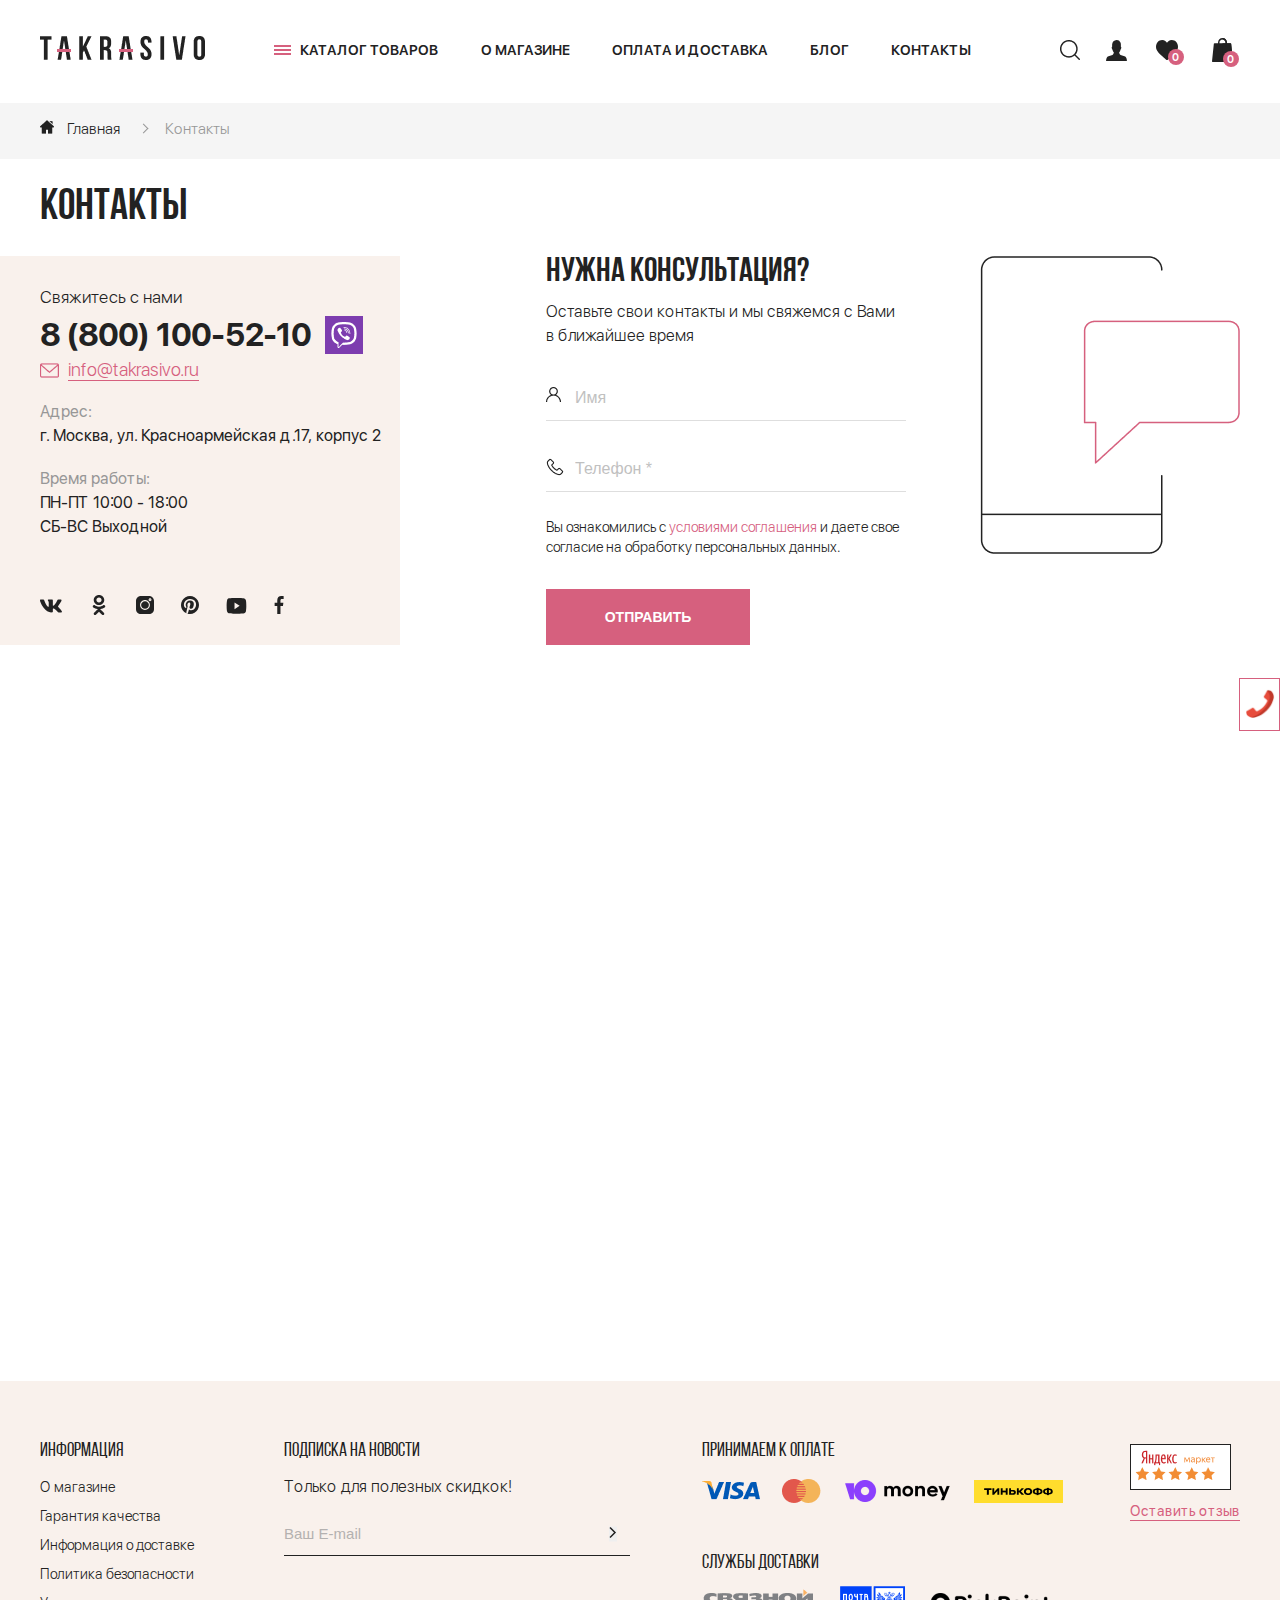
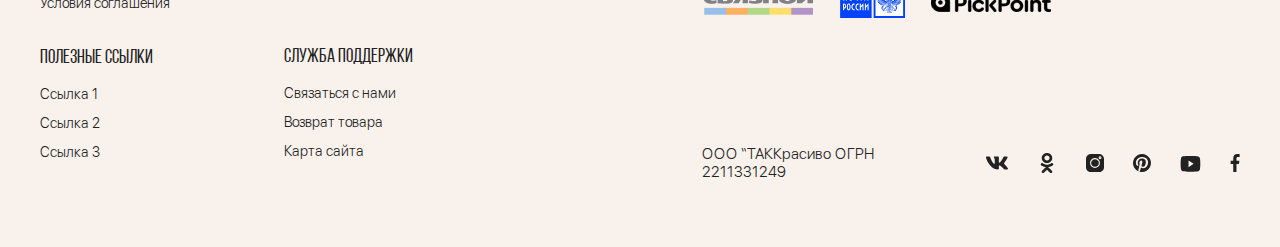
<file: contacts.html>
<!DOCTYPE html>
<html lang="en">

<head>
    <meta charset="UTF-8">
    <meta name="viewport"
          content="width=device-width, user-scalable=no, initial-scale=1.0, maximum-scale=1.0, minimum-scale=1.0">
    <meta http-equiv="X-UA-Compatible" content="ie=edge">
    <title></title>
    <link rel="stylesheet" href="style.css">
</head>

<body>

<header>
    <div class="container">
        <div class="header-main">
            <div class="header-logo">
                <a href="index.html">
                    <img src="assets/img/Logo-44.png" alt="">
                </a>
            </div>
            <div class="header-menu">
                <div class="open-menu">
                    <span></span>
                    <span></span>
                    <span></span>
                    <span></span>
                </div>
                <div class="for-mobile-bg"></div>
                <div class="menu-cnt mobile-bg-1">
                    <div class="sidenav">
                        <div class="open-catalog-min">
                            <a href="javascript:;" class="open-catalog-for-menu">
                                <div class="men-catalog">
                                    <span></span>
                                    <span></span>
                                    <span></span>
                                </div>
                                каталог товаров
                            </a>
                            <div class="catalog-tavar-menu d_none">
                                <ul>
                                    <li>
                                        <a href="#">
                                            <div class="catalog-menu-icon">
                                                <svg xmlns="http://www.w3.org/2000/svg" width="20" height="23" viewBox="0 0 20 23" fill="none">
                                                    <path fill-rule="evenodd" clip-rule="evenodd" d="M13.7387 5.748C12.3035 7.40606 10.391 8.51068 7.98433 9.09428C7.12844 9.3198 7.84397 11.5287 8.55408 12.5204C9.5631 14.1978 8.94726 15.8763 7.0625 16.8725C4.43343 18.7132 7.6249 20.9073 3.31247 21.7511L2.04048 22C2.88509 20.9507 3.71509 20.311 2.04537 18.9618C0.0191098 17.4095 2.91132 16.908 1.49906 14.9548C-0.113292 13.2598 2.77717 13.7751 1.8675 12.0386C0.882874 10.1585 2.7728 10.0712 2.27441 8.90635C2.04415 7.91484 2.29391 7.03026 3.14648 6.32476C3.33284 6.04826 4.52639 -0.0903662 11.2766 1.17044C16.4319 2.13336 17.9659 8.21539 17.4995 9.37193C16.5576 11.7079 18.5119 11.6222 17.2003 13.3233C16.5112 14.2174 16.2715 15.436 17.9741 15.4915L18.968 15.5239L18.364 16.1746C16.4765 18.2076 10.67 16.7169 14.143 12.0615C15.171 9.83536 15.224 7.71892 13.7386 5.74786L13.7387 5.748ZM11.163 1.58569C14.3225 2.28414 16.9768 5.16253 17.0095 9.23822C16.6718 10.0761 16.5437 10.6113 16.834 11.375C17.3246 12.0118 17.1711 12.5695 16.7645 13.0956C15.6963 14.4824 16.0284 15.8537 17.9539 15.9165C16.4742 17.5103 11.4074 16.4992 14.6083 12.2508C15.9949 9.27667 15.4843 6.92744 13.7332 4.98677C12.2404 6.96985 10.2101 8.11134 7.8214 8.69098C6.78798 8.98484 6.8102 10.9094 8.10842 12.7352C8.95059 14.4181 8.42412 15.6583 6.75563 16.5293C3.76914 18.5892 7.13814 20.5655 3.19318 21.3376C3.85178 20.5191 3.53696 19.6207 2.40192 18.6545C0.675175 17.3317 3.58846 16.9359 1.90589 14.6874C0.541811 13.6288 3.39047 13.8779 2.34175 11.8703C1.98975 11.2045 2.08831 10.5402 2.67818 9.87618C3.00367 9.51731 2.94447 9.18631 2.78163 8.82664C2.55006 7.8293 2.8878 7.09622 3.61522 6.54322C4.75175 2.38422 7.4256 1.01923 11.1629 1.58576L11.163 1.58569Z" fill="#222222" stroke="#222222" stroke-width="0.4"/>
                                                </svg>
                                            </div>
                                            Для волос</a>
                                        <div class="submenu-head">
                                            <div class="submenu-head-box">
                                                <a href="#" class="submenu-head-href">
                                                    <img src="assets/img/Re24.png" alt="">
                                                    <strong>маски</strong>
                                                </a>
                                            </div>
                                            <div class="submenu-head-box">
                                                <a href="#" class="submenu-head-href">
                                                    <img src="assets/img/Rectan721.png" alt="">
                                                    <strong>бальзамы</strong>
                                                </a>
                                            </div>
                                            <div class="submenu-head-box">
                                                <a href="#" class="submenu-head-href">
                                                    <img src="assets/img/Rectangl752724.png" alt="">
                                                    <strong>кондиционеры</strong>
                                                </a>
                                            </div>
                                            <div class="submenu-head-box">
                                                <a href="#" class="submenu-head-href">
                                                    <img src="assets/img/Rectangl457724.png" alt="">
                                                    <strong>шампуни</strong>
                                                </a>
                                            </div>
                                            <div class="submenu-head-box">
                                                <a href="#" class="submenu-head-href">
                                                    <img src="assets/img/Rectang75745.png" alt="">
                                                    <strong>краски</strong>
                                                </a>
                                            </div>
                                            <div class="submenu-head-box">
                                                <a href="#" class="submenu-head-href">
                                                    <img src="assets/img/Recta78.png" alt="">
                                                    <strong>масла</strong>
                                                </a>
                                            </div>
                                            <div class="submenu-head-box">
                                                <a href="#" class="submenu-head-href">
                                                    <img src="assets/img/Re24.png" alt="">
                                                    <strong>маски</strong>
                                                </a>
                                            </div>
                                            <div class="submenu-head-box">
                                                <a href="#" class="submenu-head-href">
                                                    <img src="assets/img/Rectan721.png" alt="">
                                                    <strong>бальзамы</strong>
                                                </a>
                                            </div>
                                            <div class="submenu-head-box">
                                                <a href="#" class="submenu-head-href">
                                                    <img src="assets/img/Rectangl752724.png" alt="">
                                                    <strong>кондиционеры</strong>
                                                </a>
                                            </div>
                                            <div class="submenu-head-box">
                                                <a href="#" class="submenu-head-href">
                                                    <img src="assets/img/Rectangl457724.png" alt="">
                                                    <strong>шампуни</strong>
                                                </a>
                                            </div>
                                            <div class="submenu-head-box">
                                                <a href="#" class="submenu-head-href">
                                                    <img src="assets/img/Rectang75745.png" alt="">
                                                    <strong>краски</strong>
                                                </a>
                                            </div>
                                            <div class="submenu-head-box">
                                                <a href="#" class="submenu-head-href">
                                                    <img src="assets/img/Recta78.png" alt="">
                                                    <strong>масла</strong>
                                                </a>
                                            </div>
                                            <div class="submenu-head-box">
                                                <a href="#" class="submenu-head-href">
                                                    <img src="assets/img/Re24.png" alt="">
                                                    <strong>маски</strong>
                                                </a>
                                            </div>
                                            <div class="submenu-head-box">
                                                <a href="#" class="submenu-head-href">
                                                    <img src="assets/img/Rectan721.png" alt="">
                                                    <strong>бальзамы</strong>
                                                </a>
                                            </div>
                                            <div class="submenu-head-box">
                                                <a href="#" class="submenu-head-href">
                                                    <img src="assets/img/Rectangl752724.png" alt="">
                                                    <strong>кондиционеры</strong>
                                                </a>
                                            </div>
                                            <div class="submenu-head-box">
                                                <a href="#" class="submenu-head-href">
                                                    <img src="assets/img/Rectangl457724.png" alt="">
                                                    <strong>шампуни</strong>
                                                </a>
                                            </div>
                                            <div class="submenu-head-box">
                                                <a href="#" class="submenu-head-href">
                                                    <img src="assets/img/Rectang75745.png" alt="">
                                                    <strong>краски</strong>
                                                </a>
                                            </div>
                                            <div class="submenu-head-box">
                                                <a href="#" class="submenu-head-href">
                                                    <img src="assets/img/Recta78.png" alt="">
                                                    <strong>масла</strong>
                                                </a>
                                            </div>
                                        </div>
                                    </li>
                                    <li>
                                        <a href="#">
                                            <div class="catalog-menu-icon">
                                                <svg xmlns="http://www.w3.org/2000/svg" width="16" height="21" viewBox="0 0 16 21" fill="none">
                                                    <path d="M8.2184 16.186C7.23733 16.186 6.47924 16.0498 6.43464 16.0498C6.23397 16.0044 6.12248 15.8227 6.14478 15.6411C6.18938 15.4368 6.36775 15.3006 6.56842 15.346C6.59072 15.346 8.41908 15.6638 10.0022 15.3006C10.2028 15.2552 10.3812 15.3687 10.4258 15.573C10.4704 15.7773 10.3589 15.959 10.1582 16.0044C9.48933 16.1406 8.82042 16.186 8.2184 16.186Z" fill="white"/>
                                                    <path d="M8.26297 17.0033C7.83933 17.0033 7.52717 16.9579 7.50487 16.9352C7.39339 16.9125 7.3042 16.799 7.3265 16.6855C7.3488 16.572 7.46028 16.4812 7.57177 16.5039C7.57177 16.5039 8.32986 16.6401 8.95418 16.4812C9.06567 16.4585 9.17715 16.5266 9.22174 16.6401C9.24404 16.7536 9.17715 16.8671 9.06567 16.9125C8.7758 16.9806 8.50824 17.0033 8.26297 17.0033Z" fill="white"/>
                                                    <path d="M8.19608 20.9762C7.95081 20.9762 7.70554 20.9535 7.43798 20.9081C6.27853 20.7038 5.54273 20.159 4.67315 19.4098C3.62519 18.5017 2.19818 16.9806 1.48468 14.9601C1.06103 13.7569 0.771171 12.4628 0.615092 10.9645C0.525904 10.1018 0.48131 9.21639 0.503607 8.35369C0.525904 7.12776 0.860359 5.92454 1.50697 4.78941C2.30967 3.33646 3.44681 2.22404 4.89612 1.47486C6.03327 0.884599 7.23731 0.61217 8.48594 0.657575C9.77917 0.70298 11.0055 1.06622 12.1204 1.76999C13.2129 2.45107 14.1271 3.35916 14.8183 4.47158C15.5318 5.65211 15.9331 6.90074 16 8.21748C16 8.35369 16 8.48991 16 8.62612C16 8.69423 16 8.78504 16 8.85315C16 11.1915 15.621 13.2574 14.8852 15.1417C14.0602 17.1168 12.6332 18.8649 10.7825 20.0681C9.93524 20.613 9.17715 20.9762 8.19608 20.9762ZM8.21837 1.65648C7.21501 1.65648 6.23394 1.88351 5.31976 2.36026C4.04883 3.01863 3.04547 3.99483 2.35426 5.26617C1.79683 6.26507 1.50697 7.30938 1.48468 8.35369C1.46238 9.17098 1.50697 10.011 1.59616 10.851C1.75224 12.2585 2.0198 13.4844 2.42115 14.6196C3.06776 16.4585 4.36099 17.8206 5.31976 18.6379C6.12246 19.3417 6.67988 19.773 7.59406 19.9092C8.66432 20.0908 9.35552 19.7957 10.2474 19.2055C11.9197 18.1157 13.2129 16.5493 13.9264 14.7558C14.6176 12.985 14.9744 11.0326 14.9744 8.83045C14.9744 8.73964 14.9744 8.67153 14.9744 8.58072C14.9744 8.46721 14.9744 8.35369 14.9744 8.24018C14.9298 7.10506 14.573 6.01535 13.9487 4.99374C13.3467 4.01753 12.5663 3.22295 11.5852 2.60998C10.6042 1.99702 9.5562 1.67918 8.44134 1.63378C8.35216 1.65648 8.28527 1.65648 8.21837 1.65648Z" fill="white"/>
                                                    <path d="M8.44135 11.6002C8.46364 10.9191 8.55283 10.3061 8.90958 9.78397C9.35552 9.1483 9.95754 8.78506 10.6933 8.62614C11.6075 8.44453 12.4771 8.60344 13.2798 9.05749C13.3244 9.08019 13.369 9.1029 13.3913 9.1256C13.5251 9.23911 13.5697 9.39803 13.4805 9.53424C13.3913 9.67046 13.2352 9.71586 13.0791 9.64775C12.8116 9.51154 12.544 9.37532 12.2541 9.28451C11.5183 9.08019 10.7825 9.1029 10.0913 9.48884C9.4893 9.82937 9.15485 10.3515 9.08796 11.078C9.04336 11.5548 9.06566 11.7137 9.13255 12.1904C9.15485 12.4174 9.06566 12.5764 8.88729 12.6218C8.73121 12.6445 8.57513 12.531 8.53053 12.3039C8.50824 12.1677 8.48594 12.0315 8.46364 11.8726C8.46364 11.6683 8.44135 11.7591 8.44135 11.6002Z" fill="white"/>
                                                    <path d="M5.02988 8.51257C5.94406 8.53528 6.74675 8.83041 7.37106 9.51148C7.41566 9.55688 7.46025 9.60229 7.48255 9.6704C7.59403 9.82931 7.57174 10.0109 7.43796 10.1017C7.30417 10.2153 7.1035 10.1698 6.96972 10.0336C6.59067 9.55688 6.07784 9.30716 5.49812 9.19365C4.78461 9.05743 4.1157 9.21635 3.46909 9.55688C3.20152 9.6931 3.04544 9.6931 2.93396 9.51148C2.84477 9.32986 2.93396 9.14824 3.20152 9.01203C3.80354 8.69419 4.40556 8.53528 5.02988 8.51257Z" fill="white"/>
                                                    <path d="M7.9508 14.4833C7.81702 14.4833 7.70553 14.4152 7.63864 14.3017C7.54945 14.1201 7.61634 13.9158 7.77242 13.8023C8.32985 13.5071 8.82038 13.1893 8.82038 13.1893C8.99876 13.0758 9.19943 13.1439 9.31092 13.3028C9.4224 13.4844 9.35551 13.6888 9.19943 13.8023C9.17713 13.825 8.6866 14.1201 8.10688 14.4379C8.06228 14.4606 7.99539 14.4833 7.9508 14.4833Z" fill="white"/>
                                                </svg>
                                            </div>
                                            Для лица</a>
                                        <div class="submenu-head">
                                            <div class="submenu-head-box">
                                                <a href="#" class="submenu-head-href">
                                                    <img src="assets/img/Re24.png" alt="">
                                                    <strong>маски</strong>
                                                </a>
                                            </div>
                                            <div class="submenu-head-box">
                                                <a href="#" class="submenu-head-href">
                                                    <img src="assets/img/Rectan721.png" alt="">
                                                    <strong>бальзамы</strong>
                                                </a>
                                            </div>
                                            <div class="submenu-head-box">
                                                <a href="#" class="submenu-head-href">
                                                    <img src="assets/img/Rectangl752724.png" alt="">
                                                    <strong>кондиционеры</strong>
                                                </a>
                                            </div>
                                            <div class="submenu-head-box">
                                                <a href="#" class="submenu-head-href">
                                                    <img src="assets/img/Rectangl457724.png" alt="">
                                                    <strong>шампуни</strong>
                                                </a>
                                            </div>
                                            <div class="submenu-head-box">
                                                <a href="#" class="submenu-head-href">
                                                    <img src="assets/img/Rectang75745.png" alt="">
                                                    <strong>краски</strong>
                                                </a>
                                            </div>
                                            <div class="submenu-head-box">
                                                <a href="#" class="submenu-head-href">
                                                    <img src="assets/img/Recta78.png" alt="">
                                                    <strong>масла</strong>
                                                </a>
                                            </div>
                                            <div class="submenu-head-box">
                                                <a href="#" class="submenu-head-href">
                                                    <img src="assets/img/Re24.png" alt="">
                                                    <strong>маски</strong>
                                                </a>
                                            </div>
                                            <div class="submenu-head-box">
                                                <a href="#" class="submenu-head-href">
                                                    <img src="assets/img/Rectan721.png" alt="">
                                                    <strong>бальзамы</strong>
                                                </a>
                                            </div>
                                            <div class="submenu-head-box">
                                                <a href="#" class="submenu-head-href">
                                                    <img src="assets/img/Rectangl752724.png" alt="">
                                                    <strong>кондиционеры</strong>
                                                </a>
                                            </div>
                                            <div class="submenu-head-box">
                                                <a href="#" class="submenu-head-href">
                                                    <img src="assets/img/Rectangl457724.png" alt="">
                                                    <strong>шампуни</strong>
                                                </a>
                                            </div>
                                            <div class="submenu-head-box">
                                                <a href="#" class="submenu-head-href">
                                                    <img src="assets/img/Rectang75745.png" alt="">
                                                    <strong>краски</strong>
                                                </a>
                                            </div>
                                            <div class="submenu-head-box">
                                                <a href="#" class="submenu-head-href">
                                                    <img src="assets/img/Recta78.png" alt="">
                                                    <strong>масла</strong>
                                                </a>
                                            </div>
                                            <div class="submenu-head-box">
                                                <a href="#" class="submenu-head-href">
                                                    <img src="assets/img/Re24.png" alt="">
                                                    <strong>маски</strong>
                                                </a>
                                            </div>
                                            <div class="submenu-head-box">
                                                <a href="#" class="submenu-head-href">
                                                    <img src="assets/img/Rectan721.png" alt="">
                                                    <strong>бальзамы</strong>
                                                </a>
                                            </div>
                                            <div class="submenu-head-box">
                                                <a href="#" class="submenu-head-href">
                                                    <img src="assets/img/Rectangl752724.png" alt="">
                                                    <strong>кондиционеры</strong>
                                                </a>
                                            </div>
                                            <div class="submenu-head-box">
                                                <a href="#" class="submenu-head-href">
                                                    <img src="assets/img/Rectangl457724.png" alt="">
                                                    <strong>шампуни</strong>
                                                </a>
                                            </div>
                                            <div class="submenu-head-box">
                                                <a href="#" class="submenu-head-href">
                                                    <img src="assets/img/Rectang75745.png" alt="">
                                                    <strong>краски</strong>
                                                </a>
                                            </div>
                                            <div class="submenu-head-box">
                                                <a href="#" class="submenu-head-href">
                                                    <img src="assets/img/Recta78.png" alt="">
                                                    <strong>масла</strong>
                                                </a>
                                            </div>
                                        </div>
                                    </li>
                                    <li>
                                        <a href="#">
                                            <div class="catalog-menu-icon">
                                                <svg xmlns="http://www.w3.org/2000/svg" width="18" height="20" viewBox="0 0 18 20" fill="none">
                                                    <path d="M7.07925 1C6.91775 0.999914 6.76283 1.06623 6.64856 1.18438C6.5343 1.30253 6.47003 1.46281 6.4699 1.63001V2.57464C6.46998 2.91225 6.3615 3.24031 6.16156 3.50703C5.96163 3.77374 5.68163 3.96396 5.36572 4.04768L2.70802 4.74974C2.19014 4.88692 1.7356 5.20887 1.42442 5.65887C1.11324 6.10887 0.965376 6.65806 1.00685 7.20982L1.85203 18.4528C1.86384 18.6111 1.9329 18.759 2.04543 18.8668C2.15796 18.9747 2.30567 19.0347 2.45904 19.0348H15.5402C15.6936 19.0347 15.8413 18.9747 15.9538 18.8668C16.0664 18.759 16.1354 18.6111 16.1472 18.4528L16.9932 7.20982C17.0346 6.65784 16.8865 6.10847 16.575 5.65844C16.2635 5.20841 15.8086 4.8866 15.2905 4.74974L12.6344 4.04768C12.3183 3.96412 12.0381 3.77395 11.838 3.50722C11.6379 3.24049 11.5293 2.91236 11.5293 2.57464V1.63001C11.5292 1.46282 11.4649 1.30253 11.3507 1.18438C11.2364 1.06623 11.0815 0.999925 10.92 1H7.07925ZM7.07212 1.40024H10.9137C10.9428 1.40024 10.9717 1.40619 10.9986 1.41774C11.0255 1.42928 11.05 1.44618 11.0706 1.46752C11.0912 1.48885 11.1076 1.5142 11.1187 1.54207C11.1299 1.56995 11.1356 1.59983 11.1356 1.63001V2.57464C11.1356 3.00141 11.2729 3.41602 11.5257 3.75306C11.7786 4.09009 12.1327 4.33035 12.5321 4.43592L15.1882 5.13802C15.6181 5.25168 15.9954 5.51873 16.2537 5.89218C16.512 6.26562 16.6347 6.7215 16.6002 7.17942H16.6074L15.7622 18.4215C15.7579 18.4794 15.7326 18.5334 15.6915 18.5727C15.6503 18.6121 15.5963 18.6338 15.5403 18.6337H13.5846L12.9784 16.4882C12.9478 16.3836 12.9428 16.2727 12.9638 16.1656L14.4206 9.12958C14.429 9.07864 14.4181 9.02629 14.3901 8.9835C14.3621 8.9407 14.3193 8.91072 14.2705 8.89986C14.2217 8.88901 14.1707 8.89813 14.1282 8.92525C14.0857 8.95237 14.055 8.99541 14.0425 9.04543L12.5849 16.0815C12.5496 16.2536 12.5563 16.4322 12.6043 16.601L13.1773 18.6336H4.81529L5.38824 16.601C5.43625 16.4322 5.44291 16.2536 5.40764 16.0815L3.94932 9.04552C3.93677 8.9955 3.90605 8.95242 3.86356 8.9253C3.82108 8.89818 3.77011 8.8891 3.72131 8.89996C3.67251 8.91081 3.62965 8.94074 3.60167 8.98354C3.5737 9.02634 3.56277 9.07869 3.57118 9.12963L5.02801 16.1657C5.04901 16.2728 5.04398 16.3836 5.01336 16.4883L4.40865 18.6337H2.45231C2.39641 18.6337 2.34259 18.6118 2.30159 18.5725C2.26059 18.5332 2.23544 18.4793 2.23115 18.4216L1.38597 7.17947C1.35145 6.72154 1.47415 6.26572 1.73245 5.89227C1.99075 5.51882 2.36807 5.25172 2.79794 5.13807L5.45408 4.43601C5.8535 4.33046 6.20759 4.09019 6.46047 3.75315C6.71335 3.41611 6.85062 3.00151 6.85061 2.57473V1.63005C6.85061 1.56912 6.87399 1.5107 6.9156 1.46761C6.95722 1.42453 7.01366 1.40029 7.07252 1.40029L7.07212 1.40024Z" fill="#222222" stroke="#222222" stroke-width="0.5"/>
                                                    <path d="M9.14384 6.25756C9.14327 6.20474 9.12261 6.15425 9.08633 6.1171C9.05005 6.07996 9.00109 6.05914 8.95006 6.05914C8.89904 6.05914 8.85008 6.07996 8.8138 6.1171C8.77752 6.15425 8.75685 6.20474 8.75629 6.25756V16.2131C8.75685 16.2659 8.77752 16.3164 8.8138 16.3535C8.85008 16.3907 8.89904 16.4115 8.95006 16.4115C9.00109 16.4115 9.05005 16.3907 9.08633 16.3535C9.12261 16.3164 9.14327 16.2659 9.14384 16.2131V6.25756Z" fill="#222222" stroke="#222222" stroke-width="0.5"/>
                                                </svg>
                                            </div>
                                            Для тела</a>
                                        <div class="submenu-head">
                                            <div class="submenu-head-box">
                                                <a href="#" class="submenu-head-href">
                                                    <img src="assets/img/Re24.png" alt="">
                                                    <strong>маски</strong>
                                                </a>
                                            </div>
                                            <div class="submenu-head-box">
                                                <a href="#" class="submenu-head-href">
                                                    <img src="assets/img/Rectan721.png" alt="">
                                                    <strong>бальзамы</strong>
                                                </a>
                                            </div>
                                            <div class="submenu-head-box">
                                                <a href="#" class="submenu-head-href">
                                                    <img src="assets/img/Rectangl752724.png" alt="">
                                                    <strong>кондиционеры</strong>
                                                </a>
                                            </div>
                                            <div class="submenu-head-box">
                                                <a href="#" class="submenu-head-href">
                                                    <img src="assets/img/Rectangl457724.png" alt="">
                                                    <strong>шампуни</strong>
                                                </a>
                                            </div>
                                            <div class="submenu-head-box">
                                                <a href="#" class="submenu-head-href">
                                                    <img src="assets/img/Rectang75745.png" alt="">
                                                    <strong>краски</strong>
                                                </a>
                                            </div>
                                            <div class="submenu-head-box">
                                                <a href="#" class="submenu-head-href">
                                                    <img src="assets/img/Recta78.png" alt="">
                                                    <strong>масла</strong>
                                                </a>
                                            </div>
                                            <div class="submenu-head-box">
                                                <a href="#" class="submenu-head-href">
                                                    <img src="assets/img/Re24.png" alt="">
                                                    <strong>маски</strong>
                                                </a>
                                            </div>
                                            <div class="submenu-head-box">
                                                <a href="#" class="submenu-head-href">
                                                    <img src="assets/img/Rectan721.png" alt="">
                                                    <strong>бальзамы</strong>
                                                </a>
                                            </div>
                                            <div class="submenu-head-box">
                                                <a href="#" class="submenu-head-href">
                                                    <img src="assets/img/Rectangl752724.png" alt="">
                                                    <strong>кондиционеры</strong>
                                                </a>
                                            </div>
                                            <div class="submenu-head-box">
                                                <a href="#" class="submenu-head-href">
                                                    <img src="assets/img/Rectangl457724.png" alt="">
                                                    <strong>шампуни</strong>
                                                </a>
                                            </div>
                                            <div class="submenu-head-box">
                                                <a href="#" class="submenu-head-href">
                                                    <img src="assets/img/Rectang75745.png" alt="">
                                                    <strong>краски</strong>
                                                </a>
                                            </div>
                                            <div class="submenu-head-box">
                                                <a href="#" class="submenu-head-href">
                                                    <img src="assets/img/Recta78.png" alt="">
                                                    <strong>масла</strong>
                                                </a>
                                            </div>
                                            <div class="submenu-head-box">
                                                <a href="#" class="submenu-head-href">
                                                    <img src="assets/img/Re24.png" alt="">
                                                    <strong>маски</strong>
                                                </a>
                                            </div>
                                            <div class="submenu-head-box">
                                                <a href="#" class="submenu-head-href">
                                                    <img src="assets/img/Rectan721.png" alt="">
                                                    <strong>бальзамы</strong>
                                                </a>
                                            </div>
                                            <div class="submenu-head-box">
                                                <a href="#" class="submenu-head-href">
                                                    <img src="assets/img/Rectangl752724.png" alt="">
                                                    <strong>кондиционеры</strong>
                                                </a>
                                            </div>
                                            <div class="submenu-head-box">
                                                <a href="#" class="submenu-head-href">
                                                    <img src="assets/img/Rectangl457724.png" alt="">
                                                    <strong>шампуни</strong>
                                                </a>
                                            </div>
                                            <div class="submenu-head-box">
                                                <a href="#" class="submenu-head-href">
                                                    <img src="assets/img/Rectang75745.png" alt="">
                                                    <strong>краски</strong>
                                                </a>
                                            </div>
                                            <div class="submenu-head-box">
                                                <a href="#" class="submenu-head-href">
                                                    <img src="assets/img/Recta78.png" alt="">
                                                    <strong>масла</strong>
                                                </a>
                                            </div>
                                        </div>
                                    </li>
                                    <li>
                                        <a href="#">
                                            <div class="catalog-menu-icon">
                                                <svg xmlns="http://www.w3.org/2000/svg" width="20" height="22" viewBox="0 0 20 22" fill="none">
                                                    <path d="M10.6667 2V1.33333C10.6667 1.24493 10.6315 1.16014 10.569 1.09763C10.5065 1.03512 10.4217 1 10.3333 1C10.2449 1 10.1601 1.03512 10.0976 1.09763C10.0351 1.16014 10 1.24493 10 1.33333V2C10 2.08841 10.0351 2.17319 10.0976 2.2357C10.1601 2.29821 10.2449 2.33333 10.3333 2.33333C10.4217 2.33333 10.5065 2.29821 10.569 2.2357C10.6315 2.17319 10.6667 2.08841 10.6667 2Z" fill="#222222" stroke="#222222" stroke-width="0.2"/>
                                                    <path d="M6.33333 19.6667C6.24493 19.6667 6.16014 19.7018 6.09763 19.7643C6.03512 19.8268 6 19.9116 6 20V20.6667C6 20.7551 6.03512 20.8399 6.09763 20.9024C6.16014 20.9649 6.24493 21 6.33333 21C6.42174 21 6.50652 20.9649 6.56904 20.9024C6.63155 20.8399 6.66667 20.7551 6.66667 20.6667V20C6.66667 19.9116 6.63155 19.8268 6.56904 19.7643C6.50652 19.7018 6.42174 19.6667 6.33333 19.6667Z" fill="#222222" stroke="#222222" stroke-width="0.2"/>
                                                    <path d="M8.56899 18.0977C8.50613 18.0369 8.42193 18.0033 8.33453 18.0041C8.24713 18.0049 8.16352 18.0399 8.10172 18.1017C8.03992 18.1635 8.00486 18.2471 8.0041 18.3345C8.00334 18.4219 8.03694 18.5061 8.09766 18.569L8.76433 19.2357C8.82719 19.2964 8.91139 19.33 8.99879 19.3292C9.08619 19.3285 9.1698 19.2934 9.2316 19.2316C9.2934 19.1698 9.32846 19.0862 9.32922 18.9988C9.32998 18.9114 9.29638 18.8272 9.23566 18.7643L8.56899 18.0977Z" fill="#222222" stroke="#222222" stroke-width="0.2"/>
                                                    <path d="M4.09765 18.0977L3.43099 18.7643C3.39915 18.7951 3.37376 18.8319 3.35629 18.8725C3.33882 18.9132 3.32962 18.9569 3.32924 19.0012C3.32885 19.0455 3.33729 19.0893 3.35405 19.1303C3.37081 19.1713 3.39556 19.2085 3.42685 19.2398C3.45815 19.2711 3.49537 19.2958 3.53634 19.3126C3.5773 19.3294 3.62119 19.3378 3.66545 19.3374C3.70971 19.337 3.75345 19.3278 3.79412 19.3104C3.83479 19.2929 3.87157 19.2675 3.90232 19.2357L4.56899 18.569C4.62971 18.5061 4.6633 18.4219 4.66254 18.3345C4.66179 18.2471 4.62673 18.1635 4.56493 18.1017C4.50312 18.0399 4.41952 18.0049 4.33212 18.0041C4.24472 18.0033 4.16052 18.0369 4.09765 18.0977Z" fill="#222222" stroke="#222222" stroke-width="0.2"/>
                                                    <path d="M14.3333 19.6667C14.2449 19.6667 14.1601 19.7018 14.0976 19.7643C14.0351 19.8268 14 19.9116 14 20V20.6667C14 20.7551 14.0351 20.8399 14.0976 20.9024C14.1601 20.9649 14.2449 21 14.3333 21C14.4217 21 14.5065 20.9649 14.569 20.9024C14.6315 20.8399 14.6667 20.7551 14.6667 20.6667V20C14.6667 19.9116 14.6315 19.8268 14.569 19.7643C14.5065 19.7018 14.4217 19.6667 14.3333 19.6667Z" fill="#222222" stroke="#222222" stroke-width="0.2"/>
                                                    <path d="M16.569 18.0977C16.5061 18.0369 16.4219 18.0033 16.3345 18.0041C16.2471 18.0049 16.1635 18.0399 16.1017 18.1017C16.0399 18.1635 16.0049 18.2471 16.0041 18.3345C16.0033 18.4219 16.0369 18.5061 16.0977 18.569L16.7643 19.2357C16.8272 19.2964 16.9114 19.33 16.9988 19.3292C17.0862 19.3285 17.1698 19.2934 17.2316 19.2316C17.2934 19.1698 17.3285 19.0862 17.3292 18.9988C17.33 18.9114 17.2964 18.8272 17.2357 18.7643L16.569 18.0977Z" fill="#222222" stroke="#222222" stroke-width="0.2"/>
                                                    <path d="M12.0977 18.0977L11.431 18.7643C11.3991 18.7951 11.3738 18.8319 11.3563 18.8725C11.3388 18.9132 11.3296 18.9569 11.3292 19.0012C11.3289 19.0455 11.3373 19.0893 11.354 19.1303C11.3708 19.1713 11.3956 19.2085 11.4269 19.2398C11.4582 19.2711 11.4954 19.2958 11.5363 19.3126C11.5773 19.3294 11.6212 19.3378 11.6655 19.3374C11.7097 19.337 11.7535 19.3278 11.7941 19.3104C11.8348 19.2929 11.8716 19.2675 11.9023 19.2357L12.569 18.569C12.6297 18.5061 12.6633 18.4219 12.6625 18.3345C12.6618 18.2471 12.6267 18.1635 12.5649 18.1017C12.5031 18.0399 12.4195 18.0049 12.3321 18.0041C12.2447 18.0033 12.1605 18.0369 12.0977 18.0977Z" fill="#222222" stroke="#222222" stroke-width="0.2"/>
                                                    <path d="M6.89 14.3333H5.77667C5.56667 14.4976 5 15.0063 5 15.6666C5 16.4243 5.954 17.9333 6.33333 18.2856C6.71267 17.9333 7.66667 16.4243 7.66667 15.6666C7.66667 15.0063 7.1 14.4976 6.89 14.3333ZM6.49 16.8203C6.44223 16.8452 6.38919 16.8582 6.33533 16.8583C6.27452 16.8584 6.21486 16.8418 6.1628 16.8103C6.11074 16.7789 6.06828 16.7338 6.04 16.68C5.85849 16.371 5.73269 16.0325 5.66833 15.68C5.6815 15.4689 5.77039 15.2697 5.91867 15.119C5.94659 15.0844 5.98113 15.0558 6.02026 15.0348C6.05939 15.0138 6.10232 15.0009 6.14654 14.9967C6.19075 14.9925 6.23535 14.9972 6.27772 15.0105C6.3201 15.0238 6.35938 15.0454 6.39328 15.0741C6.42717 15.1028 6.45499 15.138 6.4751 15.1776C6.4952 15.2172 6.5072 15.2604 6.51037 15.3047C6.51354 15.349 6.50783 15.3935 6.49357 15.4356C6.47931 15.4776 6.45679 15.5164 6.42733 15.5496C6.39335 15.5883 6.36362 15.6306 6.33867 15.6756C6.40657 15.9186 6.50443 16.1522 6.63 16.371C6.67077 16.4493 6.67879 16.5406 6.65229 16.6249C6.62579 16.7091 6.56694 16.7794 6.48867 16.8203H6.49Z" fill="#222222" stroke="#222222" stroke-width="0.2"/>
                                                    <path d="M6.337 13C6.22434 12.9992 6.11181 12.9919 6 12.978V13.6667H6.66667V12.9787C6.55726 12.992 6.4472 12.9991 6.337 13Z" fill="#222222" stroke="#222222" stroke-width="0.2"/>
                                                    <path d="M9.77667 7.66669H10.89C11.1 7.50236 11.6667 6.99369 11.6667 6.33336C11.6667 5.57569 10.7127 4.06836 10.3333 3.71436C9.954 4.06836 9 5.57569 9 6.33336C9 6.99369 9.56667 7.50236 9.77667 7.66669ZM10.1767 5.17969C10.255 5.13863 10.3463 5.13035 10.4307 5.15667C10.5151 5.18298 10.5856 5.24174 10.6267 5.32002C10.8082 5.62901 10.934 5.96749 10.9983 6.32002C10.9852 6.53107 10.8963 6.73027 10.748 6.88102C10.7201 6.91556 10.6855 6.94417 10.6464 6.96517C10.6073 6.98617 10.5643 6.99914 10.5201 7.00332C10.4759 7.00749 10.4313 7.00279 10.3889 6.98949C10.3466 6.97619 10.3073 6.95456 10.2734 6.92586C10.2395 6.89716 10.2117 6.86198 10.1916 6.82239C10.1715 6.78279 10.1595 6.73957 10.1563 6.69528C10.1531 6.65098 10.1588 6.60649 10.1731 6.56443C10.1874 6.52238 10.2099 6.48359 10.2393 6.45036C10.2733 6.41166 10.303 6.36941 10.328 6.32436C10.2601 6.08139 10.1622 5.84782 10.0367 5.62902C9.99589 5.55068 9.98788 5.45936 10.0144 5.37512C10.0409 5.29087 10.0997 5.22058 10.178 5.17969H10.1767Z" fill="#222222" stroke="#222222" stroke-width="0.2"/>
                                                    <path d="M19.411 9.795C19.0598 9.70405 18.698 9.66088 18.3353 9.66667C16.9213 9.66667 16.1743 10.414 15.6287 10.9597C15.1387 11.45 14.898 11.6667 14.3363 11.6667C13.7747 11.6667 13.534 11.45 13.0433 10.9597C12.4977 10.4137 11.7503 9.66667 10.336 9.66667C8.92167 9.66667 8.175 10.414 7.62933 10.9597C7.139 11.45 6.9 11.6667 6.337 11.6667C5.774 11.6667 5.53367 11.45 5.043 10.9593C4.49733 10.4137 3.75 9.66667 2.335 9.66667C1.97168 9.66078 1.60922 9.70372 1.25733 9.79434C1.18318 9.81544 1.11794 9.86016 1.0715 9.9217C1.02506 9.98323 0.999956 10.0582 1 10.1353C1.00012 10.1928 1.01395 10.2493 1.04033 10.3004C1.06671 10.3514 1.10488 10.3954 1.15167 10.4287C1.19315 10.4595 1.24151 10.4797 1.29256 10.4876C1.34361 10.4955 1.39582 10.4908 1.44467 10.474C1.7315 10.3777 2.03245 10.3302 2.335 10.3333C3.47367 10.3333 4.057 10.9163 4.57167 11.431C5.056 11.915 5.47467 12.3333 6.337 12.3333C7.19933 12.3333 7.617 11.915 8.101 11.431C8.61533 10.9163 9.2 10.3333 10.336 10.3333C11.472 10.3333 12.0573 10.9163 12.572 11.431C13.056 11.915 13.4743 12.3333 14.3363 12.3333C15.1983 12.3333 15.6163 11.915 16.1003 11.431C16.6147 10.9163 17.1977 10.3333 18.3353 10.3333C18.6376 10.3299 18.9382 10.3774 19.2247 10.474C19.2732 10.4905 19.3251 10.495 19.3757 10.4871C19.4264 10.4792 19.4744 10.4592 19.5157 10.4287C19.5623 10.3955 19.6003 10.3517 19.6265 10.301C19.6528 10.2502 19.6665 10.1938 19.6667 10.1367C19.6672 10.0596 19.6425 9.98452 19.5963 9.92283C19.5501 9.86114 19.4851 9.81625 19.411 9.795Z" fill="#222222" stroke="#222222" stroke-width="0.2"/>
                                                    <path d="M14.3363 13C14.2239 12.9991 14.1116 12.9919 14 12.9783V13.6667H14.6667V12.9787C14.557 12.9919 14.4468 12.9991 14.3363 13Z" fill="#222222" stroke="#222222" stroke-width="0.2"/>
                                                    <path d="M14.89 14.3333H13.7767C13.5667 14.4976 13 15.0063 13 15.6666C13 16.4243 13.954 17.9333 14.3333 18.2856C14.7127 17.9333 15.6667 16.4243 15.6667 15.6666C15.6667 15.0063 15.1 14.4976 14.89 14.3333ZM14.49 16.8203C14.4422 16.8452 14.3892 16.8582 14.3353 16.8583C14.2745 16.8584 14.2149 16.8418 14.1628 16.8103C14.1107 16.7789 14.0683 16.7338 14.04 16.68C13.8585 16.371 13.7327 16.0325 13.6683 15.68C13.6815 15.4689 13.7704 15.2697 13.9187 15.119C13.9466 15.0844 13.9811 15.0558 14.0203 15.0348C14.0594 15.0138 14.1023 15.0009 14.1465 14.9967C14.1908 14.9925 14.2354 14.9972 14.2777 15.0105C14.3201 15.0238 14.3594 15.0454 14.3933 15.0741C14.4272 15.1028 14.455 15.138 14.4751 15.1776C14.4952 15.2172 14.5072 15.2604 14.5104 15.3047C14.5135 15.349 14.5078 15.3935 14.4936 15.4356C14.4793 15.4776 14.4568 15.5164 14.4273 15.5496C14.3933 15.5883 14.3636 15.6306 14.3387 15.6756C14.4066 15.9186 14.5044 16.1522 14.63 16.371C14.6708 16.4493 14.6788 16.5406 14.6523 16.6249C14.6258 16.7091 14.5669 16.7794 14.4887 16.8203H14.49Z" fill="#222222" stroke="#222222" stroke-width="0.2"/>
                                                    <path d="M10.336 8.99998C10.45 8.99998 10.5597 9.00498 10.6667 9.01298V8.33331H10V9.01365C10.1087 9.00531 10.2203 8.99998 10.336 8.99998Z" fill="#222222" stroke="#222222" stroke-width="0.2"/>
                                                    <path d="M8.09764 3.56897C8.16051 3.62969 8.24471 3.66329 8.33211 3.66253C8.41951 3.66177 8.50311 3.62672 8.56491 3.56491C8.62672 3.50311 8.66177 3.41951 8.66253 3.33211C8.66329 3.24471 8.62969 3.16051 8.56897 3.09764L7.90231 2.43097C7.83944 2.37025 7.75524 2.33666 7.66784 2.33741C7.58044 2.33817 7.49684 2.37323 7.43503 2.43503C7.37323 2.49684 7.33817 2.58044 7.33741 2.66784C7.33666 2.75524 7.37025 2.83944 7.43097 2.90231L8.09764 3.56897Z" fill="#222222" stroke="#222222" stroke-width="0.2"/>
                                                    <path d="M12.3333 3.66665C12.4217 3.66663 12.5065 3.6315 12.569 3.56899L13.2357 2.90232C13.2675 2.87157 13.2929 2.83479 13.3104 2.79412C13.3278 2.75345 13.337 2.70971 13.3374 2.66545C13.3378 2.62119 13.3294 2.5773 13.3126 2.53634C13.2958 2.49537 13.2711 2.45815 13.2398 2.42685C13.2085 2.39556 13.1713 2.37081 13.1303 2.35405C13.0893 2.33729 13.0454 2.32885 13.0012 2.32924C12.9569 2.32962 12.9132 2.33882 12.8725 2.35629C12.8319 2.37376 12.7951 2.39915 12.7643 2.43099L12.0977 3.09765C12.0511 3.14427 12.0193 3.20366 12.0065 3.26831C11.9936 3.33296 12.0002 3.39997 12.0254 3.46087C12.0507 3.52177 12.0934 3.57383 12.1482 3.61045C12.203 3.64708 12.2674 3.66664 12.3333 3.66665Z" fill="#222222" stroke="#222222" stroke-width="0.2"/>
                                                    <path d="M6.66665 5.99998H7.33331C7.42172 5.99998 7.5065 5.96486 7.56902 5.90235C7.63153 5.83984 7.66665 5.75505 7.66665 5.66665C7.66665 5.57824 7.63153 5.49346 7.56902 5.43094C7.5065 5.36843 7.42172 5.33331 7.33331 5.33331H6.66665C6.57824 5.33331 6.49346 5.36843 6.43094 5.43094C6.36843 5.49346 6.33331 5.57824 6.33331 5.66665C6.33331 5.75505 6.36843 5.83984 6.43094 5.90235C6.49346 5.96486 6.57824 5.99998 6.66665 5.99998Z" fill="#222222" stroke="#222222" stroke-width="0.2"/>
                                                    <path d="M13 5.66665C13 5.75505 13.0351 5.83984 13.0976 5.90235C13.1601 5.96486 13.2449 5.99998 13.3333 5.99998H14C14.0884 5.99998 14.1732 5.96486 14.2357 5.90235C14.2982 5.83984 14.3333 5.75505 14.3333 5.66665C14.3333 5.57824 14.2982 5.49346 14.2357 5.43094C14.1732 5.36843 14.0884 5.33331 14 5.33331H13.3333C13.2449 5.33331 13.1601 5.36843 13.0976 5.43094C13.0351 5.49346 13 5.57824 13 5.66665Z" fill="#222222" stroke="#222222" stroke-width="0.2"/>
                                                    <path d="M3.33331 15.6667H2.66665C2.57824 15.6667 2.49346 15.7018 2.43094 15.7643C2.36843 15.8268 2.33331 15.9116 2.33331 16C2.33331 16.0884 2.36843 16.1732 2.43094 16.2357C2.49346 16.2982 2.57824 16.3334 2.66665 16.3334H3.33331C3.42172 16.3334 3.5065 16.2982 3.56902 16.2357C3.63153 16.1732 3.66665 16.0884 3.66665 16C3.66665 15.9116 3.63153 15.8268 3.56902 15.7643C3.5065 15.7018 3.42172 15.6667 3.33331 15.6667Z" fill="#222222" stroke="#222222" stroke-width="0.2"/>
                                                    <path d="M18 15.6667H17.3333C17.2449 15.6667 17.1601 15.7018 17.0976 15.7643C17.0351 15.8268 17 15.9116 17 16C17 16.0884 17.0351 16.1732 17.0976 16.2357C17.1601 16.2982 17.2449 16.3334 17.3333 16.3334H18C18.0884 16.3334 18.1732 16.2982 18.2357 16.2357C18.2982 16.1732 18.3333 16.0884 18.3333 16C18.3333 15.9116 18.2982 15.8268 18.2357 15.7643C18.1732 15.7018 18.0884 15.6667 18 15.6667Z" fill="#222222" stroke="#222222" stroke-width="0.2"/>
                                                </svg>
                                            </div>
                                            SPF защита</a>
                                        <div class="submenu-head">
                                            <div class="submenu-head-box">
                                                <a href="#" class="submenu-head-href">
                                                    <img src="assets/img/Re24.png" alt="">
                                                    <strong>маски</strong>
                                                </a>
                                            </div>
                                            <div class="submenu-head-box">
                                                <a href="#" class="submenu-head-href">
                                                    <img src="assets/img/Rectan721.png" alt="">
                                                    <strong>бальзамы</strong>
                                                </a>
                                            </div>
                                            <div class="submenu-head-box">
                                                <a href="#" class="submenu-head-href">
                                                    <img src="assets/img/Rectangl752724.png" alt="">
                                                    <strong>кондиционеры</strong>
                                                </a>
                                            </div>
                                            <div class="submenu-head-box">
                                                <a href="#" class="submenu-head-href">
                                                    <img src="assets/img/Rectangl457724.png" alt="">
                                                    <strong>шампуни</strong>
                                                </a>
                                            </div>
                                            <div class="submenu-head-box">
                                                <a href="#" class="submenu-head-href">
                                                    <img src="assets/img/Rectang75745.png" alt="">
                                                    <strong>краски</strong>
                                                </a>
                                            </div>
                                            <div class="submenu-head-box">
                                                <a href="#" class="submenu-head-href">
                                                    <img src="assets/img/Recta78.png" alt="">
                                                    <strong>масла</strong>
                                                </a>
                                            </div>
                                            <div class="submenu-head-box">
                                                <a href="#" class="submenu-head-href">
                                                    <img src="assets/img/Re24.png" alt="">
                                                    <strong>маски</strong>
                                                </a>
                                            </div>
                                            <div class="submenu-head-box">
                                                <a href="#" class="submenu-head-href">
                                                    <img src="assets/img/Rectan721.png" alt="">
                                                    <strong>бальзамы</strong>
                                                </a>
                                            </div>
                                            <div class="submenu-head-box">
                                                <a href="#" class="submenu-head-href">
                                                    <img src="assets/img/Rectangl752724.png" alt="">
                                                    <strong>кондиционеры</strong>
                                                </a>
                                            </div>
                                            <div class="submenu-head-box">
                                                <a href="#" class="submenu-head-href">
                                                    <img src="assets/img/Rectangl457724.png" alt="">
                                                    <strong>шампуни</strong>
                                                </a>
                                            </div>
                                            <div class="submenu-head-box">
                                                <a href="#" class="submenu-head-href">
                                                    <img src="assets/img/Rectang75745.png" alt="">
                                                    <strong>краски</strong>
                                                </a>
                                            </div>
                                            <div class="submenu-head-box">
                                                <a href="#" class="submenu-head-href">
                                                    <img src="assets/img/Recta78.png" alt="">
                                                    <strong>масла</strong>
                                                </a>
                                            </div>
                                            <div class="submenu-head-box">
                                                <a href="#" class="submenu-head-href">
                                                    <img src="assets/img/Re24.png" alt="">
                                                    <strong>маски</strong>
                                                </a>
                                            </div>
                                            <div class="submenu-head-box">
                                                <a href="#" class="submenu-head-href">
                                                    <img src="assets/img/Rectan721.png" alt="">
                                                    <strong>бальзамы</strong>
                                                </a>
                                            </div>
                                            <div class="submenu-head-box">
                                                <a href="#" class="submenu-head-href">
                                                    <img src="assets/img/Rectangl752724.png" alt="">
                                                    <strong>кондиционеры</strong>
                                                </a>
                                            </div>
                                            <div class="submenu-head-box">
                                                <a href="#" class="submenu-head-href">
                                                    <img src="assets/img/Rectangl457724.png" alt="">
                                                    <strong>шампуни</strong>
                                                </a>
                                            </div>
                                            <div class="submenu-head-box">
                                                <a href="#" class="submenu-head-href">
                                                    <img src="assets/img/Rectang75745.png" alt="">
                                                    <strong>краски</strong>
                                                </a>
                                            </div>
                                            <div class="submenu-head-box">
                                                <a href="#" class="submenu-head-href">
                                                    <img src="assets/img/Recta78.png" alt="">
                                                    <strong>масла</strong>
                                                </a>
                                            </div>
                                        </div>
                                    </li>
                                    <li>
                                        <a href="#">
                                            <div class="catalog-menu-icon">
                                                <svg xmlns="http://www.w3.org/2000/svg" width="18" height="17" viewBox="0 0 18 17" fill="none">
                                                    <path d="M14.4871 1.98467C14.361 1.98467 14.2349 1.98467 14.1052 1.98066C14.0692 1.98066 14.0368 1.98066 14.0008 1.97665C13.8999 1.97264 13.799 1.97264 13.6981 1.96863C13.6693 1.96863 13.6405 1.96863 13.6116 1.96462C13.4891 1.96061 13.363 1.95259 13.2405 1.94458C13.2153 1.94458 13.1937 1.94057 13.1685 1.94057C13.0568 1.93255 12.9451 1.92453 12.837 1.91651C10.3366 1.71203 8.4055 1.08255 6.92832 0.601415C5.9015 0.264623 5.09086 0 4.44594 0C3.257 0 2.14011 0.517217 1.30064 1.45141C0.461167 2.38561 0 3.63255 0 4.95566C0 7.03255 1.15292 8.81675 2.78502 9.55047L4.38469 16.1981H1.14932C0.951158 16.1981 0.789029 16.3785 0.789029 16.5991C0.789029 16.8196 0.951158 17 1.14932 17H4.85307H13.0712C13.2694 17 13.4315 16.8196 13.4315 16.5991C13.4315 16.3785 13.2694 16.1981 13.0712 16.1981H7.58765L7.69213 16.166C7.88308 16.1099 7.99837 15.8894 7.94793 15.6769L7.51559 13.8767C8.01639 13.4837 8.31903 12.8502 8.31903 12.1526C8.31903 11.054 7.55882 10.1479 6.59686 10.0517L6.45634 9.47429C6.61127 9.42618 6.76979 9.37406 6.93913 9.31792C8.41991 8.83278 10.3546 8.2033 12.8586 8.00283C12.9631 7.99481 13.064 7.98679 13.1685 7.97877C13.1973 7.97877 13.2261 7.97476 13.255 7.97476C13.3775 7.96674 13.4964 7.96274 13.6189 7.95472C13.6477 7.95472 13.6801 7.95071 13.7089 7.95071C13.8062 7.9467 13.9071 7.94269 14.0044 7.94269C14.0404 7.94269 14.0764 7.94269 14.1088 7.93868C14.2349 7.93467 14.361 7.93467 14.4871 7.93467C14.6853 7.93467 14.8474 7.75424 14.8474 7.53373V2.38561C14.8474 2.16108 14.6853 1.98467 14.4871 1.98467ZM14.0944 7.13278C14.0152 7.13278 13.9359 7.13679 13.8566 7.13679C13.817 7.13679 13.7774 7.1408 13.7377 7.1408C13.6873 7.1408 13.6369 7.14481 13.5864 7.14481C13.5396 7.14481 13.4964 7.14882 13.4495 7.15283C13.4063 7.15684 13.363 7.15684 13.3234 7.16085C13.273 7.16486 13.2225 7.16486 13.1721 7.16887C13.1613 7.16887 13.1505 7.16887 13.1397 7.16887V2.74245C13.1469 2.74245 13.1541 2.74245 13.1649 2.74245C13.2189 2.74646 13.273 2.75047 13.3306 2.75047C13.3703 2.75448 13.4063 2.75448 13.4459 2.75849C13.4927 2.7625 13.5396 2.7625 13.5864 2.76651C13.6369 2.77052 13.6837 2.77052 13.7341 2.77052C13.7738 2.77052 13.8134 2.77453 13.8566 2.77453C13.9359 2.77854 14.0152 2.77854 14.0908 2.77854C14.1016 2.77854 14.1124 2.77854 14.1233 2.77854V7.12877C14.116 7.13278 14.1052 7.13278 14.0944 7.13278ZM6.79862 10.9097C7.25978 11.0861 7.59485 11.5752 7.59485 12.1486C7.59485 12.4733 7.49037 12.7781 7.30662 13.0106L7.01119 11.7797L6.79862 10.9097ZM6.31583 12.0083L6.74457 13.7884V13.7925L7.1553 15.4925L5.10887 16.1059L3.59566 9.82311C3.61368 9.82712 3.62809 9.83113 3.64611 9.83514C3.65691 9.83514 3.66412 9.83915 3.67493 9.83915C3.70015 9.84316 3.72537 9.84717 3.75059 9.85519C3.7614 9.85519 3.77221 9.8592 3.78301 9.8592C3.80823 9.86321 3.83345 9.86722 3.85507 9.87123C3.86588 9.87123 3.88029 9.87523 3.8911 9.87523C3.91632 9.87924 3.94154 9.88325 3.96676 9.88325C3.97757 9.88325 3.99198 9.88726 4.00279 9.88726C4.02801 9.89127 4.05323 9.89127 4.08205 9.89528C4.09286 9.89528 4.10367 9.89929 4.11448 9.89929C4.1433 9.9033 4.17212 9.9033 4.20095 9.90731C4.20815 9.90731 4.21536 9.90731 4.22617 9.90731C4.2622 9.90731 4.29822 9.91132 4.33425 9.91132H4.33786C4.37749 9.91132 4.41352 9.91132 4.45315 9.91132C4.48918 9.91132 4.52521 9.91132 4.56123 9.90731C4.56844 9.90731 4.57565 9.90731 4.58645 9.90731C4.61888 9.90731 4.65491 9.9033 4.68734 9.89929C4.70175 9.89929 4.71616 9.89528 4.73057 9.89528C4.74858 9.89528 4.7702 9.89127 4.79182 9.88726C4.82424 9.88326 4.86027 9.87924 4.8963 9.87523C4.90711 9.87523 4.91432 9.87123 4.92512 9.87123C5.18093 9.83113 5.45835 9.76698 5.75739 9.67877L6.31583 12.0083ZM6.73016 8.5441C6.44193 8.63632 6.17172 8.72453 5.91952 8.80472H5.91591C5.59165 8.90495 5.26379 8.99717 4.96115 9.05731C4.95755 9.05731 4.95395 9.05731 4.95395 9.05731C4.92512 9.06132 4.8963 9.06934 4.86748 9.07335C4.86388 9.07335 4.86388 9.07335 4.86027 9.07335C4.81704 9.08137 4.7738 9.08538 4.73057 9.0934C4.71616 9.0934 4.69814 9.09741 4.68373 9.09741C4.66932 9.09741 4.65491 9.10141 4.6405 9.10141C4.61888 9.10141 4.59726 9.10542 4.57925 9.10542C4.56844 9.10542 4.55763 9.10542 4.54682 9.10542C4.5144 9.10542 4.48197 9.10943 4.45315 9.10943C4.44955 9.10943 4.44594 9.10943 4.44594 9.10943C4.40271 9.10943 4.35947 9.10943 4.31624 9.10542C4.30543 9.10542 4.29462 9.10542 4.28381 9.10542C4.24058 9.10141 4.19734 9.10141 4.15411 9.09741C4.1433 9.09741 4.13249 9.0934 4.12168 9.0934C4.07845 9.08939 4.03882 9.08538 3.99558 9.07736C3.98838 9.07736 3.98117 9.07335 3.97036 9.07335C3.93073 9.06934 3.8911 9.06132 3.85147 9.0533C3.83706 9.04929 3.82625 9.04929 3.81184 9.04528C3.77221 9.03726 3.73257 9.02925 3.69294 9.02123C3.67853 9.01722 3.66052 9.01321 3.64611 9.0092C3.61368 9.00118 3.58125 8.99316 3.54883 8.98514C3.52361 8.97712 3.49839 8.9691 3.47317 8.96509C3.45155 8.95708 3.43354 8.95307 3.41192 8.94505C1.86268 8.43986 0.72778 6.8441 0.72778 4.95566C0.72778 3.84505 1.11689 2.80259 1.81945 2.01675C2.51841 1.23491 3.45515 0.801887 4.45315 0.801887C4.99358 0.801887 5.76099 1.05047 6.73377 1.36722C8.17491 1.83632 10.034 2.44575 12.4263 2.68231V7.22901C10.0304 7.46958 8.17131 8.075 6.73016 8.5441Z" fill="#222222"/>
                                                    <path d="M4.26219 2.0448C2.86428 2.0448 1.72577 3.31178 1.72577 4.87145C1.72577 6.43112 2.86428 7.6981 4.26219 7.6981C5.6601 7.6981 6.79861 6.43112 6.79861 4.87145C6.79861 3.31579 5.6601 2.0448 4.26219 2.0448ZM4.26219 6.89621C3.26059 6.89621 2.44634 5.98607 2.44634 4.87145C2.44634 3.75282 3.26059 2.84669 4.26219 2.84669C5.26379 2.84669 6.07804 3.75683 6.07804 4.87145C6.07804 5.99008 5.26379 6.89621 4.26219 6.89621Z" fill="#222222"/>
                                                    <path d="M15.604 3.78492C15.6545 3.78492 15.7085 3.77289 15.759 3.74482L17.2542 2.95095C17.4343 2.85473 17.51 2.61817 17.4235 2.4177C17.337 2.21723 17.1245 2.13303 16.9443 2.22926L15.4491 3.02312C15.269 3.11935 15.1933 3.35591 15.2798 3.55638C15.341 3.70072 15.4707 3.78492 15.604 3.78492Z" fill="#222222"/>
                                                    <path d="M17.6468 4.58276L15.9427 4.54267C15.7445 4.53866 15.5788 4.71508 15.5752 4.93559C15.5716 5.15611 15.7301 5.34055 15.9283 5.34456L17.6324 5.38465C17.636 5.38465 17.636 5.38465 17.6396 5.38465C17.8342 5.38465 17.9963 5.21224 17.9999 4.99173C18.0035 4.77121 17.845 4.59078 17.6468 4.58276Z" fill="#222222"/>
                                                    <path d="M17.0452 6.96837L15.5932 6.10233C15.4167 5.99808 15.2005 6.07025 15.1068 6.26671C15.0132 6.46318 15.078 6.70374 15.2546 6.80799L16.7065 7.67403C16.7606 7.7061 16.8182 7.72214 16.8758 7.72214C17.0055 7.72214 17.128 7.64596 17.1929 7.50964C17.2866 7.31719 17.2217 7.07662 17.0452 6.96837Z" fill="#222222"/>
                                                </svg>
                                            </div>
                                            Техника
                                        </a>
                                        <div class="submenu-head">
                                            <div class="submenu-head-box">
                                                <a href="#" class="submenu-head-href">
                                                    <img src="assets/img/Re24.png" alt="">
                                                    <strong>маски</strong>
                                                </a>
                                            </div>
                                            <div class="submenu-head-box">
                                                <a href="#" class="submenu-head-href">
                                                    <img src="assets/img/Rectan721.png" alt="">
                                                    <strong>бальзамы</strong>
                                                </a>
                                            </div>
                                            <div class="submenu-head-box">
                                                <a href="#" class="submenu-head-href">
                                                    <img src="assets/img/Rectangl752724.png" alt="">
                                                    <strong>кондиционеры</strong>
                                                </a>
                                            </div>
                                            <div class="submenu-head-box">
                                                <a href="#" class="submenu-head-href">
                                                    <img src="assets/img/Rectangl457724.png" alt="">
                                                    <strong>шампуни</strong>
                                                </a>
                                            </div>
                                            <div class="submenu-head-box">
                                                <a href="#" class="submenu-head-href">
                                                    <img src="assets/img/Rectang75745.png" alt="">
                                                    <strong>краски</strong>
                                                </a>
                                            </div>
                                            <div class="submenu-head-box">
                                                <a href="#" class="submenu-head-href">
                                                    <img src="assets/img/Recta78.png" alt="">
                                                    <strong>масла</strong>
                                                </a>
                                            </div>
                                            <div class="submenu-head-box">
                                                <a href="#" class="submenu-head-href">
                                                    <img src="assets/img/Re24.png" alt="">
                                                    <strong>маски</strong>
                                                </a>
                                            </div>
                                            <div class="submenu-head-box">
                                                <a href="#" class="submenu-head-href">
                                                    <img src="assets/img/Rectan721.png" alt="">
                                                    <strong>бальзамы</strong>
                                                </a>
                                            </div>
                                            <div class="submenu-head-box">
                                                <a href="#" class="submenu-head-href">
                                                    <img src="assets/img/Rectangl752724.png" alt="">
                                                    <strong>кондиционеры</strong>
                                                </a>
                                            </div>
                                            <div class="submenu-head-box">
                                                <a href="#" class="submenu-head-href">
                                                    <img src="assets/img/Rectangl457724.png" alt="">
                                                    <strong>шампуни</strong>
                                                </a>
                                            </div>
                                            <div class="submenu-head-box">
                                                <a href="#" class="submenu-head-href">
                                                    <img src="assets/img/Rectang75745.png" alt="">
                                                    <strong>краски</strong>
                                                </a>
                                            </div>
                                            <div class="submenu-head-box">
                                                <a href="#" class="submenu-head-href">
                                                    <img src="assets/img/Recta78.png" alt="">
                                                    <strong>масла</strong>
                                                </a>
                                            </div>
                                            <div class="submenu-head-box">
                                                <a href="#" class="submenu-head-href">
                                                    <img src="assets/img/Re24.png" alt="">
                                                    <strong>маски</strong>
                                                </a>
                                            </div>
                                            <div class="submenu-head-box">
                                                <a href="#" class="submenu-head-href">
                                                    <img src="assets/img/Rectan721.png" alt="">
                                                    <strong>бальзамы</strong>
                                                </a>
                                            </div>
                                            <div class="submenu-head-box">
                                                <a href="#" class="submenu-head-href">
                                                    <img src="assets/img/Rectangl752724.png" alt="">
                                                    <strong>кондиционеры</strong>
                                                </a>
                                            </div>
                                            <div class="submenu-head-box">
                                                <a href="#" class="submenu-head-href">
                                                    <img src="assets/img/Rectangl457724.png" alt="">
                                                    <strong>шампуни</strong>
                                                </a>
                                            </div>
                                            <div class="submenu-head-box">
                                                <a href="#" class="submenu-head-href">
                                                    <img src="assets/img/Rectang75745.png" alt="">
                                                    <strong>краски</strong>
                                                </a>
                                            </div>
                                            <div class="submenu-head-box">
                                                <a href="#" class="submenu-head-href">
                                                    <img src="assets/img/Recta78.png" alt="">
                                                    <strong>масла</strong>
                                                </a>
                                            </div>
                                        </div>
                                    </li>
                                    <li>
                                        <a href="#">
                                            <div class="catalog-menu-icon">
                                                <svg xmlns="http://www.w3.org/2000/svg" width="19" height="19" viewBox="0 0 19 19" fill="none">
                                                    <g clip-path="url(#clip0)">
                                                        <path d="M18.9558 5.6038C18.8673 5.27346 18.6554 4.99734 18.3592 4.82632C18.1898 4.72846 18.0044 4.67175 17.8148 4.65768C17.9074 4.41014 17.9208 4.14066 17.8511 3.88028C17.7625 3.54994 17.5506 3.27382 17.2545 3.10281C17.0908 3.00832 16.9123 2.95216 16.7295 2.93576L16.7374 2.9221C16.9084 2.62594 16.9538 2.28087 16.8653 1.95053C16.7768 1.62019 16.5649 1.34407 16.2687 1.17309C15.9726 1.00211 15.6276 0.95661 15.2971 1.04516C14.9668 1.13368 14.6907 1.34555 14.5197 1.64171L14.5114 1.65608C14.4077 1.50833 14.271 1.38029 14.1047 1.28424C13.4932 0.931225 12.7087 1.14143 12.3556 1.7529L10.6011 4.79181C10.3683 4.4706 9.99028 4.2611 9.56411 4.2611C9.36504 4.2611 9.17647 4.30674 9.00823 4.38817C8.90643 3.78327 8.37899 3.32092 7.74555 3.32092C7.55345 3.32092 7.37112 3.36345 7.20741 3.43957V3.42298C7.20741 2.71698 6.63302 2.14259 5.92702 2.14259C5.22102 2.14259 4.64663 2.71698 4.64663 3.42298V3.43957C4.48292 3.36345 4.30059 3.32092 4.10849 3.32092C3.4025 3.32092 2.8281 3.89531 2.8281 4.60131V9.72484L2.40932 9.27785C1.88752 8.72094 1.00679 8.68902 0.446131 9.20678C-0.0590855 9.67333 -0.146746 10.4527 0.242344 11.0198C0.9882 12.1069 1.83894 13.1306 2.77102 14.0627L2.82818 14.1199L2.82814 17.628C2.82814 17.7264 2.86726 17.8208 2.93684 17.8904C3.00647 17.96 3.10085 17.9991 3.19927 17.9991H9.56411C9.76905 17.9991 9.93524 17.8329 9.93524 17.628V15.8259L11.4903 16.7238C11.5488 16.7575 11.6125 16.7735 11.6755 16.7735C11.8038 16.7735 11.9285 16.707 11.9973 16.5879L13.4354 14.097C14.1479 13.5835 14.7929 12.9804 15.3531 12.3036C15.4837 12.1457 15.4617 11.9117 15.3038 11.781C15.1459 11.6503 14.912 11.6724 14.7813 11.8303C14.2452 12.478 13.6255 13.0529 12.9396 13.539C12.8959 13.5699 12.8595 13.61 12.8328 13.6563L11.54 15.8954L9.93524 14.9689V14.7518C10.5387 13.411 10.8445 11.9858 10.8445 10.5138V5.85483L12.9985 2.12407C13.1468 1.86714 13.4766 1.77873 13.7336 1.92707C13.9897 2.07497 14.0784 2.40312 13.932 2.65975L11.5306 6.81906C11.4281 6.99657 11.4889 7.22355 11.6664 7.32602C11.8439 7.42852 12.0709 7.3677 12.1734 7.19019L15.1625 2.01288C15.3109 1.75591 15.6406 1.66754 15.8976 1.81592C16.0221 1.88781 16.1111 2.00382 16.1483 2.14266C16.1855 2.2815 16.1664 2.42654 16.0946 2.55101L13.1055 7.72836C13.003 7.90587 13.0638 8.13285 13.2413 8.23532C13.4189 8.33786 13.6458 8.277 13.7483 8.09948L16.1482 3.94263C16.2201 3.81815 16.3362 3.72912 16.475 3.6919C16.6139 3.65467 16.7589 3.67379 16.8833 3.74564C17.0078 3.81752 17.0969 3.93354 17.1341 4.07241C17.1713 4.21125 17.1522 4.35625 17.0803 4.48077L14.6803 8.63758C14.5778 8.81509 14.6387 9.04208 14.8162 9.14454C14.9937 9.24701 15.2206 9.18622 15.3231 9.00871L17.2545 5.66355C17.3264 5.54041 17.4419 5.4523 17.5798 5.41534C17.7187 5.37812 17.8637 5.39723 17.9881 5.46908C18.1126 5.54097 18.2017 5.65702 18.2389 5.79586C18.2761 5.9347 18.257 6.0797 18.1851 6.20421L16.534 9.06408C16.4315 9.24159 16.4923 9.46858 16.6698 9.57104C16.7282 9.60478 16.792 9.62081 16.855 9.62081C16.9833 9.62081 17.108 9.55427 17.1768 9.43521L18.8279 6.57534C18.9989 6.27918 19.0443 5.93414 18.9558 5.6038ZM10.1022 10.5137C10.1022 11.9052 9.80772 13.2519 9.22687 14.5164C9.20452 14.565 9.19298 14.6178 9.19298 14.6713V17.2568H3.5704L3.57043 13.9662C3.57043 13.8677 3.53132 13.7733 3.46169 13.7037L3.29584 13.5379C2.39592 12.638 1.57447 11.6495 0.854408 10.5999C0.672482 10.3348 0.713417 9.9703 0.949677 9.75215C1.21192 9.51007 1.62372 9.52499 1.86762 9.78541L2.92385 10.9127C2.99181 10.9879 3.09008 11.0351 3.19938 11.0351C3.34727 11.0351 3.4811 10.9472 3.53993 10.8115C3.56197 10.7607 3.57188 10.7067 3.57036 10.6534V4.60138C3.57036 4.30467 3.81178 4.06325 4.10849 4.06325C4.40521 4.06325 4.64663 4.30467 4.64663 4.60138V9.40129C4.64663 9.60626 4.81282 9.77242 5.01776 9.77242C5.22273 9.77242 5.38889 9.60626 5.38889 9.40129V3.42301C5.38889 3.1263 5.6303 2.88488 5.92702 2.88488C6.22374 2.88488 6.46516 3.1263 6.46516 3.42301V9.40125C6.46516 9.60623 6.63135 9.77238 6.83628 9.77238C7.04126 9.77238 7.20741 9.60623 7.20741 9.40125V4.60135C7.20741 4.30463 7.44883 4.06321 7.74555 4.06321C8.04226 4.06321 8.28368 4.30463 8.28368 4.60135V9.40125C8.28368 9.60623 8.44987 9.77238 8.65481 9.77238C8.85978 9.77238 9.02594 9.60623 9.02594 9.40125V5.54152C9.02594 5.24481 9.26736 5.00339 9.56407 5.00339C9.86079 5.00339 10.1022 5.24481 10.1022 5.54152V10.5137H10.1022Z" fill="#222222"/>
                                                        <path d="M16.0205 10.3249C15.9225 10.3249 15.8271 10.3642 15.7581 10.4336C15.6887 10.5027 15.6494 10.598 15.6494 10.696C15.6494 10.7936 15.6887 10.8894 15.7581 10.9584C15.8271 11.0274 15.9225 11.0671 16.0205 11.0671C16.1181 11.0671 16.2138 11.0274 16.2829 10.9584C16.3519 10.889 16.3916 10.7936 16.3916 10.696C16.3916 10.5984 16.3519 10.5027 16.2829 10.4336C16.2138 10.3642 16.1181 10.3249 16.0205 10.3249Z" fill="#222222"/>
                                                    </g>
                                                    <defs>
                                                        <clipPath id="clip0">
                                                            <rect width="19" height="19" fill="white"/>
                                                        </clipPath>
                                                    </defs>
                                                </svg>
                                            </div>
                                            Аксессуары
                                        </a>
                                        <div class="submenu-head">
                                            <div class="submenu-head-box">
                                                <a href="#" class="submenu-head-href">
                                                    <img src="assets/img/Re24.png" alt="">
                                                    <strong>маски</strong>
                                                </a>
                                            </div>
                                            <div class="submenu-head-box">
                                                <a href="#" class="submenu-head-href">
                                                    <img src="assets/img/Rectan721.png" alt="">
                                                    <strong>бальзамы</strong>
                                                </a>
                                            </div>
                                            <div class="submenu-head-box">
                                                <a href="#" class="submenu-head-href">
                                                    <img src="assets/img/Rectangl752724.png" alt="">
                                                    <strong>кондиционеры</strong>
                                                </a>
                                            </div>
                                            <div class="submenu-head-box">
                                                <a href="#" class="submenu-head-href">
                                                    <img src="assets/img/Rectangl457724.png" alt="">
                                                    <strong>шампуни</strong>
                                                </a>
                                            </div>
                                            <div class="submenu-head-box">
                                                <a href="#" class="submenu-head-href">
                                                    <img src="assets/img/Rectang75745.png" alt="">
                                                    <strong>краски</strong>
                                                </a>
                                            </div>
                                            <div class="submenu-head-box">
                                                <a href="#" class="submenu-head-href">
                                                    <img src="assets/img/Recta78.png" alt="">
                                                    <strong>масла</strong>
                                                </a>
                                            </div>
                                            <div class="submenu-head-box">
                                                <a href="#" class="submenu-head-href">
                                                    <img src="assets/img/Re24.png" alt="">
                                                    <strong>маски</strong>
                                                </a>
                                            </div>
                                            <div class="submenu-head-box">
                                                <a href="#" class="submenu-head-href">
                                                    <img src="assets/img/Rectan721.png" alt="">
                                                    <strong>бальзамы</strong>
                                                </a>
                                            </div>
                                            <div class="submenu-head-box">
                                                <a href="#" class="submenu-head-href">
                                                    <img src="assets/img/Rectangl752724.png" alt="">
                                                    <strong>кондиционеры</strong>
                                                </a>
                                            </div>
                                            <div class="submenu-head-box">
                                                <a href="#" class="submenu-head-href">
                                                    <img src="assets/img/Rectangl457724.png" alt="">
                                                    <strong>шампуни</strong>
                                                </a>
                                            </div>
                                            <div class="submenu-head-box">
                                                <a href="#" class="submenu-head-href">
                                                    <img src="assets/img/Rectang75745.png" alt="">
                                                    <strong>краски</strong>
                                                </a>
                                            </div>
                                            <div class="submenu-head-box">
                                                <a href="#" class="submenu-head-href">
                                                    <img src="assets/img/Recta78.png" alt="">
                                                    <strong>масла</strong>
                                                </a>
                                            </div>
                                            <div class="submenu-head-box">
                                                <a href="#" class="submenu-head-href">
                                                    <img src="assets/img/Re24.png" alt="">
                                                    <strong>маски</strong>
                                                </a>
                                            </div>
                                            <div class="submenu-head-box">
                                                <a href="#" class="submenu-head-href">
                                                    <img src="assets/img/Rectan721.png" alt="">
                                                    <strong>бальзамы</strong>
                                                </a>
                                            </div>
                                            <div class="submenu-head-box">
                                                <a href="#" class="submenu-head-href">
                                                    <img src="assets/img/Rectangl752724.png" alt="">
                                                    <strong>кондиционеры</strong>
                                                </a>
                                            </div>
                                            <div class="submenu-head-box">
                                                <a href="#" class="submenu-head-href">
                                                    <img src="assets/img/Rectangl457724.png" alt="">
                                                    <strong>шампуни</strong>
                                                </a>
                                            </div>
                                            <div class="submenu-head-box">
                                                <a href="#" class="submenu-head-href">
                                                    <img src="assets/img/Rectang75745.png" alt="">
                                                    <strong>краски</strong>
                                                </a>
                                            </div>
                                            <div class="submenu-head-box">
                                                <a href="#" class="submenu-head-href">
                                                    <img src="assets/img/Recta78.png" alt="">
                                                    <strong>масла</strong>
                                                </a>
                                            </div>
                                        </div>
                                    </li>
                                    <li>
                                        <a href="#">
                                            <div class="catalog-menu-icon">
                                                <svg xmlns="http://www.w3.org/2000/svg" width="18" height="21" viewBox="0 0 18 21" fill="none">
                                                    <path d="M15.7596 9.8038C15.6457 9.67714 15.5563 9.57819 15.5136 9.52871C15.3448 9.3308 15.3428 8.7826 15.5136 8.50553C15.7169 8.17107 14.9809 6.63334 14.4847 5.66954C14.6881 5.51319 15.1069 5.17081 15.1069 4.84229C15.1105 4.76939 15.118 4.69673 15.1293 4.62459C15.1923 4.13774 15.3082 3.23924 14.4685 2.51491C13.5148 1.69755 12.6914 1.76484 12.0285 1.83411C11.3311 1.53923 9.71868 0.90197 8.78336 1.0128C8.57457 1.03675 8.36966 1.08595 8.17337 1.15925C7.78298 1.08602 5.03396 0.644692 3.96444 2.58417C3.70262 2.83905 3.40479 3.0563 3.07996 3.22935C2.5635 3.45694 1.56515 4.49397 1.54278 5.59235C1.41469 5.81994 0.729464 7.10831 1.11782 8.18097C1.21589 8.47775 1.25049 8.79094 1.21949 9.10123C1.19712 9.72266 1.16662 10.4866 2.19344 12.3093C2.18568 12.3605 2.18568 12.4125 2.19344 12.4637C2.3634 13.2935 2.83654 14.0352 3.52525 14.5516C3.52525 14.8564 3.62692 15.9013 4.6639 16.3604C4.57335 16.8453 4.42669 17.3187 4.22674 17.7715C4.07627 18.1139 4.22674 18.484 4.61103 18.7373C6.44303 19.9406 8.70813 19.9999 10.7536 19.9999H11.0912C11.1922 20.0013 11.2923 19.9806 11.3841 19.9396C11.4759 19.8985 11.5571 19.838 11.6218 19.7625C11.673 19.7008 11.7097 19.629 11.7294 19.5521C11.749 19.4751 11.7512 19.395 11.7357 19.3172C11.8577 18.2109 12.3803 17.6706 12.5023 17.5558C12.6893 17.5261 13.4965 17.4034 14.7206 17.2609C15.0142 17.24 15.2953 17.1364 15.5296 16.9629C15.7639 16.7893 15.9413 16.5532 16.0402 16.2833C16.2212 15.8004 16.1683 15.2165 15.9162 14.9533C15.8379 14.8822 15.7833 14.7898 15.7596 14.6881C15.7614 14.673 15.7614 14.6577 15.7596 14.6426C15.7627 14.6243 15.7696 14.6068 15.7799 14.5912C16.2334 14.3655 16.1866 13.8688 16.091 13.568C16.2214 13.4298 16.2902 13.2468 16.2822 13.0594C16.2481 12.7908 16.1187 12.5422 15.9162 12.3568C16.0483 12.2559 16.1968 12.1589 16.3411 12.056C16.7275 11.7928 16.9511 11.6364 16.9938 11.4781C17.0365 11.3198 16.882 11.0486 15.7596 9.8038ZM11.4429 19.3092C11.4404 19.3243 11.4404 19.3397 11.4429 19.3548C11.4531 19.3939 11.4538 19.4349 11.445 19.4744C11.4362 19.5139 11.4181 19.5508 11.3921 19.5824C11.3548 19.6241 11.3085 19.6573 11.2565 19.6796C11.2044 19.7018 11.148 19.7125 11.0912 19.711C9.00092 19.711 6.6362 19.711 4.7737 18.4998C4.67406 18.4345 4.36704 18.197 4.49513 17.8843C4.69486 17.4256 4.8428 16.9472 4.93636 16.4574L5.02176 16.4812C5.04443 16.4873 5.06828 16.488 5.09129 16.4832C5.1143 16.4785 5.13579 16.4684 5.15395 16.4538C5.1721 16.4392 5.18638 16.4206 5.19558 16.3996C5.20478 16.3785 5.20862 16.3556 5.20679 16.3327C5.16821 15.9046 5.10028 15.4795 5.00346 15.0602C5.42132 15.1573 5.85801 15.1464 6.2702 15.0285C6.30022 15.0208 6.32694 15.004 6.34651 14.9806C6.36608 14.9571 6.37748 14.9282 6.37906 14.898C6.38064 14.8678 6.37233 14.838 6.35532 14.8127C6.33832 14.7874 6.31349 14.768 6.28444 14.7574C6.02651 14.6563 5.78901 14.5116 5.58295 14.3299C5.92204 14.5153 6.31499 14.5852 6.69952 14.5285C7.08405 14.4719 7.43815 14.2919 7.70571 14.0172C7.72745 13.9978 7.74263 13.9724 7.74927 13.9444C7.75591 13.9164 7.7537 13.8871 7.74292 13.8603C7.73215 13.8336 7.71331 13.8106 7.68889 13.7945C7.66447 13.7783 7.6356 13.7697 7.60608 13.7698C7.60608 13.7698 6.93509 13.7698 6.57723 13.3206C6.4772 13.1772 6.40767 13.0158 6.37275 12.8458C6.33783 12.6759 6.33822 12.5009 6.3739 12.3311C6.89849 12.9248 7.61218 13.4176 8.16524 13.4176C8.27925 13.4192 8.39206 13.3948 8.49463 13.3463C8.90129 13.1484 8.96432 12.8951 8.94603 12.717C8.90534 12.5035 8.77964 12.3143 8.5963 12.1906C8.46448 12.0405 8.3711 11.8621 8.32384 11.6701C8.32006 11.6323 8.30102 11.5975 8.27089 11.5734C8.24077 11.5492 8.20203 11.5377 8.16321 11.5414C8.12438 11.5451 8.08864 11.5636 8.06386 11.5929C8.03907 11.6223 8.02727 11.66 8.03104 11.6978C8.04512 11.7888 8.07251 11.8775 8.11237 11.961H8.07781C7.74841 11.8818 7.13436 11.7334 7.00016 11.49C6.98683 11.4631 6.97991 11.4337 6.97991 11.4039C6.97991 11.3741 6.98683 11.3446 7.00016 11.3178C7.04439 11.1798 7.13272 11.0592 7.25229 10.9734C7.4287 10.8407 7.55751 10.6572 7.62031 10.449C7.73597 10.7083 7.76306 10.9969 7.69758 11.2723C7.6947 11.2909 7.69563 11.3098 7.70032 11.3281C7.705 11.3463 7.71335 11.3635 7.72488 11.3785C7.73641 11.3936 7.7509 11.4063 7.7675 11.416C7.7841 11.4256 7.80249 11.4319 7.82161 11.4345H7.84194C7.87749 11.4349 7.91195 11.4226 7.93889 11.4C7.96583 11.3775 7.98341 11.3461 7.98834 11.3118C8.17134 10.0868 7.47188 9.90077 7.09572 9.80182C6.95738 9.75288 6.80581 9.7526 6.66728 9.80104C6.52876 9.84948 6.41202 9.94358 6.3373 10.067C6.32758 10.084 6.32155 10.1028 6.31958 10.1222C6.3176 10.1416 6.31973 10.1611 6.32583 10.1797C6.33192 10.1982 6.34186 10.2154 6.35503 10.23C6.36819 10.2447 6.3843 10.2566 6.40237 10.2649C6.41967 10.2742 6.43872 10.2801 6.45838 10.2822C6.47804 10.2842 6.49793 10.2824 6.51687 10.2769C6.53581 10.2714 6.55343 10.2622 6.56868 10.2499C6.58394 10.2377 6.59652 10.2226 6.6057 10.2056C6.64979 10.1407 6.71607 10.0932 6.79277 10.0715C6.86946 10.0497 6.95159 10.0552 7.02456 10.0868C7.15223 10.1154 7.27534 10.1607 7.39055 10.2214C7.35761 10.4356 7.242 10.6295 7.06726 10.7636C6.90816 10.8815 6.78972 11.0437 6.7277 11.2287C6.7015 11.2941 6.69011 11.3642 6.69432 11.4342C6.69853 11.5042 6.71824 11.5725 6.7521 11.6344C6.95543 11.9907 7.59185 12.147 8.01884 12.2499L8.08594 12.2658C8.33197 12.3251 8.63493 12.5567 8.65933 12.7645C8.67356 12.8911 8.57596 13.0059 8.3706 13.1069C7.91718 13.3285 6.96559 12.6655 6.4166 11.9194C6.38 11.866 5.74968 10.8962 5.97538 10.1739C6.01618 10.0427 6.08695 9.92226 6.18237 9.82149C6.2778 9.72073 6.39541 9.64229 6.5264 9.59204C7.49832 9.1606 8.35637 10.6489 8.35637 10.6627C8.35637 10.6766 9.14529 12.0837 8.96229 13.0851C8.75896 14.1716 8.6756 14.9355 9.30999 15.6361C10.1169 16.4528 11.1174 17.0644 12.2237 17.4173C12.0021 17.6508 11.5507 18.2406 11.4429 19.3092ZM15.7616 16.1843C15.682 16.4049 15.5373 16.5976 15.3456 16.7384C15.1539 16.8793 14.9237 16.9619 14.684 16.9759C13.7283 17.0868 13.0248 17.1877 12.669 17.2411C11.2681 16.9522 9.95047 15.9092 9.52958 15.4481C8.98059 14.8425 9.05786 14.1716 9.25102 13.1385C9.45435 12.0461 8.6573 10.5934 8.62273 10.5301C8.58816 10.4668 7.62438 8.79448 6.40644 9.34268C6.23688 9.40934 6.08489 9.51225 5.96171 9.64379C5.83853 9.77534 5.7473 9.93215 5.69478 10.1026C5.46502 10.8586 5.98961 11.7928 6.12991 12.0243C5.98758 12.6497 6.06484 13.1484 6.35764 13.5086C6.58737 13.7744 6.90392 13.9554 7.25432 14.0212C6.258 14.6703 5.36539 13.8569 5.32472 13.8233C5.30412 13.8032 5.27782 13.7895 5.24918 13.784C5.22054 13.7785 5.19088 13.7815 5.164 13.7926C5.13711 13.8037 5.11424 13.8223 5.09832 13.8461C5.08239 13.8699 5.07414 13.8978 5.07462 13.9262C5.07462 14.3398 5.48128 14.6565 5.79238 14.8445C5.47577 14.863 5.15821 14.8295 4.85299 14.7455C4.82844 14.7393 4.80265 14.7394 4.77815 14.7458C4.75365 14.7522 4.73128 14.7647 4.71324 14.7821C4.6952 14.7995 4.6821 14.8211 4.67523 14.8449C4.66837 14.8686 4.66796 14.8937 4.67406 14.9177C4.77394 15.3205 4.84796 15.729 4.89569 16.1408C3.80585 15.745 3.81398 14.6387 3.81805 14.4942V14.4843C3.82039 14.4583 3.81537 14.4322 3.80354 14.4089C3.79171 14.3855 3.77352 14.3657 3.75095 14.3517C2.86849 13.8055 2.45574 12.5804 2.48013 12.3726C2.49298 12.351 2.49975 12.3264 2.49975 12.3014C2.49975 12.2764 2.49298 12.2518 2.48013 12.2301C1.46349 10.449 1.48788 9.70485 1.51025 9.11311C1.54285 8.76779 1.50272 8.41963 1.39232 8.08993C1.02633 7.05884 1.79898 5.71505 1.81321 5.70516C1.82631 5.68357 1.83333 5.65899 1.83355 5.63391C1.83355 4.62063 2.79123 3.67464 3.19992 3.49256C3.56282 3.3011 3.89504 3.05908 4.18607 2.77416C4.19656 2.76429 4.20547 2.75295 4.21251 2.74052C5.24542 0.830724 8.11847 1.44225 8.14897 1.44819C8.17806 1.45728 8.20935 1.45728 8.23844 1.44819C8.42475 1.37527 8.62038 1.32734 8.81996 1.3057C9.72478 1.19883 11.4348 1.89942 11.937 2.12107C11.9606 2.13134 11.9865 2.13543 12.0122 2.13295C12.6629 2.05774 13.3908 1.99046 14.2672 2.7326C14.989 3.35205 14.8894 4.12784 14.8304 4.59292C14.8173 4.67684 14.8091 4.76142 14.806 4.84624C14.806 5.02238 14.4827 5.31924 14.2387 5.48944C13.5377 5.55525 12.8574 5.75713 12.2379 6.08316C12.2198 6.09319 12.2039 6.10665 12.1912 6.12274C12.1424 6.18409 11.695 6.75208 11.0302 7.61693C10.7365 7.9614 10.34 8.20834 9.89558 8.32346C9.86141 8.33415 9.83246 8.35669 9.81424 8.38679C9.5598 8.81202 9.33561 9.25372 9.14326 9.70881V9.7286C9.07006 10.0076 9.13309 10.2451 9.29982 10.8765C9.39945 11.2525 9.53771 11.767 9.70648 12.523C10.3226 15.2502 13.2485 15.9884 13.6185 15.9884C13.9235 15.9884 14.56 15.9884 14.8629 15.6737C14.9206 15.614 14.9645 15.5431 14.9918 15.4657C15.0192 15.3882 15.0293 15.306 15.0215 15.2245C15.0156 15.1535 15.0283 15.0823 15.0585 15.0176C15.0888 14.9528 15.1355 14.8966 15.1944 14.8544C15.2729 14.793 15.3671 14.7533 15.4668 14.7396C15.5009 14.8948 15.5816 15.0367 15.6986 15.1473C15.8511 15.3096 15.9162 15.7746 15.7616 16.1843ZM15.6457 12.4993C15.7456 12.5879 15.8313 12.6907 15.8999 12.8041C15.6844 12.8575 15.1557 13.0158 14.8995 13.3542C14.7371 13.5289 14.54 13.6696 14.32 13.7679C14.3375 13.7303 14.3511 13.6912 14.3607 13.6511C14.4134 13.4833 14.4959 13.3259 14.6047 13.186C14.7196 13.0074 14.8716 12.8541 15.0508 12.7358C15.2301 12.6176 15.4327 12.537 15.6457 12.4993ZM16.1724 11.8205C15.9873 11.9471 15.7962 12.0777 15.6315 12.2163C15.3716 12.2572 15.1236 12.3517 14.9041 12.4933C14.6846 12.6349 14.4987 12.8205 14.3587 13.0376C14.2359 13.2014 14.1436 13.3849 14.0862 13.5799C14.0659 13.6531 14.0537 13.7006 13.7527 14.0331C13.733 14.0565 13.7215 14.0854 13.7198 14.1156C13.7181 14.1459 13.7264 14.1759 13.7433 14.2012C13.7603 14.2266 13.7852 14.246 13.8143 14.2567C13.8434 14.2674 13.8753 14.2688 13.9052 14.2607C13.9418 14.2468 14.8263 13.9361 15.1374 13.5225C15.3407 13.2513 15.8165 13.1266 15.9873 13.0772C15.9874 13.1443 15.9723 13.2107 15.9431 13.2715C15.914 13.3324 15.8715 13.3863 15.8186 13.4294C15.7972 13.4498 15.7826 13.4761 15.7768 13.5047C15.771 13.5333 15.7742 13.563 15.786 13.5898C15.7962 13.6135 16.0321 14.1558 15.6315 14.3398L15.6051 14.3556C15.5727 14.3827 15.5453 14.4148 15.5237 14.4506C15.406 14.449 15.2896 14.4748 15.1842 14.5258C15.04 14.585 14.9185 14.6868 14.8368 14.8167C14.7551 14.9467 14.7173 15.0983 14.7287 15.2502C14.7339 15.2927 14.7294 15.3358 14.7157 15.3764C14.702 15.4171 14.6794 15.4544 14.6494 15.4857C14.4339 15.7093 13.8361 15.7093 13.6206 15.7093C13.277 15.7093 10.5706 15.0226 9.99114 12.4597C9.81831 11.6978 9.68005 11.1812 9.58448 10.8012C9.43198 10.2313 9.38115 10.0096 9.42385 9.81172C9.60045 9.39446 9.80419 8.98859 10.0338 8.59657C10.5137 8.4594 10.9392 8.18328 11.2538 7.80495C11.8638 7.01332 12.2928 6.4671 12.3945 6.33648C12.9531 6.04442 13.5639 5.85902 14.194 5.79026C14.7613 6.89062 15.3123 8.16514 15.2411 8.36304C15.0093 8.74896 15.0256 9.4159 15.2737 9.71078C15.3163 9.76224 15.4078 9.86515 15.5258 9.99379C15.8267 10.3263 16.6075 11.1931 16.6909 11.4148C16.533 11.5672 16.3592 11.7031 16.1724 11.8205Z" fill="#222222" stroke="#222222" stroke-width="0.5"/>
                                                </svg>
                                            </div>
                                            Мужская косметика
                                        </a>
                                        <div class="submenu-head">
                                            <div class="submenu-head-box">
                                                <a href="#" class="submenu-head-href">
                                                    <img src="assets/img/Re24.png" alt="">
                                                    <strong>маски</strong>
                                                </a>
                                            </div>
                                            <div class="submenu-head-box">
                                                <a href="#" class="submenu-head-href">
                                                    <img src="assets/img/Rectan721.png" alt="">
                                                    <strong>бальзамы</strong>
                                                </a>
                                            </div>
                                            <div class="submenu-head-box">
                                                <a href="#" class="submenu-head-href">
                                                    <img src="assets/img/Rectangl752724.png" alt="">
                                                    <strong>кондиционеры</strong>
                                                </a>
                                            </div>
                                            <div class="submenu-head-box">
                                                <a href="#" class="submenu-head-href">
                                                    <img src="assets/img/Rectangl457724.png" alt="">
                                                    <strong>шампуни</strong>
                                                </a>
                                            </div>
                                            <div class="submenu-head-box">
                                                <a href="#" class="submenu-head-href">
                                                    <img src="assets/img/Rectang75745.png" alt="">
                                                    <strong>краски</strong>
                                                </a>
                                            </div>
                                            <div class="submenu-head-box">
                                                <a href="#" class="submenu-head-href">
                                                    <img src="assets/img/Recta78.png" alt="">
                                                    <strong>масла</strong>
                                                </a>
                                            </div>
                                            <div class="submenu-head-box">
                                                <a href="#" class="submenu-head-href">
                                                    <img src="assets/img/Re24.png" alt="">
                                                    <strong>маски</strong>
                                                </a>
                                            </div>
                                            <div class="submenu-head-box">
                                                <a href="#" class="submenu-head-href">
                                                    <img src="assets/img/Rectan721.png" alt="">
                                                    <strong>бальзамы</strong>
                                                </a>
                                            </div>
                                            <div class="submenu-head-box">
                                                <a href="#" class="submenu-head-href">
                                                    <img src="assets/img/Rectangl752724.png" alt="">
                                                    <strong>кондиционеры</strong>
                                                </a>
                                            </div>
                                            <div class="submenu-head-box">
                                                <a href="#" class="submenu-head-href">
                                                    <img src="assets/img/Rectangl457724.png" alt="">
                                                    <strong>шампуни</strong>
                                                </a>
                                            </div>
                                            <div class="submenu-head-box">
                                                <a href="#" class="submenu-head-href">
                                                    <img src="assets/img/Rectang75745.png" alt="">
                                                    <strong>краски</strong>
                                                </a>
                                            </div>
                                            <div class="submenu-head-box">
                                                <a href="#" class="submenu-head-href">
                                                    <img src="assets/img/Recta78.png" alt="">
                                                    <strong>масла</strong>
                                                </a>
                                            </div>
                                            <div class="submenu-head-box">
                                                <a href="#" class="submenu-head-href">
                                                    <img src="assets/img/Re24.png" alt="">
                                                    <strong>маски</strong>
                                                </a>
                                            </div>
                                            <div class="submenu-head-box">
                                                <a href="#" class="submenu-head-href">
                                                    <img src="assets/img/Rectan721.png" alt="">
                                                    <strong>бальзамы</strong>
                                                </a>
                                            </div>
                                            <div class="submenu-head-box">
                                                <a href="#" class="submenu-head-href">
                                                    <img src="assets/img/Rectangl752724.png" alt="">
                                                    <strong>кондиционеры</strong>
                                                </a>
                                            </div>
                                            <div class="submenu-head-box">
                                                <a href="#" class="submenu-head-href">
                                                    <img src="assets/img/Rectangl457724.png" alt="">
                                                    <strong>шампуни</strong>
                                                </a>
                                            </div>
                                            <div class="submenu-head-box">
                                                <a href="#" class="submenu-head-href">
                                                    <img src="assets/img/Rectang75745.png" alt="">
                                                    <strong>краски</strong>
                                                </a>
                                            </div>
                                            <div class="submenu-head-box">
                                                <a href="#" class="submenu-head-href">
                                                    <img src="assets/img/Recta78.png" alt="">
                                                    <strong>масла</strong>
                                                </a>
                                            </div>
                                        </div>
                                    </li>
                                    <li>
                                        <a href="#">
                                            <div class="catalog-menu-icon">
                                                <svg xmlns="http://www.w3.org/2000/svg" width="20" height="20" viewBox="0 0 20 20" fill="none">
                                                    <g clip-path="url(#clip0)">
                                                        <path d="M8.56862 11.0899C8.56862 10.0253 7.70248 9.15912 6.63785 9.15912C5.57321 9.15912 4.70703 10.0253 4.70703 11.0899H5.8789C5.8789 10.6714 6.21938 10.331 6.63785 10.331C7.05631 10.331 7.39675 10.6714 7.39675 11.0899H8.56862Z" fill="#222222"/>
                                                        <path d="M13.3622 9.15906C12.2975 9.15906 11.4314 10.0252 11.4314 11.0898H12.6033C12.6033 10.6714 12.9437 10.3309 13.3622 10.3309C13.7806 10.3309 14.1211 10.6714 14.1211 11.0898H15.293C15.293 10.0252 14.4268 9.15906 13.3622 9.15906Z" fill="#222222"/>
                                                        <path d="M10 14.5188C9.25914 14.5188 8.56447 14.1215 8.187 13.4819L7.17773 14.0774C7.76493 15.0725 8.84637 15.6906 9.99998 15.6906C11.1536 15.6906 12.235 15.0725 12.8222 14.0774L11.813 13.4818C11.4356 14.1214 10.7409 14.5188 10 14.5188Z" fill="#222222"/>
                                                        <path d="M19.2375 9.01438C18.8643 8.64161 18.3957 8.39512 17.887 8.2986C16.7884 4.90378 13.6015 2.5664 9.99999 2.5664H9.60714C8.66373 2.5664 7.89621 1.79884 7.89621 0.855469H6.72434C6.72434 1.49563 6.93435 2.0875 7.2887 2.5664H6.91743C5.97402 2.5664 5.2065 1.79884 5.2065 0.855469H4.03463C4.03463 2.12872 4.86464 3.21107 6.01173 3.59171C4.19752 4.58911 2.77552 6.25142 2.11307 8.2986C1.60437 8.39512 1.13559 8.64169 0.762064 9.01481C0.270635 9.50676 0 10.1604 0 10.8555C0 11.542 0.264825 12.1896 0.74574 12.6792C1.12159 13.0619 1.59626 13.3144 2.11307 13.4124C3.21158 16.8072 6.39841 19.1445 9.99999 19.1445C13.6016 19.1445 16.7884 16.8072 17.8869 13.4124C18.4037 13.3144 18.8784 13.0619 19.2542 12.6792C19.7352 12.1896 20 11.542 20 10.8555C20 10.1604 19.7294 9.50676 19.2375 9.01438ZM17.4253 12.286L16.9855 12.2943L16.8707 12.7189C16.0342 15.8122 13.2088 17.9726 9.99995 17.9726C6.79106 17.9726 3.96578 15.8122 3.12928 12.7189L3.01446 12.2943L2.57473 12.286C1.80117 12.2714 1.17183 11.6297 1.17183 10.8555C1.17183 10.4732 1.32073 10.1136 1.59061 9.84344C1.85382 9.58051 2.20331 9.43185 2.57461 9.4249L3.01442 9.41664L3.12924 8.99201C3.96578 5.89873 6.7911 3.73831 9.99999 3.73831C11.0591 3.73831 11.9207 4.59994 11.9207 5.65904C11.9207 6.71815 11.0591 7.57982 9.99999 7.57982C8.94089 7.57982 8.07926 6.71819 8.07926 5.65908H6.90739C6.90739 7.36436 8.29472 8.75169 9.99999 8.75169C11.7053 8.75169 13.0926 7.36436 13.0926 5.65908C13.0926 5.17378 12.9799 4.71445 12.7799 4.30527C14.7453 5.14129 16.289 6.84095 16.8707 8.99205L16.9855 9.41668L17.4253 9.42494C17.7967 9.43189 18.1461 9.58055 18.4089 9.84301C18.6793 10.1137 18.8282 10.4732 18.8282 10.8555C18.8281 11.6297 18.1988 12.2714 17.4253 12.286Z" fill="#222222"/>
                                                    </g>
                                                    <defs>
                                                        <clipPath id="clip0">
                                                            <rect width="20" height="20" fill="white"/>
                                                        </clipPath>
                                                    </defs>
                                                </svg>
                                            </div>
                                            Детская косметика
                                        </a>
                                        <div class="submenu-head">
                                            <div class="submenu-head-box">
                                                <a href="#" class="submenu-head-href">
                                                    <img src="assets/img/Re24.png" alt="">
                                                    <strong>маски</strong>
                                                </a>
                                            </div>
                                            <div class="submenu-head-box">
                                                <a href="#" class="submenu-head-href">
                                                    <img src="assets/img/Rectan721.png" alt="">
                                                    <strong>бальзамы</strong>
                                                </a>
                                            </div>
                                            <div class="submenu-head-box">
                                                <a href="#" class="submenu-head-href">
                                                    <img src="assets/img/Rectangl752724.png" alt="">
                                                    <strong>кондиционеры</strong>
                                                </a>
                                            </div>
                                            <div class="submenu-head-box">
                                                <a href="#" class="submenu-head-href">
                                                    <img src="assets/img/Rectangl457724.png" alt="">
                                                    <strong>шампуни</strong>
                                                </a>
                                            </div>
                                            <div class="submenu-head-box">
                                                <a href="#" class="submenu-head-href">
                                                    <img src="assets/img/Rectang75745.png" alt="">
                                                    <strong>краски</strong>
                                                </a>
                                            </div>
                                            <div class="submenu-head-box">
                                                <a href="#" class="submenu-head-href">
                                                    <img src="assets/img/Recta78.png" alt="">
                                                    <strong>масла</strong>
                                                </a>
                                            </div>
                                            <div class="submenu-head-box">
                                                <a href="#" class="submenu-head-href">
                                                    <img src="assets/img/Re24.png" alt="">
                                                    <strong>маски</strong>
                                                </a>
                                            </div>
                                            <div class="submenu-head-box">
                                                <a href="#" class="submenu-head-href">
                                                    <img src="assets/img/Rectan721.png" alt="">
                                                    <strong>бальзамы</strong>
                                                </a>
                                            </div>
                                            <div class="submenu-head-box">
                                                <a href="#" class="submenu-head-href">
                                                    <img src="assets/img/Rectangl752724.png" alt="">
                                                    <strong>кондиционеры</strong>
                                                </a>
                                            </div>
                                            <div class="submenu-head-box">
                                                <a href="#" class="submenu-head-href">
                                                    <img src="assets/img/Rectangl457724.png" alt="">
                                                    <strong>шампуни</strong>
                                                </a>
                                            </div>
                                            <div class="submenu-head-box">
                                                <a href="#" class="submenu-head-href">
                                                    <img src="assets/img/Rectang75745.png" alt="">
                                                    <strong>краски</strong>
                                                </a>
                                            </div>
                                            <div class="submenu-head-box">
                                                <a href="#" class="submenu-head-href">
                                                    <img src="assets/img/Recta78.png" alt="">
                                                    <strong>масла</strong>
                                                </a>
                                            </div>
                                            <div class="submenu-head-box">
                                                <a href="#" class="submenu-head-href">
                                                    <img src="assets/img/Re24.png" alt="">
                                                    <strong>маски</strong>
                                                </a>
                                            </div>
                                            <div class="submenu-head-box">
                                                <a href="#" class="submenu-head-href">
                                                    <img src="assets/img/Rectan721.png" alt="">
                                                    <strong>бальзамы</strong>
                                                </a>
                                            </div>
                                            <div class="submenu-head-box">
                                                <a href="#" class="submenu-head-href">
                                                    <img src="assets/img/Rectangl752724.png" alt="">
                                                    <strong>кондиционеры</strong>
                                                </a>
                                            </div>
                                            <div class="submenu-head-box">
                                                <a href="#" class="submenu-head-href">
                                                    <img src="assets/img/Rectangl457724.png" alt="">
                                                    <strong>шампуни</strong>
                                                </a>
                                            </div>
                                            <div class="submenu-head-box">
                                                <a href="#" class="submenu-head-href">
                                                    <img src="assets/img/Rectang75745.png" alt="">
                                                    <strong>краски</strong>
                                                </a>
                                            </div>
                                            <div class="submenu-head-box">
                                                <a href="#" class="submenu-head-href">
                                                    <img src="assets/img/Recta78.png" alt="">
                                                    <strong>масла</strong>
                                                </a>
                                            </div>
                                        </div>
                                    </li>
                                    <li>
                                        <a href="#">
                                            <div class="catalog-menu-icon">
                                                <svg xmlns="http://www.w3.org/2000/svg" width="14" height="14" viewBox="0 0 14 14" fill="none">
                                                    <g clip-path="url(#clip0)">
                                                        <path d="M13.8067 0.195051C13.5502 -0.0617617 13.134 -0.0617617 12.8775 0.195051L0.1968 12.8758C-0.0599033 13.1324 -0.0599033 13.5482 0.1968 13.8048C0.325097 13.9332 0.493315 13.9974 0.661425 13.9974C0.829534 13.9974 0.997753 13.9332 1.12594 13.8048L13.8067 1.12408C14.0634 0.867488 14.0634 0.451645 13.8067 0.195051Z" fill="#222222"/>
                                                        <path d="M3.12113 0.00598145C1.40022 0.00598145 0 1.40631 0 3.12722C0 4.84812 1.40022 6.24834 3.12113 6.24834C4.84214 6.24834 6.24225 4.84801 6.24225 3.12711C6.24225 1.4062 4.84203 0.00598145 3.12113 0.00598145ZM3.12113 4.93409C2.12472 4.93409 1.31414 4.1234 1.31414 3.12711C1.31414 2.13081 2.12483 1.32012 3.12113 1.32012C4.11753 1.32012 4.92811 2.13081 4.92811 3.12711C4.92811 4.1234 4.11753 4.93409 3.12113 4.93409Z" fill="#222222"/>
                                                        <path d="M10.8789 7.75458C9.15797 7.75458 7.75775 9.1548 7.75775 10.8757C7.75775 12.5966 9.15797 13.9968 10.8789 13.9968C12.5998 13.9968 14 12.5967 14 10.8757C14 9.15469 12.5998 7.75458 10.8789 7.75458ZM10.8789 12.6826C9.88247 12.6826 9.07189 11.8719 9.07189 10.8756C9.07189 9.8793 9.88258 9.06861 10.8789 9.06861C11.8752 9.06861 12.6859 9.8793 12.6859 10.8756C12.6859 11.8719 11.8753 12.6826 10.8789 12.6826Z" fill="#222222"/>
                                                    </g>
                                                    <defs>
                                                        <clipPath id="clip0">
                                                            <rect width="14" height="14" fill="white"/>
                                                        </clipPath>
                                                    </defs>
                                                </svg>
                                            </div>
                                            Акции
                                        </a>
                                    </li>
                                    <li>
                                        <a href="#">
                                            <div class="catalog-menu-icon">
                                                <svg xmlns="http://www.w3.org/2000/svg" width="19" height="19" viewBox="0 0 19 19" fill="none">
                                                    <path d="M17.5233 7.48538C17.8674 7.15002 17.9888 6.65784 17.8404 6.20091C17.6919 5.74398 17.3043 5.41723 16.8289 5.34817L12.6715 4.74407C12.5899 4.73223 12.5194 4.68098 12.4829 4.60699L10.6237 0.83983C10.4111 0.40899 9.98051 0.141357 9.50006 0.141357C9.0196 0.141357 8.58906 0.40899 8.37646 0.83983L6.51724 4.60703C6.48069 4.68098 6.41018 4.73223 6.32854 4.74411L2.17125 5.34817C1.69581 5.41723 1.30827 5.74398 1.15976 6.20091C1.01125 6.65784 1.13275 7.15002 1.47682 7.48538L4.4851 10.4177C4.54414 10.4753 4.57112 10.5583 4.55716 10.6396L3.847 14.7801C3.7658 15.2536 3.95677 15.7232 4.34545 16.0056C4.73414 16.2881 5.23986 16.3245 5.66506 16.101L9.38346 14.1461C9.45649 14.1077 9.54366 14.1077 9.61673 14.1461L13.3352 16.101C13.5201 16.1982 13.7202 16.2463 13.9194 16.2463C14.1781 16.2463 14.4351 16.1652 14.6547 16.0055C15.0433 15.7231 15.2343 15.2535 15.1531 14.78L14.443 10.6395C14.429 10.5582 14.456 10.4753 14.515 10.4177L17.5233 7.48538ZM13.4551 10.809L14.1652 14.9496C14.189 15.0882 14.1034 15.1672 14.0655 15.1947C14.0276 15.2222 13.926 15.2792 13.8016 15.2137L10.0832 13.2589C9.90065 13.1629 9.70041 13.1149 9.50013 13.1149C9.29985 13.1149 9.09957 13.1629 8.91707 13.2588L5.19867 15.2137C5.07421 15.2791 4.97264 15.2221 4.93475 15.1946C4.89686 15.1671 4.81129 15.0881 4.83507 14.9496L5.54524 10.809C5.61496 10.4025 5.48029 9.98792 5.18487 9.69999L2.1766 6.76764C2.07592 6.66945 2.0987 6.55527 2.11321 6.51074C2.12765 6.46617 2.17637 6.36037 2.3155 6.34018L6.47275 5.73608C6.88091 5.67678 7.23364 5.42057 7.41622 5.05063L9.27543 1.28344C9.33767 1.15737 9.4533 1.14376 9.50017 1.14376C9.54696 1.14376 9.6626 1.15734 9.72487 1.28344V1.28347L11.5841 5.05067C11.7666 5.42061 12.1193 5.67681 12.5275 5.73611L16.6848 6.34022C16.8239 6.36041 16.8726 6.4662 16.8871 6.51077C16.9016 6.55534 16.9244 6.66956 16.8237 6.76768L13.8154 9.70003C13.52 9.98792 13.3853 10.4025 13.4551 10.809Z" fill="#222222"/>
                                                    <path d="M15.3552 0.839579C15.1312 0.676891 14.8178 0.726543 14.6551 0.950461L14.1231 1.6827C13.9604 1.90662 14.01 2.22008 14.234 2.38277C14.323 2.44738 14.4261 2.47851 14.5282 2.47851C14.6832 2.47851 14.836 2.40686 14.934 2.27193L15.4661 1.53968C15.6288 1.31573 15.5792 1.00227 15.3552 0.839579Z" fill="#222222"/>
                                                    <path d="M4.87471 1.67978L4.34267 0.94754C4.18002 0.723696 3.86659 0.674043 3.6426 0.836657C3.41868 0.999344 3.36903 1.31281 3.53172 1.53673L4.06376 2.26897C4.16184 2.40401 4.31465 2.47563 4.4697 2.47563C4.57186 2.47563 4.67495 2.4445 4.76386 2.37985C4.98778 2.2172 5.03743 1.90374 4.87471 1.67978Z" fill="#222222"/>
                                                    <path d="M1.83884 11.3862C1.7533 11.123 1.47056 10.9789 1.20727 11.0645L0.346446 11.3442C0.0831546 11.4297 -0.0608669 11.7125 0.0246702 11.9758C0.093471 12.1876 0.289965 12.3222 0.501229 12.3222C0.552551 12.3222 0.604764 12.3143 0.656235 12.2975L1.51706 12.0178C1.78031 11.9323 1.92437 11.6495 1.83884 11.3862Z" fill="#222222"/>
                                                    <path d="M9.50016 16.951C9.22336 16.951 8.99896 17.1754 8.99896 17.4522V18.3574C8.99896 18.6342 9.22336 18.8586 9.50016 18.8586C9.77696 18.8586 10.0014 18.6342 10.0014 18.3574V17.4522C10.0014 17.1754 9.777 16.951 9.50016 16.951Z" fill="#222222"/>
                                                    <path d="M18.6535 11.3449L17.7927 11.0652C17.5295 10.9797 17.2467 11.1237 17.1611 11.387C17.0756 11.6503 17.2196 11.933 17.4829 12.0185L18.3437 12.2983C18.3952 12.315 18.4474 12.3229 18.4987 12.3229C18.71 12.3229 18.9065 12.1882 18.9753 11.9764C19.0608 11.7132 18.9168 11.4304 18.6535 11.3449Z" fill="#222222"/>
                                                </svg>
                                            </div>
                                            Распродажа
                                        </a>
                                    </li>
                                    <li>
                                        <a href="#">
                                            <div class="catalog-menu-icon">
                                                <svg width="18" height="20" viewBox="0 0 18 20" fill="none" xmlns="http://www.w3.org/2000/svg">
                                                    <path d="M1.62005 4.53952L1.9129 5.36298C1.92545 5.39825 1.95027 5.4262 1.98159 5.44029L2.7132 5.76992C2.81656 5.8165 2.81656 5.98117 2.7132 6.02772L1.98159 6.35734C1.95027 6.37144 1.92545 6.39939 1.9129 6.43465L1.62005 7.25812C1.57867 7.37445 1.43235 7.37445 1.39101 7.25812L1.09815 6.43465C1.0856 6.39939 1.06078 6.37144 1.02946 6.35734L0.297856 6.02772C0.194497 5.98114 0.194497 5.81646 0.297856 5.76992L1.02946 5.44029C1.06078 5.4262 1.0856 5.39825 1.09815 5.36298L1.39101 4.53952C1.43235 4.42319 1.57867 4.42319 1.62005 4.53952Z" fill="#222222" stroke="#222222" stroke-width="0.3"/>
                                                    <path d="M5.25595 1.09146L5.47318 1.70227C5.4825 1.72843 5.50088 1.74913 5.52412 1.75961L6.06683 2.00412C6.1435 2.03868 6.1435 2.16081 6.06683 2.19537L5.52412 2.43988C5.50088 2.45036 5.48246 2.47107 5.47318 2.49722L5.25595 3.10806C5.22526 3.19437 5.11673 3.19437 5.08604 3.10806L4.86881 2.49722C4.85953 2.47107 4.8411 2.45036 4.81787 2.43988L4.27516 2.19537C4.19848 2.16081 4.19848 2.03868 4.27516 2.00412L4.81787 1.75961C4.8411 1.74913 4.85953 1.72843 4.86881 1.70227L5.08604 1.09146C5.11673 1.00516 5.22526 1.00516 5.25595 1.09146Z" fill="#222222" stroke="#222222" stroke-width="0.3"/>
                                                    <path d="M17.7706 4.01912C17.8525 3.67549 17.6404 3.33051 17.2968 3.24858C16.9531 3.16664 16.6082 3.37879 16.5262 3.72241C16.4443 4.06604 16.6564 4.41102 17.0001 4.49296C17.3437 4.57489 17.6887 4.36275 17.7706 4.01912Z" fill="#222222" stroke="#222222" stroke-width="0.3"/>
                                                    <path d="M2.1617 3.06101C2.31404 3.06101 2.43754 2.93751 2.43754 2.78517C2.43754 2.63283 2.31404 2.50934 2.1617 2.50934C2.00936 2.50934 1.88586 2.63283 1.88586 2.78517C1.88586 2.93751 2.00936 3.06101 2.1617 3.06101Z" fill="#222222" stroke="#222222" stroke-width="0.3"/>
                                                    <path d="M15.7731 6.43824C15.4452 5.41027 14.8645 4.51917 14.0898 3.83263L14.4569 3.1968C14.6525 2.85796 14.7045 2.46326 14.6032 2.08533C14.502 1.7074 14.2596 1.39156 13.9208 1.19595C13.2213 0.792111 12.3238 1.03265 11.9199 1.73208L11.4708 2.50992C10.4232 2.28632 9.32479 2.36036 8.27474 2.73794C6.7664 3.28033 5.53846 4.38406 4.81705 5.84589C4.81417 5.85176 4.80766 5.8653 4.79779 5.88586C4.51295 6.4799 3.93294 7.64399 3.24856 8.76632C2.65557 9.73874 2.20209 10.3207 1.86628 10.6682C1.3125 10.5182 0.710344 10.7753 0.447024 11.3089L0.433137 11.3371C0.288258 11.6306 0.266391 11.963 0.371544 12.273C0.476696 12.583 0.696247 12.8335 0.989801 12.9784L6.53876 15.7167C6.3852 16.0222 6.29839 16.3666 6.29839 16.7311C6.29839 17.9821 7.31617 18.9999 8.56717 18.9999C9.46225 18.9999 10.2375 18.4787 10.6064 17.724L12.0773 18.4498C12.2512 18.5356 12.4357 18.5762 12.6177 18.5762C13.0698 18.5762 13.5054 18.3253 13.7185 17.8932L13.7326 17.8648C13.9774 17.3687 13.8542 16.7854 13.469 16.426C13.5394 15.9129 13.7352 15.1221 14.1908 13.9089C14.7496 12.4208 15.4034 11.0862 15.4099 11.0731C16.1312 9.61137 16.2603 7.96529 15.7731 6.43824ZM12.5374 2.08853C12.6378 1.91465 12.7999 1.79027 12.9939 1.73831C13.0586 1.72094 13.1244 1.71236 13.1897 1.71236C13.3199 1.71236 13.4485 1.74653 13.5643 1.8134C13.7382 1.91381 13.8625 2.07588 13.9145 2.26983C13.9665 2.46379 13.9398 2.66636 13.8394 2.84024L13.522 3.39005C13.2991 3.23783 13.0643 3.10005 12.8182 2.97862C12.6091 2.87544 12.3956 2.78596 12.1789 2.70957L12.5374 2.08853ZM8.56717 18.287C7.70932 18.287 7.0114 17.589 7.0114 16.7312C7.0114 16.4798 7.07152 16.2424 7.17786 16.0321L9.9666 17.4083C9.71453 17.9278 9.18233 18.287 8.56717 18.287ZM13.0931 17.5492L13.0791 17.5776C12.9541 17.831 12.6462 17.9355 12.3928 17.8104L1.30533 12.339C1.18256 12.2784 1.09073 12.1737 1.04679 12.044C1.00281 11.9144 1.01195 11.7754 1.07263 11.6525L1.08652 11.6243C1.2116 11.3709 1.51947 11.2665 1.77291 11.3915L12.8603 16.8629C13.1137 16.988 13.2182 17.2959 13.0931 17.5492ZM14.7705 10.7576C14.7639 10.771 14.0946 12.1367 13.5234 13.6578C13.1333 14.6967 12.9155 15.4655 12.8081 16.0421L2.54944 10.9797C2.91106 10.5713 3.34165 9.98329 3.85732 9.13757C4.55799 7.9886 5.15012 6.80024 5.44076 6.19415C5.44881 6.17735 5.45412 6.16627 5.45651 6.16142C6.09575 4.86602 7.18233 3.88846 8.51602 3.4089C9.8451 2.93095 11.2609 3.0052 12.5026 3.61801C13.7443 4.23074 14.6646 5.30927 15.0938 6.65487C15.5246 8.00519 15.4097 9.46224 14.7705 10.7576Z" fill="#222222" stroke="#222222" stroke-width="0.3"/>
                                                    <path d="M7.1463 6.20659C7.06752 6.20659 6.98828 6.18065 6.92229 6.12724C6.76922 6.00339 6.74549 5.77891 6.86931 5.62584C7.20326 5.213 7.59775 4.85666 8.04177 4.56673C8.20658 4.45904 8.42757 4.50545 8.53519 4.67033C8.64284 4.83521 8.59646 5.0561 8.43158 5.16375C8.04989 5.41297 7.71077 5.71933 7.42365 6.07426C7.35323 6.16135 7.25023 6.20659 7.1463 6.20659Z" fill="#222222" stroke="#222222" stroke-width="0.3"/>
                                                    <path d="M9.3226 4.69998C9.17266 4.69998 9.03316 4.60464 8.9839 4.45442C8.92255 4.26732 9.02454 4.06594 9.21165 4.00459C9.3471 3.96019 9.48639 3.92124 9.62565 3.88879C9.81739 3.84407 10.0091 3.96329 10.0537 4.15506C10.0984 4.34681 9.97922 4.53848 9.78747 4.5832C9.6685 4.61093 9.54946 4.64419 9.43376 4.68212C9.39685 4.69422 9.35941 4.69998 9.3226 4.69998Z" fill="#222222" stroke="#222222" stroke-width="0.3"/>
                                                </svg>
                                            </div>
                                            Новинки
                                        </a>
                                    </li>
                                </ul>
                            </div>
                        </div>
                        <ul>

                            <li><a href="#">о магазине</a></li>
                            <li><a href="#">оплата и доставка</a></li>
                            <li><a href="#">блог</a></li>
                            <li><a href="#">контакты</a></li>
                        </ul>

                    </div>
                </div>
            </div>
            <div class="block-head-hrefs">
                <div class="search-block">
                    <div class="search-btn">
                        <div class="serach-img">
                            <img src="assets/img/search4.png" alt="png">
                        </div>
                    </div>
                    <div class="search-box d_none">
                        <form>
                            <div class="search-cnt">
                                <div class="search-btn-sent">
                                    <button>
                                        <img src="assets/img/search4.png" alt="png">
                                    </button>
                                </div>
                                <div class="search-input">
                                    <label>
                                        <input type="text"
                                               placeholder="Начните вводить название того, что Вы ищете ...">
                                    </label>
                                    <button>искать</button>
                                </div>
                            </div>
                        </form>
                    </div>
                </div>
                <ul class="header-car">
                    <li>
                        <a href="#">
                            <svg xmlns="http://www.w3.org/2000/svg" width="21" height="21" viewBox="0 0 21 21"
                                 fill="none">
                                <path d="M20.987 20.4565L20.4619 18.3566C20.2128 17.3378 19.4576 16.5185 18.4625 16.1875L14.6124 14.9047C13.6735 14.5136 13.2439 13.0016 13.1511 12.4276C13.8665 11.8327 14.3268 10.9863 14.4374 10.0624C14.4216 9.90466 14.4588 9.74609 14.5432 9.61181C14.6797 9.57764 14.7913 9.47995 14.8433 9.34931C15.0953 8.73933 15.2534 8.09473 15.3124 7.43746C15.3125 7.40173 15.3081 7.36617 15.2992 7.3316C15.2366 7.07619 15.0864 6.85081 14.8749 6.69458V4.37496C14.8749 2.96534 14.4443 2.38698 13.9911 2.05184C13.9045 1.37287 13.1774 0 10.4998 0C8.12423 0.0956481 6.22032 1.9995 6.12467 4.375V6.69463C5.9131 6.85085 5.76294 7.07623 5.70027 7.33164C5.69141 7.36621 5.68702 7.40181 5.68714 7.4375C5.74604 8.0951 5.90416 8.73999 6.15617 9.35025C6.19407 9.47392 6.29345 9.56903 6.41868 9.60139C6.46769 9.62588 6.55957 9.75278 6.55957 10.0625C6.67077 10.989 7.13376 11.8373 7.85287 12.432C7.76099 13.0051 7.33396 14.5163 6.42134 14.8978L2.5371 16.1875C1.54273 16.5185 0.788024 17.337 0.538561 18.3549L0.0135465 20.4549C-0.0458867 20.6891 0.095785 20.9271 0.329991 20.9865C0.364978 20.9954 0.400949 21 0.437044 21H20.5626C20.8042 20.9999 21 20.804 21 20.5624C21 20.5266 20.9956 20.4911 20.987 20.4565Z"
                                      fill="#222222"/>
                            </svg>
                        </a>
                    </li>
                    <li>
                        <a href="#">
                            <svg xmlns="http://www.w3.org/2000/svg" width="22" height="20" viewBox="0 0 22 20"
                                 fill="none">
                                <path d="M20.2547 1.95726C19.1159 0.695126 17.5532 0 15.8543 0C14.5844 0 13.4214 0.410249 12.3975 1.21926C11.8809 1.62762 11.4127 2.12723 11 2.71036C10.5874 2.1274 10.1191 1.62762 9.60234 1.21926C8.57864 0.410249 7.41563 0 6.14571 0C4.44676 0 2.88394 0.695126 1.7451 1.95726C0.619858 3.20464 0 4.90876 0 6.75591C0 8.65709 0.693375 10.3974 2.18201 12.2329C3.5137 13.8747 5.42766 15.5415 7.64407 17.4714C8.4009 18.1306 9.25876 18.8776 10.1495 19.6734C10.3848 19.8841 10.6868 20 11 20C11.313 20 11.6152 19.8841 11.8501 19.6738C12.7409 18.8778 13.5993 18.1304 14.3564 17.4709C16.5725 15.5413 18.4865 13.8747 19.8182 12.2327C21.3068 10.3974 22 8.65709 22 6.75574C22 4.90876 21.3801 3.20464 20.2547 1.95726Z"
                                      fill="#222222"/>
                            </svg>
                            <span>0</span>
                        </a>
                    </li>
                    <li>
                        <a href="#">
                            <svg xmlns="http://www.w3.org/2000/svg" width="21" height="24" viewBox="0 0 21 24"
                                 fill="none">
                                <path d="M20.278 24H0.722176C0.517438 24 0.322512 23.9141 0.185526 23.7636C0.048541 23.6133 -0.0173602 23.4124 0.00392815 23.2112L1.84805 5.84052C1.88674 5.47687 2.19662 5.20075 2.5663 5.20075H18.4338C18.8033 5.20075 19.1134 5.47687 19.1519 5.84052L20.996 23.2112C21.0175 23.4124 20.9514 23.6133 20.8146 23.7636C20.6774 23.9141 20.4825 24 20.278 24Z"
                                      fill="#222222"/>
                                <path d="M19.1519 5.84052C19.1134 5.47687 18.8033 5.20075 18.4338 5.20075H10.4998V24H20.278C20.4825 24 20.6774 23.9141 20.8146 23.7636C20.9514 23.6133 21.0175 23.4124 20.996 23.2112L19.1519 5.84052Z"
                                      fill="#222222"/>
                                <path d="M14.2456 8.9176C13.8467 8.9176 13.5235 8.5979 13.5235 8.20331V4.41907C13.5235 2.7702 12.1671 1.42859 10.5 1.42859C8.83283 1.42859 7.47668 2.7702 7.47668 4.41907V8.20349C7.47668 8.5979 7.15328 8.91779 6.75454 8.91779C6.35562 8.91779 6.03241 8.5979 6.03241 8.20349V4.41907C6.03241 1.98248 8.03647 0 10.5 0C12.9635 0 14.9677 1.98248 14.9677 4.41907V8.20349C14.9677 8.5979 14.6443 8.9176 14.2456 8.9176Z"
                                      fill="#222222"/>
                                <path d="M10.5 0V1.42859C12.1671 1.42859 13.5235 2.7702 13.5235 4.41907V8.20331C13.5235 8.5979 13.8467 8.9176 14.2456 8.9176C14.6443 8.9176 14.9677 8.5979 14.9677 8.20349V4.41907C14.9677 1.98248 12.9635 0 10.5 0Z"
                                      fill="#222222"/>
                            </svg>
                            <span>0</span>
                        </a>
                    </li>
                </ul>
            </div>
        </div>
    </div>
</header>

<section class="fon-for-pages">
    <div class="container">
        <div class="fon-for-pages-href">
            <ul>
                <li>
                    <a href="#"> <img src="assets/img/home51.png" alt=""> Главная</a>
                </li>
                <li>Контакты</li>
            </ul>
        </div>
    </div>
</section>

<section>
    <div class="back-call-aps">
        <a href="#" class="btn-href-cat">
            <span></span> <strong>Обратный звонок</strong>
            <img src="assets/img/Vector4-1.png" alt="">
            <div class="btn-href-cat-mob d_none">
                <img src="assets/img/5a452583.png" alt="">
            </div>
        </a>
    </div>
    <div class="container">
        <div class="pages-contact">
            <h2 class="all-tit-pages">контакты</h2>
            <div class="pages-contact-flex">
                <div class="pages-contact-us">
                    <p>Свяжитесь с нами</p>
                    <a href="tel: 8 (800) 100-52-10" class="pages-contact-phone">8 (800) 100-52-10 <img src="assets/img/viber51.png" alt=""></a>
                    <a href="mailto: info@takrasivo.ru" class="pages-contact-mail"><img src="assets/img/Vector-12.png" alt=""> <span>info@takrasivo.ru</span> </a>

                    <div class="pages-contact-us-street">
                        <span>Адрес:</span>
                        <p>г. Москва, ул. Красноармейская д.17, корпус 2</p>
                    </div>
                    <div class="pages-contact-us-street">
                        <span>Время работы:</span>
                        <p> ПН-ПТ 10:00 - 18:00 <br> СБ-ВС Выходной</p>
                    </div>
                    <ul>
                        <li>
                            <a href="#">
                                <svg xmlns="http://www.w3.org/2000/svg" width="22" height="14" viewBox="0 0 22 14"
                                     fill="none">
                                    <path d="M18.2554 7.9425C17.8998 7.49333 18.0015 7.2935 18.2554 6.892C18.26 6.88741 21.1961 2.83025 21.4986 1.45433L21.5004 1.45341C21.6508 0.951996 21.5004 0.583496 20.7735 0.583496H18.3682C17.7558 0.583496 17.4735 0.899746 17.3223 1.25358C17.3223 1.25358 16.0976 4.18508 14.3651 6.08533C13.8059 6.63441 13.5474 6.81041 13.2422 6.81041C13.0918 6.81041 12.8581 6.63441 12.8581 6.133V1.45341C12.8581 0.852079 12.6867 0.583496 12.1798 0.583496H8.39758C8.0135 0.583496 7.78525 0.863996 7.78525 1.12525C7.78525 1.69541 8.6515 1.8265 8.74133 3.43066V6.91125C8.74133 7.67391 8.60292 7.81416 8.29583 7.81416C7.47817 7.81416 5.49358 4.87075 4.3175 1.502C4.08008 0.848413 3.84817 0.584413 3.23125 0.584413H0.825C0.138417 0.584413 0 0.900663 0 1.2545C0 1.87966 0.817666 4.98808 3.80233 9.09475C5.7915 11.8979 8.59283 13.4168 11.1412 13.4168C12.6729 13.4168 12.8599 13.0795 12.8599 12.4992C12.8599 9.82075 12.7215 9.56775 13.4888 9.56775C13.8444 9.56775 14.4568 9.74375 15.8868 11.0958C17.5212 12.6991 17.7898 13.4168 18.7046 13.4168H21.1099C21.7956 13.4168 22.143 13.0795 21.9432 12.414C21.4858 11.0142 18.3948 8.135 18.2554 7.9425Z"
                                          fill="#222222"/>
                                </svg>
                            </a>
                        </li>
                        <li>
                            <a href="#">
                                <svg xmlns="http://www.w3.org/2000/svg" width="20" height="20" viewBox="0 0 20 20"
                                     fill="none">
                                    <g clip-path="url(#clip0)">
                                        <path d="M3.93415 10.7341C3.42331 11.7382 4.00331 12.2182 5.32665 13.0382C6.45165 13.7332 8.00581 13.9874 9.00415 14.0891C8.59498 14.4824 10.47 12.6791 5.06998 17.8732C3.92498 18.9707 5.76831 20.7316 6.91248 19.6574L10.01 16.6699C11.1958 17.8107 12.3325 18.9041 13.1075 19.6616C14.2525 20.7399 16.095 18.9941 14.9625 17.8774C14.8775 17.7966 10.765 13.8516 11.0158 14.0932C12.0266 13.9916 13.5575 13.7224 14.6691 13.0424L14.6683 13.0416C15.9916 12.2174 16.5716 11.7382 16.0683 10.7341C15.7641 10.1641 14.9441 9.68741 13.8525 10.5116C13.8525 10.5116 12.3783 11.6407 10.0008 11.6407C7.62248 11.6407 6.14915 10.5116 6.14915 10.5116C5.05831 9.68324 4.23498 10.1641 3.93415 10.7341Z"
                                              fill="#222222"/>
                                        <path d="M9.99911 10.1183C12.8974 10.1183 15.2641 7.85333 15.2641 5.065C15.2641 2.265 12.8974 0 9.99911 0C7.09994 0 4.73328 2.265 4.73328 5.065C4.73328 7.85333 7.09994 10.1183 9.99911 10.1183ZM9.99911 2.56583C11.4233 2.56583 12.5849 3.68333 12.5849 5.065C12.5849 6.435 11.4233 7.5525 9.99911 7.5525C8.57494 7.5525 7.41328 6.435 7.41328 5.065C7.41244 3.6825 8.57411 2.56583 9.99911 2.56583Z"
                                              fill="#222222"/>
                                    </g>
                                    <defs>
                                        <clipPath id="clip0">
                                            <rect width="20" height="20" fill="white"/>
                                        </clipPath>
                                    </defs>
                                </svg>
                            </a>
                        </li>
                        <li>
                            <a href="#">
                                <svg xmlns="http://www.w3.org/2000/svg" width="18" height="18" viewBox="0 0 18 18"
                                     fill="none">
                                    <path d="M13.1275 0H4.87243C2.18573 0 0 2.18573 0 4.87243V13.1277C0 15.8142 2.18573 18 4.87243 18H13.1277C15.8142 18 18 15.8142 18 13.1277V4.87243C18 2.18573 15.8142 0 13.1275 0V0ZM8.99998 13.9217C6.28609 13.9217 4.07825 11.7139 4.07825 8.99998C4.07825 6.28609 6.28609 4.07825 8.99998 4.07825C11.7139 4.07825 13.9217 6.28609 13.9217 8.99998C13.9217 11.7139 11.7139 13.9217 8.99998 13.9217ZM14.0394 5.23896C13.2374 5.23896 12.5851 4.58665 12.5851 3.78465C12.5851 2.98264 13.2374 2.3302 14.0394 2.3302C14.8414 2.3302 15.4938 2.98264 15.4938 3.78465C15.4938 4.58665 14.8414 5.23896 14.0394 5.23896Z"
                                          fill="#222222"/>
                                    <path d="M9.00004 5.1333C6.86815 5.1333 5.13354 6.86776 5.13354 8.99979C5.13354 11.1317 6.86815 12.8663 9.00004 12.8663C11.1321 12.8663 12.8665 11.1317 12.8665 8.99979C12.8665 6.86776 11.1321 5.1333 9.00004 5.1333Z"
                                          fill="#222222"/>
                                    <path d="M14.0395 3.38525C13.8195 3.38525 13.6404 3.56433 13.6404 3.78433C13.6404 4.00433 13.8195 4.18341 14.0395 4.18341C14.2596 4.18341 14.4387 4.00447 14.4387 3.78433C14.4387 3.56419 14.2596 3.38525 14.0395 3.38525Z"
                                          fill="#222222"/>
                                </svg>
                            </a>
                        </li>
                        <li>
                            <a href="#">
                                <svg xmlns="http://www.w3.org/2000/svg" width="18" height="18" viewBox="0 0 18 18"
                                     fill="none">
                                    <path d="M13.5175 1.20804C12.1387 0.403278 10.6327 0.000976562 9 0.000976562C7.36705 0.000976562 5.86115 0.403278 4.48232 1.20804C3.10348 2.01282 2.01166 3.10464 1.20706 4.48329C0.402301 5.86229 0 7.36818 0 9.00098C0 10.8213 0.495884 12.4736 1.48821 13.9578C2.48035 15.4425 3.78102 16.54 5.39057 17.2507C5.35918 16.4148 5.41 15.7235 5.54292 15.1767L6.70302 10.2782C6.50768 9.89552 6.41009 9.41903 6.41009 8.84859C6.41009 8.18456 6.57805 7.62972 6.91396 7.18462C7.24969 6.73915 7.65998 6.5164 8.14443 6.5164C8.53492 6.5164 8.83583 6.64516 9.04681 6.90328C9.25775 7.161 9.36333 7.48532 9.36333 7.87584C9.36333 8.11818 9.31823 8.41319 9.22863 8.76069C9.13865 9.10839 9.02148 9.51066 8.87711 9.96775C8.73256 10.4247 8.62909 10.7899 8.56649 11.0634C8.45694 11.5398 8.54691 11.948 8.83602 12.2879C9.12491 12.6278 9.50785 12.7977 9.98449 12.7977C10.8205 12.7977 11.506 12.333 12.0413 11.4033C12.5764 10.4735 12.8439 9.34463 12.8439 8.01636C12.8439 6.99304 12.514 6.16084 11.8537 5.52025C11.1935 4.87981 10.2734 4.55931 9.09399 4.55931C7.77352 4.55931 6.7051 4.98331 5.88891 5.83068C5.07253 6.67845 4.66432 7.69225 4.66432 8.87156C4.66432 9.57475 4.86367 10.1648 5.26196 10.6413C5.39473 10.7976 5.43772 10.9654 5.39091 11.1449C5.37512 11.1919 5.34395 11.3091 5.29714 11.4964C5.25037 11.6838 5.21898 11.8052 5.20337 11.8597C5.14078 12.1099 4.99243 12.1881 4.7579 12.0941C4.15628 11.8441 3.69919 11.4106 3.38686 10.7934C3.07435 10.1763 2.91818 9.46155 2.91818 8.64899C2.91818 8.12554 3.00206 7.60206 3.17002 7.07861C3.33798 6.55516 3.59952 6.04939 3.95523 5.5609C4.31054 5.07301 4.73643 4.64105 5.23268 4.26613C5.72875 3.89103 6.3323 3.59051 7.04329 3.36357C7.75412 3.13721 8.51991 3.02386 9.34023 3.02386C10.4496 3.02386 11.4457 3.26999 12.3285 3.76205C13.2112 4.25432 13.8851 4.89116 14.35 5.67232C14.8147 6.45352 15.0473 7.2893 15.0473 8.18024C15.0473 9.35212 14.844 10.4069 14.4379 11.3444C14.0317 12.282 13.4574 13.0182 12.7152 13.5533C11.9728 14.0884 11.129 14.356 10.1838 14.356C9.7072 14.356 9.26188 14.2448 8.84783 14.022C8.43353 13.7993 8.14843 13.5356 7.99226 13.2309C7.64074 14.6135 7.4298 15.4381 7.35943 15.7035C7.21087 16.2583 6.90616 16.8987 6.44527 17.6253C7.28124 17.8753 8.1328 18.0002 9 18.0002C10.6328 18.0002 12.1387 17.598 13.5175 16.7934C14.8963 15.9886 15.9881 14.8968 16.7929 13.5178C17.5975 12.1389 18 10.6332 18 9.0002C18 7.36725 17.5975 5.86157 16.7929 4.48255C15.9883 3.10464 14.8963 2.01282 13.5175 1.20804Z"
                                          fill="#222222"/>
                                </svg>
                            </a>
                        </li>
                        <li>
                            <a href="#">
                                <svg xmlns="http://www.w3.org/2000/svg" width="21" height="17" viewBox="0 0 21 17"
                                     fill="none">
                                    <path d="M19.9278 3.37619C19.701 2.41228 19.036 1.65244 18.1927 1.39288C16.6521 0.911133 10.4895 0.911133 10.4895 0.911133C10.4895 0.911133 4.32719 0.911133 2.78658 1.37462C1.9595 1.6339 1.27829 2.41241 1.05143 3.37619C0.645996 5.13675 0.645996 8.78792 0.645996 8.78792C0.645996 8.78792 0.645996 12.4575 1.05143 14.1996C1.27853 15.1634 1.94328 15.9233 2.7867 16.1828C4.34341 16.6647 10.4897 16.6647 10.4897 16.6647C10.4897 16.6647 16.6521 16.6647 18.1927 16.2012C19.0361 15.9418 19.701 15.182 19.9281 14.2182C20.3334 12.4575 20.3334 8.80646 20.3334 8.80646C20.3334 8.80646 20.3496 5.13675 19.9278 3.37619ZM8.52748 12.161V5.41484L13.652 8.78792L8.52748 12.161Z"
                                          fill="#222222"/>
                                </svg>
                            </a>
                        </li>
                        <li>
                            <a href="#">
                                <svg xmlns="http://www.w3.org/2000/svg" width="10" height="18" viewBox="0 0 10 18"
                                     fill="none">
                                    <path d="M7.99776 2.98875H9.64101V0.12675C9.35751 0.08775 8.38251 0 7.24701 0C4.87776 0 3.25476 1.49025 3.25476 4.22925V6.75H0.640259V9.9495H3.25476V18H6.46026V9.95025H8.96901L9.36726 6.75075H6.45951V4.5465C6.46026 3.62175 6.70926 2.98875 7.99776 2.98875Z"
                                          fill="#222222"/>
                                </svg>
                            </a>
                        </li>
                    </ul>
                </div>
                <div class="feedback-leave-your">
                    <div class="feedback-leave-your-le">
                        <form>
                            <h3>нужна консультация?</h3>
                            <p>
                                Оставьте свои контакты и мы свяжемся с Вами
                                в ближайшее время
                            </p>
                            <div class="feedback-leave-your-inp">
                                <label>
                                    <img src="assets/img/Vector4513.png" alt="">
                                    <input type="text" placeholder="Имя">
                                </label>
                            </div>
                            <div class="feedback-leave-your-inp">
                                <label>
                                    <img src="assets/img/Vector-cal14.png" alt="">
                                    <input type="text" placeholder="Телефон *" pattern="\+7 \(\d{3}\)-\d{2}-\d{2}-\d{2}" class="phone">
                                </label>
                            </div>
                            <div class="clicking-on-the-submit">
                                <p>
                                    Вы ознакомились с <span>условиями соглашения</span> и даете свое согласие на обработку персональных данных.
                                </p>
                            </div>
                            <button class="btn">Отправить</button>
                        </form>

                    </div>
                    <div class="feedback-leave-your-img">
                        <img src="assets/img/icon522.png" alt="">
                    </div>
                </div>
            </div>

            <div class="contact-map">
                <iframe src="https://yandex.ru/map-widget/v1/?um=constructor%3A01e7a4ba6d075f50e154d3edd03ef294ca0e3bdc31ca0d7b5307985cb9737f39&amp;source=constructor" width="100%" height="100%" frameborder="0"></iframe>
            </div>
        </div>
    </div>
</section>

<footer>
    <div class="container">
        <div class="footer-min">
            <div class="footer-information-flex">
                <div class="footer-information-nam">
                    <div class="footer-information-nam-href">
                        <h3>информация</h3>
                        <ul>
                            <li><a href="#">О магазине</a></li>
                            <li><a href="#">Гарантия качества</a></li>
                            <li><a href="#">Информация о доставке</a></li>
                            <li><a href="#">Политика безопасности</a></li>
                            <li><a href="#">Условия соглашения</a></li>
                        </ul>
                    </div>
                    <div class="footer-information-nam-href">
                        <h3>полезные ссылки</h3>
                        <ul>
                            <li><a href="#">Ссылка 1</a></li>
                            <li><a href="#">Ссылка 2</a></li>
                            <li><a href="#">Ссылка 3</a></li>
                        </ul>
                    </div>
                </div>
                <div class="subscribe-to-news">
                    <div class="footer-information-nam-href">
                        <h3>Подписка на новости</h3>
                        <p>
                            Только для полезных скидкок!
                        </p>
                        <div class="subscribe-to-news-in">
                            <form>
                                <div class="subscribe-to-news-form">
                                    <label>
                                        <input type="text" placeholder="Ваш E-mail">
                                        <button>
                                            <svg xmlns="http://www.w3.org/2000/svg" width="8" height="12"
                                                 viewBox="0 0 8 12" fill="none">
                                                <path d="M1 1L6 6L1 11" stroke="#222222" stroke-width="1.5"/>
                                            </svg>
                                        </button>
                                    </label>
                                </div>
                            </form>
                        </div>
                    </div>

                    <div class="footer-information-nam-href">
                        <h3>служба поддержки</h3>
                        <ul>
                            <li><a href="#">Связаться с нами</a></li>
                            <li><a href="#">Возврат товара</a></li>
                            <li><a href="#">Карта сайта</a></li>
                        </ul>
                    </div>
                </div>
            </div>

            <div class="we-accept-for-payment">
                <div class="we-accept-for-payment-flex">
                    <div class="we-accept-for-payment-tit">
                        <h3 class="accept-for-payment-ar">принимаем к оплате</h3>
                        <ul>
                            <li><a href="#"><img src="assets/img/visa1.png" alt=""></a></li>
                            <li><a href="#"><img src="assets/img/Group76.png" alt=""></a></li>
                            <li><a href="#"><img src="assets/img/youmoneyblack41.png" alt=""></a></li>
                            <li><a href="#"><img src="assets/img/payment-tinkof1.png" alt=""></a></li>
                        </ul>
                    </div>
                    <div class="we-accept-for-payment-review">
                        <a href="#"><img src="assets/img/yandex-price.png" alt=""></a>
                        <a href="#" class="we-accept-review-at">Оставить отзыв</a>
                    </div>
                </div>
                <div class="delivery-services-foot">
                    <h3 class="accept-for-payment-ar">службы доставки</h3>
                    <ul>
                        <li><a href="#"><img src="assets/img/svyaznoi751.png" alt=""></a></li>
                        <li><a href="#"><img src="assets/img/pochta751.png" alt=""></a></li>
                        <li><a href="#"><img src="assets/img/pickpoint_black1.png" alt=""></a></li>
                    </ul>
                </div>
                <div class="takk-rasivo">
                    <p>
                        ООО “ТАККрасиво ОГРН 2211331249
                    </p>
                    <ul>
                        <li>
                            <a href="#">
                                <svg xmlns="http://www.w3.org/2000/svg" width="22" height="14" viewBox="0 0 22 14"
                                     fill="none">
                                    <path d="M18.2554 7.9425C17.8998 7.49333 18.0015 7.2935 18.2554 6.892C18.26 6.88741 21.1961 2.83025 21.4986 1.45433L21.5004 1.45341C21.6508 0.951996 21.5004 0.583496 20.7735 0.583496H18.3682C17.7558 0.583496 17.4735 0.899746 17.3223 1.25358C17.3223 1.25358 16.0976 4.18508 14.3651 6.08533C13.8059 6.63441 13.5474 6.81041 13.2422 6.81041C13.0918 6.81041 12.8581 6.63441 12.8581 6.133V1.45341C12.8581 0.852079 12.6867 0.583496 12.1798 0.583496H8.39758C8.0135 0.583496 7.78525 0.863996 7.78525 1.12525C7.78525 1.69541 8.6515 1.8265 8.74133 3.43066V6.91125C8.74133 7.67391 8.60292 7.81416 8.29583 7.81416C7.47817 7.81416 5.49358 4.87075 4.3175 1.502C4.08008 0.848413 3.84817 0.584413 3.23125 0.584413H0.825C0.138417 0.584413 0 0.900663 0 1.2545C0 1.87966 0.817666 4.98808 3.80233 9.09475C5.7915 11.8979 8.59283 13.4168 11.1412 13.4168C12.6729 13.4168 12.8599 13.0795 12.8599 12.4992C12.8599 9.82075 12.7215 9.56775 13.4888 9.56775C13.8444 9.56775 14.4568 9.74375 15.8868 11.0958C17.5212 12.6991 17.7898 13.4168 18.7046 13.4168H21.1099C21.7956 13.4168 22.143 13.0795 21.9432 12.414C21.4858 11.0142 18.3948 8.135 18.2554 7.9425Z"
                                          fill="#222222"/>
                                </svg>
                            </a>
                        </li>
                        <li>
                            <a href="#">
                                <svg xmlns="http://www.w3.org/2000/svg" width="20" height="20" viewBox="0 0 20 20"
                                     fill="none">
                                    <g clip-path="url(#clip0)">
                                        <path d="M3.93415 10.7341C3.42331 11.7382 4.00331 12.2182 5.32665 13.0382C6.45165 13.7332 8.00581 13.9874 9.00415 14.0891C8.59498 14.4824 10.47 12.6791 5.06998 17.8732C3.92498 18.9707 5.76831 20.7316 6.91248 19.6574L10.01 16.6699C11.1958 17.8107 12.3325 18.9041 13.1075 19.6616C14.2525 20.7399 16.095 18.9941 14.9625 17.8774C14.8775 17.7966 10.765 13.8516 11.0158 14.0932C12.0266 13.9916 13.5575 13.7224 14.6691 13.0424L14.6683 13.0416C15.9916 12.2174 16.5716 11.7382 16.0683 10.7341C15.7641 10.1641 14.9441 9.68741 13.8525 10.5116C13.8525 10.5116 12.3783 11.6407 10.0008 11.6407C7.62248 11.6407 6.14915 10.5116 6.14915 10.5116C5.05831 9.68324 4.23498 10.1641 3.93415 10.7341Z"
                                              fill="#222222"/>
                                        <path d="M9.99911 10.1183C12.8974 10.1183 15.2641 7.85333 15.2641 5.065C15.2641 2.265 12.8974 0 9.99911 0C7.09994 0 4.73328 2.265 4.73328 5.065C4.73328 7.85333 7.09994 10.1183 9.99911 10.1183ZM9.99911 2.56583C11.4233 2.56583 12.5849 3.68333 12.5849 5.065C12.5849 6.435 11.4233 7.5525 9.99911 7.5525C8.57494 7.5525 7.41328 6.435 7.41328 5.065C7.41244 3.6825 8.57411 2.56583 9.99911 2.56583Z"
                                              fill="#222222"/>
                                    </g>
                                    <defs>
                                        <clipPath id="clip0">
                                            <rect width="20" height="20" fill="white"/>
                                        </clipPath>
                                    </defs>
                                </svg>
                            </a>
                        </li>
                        <li>
                            <a href="#">
                                <svg xmlns="http://www.w3.org/2000/svg" width="18" height="18" viewBox="0 0 18 18"
                                     fill="none">
                                    <path d="M13.1275 0H4.87243C2.18573 0 0 2.18573 0 4.87243V13.1277C0 15.8142 2.18573 18 4.87243 18H13.1277C15.8142 18 18 15.8142 18 13.1277V4.87243C18 2.18573 15.8142 0 13.1275 0V0ZM8.99998 13.9217C6.28609 13.9217 4.07825 11.7139 4.07825 8.99998C4.07825 6.28609 6.28609 4.07825 8.99998 4.07825C11.7139 4.07825 13.9217 6.28609 13.9217 8.99998C13.9217 11.7139 11.7139 13.9217 8.99998 13.9217ZM14.0394 5.23896C13.2374 5.23896 12.5851 4.58665 12.5851 3.78465C12.5851 2.98264 13.2374 2.3302 14.0394 2.3302C14.8414 2.3302 15.4938 2.98264 15.4938 3.78465C15.4938 4.58665 14.8414 5.23896 14.0394 5.23896Z"
                                          fill="#222222"/>
                                    <path d="M9.00004 5.1333C6.86815 5.1333 5.13354 6.86776 5.13354 8.99979C5.13354 11.1317 6.86815 12.8663 9.00004 12.8663C11.1321 12.8663 12.8665 11.1317 12.8665 8.99979C12.8665 6.86776 11.1321 5.1333 9.00004 5.1333Z"
                                          fill="#222222"/>
                                    <path d="M14.0395 3.38525C13.8195 3.38525 13.6404 3.56433 13.6404 3.78433C13.6404 4.00433 13.8195 4.18341 14.0395 4.18341C14.2596 4.18341 14.4387 4.00447 14.4387 3.78433C14.4387 3.56419 14.2596 3.38525 14.0395 3.38525Z"
                                          fill="#222222"/>
                                </svg>
                            </a>
                        </li>
                        <li>
                            <a href="#">
                                <svg xmlns="http://www.w3.org/2000/svg" width="18" height="18" viewBox="0 0 18 18"
                                     fill="none">
                                    <path d="M13.5175 1.20804C12.1387 0.403278 10.6327 0.000976562 9 0.000976562C7.36705 0.000976562 5.86115 0.403278 4.48232 1.20804C3.10348 2.01282 2.01166 3.10464 1.20706 4.48329C0.402301 5.86229 0 7.36818 0 9.00098C0 10.8213 0.495884 12.4736 1.48821 13.9578C2.48035 15.4425 3.78102 16.54 5.39057 17.2507C5.35918 16.4148 5.41 15.7235 5.54292 15.1767L6.70302 10.2782C6.50768 9.89552 6.41009 9.41903 6.41009 8.84859C6.41009 8.18456 6.57805 7.62972 6.91396 7.18462C7.24969 6.73915 7.65998 6.5164 8.14443 6.5164C8.53492 6.5164 8.83583 6.64516 9.04681 6.90328C9.25775 7.161 9.36333 7.48532 9.36333 7.87584C9.36333 8.11818 9.31823 8.41319 9.22863 8.76069C9.13865 9.10839 9.02148 9.51066 8.87711 9.96775C8.73256 10.4247 8.62909 10.7899 8.56649 11.0634C8.45694 11.5398 8.54691 11.948 8.83602 12.2879C9.12491 12.6278 9.50785 12.7977 9.98449 12.7977C10.8205 12.7977 11.506 12.333 12.0413 11.4033C12.5764 10.4735 12.8439 9.34463 12.8439 8.01636C12.8439 6.99304 12.514 6.16084 11.8537 5.52025C11.1935 4.87981 10.2734 4.55931 9.09399 4.55931C7.77352 4.55931 6.7051 4.98331 5.88891 5.83068C5.07253 6.67845 4.66432 7.69225 4.66432 8.87156C4.66432 9.57475 4.86367 10.1648 5.26196 10.6413C5.39473 10.7976 5.43772 10.9654 5.39091 11.1449C5.37512 11.1919 5.34395 11.3091 5.29714 11.4964C5.25037 11.6838 5.21898 11.8052 5.20337 11.8597C5.14078 12.1099 4.99243 12.1881 4.7579 12.0941C4.15628 11.8441 3.69919 11.4106 3.38686 10.7934C3.07435 10.1763 2.91818 9.46155 2.91818 8.64899C2.91818 8.12554 3.00206 7.60206 3.17002 7.07861C3.33798 6.55516 3.59952 6.04939 3.95523 5.5609C4.31054 5.07301 4.73643 4.64105 5.23268 4.26613C5.72875 3.89103 6.3323 3.59051 7.04329 3.36357C7.75412 3.13721 8.51991 3.02386 9.34023 3.02386C10.4496 3.02386 11.4457 3.26999 12.3285 3.76205C13.2112 4.25432 13.8851 4.89116 14.35 5.67232C14.8147 6.45352 15.0473 7.2893 15.0473 8.18024C15.0473 9.35212 14.844 10.4069 14.4379 11.3444C14.0317 12.282 13.4574 13.0182 12.7152 13.5533C11.9728 14.0884 11.129 14.356 10.1838 14.356C9.7072 14.356 9.26188 14.2448 8.84783 14.022C8.43353 13.7993 8.14843 13.5356 7.99226 13.2309C7.64074 14.6135 7.4298 15.4381 7.35943 15.7035C7.21087 16.2583 6.90616 16.8987 6.44527 17.6253C7.28124 17.8753 8.1328 18.0002 9 18.0002C10.6328 18.0002 12.1387 17.598 13.5175 16.7934C14.8963 15.9886 15.9881 14.8968 16.7929 13.5178C17.5975 12.1389 18 10.6332 18 9.0002C18 7.36725 17.5975 5.86157 16.7929 4.48255C15.9883 3.10464 14.8963 2.01282 13.5175 1.20804Z"
                                          fill="#222222"/>
                                </svg>
                            </a>
                        </li>
                        <li>
                            <a href="#">
                                <svg xmlns="http://www.w3.org/2000/svg" width="21" height="17" viewBox="0 0 21 17"
                                     fill="none">
                                    <path d="M19.9278 3.37619C19.701 2.41228 19.036 1.65244 18.1927 1.39288C16.6521 0.911133 10.4895 0.911133 10.4895 0.911133C10.4895 0.911133 4.32719 0.911133 2.78658 1.37462C1.9595 1.6339 1.27829 2.41241 1.05143 3.37619C0.645996 5.13675 0.645996 8.78792 0.645996 8.78792C0.645996 8.78792 0.645996 12.4575 1.05143 14.1996C1.27853 15.1634 1.94328 15.9233 2.7867 16.1828C4.34341 16.6647 10.4897 16.6647 10.4897 16.6647C10.4897 16.6647 16.6521 16.6647 18.1927 16.2012C19.0361 15.9418 19.701 15.182 19.9281 14.2182C20.3334 12.4575 20.3334 8.80646 20.3334 8.80646C20.3334 8.80646 20.3496 5.13675 19.9278 3.37619ZM8.52748 12.161V5.41484L13.652 8.78792L8.52748 12.161Z"
                                          fill="#222222"/>
                                </svg>
                            </a>
                        </li>
                        <li>
                            <a href="#">
                                <svg xmlns="http://www.w3.org/2000/svg" width="10" height="18" viewBox="0 0 10 18"
                                     fill="none">
                                    <path d="M7.99776 2.98875H9.64101V0.12675C9.35751 0.08775 8.38251 0 7.24701 0C4.87776 0 3.25476 1.49025 3.25476 4.22925V6.75H0.640259V9.9495H3.25476V18H6.46026V9.95025H8.96901L9.36726 6.75075H6.45951V4.5465C6.46026 3.62175 6.70926 2.98875 7.99776 2.98875Z"
                                          fill="#222222"/>
                                </svg>
                            </a>
                        </li>
                    </ul>
                </div>
            </div>
        </div>
    </div>
</footer>


<script src="assets/js/jquery-3.2.1.min.js"></script>
<script src="assets/js/jquery.formstyler.min.js"></script>
<script src="assets/js/jquery.magnific-popup.min.js"></script>
<script src="assets/js/jquery.mask.js"></script>
<script src="assets/js/nouislider.min.js"></script>
<script src="assets/slick/slick.min.js"></script>
<script src="assets/js/script.js"></script>
<script>
    $(document).ready(function () {
        $('select').styler();
    });
</script>

</body>
</html>
</file>
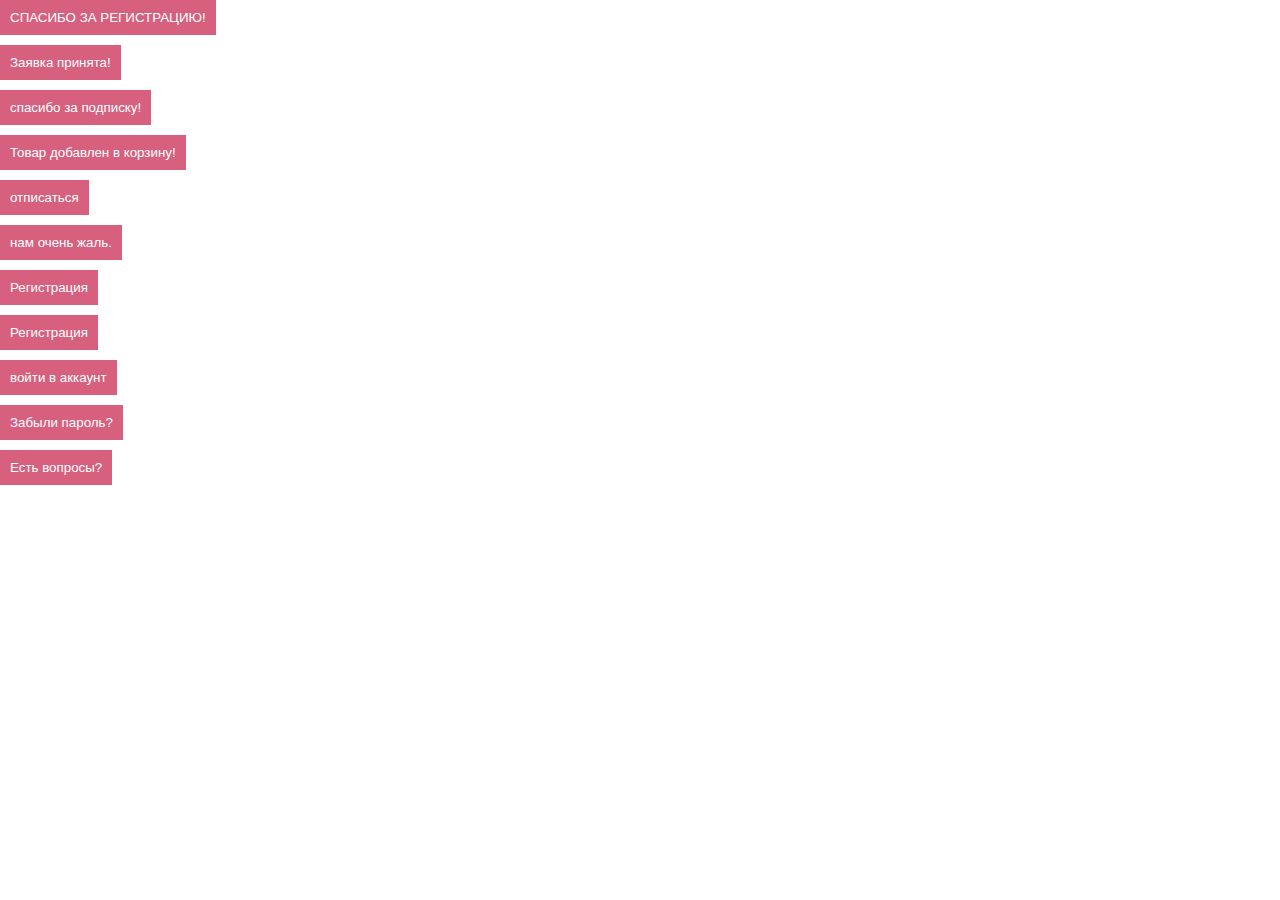
<file: modal.html>
<!DOCTYPE html>
<html lang="en">

<head>
    <meta charset="UTF-8">
    <meta name="viewport"
          content="width=device-width, user-scalable=no, initial-scale=1.0, maximum-scale=1.0, minimum-scale=1.0">
    <meta http-equiv="X-UA-Compatible" content="ie=edge">
    <title></title>
    <link rel="stylesheet" href="style.css">
</head>

<body>

<header></header>

<div class="modal-reg">
    <button data-val="modal" class="open_modal btn">СПАСИБО ЗА РЕГИСТРАЦИЮ!</button>
    <div id="modal" class="modal">
        <div class="modal-content">
            <div class="modal-registration-a">
                <div class="close"></div>
                <div class="thank-you-registration">
                    <img src="assets/img/Gro56.png" alt="">
                    <h3>СПАСИБО ЗА РЕГИСТРАЦИЮ!</h3>
                    <p>
                        На ваш E-mail <b>makedonski@gmail.com</b> отправлено письмо для подтверждения регистрации
                    </p>
                    <div class="the-letter-did-not">
                        <img src="assets/img/Vect7658.png" alt="">
                        <p>
                            Если письмо не пришло на вашу почту, проверьте папку “спам”
                        </p>
                    </div>
                    <button class="btn-in-form">понятно</button>
                </div>
            </div>
        </div>
    </div>

    <button data-val="modal2" class="open_modal btn">Заявка принята!</button>
    <div id="modal2" class="modal">
        <div class="modal-content">
            <div class="modal-registration-a">
                <div class="close"></div>
                <div class="thank-you-registration">
                    <img src="assets/img/checked1.png" alt="">
                    <h3>Заявка принята!</h3>
                    <p>
                        На ваш E-mail <b>makedonski@gmail.com</b> отправлено письмо для подтверждения регистрации
                    </p>
                    <button class="btn-in-form">понятно</button>
                </div>
            </div>
        </div>
    </div>

    <button data-val="modal3" class="open_modal btn">спасибо за подписку!</button>
    <div id="modal3" class="modal">
        <div class="modal-content">
            <div class="modal-registration-a">
                <div class="close"></div>
                <div class="thank-you-registration">
                    <img src="assets/img/48a.png" alt="">
                    <h3>спасибо за подписку!</h3>
                    <p>
                        Мы будем присылать Вам на почту наши акционные предложения и делиться интересными новостями. <b>Рады
                        что Вы с нами!</b>
                    </p>
                    <button class="btn-in-form">понятно</button>
                </div>
            </div>
        </div>
    </div>

    <button data-val="modal4" class="open_modal btn">Товар добавлен в корзину!</button>
    <div id="modal4" class="modal">
        <div class="modal-content">
            <div class="modal-registration-a">
                <div class="close"></div>
                <div class="thank-you-registration">
                    <img src="assets/img/Group12.png" alt="">
                    <h3>Товар добавлен в корзину!</h3>

                    <button class="btn-in-form">перейти в корзину</button>
                    <a href="#"> <img src="assets/img/Vecto4525.png" alt=""> Продолжить покупки</a>
                </div>
            </div>
        </div>
    </div>

    <button data-val="modal5" class="open_modal btn">отписаться</button>
    <div id="modal5" class="modal">
        <div class="modal-content">
            <div class="modal-registration-a">
                <div class="close"></div>
                <div class="thank-you-registration">
                    <h3>хотите Отписаться
                        <br>от рассылки?</h3>
                    <div class="unsubscribe-stay">
                        <button>отписаться</button>
                        <a href="#"><img src="assets/img/smil451.png" alt=""> остаться</a>
                    </div>
                </div>
            </div>
        </div>
    </div>

    <button data-val="modal6" class="open_modal btn">нам очень жаль.</button>
    <div id="modal6" class="modal">
        <div class="modal-content">
            <div class="modal-registration-a">
                <div class="close"></div>
                <div class="thank-you-registration">
                    <img src="assets/img/Vecto429.png" alt="">
                    <h3>нам очень жаль.</h3>
                    <p>
                        Вы успешно отписались от новостей.
                    </p>
                    <div class="the-letter-did-not">
                        <img src="assets/img/Vect7658.png" alt="">
                        <p>
                            Если захотите получать рассылку снова, просто отметьте галочкой "подписка на новости" в
                            Вашем личном кабинете.
                        </p>
                    </div>
                    <button class="btn-in-form">понятно</button>
                </div>
            </div>
        </div>
    </div>


    <button data-val="modal7" class="open_modal btn">Регистрация</button>
    <div id="modal7" class="modal">
        <div class="modal-content">
            <div class="info-registration-in">
                <div class="close"></div>
                <div class="thank-you-registration">
                    <h2 class="all-tit-pages">Регистрация</h2>
                    <div class="via-social-networks">
                        <p>Через соцсети:</p>
                        <ul>
                            <li>
                                <a href="#">
                                    <svg xmlns="http://www.w3.org/2000/svg" width="22" height="14" viewBox="0 0 22 14"
                                         fill="none">
                                        <path d="M18.2554 7.9425C17.8998 7.49333 18.0015 7.2935 18.2554 6.892C18.26 6.88741 21.1961 2.83025 21.4986 1.45433L21.5004 1.45341C21.6508 0.951996 21.5004 0.583496 20.7735 0.583496H18.3682C17.7558 0.583496 17.4735 0.899746 17.3223 1.25358C17.3223 1.25358 16.0976 4.18508 14.3651 6.08533C13.8059 6.63441 13.5474 6.81041 13.2422 6.81041C13.0918 6.81041 12.8581 6.63441 12.8581 6.133V1.45341C12.8581 0.852079 12.6867 0.583496 12.1798 0.583496H8.39758C8.0135 0.583496 7.78525 0.863996 7.78525 1.12525C7.78525 1.69541 8.6515 1.8265 8.74133 3.43066V6.91125C8.74133 7.67391 8.60292 7.81416 8.29583 7.81416C7.47817 7.81416 5.49358 4.87075 4.3175 1.502C4.08008 0.848413 3.84817 0.584413 3.23125 0.584413H0.825C0.138417 0.584413 0 0.900663 0 1.2545C0 1.87966 0.817666 4.98808 3.80233 9.09475C5.7915 11.8979 8.59283 13.4168 11.1412 13.4168C12.6729 13.4168 12.8599 13.0795 12.8599 12.4992C12.8599 9.82075 12.7215 9.56775 13.4888 9.56775C13.8444 9.56775 14.4568 9.74375 15.8868 11.0958C17.5212 12.6991 17.7898 13.4168 18.7046 13.4168H21.1099C21.7956 13.4168 22.143 13.0795 21.9432 12.414C21.4858 11.0142 18.3948 8.135 18.2554 7.9425Z"
                                              fill="#222222"/>
                                    </svg>
                                </a>
                            </li>
                            <li>
                                <a href="#">
                                    <svg xmlns="http://www.w3.org/2000/svg" width="20" height="20" viewBox="0 0 20 20"
                                         fill="none">
                                        <g clip-path="url(#clip0)">
                                            <path d="M3.93415 10.7341C3.42331 11.7382 4.00331 12.2182 5.32665 13.0382C6.45165 13.7332 8.00581 13.9874 9.00415 14.0891C8.59498 14.4824 10.47 12.6791 5.06998 17.8732C3.92498 18.9707 5.76831 20.7316 6.91248 19.6574L10.01 16.6699C11.1958 17.8107 12.3325 18.9041 13.1075 19.6616C14.2525 20.7399 16.095 18.9941 14.9625 17.8774C14.8775 17.7966 10.765 13.8516 11.0158 14.0932C12.0266 13.9916 13.5575 13.7224 14.6691 13.0424L14.6683 13.0416C15.9916 12.2174 16.5716 11.7382 16.0683 10.7341C15.7641 10.1641 14.9441 9.68741 13.8525 10.5116C13.8525 10.5116 12.3783 11.6407 10.0008 11.6407C7.62248 11.6407 6.14915 10.5116 6.14915 10.5116C5.05831 9.68324 4.23498 10.1641 3.93415 10.7341Z"
                                                  fill="#222222"/>
                                            <path d="M9.99911 10.1183C12.8974 10.1183 15.2641 7.85333 15.2641 5.065C15.2641 2.265 12.8974 0 9.99911 0C7.09994 0 4.73328 2.265 4.73328 5.065C4.73328 7.85333 7.09994 10.1183 9.99911 10.1183ZM9.99911 2.56583C11.4233 2.56583 12.5849 3.68333 12.5849 5.065C12.5849 6.435 11.4233 7.5525 9.99911 7.5525C8.57494 7.5525 7.41328 6.435 7.41328 5.065C7.41244 3.6825 8.57411 2.56583 9.99911 2.56583Z"
                                                  fill="#222222"/>
                                        </g>
                                        <defs>
                                            <clipPath id="clip0">
                                                <rect width="20" height="20" fill="white"/>
                                            </clipPath>
                                        </defs>
                                    </svg>
                                </a>
                            </li>
                            <li>
                                <a href="#">
                                    <svg xmlns="http://www.w3.org/2000/svg" width="10" height="18" viewBox="0 0 10 18"
                                         fill="none">
                                        <path d="M7.99776 2.98875H9.64101V0.12675C9.35751 0.08775 8.38251 0 7.24701 0C4.87776 0 3.25476 1.49025 3.25476 4.22925V6.75H0.640259V9.9495H3.25476V18H6.46026V9.95025H8.96901L9.36726 6.75075H6.45951V4.5465C6.46026 3.62175 6.70926 2.98875 7.99776 2.98875Z"
                                              fill="#222222"/>
                                    </svg>
                                </a>
                            </li>
                        </ul>
                    </div>
                    <div class="feedback-leave-your-le">
                        <form>
                            <div class="feedback-leave-your-inp">
                                <label>
                                    <img src="assets/img/Vector4513.png" alt="">
                                    <input type="text" placeholder="Имя">
                                </label>
                            </div>
                            <div class="feedback-leave-your-inp">
                                <label>
                                    <img src="assets/img/Page1.png" alt="">
                                    <input type="text" placeholder="E-mail *">
                                </label>
                            </div>
                            <div class="feedback-leave-your-inp">
                                <label>
                                    <img src="assets/img/kesy.png" alt="">
                                    <input type="text" placeholder="Пароль *">
                                </label>
                            </div>
                            <div class="feedback-leave-your-inp">
                                <label>
                                    <img src="assets/img/kesy.png" alt="">
                                    <input type="text" placeholder="Повторите пароль *">
                                </label>
                            </div>
                            <div class="clicking-on-the-submit">
                                <p>
                                    Вы ознакомились с <span>условиями соглашения</span> и даете свое согласие на
                                    обработку персональных данных.
                                </p>
                            </div>
                            <button class="btn">регистрация</button>
                        </form>

                    </div>
                    <div class="already-have-account">
                        <p>Уже есть аккаунт? -</p>
                        <a href="#">Войти</a>
                    </div>
                </div>
            </div>
        </div>
    </div>

    <button data-val="modal8" class="open_modal btn">Регистрация</button>
    <div id="modal8" class="modal">
        <div class="modal-content">
            <div class="info-registration-in">
                <div class="close"></div>
                <div class="thank-you-registration">
                    <h2 class="all-tit-pages">Регистрация</h2>
                    <div class="via-social-networks">
                        <p>Через соцсети:</p>
                        <ul>
                            <li>
                                <a href="#">
                                    <svg xmlns="http://www.w3.org/2000/svg" width="22" height="14" viewBox="0 0 22 14"
                                         fill="none">
                                        <path d="M18.2554 7.9425C17.8998 7.49333 18.0015 7.2935 18.2554 6.892C18.26 6.88741 21.1961 2.83025 21.4986 1.45433L21.5004 1.45341C21.6508 0.951996 21.5004 0.583496 20.7735 0.583496H18.3682C17.7558 0.583496 17.4735 0.899746 17.3223 1.25358C17.3223 1.25358 16.0976 4.18508 14.3651 6.08533C13.8059 6.63441 13.5474 6.81041 13.2422 6.81041C13.0918 6.81041 12.8581 6.63441 12.8581 6.133V1.45341C12.8581 0.852079 12.6867 0.583496 12.1798 0.583496H8.39758C8.0135 0.583496 7.78525 0.863996 7.78525 1.12525C7.78525 1.69541 8.6515 1.8265 8.74133 3.43066V6.91125C8.74133 7.67391 8.60292 7.81416 8.29583 7.81416C7.47817 7.81416 5.49358 4.87075 4.3175 1.502C4.08008 0.848413 3.84817 0.584413 3.23125 0.584413H0.825C0.138417 0.584413 0 0.900663 0 1.2545C0 1.87966 0.817666 4.98808 3.80233 9.09475C5.7915 11.8979 8.59283 13.4168 11.1412 13.4168C12.6729 13.4168 12.8599 13.0795 12.8599 12.4992C12.8599 9.82075 12.7215 9.56775 13.4888 9.56775C13.8444 9.56775 14.4568 9.74375 15.8868 11.0958C17.5212 12.6991 17.7898 13.4168 18.7046 13.4168H21.1099C21.7956 13.4168 22.143 13.0795 21.9432 12.414C21.4858 11.0142 18.3948 8.135 18.2554 7.9425Z"
                                              fill="#222222"/>
                                    </svg>
                                </a>
                            </li>
                            <li>
                                <a href="#">
                                    <svg xmlns="http://www.w3.org/2000/svg" width="20" height="20" viewBox="0 0 20 20"
                                         fill="none">
                                        <g clip-path="url(#clip0)">
                                            <path d="M3.93415 10.7341C3.42331 11.7382 4.00331 12.2182 5.32665 13.0382C6.45165 13.7332 8.00581 13.9874 9.00415 14.0891C8.59498 14.4824 10.47 12.6791 5.06998 17.8732C3.92498 18.9707 5.76831 20.7316 6.91248 19.6574L10.01 16.6699C11.1958 17.8107 12.3325 18.9041 13.1075 19.6616C14.2525 20.7399 16.095 18.9941 14.9625 17.8774C14.8775 17.7966 10.765 13.8516 11.0158 14.0932C12.0266 13.9916 13.5575 13.7224 14.6691 13.0424L14.6683 13.0416C15.9916 12.2174 16.5716 11.7382 16.0683 10.7341C15.7641 10.1641 14.9441 9.68741 13.8525 10.5116C13.8525 10.5116 12.3783 11.6407 10.0008 11.6407C7.62248 11.6407 6.14915 10.5116 6.14915 10.5116C5.05831 9.68324 4.23498 10.1641 3.93415 10.7341Z"
                                                  fill="#222222"/>
                                            <path d="M9.99911 10.1183C12.8974 10.1183 15.2641 7.85333 15.2641 5.065C15.2641 2.265 12.8974 0 9.99911 0C7.09994 0 4.73328 2.265 4.73328 5.065C4.73328 7.85333 7.09994 10.1183 9.99911 10.1183ZM9.99911 2.56583C11.4233 2.56583 12.5849 3.68333 12.5849 5.065C12.5849 6.435 11.4233 7.5525 9.99911 7.5525C8.57494 7.5525 7.41328 6.435 7.41328 5.065C7.41244 3.6825 8.57411 2.56583 9.99911 2.56583Z"
                                                  fill="#222222"/>
                                        </g>
                                        <defs>
                                            <clipPath id="clip0">
                                                <rect width="20" height="20" fill="white"/>
                                            </clipPath>
                                        </defs>
                                    </svg>
                                </a>
                            </li>
                            <li>
                                <a href="#">
                                    <svg xmlns="http://www.w3.org/2000/svg" width="10" height="18" viewBox="0 0 10 18"
                                         fill="none">
                                        <path d="M7.99776 2.98875H9.64101V0.12675C9.35751 0.08775 8.38251 0 7.24701 0C4.87776 0 3.25476 1.49025 3.25476 4.22925V6.75H0.640259V9.9495H3.25476V18H6.46026V9.95025H8.96901L9.36726 6.75075H6.45951V4.5465C6.46026 3.62175 6.70926 2.98875 7.99776 2.98875Z"
                                              fill="#222222"/>
                                    </svg>
                                </a>
                            </li>
                        </ul>
                    </div>
                    <div class="feedback-leave-your-le">
                        <form>
                            <div class="feedback-leave-your-inp col-red-form">
                                <label>
                                    <img src="assets/img/Vector4513.png" alt="">
                                    <input type="text" placeholder="Имя">
                                </label>
                            </div>
                            <div class="feedback-leave-your-inp">
                                <label>
                                    <img src="assets/img/Page1.png" alt="">
                                    <input type="text" placeholder="E-mail *">
                                </label>
                            </div>
                            <div class="feedback-leave-your-inp col-red-form">
                                <label>
                                    <img src="assets/img/kesy.png" alt="">
                                    <input type="text" placeholder="Пароль *">
                                </label>
                                <p>Некорректный пароль</p>
                            </div>
                            <div class="feedback-leave-your-inp">
                                <label>
                                    <img src="assets/img/kesy.png" alt="">
                                    <input type="text" placeholder="Повторите пароль *">
                                </label>
                            </div>
                            <div class="clicking-on-the-submit">
                                <p>
                                    Вы ознакомились с <span>условиями соглашения</span> и даете свое согласие на
                                    обработку персональных данных.
                                </p>
                            </div>
                            <button class="btn">регистрация</button>
                        </form>

                    </div>
                    <div class="already-have-account">
                        <p>Уже есть аккаунт? -</p>
                        <a href="#">Войти</a>
                    </div>
                </div>
            </div>
        </div>
    </div>


    <button data-val="modal9" class="open_modal btn">войти в аккаунт</button>
    <div id="modal9" class="modal">
        <div class="modal-content">
            <div class="info-registration-in">
                <div class="close"></div>
                <div class="thank-you-registration">
                    <h2 class="all-tit-pages">войти в аккаунт</h2>
                    <div class="via-social-networks">
                        <p>Через соцсети:</p>
                        <ul>
                            <li>
                                <a href="#">
                                    <svg xmlns="http://www.w3.org/2000/svg" width="22" height="14" viewBox="0 0 22 14"
                                         fill="none">
                                        <path d="M18.2554 7.9425C17.8998 7.49333 18.0015 7.2935 18.2554 6.892C18.26 6.88741 21.1961 2.83025 21.4986 1.45433L21.5004 1.45341C21.6508 0.951996 21.5004 0.583496 20.7735 0.583496H18.3682C17.7558 0.583496 17.4735 0.899746 17.3223 1.25358C17.3223 1.25358 16.0976 4.18508 14.3651 6.08533C13.8059 6.63441 13.5474 6.81041 13.2422 6.81041C13.0918 6.81041 12.8581 6.63441 12.8581 6.133V1.45341C12.8581 0.852079 12.6867 0.583496 12.1798 0.583496H8.39758C8.0135 0.583496 7.78525 0.863996 7.78525 1.12525C7.78525 1.69541 8.6515 1.8265 8.74133 3.43066V6.91125C8.74133 7.67391 8.60292 7.81416 8.29583 7.81416C7.47817 7.81416 5.49358 4.87075 4.3175 1.502C4.08008 0.848413 3.84817 0.584413 3.23125 0.584413H0.825C0.138417 0.584413 0 0.900663 0 1.2545C0 1.87966 0.817666 4.98808 3.80233 9.09475C5.7915 11.8979 8.59283 13.4168 11.1412 13.4168C12.6729 13.4168 12.8599 13.0795 12.8599 12.4992C12.8599 9.82075 12.7215 9.56775 13.4888 9.56775C13.8444 9.56775 14.4568 9.74375 15.8868 11.0958C17.5212 12.6991 17.7898 13.4168 18.7046 13.4168H21.1099C21.7956 13.4168 22.143 13.0795 21.9432 12.414C21.4858 11.0142 18.3948 8.135 18.2554 7.9425Z"
                                              fill="#222222"/>
                                    </svg>
                                </a>
                            </li>
                            <li>
                                <a href="#">
                                    <svg xmlns="http://www.w3.org/2000/svg" width="20" height="20" viewBox="0 0 20 20"
                                         fill="none">
                                        <g clip-path="url(#clip0)">
                                            <path d="M3.93415 10.7341C3.42331 11.7382 4.00331 12.2182 5.32665 13.0382C6.45165 13.7332 8.00581 13.9874 9.00415 14.0891C8.59498 14.4824 10.47 12.6791 5.06998 17.8732C3.92498 18.9707 5.76831 20.7316 6.91248 19.6574L10.01 16.6699C11.1958 17.8107 12.3325 18.9041 13.1075 19.6616C14.2525 20.7399 16.095 18.9941 14.9625 17.8774C14.8775 17.7966 10.765 13.8516 11.0158 14.0932C12.0266 13.9916 13.5575 13.7224 14.6691 13.0424L14.6683 13.0416C15.9916 12.2174 16.5716 11.7382 16.0683 10.7341C15.7641 10.1641 14.9441 9.68741 13.8525 10.5116C13.8525 10.5116 12.3783 11.6407 10.0008 11.6407C7.62248 11.6407 6.14915 10.5116 6.14915 10.5116C5.05831 9.68324 4.23498 10.1641 3.93415 10.7341Z"
                                                  fill="#222222"/>
                                            <path d="M9.99911 10.1183C12.8974 10.1183 15.2641 7.85333 15.2641 5.065C15.2641 2.265 12.8974 0 9.99911 0C7.09994 0 4.73328 2.265 4.73328 5.065C4.73328 7.85333 7.09994 10.1183 9.99911 10.1183ZM9.99911 2.56583C11.4233 2.56583 12.5849 3.68333 12.5849 5.065C12.5849 6.435 11.4233 7.5525 9.99911 7.5525C8.57494 7.5525 7.41328 6.435 7.41328 5.065C7.41244 3.6825 8.57411 2.56583 9.99911 2.56583Z"
                                                  fill="#222222"/>
                                        </g>
                                        <defs>
                                            <clipPath id="clip0">
                                                <rect width="20" height="20" fill="white"/>
                                            </clipPath>
                                        </defs>
                                    </svg>
                                </a>
                            </li>
                            <li>
                                <a href="#">
                                    <svg xmlns="http://www.w3.org/2000/svg" width="10" height="18" viewBox="0 0 10 18"
                                         fill="none">
                                        <path d="M7.99776 2.98875H9.64101V0.12675C9.35751 0.08775 8.38251 0 7.24701 0C4.87776 0 3.25476 1.49025 3.25476 4.22925V6.75H0.640259V9.9495H3.25476V18H6.46026V9.95025H8.96901L9.36726 6.75075H6.45951V4.5465C6.46026 3.62175 6.70926 2.98875 7.99776 2.98875Z"
                                              fill="#222222"/>
                                    </svg>
                                </a>
                            </li>
                        </ul>
                    </div>
                    <div class="feedback-leave-your-le">
                        <form>
                            <div class="feedback-leave-your-inp">
                                <label>
                                    <img src="assets/img/Page1.png" alt="">
                                    <input type="text" placeholder="E-mail *">
                                </label>
                            </div>
                            <div class="feedback-leave-your-inp">
                                <label>
                                    <img src="assets/img/kesy.png" alt="">
                                    <input type="text" placeholder="Пароль *">
                                </label>
                            </div>

                            <div class="form-zabil-pass">
                                <button class="btn">вход</button>
                                <a href="#">Забыли пароль?</a>
                            </div>
                        </form>

                    </div>
                    <div class="already-have-account">
                        <p>У Вас нет аккаунта? -</p>
                        <a href="#">Зарегистрируйтесь</a>
                    </div>
                </div>
            </div>
        </div>
    </div>

    <button data-val="modal10" class="open_modal btn">Забыли пароль?</button>
    <div id="modal10" class="modal">
        <div class="modal-content">
            <div class="info-registration-in">
                <div class="close"></div>
                <div class="thank-you-registration">
                    <h2 class="all-tit-pages">Забыли пароль?</h2>
                    <p>
                        Введите Ваш email и мы вышлем Вам инструкцию
                        по смене пароля.
                    </p>
                    <div class="feedback-leave-your-le">
                        <form>
                            <div class="feedback-leave-your-inp">
                                <label>
                                    <img src="assets/img/Page1.png" alt="">
                                    <input type="text" placeholder="E-mail *">
                                </label>
                            </div>
                            <button class="btn">отправить</button>
                        </form>
                    </div>
                    <div class="already-have-account">
                        <p>Вспомнили пароль? -</p>
                        <a href="#">Войти</a>
                    </div>
                </div>
            </div>
        </div>
    </div>

    <button data-val="modal11" class="open_modal btn">Есть вопросы?</button>
    <div id="modal11" class="modal">
        <div class="modal-content">
            <div class="info-registration-in">
                <div class="close"></div>
                <div class="thank-you-registration">
                    <h2 class="all-tit-pages">Есть вопросы?</h2>
                    <p>
                        Оставьте свои контакты и мы свяжемся с Вами
                        в ближайшее время
                    </p>
                    <div class="feedback-leave-your-le">
                        <form>
                            <div class="feedback-leave-your-inp">
                                <label>
                                    <img src="assets/img/Page1.png" alt="">
                                    <input type="text" placeholder="E-mail *">
                                </label>
                            </div>
                            <div class="feedback-leave-your-inp">
                                <label>
                                    <img src="assets/img/Vector-cal14.png" alt="">
                                    <input type="text" placeholder="Телефон *" pattern="\+7 \(\d{3}\)-\d{2}-\d{2}-\d{2}" class="phone" maxlength="18">
                                </label>
                            </div>
                            <div class="clicking-on-the-submit">
                                <p>
                                    Вы ознакомились с <span>условиями соглашения</span> и даете свое согласие на
                                    обработку персональных данных.
                                </p>
                            </div>
                            <button class="btn">отправить</button>
                        </form>
                    </div>
                </div>
            </div>
        </div>
    </div>

</div>

<script src="assets/js/jquery-3.2.1.min.js"></script>
<script src="assets/js/jquery.formstyler.min.js"></script>
<script src="assets/js/jquery.magnific-popup.min.js"></script>
<script src="assets/js/jquery.mask.js"></script>
<script src="assets/js/nouislider.min.js"></script>
<script src="assets/slick/slick.min.js"></script>
<script src="assets/js/script.js"></script>


</body>
</html>
</file>
<file: style.css>
@import "assets/font/font.css";
@import "assets/slick/slick.css";
@import "assets/slick/slick-theme.css";
@import "assets/css/jquery.fancybox.css";
@import "assets/css/normalize.css";
@import "assets/css/magnific-popup.css";
@import "assets/css/jquery.formstyler.css";
@import "assets/css/jquery.formstyler.theme.css";
@import "assets/css/nouislider.css";
@import "assets/css/modal.css";
@import "assets/css/header.css";
@import "assets/css/home.css";
@import "assets/css/catalog.css";
@import "assets/css/cart.css";
@import "assets/css/blog.css";
@import "assets/css/order.css";
@import "assets/css/contact.css";
@import "assets/css/product.css";
@import "assets/css/personal-area.css";
@import "assets/css/footer.css";
</file>
